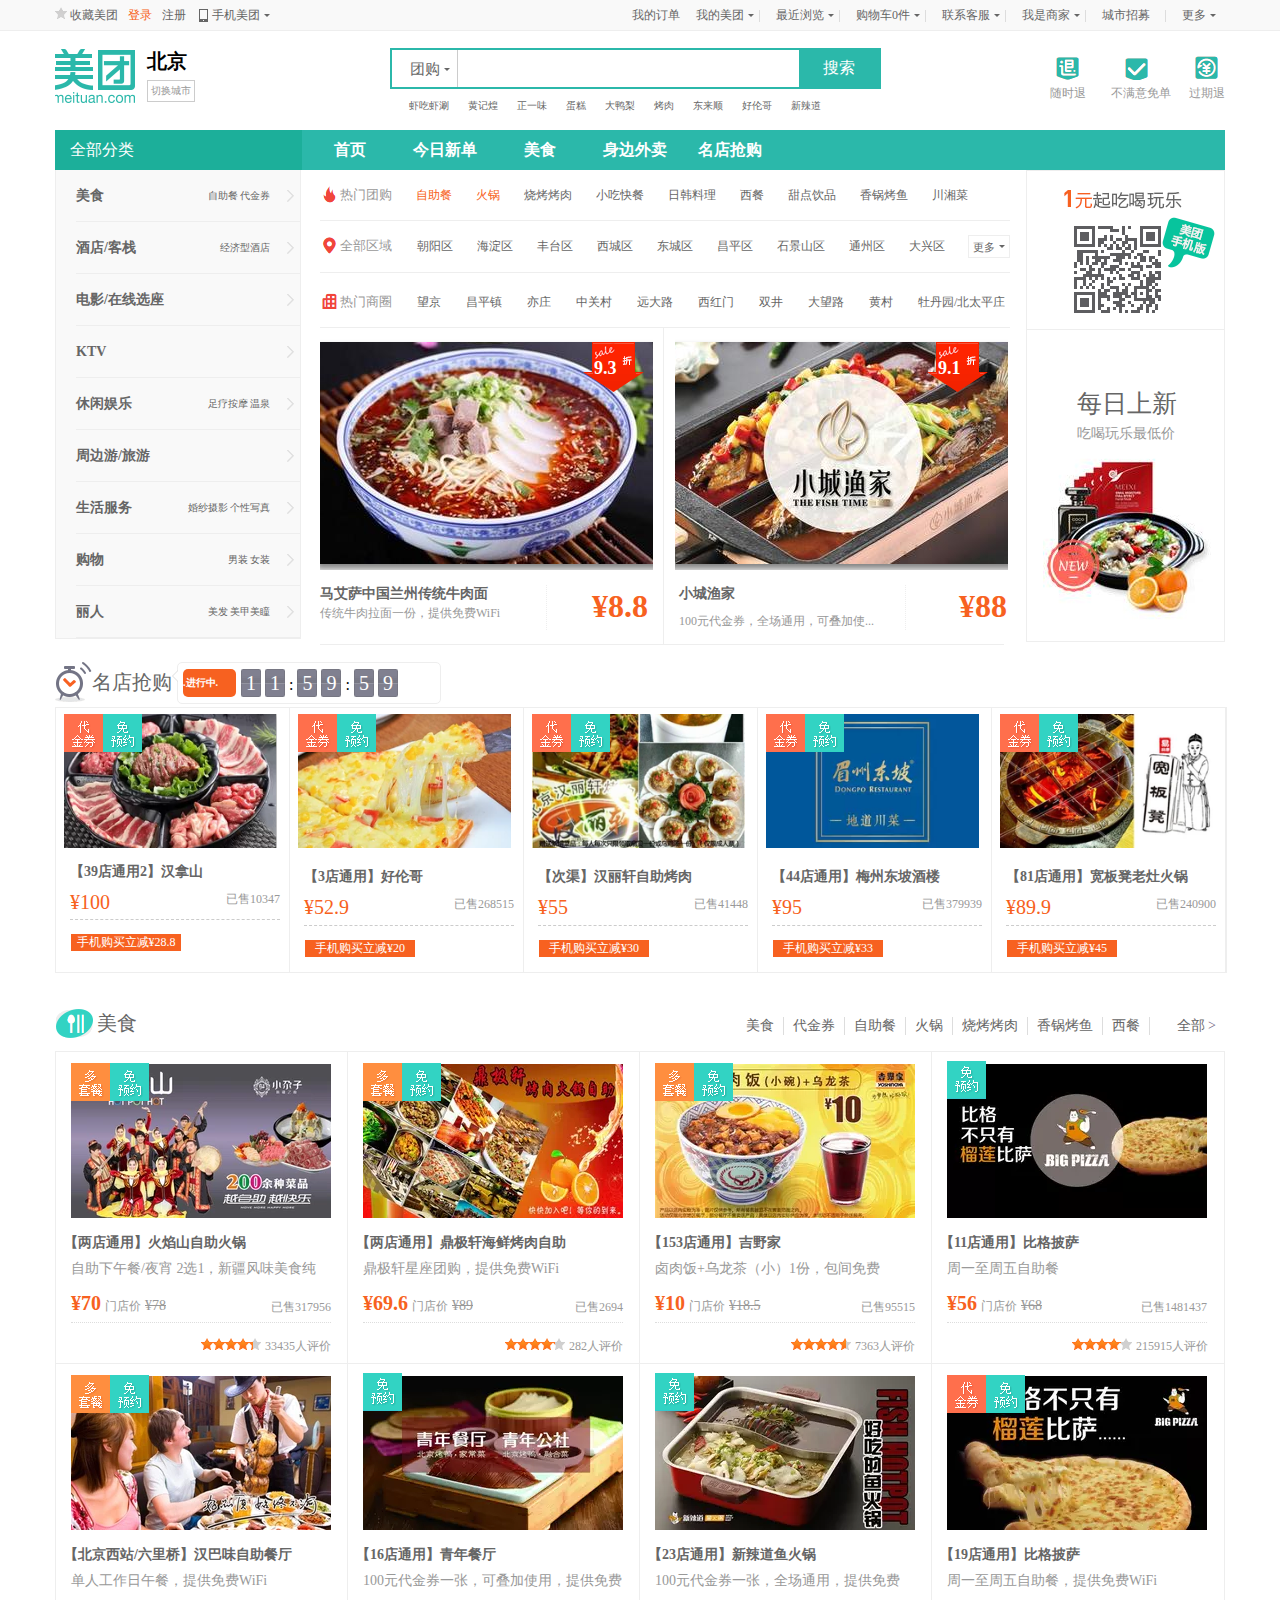
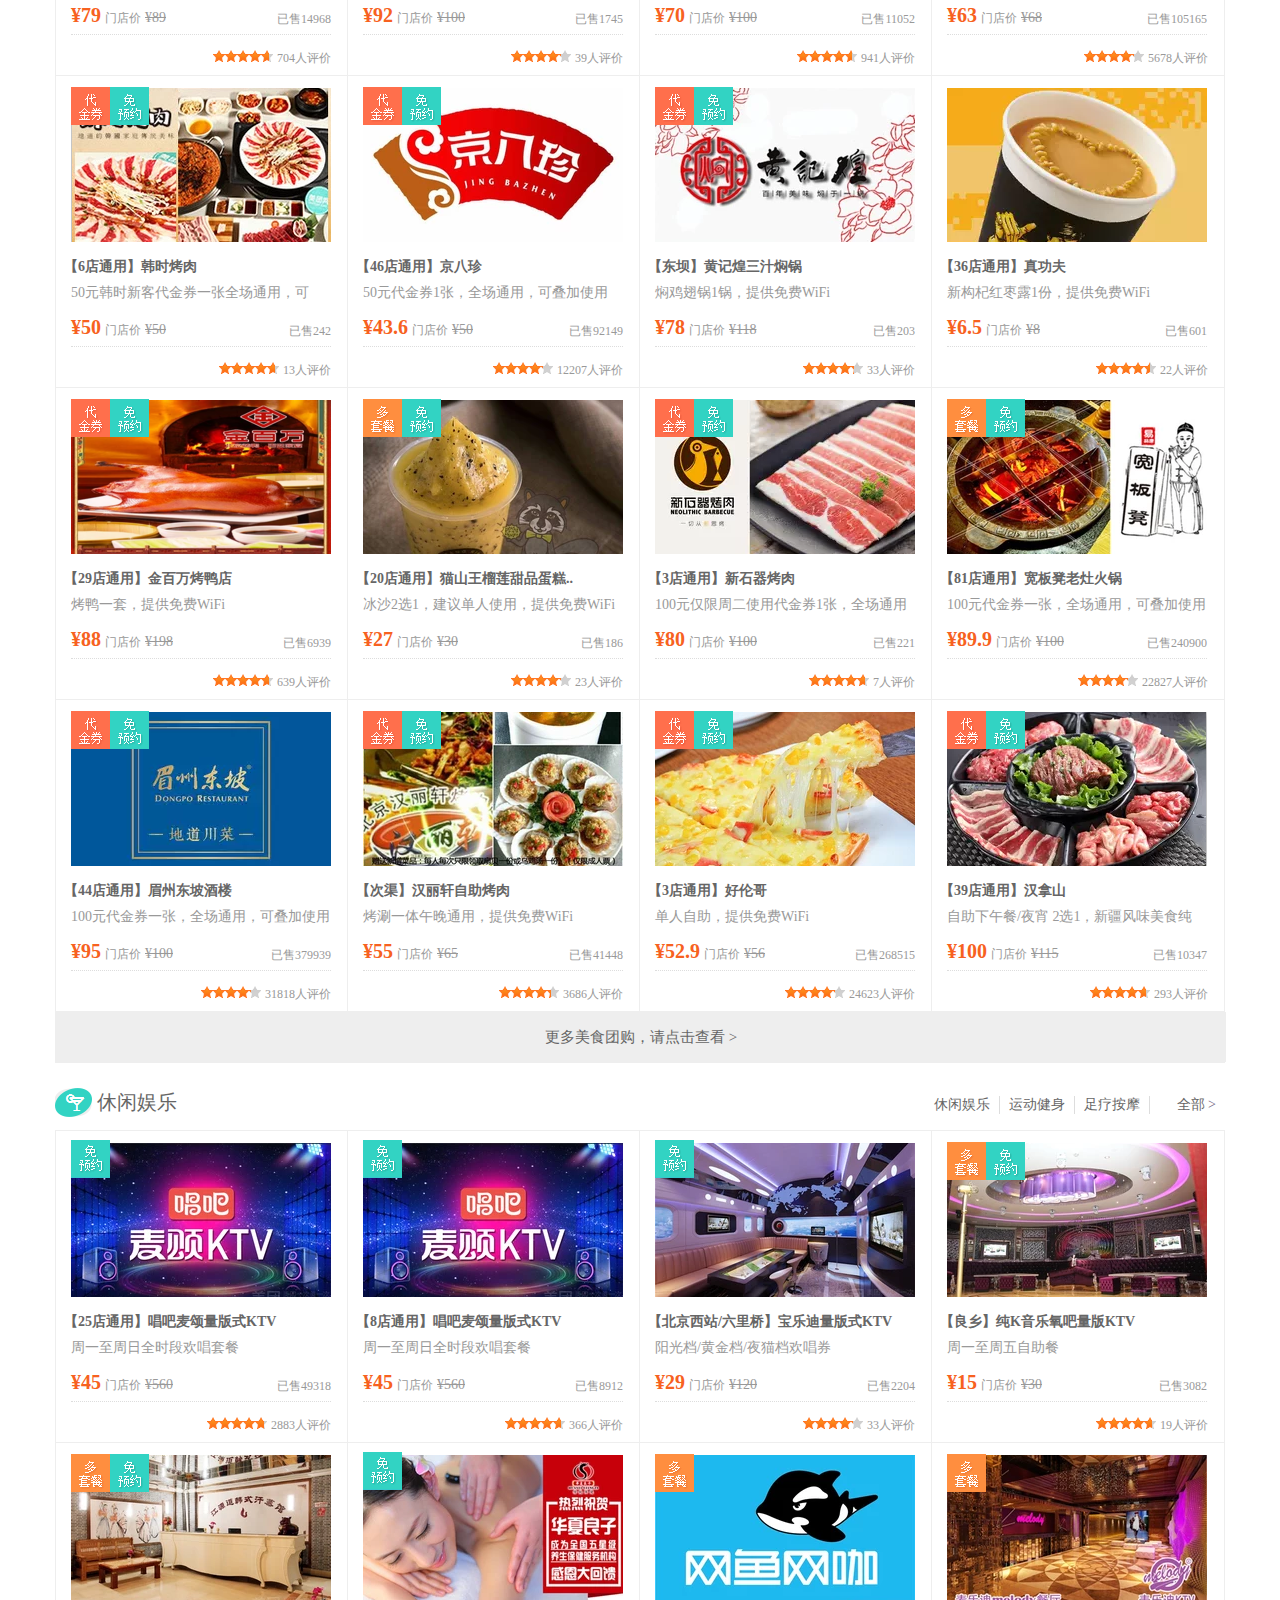
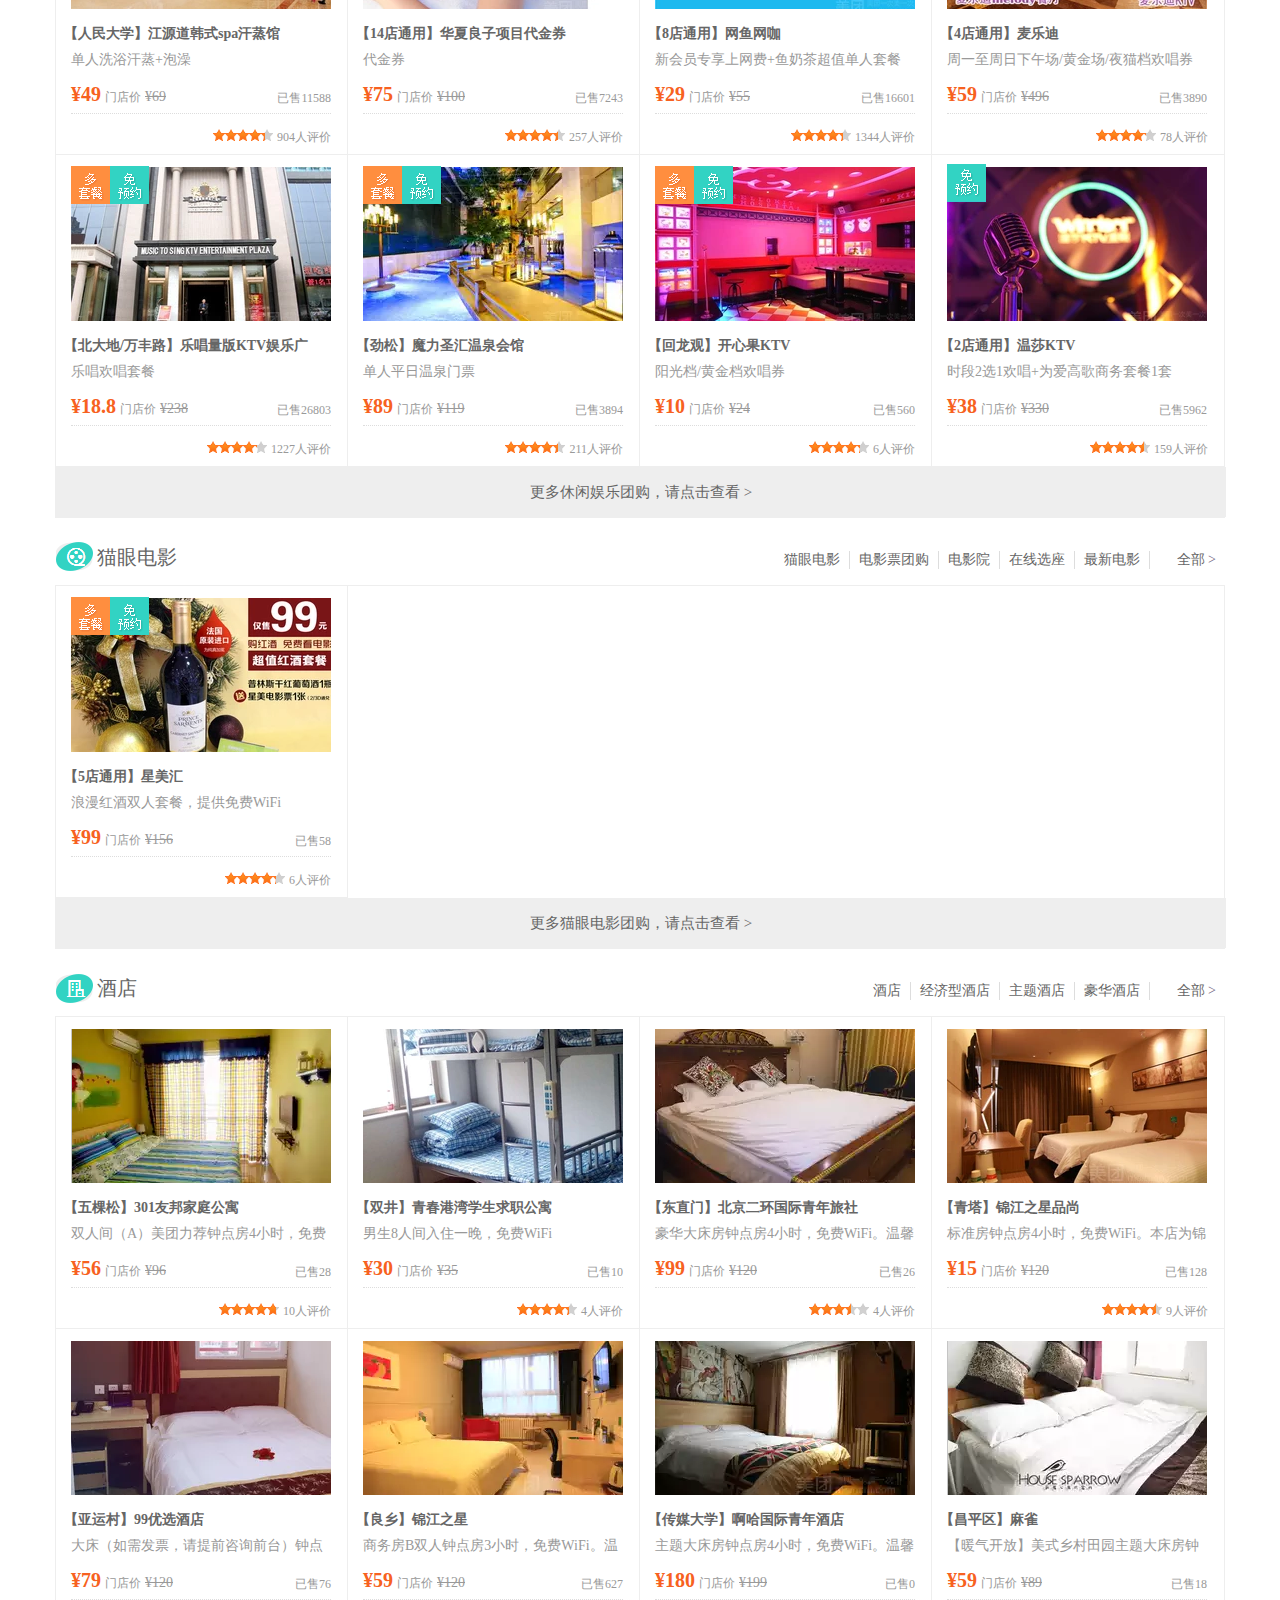
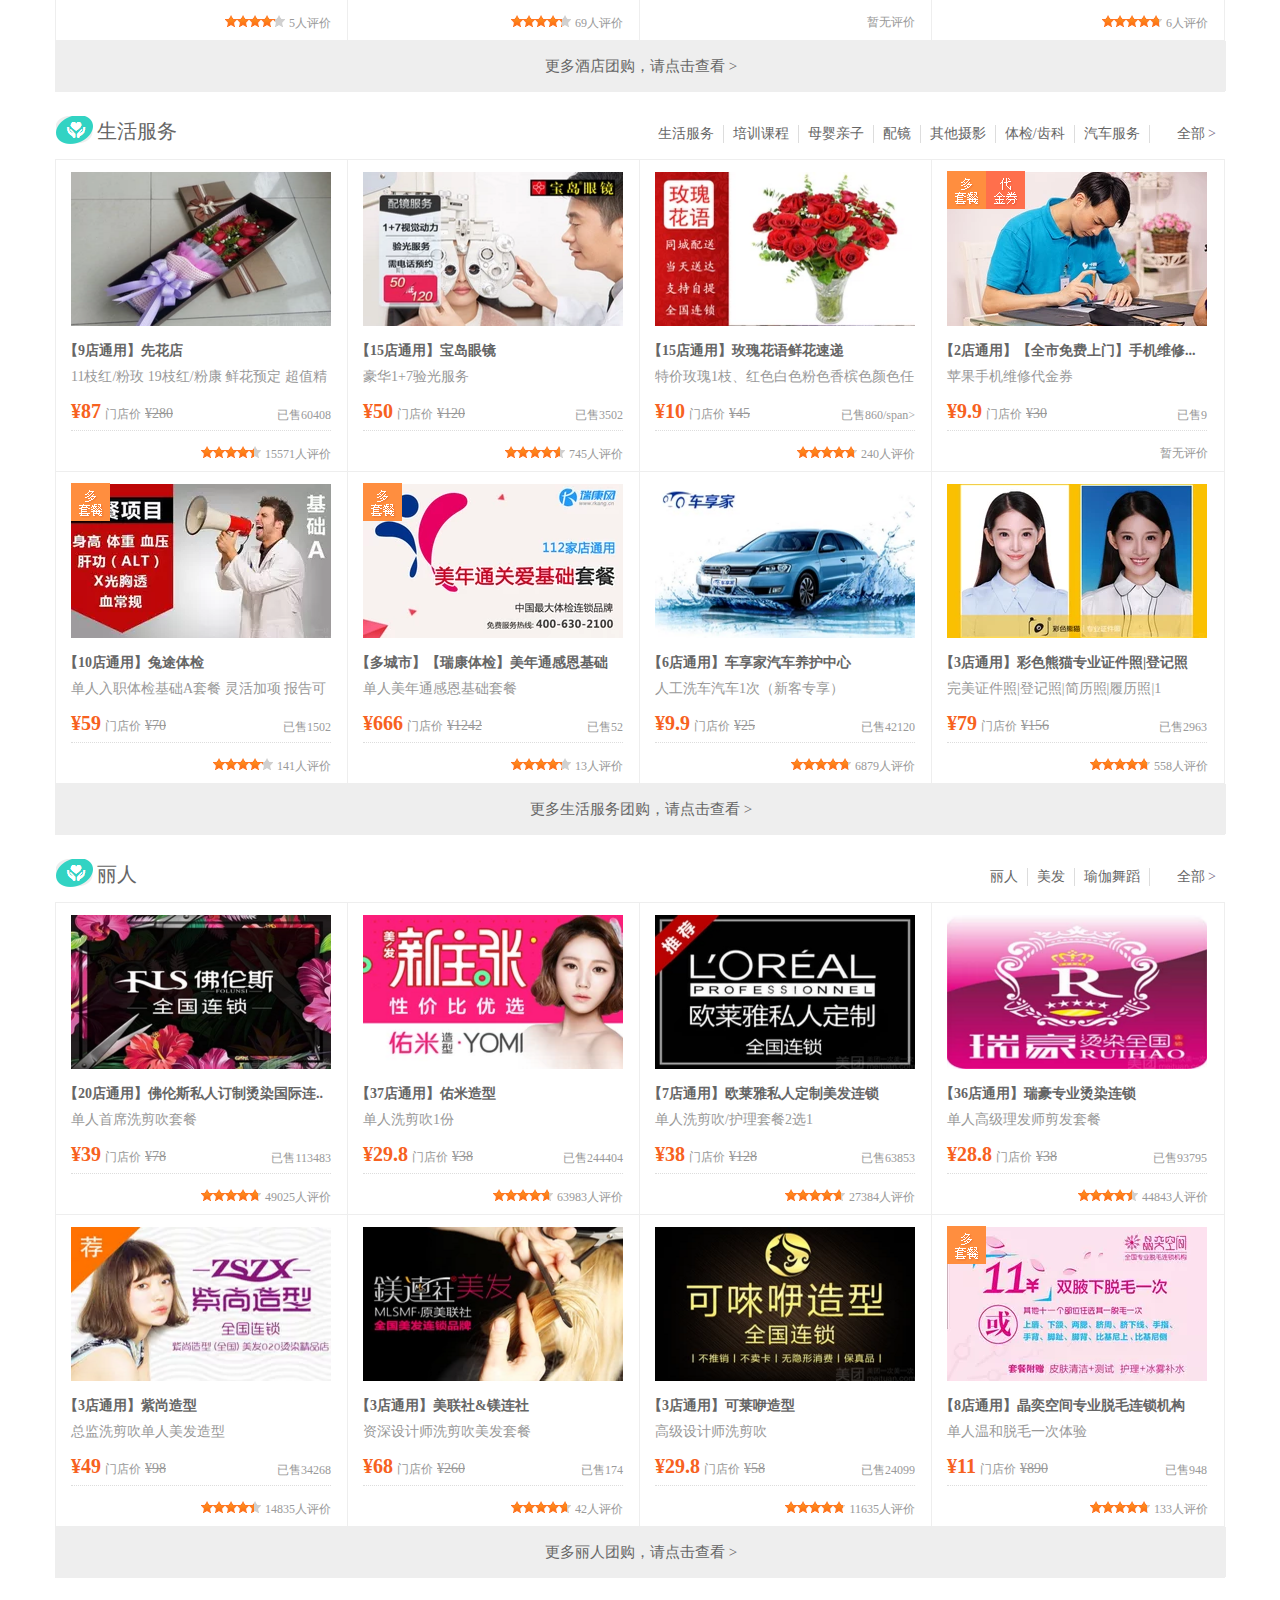
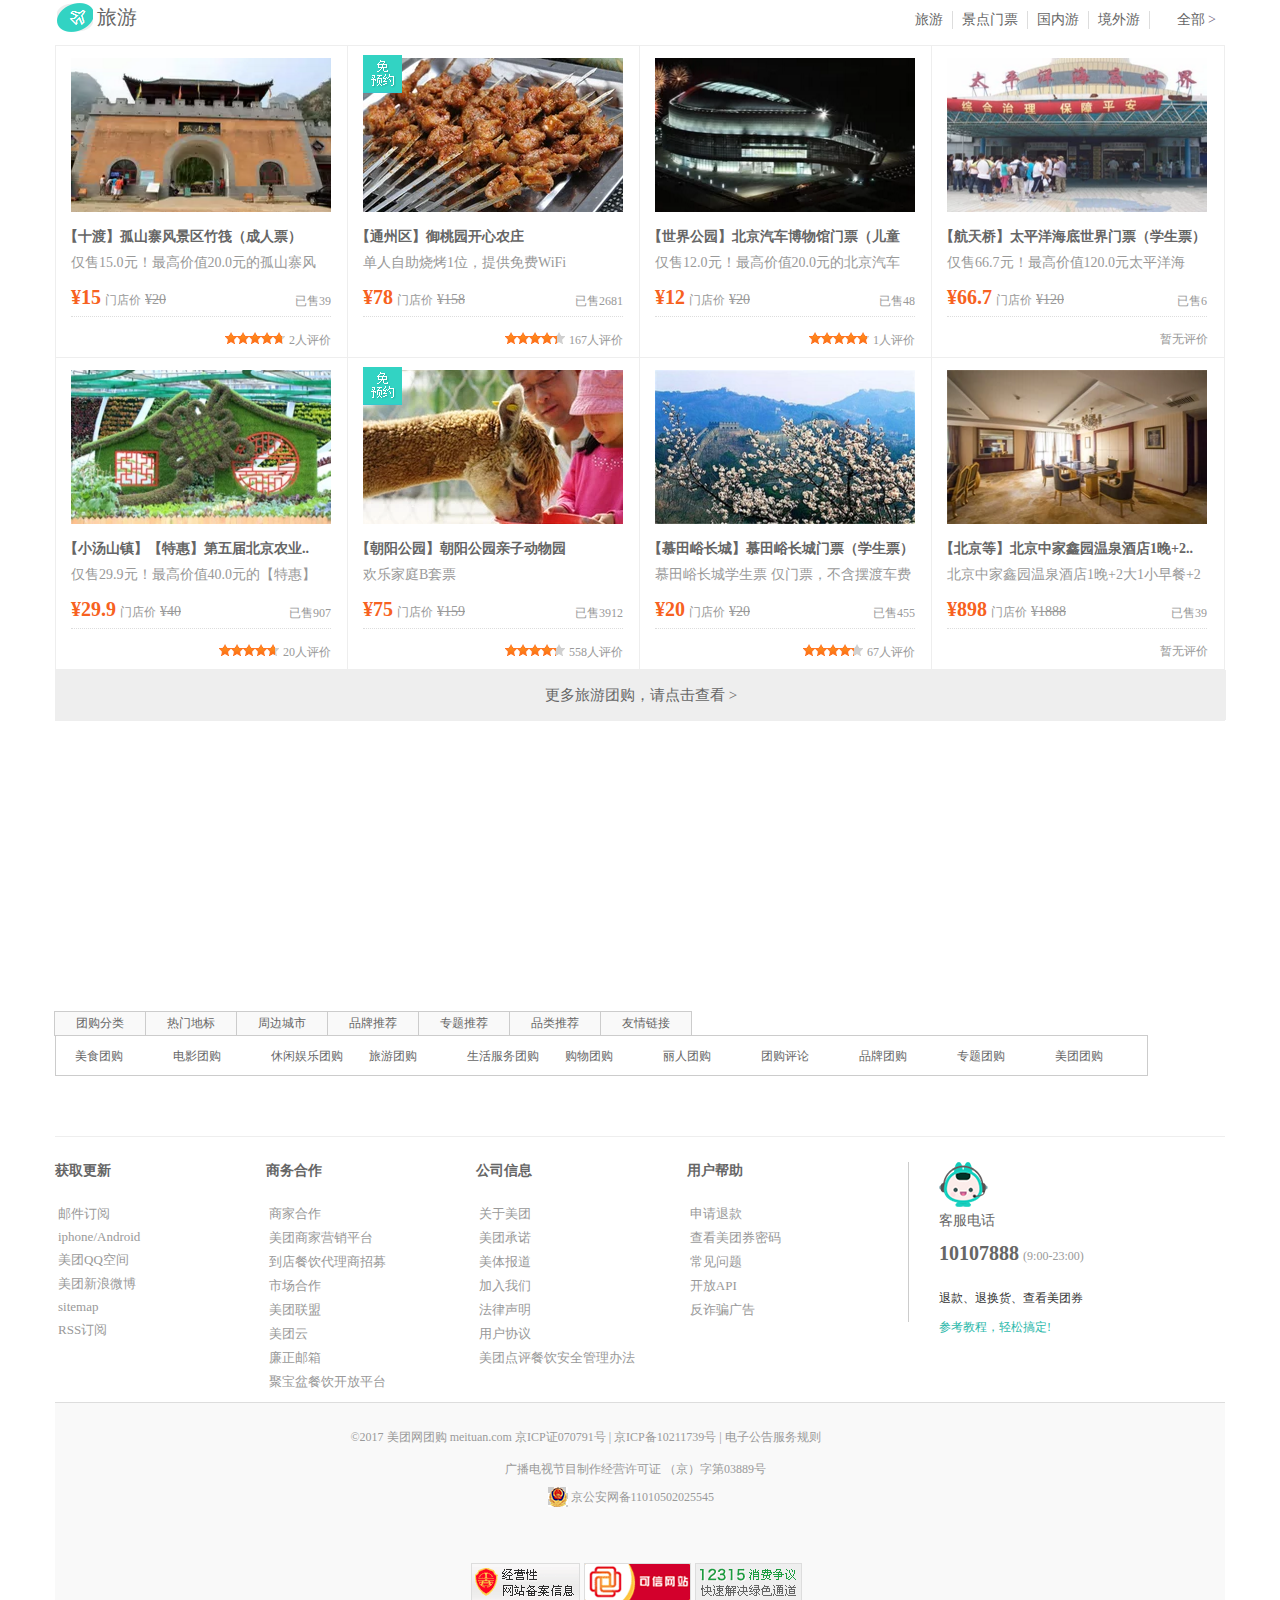
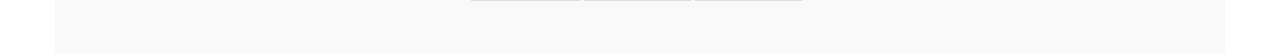
<file: index.html>
<!DOCTYPE html>
<html lang="en">
<head>
    <meta charset="UTF-8">
<title>美团网主页</title>
    <link rel="stylesheet" href="css/index.css" />
    <link rel="stylesheet" href="css/common.css" />
    <link rel="stylesheet" href="css/reset.css" />
    <link rel="stylesheet" href="css/header.css" />
    <link rel="stylesheet" href="css/footer.css" />
    <base target="_blank">
</head>
<body>
<!---导航栏开始-->
	<div class="topbox mb10">
		<div class="top sec1170">
        	<div class="basic fl">
            	<ul>
                	<li>
                    	<a href="">
                        	<i class="collect"></i>
                        	收藏美团
                            <i class="kong"></i>
                        </a>
                    </li>
                    <li>
                    	<a href="https://passport.meituan.com/account/unitivelogin?service=www&continue=http%3A%2F%2Fwww.meituan.com%2Faccount%2Fsettoken%3Fcontinue%3Dhttp%253A%252F%252Fbj.meituan.com%252F&mtt=1.index%2Ffloornew.0.0.ix17bg0u"  ">
                        	<div class="denglucolor">
                        		登录
                            	<i class="kong"></i>
                             </div>
                        </a>
                    </li>
                    <li>
                    	<a href="https://passport.meituan.com/account/unitivesignup?service=www&continue=http%3A%2F%2Fwww.meituan.com%2Faccount%2Fsettoken%3Fcontinue%3Dhttp%253A%252F%252Fbj.meituan.com%252F&mtt=1.index%2Ffloornew.0.0.ix1fjvtt"  ">
                        	注册
                            <i class="kong"></i>
                        </a>
                    </li>
                    <li id="li1" class="toggleli">
                    	<a class="togglea" href="">
                        	<i class="icon-phone"></i>
                        	手机美团
                            <i class="icon-tri"></i>
                        </a>
                        <div class="togglemenu">
                        	<div>
                        		<a href="">免费下载美团手机版</a>
                                <img src="images/weixin1.png" alt=""/>
                            </div>
                            <div>
                            	<a href="">免费下载猫眼电影手机版</a>
                                <img src="images/weixin1.png" alt=""/>
                            </div>
                        </div>
                    </li>
                </ul>
            </div>
            <div class="user fr">
            	<ul>
                	<li><a href="http://www.meituan.com/orders/?mtt=1.index%2Ffloornew.0.0.ix1fm1nf"  ">
                            我的订单
                        </a>
                    </li>
                    <li id="li2" class="toggleli ">
                    	<a class="togglea" href="http://www.meituan.com/orders/?mtt=1.orders%2Flist.0.0.ix1fmr63"  ">
                        	我的美团
                            <i class="icon-tri"></i>
                            <i class="vertical-line"></i>
                        </a>
                        <div class="togglemenu">
                        	<ul>
                            	<li><a href="http://www.meituan.com/orders/?mtt=1.orders%2Flist.0.0.ix1fn2h5"  ">我的订单</a></li>
                                <li><a href="http://www.meituan.com/rates/?mtt=1.orders%2Flist.0.0.ix1fnfo5"  " >我的评价</a></li>
                                <li><a href="http://www.meituan.com/collections/?mtt=1.rates%2Flist.0.0.ix1fntve"  ">我的收藏</a></li>
                                <li><a href="http://www.meituan.com/card/list?mtt=1.collections%2Flist.0.0.ix1foapw"  ">抵用卷</a></li>
                                <li><a href="http://www.meituan.com/account/credit?mtt=1.card%2Flist.0.0.ix1fored"  ">我的余额</a></li>
                                <li><a href="http://www.meituan.com/account/settings?mtt=1.account%2Fcredit.0.0.ix1fp727"  ">账户设置</a></li>
                            </ul>
                        </div>
                    </li>
                    <li id="li3" class="toggleli">
                    	<a class="togglea"  href="">
                        	最近浏览
                            <i class="icon-tri"></i>
                            <i class="vertical-line"></i>
                        </a>
                        <div class="togglemenu">
                        	<div class="togglekong">
                            	暂无浏览记录
                            </div>
                        </div>
                    </li>
                    <li id="li4" class="toggleli">
                    	<a class="togglea"  href="http://www.meituan.com/cart/?mtt=1.cart%2Fdefault.0.0.ix1fq9l4"  ">
                        	购物车0件
                            <i class="icon-tri"></i>
                            <i class="vertical-line"></i>
                        </a>
                        <div class="togglemenu">
                        	<div class="togglekong">
                            	暂时没有商品
                            </div>
                        </div>
                    </li>
                    <li id="li5" class="toggleli">
                    	<a class="togglea" href="http://www.meituan.com/help/selfservice?mtt=1.cart%2Fdefault.0.0.ix1fqdb8"  ">
                        	联系客服
                            <i class="icon-tri"></i>
                            <i class="vertical-line"></i>
                        </a>
                        <div class="togglemenu">
                        	<ul>
                            	<li><a href="http://www.meituan.com/help/selfservice?mtt=1.help%2Fselfservice.0.0.ix1fr2ou"  ">申请退款</a></li>
                                <li><a href="http://www.meituan.com/help/selfservice?tab=1&mtt=1.help%2Fselfservice.0.0.ix1frfh3"  ">申请退换货</a></li>
                                <li><a href="http://www.meituan.com/help/selfservice?tab=2&mtt=1.help%2Fselfservice.0.0.ix1frqax"  ">查看美团券</a></li>
                                <li><a href="http://www.meituan.com/help/selfservice?tab=3&mtt=1.help%2Fselfservice.0.0.ix1fs3dw"  ">绑定手机号</a></li>
                                <li><a href="http://www.meituan.com/help/faq?mtt=1.help%2Fselfservice.0.0.ix1fu069"  ">常见问题</a></li>
                            </ul>
                        </div>
                    </li>
                    <li id="li6" class="toggleli">
                    	<a class="togglea" href="">
                        	我是商家
                            <i class="icon-tri"></i>
                            <i class="vertical-line"></i>
                        </a>
                        <div class="togglemenu">
                        	<ul>
                            	<li><a href="https://epassport.meituan.com/account/login?service=ecom&continue=http%3A%2F%2Fe.meituan.com%2Faccount%2Fsettoken&mtt=1.help%2Ffaq.0.0.ix1fubhn"  ">登录商家中心</a></li>
                                <li><a href="http://emis.meishi.meituan.com/merchantsSettled?mtt=1.help%2Ffaq.0.0.ix1fvw9b"  ">我想合作</a></li>
                                <li><a href="http://e.meituan.com/mobile/?fr=tuantop&mtt=1.help%2Ffaq.0.0.ix1fwn89"  ">手机免费开店</a></li>
                                <li><a href="http://zhaoshang.meituan.com/?mtt=1.help%2Ffaq.0.0.ix1fwn89"  ">商家营销平台</a></li>
                            </ul>
                        </div>
                    </li>
                    <li>
                    	<a class="togglea" href="http://daili.meituan.com/?comeFrom=mtwebMenu&mtt=1.help%2Ffaq.0.0.ix1fxtnl"  ">
                        	城市招募
                            <i class="vertical-line"></i>
                        </a>
                    </li>
                    <li id="li7" class="toggleli">
                    	<a class="togglea" href="">
                        	更多
                            <i class="icon-tri"></i>
                        </a>
                        <div class="togglemenu">
                        	<ul>
                            	<li><a href="http://i.meituan.com/mobile/down/meituan?mtt=1.help%2Ffaq.0.0.ix1fxtnl"  ">手机版</a></li>
                                <li><a href="http://www.meituan.com/account/subscription?mtt=1.help%2Ffaq.0.0.ix1fxtnl"  ">邮件订阅</a></li>
                                <li><a href="http://www.meituan.com/account/referrals?mtt=1.account%2Fsubscription.0.0.ix1fyvl7"  ">邀请好友</a></li>
                            </ul>
                        </div>
                    </li>
                </ul>
            </div>
    	</div>
    </div>
<!--导航栏结束->


<!-logo开始-->	
    <div class="logo sec1170 mb10">
        <div class="logobox fl">
        	<a href="http://bj.meituan.com/?mtt=1.index%2Ffloornew.0.0.ix1fzme3"  "><div class="logoimg fl"></div></a>
            <div class="fl">
            	<h3><a href="http://bj.meituan.com/?mtt=1.index%2Ffloornew.0.0.ix1g86vt"  ">北京</a></h3>
                <span><a href="http://www.meituan.com/index/changecity/initiative?mtt=1.index%2Ffloornew.0.0.ix1g88mk"  ">切换城市</a></span>
            </div>
        </div>  
        <div class="searchbox fl">
        	<form action="">
            	<div class="fl searchbox-menu">
                		<a href="">团购
                            <i></i>
                        </a>
                        <div class="searchbox-a">
                           <a href=""> 商家</a>
                        </div>
                </div>
            	<input class="fl" type="text"/>
                <button><a href="http://bj.meituan.com/?mtt=1.s%2Fdefault.0.0.ix3g1n8l"  ">搜索</a></button>
            </form>
            <ul>
            	<li><a href="http://bj.meituan.com/s/?w=虾吃虾涮&mtt=1.s%2Fdefault.st.1.ix3fw5kj"  ">虾吃虾涮</a></li>
                <li><a href="http://bj.meituan.com/s/?w=黄记煌&mtt=1.s%2Fdefault.st.7.ix3g08xd"  ">黄记煌</a></li>
                <li><a href="http://bj.meituan.com/s/?w=正一味&mtt=1.s%2Fdefault.st.9.ix3fzsr4"  ">正一味</a></li>
                <li><a href="http://bj.meituan.com/s/?w=蛋糕&mtt=1.s%2Fdefault.st.8.ix3fzi8b"  ">蛋糕</a></li>
                <li><a href="http://bj.meituan.com/s/?w=大鸭梨&mtt=1.s%2Fdefault.st.2.ix3fxz5l"  ">大鸭梨</a></li>
                <li><a href="http://bj.meituan.com/s/?w=烤肉&mtt=1.s%2Fdefault.st.3.ix3fy0o2"  ">烤肉</a></li>
                <li><a href="http://bj.meituan.com/s/?w=东来顺&mtt=1.s%2Fdefault.st.5.ix3fyssf"  ">东来顺</a></li>
                <li><a href="http://bj.meituan.com/s/?w=好伦哥&mtt=1.s%2Fdefault.st.6.ix3fyxy8"  ">好伦哥</a></li>
                <li><a href="http://bj.meituan.com/s/?w=新辣道&mtt=1.s%2Fdefault.st.4.ix3fz8fv"  ">新辣道</a></li>
            </ul>
        </div>
        <div class="promise fr">
        	<div class="promise-img-box1">
        		<a href=""><img src="images/icon-return-big.png"   " alt="" /><span>随时退</span></a>
            </div>
            <div class="promise-img-box2">
            	<a href=""><img src="images/icon-free-big.png"   " alt="" /><span>不满意免单</span></a>
            </div>
            <div class="promise-img-box3">
            	<a href=""><img src="images/icon-expire-big.png"   " alt="" /><span>过期退</span></a>
            </div>
        </div>
    </div>
<!---logo结束-->
    

<!---全部分类开始-->
    <div class="nav sec1170 mb10">
    	<div class="navbox">
        	<div class="fl catbox">
            	<h2><a href="">全部分类</a></h2>
                <ul class="categroy" id="cateitemlist">
                	<li class="cateitem">
                    	<div class="level1">
                    		<a class="fl fs-14 " href="http://bj.meituan.com/category/meishi?mtt=1.index%2Ffloornew.nc.1.ix4sjulr" ">美食</a>
                            <i class="arrow-right fr"></i>
                        	<span class="fr mr10">
                        		<a href="http://bj.meituan.com/category/zizhucan?mtt=1.index%2Ffloornew.nc.2.ix4sqpx6" ">自助餐</a>
                        		<a href="http://bj.meituan.com/category/daijinquan_meishi?mtt=1.index%2Ffloornew.nc.3.ix4sr1lw" ">代金券</a>  
                        	</span>
                        </div>
                       	<div class="level2">
							<dl>
								<dt><a href="http://bj.meituan.com/category/meishi?mtt=1.index%2Ffloornew.nc.4.ix4srfee" ">美食</a></dt>
                                <dd><a href="http://bj.meituan.com/category/daijinquan_meishi?mtt=1.index%2Ffloornew.nc.5.ix4srrgs" ">代金券</a></dd>
								<dd><a href="http://bj.meituan.com/category/dangaotiandian?mtt=1.index%2Ffloornew.nc.6.ix4st9u0" ">甜点饮品</a></dd>
								<dd><a class="c-orange" href="http://bj.meituan.com/category/huoguo?mtt=1.index%2Ffloornew.nc.7.ix4stlqo" ">火锅</a></dd>
								<dd><a class="c-orange" href="http://bj.meituan.com/category/zizhucan?mtt=1.index%2Ffloornew.nc.8.ix4stxf0" ">自助餐</a></dd>
								<dd><a href="http://bj.meituan.com/category/kuaican?mtt=1.index%2Ffloornew.nc.9.ix4su8s4" ">小吃快餐</a></dd>
								<dd><a href="http://bj.meituan.com/category/ribenliaoli?mtt=1.index%2Ffloornew.nc.10.ix4suir9" ">日韩料理</a></dd>
								<dd><a href="http://bj.meituan.com/category/xican?mtt=1.index%2Ffloornew.nc.11.ix4sus07" ">西餐</a></dd>
								<dd><a href="http://bj.meituan.com/category/jucanyanqing?mtt=1.index%2Ffloornew.nc.12.ix4sv3cw" ">聚餐宴请</a></dd>
								<dd><a href="http://bj.meituan.com/category/kaorou?mtt=1.index%2Ffloornew.nc.13.ix4svfc9" ">烧烤烤肉</a></dd>
								<dd><a href="http://bj.meituan.com/category/dongbeicai?mtt=1.index%2Ffloornew.nc.14.ix4svpxz" ">东北菜</a></dd>
								<dd><a href="http://bj.meituan.com/category/chuancai?mtt=1.index%2Ffloornew.nc.15.ix4sw3l2" ">川湘菜</a></dd>
								<dd><a href="http://bj.meituan.com/category/jiangzhecai?mtt=1.index%2Ffloornew.nc.16.ix4swhe6" ">江浙菜</a></dd>
								<dd><a href="http://bj.meituan.com/category/xiangguokaoyu?mtt=1.index%2Ffloornew.nc.17.ix4swu6u" ">香锅烤鱼</a></dd>
								<dd><a href="http://bj.meituan.com/category/yuegangcai?mtt=1.index%2Ffloornew.nc.18.ix4sx5mw" ">粤港菜</a></dd>
								<dd><a href="http://bj.meituan.com/category/shaokaokaochuan?mtt=1.index%2Ffloornew.nc.19.ix4sxmkj" ">中式烧烤/烤串</a></dd>
								<dd><a href="http://bj.meituan.com/category/xibeicai?mtt=1.index%2Ffloornew.nc.20.ix4sxy33" ">西北菜</a></dd>
							</dl>
							<dl>
                            	<dt><a href=""></a></dt>
								<dd><a href="http://bj.meituan.com/category/kafeijiuba?mtt=1.index%2Ffloornew.nc.21.ix4sybim" ">咖啡酒吧茶馆</a></dd>
								<dd><a href="http://bj.meituan.com/category/yunguicai?mtt=1.index%2Ffloornew.nc.22.ix4sytt4" ">云贵菜</a></dd>
								<dd><a href="http://bj.meituan.com/category/dongnanya?mtt=1.index%2Ffloornew.nc.23.ix4sz92v" ">东南亚菜</a></dd>
								<dd><a href="http://bj.meituan.com/category/haixian?mtt=1.index%2Ffloornew.nc.24.ix4szrs1" ">海鲜</a></dd>
								<dd><a href="http://bj.meituan.com/category/sushi?mtt=1.index%2Ffloornew.nc.25.ix4t0891" ">素食</a></dd>
								<dd><a href="http://bj.meituan.com/category/taiwancai?mtt=1.index%2Ffloornew.nc.26.ix4t0qqu" ">台湾/客家菜</a></dd>
								<dd><a href="http://bj.meituan.com/category/chuangyicai?mtt=1.index%2Ffloornew.nc.27.ix4t14jj" ">创意菜</a></dd>
								<dd><a href="http://bj.meituan.com/category/zhoutangduncai?mtt=1.index%2Ffloornew.nc.28.ix4t1h46" ">汤/粥/炖菜</a></dd>
								<dd><a href="http://bj.meituan.com/category/mengcan?mtt=1.index%2Ffloornew.nc.29.ix4t1wzt" ">蒙餐</a></dd>
								<dd><a href="http://bj.meituan.com/category/xinjiangcai?mtt=1.index%2Ffloornew.nc.30.ix4t2ag9" ">新疆菜</a></dd>
								<dd><a href="http://bj.meituan.com/category/qitameishi?mtt=1.index%2Ffloornew.nc.31.ix4t2q9p" ">其他美食</a></dd>
								<dd><a href="http://bj.meituan.com/category/lucaibeijingcai?mtt=1.index%2Ffloornew.nc.32.ix4t34ys" ">京菜鲁菜</a></dd>
							</dl>
						</div>
                    </li>
                    <li class="cateitem ">
                    	<div class="level1">
                    			<a class="fl fs-14" href="http://hotel.meituan.com/beijing?mtt=1.index%2Ffloornew.nc.33.ix4t3kov" ">酒店/客栈</a>
                                <i class="arrow-right fr"></i>
                        		<span class="fr mr10">
                        			<a href="http://hotel.meituan.com/beijing/c-jingjijiudian?mtt=1.index%2Ffloornew.nc.35.ix4t4qqy" ">经济型酒店</a>
                        		</span> 
                            <div class="level2">
							<dl>
								<dt><a href="http://hotel.meituan.com/beijing?mtt=1.index%2Ffloornew.nc.36.ix4t5740" ">酒店</a></dt>
								<dd><a class="c-orange" href="http://hotel.meituan.com/beijing/c-jingjijiudian?mtt=1.index%2Ffloornew.nc.37.ix4t5mrb" ">经济型酒店</a></dd>
								<dd><a href="http://hotel.meituan.com/beijing/c-haohuajiudian?mtt=1.index%2Ffloornew.nc.38.ix4t62h6" ">豪华酒店</a></dd>
								<dd><a href="http://hotel.meituan.com/beijing/c-zhutijiudian?mtt=1.index%2Ffloornew.nc.39.ix4t6fm1" ">主题酒店</a></dd>
								<dd><a href="http://hotel.meituan.com/beijing/c-dujiajiudiandujiacun?mtt=1.index%2Ffloornew.nc.40.ix4t6rlr" ">度假酒店/度假村</a></dd>
								<dd><a href="http://hotel.meituan.com/beijing/c-gongyuxingjiudian?mtt=1.index%2Ffloornew.nc.41.ix4t72x4" ">公寓型酒店</a></dd>
								<dd><a href="http://hotel.meituan.com/beijing/c-kezhan" ">客栈</a></dd>
								<dd><a href="http://hotel.meituan.com/beijing/c-qingnianlvshe?mtt=1.index%2Ffloornew.nc.43.ix4t7pd6" ">青年旅社</a></dd>
							</dl>
						</div>            	
                    </li>
                    <li class="cateitem ">
                    	<div class="level1">
                    		<a class="fl fs-14" href="http://www.meituan.com/dianying/cinemalist/all/all/seat?mtt=1.index%2Ffloornew.nc.45.ix5n6lee" ">电影/在线选座</a>
                            <i class="arrow-right fr"></i>
                            <div class="level2">
							<dl>
								<dt><a href="http://bj.meituan.com/dianying/?mtt=1.index%2Ffloornew.nc.46.ix5n685p" ">当前热映</a></dt>
								<dd><a href="http://bj.meituan.com/dianying/246388?mtt=1.index%2Ffloornew.nc.47.ix5n726z" ">摆渡人</a></dd>
								<dd><a href="http://bj.meituan.com/dianying/248916?mtt=1.index%2Ffloornew.nc.48.ix5n7cpu" ">铁道飞虎</a></dd>
								<dd><a href="http://bj.meituan.com/dianying/246267?mtt=1.index%2Ffloornew.nc.49.ix5n7qm7" ">长城</a></dd>
								<dd><a href="http://bj.meituan.com/dianying/338349?mtt=1.index%2Ffloornew.nc.50.ix5n81s6" ">血战钢锯岭</a></dd>
								<dd><a href="http://bj.meituan.com/dianying/246261?mtt=1.index%2Ffloornew.nc.51.ix5n8ck2" ">罗曼蒂克消亡史</a></dd>
								<dd><a href="http://bj.meituan.com/dianying/246222?mtt=1.index%2Ffloornew.nc.54.ix5n8lyo" ">海洋奇缘</a></dd>
								<dd><a href="http://bj.meituan.com/dianying/344881?mtt=1.index%2Ffloornew.nc.52.ix5n92ef" ">你的名字</a></dd>
								<dd><a href="http://bj.meituan.com/dianying/531857?mtt=1.index%2Ffloornew.nc.53.ix5n9i7i" ">绝对控制</a></dd>
								<dd><a href="http://bj.meituan.com/dianying/342616?mtt=1.index%2Ffloornew.nc.55.ix5n9tpq" ">掠夺者</a></dd>
								<dd><a href="http://bj.meituan.com/dianying/342616?mtt=1.index%2Ffloornew.nc.55.ix5na440" ">掠夺者</a></dd>
							</dl>
							<dl>
                            	<dt><a href="">热门影院</a></dt>
								<dd><a href="http://bj.meituan.com/dianying/cinemalist/all/102642?mtt=1.index%2Ffloornew.nc.57-HotCinema_0.ix5nas4z" ">万达影城</a></dd>
								<dd><a href="http://bj.meituan.com/dianying/cinemalist/all/133085?mtt=1.index%2Ffloornew.nc.58-HotCinema_1.ix5nas4z" ">东都影城</a></dd>
								<dd><a href="http://bj.meituan.com/dianying/cinemalist/all/27617?mtt=1.index%2Ffloornew.nc.59-HotCinema_2.ix5nas4z" ">美嘉欢乐影城</a></dd>
								<dd><a href="http://bj.meituan.com/dianying/cinemalist/all/25181?mtt=1.index%2Ffloornew.nc.60-HotCinema_3.ix5nas4z" ">东环影城</a></dd>
								<dd><a href="http://bj.meituan.com/dianying/cinemalist/all/23854?mtt=1.index%2Ffloornew.nc.61-HotCinema_4.ix5nas4z" ">17.5影城</a></dd>
								<dd><a href="http://bj.meituan.com/dianying/cinemalist/all/125212?mtt=1.index%2Ffloornew.nc.62-HotCinema_5.ix5nas4z" ">东宫影剧院</a></dd>
								<dd><a href="http://bj.meituan.com/dianying/cinemalist/all/28916?mtt=1.index%2Ffloornew.nc.63-HotCinema_6.ix5nas4z" ">搜秀影城</a></dd>
								<dd><a href="http://bj.meituan.com/dianying/cinemalist/all/275830?mtt=1.index%2Ffloornew.nc.64-HotCinema_7.ix5nas4z" ">华谊兄弟影院</a></dd>
								<dd><a href="http://bj.meituan.com/dianying/cinemalist/all/252281?mtt=1.index%2Ffloornew.nc.65-HotCinema_8.ix5nas4z" ">劲松电影院</a></dd>
								<dd><a href="http://bj.meituan.com/dianying/cinemalist/all/302869?mtt=1.index%2Ffloornew.nc.66-HotCinema_9.ix5nas4z" ">古城电影院</a></dd>
							</dl>
						</div>
                    </li>
                    <li class="cateitem">
                    		<div class="level1">
                    		<a class="fl fs-14" href="http://bj.meituan.com/category/pc_ktv?mtt=1.index%2Ffloornew.nc.67.ix5nf1xs" ">KTV</a>
                            <i class="arrow-right fr"></i>
                    </li>
                    <li class="cateitem">
                    	<div class="level1">
                    		<a class="fl fs-14" href="http://bj.meituan.com/category/xiuxianyule?mtt=1.index%2Ffloornew.nc.68.ix5nas4z" ">休闲娱乐</a>
                            <i class="arrow-right fr"></i>
                        	<span class="fr mr10">
                        	<a href="http://bj.meituan.com/category/zuliaoxiuxian?mtt=1.index%2Ffloornew.nc.69.ix5nfccx" ">足疗按摩</a>
                            <a href="http://bj.meituan.com/category/wenquan?mtt=1.index%2Ffloornew.nc.70.ix5ngfbx" ">温泉</a>
                        	</span>  
                            <div class="level2">
							<dl>
								<dt><a href="http://bj.meituan.com/category/xiuxianyule?mtt=1.index%2Ffloornew.nc.71.ix5pjobw" ">休闲娱乐</a></dt>
								<dd><a class="c-orange" href="http://bj.meituan.com/category/pc_ktv?mtt=1.index%2Ffloornew.nc.72.ix5pk75l" ">KTV</a></dd>
								<dd><a href="http://bj.meituan.com/category/qitaxiuxian?mtt=1.index%2Ffloornew.nc.73.ix5pkiwj" ">其他娱乐</a></dd>
								<dd><a href="http://bj.meituan.com/category/yanchu?mtt=1.index%2Ffloornew.nc.74.ix5pkw87" ">演出赛事</a></dd>
								<dd><a href="http://bj.meituan.com/category/dianwan/youxiting?mtt=1.index%2Ffloornew.nc.75.ix5pl7br" ">电玩/游戏厅</a></dd>
								<dd><a href="http://bj.meituan.com/category/jianshen?mtt=1.index%2Ffloornew.nc.76.ix5plikw" ">运动健身</a></dd>
								<dd><a href="http://bj.meituan.com/category/sirenyingyuan?mtt=1.index%2Ffloornew.nc.77.ix5plthc" ">私人影院</a></dd>
								<dd><a href="http://bj.meituan.com/category/zuliaoxiuxian?mtt=1.index%2Ffloornew.nc.78.ix5pm6lh" ">足疗按摩</a></dd>
								<dd><a href="http://bj.meituan.com/category/xiyuhanzheng?mtt=1.index%2Ffloornew.nc.79.ix5pmiwk" ">洗浴/汗蒸</a></dd>
								<dd><a href="http://bj.meituan.com/category/zhongyiyangsheng?mtt=1.index%2Ffloornew.nc.80.ix5pn2h3" ">中医养生</a></dd>
								<dd><a href="http://bj.meituan.com/category/chaguan?mtt=1.index%2Ffloornew.nc.81.ix5pnvsq" ">茶馆</a></dd>
                                <dd><a href="http://bj.meituan.com/category/qipai?mtt=1.index%2Ffloornew.nc.82.ix5po80m" ">棋牌</a></dd>
								<dd><a href="http://bj.meituan.com/category/桌游?mtt=1.index%2Ffloornew.nc.83.ix5pokml" ">桌游</a></dd>
								<dd><a href="http://bj.meituan.com/category/hongpa?mtt=1.index%2Ffloornew.nc.84.ix5pp6zr" ">轰趴</a></dd>
								<dd><a href="http://bj.meituan.com/category/wenquan?mtt=1.index%2Ffloornew.nc.85.ix5poufy" ">温泉</a></dd>
								<dd><a href="http://bj.meituan.com/category/diy?mtt=1.index%2Ffloornew.nc.86.ix5ppgy1" ">DIY手工</a></dd>
								<dd><a href="http://bj.meituan.com/category/caizhai/nongjiale?mtt=1.index%2Ffloornew.nc.87.ix5ppze2" ">采摘/农家乐</a></dd>
							</dl>
							<dl>
                            	<dt><a href=""></a></dt>
								<dd><a href="http://bj.meituan.com/category/mishitaotuo?mtt=1.index%2Ffloornew.nc.88.ix5pqcgp" ">密室逃脱</a></dd>
								<dd><a href="http://bj.meituan.com/category/jiuba?mtt=1.index%2Ffloornew.nc.89.ix5pqqnn" ">酒吧</a></dd>
								<dd><a href="http://bj.meituan.com/category/zhenrencs?mtt=1.index%2Ffloornew.nc.90.ix5pr3hn" ">真人CS</a></dd>
							</dl>
						</div>           	
                    </li>
                    <li class="cateitem">
                    	<div class="level1">
                    		<a class="fl fs-14" href="http://trip.meituan.com/dujia/jingdianmenpiao" ">周边游/旅游</a>
                            <i class="arrow-right fr"></i>
                            <div class="level2">
							<dl>
								<dt><a href="http://bj.meituan.com/category/mobile_poi_zhoubianyou?mtt=1.index%2Ffloornew.nc.93.ix5psc6x" ">周边游</a></dt>
								<dd><a href="http://bj.meituan.com/category/youle?mtt=1.index%2Ffloornew.nc.94.ix5psr7s" ">景点</a></dd>
								<dd><a href="http://bj.meituan.com/category/wenquan?mtt=1.index%2Ffloornew.nc.95.ix5pt5ia" ">温泉</a></dd>
								<dd><a href="http://bj.meituan.com/category/zhutigongyuan?mtt=1.index%2Ffloornew.nc.96.ix5q3c7f" ">主题公园</a></dd>
								<dd><a href="http://bj.meituan.com/category/zhanlanguan?mtt=1.index%2Ffloornew.nc.97.ix5q6jtp" ">展览馆</a></dd>
								<dd><a href="http://bj.meituan.com/category/nongjiale?mtt=1.index%2Ffloornew.nc.98.ix5q6zvh" ">农家乐</a></dd>
								<dd><a href="http://bj.meituan.com/category/shuishangleyuan?mtt=1.index%2Ffloornew.nc.99.ix5q7euy" ">水上乐园</a></dd>
								<dd><a href="http://bj.meituan.com/category/dongzhiwuyuan?mtt=1.index%2Ffloornew.nc.100.ix5q8voi" ">动植物园</a></dd>
                                <dd><a href="http://bj.meituan.com/category/haiyangguan?mtt=1.index%2Ffloornew.nc.101.ix5q7q4p" ">海洋馆</a></dd>
								<dd><a href="http://bj.meituan.com/category/youchuan?mtt=1.index%2Ffloornew.nc.102.ix5q9dvd" ">游船</a></dd>
								<dd><a href="http://bj.meituan.com/category/gaokongguanjing?mtt=1.index%2Ffloornew.nc.103.ix5q9t42" ">高空观景</a></dd>
								<dd><a href="http://bj.meituan.com/category/zhenrencs?mtt=1.index%2Ffloornew.nc.104.ix5qa76j" ">真人CS</a></dd>
								<dd><a href="http://bj.meituan.com/category/danchechuzu?mtt=1.index%2Ffloornew.nc.105.ix5qaix4" ">单车出租</a></dd>
								<dd><a href="http://bj.meituan.com/category/piaoliu?mtt=1.index%2Ffloornew.nc.106.ix5qavm2" ">漂流</a></dd>
								<dd><a href="http://bj.meituan.com/category/qitayouwan?mtt=1.index%2Ffloornew.nc.107.ix5qb5w8" ">其他游戏</a></dd>
							</dl>
						</div>   	
                    </li>
                    <li class="cateitem">
                    	<div class="level1">
                    		<a class="fl fs-14" href="http://bj.meituan.com/category/shenghuo?mtt=1.index%2Ffloornew.nc.108.ix5qbuwm" ">生活服务</a>
                            <i class="arrow-right fr"></i>
                        	<span class="fr mr10">
                        	<a href="http://bj.meituan.com/category/hunshaphoto?mtt=1.index%2Ffloornew.nc.109.ix5qc67h" ">婚纱摄影</a>
                            <a href="http://bj.meituan.com/category/gexingxiezhen?mtt=1.index%2Ffloornew.nc.110.ix5qdf28" ">个性写真</a>
                        	</span>
                            <div class="level2">
							<dl>
								<dt><a href="http://bj.meituan.com/category/shenghuo?mtt=1.index%2Ffloornew.nc.111.ix5qe8gt" ">生活服务</a></dt>
								<dd><a href="http://bj.meituan.com/category/hunshaphoto?mtt=1.index%2Ffloornew.nc.112.ix5qeosw" ">婚纱摄影</a></dd>
								<dd><a href="http://bj.meituan.com/category/gexingxiezhen?mtt=1.index%2Ffloornew.nc.113.ix5qf6ta" ">个性写真</a></dd>
								<dd><a href="http://bj.meituan.com/category/ertongsheying?mtt=1.index%2Ffloornew.nc.114.ix5qfin1" ">亲子摄影</a></dd>
								<dd><a href="http://bj.meituan.com/category/sheying?mtt=1.index%2Ffloornew.nc.115.ix5qfxr1" ">其他摄影</a></dd>
								<dd><a href="http://bj.meituan.com/category/peixun?mtt=1.index%2Ffloornew.nc.116.ix5qgds0" ">培训课程</a></dd>
								<dd><a href="http://bj.meituan.com/category/qitashenghuo?mtt=1.index%2Ffloornew.nc.117.ix5qgusf" ">其他生活</a></dd>
								<dd><a href="http://bj.meituan.com/category/aiche?mtt=1.index%2Ffloornew.nc.118.ix5qh74l" ">汽车服务</a></dd>
                                <dd><a href="http://bj.meituan.com/category/tijian?mtt=1.index%2Ffloornew.nc.119.ix5qhift" ">体检/齿科</a></dd>
								<dd><a href="http://bj.meituan.com/category/yiwupijuxihu?mtt=1.index%2Ffloornew.nc.120.ix5qi8ch" ">衣物/皮具洗护</a></dd>
								<dd><a href="http://bj.meituan.com/category/xianhua?mtt=1.index%2Ffloornew.nc.121.ix5qilah" ">鲜花</a></dd>
								<dd><a href="http://bj.meituan.com/category/muyingqinzi?mtt=1.index%2Ffloornew.nc.122.ix5qmw42" ">母婴亲子</a></dd>
								<dd><a href="http://bj.meituan.com/category/peijing?mtt=1.index%2Ffloornew.nc.123.ix5qn8vp" ">配镜</a></dd>
								<dd><a href="http://bj.meituan.com/category/zhaopianchongyin?mtt=1.index%2Ffloornew.nc.124.ix5qniy5" ">照片冲印</a></dd>
								<dd><a href="http://bj.meituan.com/category/gouwuka?mtt=1.index%2Ffloornew.nc.125.ix5qnth3" ">商场购物卡</a></dd>
                                <dd><a href="http://bj.meituan.com/category/fushixiebao?mtt=1.index%2Ffloornew.nc.126.ix5qobwg" ">服饰鞋包</a></dd>
								<dd><a href="http://bj.meituan.com/category/dianqishuma?mtt=1.index%2Ffloornew.nc.127.ix5qom4l" ">电器数码</a></dd>
							</dl>
						</div>              	
                    </li>
                    <li class="cateitem">
                    	<div class="level1">
                    		<a class="fl fs-14" href="http://bj.meituan.com/category/wanggou?mtt=1.index%2Ffloornew.nc.128.ix5qoy3k" ">购物</a>
                            <i class="arrow-right fr"></i>
                        	<span class="fr mr10">
                        	<a href="http://bj.meituan.com/category/nanzhuang" ">男装</a>
                            <a href="http://bj.meituan.com/category/nvzhuang?mtt=1.index%2Ffloornew.nc.130.ix5qq0zp" ">女装</a>
                        	</span>  
                            <div class="level2">
							<dl>
								<dt><a href="http://bj.meituan.com/category/wanggou?mtt=1.index%2Ffloornew.nc.131.ix5qqba2" ">购物</a></dt>
								<dd><a href="http://bj.meituan.com/category/nvzhuang?mtt=1.index%2Ffloornew.nc.132.ix5qqmxq" ">女装</a></dd>
								<dd><a href="http://bj.meituan.com/category/nanzhuang?mtt=1.index%2Ffloornew.nc.133.ix5qqzdv" ">男装</a></dd>
								<dd><a href="http://bj.meituan.com/category/neiyi?mtt=1.index%2Ffloornew.nc.134.ix5qrcr0" ">内衣</a></dd>
								<dd><a href="http://bj.meituan.com/category/xiexue?mtt=1.index%2Ffloornew.nc.135.ix5qrnsi" ">鞋靴</a></dd>
								<dd><a href="http://bj.meituan.com/category/shipinyinliao?mtt=1.index%2Ffloornew.nc.136.ix5qrz2d" ">食品</a></dd>
								<dd><a href="http://bj.meituan.com/category/baihuo?mtt=1.index%2Ffloornew.nc.137.ix5qs97e" ">家具日用</a></dd>
								<dd><a href="http://bj.meituan.com/category/meizhuang?mtt=1.index%2Ffloornew.nc.138.ix5qsiee" ">美妆</a></dd>
                                <dd><a href="http://bj.meituan.com/category/yundonghuwai?mtt=1.index%2Ffloornew.nc.139.ix5qstpj" ">运动户外</a></dd>
								<dd><a href="http://bj.meituan.com/category/peishishoubiao?mtt=1.index%2Ffloornew.nc.140.ix5qt4ee" ">配饰手表</a></dd>
								<dd><a href="http://bj.meituan.com/category/muyingwanju?mtt=1.index%2Ffloornew.nc.141.ix5qu14l" ">母婴玩具</a></dd>
								<dd><a href="http://bj.meituan.com/category/jiafang?mtt=1.index%2Ffloornew.nc.142.ix5qufm3" ">家纺</a></dd>
								<dd><a href="http://bj.meituan.com/category/shumadianqi?mtt=1.index%2Ffloornew.nc.143.ix5qvb1t" ">数码电器</a></dd>
								<dd><a href="http://bj.meituan.com/category/jiajujiazhuang?mtt=1.index%2Ffloornew.nc.144.ix5quse5" ">家具家装</a></dd>
								<dd><a href="http://bj.meituan.com/category/qicheyongpin?mtt=1.index%2Ffloornew.nc.145.ix5qvvgw" ">汽车用品</a></dd>
                                <dd><a href="http://bj.meituan.com/category/bendigouwu?mtt=1.index%2Ffloornew.nc.146.ix5qwpx4" ">本地购物</a></dd>
							</dl>
						</div>           	
                    </li>
                    <li class="cateitem ">
                    	<div class="level1">
                    		<a class="fl fs-14" href="http://bj.meituan.com/category/jiankangliren?mtt=1.index%2Ffloornew.nc.147.ix5qx2w2" ">丽人</a>
                            <i class="arrow-right fr"></i>
                        	<span class="fr mr10">
                        	<a href="http://bj.meituan.com/category/meifa?mtt=1.index%2Ffloornew.nc.148.ix5qxr9z" ">美发</a>
                            <a href="http://bj.meituan.com/category/meijiameijie?mtt=1.index%2Ffloornew.nc.149.ix5qy15h" ">美甲美瞳</a>
                        	</span> 
                            <div class="level2">
							<dl>
								<dt><a href="http://bj.meituan.com/category/jiankangliren?mtt=1.index%2Ffloornew.nc.150.ix5qyaql" ">丽人</a></dt>
								<dd><a href="http://bj.meituan.com/category/meifa?mtt=1.index%2Ffloornew.nc.151.ix5qyr4j" ">美发</a></dd>
								<dd><a href="http://bj.meituan.com/category/meirongmeiti?mtt=1.index%2Ffloornew.nc.152.ix5qz563" ">美容美体</a></dd>
								<dd><a href="http://bj.meituan.com/category/meijiameijie?mtt=1.index%2Ffloornew.nc.153.ix5qznlw" ">美甲美瞳</a></dd>
								<dd><a href="http://bj.meituan.com/category/yujiawudao?mtt=1.index%2Ffloornew.nc.154.ix5r0fop" ">瑜伽舞蹈</a></dd>
								<dd><a href="http://bj.meituan.com/category/shoushenxianti?mtt=1.index%2Ffloornew.nc.155.ix5r0vps" ">瘦身纤体</a></dd>
								<dd><a href="http://bj.meituan.com/category/hanshidingzhuang?mtt=1.index%2Ffloornew.nc.156.ix5r16zo" ">韩式定妆</a></dd>
								<dd><a href="http://bj.meituan.com/category/qudou?mtt=1.index%2Ffloornew.nc.157.ix5r1l77" ">祛痘</a></dd>
                                <dd><a href="http://bj.meituan.com/category/wenshen?mtt=1.index%2Ffloornew.nc.158.ix5r1x00" ">纹身</a></dd>
							</dl>
						</div>            	
                    </li> 
                </ul>
            </div>
            
            <ul class="nav-right fl">
            	<li><a class="fs-16 nav-right1" href="http://bj.meituan.com/?mtt=1.hots%2Fdefault.lz.1-28222.ix4sk1l2" ">首页</a></li>
                <li><a class="fs-16 nav-right1" href="http://bj.meituan.com/category/new?mtt=1.index%2Ffloornew.lz.2-6947.ix4si6u2" ">今日新单</a></li>
                <li><a class="fs-16 nav-right1" href="http://bj.meituan.com/category/meishi?mtt=1.index%2Ffloornew.lz.3-38022.j11jmfuo">美食</a></li>
                <li><a class="fs-16 nav-right1" href="http://waimai.meituan.com/?utm_source=3001&utm_medium=shenbian&utm_campaign=normal&city=1&mtt=1.index%2Fdefault%2Ffilter.lz.4-19868.ix4sj6zu" ">身边外卖</a></li>
                <li><a class="fs-16 nav-right1" href="http://bj.meituan.com/hots/?mtt=1.index%2Ffloornew.lz.5-11287.ix4sjulr" ">名店抢购</a></li>
            </ul>   
        </div>

        <!---右边图片开始-->        
	    <div class="nav-rightbox fr">
                 <div class="nav-right-top">
                    <img src="images/1yuan.png" />
                 </div>
                 <div class="nav-right-bottom">
                    <span><a href="http://bj.meituan.com/category/new?mtt=1.index%2Ffloornew.ii.1-55980.ix90a0f4" ">每日上新</a></span>
                    <p ><a class="c-lgray" href="http://bj.meituan.com/category/new?mtt=1.index%2Ffloornew.ii.1-55980.ix90a0f4" ">吃喝玩乐最低价</a></p>
                 </div>
                 <a href="" class="new-foodbox" title="每日上新">
                    <img src="images/new-food.jpg" />
                 </a>
        </div>
        <!---右边图片结束-->

         <!--热门团购和商圈开始-->	
        <div class="middlebox">
    		<div class="hotbox ">
            	<i class="hot-groupbuy"></i>
    			<p class="fl c-lgray fs13">热门团购</p>
    			<ul class="hot-deals ">
        			<li><a class="c-orange" href="http://bj.meituan.com/category/zizhucan?mtt=1.index%2Ffloornew.0.0.ix7rqwx9" ">自助餐</a></li>
            		<li><a class="c-orange" href="http://bj.meituan.com/category/huoguo?mtt=1.index%2Ffloornew.0.0.ix7ruloq" ">火锅</a></li>
            		<li><a href="http://bj.meituan.com/category/kaorou?mtt=1.index%2Ffloornew.0.0.ix7rux01" ">烧烤烤肉</a></li>
            		<li><a href="http://bj.meituan.com/category/ribenliaoli?mtt=1.index%2Ffloornew.0.0.ix7rv9jv" ">小吃快餐</a></li>
            		<li><a href="http://bj.meituan.com/category/ribenliaoli?mtt=1.index%2Ffloornew.0.0.ix7rvydi" ">日韩料理</a></li>
            		<li><a href="http://bj.meituan.com/category/xican?mtt=1.index%2Ffloornew.0.0.ix7rvlx2" ">西餐</a></li>
            		<li><a href="http://bj.meituan.com/category/dangaotiandian?mtt=1.index%2Ffloornew.0.0.ix7rw99a" ">甜点饮品</a></li>
            		<li><a href="http://bj.meituan.com/category/xiangguokaoyu?mtt=1.index%2Ffloornew.0.0.ix7rwjy8" ">香锅烤鱼</a></li>
            		<li><a href="http://bj.meituan.com/category/chuancai?mtt=1.index%2Ffloornew.0.0.ix7rx7ce" ">川湘菜</a></li>
       	 		</ul>
    		</div>            
            <div class="allbox ">
                <div class="all-areas-img">
                    <i class="hot-position"></i>
            		<p class="fl c-lgray fs13">全部区域</p>
                </div>
            		<ul class="all-areas">
                		<li><a href="http://bj.meituan.com/category/all/chaoyangqu?mtt=1.index%2Ffloornew.0.0.ix7rxx6e">朝阳区</a></li>
                    	<li><a href="http://bj.meituan.com/category/all/haidianqu?mtt=1.index%2Ffloornew.0.0.ix7ryjoz">海淀区</a></li>
                    	<li><a href="http://bj.meituan.com/category/all/fengtaiqu?mtt=1.index%2Ffloornew.0.0.ix7ryupl">丰台区</a></li>
                    	<li><a href="http://bj.meituan.com/category/all/xichengqu?mtt=1.index%2Ffloornew.0.0.ix7rzea6">西城区</a></li>
                    	<li><a href="http://bj.meituan.com/category/all/dongchengqu?mtt=1.index%2Ffloornew.0.0.ix7rzpv5">东城区</a></li>
                    	<li><a href="http://bj.meituan.com/category/all/changpingqu?mtt=1.index%2Ffloornew.0.0.ix7rzzmh">昌平区</a></li>
                    	<li><a href="http://bj.meituan.com/category/all/shijingshanqu?mtt=1.index%2Ffloornew.0.0.ix7s091x">石景山区</a></li>
                    	<li><a href="http://bj.meituan.com/category/all/tongzhouqu?mtt=1.index%2Ffloornew.0.0.ix7s0gzg">通州区</a></li>
                    	<li><a href="http://bj.meituan.com/category/all/daxingqu?mtt=1.index%2Ffloornew.0.0.ix7s0q4y">大兴区</a></li>
               	 	</ul>
                    <span class="all-areas-more fr">
                        <p><a href="">更多<i></i></a></p>
                        <div class="allbox-hover ">
                            <div class="all-areas-img-hover">
                                <b class="hot-position-hover"></b>
                                <p class="fl c-lgray fs13">全部区域</p>
                            </div>
                            <ul class="all-areas-hover">
                                <li><a href="http://bj.meituan.com/category/all/chaoyangqu?mtt=1.index%2Ffloornew.0.0.ix7rxx6e">朝阳区</a></li>
                                <li><a href="http://bj.meituan.com/category/all/haidianqu?mtt=1.index%2Ffloornew.0.0.ix7ryjoz">海淀区</a></li>
                                <li><a href="http://bj.meituan.com/category/all/fengtaiqu?mtt=1.index%2Ffloornew.0.0.ix7ryupl">丰台区</a></li>
                                <li><a href="http://bj.meituan.com/category/all/xichengqu?mtt=1.index%2Ffloornew.0.0.ix7rzea6">西城区</a></li>
                                <li><a href="http://bj.meituan.com/category/all/dongchengqu?mtt=1.index%2Ffloornew.0.0.ix7rzpv5">东城区</a></li>
                                <li><a href="http://bj.meituan.com/category/all/changpingqu?mtt=1.index%2Ffloornew.0.0.ix7rzzmh">昌平区</a></li>
                                <li><a href="http://bj.meituan.com/category/all/shijingshanqu?mtt=1.index%2Ffloornew.0.0.ix7s091x">石景山区</a></li>
                                <li><a href="http://bj.meituan.com/category/all/tongzhouqu?mtt=1.index%2Ffloornew.0.0.ix7s0gzg">通州区</a></li>
                                <li><a href="http://bj.meituan.com/category/all/daxingqu?mtt=1.index%2Ffloornew.0.0.ix7s0q4y">大兴区</a></li>
                                <li><a href="http://bj.meituan.com/category/all/shunyi?mtt=1.index%2Ffloornew.0.0.j1nowbi0">顺义区</a></li>
                                <li><a href="http://bj.meituan.com/category/all/fangshan?mtt=1.index%2Ffloornew.0.0.j1npyd4j">房山区</a></li>
                                <li><a href="http://bj.meituan.com/category/all/miyunxian?mtt=1.index%2Ffloornew.0.0.j1npymg6">密云区</a></li>
                                <li><a href="http://bj.meituan.com/category/all/huairou?mtt=1.index%2Ffloornew.0.0.j1npyw3u">怀柔区</a></li>
                                <li><a href="http://bj.meituan.com/category/all/yanqingxian?mtt=1.index%2Ffloornew.0.0.j1npz6ff">延庆区</a></li>
                                <li><a href="http://bj.meituan.com/category/all/mentougou?mtt=1.index%2Ffloornew.0.0.j1npzf0u">门头沟</a></li>
                                <li><a href="http://bj.meituan.com/category/all/pinggu?mtt=1.index%2Ffloornew.0.0.j1npznqt">平谷区</a></li>
                            </ul>
                            <span class="all-areas-more-hover fr">
                                <a href="">更多<i></i></a>
                             </span>
                        </div>
                     </span>
        	</div>
             



            <div class="circlebox ">
            	<i class="hot-area"></i>
    			<p class="fl c-lgray fs13">热门商圈</p>
    			<ul class="business-circle ">
                    
        			<li><a href="http://bj.meituan.com/category/all/wangjing?mtt=1.index%2Ffloornew.0.0.ix7s14hz" ">望京</a></li>
            		<li><a href="http://bj.meituan.com/category/all/changpingzhen?mtt=1.index%2Ffloornew.0.0.ix7s1ddy" ">昌平镇</a></li>
            		<li><a href="http://bj.meituan.com/category/all/yizhuang?mtt=1.index%2Ffloornew.0.0.ix7s1tbf" ">亦庄</a></li>
            		<li><a href="http://bj.meituan.com/category/all/zhongguancun?mtt=1.index%2Ffloornew.0.0.ix7s21os" ">中关村</a></li>
            		<li><a href="http://bj.meituan.com/category/all/yuandalu?mtt=1.index%2Ffloornew.0.0.ix7s2nrx" ">远大路</a></li>
            		<li><a href="http://bj.meituan.com/category/all/xihongmen?mtt=1.index%2Ffloornew.0.0.ix7s2b0t" ">西红门</a></li>
            		<li><a href="http://bj.meituan.com/category/all/shuangjing?mtt=1.index%2Ffloornew.0.0.ix7s34zc" ">双井</a></li>
            		<li><a href="http://bj.meituan.com/category/all/dawanglu?mtt=1.index%2Ffloornew.0.0.ix7s3eaf" ">大望路</a></li>
            		<li><a href="http://bj.meituan.com/category/all/huangcun?mtt=1.index%2Ffloornew.0.0.ix7s3m7o" ">黄村</a></li>
					<li><a href="http://bj.meituan.com/category/all/beitaipingzhuang?mtt=1.index%2Ffloornew.0.0.ix7s3toq" ">牡丹园/北太平庄</a></li>
       	 		</ul>
    	</div>
            
         <!---热门团购和商圈结束-->
   
        
   
   
   
         <!---热门团购和商圈下面滚动条开始-->     
        	
        	<div class="img1box fl" href="">
         		<a href="http://bj.meituan.com/deal/42821376.html?mtt=1.index%2Ffloornew.ip.1.j0uwokh3" ">
            		<img src="./images/food-img1.png" alt="" />
           	 	</a>
                <i></i>
                <em>9.3</em>
                <div class="foodnamebox fl">
            		<p>
            			<a class="fs-14 fl " href="http://bj.meituan.com/deal/42821376.html?mtt=1.index%2Ffloornew.ip.1.j0uwokh3" ">马艾萨中国兰州传统牛肉面</a><br />
                		<span class="fs12 c-lgray f-l">传统牛肉拉面一份，提供免费WiFi</span>
                	</p>
                	<h1 class="fr c-orange fs-32">¥8.8</h1>
            	</div>   
       		</div>
        	<div class="img2box fl" href="">
        		<a href="http://www.meituan.com/deal/43721309.html?mtt=1.index%2Ffloornew.ip.2.j0uwokh3" ">
            		<img src="./images/food-img2.png" alt="" />
            	</a>
                <i></i>
                <em>9.1</em>
                <div class="foodnamebox2 fl">
            		<p>
            			<a class="fs-14 fl" href="http://www.meituan.com/deal/43721309.html?mtt=1.index%2Ffloornew.ip.2.j0uwokh3" ">小城渔家</a><br />
                		<span class="fs12 c-lgray fl">100元代金券，全场通用，可叠加使...</span>
                	</p>
                	<h1 class="fr c-orange fs-32">¥88</h1>
            	</div>
         	</div>  
        <!---热门团购和商圈下面滚动条结束--> 

    </div>
<!---全部分类结束-->


<!--famous(名店)开始-->  
    <div class="famous sec1170  mb25 mt20">
        <div class="famoustitle">
            <a href="http://www.meituan.com/hots/?mtt=1.index%2Ffloornew.md.1.ix963wc1">
                <img class="fl" src="images/clock.png" />
                <p class="fl fs20 inline">名店抢购</p>
            </a>
            <div class="famous-time"  id="timer">
                <i class="icon-triout">
                    <i class="icon-triin"></i>
                </i>
                <i class="time-bg-title">.进行中.</i>
                <span class="time-bg ml5 ">1</span>
                <span class="time-bg">1</span>
                <i>:</i>
                <span class="time-bg">5</span>
                <span class="time-bg">9</span>
                 <i>:</i>
                <span class="time-bg">5</span>
                <span class="time-bg">9</span>
            </div>
        </div>
        <div class="itemlist  clearfix">
            <ul id="itemlistul">
                <li>
                    <div class="item1">
                        <a class=" item1-imgbox" href="">
                            <img src="images/famous-img1.png" />
                            <i class="item1-icon-item1" title="代金券"></i>
                            <i class="item1-icon-item2" title="免预约"></i> 
                        </a>
                        <div class="famousmenu fl">
                            <a class="fs-14 f-l" href="" title="汉拿山">【39店通用1】汉拿山</a><br />
                            <span>
                                <p class="fl c-orange fs20">¥100 </p>
                                <i class="fr">已售10347</i>
                            </span>
                        </div>
                         <b class="fs12 fl">手机购买立减¥28.8</b>
                    </div>
                    <div class="item2">
                        <a class=" item2-imgbox" href="">
                            <img src="images/famous-img2.png" />
                            <i class="item2-icon-item1" title="代金券"></i>
                            <i class="item2-icon-item2" title="免预约"></i>
                        </a>
                        <div class="famousmenu fl">
                            <a class="fs-14 fl" href="" title="好伦哥">【3店通用】好伦哥</a><br />
                            <span>
                                <p class="fl c-orange fs20">¥52.9  </p>
                                <i class="fr">已售268515</i>
                            </span>
                        </div>
                         <b class="fs12 fl">手机购买立减¥20</b>
                    </div>
                    <div class="item3">
                        <a class=" item3-imgbox" href="">
                            <img src="images/famous-img3.png" />
                            <i class="item3-icon-item1" title="代金券"></i>
                            <i class="item3-icon-item2" title="免预约"></i>
                        </a>
                        <div class="famousmenu fl">
                            <a class="fs-14 fl" href="" title="【次渠】汉丽轩自助烤肉">【次渠】汉丽轩自助烤肉</a><br />
                            <span>
                                <p class="fl c-orange fs20">¥55  </p>
                                <i class="fr">已售41448</i>
                            </span>
                        </div>
                         <b class="fs12 fl">手机购买立减¥30</b>
                    </div>
                    <div class="item4">
                        <a class=" item4-imgbox" href="">
                            <img src="images/famous-img4.png" />
                            <i class="item4-icon-item1" title="代金券"></i>
                            <i class="item4-icon-item2" title="免预约"></i>
                        </a>
                        <div class="famousmenu fl">
                            <a class="fs-14 fl" href="" title="梅州东坡酒楼">【44店通用】梅州东坡酒楼</a><br />
                            <span>
                                <p class="fl c-orange fs20">¥95 </p>
                                <i class="fr">已售379939</i>
                            </span>
                        </div>
                         <b class="fs12 fl">手机购买立减¥33</b>
                    </div>
                    <div class="item5">
                        <a class=" item5-imgbox" href="">
                            <img src="images/famous-img5.png" />
                            <i class="item5-icon-item1" title="代金券"></i>
                            <i class="item5-icon-item2" title="免预约"></i>
                        </a>
                        <div class="famousmenu fl">
                            <a class="fs-14 fl" href="" title="宽板凳老灶火锅">【81店通用】宽板凳老灶火锅</a><br />
                            <span>
                                <p class="fl c-orange fs20">¥89.9  </p>
                                <i class="fr">已售240900</i>
                            </span>
                        </div>
                         <b class="fs12 fl">手机购买立减¥45</b>
                    </div>
                </li>

                <li>
                    <div class="item1">
                        <a class=" item1-imgbox" href="http://www.meituan.com/deal/43753721.html?mtt=1.index%2Ffloornew.im.67.j0uwokh3">
                            <img src="images/famous-img1.png" />
                            <i class="item1-icon-item1" title="代金券"></i>
                            <i class="item1-icon-item2" title="免预约"></i> 
                        </a>
                        <div class="famousmenu fl">
                            <a class="fs-14 f-l" href="http://www.meituan.com/deal/43753721.html?mtt=1.index%2Ffloornew.im.67.j0uwokh3" title="汉拿山">【39店通用2】汉拿山</a><br />
                            <span>
                                <p class="fl c-orange fs20">¥100 </p>
                                <i class="fr">已售10347</i>
                            </span>
                        </div>
                         <b class="fs12 fl">手机购买立减¥28.8</b>
                    </div>
                    <div class="item2">
                        <a class=" item2-imgbox" href="http://bj.meituan.com/deal/25985091.html?mtt=1.index%2Ffloornew.im.64.j0uwokh3">
                            <img src="images/famous-img2.png" />
                            <i class="item2-icon-item1" title="代金券"></i>
                            <i class="item2-icon-item2" title="免预约"></i>
                        </a>
                        <div class="famousmenu fl">
                            <a class="fs-14 fl" href="http://bj.meituan.com/deal/25985091.html?mtt=1.index%2Ffloornew.im.64.j0uwokh3" title="好伦哥">【3店通用】好伦哥</a><br />
                            <span>
                                <p class="fl c-orange fs20">¥52.9  </p>
                                <i class="fr">已售268515</i>
                            </span>
                        </div>
                         <b class="fs12 fl">手机购买立减¥20</b>
                    </div>
                    <div class="item3">
                        <a class=" item3-imgbox" href="http://bj.meituan.com/deal/31251033.html?mtt=1.index%2Ffloornew.im.61.j0uwokh3">
                            <img src="images/famous-img3.png" />
                            <i class="item3-icon-item1" title="代金券"></i>
                            <i class="item3-icon-item2" title="免预约"></i>
                        </a>
                        <div class="famousmenu fl">
                            <a class="fs-14 fl" href="http://bj.meituan.com/deal/31251033.html?mtt=1.index%2Ffloornew.im.61.j0uwokh3" title="【次渠】汉丽轩自助烤肉">【次渠】汉丽轩自助烤肉</a><br />
                            <span>
                                <p class="fl c-orange fs20">¥55  </p>
                                <i class="fr">已售41448</i>
                            </span>
                        </div>
                         <b class="fs12 fl">手机购买立减¥30</b>
                    </div>
                    <div class="item4">
                        <a class=" item4-imgbox" href="http://www.meituan.com/deal/29228986.html?mtt=1.index%2Ffloornew.im.58.j0uwokh3">
                            <img src="images/famous-img4.png" />
                            <i class="item4-icon-item1" title="代金券"></i>
                            <i class="item4-icon-item2" title="免预约"></i>
                        </a>
                        <div class="famousmenu fl">
                            <a class="fs-14 fl" href="http://www.meituan.com/deal/29228986.html?mtt=1.index%2Ffloornew.im.58.j0uwokh3" title="梅州东坡酒楼">【44店通用】梅州东坡酒楼</a><br />
                            <span>
                                <p class="fl c-orange fs20">¥95 </p>
                                <i class="fr">已售379939</i>
                            </span>
                        </div>
                         <b class="fs12 fl">手机购买立减¥33</b>
                    </div>
                    <div class="item5">
                        <a class=" item5-imgbox" href="http://www.meituan.com/deal/28203102.html?mtt=1.index%2Ffloornew.im.55.j0uwokh3">
                            <img src="images/famous-img5.png" />
                            <i class="item5-icon-item1" title="代金券"></i>
                            <i class="item5-icon-item2" title="免预约"></i>
                        </a>
                        <div class="famousmenu fl">
                            <a class="fs-14 fl" href="http://www.meituan.com/deal/28203102.html?mtt=1.index%2Ffloornew.im.55.j0uwokh3" title="宽板凳老灶火锅">【81店通用】宽板凳老灶火锅</a><br />
                            <span>
                                <p class="fl c-orange fs20">¥89.9  </p>
                                <i class="fr">已售240900</i>
                            </span>
                        </div>
                         <b class="fs12 fl">手机购买立减¥45</b>
                    </div>
                </li>

                <li>
                    <div class="item1">
                        <a class=" item1-imgbox" href="http://www.meituan.com/deal/44032543.html?mtt=1.index%2Ffloornew.im.52.j0uwokh3">
                            <img src="images/famous-img6.png" />
                            <i class="item1-icon-item1" title="代金券"></i>
                            <i class="item1-icon-item2" title="免预约"></i> 
                        </a>
                        <div class="famousmenu fl">
                            <a class="fs-14 f-l" href="http://www.meituan.com/deal/44032543.html?mtt=1.index%2Ffloornew.im.52.j0uwokh3" title="新石器烤肉">【3店通用3】新石器烤肉</a><br />
                            <span>
                                <p class="fl c-orange fs20">¥80 </p>
                                <i class="fr">已售221</i>
                            </span>
                        </div>
                         <b class="fs12 fl">手机购买立减¥19.5</b>
                    </div>
                    <div class="item2">
                        <a class=" item2-imgbox" href="http://www.meituan.com/deal/31250865.html?mtt=1.index%2Ffloornew.im.49.j0uwokh3">
                            <img src="images/famous-img7.png" />
                            <i class="item2-icon-item1" title="代金券"></i>
                            <i class="item2-icon-item2" title="免预约"></i>
                        </a>
                        <div class="famousmenu fl">
                            <a class="fs-14 fl" href="http://www.meituan.com/deal/31250865.html?mtt=1.index%2Ffloornew.im.49.j0uwokh3" title="猫山王榴莲甜品蛋糕">【20店通用】猫山王榴莲甜品蛋糕</a><br />
                            <span>
                                <p class="fl c-orange fs20">¥27  </p>
                                <i class="fr">已售186</i>
                            </span>
                        </div>
                         <b class="fs12 fl">手机购买立减¥15</b>
                    </div>
                    <div class="item3">
                        <a class=" item3-imgbox" href="http://bj.meituan.com/deal/43888348.html?mtt=1.index%2Ffloornew.im.46.j0uwokh3">
                            <img src="images/famous-img8.png" />
                            <i class="item3-icon-item1" title="代金券"></i>
                            <i class="item3-icon-item2" title="免预约"></i>
                        </a>
                        <div class="famousmenu fl">
                            <a class="fs-14 fl" href="http://bj.meituan.com/deal/43888348.html?mtt=1.index%2Ffloornew.im.46.j0uwokh3" title="金百万烤鸭店">【29店通用】金百万烤鸭店</a><br />
                            <span>
                                <p class="fl c-orange fs20">¥88</p>
                                <i class="fr">已售6939</i>
                            </span>
                        </div>
                         <b class="fs12 fl">手机购买立减¥20</b>
                    </div>
                    <div class="item4">
                        <a class=" item4-imgbox" href="http://www.meituan.com/deal/43895520.html?mtt=1.index%2Ffloornew.im.43.j0uwokh3">
                            <img src="images/famous-img9.png" />
                            <i class="item4-icon-item1" title="代金券"></i>
                            <i class="item4-icon-item2" title="免预约"></i>
                        </a>
                        <div class="famousmenu fl">
                            <a class="fs-14 fl" href="http://www.meituan.com/deal/43895520.html?mtt=1.index%2Ffloornew.im.43.j0uwokh3" title="真功夫">【36店通用】真功夫</a><br />
                            <span>
                                <p class="fl c-orange fs20">¥6.5 </p>
                                <i class="fr">已售601</i>
                            </span>
                        </div>
                         <b class="fs12 fl">手机购买立减¥23</b>
                    </div>
                    <div class="item5">
                        <a class=" item5-imgbox" href="http://bj.meituan.com/deal/37589448.html?mtt=1.index%2Ffloornew.im.40.j0uwokh3">
                            <img src="images/famous-img10.png" />
                            <i class="item5-icon-item1" title="代金券"></i>
                            <i class="item5-icon-item2" title="免预约"></i>
                        </a>
                        <div class="famousmenu fl">
                            <a class="fs-14 fl" href="http://bj.meituan.com/deal/37589448.html?mtt=1.index%2Ffloornew.im.40.j0uwokh3" title="黄记煌三汁焖锅">【东坝】黄记煌三汁焖锅</a><br />
                            <span>
                                <p class="fl c-orange fs20">¥78  </p>
                                <i class="fr">已售203</i>
                            </span>
                        </div>
                         <b class="fs12 fl">手机购买立减¥35</b>
                    </div>
                </li>

                <li>
                    <div class="item1">
                        <a class=" item1-imgbox" href="http://bj.meituan.com/deal/30938019.html?mtt=1.index%2Ffloornew.im.37.j0uwokh3">
                            <img src="images/famous-img11.png" />
                            <i class="item1-icon-item1" title="代金券"></i>
                            <i class="item1-icon-item2" title="免预约"></i> 
                        </a>
                        <div class="famousmenu fl">
                            <a class="fs-14 f-l" href="http://bj.meituan.com/deal/30938019.html?mtt=1.index%2Ffloornew.im.37.j0uwokh3" title="京八珍">【46店通用4】京八珍</a><br />
                            <span>
                                <p class="fl c-orange fs20">¥43.6 </p>
                                <i class="fr">已售92149</i>
                            </span>
                        </div>
                         <b class="fs12 fl">手机购买立减¥35</b>
                    </div>
                    <div class="item2">
                        <a class=" item2-imgbox" href="http://bj.meituan.com/deal/42852769.html?mtt=1.index%2Ffloornew.im.34.j0uwokh3">
                            <img src="images/famous-img12.png" />
                            <i class="item2-icon-item1" title="代金券"></i>
                            <i class="item2-icon-item2" title="免预约"></i>
                        </a>
                        <div class="famousmenu fl">
                            <a class="fs-14 fl" href="http://bj.meituan.com/deal/42852769.html?mtt=1.index%2Ffloornew.im.34.j0uwokh3" title="韩时烤肉">【6店通用】韩时烤肉</a><br />
                            <span>
                                <p class="fl c-orange fs20">¥50</p>
                                <i class="fr">已售242</i>
                            </span>
                        </div>
                         <b class="fs12 fl">手机购买立减¥30</b>
                    </div>
                    <div class="item3">
                        <a class=" item3-imgbox" href="http://bj.meituan.com/deal/28396152.html?mtt=1.index%2Ffloornew.im.31.j0uwokh3">
                            <img src="images/famous-img13.png" />
                            <i class="item3-icon-item1" title="代金券"></i>
                            <i class="item3-icon-item2" title="免预约"></i>
                        </a>
                        <div class="famousmenu fl">
                            <a class="fs-14 fl" href="http://bj.meituan.com/deal/28396152.html?mtt=1.index%2Ffloornew.im.31.j0uwokh3" title="比格披萨">【19店通用】比格披萨</a><br />
                            <span>
                                <p class="fl c-orange fs20">¥63  </p>
                                <i class="fr">已售105165</i>
                            </span>
                        </div>
                         <b class="fs12 fl">手机购买立减¥10</b>
                    </div>
                    <div class="item4">
                        <a class=" item4-imgbox" href="http://bj.meituan.com/deal/42664368.html?mtt=1.index%2Ffloornew.im.28.j0uwokh3">
                            <img src="images/famous-img14.png" />
                            <i class="item4-icon-item1" title="代金券"></i>
                            <i class="item4-icon-item2" title="免预约"></i>
                        </a>
                        <div class="famousmenu fl">
                            <a class="fs-14 fl" href="http://bj.meituan.com/deal/42664368.html?mtt=1.index%2Ffloornew.im.28.j0uwokh3" title="梅州东坡酒楼">【23店通用】新辣道鱼火锅</a><br />
                            <span>
                                <p class="fl c-orange fs20">¥70</p>
                                <i class="fr">已售11052</i>
                            </span>
                        </div>
                         <b class="fs12 fl">手机购买立减¥23</b>
                    </div>
                    <div class="item5">
                        <a class=" item5-imgbox" href="http://www.meituan.com/deal/44037435.html?mtt=1.index%2Ffloornew.im.25.j0uwokh3">
                            <img src="images/famous-img15.png" />
                            <i class="item5-icon-item1" title="代金券"></i>
                            <i class="item5-icon-item2" title="免预约"></i>
                        </a>
                        <div class="famousmenu fl">
                            <a class="fs-14 fl" href="http://www.meituan.com/deal/44037435.html?mtt=1.index%2Ffloornew.im.25.j0uwokh3" title="青年餐厅">【16店通用】青年餐厅</a><br />
                            <span>
                                <p class="fl c-orange fs20">¥92</p>
                                <i class="fr">已售1745</i>
                            </span>
                        </div>
                         <b class="fs12 fl">手机购买立减¥25</b>
                    </div>
                </li>
            </ul>                    
        </div>
    </div>  
<!--famous(名店)结束-->


<!--food开始-->
    <div class="food sec1170">
        <div class="foodtitle">
            <a href="http://bj.meituan.com/category/meishi?mtt=1.index%2Ffloornew.im.9.j0uj60b5"  ">
                <img src="images/food-title.png" alt="">
                <span>美食</span>
            </a>
            <ul class="fr foodul">
                <li><a href="http://bj.meituan.com/category/meishi?mtt=1.index%2Ffloornew.im.1.j0uj60b5"  ">美食</a></li>
                <li><a href="http://bj.meituan.com/category/daijinquan_meishi?mtt=1.index%2Ffloornew.im.2.j0uj60b5"  ">代金券</a></li>
                <li><a href="http://bj.meituan.com/category/zizhucan?mtt=1.index%2Ffloornew.im.3.j0uj60b5"  ">自助餐</a></li>
                <li><a href="http://bj.meituan.com/category/huoguo?mtt=1.index%2Ffloornew.im.4.j0uj60b5"  ">火锅</a></li>
                <li><a href="http://bj.meituan.com/category/kaorou?mtt=1.index%2Ffloornew.im.5.j0uj60b5"  ">烧烤烤肉</a></li>
                <li><a href="http://bj.meituan.com/category/xiangguokaoyu?mtt=1.index%2Ffloornew.im.6.j0uj60b5"  ">香锅烤鱼</a></li>
                <li><a href="http://bj.meituan.com/category/xican?mtt=1.index%2Ffloornew.im.7.j0uj60b5"  ">西餐</a></li>
                <li class="cur"><a href="http://bj.meituan.com/category/meishi?mtt=1.index%2Ffloornew.im.8.j0uj60b5" class="ml18"  ">全部</a> ></li>
            </ul>
        </div>
        <div class="foodbox">
            <div class="foodbox1 fl">
                <a  class="imgbox" href="http://bj.meituan.com/deal/11593430.html?mtt=1.index%2Ffloornew.im.14.j0uvxfbx"  ">
                    <img src="images/food1.png" alt="">
                    <i class="icon-item1" title="多套餐"></i>
                    <i class="icon-item2" title="免预约"></i>    
                </a>
                <a class="item-info" href="http://bj.meituan.com/deal/11593430.html?mtt=1.index%2Ffloornew.im.14.j0uvxfbx" title="火焰山自助火锅"  ">
                    <h3>【两店通用】火焰山自助火锅</h3>
                    <p>自助下午餐/夜宵 2选1，新疆风味美食纯</p>
                </a>
                <div class="item-extra">
                    <span class="fl">
                        <b class="fs-20 c-orange">¥70</b> 
                        <i class="fs12 c-lgray">门店价</i>
                        <i class="fs14 li-th c-lgray"> ¥78</i>
                    </span>
                    <span class="fr fs12 c-lgray  mt7">已售317956</span>
                </div>
                <a class="item-sale fr" href="http://bj.meituan.com/deal/11593430.html?mtt=1.index%2Ffloornew.im.15.j0uvxfbx#anchor-reviews"  ">
                    <span class="star-out1">
                        <span class="star-in1"></span>
                    </span>
                    <span class="fs12">33435人评价</span>
                </a>
            </div>
            <div class="foodbox2 fl">
                <a  class="imgbox" href="http://bj.meituan.com/deal/33558643.html?mtt=1.index%2Ffloornew.im.11.j0uvxfbx"  ">
                    <img src="images/food2.png" alt="">
                    <i class="icon-item1" title="多套餐"></i>
                    <i class="icon-item2" title="免预约"></i>    
                </a>
                <a class="item-info" href="http://bj.meituan.com/deal/33558643.html?mtt=1.index%2Ffloornew.im.11.j0uvxfbx" title="鼎极轩海鲜烤肉自助"  ">
                    <h3>【两店通用】鼎极轩海鲜烤肉自助</h3>
                    <p>鼎极轩星座团购，提供免费WiFi</p>
                </a>
                <div class="item-extra">
                    <span class="fl">
                        <b class="fs-20 c-orange">¥69.6</b> 
                        <i class="fs12 c-lgray">门店价</i>
                        <i class="fs14 li-th c-lgray"> ¥89</i>
                    </span>
                    <span class="fr fs12 c-lgray  mt7">已售2694</span>
                </div>
                <a class="item-sale fr" href="http://bj.meituan.com/deal/33558643.html?mtt=1.index%2Ffloornew.im.12.j0uvxfbx#anchor-reviews"  ">
                    <span class="star-out2">
                        <span class="star-in2"></span>
                    </span>
                    <span class="fs12">282人评价</span>
                </a>
            </div>
            <div class="foodbox3 fl">
                <a  class="imgbox" href="http://bj.meituan.com/deal/43164147.html?mtt=1.index%2Ffloornew.im.17.j0uvxfbx"  ">
                    <img src="images/food3.png" alt="">
                    <i class="icon-item1" title="多套餐"></i>
                    <i class="icon-item2" title="免预约"></i>    
                </a>
                <a class="item-info" href="http://bj.meituan.com/deal/43164147.html?mtt=1.index%2Ffloornew.im.17.j0uvxfbx" title="吉野家" ">
                    <h3>【153店通用】吉野家</h3>
                    <p>卤肉饭+乌龙茶（小）1份，包间免费</p>
                </a>
                <div class="item-extra">
                    <span class="fl">
                        <b class="fs-20 c-orange">¥10</b> 
                        <i class="fs12 c-lgray">门店价</i>
                        <i class="fs14 li-th c-lgray"> ¥18.5</i>
                    </span>
                    <span class="fr fs12 c-lgray  mt7">已售95515</span>
                </div>
                <a class="item-sale fr" href="http://bj.meituan.com/deal/43164147.html?mtt=1.index%2Ffloornew.im.18.j0uvxfbx#anchor-reviews" " >
                    <span class="star-out3">
                        <span class="star-in3"></span>
                    </span>
                    <span class="fs12">7363人评价</span>
                </a>
            </div>
            <div class="foodbox4 fl">
                <a  class="imgbox" href="http://www.meituan.com/deal/5847650.html?mtt=1.index%2Ffloornew.im.19.j0uwokh3" ">
                    <img src="images/food4.png" alt="">
                    <i class="foodbox4-icon-item1" title="免预约"></i>    
                </a>
                <a class="item-info" href="http://www.meituan.com/deal/5847650.html?mtt=1.index%2Ffloornew.im.19.j0uwokh3" title="比格披萨" ">
                    <h3>【11店通用】比格披萨</h3>
                    <p>周一至周五自助餐</p>
                </a>
                <div class="item-extra">
                    <span class="fl">
                        <b class="fs-20 c-orange">¥56</b> 
                        <i class="fs12 c-lgray">门店价</i>
                        <i class="fs14 li-th c-lgray"> ¥68</i>
                    </span>
                    <span class="fr fs12 c-lgray  mt7">已售1481437</span>
                </div>
                <a class="item-sale fr" href="http://www.meituan.com/deal/5847650.html?mtt=1.index%2Ffloornew.im.21.j0uwokh3#anchor-reviews" ">
                    <span class="star-out4">
                        <span class="star-in4"></span>
                    </span>
                    <span class="fs12">215915人评价</span>
                </a>
            </div>
            <div class="foodbox5 fl">
                <a  class="imgbox" href="http://bj.meituan.com/deal/40143283.html?mtt=1.index%2Ffloornew.im.22.j0uwokh3" ">
                    <img src="images/food5.png" alt="">
                    <i class="icon-item1" title="多套餐"></i>
                    <i class="icon-item2" title="免预约"></i>    
                </a>
                <a class="item-info" href="http://bj.meituan.com/deal/40143283.html?mtt=1.index%2Ffloornew.im.22.j0uwokh3" title="汉巴味自助餐厅" ">
                    <h3>【北京西站/六里桥】汉巴味自助餐厅</h3>
                    <p>单人工作日午餐，提供免费WiFi</p>
                </a>
                <div class="item-extra">
                    <span class="fl">
                        <b class="fs-20 c-orange">¥79</b> 
                        <i class="fs12 c-lgray">门店价</i>
                        <i class="fs14 li-th c-lgray"> ¥89</i>
                    </span>
                    <span class="fr fs12 c-lgray  mt7">已售14968</span>
                </div>
                <a class="item-sale fr" href="http://bj.meituan.com/deal/40143283.html?mtt=1.index%2Ffloornew.im.24.j0uwokh3#anchor-reviews" ">
                    <span class="star-out5">
                        <span class="star-in5"></span>
                    </span>
                    <span class="fs12">704人评价</span>
                </a>
            </div>
            <div class="foodbox6 fl">
                <a  class="imgbox" href="http://www.meituan.com/deal/44037435.html?mtt=1.index%2Ffloornew.im.25.j0uwokh3" ">
                    <img src="images/food6.png" alt="">
                    <i class="foodbox6-icon-item1" title="免预约"></i>   
                </a>
                <a class="item-info" href="http://www.meituan.com/deal/44037435.html?mtt=1.index%2Ffloornew.im.25.j0uwokh3" title="青年餐厅" ">
                    <h3>【16店通用】青年餐厅</h3>
                    <p>100元代金券一张，可叠加使用，提供免费</p>
                </a>
                <div class="item-extra">
                    <span class="fl">
                        <b class="fs-20 c-orange">¥92</b> 
                        <i class="fs12 c-lgray">门店价</i>
                        <i class="fs14 li-th c-lgray"> ¥100</i>
                    </span>
                    <span class="fr fs12 c-lgray  mt7">已售1745</span>
                </div>
                <a class="item-sale fr" href="http://www.meituan.com/deal/44037435.html?mtt=1.index%2Ffloornew.im.27.j0uwokh3#anchor-reviews" ">
                    <span class="star-out6">
                        <span class="star-in6"></span>
                    </span>
                    <span class="fs12">39人评价</span>
                </a>
            </div>
            <div class="foodbox7 fl">
                <a  class="imgbox" href="http://bj.meituan.com/deal/42664368.html?mtt=1.index%2Ffloornew.im.28.j0uwokh3" ">
                    <img src="images/food7.png" alt="">
                    <i class="foodbox7-icon-item1" title="免预约"></i>   
                </a>
                <a class="item-info" href="http://bj.meituan.com/deal/42664368.html?mtt=1.index%2Ffloornew.im.28.j0uwokh3" title="新辣道鱼火锅" ">
                    <h3>【23店通用】新辣道鱼火锅</h3>
                    <p>100元代金券一张，全场通用，提供免费</p>
                </a>
                <div class="item-extra">
                    <span class="fl">
                        <b class="fs-20 c-orange">¥70</b> 
                        <i class="fs12 c-lgray">门店价</i>
                        <i class="fs14 li-th c-lgray"> ¥100</i>
                    </span>
                    <span class="fr fs12 c-lgray  mt7">已售11052</span>
                </div>
                <a class="item-sale fr" href="http://bj.meituan.com/deal/42664368.html?mtt=1.index%2Ffloornew.im.30.j0uwokh3#anchor-reviews" ">
                    <span class="star-out7">
                        <span class="star-in7"></span>
                    </span>
                    <span class="fs12">941人评价</span>
                </a>
            </div>
            <div class="foodbox8 fl">
                <a  class="imgbox" href="http://bj.meituan.com/deal/28396152.html?mtt=1.index%2Ffloornew.im.31.j0uwokh3" ">
                    <img src="images/food8.png" alt="">
                    <i class="foodbox8-icon-item1" title="代金券"></i>
                    <i class="icon-item2" title="免预约"></i>    
                </a>
                <a class="item-info" href="http://bj.meituan.com/deal/28396152.html?mtt=1.index%2Ffloornew.im.31.j0uwokh3" title="比格披萨" ">
                    <h3>【19店通用】比格披萨</h3>
                    <p>周一至周五自助餐，提供免费WiFi</p>
                </a>
                <div class="item-extra">
                    <span class="fl">
                        <b class="fs-20 c-orange">¥63</b> 
                        <i class="fs12 c-lgray">门店价</i>
                        <i class="fs14 li-th c-lgray"> ¥68</i>
                    </span>
                    <span class="fr fs12 c-lgray  mt7">已售105165</span>
                </div>
                <a class="item-sale fr" href="http://bj.meituan.com/deal/28396152.html?mtt=1.index%2Ffloornew.im.33.j0uwokh3#anchor-reviews" ">
                    <span class="star-out8">
                        <span class="star-in8"></span>
                    </span>
                    <span class="fs12">5678人评价</span>
                </a>
            </div>
            <div class="foodbox9 fl">
                <a  class="imgbox" href="http://bj.meituan.com/deal/42852769.html?mtt=1.index%2Ffloornew.im.34.j0uwokh3" ">
                    <img src="images/food9.png" alt="">
                    <i class="foodbox9-icon-item1" title="代金券"></i>
                    <i class="icon-item2" title="免预约"></i>    
                </a>
                <a class="item-info" href="http://bj.meituan.com/deal/42852769.html?mtt=1.index%2Ffloornew.im.34.j0uwokh3" title="韩时烤肉" ">
                    <h3>【6店通用】韩时烤肉</h3>
                    <p>50元韩时新客代金券一张全场通用，可</p>
                </a>
                <div class="item-extra">
                    <span class="fl">
                        <b class="fs-20 c-orange">¥50</b> 
                        <i class="fs12 c-lgray">门店价</i>
                        <i class="fs14 li-th c-lgray"> ¥50</i>
                    </span>
                    <span class="fr fs12 c-lgray  mt7">已售242</span>
                </div>
                <a class="item-sale fr" href="http://bj.meituan.com/deal/42852769.html?mtt=1.index%2Ffloornew.im.36.j0uwokh3#anchor-reviews" ">
                    <span class="star-out9">
                        <span class="star-in9"></span>
                    </span>
                    <span class="fs12">13人评价</span>
                </a>
            </div>
            <div class="foodbox10 fl">
                <a  class="imgbox" href="http://bj.meituan.com/deal/30938019.html?mtt=1.index%2Ffloornew.im.37.j0uwokh3" ">
                    <img src="images/food10.png" alt="">
                    <i class="foodbox10-icon-item1" title="代金券"></i>
                    <i class="icon-item2" title="免预约"></i>    
                </a>
                <a class="item-info" href="http://bj.meituan.com/deal/30938019.html?mtt=1.index%2Ffloornew.im.37.j0uwokh3" title="京八珍" ">
                    <h3>【46店通用】京八珍</h3>
                    <p>50元代金券1张，全场通用，可叠加使用</p>
                </a>
                <div class="item-extra">
                    <span class="fl">
                        <b class="fs-20 c-orange">¥43.6</b> 
                        <i class="fs12 c-lgray">门店价</i>
                        <i class="fs14 li-th c-lgray"> ¥50</i>
                    </span>
                    <span class="fr fs12 c-lgray  mt7">已售92149</span>
                </div>
                <a class="item-sale fr" href="http://bj.meituan.com/deal/30938019.html?mtt=1.index%2Ffloornew.im.39.j0uwokh3#anchor-reviews" ">
                    <span class="star-out10">
                        <span class="star-in10"></span>
                    </span>
                    <span class="fs12">12207人评价</span>
                </a>
            </div>
            <div class="foodbox11 fl">
                <a  class="imgbox" href="http://bj.meituan.com/deal/37589448.html?mtt=1.index%2Ffloornew.im.40.j0uwokh3" "> 
                    <img src="images/food11.png" alt="">
                    <i class="foodbox11-icon-item1" title="代金券"></i>
                    <i class="icon-item2" title="免预约"></i>    
                </a>
                <a class="item-info" href="http://bj.meituan.com/deal/37589448.html?mtt=1.index%2Ffloornew.im.40.j0uwokh3" title="黄记煌三汁焖锅" ">
                    <h3>【东坝】黄记煌三汁焖锅</h3>
                    <p>焖鸡翅锅1锅，提供免费WiFi</p>
                </a>
                <div class="item-extra">
                    <span class="fl">
                        <b class="fs-20 c-orange">¥78</b> 
                        <i class="fs12 c-lgray">门店价</i>
                        <i class="fs14 li-th c-lgray"> ¥118</i>
                    </span>
                    <span class="fr fs12 c-lgray  mt7">已售203</span>
                </div>
                <a class="item-sale fr" href="http://bj.meituan.com/deal/37589448.html?mtt=1.index%2Ffloornew.im.42.j0uwokh3#anchor-reviews" ">
                    <span class="star-out11">
                        <span class="star-in11"></span>
                    </span>
                    <span class="fs12">33人评价</span>
                </a>
            </div>
            <div class="foodbox12 fl">
                <a  class="imgbox" href="http://www.meituan.com/deal/43895520.html?mtt=1.index%2Ffloornew.im.43.j0uwokh3" ">
                    <img src="images/food12.png" alt="">   
                </a>
                <a class="item-info" href="http://www.meituan.com/deal/43895520.html?mtt=1.index%2Ffloornew.im.43.j0uwokh3" title="真功夫" ">
                    <h3>【36店通用】真功夫</h3>
                    <p>新构杞红枣露1份，提供免费WiFi</p>
                </a>
                <div class="item-extra">
                    <span class="fl">
                        <b class="fs-20 c-orange">¥6.5</b> 
                        <i class="fs12 c-lgray">门店价</i>
                        <i class="fs14 li-th c-lgray"> ¥8</i>
                    </span>
                    <span class="fr fs12 c-lgray  mt7">已售601</span>
                </div>
                <a class="item-sale fr" href="http://www.meituan.com/deal/43895520.html?mtt=1.index%2Ffloornew.im.45.j0uwokh3#anchor-reviews" ">
                    <span class="star-out12">
                        <span class="star-in12"></span>
                    </span>
                    <span class="fs12">22人评价</span>
                </a>
            </div>
            <div class="foodbox13 fl">
                <a  class="imgbox" href="http://bj.meituan.com/deal/43888348.html?mtt=1.index%2Ffloornew.im.46.j0uwokh3" ">
                    <img src="images/food13.png" alt="">
                    <i class="foodbox13-icon-item1" title="代金券"></i>
                    <i class="icon-item2" title="免预约"></i>    
                </a>
                <a class="item-info" href="http://bj.meituan.com/deal/43888348.html?mtt=1.index%2Ffloornew.im.46.j0uwokh3" title="金百万烤鸭店" ">
                    <h3>【29店通用】金百万烤鸭店</h3>
                    <p>烤鸭一套，提供免费WiFi</p>
                </a>
                <div class="item-extra">
                    <span class="fl">
                        <b class="fs-20 c-orange">¥88</b> 
                        <i class="fs12 c-lgray">门店价</i>
                        <i class="fs14 li-th c-lgray"> ¥198</i>
                    </span>
                    <span class="fr fs12 c-lgray  mt7">已售6939</span>
                </div>
                <a class="item-sale fr" href="http://bj.meituan.com/deal/43888348.html?mtt=1.index%2Ffloornew.im.48.j0uwokh3#anchor-reviews" ">
                    <span class="star-out13">
                        <span class="star-in13"></span>
                    </span>
                    <span class="fs12">639人评价</span>
                </a>
            </div>
            <div class="foodbox14 fl">
                <a  class="imgbox" href="http://www.meituan.com/deal/31250865.html?mtt=1.index%2Ffloornew.im.49.j0uwokh3">
                    <img src="images/food14.png" alt="" ">
                    <i class="icon-item1" title="多套餐"></i>
                    <i class="icon-item2" title="免预约"></i>    
                </a>
                <a class="item-info" href="http://www.meituan.com/deal/31250865.html?mtt=1.index%2Ffloornew.im.49.j0uwokh3" title="猫山王榴莲甜品蛋糕" ">
                    <h3>【20店通用】猫山王榴莲甜品蛋糕..</h3>
                    <p>冰沙2选1，建议单人使用，提供免费WiFi</p>
                </a>
                <div class="item-extra">
                    <span class="fl">
                        <b class="fs-20 c-orange">¥27</b> 
                        <i class="fs12 c-lgray">门店价</i>
                        <i class="fs14 li-th c-lgray"> ¥30</i>
                    </span>
                    <span class="fr fs12 c-lgray  mt7">已售186</span>
                </div>
                <a class="item-sale fr" href="http://www.meituan.com/deal/31250865.html?mtt=1.index%2Ffloornew.im.51.j0uwokh3#anchor-reviews" ">
                    <span class="star-out14">
                        <span class="star-in14"></span>
                    </span>
                    <span class="fs12">23人评价</span>
                </a>
            </div>
            <div class="foodbox15 fl">
                <a  class="imgbox" href="http://www.meituan.com/deal/44032543.html?mtt=1.index%2Ffloornew.im.52.j0uwokh3" ">
                    <img src="images/food15.png" alt="">
                    <i class="foodbox15-icon-item1" title="代金券"></i>
                    <i class="icon-item2" title="免预约"></i>    
                </a>
                <a class="item-info" href="http://www.meituan.com/deal/44032543.html?mtt=1.index%2Ffloornew.im.52.j0uwokh3" title="新石器烤肉" ">
                    <h3>【3店通用】新石器烤肉</h3>
                    <p>100元仅限周二使用代金券1张，全场通用</p>
                </a>
                <div class="item-extra">
                    <span class="fl">
                        <b class="fs-20 c-orange">¥80</b> 
                        <i class="fs12 c-lgray">门店价</i>
                        <i class="fs14 li-th c-lgray"> ¥100</i>
                    </span>
                    <span class="fr fs12 c-lgray  mt7">已售221</span>
                </div>
                <a class="item-sale fr" href="http://www.meituan.com/deal/44032543.html?mtt=1.index%2Ffloornew.im.54.j0uwokh3#anchor-reviews" ">
                    <span class="star-out15">
                        <span class="star-in15"></span>
                    </span>
                    <span class="fs12">7人评价</span>
                </a>
            </div>
            <div class="foodbox16 fl">
                <a  class="imgbox" href="http://www.meituan.com/deal/28203102.html?mtt=1.index%2Ffloornew.im.55.j0uwokh3" ">
                    <img src="images/food16.png" alt="">
                    <i class="icon-item1" title="多套餐"></i>
                    <i class="icon-item2" title="免预约"></i>    
                </a>
                <a class="item-info" href="http://www.meituan.com/deal/28203102.html?mtt=1.index%2Ffloornew.im.55.j0uwokh3" title="宽板凳老灶火锅" ">
                    <h3>【81店通用】宽板凳老灶火锅</h3>
                    <p>100元代金券一张，全场通用，可叠加使用</p>
                </a>
                <div class="item-extra">
                    <span class="fl">
                        <b class="fs-20 c-orange">¥89.9</b> 
                        <i class="fs12 c-lgray">门店价</i>
                        <i class="fs14 li-th c-lgray"> ¥100</i>
                    </span>
                    <span class="fr fs12 c-lgray  mt7">已售240900</span>
                </div>
                <a class="item-sale fr" href="http://www.meituan.com/deal/28203102.html?mtt=1.index%2Ffloornew.im.57.j0uwokh3#anchor-reviews" ">
                    <span class="star-out16">
                        <span class="star-in16"></span>
                    </span>
                    <span class="fs12">22827人评价</span>
                </a>
            </div>
            <div class="foodbox17 fl">
                <a  class="imgbox" href="http://www.meituan.com/deal/29228986.html?mtt=1.index%2Ffloornew.im.58.j0uwokh3" ">
                    <img src="images/food17.png" alt="">
                    <i class="foodbox17-icon-item1" title="代金券"></i>
                    <i class="icon-item2" title="免预约"></i>    
                </a>
                <a class="item-info" href="http://www.meituan.com/deal/29228986.html?mtt=1.index%2Ffloornew.im.58.j0uwokh3" title="眉州东坡酒楼" ">
                    <h3>【44店通用】眉州东坡酒楼</h3>
                    <p>100元代金券一张，全场通用，可叠加使用</p>
                </a>
                <div class="item-extra">
                    <span class="fl">
                        <b class="fs-20 c-orange">¥95</b> 
                        <i class="fs12 c-lgray">门店价</i>
                        <i class="fs14 li-th c-lgray"> ¥100</i>
                    </span>
                    <span class="fr fs12 c-lgray  mt7">已售379939</span>
                </div>
                <a class="item-sale fr" href="http://www.meituan.com/deal/29228986.html?mtt=1.index%2Ffloornew.im.60.j0uwokh3#anchor-reviews" ">
                    <span class="star-out17">
                        <span class="star-in17"></span>
                    </span>
                    <span class="fs12">31818人评价</span>
                </a>
            </div>
            <div class="foodbox18 fl">
                <a  class="imgbox" href="http://bj.meituan.com/deal/31251033.html?mtt=1.index%2Ffloornew.im.61.j0uwokh3" ">
                    <img src="images/food18.png" alt="">
                    <i class="foodbox17-icon-item1" title="代金券"></i>
                    <i class="icon-item2" title="免预约"></i>    
                </a>
                <a class="item-info" href="http://bj.meituan.com/deal/31251033.html?mtt=1.index%2Ffloornew.im.61.j0uwokh3" title="汉丽轩自助烤肉" ">
                    <h3>【次渠】汉丽轩自助烤肉</h3>
                    <p>烤涮一体午晚通用，提供免费WiFi</p>
                </a>
                <div class="item-extra">
                    <span class="fl">
                        <b class="fs-20 c-orange">¥55</b> 
                        <i class="fs12 c-lgray">门店价</i>
                        <i class="fs14 li-th c-lgray"> ¥65</i>
                    </span>
                    <span class="fr fs12 c-lgray  mt7">已售41448</span>
                </div>
                <a class="item-sale fr" href="http://bj.meituan.com/deal/31251033.html?mtt=1.index%2Ffloornew.im.63.j0uwokh3#anchor-reviews" ">
                    <span class="star-out18">
                        <span class="star-in18"></span>
                    </span>
                    <span class="fs12">3686人评价</span>
                </a>
            </div>
            <div class="foodbox19 fl">
                <a  class="imgbox" href="http://bj.meituan.com/deal/25985091.html?mtt=1.index%2Ffloornew.im.64.j0uwokh3" ">
                    <img src="images/food19.png" alt="">
                    <i class="foodbox19-icon-item1" title="代金券"></i>
                    <i class="icon-item2" title="免预约"></i>    
                </a>
                <a class="item-info" href="http://bj.meituan.com/deal/25985091.html?mtt=1.index%2Ffloornew.im.64.j0uwokh3" title="好伦哥" ">
                    <h3>【3店通用】好伦哥</h3>
                    <p>单人自助，提供免费WiFi</p>
                </a>
                <div class="item-extra">
                    <span class="fl">
                        <b class="fs-20 c-orange">¥52.9</b> 
                        <i class="fs12 c-lgray">门店价</i>
                        <i class="fs14 li-th c-lgray"> ¥56</i>
                    </span>
                    <span class="fr fs12 c-lgray  mt7">已售268515</span>
                </div>
                <a class="item-sale fr" href="http://bj.meituan.com/deal/25985091.html?mtt=1.index%2Ffloornew.im.66.j0uwokh3#anchor-reviews" ">
                    <span class="star-out19">
                        <span class="star-in19"></span>
                    </span>
                    <span class="fs12">24623人评价</span>
                </a>
            </div>
            <div class="foodbox20 fl">
                <a  class="imgbox" href="http://www.meituan.com/deal/43753721.html?mtt=1.index%2Ffloornew.im.67.j0uwokh3" ">
                    <img src="images/food20.png" alt="">
                    <i class="foodbox20-icon-item1" title="代金券"></i>
                    <i class="icon-item2" title="免预约"></i>    
                </a>
                <a class="item-info" href="http://www.meituan.com/deal/43753721.html?mtt=1.index%2Ffloornew.im.67.j0uwokh3" title="汉拿山" ">
                    <h3>【39店通用】汉拿山</h3>
                    <p>自助下午餐/夜宵 2选1，新疆风味美食纯</p>
                </a>
                <div class="item-extra">
                    <span class="fl">
                        <b class="fs-20 c-orange">¥100</b> 
                        <i class="fs12 c-lgray">门店价</i>
                        <i class="fs14 li-th c-lgray"> ¥115</i>
                    </span>
                    <span class="fr fs12 c-lgray  mt7">已售10347</span>
                </div>
                <a class="item-sale fr" href="http://www.meituan.com/deal/43753721.html?mtt=1.index%2Ffloornew.im.69.j0uwokh3#anchor-reviews" ">
                    <span class="star-out20">
                        <span class="star-in20"></span>
                    </span>
                    <span class="fs12">293人评价</span>
                </a>
            </div>
            <div class="foodmore fl">
                <a href="http://bj.meituan.com/category/meishi?mtt=1.index%2Ffloornew.im.70.ixbk623o" ">  更多美食团购，请点击查看 >
                </a>
            </div>
        </div>
    </div> 
<!--food结束-->


<!--amusement 开始-->
    <div class="amusement sec1170">
        <div class="amusementtitle">
            <a href="http://bj.meituan.com/category/xiuxianyule?mtt=1.index%2Ffloornew.im.71.j0w8qirx"  ">
                <img src="images/amusement-title.png" alt="">
                <span>休闲娱乐</span>
            </a>
            <ul class="fr amusementul">
                <li><a href="http://bj.meituan.com/category/xiuxianyule?mtt=1.index%2Ffloornew.im.71.j0w8qirx"  ">休闲娱乐</a></li>
                <li><a href="http://bj.meituan.com/category/jianshen?mtt=1.index%2Ffloornew.im.72.j0w8qirx"  ">运动健身</a></li>
                <li><a href="http://bj.meituan.com/category/zuliaoxiuxian?mtt=1.index%2Ffloornew.im.73.j0w8qirx"  ">足疗按摩</a></li>
                <li class="cur"><a href="http://bj.meituan.com/category/xiuxianyule?mtt=1.index%2Ffloornew.im.74.j0w8qirx" class="ml18"  ">全部</a> ></li>
            </ul>
        </div>
        <div class="amusementbox">
            <div class="amusementbox1 fl">
                <a  class="imgbox" href="http://bj.meituan.com/deal/43700543.html?mtt=1.index%2Ffloornew.im.77.j0w8qirx"  ">
                    <img src="images/amusement1.png" alt="">
                    <i class="amusementbox1-icon-item1" title="免预约"></i>    
                </a>
                <a class="item-info" href="http://bj.meituan.com/deal/43700543.html?mtt=1.index%2Ffloornew.im.77.j0w8qirx" title="唱吧麦颂量版式KTV"  ">
                    <h3>【25店通用】唱吧麦颂量版式KTV</h3>
                    <p>周一至周日全时段欢唱套餐</p>
                </a>
                <div class="item-extra">
                    <span class="fl">
                        <b class="fs-20 c-orange">¥45</b> 
                        <i class="fs12 c-lgray">门店价</i>
                        <i class="fs14 li-th c-lgray"> ¥560</i>
                    </span>
                    <span class="fr fs12 c-lgray  mt7">已售49318</span>
                </div>
                <a class="item-sale fr" href="http://bj.meituan.com/deal/43700543.html?mtt=1.index%2Ffloornew.im.78.j0w8qirx#anchor-reviews"  ">
                    <span class="amusement-star-out1">
                        <span class="amusement-star-in1"></span>
                    </span>
                    <span class="fs12">2883人评价</span>
                </a>
            </div>
            <div class="amusementbox2 fl">
                <a  class="imgbox" href="http://bj.meituan.com/deal/43707851.html?mtt=1.index%2Ffloornew.im.79.j0w8qirx"  ">
                    <img src="images/amusement2.png" alt="">
                    <i class="amusementbox2-icon-item1" title="免预约"></i>    
                </a>
                <a class="item-info" href="http://bj.meituan.com/deal/43707851.html?mtt=1.index%2Ffloornew.im.79.j0w8qirx" title="唱吧麦颂量版式KTV"  ">
                    <h3>【8店通用】唱吧麦颂量版式KTV</h3>
                    <p>周一至周日全时段欢唱套餐</p>
                </a>
                <div class="item-extra">
                    <span class="fl">
                        <b class="fs-20 c-orange">¥45</b> 
                        <i class="fs12 c-lgray">门店价</i>
                        <i class="fs14 li-th c-lgray"> ¥560</i>
                    </span>
                    <span class="fr fs12 c-lgray  mt7">已售8912</span>
                </div>
                <a class="item-sale fr" href="http://bj.meituan.com/deal/43707851.html?mtt=1.index%2Ffloornew.im.81.j0w8qirx#anchor-reviews"  ">
                    <span class="amusement-star-out2">
                        <span class="amusement-star-in2"></span>
                    </span>
                    <span class="fs12">366人评价</span>
                </a>
            </div>
            <div class="amusementbox3 fl">
                <a  class="imgbox" href="http://bj.meituan.com/deal/43700912.html?mtt=1.index%2Ffloornew.im.85.j0w8qirx"  ">
                    <img src="images/amusement3.png" alt="">
                    <i class="amusementbox3-icon-item1" title="免预约"></i>    
                </a>
                <a class="item-info" href="http://bj.meituan.com/deal/43700912.html?mtt=1.index%2Ffloornew.im.85.j0w8qirx" title="宝乐迪量版式KTV" ">
                    <h3>【北京西站/六里桥】宝乐迪量版式KTV</h3>
                    <p>阳光档/黄金档/夜猫档欢唱券</p>
                </a>
                <div class="item-extra">
                    <span class="fl">
                        <b class="fs-20 c-orange">¥29</b> 
                        <i class="fs12 c-lgray">门店价</i>
                        <i class="fs14 li-th c-lgray"> ¥120</i>
                    </span>
                    <span class="fr fs12 c-lgray  mt7">已售2204</span>
                </div>
                <a class="item-sale fr" href="http://bj.meituan.com/deal/43700912.html?mtt=1.index%2Ffloornew.im.87.j0w8qirx#anchor-reviews" " >
                    <span class="amusement-star-out3">
                        <span class="amusement-star-in3"></span>
                    </span>
                    <span class="fs12">33人评价</span>
                </a>
            </div>
            <div class="amusementbox4 fl">
                <a  class="imgbox" href="http://bj.meituan.com/deal/43893137.html?mtt=1.index%2Ffloornew.im.109.j0w8qirx" ">
                    <img src="images/amusement4.png" alt="">
                    <i class="icon-item1" title="多套餐"></i>
                    <i class="icon-item2" title="免预约"></i>    
                </a>
                <a class="item-info" href="http://bj.meituan.com/deal/43893137.html?mtt=1.index%2Ffloornew.im.109.j0w8qirx" title="纯K音乐氧吧量版KTV" ">
                    <h3>【良乡】纯K音乐氧吧量版KTV</h3>
                    <p>周一至周五自助餐</p>
                </a>
                <div class="item-extra">
                    <span class="fl">
                        <b class="fs-20 c-orange">¥15</b> 
                        <i class="fs12 c-lgray">门店价</i>
                        <i class="fs14 li-th c-lgray"> ¥30</i>
                    </span>
                    <span class="fr fs12 c-lgray  mt7">已售3082</span>
                </div>
                <a class="item-sale fr" href="http://bj.meituan.com/deal/43893137.html?mtt=1.index%2Ffloornew.im.111.j0w8qirx#anchor-reviews" ">
                    <span class="amusement-star-out4">
                        <span class="amusement-star-in4"></span>
                    </span>
                    <span class="fs12">19人评价</span>
                </a>
            </div>
            <div class="amusementbox5 fl">
                <a  class="imgbox" href="http://bj.meituan.com/deal/36060153.html?mtt=1.index%2Ffloornew.im.88.j0w8qirx" ">
                    <img src="images/amusement5.png" alt="">
                    <i class="icon-item1" title="多套餐"></i>
                    <i class="icon-item2" title="免预约"></i>    
                </a>
                <a class="item-info" href="http://bj.meituan.com/deal/36060153.html?mtt=1.index%2Ffloornew.im.88.j0w8qirx" title="江源道韩式spa汗蒸馆" ">
                    <h3>【人民大学】江源道韩式spa汗蒸馆</h3>
                    <p>单人洗浴汗蒸+泡澡</p>
                </a>
                <div class="item-extra">
                    <span class="fl">
                        <b class="fs-20 c-orange">¥49</b> 
                        <i class="fs12 c-lgray">门店价</i>
                        <i class="fs14 li-th c-lgray"> ¥69</i>
                    </span>
                    <span class="fr fs12 c-lgray  mt7">已售11588</span>
                </div>
                <a class="item-sale fr" href="http://bj.meituan.com/deal/36060153.html?mtt=1.index%2Ffloornew.im.90.j0w8qirx#anchor-reviews" ">
                    <span class="amusement-star-out5">
                        <span class="amusement-star-in5"></span>
                    </span>
                    <span class="fs12">904人评价</span>
                </a>
            </div>
            <div class="amusementbox6 fl">
                <a  class="imgbox" href="http://www.meituan.com/deal/35995108.html?acm=UmyulwbW6878500579620545703.35995108.1.35995108.1&mtt=1.s%2Fdefault.0.0.j0wcwvad&cks=39336" ">
                    <img src="images/amusement6.png" alt="">
                    <i class="amusementbox6-icon-item1" title="免预约"></i>    
                </a>
                <a class="item-info" href="http://www.meituan.com/deal/35995108.html?acm=UmyulwbW6878500579620545703.35995108.1.35995108.1&mtt=1.s%2Fdefault.0.0.j0wcwvad&cks=39336" title="华夏良子项目代金券" ">
                    <h3>【14店通用】华夏良子项目代金券</h3>
                    <p>代金券</p>
                </a>
                <div class="item-extra">
                    <span class="fl">
                        <b class="fs-20 c-orange">¥75</b> 
                        <i class="fs12 c-lgray">门店价</i>
                        <i class="fs14 li-th c-lgray"> ¥100</i>
                    </span>
                    <span class="fr fs12 c-lgray  mt7">已售7243</span>
                </div>
                <a class="item-sale fr" href="http://www.meituan.com/deal/35995108.html?acm=UmyulwbW6878500579620545703.35995108.1.35995108.1&mtt=1.s%2Fdefault.0.0.j0wcwvad&cks=39336#anchor-reviews" ">
                    <span class="amusement-star-out6">
                        <span class="amusement-star-in6"></span>
                    </span>
                    <span class="fs12">257人评价</span>
                </a>
            </div>
            <div class="amusementbox7 fl">
                <a  class="imgbox" href="http://www.meituan.com/deal/42782891.html?mtt=1.index%2Ffloornew.im.82.j0w8qirx" ">
                    <img src="images/amusement7.png" alt="">
                    <i class="icon-item1" title="多套餐"></i>   
                </a>
                <a class="item-info" href="http://www.meituan.com/deal/42782891.html?mtt=1.index%2Ffloornew.im.82.j0w8qirx" title="网鱼网咖" ">
                    <h3>【8店通用】网鱼网咖</h3>
                    <p>新会员专享上网费+鱼奶茶超值单人套餐</p>
                </a>
                <div class="item-extra">
                    <span class="fl">
                        <b class="fs-20 c-orange">¥29</b> 
                        <i class="fs12 c-lgray">门店价</i>
                        <i class="fs14 li-th c-lgray"> ¥55</i>
                    </span>
                    <span class="fr fs12 c-lgray  mt7">已售16601</span>
                </div>
                <a class="item-sale fr" href="http://www.meituan.com/deal/42782891.html?mtt=1.index%2Ffloornew.im.84.j0w8qirx#anchor-reviews" ">
                    <span class="amusement-star-out7">
                        <span class="amusement-star-in7"></span>
                    </span>
                    <span class="fs12">1344人评价</span>
                </a>
            </div>
            <div class="amusementbox8 fl">
                <a  class="imgbox" href="http://bj.meituan.com/deal/43252453.html?mtt=1.index%2Ffloornew.im.94.j0w8qirx" ">
                    <img src="images/amusement8.png" alt="">
                    <i class="icon-item1" title="多套餐"></i>    
                </a>
                <a class="item-info" href="http://bj.meituan.com/deal/43252453.html?mtt=1.index%2Ffloornew.im.94.j0w8qirx" title="麦乐迪" ">
                    <h3>【4店通用】麦乐迪</h3>
                    <p>周一至周日下午场/黄金场/夜猫档欢唱券</p>
                </a>
                <div class="item-extra">
                    <span class="fl">
                        <b class="fs-20 c-orange">¥59</b> 
                        <i class="fs12 c-lgray">门店价</i>
                        <i class="fs14 li-th c-lgray"> ¥496</i>
                    </span>
                    <span class="fr fs12 c-lgray  mt7">已售3890</span>
                </div>
                <a class="item-sale fr" href="http://bj.meituan.com/deal/43252453.html?mtt=1.index%2Ffloornew.im.96.j0w8qirx#anchor-reviews" ">
                    <span class="amusement-star-out8">
                        <span class="amusement-star-in8"></span>
                    </span>
                    <span class="fs12">78人评价</span>
                </a>
            </div>
            <div class="amusementbox9 fl">
                <a  class="imgbox" href="http://bj.meituan.com/deal/35420341.html?mtt=1.index%2Ffloornew.im.106.j0w8qirx" ">
                    <img src="images/amusement9.png" alt="">
                    <i class="icon-item1" title="多套餐"></i>
                    <i class="icon-item2" title="免预约"></i>    
                </a>
                <a class="item-info" href="http://bj.meituan.com/deal/35420341.html?mtt=1.index%2Ffloornew.im.106.j0w8qirx" title="乐唱量版KTV娱乐广场" ">
                    <h3>【北大地/万丰路】乐唱量版KTV娱乐广</h3>
                    <p>乐唱欢唱套餐</p>
                </a>
                <div class="item-extra">
                    <span class="fl">
                        <b class="fs-20 c-orange">¥18.8</b> 
                        <i class="fs12 c-lgray">门店价</i>
                        <i class="fs14 li-th c-lgray"> ¥238</i>
                    </span>
                    <span class="fr fs12 c-lgray  mt7">已售26803</span>
                </div>
                <a class="item-sale fr" href="http://bj.meituan.com/deal/35420341.html?mtt=1.index%2Ffloornew.im.108.j0w8qirx#anchor-reviews" ">
                    <span class="amusement-star-out9">
                        <span class="amusement-star-in9"></span>
                    </span>
                    <span class="fs12">1227人评价</span>
                </a>
            </div>
            <div class="amusementbox10 fl">
                <a  class="imgbox" href="http://bj.meituan.com/deal/41512083.html?acm=UmyulwbVm_17974366536202311134.%E6%91%A9%E5%8A%9B%E5%9C%A3%E6%B1%87%E6%B8%A9%E6%B3%89%E4%BC%9A%E9%A6%86.4W4179100333931932933.41512083.9.41512083.1&mtt=1.s%2Fdefault.0.0.j0wd13uo&cks=6021" ">
                    <img src="images/amusement10.png" alt="">
                    <i class="icon-item1" title="多套餐"></i>
                    <i class="icon-item2" title="免预约"></i>    
                </a>
                <a class="item-info" href="http://bj.meituan.com/deal/41512083.html?acm=UmyulwbVm_17974366536202311134.%E6%91%A9%E5%8A%9B%E5%9C%A3%E6%B1%87%E6%B8%A9%E6%B3%89%E4%BC%9A%E9%A6%86.4W4179100333931932933.41512083.9.41512083.1&mtt=1.s%2Fdefault.0.0.j0wd13uo&cks=6021" title="魔力圣汇温泉会馆" ">
                    <h3>【劲松】魔力圣汇温泉会馆</h3>
                    <p>单人平日温泉门票</p>
                </a>
                <div class="item-extra">
                    <span class="fl">
                        <b class="fs-20 c-orange">¥89</b> 
                        <i class="fs12 c-lgray">门店价</i>
                        <i class="fs14 li-th c-lgray"> ¥119</i>
                    </span>
                    <span class="fr fs12 c-lgray  mt7">已售3894</span>
                </div>
                <a class="item-sale fr" href="http://bj.meituan.com/deal/41512083.html?acm=UmyulwbVm_17974366536202311134.%E6%91%A9%E5%8A%9B%E5%9C%A3%E6%B1%87%E6%B8%A9%E6%B3%89%E4%BC%9A%E9%A6%86.4W4179100333931932933.41512083.9.41512083.1&mtt=1.s%2Fdefault.0.0.j0wd13uo&cks=6021#anchor-reviews" ">
                    <span class="amusement-star-out10">
                        <span class="amusement-star-in10"></span>
                    </span>
                    <span class="fs12">211人评价</span>
                </a>
            </div>
            <div class="amusementbox11 fl">
                <a  class="imgbox" href="http://bj.meituan.com/deal/43854875.html?mtt=1.index%2Ffloornew.im.91.j0w8qirx" "> 
                    <img src="images/amusement11.png" alt="">
                    <i class="icon-item1" title="多套餐"></i>
                    <i class="icon-item2" title="免预约"></i>    
                </a>
                <a class="item-info" href="http://bj.meituan.com/deal/43854875.html?mtt=1.index%2Ffloornew.im.91.j0w8qirx" title="黄记煌三汁焖锅" ">
                    <h3>【回龙观】开心果KTV</h3>
                    <p>阳光档/黄金档欢唱券</p>
                </a>
                <div class="item-extra">
                    <span class="fl">
                        <b class="fs-20 c-orange">¥10</b> 
                        <i class="fs12 c-lgray">门店价</i>
                        <i class="fs14 li-th c-lgray"> ¥24</i>
                    </span>
                    <span class="fr fs12 c-lgray  mt7">已售560</span>
                </div>
                <a class="item-sale fr" href="http://bj.meituan.com/deal/43854875.html?mtt=1.index%2Ffloornew.im.93.j0w8qirx#anchor-reviews" ">
                    <span class="amusement-star-out11">
                        <span class="amusement-star-in11"></span>
                    </span>
                    <span class="fs12">6人评价</span>
                </a>
            </div>
            <div class="amusementbox12 fl">
                <a  class="imgbox" href="http://bj.meituan.com/deal/38635236.html?acm=UmyulwbVm_13216520386778735629.%E6%B8%A9%E8%8E%8EP.2W11018499762188833106.38635236.1.38635236.1&mtt=1.s%2Fdefault.0.0.j0wd3bg4&cks=7066" ">
                    <img src="images/amusement12.png" alt="">
                    <i class="amusementbox6-icon-item1" title="免预约"></i>    
                </a>
                <a class="item-info" href="http://bj.meituan.com/deal/38635236.html?acm=UmyulwbVm_13216520386778735629.%E6%B8%A9%E8%8E%8EP.2W11018499762188833106.38635236.1.38635236.1&mtt=1.s%2Fdefault.0.0.j0wd3bg4&cks=7066" title="温莎KTV" ">
                    <h3>【2店通用】温莎KTV</h3>
                    <p>时段2选1欢唱+为爱高歌商务套餐1套</p>
                </a>
                <div class="item-extra">
                    <span class="fl">
                        <b class="fs-20 c-orange">¥38</b> 
                        <i class="fs12 c-lgray">门店价</i>
                        <i class="fs14 li-th c-lgray"> ¥330</i>
                    </span>
                    <span class="fr fs12 c-lgray  mt7">已售5962</span>
                </div>
                <a class="item-sale fr" href="http://bj.meituan.com/deal/38635236.html?acm=UmyulwbVm_13216520386778735629.%E6%B8%A9%E8%8E%8EP.2W11018499762188833106.38635236.1.38635236.1&mtt=1.s%2Fdefault.0.0.j0wd3bg4&cks=7066#anchor-reviews" ">
                    <span class="amusement-star-out12">
                        <span class="amusement-star-in12"></span>
                    </span>
                    <span class="fs12">159人评价</span>
                </a>
            </div>
            <div class="amusementmore fl">
                <a href="http://bj.meituan.com/category/xiuxianyule?mtt=1.index%2Ffloornew.im.112.j0w8qirx" ">  更多休闲娱乐团购，请点击查看 >
                </a>
            </div>
        </div>
    </div> 
<!--amusement 结束-->


<!--movie 开始-->
    <div class="movie sec1170">
        <div class="movietitle">
            <a href="http://bj.meituan.com/dianying/?mtt=1.index%2Ffloornew.im.119.j0w8qirx"  ">
                <img src="images/movie-title.png" alt="">
                <span>猫眼电影</span>
            </a>
            <ul class="fr movieul">
                <li><a href="http://bj.meituan.com/dianying/?mtt=1.index%2Ffloornew.im.119.j0w8qirx"  ">猫眼电影</a></li>
                <li><a href="http://bj.meituan.com/dianying/cinemalist?mtt=1.index%2Ffloornew.im.115.j0w8qirx"  ">电影票团购</a></li>
                <li><a href="http://bj.meituan.com/dianying/cinemalist?mtt=1.index%2Ffloornew.im.115.j0w8qirx"  ">电影院</a></li>
                <li><a href="http://bj.meituan.com/dianying/cinemalist/all/all/seat?mtt=1.index%2Ffloornew.im.116.j0w8qirx"  ">在线选座</a></li>
                <li><a href="http://bj.meituan.com/dianying/zuixindianying?mtt=1.index%2Ffloornew.im.117.j0w8qirx"  ">最新电影</a></li>
                <li class="cur"><a href="http://bj.meituan.com/dianying/?mtt=1.index%2Ffloornew.im.118.j0w8qirx" class="ml18"  ">全部</a> ></li>
            </ul>
        </div>
        <div class="moviebox">
            <div class="moviebox1 fl">
                <a  class="imgbox" href="http://www.meituan.com/deal/33572765.html?mtt=1.index%2Ffloornew.im.120.j0w8qirx"  ">
                    <img src="images/movie1.png" alt="">
                    <i class="icon-item1" title="多套餐"></i>
                    <i class="icon-item2" title="免预约"></i>    
                </a>
                <a class="item-info" href="http://www.meituan.com/deal/33572765.html?mtt=1.index%2Ffloornew.im.120.j0w8qirx" title="星美汇"  ">
                    <h3>【5店通用】星美汇</h3>
                    <p>浪漫红酒双人套餐，提供免费WiFi</p>
                </a>
                <div class="item-extra">
                    <span class="fl">
                        <b class="fs-20 c-orange">¥99</b> 
                        <i class="fs12 c-lgray">门店价</i>
                        <i class="fs14 li-th c-lgray"> ¥156</i>
                    </span>
                    <span class="fr fs12 c-lgray  mt7">已售58</span>
                </div>
                <a class="item-sale fr" href="http://www.meituan.com/deal/33572765.html?mtt=1.index%2Ffloornew.im.122.j0w8qirx#anchor-reviews"  ">
                    <span class="movie-star-out1">
                        <span class="movie-star-in1"></span>
                    </span>
                    <span class="fs12">6人评价</span>
                </a>
            </div>
            <div class="moviemore fl">
                <a href="http://bj.meituan.com/dianying/?mtt=1.index%2Ffloornew.im.123.j0w8qirx" ">  更多猫眼电影团购，请点击查看 >
                </a>
            </div>
        </div>
    </div> 
<!--movie 结束-->


<!--hotel 开始-->
    <div class="hotel sec1170">
        <div class="hoteltitle">
            <a href="http://hotel.meituan.com/beijing?mtt=1.index%2Ffloornew.im.129.j0w8qirx"  ">
                <img src="images/hotel-title.png" alt="">
                <span>酒店</span>
            </a>
            <ul class="fr hotelul">
                <li><a href="http://hotel.meituan.com/beijing?mtt=1.index%2Ffloornew.im.129.j0w8qirx"  ">酒店</a></li>
                <li><a href="http://hotel.meituan.com/beijing/c-jingjijiudian?mtt=1.index%2Ffloornew.im.125.j0w8qirx"  ">经济型酒店</a></li>
                <li><a href="http://hotel.meituan.com/beijing/c-zhutijiudian?mtt=1.index%2Ffloornew.im.126.j0w8qirx"  ">主题酒店</a></li>
                 <li><a href="http://hotel.meituan.com/beijing/c-haohuajiudian?mtt=1.index%2Ffloornew.im.127.j0w8qirx"  ">豪华酒店</a></li>
                <li class="cur"><a href="http://hotel.meituan.com/beijing?mtt=1.index%2Ffloornew.im.128.j0w8qirx" class="ml18"  ">全部</a> ></li>
            </ul>
        </div>
        <div class="hotelbox">
            <div class="hotelbox1 fl">
                <a  class="imgbox" href="http://www.meituan.com/deal/39920244.html?mtt=1.index%2Ffloornew.im.130.j0w8qirx"  ">
                    <img src="images/hotel1.png" alt="">   
                </a>
                <a class="item-info" href="http://www.meituan.com/deal/39920244.html?mtt=1.index%2Ffloornew.im.130.j0w8qirx" title="301友邦家庭公寓"  ">
                    <h3>【五棵松】301友邦家庭公寓</h3>
                    <p>双人间（A）美团力荐钟点房4小时，免费</p>
                </a>
                <div class="item-extra">
                    <span class="fl">
                        <b class="fs-20 c-orange">¥56</b> 
                        <i class="fs12 c-lgray">门店价</i>
                        <i class="fs14 li-th c-lgray"> ¥96</i>
                    </span>
                    <span class="fr fs12 c-lgray  mt7">已售28</span>
                </div>
                <a class="item-sale fr" href="http://www.meituan.com/deal/39920244.html?mtt=1.index%2Ffloornew.im.132.j0w8qirx#anchor-reviews"  ">
                    <span class="hotel-star-out1">
                        <span class="hotel-star-in1"></span>
                    </span>
                    <span class="fs12">10人评价</span>
                </a>
            </div>
            <div class="hotelbox2 fl">
                <a  class="imgbox" href="http://www.meituan.com/deal/28881320.html?mtt=1.index%2Ffloornew.im.133.j0w8qirx"  ">
                    <img src="images/hotel2.png" alt="">   
                </a>
                <a class="item-info" href="http://www.meituan.com/deal/28881320.html?mtt=1.index%2Ffloornew.im.133.j0w8qirx" title="青春港湾学生求职公寓"  ">
                    <h3>【双井】青春港湾学生求职公寓</h3>
                    <p>男生8人间入住一晚，免费WiFi</p>
                </a>
                <div class="item-extra">
                    <span class="fl">
                        <b class="fs-20 c-orange">¥30</b> 
                        <i class="fs12 c-lgray">门店价</i>
                        <i class="fs14 li-th c-lgray"> ¥35</i>
                    </span>
                    <span class="fr fs12 c-lgray  mt7">已售10</span>
                </div>
                <a class="item-sale fr" href="http://www.meituan.com/deal/28881320.html?mtt=1.index%2Ffloornew.im.135.j0w8qirx#anchor-reviews"  ">
                    <span class="hotel-star-out2">
                        <span class="hotel-star-in2"></span>
                    </span>
                    <span class="fs12">4人评价</span>
                </a>
            </div>
            <div class="hotelbox3 fl">
                <a  class="imgbox" href="http://www.meituan.com/deal/37378287.html?mtt=1.index%2Ffloornew.im.136.j0w8qirx"  ">
                    <img src="images/hotel3.png" alt="">   
                </a>
                <a class="item-info" href="http://www.meituan.com/deal/37378287.html?mtt=1.index%2Ffloornew.im.136.j0w8qirx" title="北京二环国际青年旅社" ">
                    <h3>【东直门】北京二环国际青年旅社</h3>
                    <p>豪华大床房钟点房4小时，免费WiFi。温馨</p>
                </a>
                <div class="item-extra">
                    <span class="fl">
                        <b class="fs-20 c-orange">¥99</b> 
                        <i class="fs12 c-lgray">门店价</i>
                        <i class="fs14 li-th c-lgray"> ¥120</i>
                    </span>
                    <span class="fr fs12 c-lgray  mt7">已售26</span>
                </div>
                <a class="item-sale fr" href="http://www.meituan.com/deal/37378287.html?mtt=1.index%2Ffloornew.im.138.j0w8qirx#anchor-reviews" " >
                    <span class="hotel-star-out3">
                        <span class="hotel-star-in3"></span>
                    </span>
                    <span class="fs12">4人评价</span>
                </a>
            </div>
            <div class="hotelbox4 fl">
                <a  class="imgbox" href="http://bj.meituan.com/shop/63951790?ci=2017-03-30&co=2017-03-31&cityid=1&type=0&poiid=63951790&mtt=1.hotel%2Fsearch%2F2.ls.1-img-enter.j0wdjyjx" ">
                    <img src="images/hotel4.png" alt="">    
                </a>
                <a class="item-info" href="http://bj.meituan.com/shop/63951790?ci=2017-03-30&co=2017-03-31&cityid=1&type=0&poiid=63951790&mtt=1.hotel%2Fsearch%2F2.ls.1-img-enter.j0wdjyjx" title="锦江之星品尚" ">
                    <h3>【青塔】锦江之星品尚</h3>
                    <p>标准房钟点房4小时，免费WiFi。本店为锦</p>
                </a>
                <div class="item-extra">
                    <span class="fl">
                        <b class="fs-20 c-orange">¥15</b> 
                        <i class="fs12 c-lgray">门店价</i>
                        <i class="fs14 li-th c-lgray"> ¥120</i>
                    </span>
                    <span class="fr fs12 c-lgray  mt7">已售128</span>
                </div>
                <a class="item-sale fr" href="http://www.meituan.com/deal/31897709.html?ci=2017-03-30&co=2017-03-31&poiid=63951790&cityid=1&mtt=1.hotel%2Fsearch%2F2.ls.9.j0wdjyjx" ">
                    <span class="hotel-star-out4">
                        <span class="hotel-star-in4"></span>
                    </span>
                    <span class="fs12">9人评价</span>
                </a>
            </div>
            <div class="hotelbox5 fl">
                <a  class="imgbox" href="http://bj.meituan.com/shop/99380017?ci=2017-03-30&co=2017-03-31&cityid=1&type=0&poiid=99380017&mtt=1.hotel%2Fsearch%2F2.ls.1-img-enter.j0wdlwti" ">
                    <img src="images/hotel5.png" alt=""> 
                </a>
                <a class="item-info" href="http://bj.meituan.com/shop/99380017?ci=2017-03-30&co=2017-03-31&cityid=1&type=0&poiid=99380017&mtt=1.hotel%2Fsearch%2F2.ls.1-img-enter.j0wdlwti" title="99优选酒店" ">
                    <h3>【亚运村】99优选酒店</h3>
                    <p>大床（如需发票，请提前咨询前台）钟点</p>
                </a>
                <div class="item-extra">
                    <span class="fl">
                        <b class="fs-20 c-orange">¥79</b> 
                        <i class="fs12 c-lgray">门店价</i>
                        <i class="fs14 li-th c-lgray"> ¥120</i>
                    </span>
                    <span class="fr fs12 c-lgray  mt7">已售76</span>
                </div>
                <a class="item-sale fr" href="http://www.meituan.com/deal/39777654.html?ci=2017-03-30&co=2017-03-31&poiid=99380017&cityid=1&mtt=1.hotel%2Fsearch%2F2.ls.9.j0wdlwti" ">
                    <span class="hotel-star-out5">
                        <span class="hotel-star-in5"></span>
                    </span>
                    <span class="fs12">5人评价</span>
                </a>
            </div>
            <div class="hotelbox6 fl">
                <a  class="imgbox" href="http://bj.meituan.com/shop/63266587?ci=2017-03-30&co=2017-03-31&cityid=1&type=0&poiid=63266587&mtt=1.hotel%2Fsearch%2F2.ls.1-img-enter.j0wdnya2" ">
                    <img src="images/hotel6.png" alt="">    
                </a>
                <a class="item-info" href="http://bj.meituan.com/shop/63266587?ci=2017-03-30&co=2017-03-31&cityid=1&type=0&poiid=63266587&mtt=1.hotel%2Fsearch%2F2.ls.1-img-enter.j0wdnya2" title="锦江之星" ">
                    <h3>【良乡】锦江之星</h3>
                    <p>商务房B双人钟点房3小时，免费WiFi。温</p>
                </a>
                <div class="item-extra">
                    <span class="fl">
                        <b class="fs-20 c-orange">¥59</b> 
                        <i class="fs12 c-lgray">门店价</i>
                        <i class="fs14 li-th c-lgray"> ¥120</i>
                    </span>
                    <span class="fr fs12 c-lgray  mt7">已售627</span>
                </div>
                <a class="item-sale fr" href="http://www.meituan.com/deal/33373753.html?ci=2017-03-30&co=2017-03-31&poiid=63266587&cityid=1&mtt=1.hotel%2Fsearch%2F2.ls.9.j0wdnya2" ">
                    <span class="hotel-star-out6">
                        <span class="hotel-star-in6"></span>
                    </span>
                    <span class="fs12">69人评价</span>
                </a>
            </div>
            <div class="hotelbox7 fl">
                <a  class="imgbox" href="http://www.meituan.com/deal/41243982.html?mtt=1.index%2Ffloornew.im.148.j0w8qirx" ">
                    <img src="images/hotel7.png" alt="">   
                </a>
                <a class="item-info" href="http://www.meituan.com/deal/41243982.html?mtt=1.index%2Ffloornew.im.148.j0w8qirx" title="啊哈国际青年酒店" ">
                    <h3>【传媒大学】啊哈国际青年酒店</h3>
                    <p>主题大床房钟点房4小时，免费WiFi。温馨</p>
                </a>
                <div class="item-extra">
                    <span class="fl">
                        <b class="fs-20 c-orange">¥180</b> 
                        <i class="fs12 c-lgray">门店价</i>
                        <i class="fs14 li-th c-lgray"> ¥199</i>
                    </span>
                    <span class="fr fs12 c-lgray  mt7">已售0</span>
                </div>
                <a class="item-sale fr" href="" ">
                    <span class="fs12">暂无评价</span>
                </a>
            </div>
            <div class="hotelbox8 fl">
                <a  class="imgbox" href="http://www.meituan.com/deal/32236476.html?mtt=1.index%2Ffloornew.im.150.j0w8qirx" ">
                    <img src="images/hotel8.png" alt="">  
                </a>
                <a class="item-info" href="http://www.meituan.com/deal/32236476.html?mtt=1.index%2Ffloornew.im.150.j0w8qirx" title="麻雀" ">
                    <h3>【昌平区】麻雀</h3>
                    <p>【暖气开放】美式乡村田园主题大床房钟</p>
                </a>
                <div class="item-extra">
                    <span class="fl">
                        <b class="fs-20 c-orange">¥59</b> 
                        <i class="fs12 c-lgray">门店价</i>
                        <i class="fs14 li-th c-lgray"> ¥89</i>
                    </span>
                    <span class="fr fs12 c-lgray  mt7">已售18</span>
                </div>
                <a class="item-sale fr" href="http://www.meituan.com/deal/32236476.html?mtt=1.index%2Ffloornew.im.152.j0w8qirx#anchor-reviews" ">
                    <span class="hotel-star-out8">
                        <span class="hotel-star-in8"></span>
                    </span>
                    <span class="fs12">6人评价</span>
                </a>
            </div>
            <div class="hotelmore fl">
                <a href="http://hotel.meituan.com/beijing?mtt=1.index%2Ffloornew.im.153.j0w8qirx" ">  更多酒店团购，请点击查看 >
                </a>
            </div>
        </div>
    </div> 
<!--hotel 结束-->



<!--life 开始-->
    <div class="life sec1170">
        <div class="lifetitle">
            <a href="http://bj.meituan.com/category/shenghuo?mtt=1.index%2Ffloornew.im.161.j0xcvu20"  ">
                <img src="images/life-title.png" alt="">
                <span>生活服务</span>
            </a>
            <ul class="fr lifeul">
                <li><a href="http://bj.meituan.com/category/shenghuo?mtt=1.index%2Ffloornew.im.161.j0xcvu20"  ">生活服务</a></li>
                <li><a href="http://bj.meituan.com/category/peixun?mtt=1.index%2Ffloornew.im.154.j0xcvu20"  ">培训课程</a></li>
                <li><a href="http://bj.meituan.com/category/muyingqinzi?mtt=1.index%2Ffloornew.im.155.j0xcvu20"  ">母婴亲子</a></li>
                <li><a href="http://bj.meituan.com/category/peijing?mtt=1.index%2Ffloornew.im.156.j0xcvu20"  ">配镜</a></li>
                <li><a href="http://bj.meituan.com/category/sheying?mtt=1.index%2Ffloornew.im.157.j0xcvu20"  ">其他摄影</a></li>
                <li><a href="http://bj.meituan.com/category/tijian?mtt=1.index%2Ffloornew.im.158.j0xcvu20"  ">体检/齿科</a></li>
                <li><a href="http://bj.meituan.com/category/aiche?mtt=1.index%2Ffloornew.im.159.j0xcvu20"  ">汽车服务</a></li>
                <li class="cur"><a href="http://bj.meituan.com/category/shenghuo?mtt=1.index%2Ffloornew.im.160.j0xcvu20" class="ml18"  ">全部</a> ></li>
            </ul>
        </div>
        <div class="lifebox">
            <div class="lifebox1 fl">
                <a  class="imgbox" href="http://www.meituan.com/deal/34497317.html?mtt=1.index%2Ffloornew.im.162.j0xcvu20"  ">
                    <img src="images/life1.png" alt="">   
                </a>
                <a class="item-info" href="http://www.meituan.com/deal/34497317.html?mtt=1.index%2Ffloornew.im.162.j0xcvu20" title="先花店"  ">
                    <h3>【9店通用】先花店</h3>
                    <p>11枝红/粉玫 19枝红/粉康 鲜花预定 超值精</p>
                </a>
                <div class="item-extra">
                    <span class="fl">
                        <b class="fs-20 c-orange">¥87</b> 
                        <i class="fs12 c-lgray">门店价</i>
                        <i class="fs14 li-th c-lgray"> ¥280</i>
                    </span>
                    <span class="fr fs12 c-lgray  mt7">已售60408</span>
                </div>
                <a class="item-sale fr" href="http://www.meituan.com/deal/34497317.html?mtt=1.index%2Ffloornew.im.164.j0xcvu20#anchor-reviews"  ">
                    <span class="life-star-out1">
                        <span class="life-star-in1"></span>
                    </span>
                    <span class="fs12">15571人评价</span>
                </a>
            </div>
            <div class="lifebox2 fl">
                <a  class="imgbox" href="http://www.meituan.com/deal/35004969.html?mtt=1.index%2Ffloornew.im.165.j0xcvu20"  ">
                    <img src="images/life2.png" alt="">
                </a>
                <a class="item-info" href="http://www.meituan.com/deal/35004969.html?mtt=1.index%2Ffloornew.im.165.j0xcvu20" title="宝岛眼镜"  ">
                    <h3>【15店通用】宝岛眼镜</h3>
                    <p>豪华1+7验光服务</p>
                </a>
                <div class="item-extra">
                    <span class="fl">
                        <b class="fs-20 c-orange">¥50</b> 
                        <i class="fs12 c-lgray">门店价</i>
                        <i class="fs14 li-th c-lgray"> ¥120</i>
                    </span>
                    <span class="fr fs12 c-lgray  mt7">已售3502</span>
                </div>
                <a class="item-sale fr" href="http://www.meituan.com/deal/35004969.html?mtt=1.index%2Ffloornew.im.167.j0xcvu20#anchor-reviews"  ">
                    <span class="life-star-out2">
                        <span class="life-star-in2"></span>
                    </span>
                    <span class="fs12">745人评价</span>
                </a>
            </div>
            <div class="lifebox3 fl">
                <a  class="imgbox" href="http://www.meituan.com/deal/42754891.html?mtt=1.index%2Ffloornew.im.174.j0xcvu20"  ">
                    <img src="images/life3.png" alt="">
                </a>
                <a class="item-info" href="http://www.meituan.com/deal/42754891.html?mtt=1.index%2Ffloornew.im.174.j0xcvu20" title="玫瑰花语鲜花速递" ">
                    <h3>【15店通用】玫瑰花语鲜花速递</h3>
                    <p>特价玫瑰1枝、红色白色粉色香槟色颜色任</p>
                </a>
                <div class="item-extra">
                    <span class="fl">
                        <b class="fs-20 c-orange">¥10</b> 
                        <i class="fs12 c-lgray">门店价</i>
                        <i class="fs14 li-th c-lgray"> ¥45</i>
                    </span>
                    <span class="fr fs12 c-lgray  mt7">已售860/span>
                </div>
                <a class="item-sale fr" href="http://www.meituan.com/deal/42754891.html?mtt=1.index%2Ffloornew.im.176.j0xcvu20#anchor-reviews" " >
                    <span class="life-star-out3">
                        <span class="life-star-in3"></span>
                    </span>
                    <span class="fs12">240人评价</span>
                </a>
            </div>
            <div class="lifebox4 fl">
                <a  class="imgbox" href="http://www.meituan.com/deal/40011583.html?mtt=1.index%2Ffloornew.im.177.j0xcvu20" ">
                    <img src="images/life4.png" alt="">
                    <i class="icon-item1" title="免预约"></i>
                    <i class="lifebox4-icon-item2" title="代金券"></i>   
                </a>
                <a class="item-info" href="http://www.meituan.com/deal/40011583.html?mtt=1.index%2Ffloornew.im.177.j0xcvu20" title="【全市免费上门】手机维修,十分到家" ">
                    <h3>【2店通用】【全市免费上门】手机维修...</h3>
                    <p>苹果手机维修代金券</p>
                </a>
                <div class="item-extra">
                    <span class="fl">
                        <b class="fs-20 c-orange">¥9.9</b> 
                        <i class="fs12 c-lgray">门店价</i>
                        <i class="fs14 li-th c-lgray"> ¥30</i>
                    </span>
                    <span class="fr fs12 c-lgray  mt7">已售9</span>
                </div>
                <a class="item-sale fr" href="" ">
                    <span class="fs12">暂无评价</span>
                </a>
            </div>
            <div class="lifebox5 fl">
                <a  class="imgbox" href="http://bj.meituan.com/deal/39231616.html?mtt=1.index%2Ffloornew.im.171.j0xcvu20" ">
                    <img src="images/life5.png" alt="">
                    <i class="icon-item1" title="多套餐"></i>                
                </a>
                <a class="item-info" href="http://bj.meituan.com/deal/39231616.html?mtt=1.index%2Ffloornew.im.171.j0xcvu20" title="兔途体检" ">
                    <h3>【10店通用】兔途体检</h3>
                    <p>单人入职体检基础A套餐 灵活加项 报告可</p>
                </a>
                <div class="item-extra">
                    <span class="fl">
                        <b class="fs-20 c-orange">¥59</b> 
                        <i class="fs12 c-lgray">门店价</i>
                        <i class="fs14 li-th c-lgray"> ¥70</i>
                    </span>
                    <span class="fr fs12 c-lgray  mt7">已售1502</span>
                </div>
                <a class="item-sale fr" href="http://bj.meituan.com/deal/39231616.html?mtt=1.index%2Ffloornew.im.173.j0xcvu20#anchor-reviews" ">
                    <span class="life-star-out5">
                        <span class="life-star-in5"></span>
                    </span>
                    <span class="fs12">141人评价</span>
                </a>
            </div>
            <div class="lifebox6 fl">
                <a  class="imgbox" href="http://www.meituan.com/deal/40111390.html?acm=UmyulwbVm_11184499660925504047.%E7%91%9E%E5%BA%B7%E4%BD%93%E6%A3%80.2W1695044812047246572.40111390.3.40111390.1&mtt=1.s%2Fdefault.0.0.j0xciami&cks=47605" ">
                    <img src="images/life6.png" alt="">
                    <i class="icon-item1" title="多套餐"></i>  
                </a>
                <a class="item-info" href="http://www.meituan.com/deal/40111390.html?acm=UmyulwbVm_11184499660925504047.%E7%91%9E%E5%BA%B7%E4%BD%93%E6%A3%80.2W1695044812047246572.40111390.3.40111390.1&mtt=1.s%2Fdefault.0.0.j0xciami&cks=47605" title="【瑞康体检】美年通感恩基础" ">
                    <h3>【多城市】【瑞康体检】美年通感恩基础</h3>
                    <p>单人美年通感恩基础套餐</p>
                </a>
                <div class="item-extra">
                    <span class="fl">
                        <b class="fs-20 c-orange">¥666</b> 
                        <i class="fs12 c-lgray">门店价</i>
                        <i class="fs14 li-th c-lgray"> ¥1242</i>
                    </span>
                    <span class="fr fs12 c-lgray  mt7">已售52</span>
                </div>
                <a class="item-sale fr" href="http://www.meituan.com/deal/40111390.html?acm=UmyulwbVm_11184499660925504047.%E7%91%9E%E5%BA%B7%E4%BD%93%E6%A3%80.2W1695044812047246572.40111390.3.40111390.1&mtt=1.s%2Fdefault.0.0.j0xciami&cks=47605#anchor-reviews" ">
                    <span class="life-star-out6">
                        <span class="life-star-in6"></span>
                    </span>
                    <span class="fs12">13人评价</span>
                </a>
            </div>
            <div class="lifebox7 fl">
                <a  class="imgbox" href="http://www.meituan.com/deal/41603326.html?mtt=1.index%2Ffloornew.im.179.j0xcvu20" ">
                    <img src="images/life7.png" alt="">    
                </a>
                <a class="item-info" href="http://www.meituan.com/deal/41603326.html?mtt=1.index%2Ffloornew.im.179.j0xcvu20" title="车享家汽车养护中心" ">
                    <h3>【6店通用】车享家汽车养护中心</h3>
                    <p>人工洗车汽车1次（新客专享）</p>
                </a>
                <div class="item-extra">
                    <span class="fl">
                        <b class="fs-20 c-orange">¥9.9</b> 
                        <i class="fs12 c-lgray">门店价</i>
                        <i class="fs14 li-th c-lgray"> ¥25</i>
                    </span>
                    <span class="fr fs12 c-lgray  mt7">已售42120</span>
                </div>
                <a class="item-sale fr" href="http://www.meituan.com/deal/41603326.html?mtt=1.index%2Ffloornew.im.181.j0xcvu20#anchor-reviews" ">
                    <span class="life-star-out7">
                        <span class="life-star-in7"></span>
                    </span>
                    <span class="fs12">6879人评价</span>
                </a>
            </div>
            <div class="lifebox8 fl">
                <a  class="imgbox" href="http://www.meituan.com/deal/34531003.html?mtt=1.index%2Ffloornew.im.182.j0xcvu20" ">
                    <img src="images/life8.png" alt="">   
                </a>
                <a class="item-info" href="http://www.meituan.com/deal/34531003.html?mtt=1.index%2Ffloornew.im.182.j0xcvu20" title="彩色熊猫专业证件照|登记照" ">
                    <h3>【3店通用】彩色熊猫专业证件照|登记照</h3>
                    <p>完美证件照|登记照|简历照|履历照|1</p>
                </a>
                <div class="item-extra">
                    <span class="fl">
                        <b class="fs-20 c-orange">¥79</b> 
                        <i class="fs12 c-lgray">门店价</i>
                        <i class="fs14 li-th c-lgray"> ¥156</i>
                    </span>
                    <span class="fr fs12 c-lgray  mt7">已售2963</span>
                </div>
                <a class="item-sale fr" href="http://www.meituan.com/deal/34531003.html?mtt=1.index%2Ffloornew.im.184.j0xcvu20#anchor-reviews" ">
                    <span class="life-star-out8">
                        <span class="life-star-in8"></span>
                    </span>
                    <span class="fs12">558人评价</span>
                </a>
            </div>
            <div class="lifemore fl">
                <a href="http://bj.meituan.com/category/shenghuo?mtt=1.index%2Ffloornew.im.185.j0xcvu20" ">  更多生活服务团购，请点击查看 >
                </a>
            </div>
        </div>
    </div> 
<!--life 结束-->



<!--beauty 开始-->
    <div class="beauty sec1170">
        <div class="beautytitle">
            <a href="http://bj.meituan.com/category/jiankangliren?mtt=1.index%2Ffloornew.im.190.j0xcvu20"  ">
                <img src="images/life-title.png" alt="">
                <span>丽人</span>
            </a>
            <ul class="fr beautyul">
                <li><a href="http://bj.meituan.com/category/jiankangliren?mtt=1.index%2Ffloornew.im.190.j0xcvu20"  ">丽人</a></li>
                <li><a href="http://bj.meituan.com/category/meifa?mtt=1.index%2Ffloornew.im.187.j0xcvu20"  ">美发</a></li>
                <li><a href="http://bj.meituan.com/category/yujiawudao?mtt=1.index%2Ffloornew.im.188.j0xcvu20"  ">瑜伽舞蹈</a></li>
                <li class="cur"><a href="http://bj.meituan.com/category/jiankangliren?mtt=1.index%2Ffloornew.im.189.j0xcvu20" class="ml18"  ">全部</a> ></li>
            </ul>
        </div>
        <div class="beautybox">
            <div class="beautybox1 fl">
                <a  class="imgbox" href="http://www.meituan.com/deal/34886837.html?mtt=1.index%2Ffloornew.im.191.j0xet4ec"  ">
                    <img src="images/beauty1.png" alt=""> 
                </a>
                <a class="item-info" href="http://www.meituan.com/deal/34886837.html?mtt=1.index%2Ffloornew.im.191.j0xet4ec" title="佛伦斯私人订制烫染国际连锁"  ">
                    <h3>【20店通用】佛伦斯私人订制烫染国际连..</h3>
                    <p>单人首席洗剪吹套餐</p>
                </a>
                <div class="item-extra">
                    <span class="fl">
                        <b class="fs-20 c-orange">¥39</b> 
                        <i class="fs12 c-lgray">门店价</i>
                        <i class="fs14 li-th c-lgray"> ¥78</i>
                    </span>
                    <span class="fr fs12 c-lgray  mt7">已售113483</span>
                </div>
                <a class="item-sale fr" href="http://www.meituan.com/deal/34886837.html?mtt=1.index%2Ffloornew.im.193.j0xet4ec#anchor-reviews"  ">
                    <span class="beauty-star-out1">
                        <span class="beauty-star-in1"></span>
                    </span>
                    <span class="fs12">49025人评价</span>
                </a>
            </div>
            <div class="beautybox2 fl">
                <a  class="imgbox" href="http://www.meituan.com/deal/35258141.html?mtt=1.index%2Ffloornew.im.194.j0xet4ec"  ">
                    <img src="images/beauty2.png" alt="">
                </a>
                <a class="item-info" href="http://www.meituan.com/deal/35258141.html?mtt=1.index%2Ffloornew.im.194.j0xet4ec" title="佑米造型"  ">
                    <h3>【37店通用】佑米造型</h3>
                    <p>单人洗剪吹1份</p>
                </a>
                <div class="item-extra">
                    <span class="fl">
                        <b class="fs-20 c-orange">¥29.8</b> 
                        <i class="fs12 c-lgray">门店价</i>
                        <i class="fs14 li-th c-lgray"> ¥38</i>
                    </span>
                    <span class="fr fs12 c-lgray  mt7">已售244404</span>
                </div>
                <a class="item-sale fr" href="http://www.meituan.com/deal/35258141.html?mtt=1.index%2Ffloornew.im.196.j0xet4ec#anchor-reviews"  ">
                    <span class="beauty-star-out2">
                        <span class="beauty-star-in2"></span>
                    </span>
                    <span class="fs12">63983人评价</span>
                </a>
            </div>
            <div class="beautybox3 fl">
                <a  class="imgbox" href="http://www.meituan.com/deal/36467654.html?mtt=1.index%2Ffloornew.im.197.j0xet4ec"  ">
                    <img src="images/beauty3.png" alt="">   
                </a>
                <a class="item-info" href="http://www.meituan.com/deal/36467654.html?mtt=1.index%2Ffloornew.im.197.j0xet4ec" title="欧莱雅私人定制美发连锁" ">
                    <h3>【7店通用】欧莱雅私人定制美发连锁</h3>
                    <p>单人洗剪吹/护理套餐2选1</p>
                </a>
                <div class="item-extra">
                    <span class="fl">
                        <b class="fs-20 c-orange">¥38</b> 
                        <i class="fs12 c-lgray">门店价</i>
                        <i class="fs14 li-th c-lgray"> ¥128</i>
                    </span>
                    <span class="fr fs12 c-lgray  mt7">已售63853</span>
                </div>
                <a class="item-sale fr" href="http://www.meituan.com/deal/36467654.html?mtt=1.index%2Ffloornew.im.199.j0xet4ec#anchor-reviews" " >
                    <span class="beauty-star-out3">
                        <span class="beauty-star-in3"></span>
                    </span>
                    <span class="fs12">27384人评价</span>
                </a>
            </div>
            <div class="beautybox4 fl">
                <a  class="imgbox" href="http://www.meituan.com/deal/34621506.html?mtt=1.index%2Ffloornew.im.200.j0xet4ec" ">
                    <img src="images/beauty4.png" alt="">  
                </a>
                <a class="item-info" href="http://www.meituan.com/deal/34621506.html?mtt=1.index%2Ffloornew.im.200.j0xet4ec" title="瑞豪专业烫染连锁" ">
                    <h3>【36店通用】瑞豪专业烫染连锁</h3>
                    <p>单人高级理发师剪发套餐</p>
                </a>
                <div class="item-extra">
                    <span class="fl">
                        <b class="fs-20 c-orange">¥28.8</b> 
                        <i class="fs12 c-lgray">门店价</i>
                        <i class="fs14 li-th c-lgray"> ¥38</i>
                    </span>
                    <span class="fr fs12 c-lgray  mt7">已售93795</span>
                </div>
                <a class="item-sale fr" href="http://www.meituan.com/deal/34621506.html?mtt=1.index%2Ffloornew.im.202.j0xet4ec#anchor-reviews" ">
                    <span class="beauty-star-out4">
                        <span class="beauty-star-in4"></span>
                    </span>
                    <span class="fs12">44843人评价</span>
                </a>
            </div>
            <div class="beautybox5 fl">
                <a  class="imgbox" href="http://www.meituan.com/deal/35983836.html?mtt=1.index%2Ffloornew.im.203.j0xet4ec" ">
                    <img src="images/beauty5.png" alt=""> 
                </a>
                <a class="item-info" href="http://www.meituan.com/deal/35983836.html?mtt=1.index%2Ffloornew.im.203.j0xet4ec" title="紫尚造型" ">
                    <h3>【3店通用】紫尚造型</h3>
                    <p>总监洗剪吹单人美发造型</p>
                </a>
                <div class="item-extra">
                    <span class="fl">
                        <b class="fs-20 c-orange">¥49</b> 
                        <i class="fs12 c-lgray">门店价</i>
                        <i class="fs14 li-th c-lgray"> ¥98</i>
                    </span>
                    <span class="fr fs12 c-lgray  mt7">已售34268</span>
                </div>
                <a class="item-sale fr" href="http://www.meituan.com/deal/35983836.html?mtt=1.index%2Ffloornew.im.205.j0xet4ec#anchor-reviews" ">
                    <span class="beauty-star-out5">
                        <span class="beauty-star-in5"></span>
                    </span>
                    <span class="fs12">14835人评价</span>
                </a>
            </div>
            <div class="beautybox6 fl">
                <a  class="imgbox" href="http://www.meituan.com/deal/43050379.html?mtt=1.index%2Ffloornew.im.209.j0xet4ec" ">
                    <img src="images/beauty6.png" alt=""> 
                </a>
                <a class="item-info" href="http://www.meituan.com/deal/43050379.html?mtt=1.index%2Ffloornew.im.209.j0xet4ec" title="美联社&镁连社" ">
                    <h3>【3店通用】美联社&镁连社</h3>
                    <p>资深设计师洗剪吹美发套餐</p>
                </a>
                <div class="item-extra">
                    <span class="fl">
                        <b class="fs-20 c-orange">¥68</b> 
                        <i class="fs12 c-lgray">门店价</i>
                        <i class="fs14 li-th c-lgray"> ¥260</i>
                    </span>
                    <span class="fr fs12 c-lgray  mt7">已售174</span>
                </div>
                <a class="item-sale fr" href="http://www.meituan.com/deal/43050379.html?mtt=1.index%2Ffloornew.im.211.j0xet4ec#anchor-reviews" ">
                    <span class="beauty-star-out6">
                        <span class="beauty-star-in6"></span>
                    </span>
                    <span class="fs12">42人评价</span>
                </a>
            </div>
            <div class="beautybox7 fl">
                <a  class="imgbox" href="http://www.meituan.com/deal/34623243.html?mtt=1.index%2Ffloornew.im.206.j0xet4ec" ">
                    <img src="images/beauty7.png" alt="">   
                </a>
                <a class="item-info" href="http://www.meituan.com/deal/34623243.html?mtt=1.index%2Ffloornew.im.206.j0xet4ec" title="可莱咿造型" ">
                    <h3>【3店通用】可莱咿造型</h3>
                    <p>高级设计师洗剪吹</p>
                </a>
                <div class="item-extra">
                    <span class="fl">
                        <b class="fs-20 c-orange">¥29.8</b> 
                        <i class="fs12 c-lgray">门店价</i>
                        <i class="fs14 li-th c-lgray"> ¥58</i>
                    </span>
                    <span class="fr fs12 c-lgray  mt7">已售24099</span>
                </div>
                <a class="item-sale fr" href="http://www.meituan.com/deal/34623243.html?mtt=1.index%2Ffloornew.im.208.j0xet4ec#anchor-reviews" ">
                    <span class="beauty-star-out7">
                        <span class="beauty-star-in7"></span>
                    </span>
                    <span class="fs12">11635人评价</span>
                </a>
            </div>
            <div class="beautybox8 fl">
                <a  class="imgbox" href="http://www.meituan.com/deal/36091967.html?mtt=1.index%2Ffloornew.im.212.j0xet4ec" ">
                    <img src="images/beauty8.png" alt="">
                    <i class="icon-item1" title="免预约"></i>    
                </a>
                <a class="item-info" href="http://www.meituan.com/deal/36091967.html?mtt=1.index%2Ffloornew.im.212.j0xet4ec" title="晶奕空间专业脱毛连锁机构" ">
                    <h3>【8店通用】晶奕空间专业脱毛连锁机构</h3>
                    <p>单人温和脱毛一次体验</p>
                </a>
                <div class="item-extra">
                    <span class="fl">
                        <b class="fs-20 c-orange">¥11</b> 
                        <i class="fs12 c-lgray">门店价</i>
                        <i class="fs14 li-th c-lgray"> ¥890</i>
                    </span>
                    <span class="fr fs12 c-lgray  mt7">已售948</span>
                </div>
                <a class="item-sale fr" href="http://www.meituan.com/deal/36091967.html?mtt=1.index%2Ffloornew.im.214.j0xet4ec#anchor-reviews" ">
                    <span class="beauty-star-out8">
                        <span class="beauty-star-in8"></span>
                    </span>
                    <span class="fs12">133人评价</span>
                </a>
            </div>
            <div class="beautymore fl">
                <a href="http://bj.meituan.com/category/jiankangliren?mtt=1.index%2Ffloornew.im.215.j0xet4ec" ">  更多丽人团购，请点击查看 >
                </a>
            </div>
        </div>
    </div> 
<!--beauty 结束-->


<!--travel 开始-->
    <div class="travel sec1170">
        <div class="traveltitle">
            <a href="http://trip.meituan.com/dujia/jingdianmenpiao"  ">
                <img src="images/travel-title.png" alt="">
                <span>旅游</span>
            </a>
            <ul class="fr travelul">
                <li><a href="http://trip.meituan.com/dujia/jingdianmenpiao"  ">旅游</a></li>
                <li><a href="http://trip.meituan.com/dujia/jingdianmenpiao?mtt=1.index%2Ffloornew.im.217.j0xj25ms"  ">景点门票</a></li>
                <li><a href="http://trip.meituan.com/dujia/guoneiyou?mtt=1.index%2Ffloornew.im.218.j0xj25ms"  ">国内游</a></li>
                 <li><a href="http://trip.meituan.com/dujia/jingwaiyou?mtt=1.index%2Ffloornew.im.219.j0xj25ms"  ">境外游</a></li>
                <li class="cur"><a href="http://trip.meituan.com/dujia/jingdianmenpiao" class="ml18"  ">全部</a> ></li>
            </ul>
        </div>
        <div class="lifebox">
            <div class="travelbox1 fl">
                <a  class="imgbox" href="http://www.meituan.com/deal/39139423.html?mtt=1.index%2Ffloornew.im.222.j0xjmz1e"  ">
                    <img src="images/travel1.png" alt="">    
                </a>
                <a class="item-info" href="http://www.meituan.com/deal/39139423.html?mtt=1.index%2Ffloornew.im.222.j0xjmz1e" title="孤山寨风景区竹筏（成人票）"  ">
                    <h3>【十渡】孤山寨风景区竹筏（成人票）</h3>
                    <p>仅售15.0元！最高价值20.0元的孤山寨风</p>
                </a>
                <div class="item-extra">
                    <span class="fl">
                        <b class="fs-20 c-orange">¥15</b> 
                        <i class="fs12 c-lgray">门店价</i>
                        <i class="fs14 li-th c-lgray"> ¥20</i>
                    </span>
                    <span class="fr fs12 c-lgray  mt7">已售39</span>
                </div>
                <a class="item-sale fr" href="http://www.meituan.com/deal/39139423.html?mtt=1.index%2Ffloornew.im.224.j0xjmz1e#anchor-reviews"  ">
                    <span class="travel-star-out1">
                        <span class="travel-star-in1"></span>
                    </span>
                    <span class="fs12">2人评价</span>
                </a>
            </div>
            <div class="travelbox2 fl">
                <a  class="imgbox" href="http://www.meituan.com/deal/25629541.html?mtt=1.index%2Ffloornew.im.225.j0xjmz1e"  ">
                    <img src="images/travel2.png" alt=""> 
                    <i class="travelbox2-icon-item1" title="免预约"></i>  
                </a>
                <a class="item-info" href="http://www.meituan.com/deal/25629541.html?mtt=1.index%2Ffloornew.im.225.j0xjmz1e" title="御桃园开心农庄"  ">
                    <h3>【通州区】御桃园开心农庄</h3>
                    <p>单人自助烧烤1位，提供免费WiFi</p>
                </a>
                <div class="item-extra">
                    <span class="fl">
                        <b class="fs-20 c-orange">¥78</b> 
                        <i class="fs12 c-lgray">门店价</i>
                        <i class="fs14 li-th c-lgray"> ¥158</i>
                    </span>
                    <span class="fr fs12 c-lgray  mt7">已售2681</span>
                </div>
                <a class="item-sale fr" href="http://www.meituan.com/deal/25629541.html?mtt=1.index%2Ffloornew.im.227.j0xjmz1e#anchor-reviews"  ">
                    <span class="travel-star-out2">
                        <span class="travel-star-in2"></span>
                    </span>
                    <span class="fs12">167人评价</span>
                </a>
            </div>
            <div class="travelbox3 fl">
                <a  class="imgbox" href="http://www.meituan.com/deal/44099627.html?mtt=1.index%2Ffloornew.im.228.j0xjmz1e"  ">
                    <img src="images/travel3.png" alt="">  
                </a>
                <a class="item-info" href="http://www.meituan.com/deal/44099627.html?mtt=1.index%2Ffloornew.im.228.j0xjmz1e" title="北京汽车博物馆门票（儿童票）" ">
                    <h3>【世界公园】北京汽车博物馆门票（儿童</h3>
                    <p>仅售12.0元！最高价值20.0元的北京汽车</p>
                </a>
                <div class="item-extra">
                    <span class="fl">
                        <b class="fs-20 c-orange">¥12</b> 
                        <i class="fs12 c-lgray">门店价</i>
                        <i class="fs14 li-th c-lgray"> ¥20</i>
                    </span>
                    <span class="fr fs12 c-lgray  mt7">已售48</span>
                </div>
                <a class="item-sale fr" href="http://www.meituan.com/deal/44099627.html?mtt=1.index%2Ffloornew.im.230.j0xjmz1e#anchor-reviews" " >
                    <span class="travel-star-out3">
                        <span class="travel-star-in3"></span>
                    </span>
                    <span class="fs12">1人评价</span>
                </a>
            </div>
            <div class="travelbox4 fl">
                <a  class="imgbox" href="" ">
                    <img src="images/travel4.png" alt="">   
                </a>
                <a class="item-info" href="" title="太平洋海底世界门票（学生票）" ">
                    <h3>【航天桥】太平洋海底世界门票（学生票）</h3>
                    <p>仅售66.7元！最高价值120.0元太平洋海</p>
                </a>
                <div class="item-extra">
                    <span class="fl">
                        <b class="fs-20 c-orange">¥66.7</b> 
                        <i class="fs12 c-lgray">门店价</i>
                        <i class="fs14 li-th c-lgray"> ¥120</i>
                    </span>
                    <span class="fr fs12 c-lgray  mt7">已售6</span>
                </div>
                <a class="item-sale fr" href="" ">
                    <span class="fs12">暂无评价</span>
                </a>
            </div>
            <div class="travelbox5 fl">
                <a  class="imgbox" href="http://www.meituan.com/deal/44240462.html?mtt=1.index%2Ffloornew.im.233.j0xjmz1e" ">
                    <img src="images/travel5.png" alt="">   
                </a>
                <a class="item-info" href="http://www.meituan.com/deal/44240462.html?mtt=1.index%2Ffloornew.im.233.j0xjmz1e" title="【小汤山镇】【特惠】第五届北京农业嘉年华成人门票" ">
                    <h3>【小汤山镇】【特惠】第五届北京农业..</h3>
                    <p>仅售29.9元！最高价值40.0元的【特惠】</p>
                </a>
                <div class="item-extra">
                    <span class="fl">
                        <b class="fs-20 c-orange">¥29.9</b> 
                        <i class="fs12 c-lgray">门店价</i>
                        <i class="fs14 li-th c-lgray"> ¥40</i>
                    </span>
                    <span class="fr fs12 c-lgray  mt7">已售907</span>
                </div>
                <a class="item-sale fr" href="http://www.meituan.com/deal/44240462.html?mtt=1.index%2Ffloornew.im.235.j0xjmz1e#anchor-reviews" ">
                    <span class="travel-star-out5">
                        <span class="travel-star-in5"></span>
                    </span>
                    <span class="fs12">20人评价</span>
                </a>
            </div>
            <div class="travelbox6 fl">
                <a  class="imgbox" href="http://www.meituan.com/deal/27866137.html?mtt=1.index%2Ffloornew.im.236.j0xjmz1e" ">
                    <img src="images/travel6.png" alt="">
                    <i class="travelbox6-icon-item1" title="免预约"></i>   
                </a>
                <a class="item-info" href="http://www.meituan.com/deal/27866137.html?mtt=1.index%2Ffloornew.im.236.j0xjmz1e" title="朝阳公园亲子动物园" ">
                    <h3>【朝阳公园】朝阳公园亲子动物园</h3>
                    <p>欢乐家庭B套票</p>
                </a>
                <div class="item-extra">
                    <span class="fl">
                        <b class="fs-20 c-orange">¥75</b> 
                        <i class="fs12 c-lgray">门店价</i>
                        <i class="fs14 li-th c-lgray"> ¥159</i>
                    </span>
                    <span class="fr fs12 c-lgray  mt7">已售3912</span>
                </div>
                <a class="item-sale fr" href="http://www.meituan.com/deal/27866137.html?mtt=1.index%2Ffloornew.im.238.j0xjmz1e#anchor-reviews" ">
                    <span class="travel-star-out6">
                        <span class="travel-star-in6"></span>
                    </span>
                    <span class="fs12">558人评价</span>
                </a>
            </div>
            <div class="travelbox7 fl">
                <a  class="imgbox" href="http://www.meituan.com/deal/28939599.html?mtt=1.index%2Ffloornew.im.239.j0xjmz1e" ">
                    <img src="images/travel7.png" alt="">    
                </a>
                <a class="item-info" href="http://www.meituan.com/deal/28939599.html?mtt=1.index%2Ffloornew.im.239.j0xjmz1e" title="慕田峪长城门票（学生票）" ">
                    <h3>【慕田峪长城】慕田峪长城门票（学生票）</h3>
                    <p>慕田峪长城学生票 仅门票，不含摆渡车费</p>
                </a>
                <div class="item-extra">
                    <span class="fl">
                        <b class="fs-20 c-orange">¥20</b> 
                        <i class="fs12 c-lgray">门店价</i>
                        <i class="fs14 li-th c-lgray"> ¥20</i>
                    </span>
                    <span class="fr fs12 c-lgray  mt7">已售455</span>
                </div>
                <a class="item-sale fr" href="http://www.meituan.com/deal/28939599.html?mtt=1.index%2Ffloornew.im.241.j0xjmz1e#anchor-reviews" ">
                    <span class="travel-star-out6">
                        <span class="travel-star-in6"></span>
                    </span>
                    <span class="fs12">67人评价</span>
                </a>
            </div>
            <div class="travelbox8 fl">
                <a  class="imgbox" href="http://www.meituan.com/deal/43404557.html?mtt=1.index%2Ffloornew.im.242.j0xjmz1e" ">
                    <img src="images/travel8.png" alt="">    
                </a>
                <a class="item-info" href="http://www.meituan.com/deal/43404557.html?mtt=1.index%2Ffloornew.im.242.j0xjmz1e" title="、北京中家鑫园温泉酒店1晚+2大1小早餐+2大1小鑫悦温泉票（含简餐、鱼疗）+乐高儿童乐园1次+乒乓球1小时+游戏币20枚+健身房" ">
                    <h3>【北京等】北京中家鑫园温泉酒店1晚+2..</h3>
                    <p>北京中家鑫园温泉酒店1晚+2大1小早餐+2</p>
                </a>
                <div class="item-extra">
                    <span class="fl">
                        <b class="fs-20 c-orange">¥898</b> 
                        <i class="fs12 c-lgray">门店价</i>
                        <i class="fs14 li-th c-lgray"> ¥1888</i>
                    </span>
                    <span class="fr fs12 c-lgray  mt7">已售39</span>
                </div>
                <a class="item-sale fr" href="" ">
                    <span class="fs12">暂无评价</span>
                </a>
            </div>
            <div class="travelmore fl">
                <a href="http://trip.meituan.com/dujia/jingdianmenpiao" ">  更多旅游团购，请点击查看 >
                </a>
            </div>
        </div>
    </div> 
<!--travel 结束-->



<!--底部团购分类开始-->
  	<div class="links sec1170" id="linknav">
        <ul class="linknav">
            <li><a href="javascript:void(0);">团购分类</a></li>
            <li><a href="javascript:void(0);">热门地标</a></li>
            <li><a href="javascript:void(0);">周边城市</a></li>
            <li><a href="javascript:void(0);">品牌推荐</a></li>
            <li><a href="javascript:void(0);">专题推荐</a></li>
            <li><a href="javascript:void(0);">品类推荐</a></li>
            <li><a href="javascript:void(0);">友情链接</a></li>
        </ul>
        <div >
        	<a class="cur" href="http://bj.meituan.com/category/meishi?mtt=1.index%2Ffloornew.0.0.ix4pbqi9 " title="美食团购">美食团购</a>
            <a href="http://bj.meituan.com/dianying/?mtt=1.index%2Ffloornew.0.0.ix4sckmk" title="电影团购">电影团购</a>
            <a href="http://bj.meituan.com/category/xuxianyule?mtt=1.index%2Ffloornew.0.0.ix4sd068" title="休闲娱乐团购">休闲娱乐团购</a>
            <a href="http://trip.meituan.com/dujia/jingdianmenpiao" title="旅游团购">旅游团购</a>
            <a href="http://bj.meituan.com/category/shenghuo?mtt=1.index%2Ffloornew.0.0.ix4sdt3e" title="生活服务团购">生活服务团购</a>
            <a href="http://bj.meituan.com/category/wanggou?mtt=1.index%2Ffloornew.0.0.ix4se6k9" title="购物团购">购物团购</a>
            <a href="http://bj.meituan.com/category/jiangkangliren?mtt=1.index%2Ffloornew.0.0.ix4seieb" title="丽人团购">丽人团购</a>
            <a href="http://www.meituan.com/sitemap/comment/?mtt=1.index%2Ffloornew.0.0.ix4sf1fg" title="团购评论">团购评论</a>
            <a href="http://www.meituan.com/brandsitemap/?mtt=1.index%2Ffloornew.0.0.ix4sfch1" title="品牌团购">品牌团购</a>
            <a href="http://www.meituan.com/zhao.meituan.com/attached/sitemap/all.xml?mtt=1.index%2Ffloornew.0.0.ix4sftsd" title="专题团购">专题团购</a>
            <a href="http://i.meituan.com/s/?mtt=1.index%2Ffloornew.0.0.ix4sgjab" title="美团团购">美团团购</a>
        </div>
        <div  style="display:none;">
			<a class="cur" href="http://bj.meituan.com/category/all/shibalidian?mtt=1.index%2Ffloornew.0.0.ix5r282l" title="十八里店团购">十八里店团购</a>
			<a href="http://bj.meituan.com/category/all/wangjing?mtt=1.index%2Ffloornew.0.0.ix5r4a7o" title="望京团购">望京团购</a>
			<a href="http://bj.meituan.com/category/all/yayuncun?mtt=1.index%2Ffloornew.0.0.ix5r4tqe" title="亚运村团购">亚运村团购</a>
			<a href="http://bj.meituan.com/category/all/wudaokou?mtt=1.index%2Ffloornew.0.0.ix5r5uqc" title="五道口团购">五道口团购</a>
			<a href="http://bj.meituan.com/category/all/zhongguancun?mtt=1.index%2Ffloornew.0.0.ix5r59nl" title="中关村团购">中关村团购</a>
			<a href="http://bj.meituan.com/category/all/huilongguan?mtt=1.index%2Ffloornew.0.0.ix5r68ys" title="回龙观团购">回龙观团购</a>
			<a href="http://bj.meituan.com/category/all/xidan?mtt=1.index%2Ffloornew.0.0.ix5r6oqz" title="西单团购">西单团购</a>
			<a href="http://bj.meituan.com/category/all/andingmen?mtt=1.index%2Ffloornew.0.0.ix5r734q" title="安定门团购">安定门团购</a>
			<a href="http://bj.meituan.com/category/all/tiantongyuan?mtt=1.index%2Ffloornew.0.0.ix5r7wjc" title="天通苑团购">天通苑团购</a>
			<a href="http://bj.meituan.com/category/all/changpingzhen?mtt=1.index%2Ffloornew.0.0.ix5r89vf" title="昌平镇团购">昌平镇团购</a>
			<a href="http://bj.meituan.com/category/all/shilipu?mtt=1.index%2Ffloornew.0.0.ix5r8xyf" title="十里堡团购">十里堡团购</a>
            <a class="cur" href="http://bj.meituan.com/category/all/chaoyangdayuecheng?mtt=1.index%2Ffloornew.0.0.ix5r9ekg" title="朝阳大悦城团购">朝阳大悦城团购</a>
			<a href="http://bj.meituan.com/category/all/chaowaidajie?mtt=1.index%2Ffloornew.0.0.ix5r9wzk" title="朝外大街团购">朝外大街团购</a>
			<a href="http://bj.meituan.com/category/all/yuandalu?mtt=1.index%2Ffloornew.0.0.ix5rac39" title="远大路团购">远大路团购</a>
			<a href="http://bj.meituan.com/category/all/dongzhim?mtt=1.index%2Ffloornew.0.0.ix5rapf8" title="东直门团购">东直门团购</a>
			<a href="http://bj.meituan.com/category/all/wangfujingdongdan?mtt=1.index%2Ffloornew.0.0.ix5rb3mf" title="王府井/东单...">王府井/东单...</a>
			<a href="http://bj.meituan.com/category/all/qinghe?mtt=1.index%2Ffloornew.0.0.ix5rbjz5" title="清河团购">清河团购</a>
			<a href="http://bj.meituan.com/category/all/xizhimendongwuyuan?mtt=1.index%2Ffloornew.0.0.ix5rc0au" title="西直门/动物园团购">西直门/动物...</a>
			<a href="http://bj.meituan.com/category/all/gongzhufenwanshoulu?mtt=1.index%2Ffloornew.0.0.ix5rciiu" title="公主坟/万寿路团购">公主坟/万寿...</a>
			<a href="http://bj.meituan.com/category/all/dawanglu?mtt=1.index%2Ffloornew.0.0.ix5rd4fp" title="大望路团购">大望路团购</a>
			<a href="http://bj.meituan.com/category/all/weigongcun?mtt=1.index%2Ffloornew.0.0.ix5rdznl" title="魏公村团购">魏公村团购</a>
			<a href="http://bj.meituan.com/category/all/jinsong?mtt=1.index%2Ffloornew.0.0.ix5rdhcj" title="劲松团购">劲松团购</a>
            <a class="cur" href="http://bj.meituan.com/category/all/shuangjing?mtt=1.index%2Ffloornew.0.0.ix5redtw" title="双井团购">双井团购</a>
			<a href="http://bj.meituan.com/category/all/guanzhuang?mtt=1.index%2Ffloornew.0.0.ix5reun2" title="管庄团购">管庄团购</a>
			<a href="http://bj.meituan.com/category/all/hangtianqiao?mtt=1.index%2Ffloornew.0.0.ix5rh6lk" title="航天桥团购">航天桥团购</a>
			<a href="http://bj.meituan.com/category/all/yangqiaomuxiyuan?mtt=1.index%2Ffloornew.0.0.ix5rgdsw" title="洋桥/木樨园团购">洋桥/木樨园...</a>
			<a href="http://bj.meituan.com/category/all/jianguomenbeijingzhan?mtt=1.index%2Ffloornew.0.0.ix5rhrlo" title="建国门/北京路团购">建国门/北京...</a>
			<a href="http://bj.meituan.com/category/all/anzhen?mtt=1.index%2Ffloornew.0.0.ix5ri6g4" title="安贞团购">安贞团购</a>
			<a href="http://bj.meituan.com/category/all/tiantan?mtt=1.index%2Ffloornew.0.0.ix5rik7e" title="天坛团购">天坛团购</a>
			<a href="http://bj.meituan.com/category/all/wukesong?mtt=1.index%2Ffloornew.0.0.ix5rj0pt" title="五棵松团购">五棵松团购</a>
			<a href="http://bj.meituan.com/category/all/chongwenmen?mtt=1.index%2Ffloornew.0.0.ix5rjctj" title="崇文门团购">崇文门团购</a>
			<a href="http://bj.meituan.com/style="display:none"/?mtt=1.index%2Ffloornew.0.0.ix5rpq7c" title="style团购">style团购</a>
			<a href="http://bj.meituan.com/团购/?mtt=1.index%2Ffloornew.0.0.ix5rq3pt" title="titleSuffix团购">titleSuffix团购</a>
		</div>
        <div  style="display:none;">
			<a class="cur" href="http://sh.meituan.com/?mtt=1.index%2Ffloornew.0.0.ix5uav3q" title="上海团购">上海团购</a>
			<a href="http://gz.meituan.com/?mtt=1.index%2Ffloornew.0.0.ix5ubckp" title="广州团购">广州团购</a>
			<a href="http://sz.meituan.com/?mtt=1.index%2Ffloornew.0.0.ix5ubtbk" title="深圳团购">深圳团购</a>
			<a href="http://tj.meituan.com/?mtt=1.index%2Ffloornew.0.0.ix5uc6q8" title="天津团购">天津团购</a>
			<a href="http://xa.meituan.com/?mtt=1.index%2Ffloornew.0.0.ix5udsfi" title="西安团购">西安团购</a>
			<a href="http://fz.meituan.com/?mtt=1.index%2Ffloornew.0.0.ix5udai6" title="福州团购">福州团购</a>
			<a href="http://cq.meituan.com/?mtt=1.index%2Ffloornew.0.0.ix5udwpf" title="重庆团购">重庆团购</a>
			<a href="http://hz.meituan.com/?mtt=1.index%2Ffloornew.0.0.ix5ukwle" title="杭州团购">杭州团购</a>
			<a href="http://nb.meituan.com/?mtt=1.index%2Ffloornew.0.0.ix5uleq3" title="宁波团购">宁波团购</a>
			<a href="http://wx.meituan.com/?mtt=1.index%2Ffloornew.0.0.ix5um1za" title="无锡团购">无锡团购</a>
            <a href="http://nj.meituan.com/?mtt=1.index%2Ffloornew.0.0.ix5umil3" title="南京团购">南京团购</a>
			<a class="cur" href="http://hf.meituan.com/?mtt=1.index%2Ffloornew.0.0.ix5umvew" title="合肥团购">合肥团购</a>
			<a href="http://wh.meituan.com/?mtt=1.index%2Ffloornew.0.0.ix5un62h" title="武汉团购">武汉团购</a>
			<a href="http://cd.meituan.com/?mtt=1.index%2Ffloornew.0.0.ix5unf87" title="成都团购">成都团购</a>
			<a href="http://qd.meituan.com/?mtt=1.index%2Ffloornew.0.0.ix5unqh0" title="青岛团购">青岛团购</a>
			<a href="http://xm.meituan.com/?mtt=1.index%2Ffloornew.0.0.ix5uo4oj" title="厦门团购">厦门团购</a>
			<a href="http://dl.meituan.com/?mtt=1.index%2Ffloornew.0.0.ix5uof5q" title="大连团购">大连团购</a>
			<a href="http://sy.meituan.com/?mtt=1.index%2Ffloornew.0.0.ix5uop02" title="沈阳团购">沈阳团购</a>
			<a href="http://chs.meituan.com/?mtt=1.index%2Ffloornew.0.0.ix5w2hk7" title="长沙团购">长沙团购</a>
			<a href="http://zz.meituan.com/?mtt=1.index%2Ffloornew.0.0.ix5w2sbo" title="郑州团购">郑州团购</a>
			<a href="http://sjz.meituan.com/?mtt=1.index%2Ffloornew.0.0.ix5w38ac" title="石家庄团购">石家庄团购</a>
            <a href="http://su.meituan.com/?mtt=1.index%2Ffloornew.0.0.ix5w3ng3" title="苏州团购">苏州团购</a>
			<a class="cur" href="http://zb.meituan.com/?mtt=1.index%2Ffloornew.0.0.ix5w4467" title="淄博团购">淄博团购</a>
			<a href="http://nt.meituan.com/?mtt=1.index%2Ffloornew.0.0.ix5w75z5" title="南通团购">南通团购</a>
			<a href="http://nc.meituan.com/?mtt=1.index%2Ffloornew.0.0.ix5w7rrx" title="南昌团购">南昌团购</a>
			<a href="http://bd.meituan.com/?mtt=1.index%2Ffloornew.0.0.ix5wa9dm" title="保定团购">保定团购</a>
			<a href="http://bj.meituan.com/style="display:none"/?mtt=1.index%2Ffloornew.0.0.ix5wiqt8" title="style">style</a>
		</div>
        <div  style="display:none;">
			<a class="cur" href="http://bj.meituan.com/" title="ONEMORE">ONEMORE</a>
			<a href="http://www.meituan.com/brand/yijiayoudian?mtt=1.index%2Ffloornew.0.0.ix5wjglf" title="益家优点">益家优点</a>
			<a href="http://www.meituan.com/brand/hushidapanji?mtt=1.index%2Ffloornew.0.0.ix5wk87x" title="胡氏大盘鸡">胡氏大盘鸡</a>
			<a href="http://www.meituan.com/brand/dezhuang?mtt=1.index%2Ffloornew.0.0.ix5wmylv" title="德庄">德庄</a>
			<a href="http://www.meituan.com/brand/gosselincakegeselin?mtt=1.index%2Ffloornew.0.0.ix5wndpq" title="GOSSELINcak">GOSSELINcak...</a>
			<a href="http://www.meituan.com/brand/zhenweiliaozizhuwuyanshaokao?mtt=1.index%2Ffloornew.0.0.ix5wnq97" title="真品味自助无">真品味自助无...</a>
			<a href="http://www.meituan.com/brand/zhugekaoyu?mtt=1.index%2Ffloornew.0.0.ix5wo5y7" title="诸葛烤鱼">诸葛烤鱼</a>
			<a href="http://www.meituan.com/brand/jiuyuehongbeigongfang?mtt=1.index%2Ffloornew.0.0.ix5wp4fj" title="九月烘培工坊">九月烘培工坊</a>
			<a href="http://www.meituan.com/brand/dongjingsigujiangtaigong?mtt=1.index%2Ffloornew.0.0.ix5wolus" title="东京四谷姜太公">东京四谷姜太公</a>
			<a href="http://www.meituan.com/brand/jinikafei?mtt=1.index%2Ffloornew.0.0.ix5wphp8" title="吉尼咖啡">吉尼咖啡</a>
            <a href="http://www.meituan.com/brand/ouyiqiankelibing?mtt=1.index%2Ffloornew.0.0.ix5wpyi2" title="欧依茜可丽饼">欧依茜可丽饼</a>
			<a class="cur" href="http://www.meituan.com/brand/goubuli?mtt=1.index%2Ffloornew.0.0.ix5wqflm" title="狗不理">狗不理</a>
			<a href="http://www.meituan.com/brand/weierdeke?mtt=1.index%2Ffloornew.0.0.ix5wr035" title="维尔德克">维尔德克</a>
			<a href="http://www.meituan.com/brand/huatingzizhubaihui?mtt=1.index%2Ffloornew.0.0.ix5wrcol" title="华庭自助百汇">华庭自助百汇</a>
			<a href="http://www.meituan.com/brand/jinchengdajiudian?mtt=1.index%2Ffloornew.0.0.ix5wrqk6" title="锦城大酒店">锦城大酒店</a>
			<a href="http://www.meituan.com/brand/mianbaoxinyu?mtt=1.index%2Ffloornew.0.0.ix5ws6k6" title="面包新语">面包新语</a>
			<a href="http://www.meituan.com/brand/haocaijiujia?mtt=1.index%2Ffloornew.0.0.ix5wslv2" title="好彩酒家">好彩酒家</a>
			<a href="http://www.meituan.com/brand/benniuniupai?mtt=1.index%2Ffloornew.0.0.ix61nxjx" title="笨牛牛排">笨牛牛排</a>
			<a href="http://www.meituan.com/brand/hongduomatou?mtt=1.index%2Ffloornew.0.0.ix61ol68" title="红舵码头">红舵码头</a>
			<a href="http://www.meituan.com/brand/baicaotang?mtt=1.index%2Ffloornew.0.0.ix61pa7u" title="百草堂">百草堂</a>
			<a href="http://www.meituan.com/brand/fengtaifangjindingdapaidang?mtt=1.index%2Ffloornew.0.0.ix61psxj" title="风台坊金鼎大">风台坊金鼎大...</a>
            <a href="http://www.meituan.com/brand/fengtaifangjindingdapaidang?mtt=1.index%2Ffloornew.0.0.ix61qdat" title="老北京绿豆饼">老北京绿豆饼</a>
			<a class="cur" href="http://www.meituan.com/brand/kubakeyanchengqijiandian?mtt=1.index%2Ffloornew.0.0.ix61s0qp" title="酷巴客盐城旗">酷巴客盐城旗...</a>
			<a href="http://www.meituan.com/brand/500cc?mtt=1.index%2Ffloornew.0.0.ix61sdgf" title="新寺洞韩国烤肉">新寺洞韩国烤肉</a>
			<a href="http://www.meituan.com/brand/500cc?mtt=1.index%2Ffloornew.0.0.ix61swqt" title="500CC">500CC</a>
			<a href="http://www.meituan.com/brand/oukaiteniurouhuoguo?mtt=1.index%2Ffloornew.0.0.ix61teik" title="欧凯特牛肉火锅">欧凯特牛肉火锅</a>
			<a href="http://www.meituan.com/brand/chunmianlilingtxu?mtt=1.index%2Ffloornew.0.0.ix61ty05" title="纯棉立领T恤">纯棉立领T恤</a>
            <a href="http://www.meituan.com/brand/yanhechunjiulou?mtt=1.index%2Ffloornew.0.0.ix61udvz" title="宴和春酒楼">宴和春酒楼</a>
			<a href="http://www.meituan.com/brand/juchensheyinggongzuoshi?mtt=1.index%2Ffloornew.0.0.ix61v8du" title="聚晨摄影工作室">聚晨摄影工作室</a>
			<a href="http://www.meituan.com/brand/jinjiangzhixingliansuojiudian?mtt=1.index%2Ffloornew.0.0.ix61upn0" title="锦江之星连锁酒店">锦江之星连锁...</a>
			<a href="http://www.meituan.com/brand/jinpingguodangao?mtt=1.index%2Ffloornew.0.0.ix61vp6z" title="金苹果蛋糕">金苹果蛋糕</a>
			<a href="http://www.meituan.com/brand/xidiankafei?mtt=1.index%2Ffloornew.0.0.ix61w7dh" title="西典咖啡">西典咖啡</a>
			<a href="http://www.meituan.com/brand/shankeyangshenghuisuo?mtt=1.index%2Ffloornew.0.0.ix61wu5r" title="善客养生会所">善客养生会所</a>
            <a class="cur" href="http://www.meituan.com/brand/kaiyuekafei?mtt=1.index%2Ffloornew.0.0.ix61xbdm" title="凯悦咖啡">凯悦咖啡</a>
			<a href="http://www.meituan.com/brand/tiantianxiangshang?mtt=1.index%2Ffloornew.0.0.ix61yc02" title="甜甜向上">甜甜向上</a>
			<a href="http://www.meituan.com/brand/dapaidang?mtt=1.index%2Ffloornew.0.0.ix61xsyj" title="大排档">大排档</a>
			<a href="http://bj.meituan.com/style="display:none"/?mtt=1.index%2Ffloornew.0.0.ix61yscw" title="style">style</a>
		</div>
        <div  style="display:none;">
			<a class="cur" href="http://www.meituan.com/ztgljdmptg?mtt=1.index%2Ffloornew.0.0.ix61zkn7" title="桂林景点门票">桂林景点门票...</a>
			<a href="http://www.meituan.com/404/" title="无忧团购导航网">无忧团购导航网</a>
			<a href="http://www.meituan.com/ztmxtg?mtt=1.index%2Ffloornew.0.0.ix620iuh" title="爱心团购">爱心团购</a>
			<a href="http://www.meituan.com/ztshtg?mtt=1.index%2Ffloornew.0.0.ix621m7i" title="实惠团购">实惠团购</a>
			<a href="http://www.meituan.com/ztxztgwz?mtt=1.index%2Ffloornew.0.0.ix6210g0" title="胶州团购网站">胶州团购网站</a>
			<a href="http://www.meituan.com/ztlsdyptg?mtt=1.index%2Ffloornew.0.0.ix621zwq" title="乐山电影票">乐山电影票...</a>
			<a href="http://www.meituan.com/ztkdgcmstg?mtt=1.index%2Ffloornew.0.0.ix622qxt" title="凯德广场美食">凯德广场美食...</a>
			<a href="http://www.meituan.com/ztsjzhgtg?mtt=1.index%2Ffloornew.0.0.ix622cv8" title="石家庄火锅团购">石家庄火锅团购</a>
			<a href="http://www.meituan.com/zthdmptg?mtt=1.index%2Ffloornew.0.0.ix6236ml" title="横店门票团购">横店门票团购</a>
			<a href="http://www.meituan.com/ztszjdtg?mtt=1.index%2Ffloornew.0.0.ix6243wb" title="宿州酒店团购">宿州酒店团购</a>
            <a href="http://www.meituan.com/ztgzslgtg?mtt=1.index%2Ffloornew.0.0.ix623ncm" title="广州水疗馆团购">广州水疗馆团购</a>
			<a class="cur" href="http://www.meituan.com/ztcmsjttg?mtt=1.index%2Ffloornew.0.0.ix624i4j" title="纯棉四件套团购">纯棉四件套团购</a>
			<a href="http://www.meituan.com/ztzdtgw?mtt=1.index%2Ffloornew.0.0.ix624xts" title="最大团购网">最大团购网</a>
			<a href="http://www.meituan.com/ztsyyfgtg?mtt=1.index%2Ffloornew.0.0.ix6259yd" title="丝域养发馆团购">丝域养发馆团购</a>
			<a href="http://www.meituan.com/ztdgtggz?mtt=1.index%2Ffloornew.0.0.ix625mef" title="蛋糕团购广州">蛋糕团购广州</a>
			<a href="http://www.meituan.com/ztgsytg?mtt=1.index%2Ffloornew.0.0.ix6263kc" title="古摄影团购">古摄影团购</a>
			<a href="http://www.meituan.com/zthzlctg?mtt=1.index%2Ffloornew.0.0.ix626hzt" title="杭州绿茶团购">杭州绿茶团购</a>
			<a href="http://www.meituan.com/ztynctg?mtt=1.index%2Ffloornew.0.0.ix627yfg" title="云南茶团购">云南茶团购</a>
			<a href="http://www.meituan.com/ztnbmstgw?mtt=1.index%2Ffloornew.0.0.ix6289zj" title="宁波美食团购网">宁波美食团购网</a>
			<a href="http://www.meituan.com/ztxazdftg?mtt=1.index%2Ffloornew.0.0.ix628lcv" title="西安钟点房团购">西安钟点房团购</a>
			<a href="http://www.meituan.com/ztsstg?mtt=1.index%2Ffloornew.0.0.ix628yw7" title="三上团购">三上团购</a>
            <a href="http://www.meituan.com/ztmjtgw?mtt=1.index%2Ffloornew.0.0.ix629aok" title="美甲团购网">美甲团购网</a>
			<a class="cur" href="http://www.meituan.com/zthlztg?mtt=1.index%2Ffloornew.0.0.ix62a2yy" title="红蜡烛团购">红蜡烛团购</a>
			<a href="http://www.meituan.com/ztdyptgw?mtt=1.index%2Ffloornew.0.0.ix62aisv" title="电影票团购网">电影票团购网</a>
			<a href="http://www.meituan.com/ztsmxyytg?mtt=1.index%2Ffloornew.0.0.ix62awsm" title="厦门小鱿鱼团购">厦门小鱿鱼团购</a>
			<a href="http://www.meituan.com/zttpytgw?mtt=1.index%2Ffloornew.0.0.ix62bbuf" title="太平洋团购网">太平洋团购网</a>
			<a href="http://www.meituan.com/ztdqtgw?mtt=1.index%2Ffloornew.0.0.ix62bt6t" title="大千团购网">大千团购网</a>
            <a href="http://www.meituan.com/zttgtg?mtt=1.index%2Ffloornew.0.0.ix62c84e" title="途观团购">途观团购</a>
			<a href="http://www.meituan.com/ztftqtg?mtt=1.index%2Ffloornew.0.0.ix62cp06" title="佛跳墙团购">佛跳墙团购</a>
			<a href="http://www.meituan.com/ztmndjktjzxtg?mtt=1.index%2Ffloornew.0.0.ix62d1j0"  title="美年大健康体">美年大健康体...</a>
			<a href="http://www.meituan.com/ztyfsrtg?mtt=1.index%2Ffloornew.0.0.ix62en03" title="阳坊涮肉团购">阳坊涮肉团购</a>
			<a href="http://www.meituan.com/404/" title="香港美食团购">香港美食团购</a>
			<a href="http://www.meituan.com/ztetyytg?mtt=1.index%2Ffloornew.0.0.ix62dot0" title="儿童游泳团购">儿童游泳团购</a>
            <a class="cur" href="http://www.meituan.com/ztmwgstg?mtt=1.index%2Ffloornew.0.0.ix62f44m" title="美味故事团购">美味故事团购</a>
			<a href="http://www.meituan.com/ztyjptg?mtt=1.index%2Ffloornew.0.0.ix62fiws" title="杨家坪团购">杨家坪团购</a>
			<a href="http://www.meituan.com/ztjfsmptg?mtt=1.index%2Ffloornew.0.0.ix62fw7k" title="金佛山门票团购">金佛山门票团购</a>
			<a href="http://bj.meituan.com/style="display:none"/?mtt=1.index%2Ffloornew.0.0.ix62gaa2" title="style">style</a>
		</div>
        <div  style="display:none;">
			<a class="cur" href="http://sh.meituan.com/category/qitameishi?mtt=1.index%2Ffloornew.0.0.ix62gqv0" title="上海其他美食">上海其他美食</a>
			<a href="http://sh.meituan.com/category/gexingxiezhen?mtt=1.index%2Ffloornew.0.0.ix62h5at" title="上海个性写真">上海个性写真</a>
			<a href="http://sh.meituan.com/category/fushi?mtt=1.index%2Ffloornew.0.0.ix62hiiv" title="上海服装">上海服装</a>
			<a href="http://sh.meituan.com/category/zhoubianyou?mtt=1.index%2Ffloornew.0.0.ix62z4i7" title="上海本地">上海本地/周...</a>
			<a href="http://sh.meituan.com/category/huazhuangpin?mtt=1.index%2Ffloornew.0.0.ix62zl1t" title="上海个护化妆">上海个护化妆</a>
			<a href="http://hotel.meituan.com/shanghai?mtt=1.index%2Ffloornew.0.0.ix62ykvq" title="上海豪华酒店">上海豪华酒店</a>
			<a href="http://sh.meituan.com/category/haixian?mtt=1.index%2Ffloornew.0.0.ix636czq" title="上海海鲜">上海海鲜</a>
			<a href="http://sh.meituan.com/category/kafeijiuba?mtt=1.index%2Ffloornew.0.0.ix636upo" title="上海咖啡酒吧">上海咖啡酒吧</a>
            <a href="http://sh.meituan.com/category/xiangguokaoyu?mtt=1.index%2Ffloornew.0.0.ix6378zv title="上海香锅烤鱼">上海香锅烤鱼</a>
			<a href="http://sh.meituan.com/category/yujiawudao?mtt=1.index%2Ffloornew.0.0.ix637pzd" title="上海瑜伽/舞蹈">上海瑜伽/舞蹈</a>
			<a href="http://sh.meituan.com/category/taiwancai?mtt=1.index%2Ffloornew.0.0.ix63845f" title="上海台湾菜">上海台湾菜/...</a>
            <a class="cur" href="http://sh.meituan.com/category/jiangzhecai?mtt=1.index%2Ffloornew.0.0.ix638ica" title="上海江浙菜">上海江浙菜</a>
			<a href="http://sh.meituan.com/category/dongnanya?mtt=1.index%2Ffloornew.0.0.ix638xcq" title="上海东南亚菜">上海东南亚菜</a>
			<a href="http://sh.meituan.com/category/huoguo?mtt=1.index%2Ffloornew.0.0.ix639kx1" title="上海火锅">上海火锅</a>
			<a href="http://sh.meituan.com/category/zhuoyou?mtt=1.index%2Ffloornew.0.0.ix63akc7" title="上海桌游/电玩">上海桌游/电玩</a>
			<a href="http://sh.meituan.com/category/mengcan?mtt=1.index%2Ffloornew.0.0.ix639yx5" title="上海蒙餐">上海蒙餐</a>
			<a href="http://trip.meituan.com/dujia/guoneiyou?mtt=1.index%2Ffloornew.0.0.ix63b49q" title="上海国内游">上海国内游</a>
			<a href="http://sh.meituan.com/category/hanguoliaoli?mtt=1.index%2Ffloornew.0.0.ix63bkh0" title="上海韩国料理">上海韩国料理</a>
			<a href="http://sh.meituan.com/category/zhoutangduncai?mtt=1.index%2Ffloornew.0.0.ix63bx95" title="上海汤/粥/炖菜">上海汤/粥/炖菜</a>
			<a href="http://sh.meituan.com/category/dongbeicai?mtt=1.index%2Ffloornew.0.0.ix63ccys" title="上海东北菜">上海东北菜</a>
			<a href="http://sh.meituan.com/category/zuliaoxiuxian?mtt=1.index%2Ffloornew.0.0.ix63cz2r" title="上海足疗按摩">上海足疗按摩</a>
			<a href="http://sh.meituan.com/category/xianhua?mtt=1.index%2Ffloornew.0.0.ix63dhzq" title="上海鲜花婚庆">上海鲜花婚庆</a>
            <a class="cur" href="http://sh.meituan.com/category/jiachangcai?mtt=1.index%2Ffloornew.0.0.ix63dxs7" title="上海家常菜">上海家常菜</a>
			<a href="http://sh.meituan.com/category/ribenliaoli?mtt=1.index%2Ffloornew.0.0.ix63ecox" title="上海日本料理">上海日本料理</a>
			<a href="http://sh.meituan.com/category/xiyuhanzheng?mtt=1.index%2Ffloornew.0.0.ix63evsf" title="上海洗浴/">上海洗浴/汗蒸</a>
			<a href="http://sh.meituan.com/category/zhenrencs?mtt=1.index%2Ffloornew.0.0.ix63ff35" title="上海真人CS">上海真人CS</a>
			<a href="http://sh.meituan.com/category/yunguicai?mtt=1.index%2Ffloornew.0.0.ix63fw89" title="上海云贵菜">上海云贵菜</a>
			<a href="http://sh.meituan.com/category/huwai?mtt=1.index%2Ffloornew.0.0.ix63g9v1" title="上海运动/户外">上海运动/户外</a>
            <a href="http://sh.meituan.com/category/meirong?mtt=1.index%2Ffloornew.0.0.ix63h1kz" title="上海美容美体">上海美容美体</a>
			<a href="http://sh.meituan.com/category/shipin?mtt=1.index%2Ffloornew.0.0.ix63hefz" title="上海食品">上海食品</a>
			<a href="http://sh.meituan.com/category/yuegangcai?mtt=1.index%2Ffloornew.0.0.ix63hv8i" title="上海粤港菜">上海粤港菜</a>
			<a href="http://sh.meituan.com/category/sirenyingyuan?mtt=1.index%2Ffloornew.0.0.ix63i8mf" title="上海私人影院">上海私人影院</a>
			<a href="http://sh.meituan.com/category/dangao?mtt=1.index%2Ffloornew.0.0.ix63im6z" title="上海蛋糕">上海蛋糕</a>
			<a class="cur" href="http://sh.meituan.com/category/peixun?mtt=1.index%2Ffloornew.0.0.ix63iziq" title="上海培训课程">上海培训课程</a>
            <a href="http://sh.meituan.com/dianying/?mtt=1.index%2Ffloornew.0.0.ix63jl1q" title="上海全部">上海全部</a>
			<a href="http://sh.meituan.com/category/aiche?mtt=1.index%2Ffloornew.0.0.ix63k2db" title="上海汽车服务">上海汽车服务</a>
			<a href="http://bj.meituan.com/style="display:none"/?mtt=1.index%2Ffloornew.0.0.ix63kjbd" title="style">style</a>
		</div>
        <div  style="display:none;">
			<a class="cur" href="http://www.dianping.com/citylist" title="大众点评网">大众点评网</a>
			<a href="http://www.dianping.com/events/m/index.htm" title="大众点评下载">大众点评下载</a>
			<a href="http://www.dianping.com/shanghai/baby" title="亲子">亲子</a>
			<a href="http://www.dianping.com/shanghai/home" title="家装">家装</a>
			<a href="http://www.dianping.com/shanghai/wedding" title="结婚">结婚</a>
			<a href="http://www.dianping.com/shanghai/education" title="教育">教育</a>
			<a href="http://www.dianping.com/shanghai/hall" title="宴会">宴会</a>
			<a href="http://bj.meituan.com/style="display:none"/?mtt=1.index%2Ffloornew.0.0.ix63nhfw" title="style">style</a>
		</div>   
    </div>
<!--底部团购分类结束-->
    

<!--底部footer1开始-->
    <div class="footer1 sec1170 mt20"> 
        <dl>
        	<dt>获取更新</dt>
            <dd><a href="https://passport.meituan.com/account/unitivelogin?service=www&continue=http%3A%2F%2Fwww.meituan.com%2Faccount%2Fsettoken%3Fcontinue%3Dhttp%253A%252F%252Fwww.meituan.com%252Fmaillist%252Fsubscribe%253Fmtt%253D1.index%25252Ffloornew.0.0.ix78tnfd&mtt=1.index%2Ffloornew.0.0.ix78tnfd" ">邮件订阅</a></dd>
            <dd><a href="http://i.meituan.com/mobile/down/meituan?mtt=1.index%2Ffloornew.0.0.ix78u8ik" ">iphone/Android</a></dd>
            <dd><a href="http://user.qzone.qq.com/97231705" ">美团QQ空间</a></dd>
            <dd><a href="http://weibo.com/meituanbj" ">美团新浪微博</a></dd>
            <dd><a href="http://www.meituan.com/sitemap/citysitemap.php?mtt=1.index%2Ffloornew.0.0.ix78ul4f" ">sitemap</a></dd>
            <dd><a href="http://bj.meituan.com/feed/beijing?mtt=1.index%2Ffloornew.0.0.ix78ul4f" ">RSS订阅</a></dd>
        </dl>
        <dl>
        	<dt>商务合作</dt>
            <dd><a href="http://emis.meishi.meituan.com/merchantsSettled?mtt=1.index%2Ffloornew.0.0.ix78ul4f" ">商家合作</a></dd>
            <dd><a href="http://zhaoshang.meituan.com/?mtt=1.index%2Ffloornew.0.0.ix78wz48" ">美团商家营销平台</a></dd>
            <dd><a href="http://daili.meituan.com/?comeFrom=mtwebBusinesscoopd&mtt=1.index%2Ffloornew.0.0.ix78y9cc" ">到店餐饮代理商招募</a></dd>
            <dd><a href="http://www.meituan.com/about/?mtt=1.index%2Ffloornew.0.0.ix78y9cc#contact" ">市场合作</a></dd>
            <dd><a href="http://union.meituan.com/?mtt=1.index%2Ffloornew.0.0.ix78yy0j" ">美团联盟</a></dd>
            <dd><a href="https://mos.meituan.com/?mtt=1.index%2Ffloornew.0.0.ix78yy0j?mtt=1.index%2Ffloornew.0.0.ix78yy0j" ">美团云</a></dd>
            <dd><a href="mailto:lianzheng@meituan.com" ">廉正邮箱</a></dd>
            <dd><a href="http://developer.meituan.com/home?applyFrom=meituan_c_pc_home&mtt=1.index%2Ffloornew.0.0.ix78yy0j" ">聚宝盆餐饮开放平台</a></dd>
        </dl>
        <dl>
        	<dt>公司信息</dt>
            <dd><a href="http://www.meituan.com/about/?mtt=1.index%2Ffloornew.0.0.ix78yy0j" ">关于美团</a></dd>
            <dd><a href="http://www.meituan.com/commitment/" ">美团承诺</a></dd>
            <dd><a href="http://www.meituan.com/about/press" ">美体报道</a></dd>
            <dd><a href="http://zhaopin.meituan.com/?mtt=1.index%2Ffloornew.0.0.ix791q42" ">加入我们</a></dd>
            <dd><a href="http://www.meituan.com/about/law?mtt=1.index%2Ffloornew.0.0.ix7920hc" ">法律声明</a></dd>
            <dd><a href="http://www.meituan.com/about/terms?mtt=1.index%2Ffloornew.0.0.ix7929ti" ">用户协议</a></dd>
            <dd><a href="http://www.meituan.com/about/saferule?mtt=1.index%2Ffloornew.0.0.ix792j8u" ">美团点评餐饮安全管理办法</a></dd>
        </dl>
        <dl>
        	<dt>用户帮助</dt>
            <dd><a href="http://www.meituan.com/help/selfservice?mtt=1.index%2Ffloornew.0.0.ix792s6j" ">申请退款</a></dd>
            <dd><a href="http://www.meituan.com/help/selfservice?tab=2&mtt=1.index%2Ffloornew.0.0.ix79339p" ">查看美团券密码</a></dd>
            <dd><a href="http://www.meituan.com/help/faq?mtt=1.index%2Ffloornew.0.0.ix793d0m" ">常见问题</a></dd>
            <dd><a href="http://www.meituan.com/help/api?mtt=1.index%2Ffloornew.0.0.ix793lzr" ">开放API</a></dd>
            <dd><a href="http://www.meituan.com/about/anticheat?mtt=1.index%2Ffloornew.0.0.ix793v8h" ">反诈骗广告</a></dd>
        </dl>
 		<div>
        	<i class="icon-server ml30">
            	客服电话
            </i>
            <p class="mb25 ml30">
            	<span class="fs-20 c-gray">10107888</span> <span class="c-lgray fs12">(9:00-23:00)</span>
            </p>
			 

			<p class="mb10 c-dgray ml30 fs12">退款、退换货、查看美团券</p>
			<p><a href="http://www.meituan.com/help/selfservice?mtt=1.index%2Ffloornew.0.0.ix79473h" class="c-blue ml30 fs12" ">参考教程，轻松搞定!</a></p>
        </div>
    </div>
<!--底部footer1结束-->


<!--底部footer2开始-->
    <div class="footer2">
    	<ul class="footer2-ul"> 
            <li>©2017 </li>
            <li><a href="http://bj.meituan.com/?mtt=1.index%2Ffloornew.0.0.j0yxftir"> 美团网团购</a></li>
            <li> meituan.com</li>
            <li><a href="http://www.beianbeian.com/beianxinxi/283f39a9-4c00-427a-97ef-3c7a9e1e0af1.html"> 京ICP证070791号</a></li>
            <li> | </span>
            <li><a href="http://www.miitbeian.gov.cn/"> 京ICP备10211739号</a></li>
            <li> | </li>
            <li><a href="http://www.meituan.com/about/rules?mtt=1.index%2Ffloornew.0.0.j0yyfeem"> 电子公告服务规则</a></li>
        </ul>
        <p>
            <a href="http://www.beian.gov.cn/portal/registerSystemInfo?recordcode=11010502025545">广播电视节目制作经营许可证 （京）字第03889号</a>
        </p>
        <div class="footer2-police">
            <a href="http://www.beian.gov.cn/portal/registerSystemInfo?recordcode=11010502025545"><img src="images/footer2-police-img.png" alt=""></a>
            <a href="http://www.beian.gov.cn/portal/registerSystemInfo?recordcode=11010502025545">京公安网备11010502025545</a>
        </div>
        <div class="footer2-img">
            <a href="http://www.meituan.com/about/openinfo?mtt=1.index%2Ffloornew.0.0.j0yyfeem" class="footer2-img1"></a>
            <a href="http://t.knet.cn/index_new.jsp" class="footer2-img2"></a>
            <a href="http://www.bj315.org/xfwq/lstd/201209/t20120910_3344.shtml?dnrpluojqxbceiqq" class="footer2-img3"></a>
        </div>
    </div>
<!--底部footer2结束-->


    <script src="js/common.js"></script>
    <script src="js/time.js"></script>
    <script src="js/slipe.js"></script>
    <script src="js/control.js"></script>
</body>
</html>
</file>
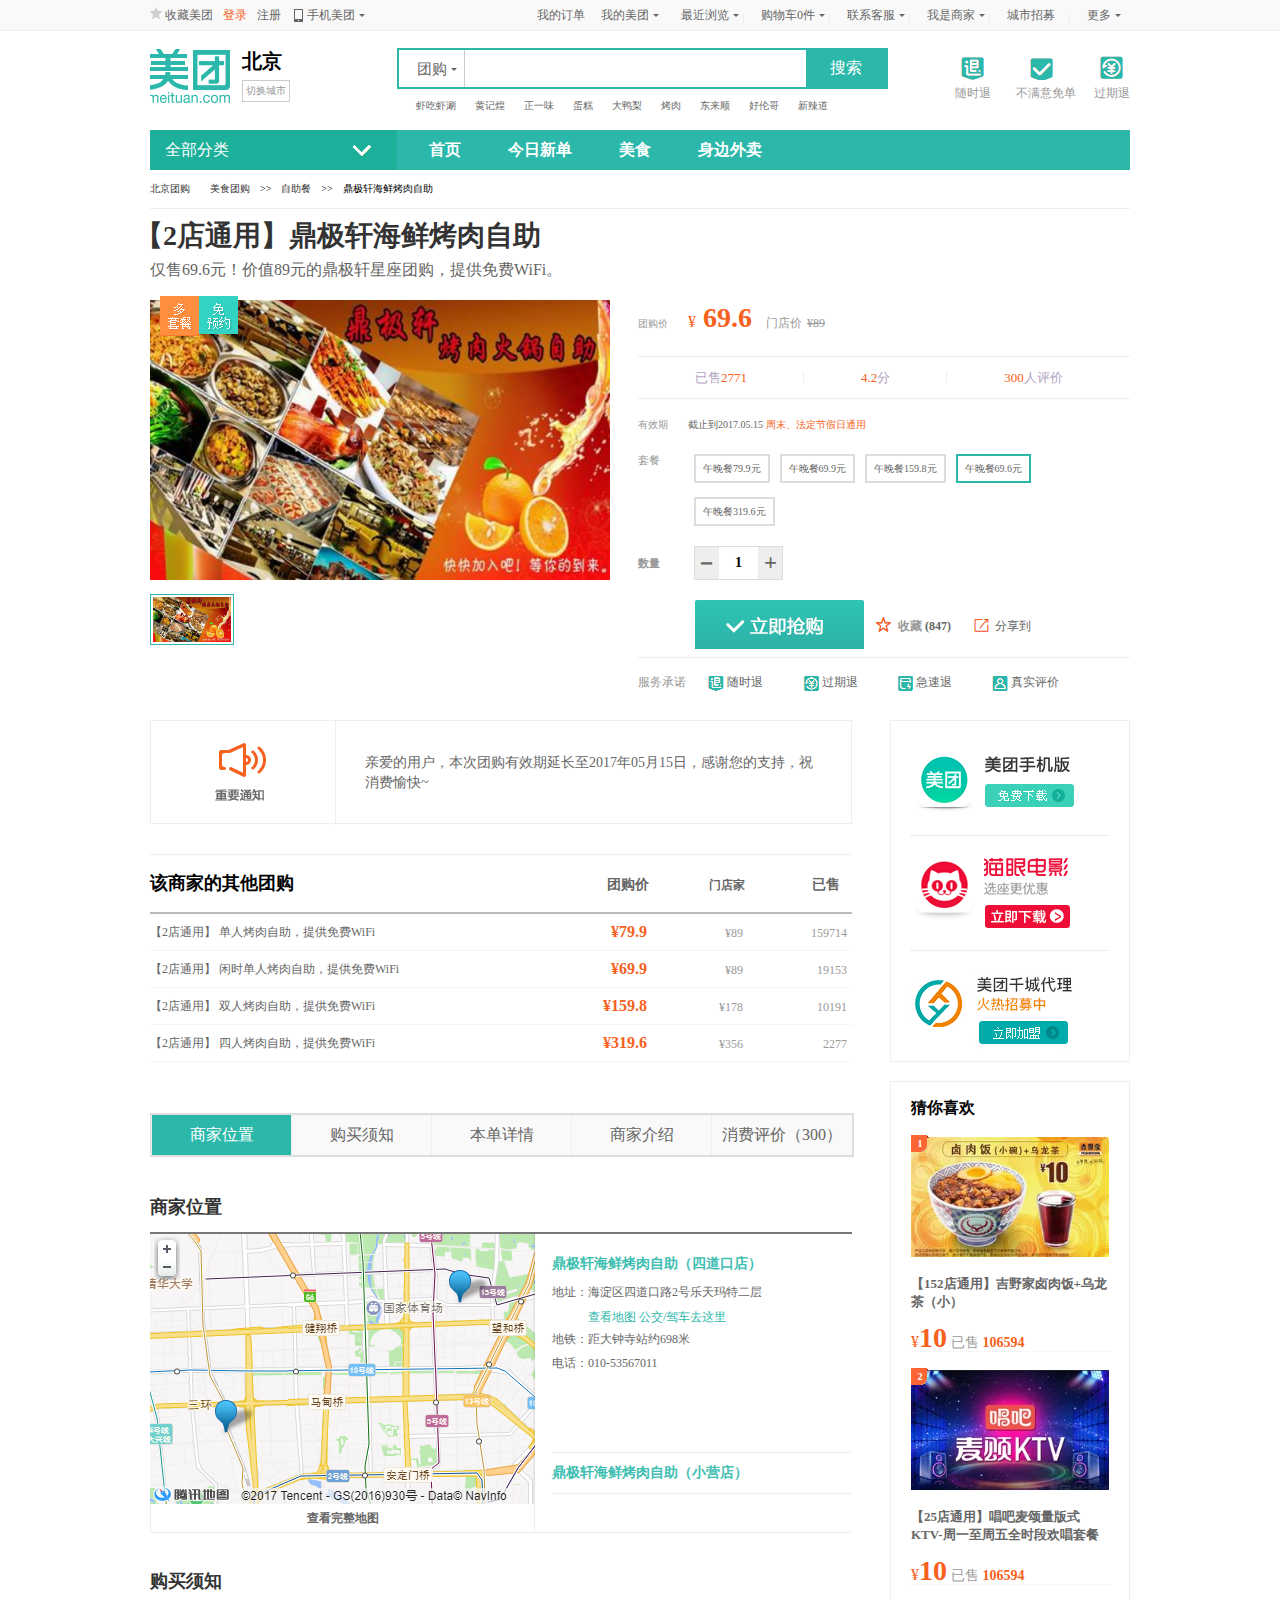
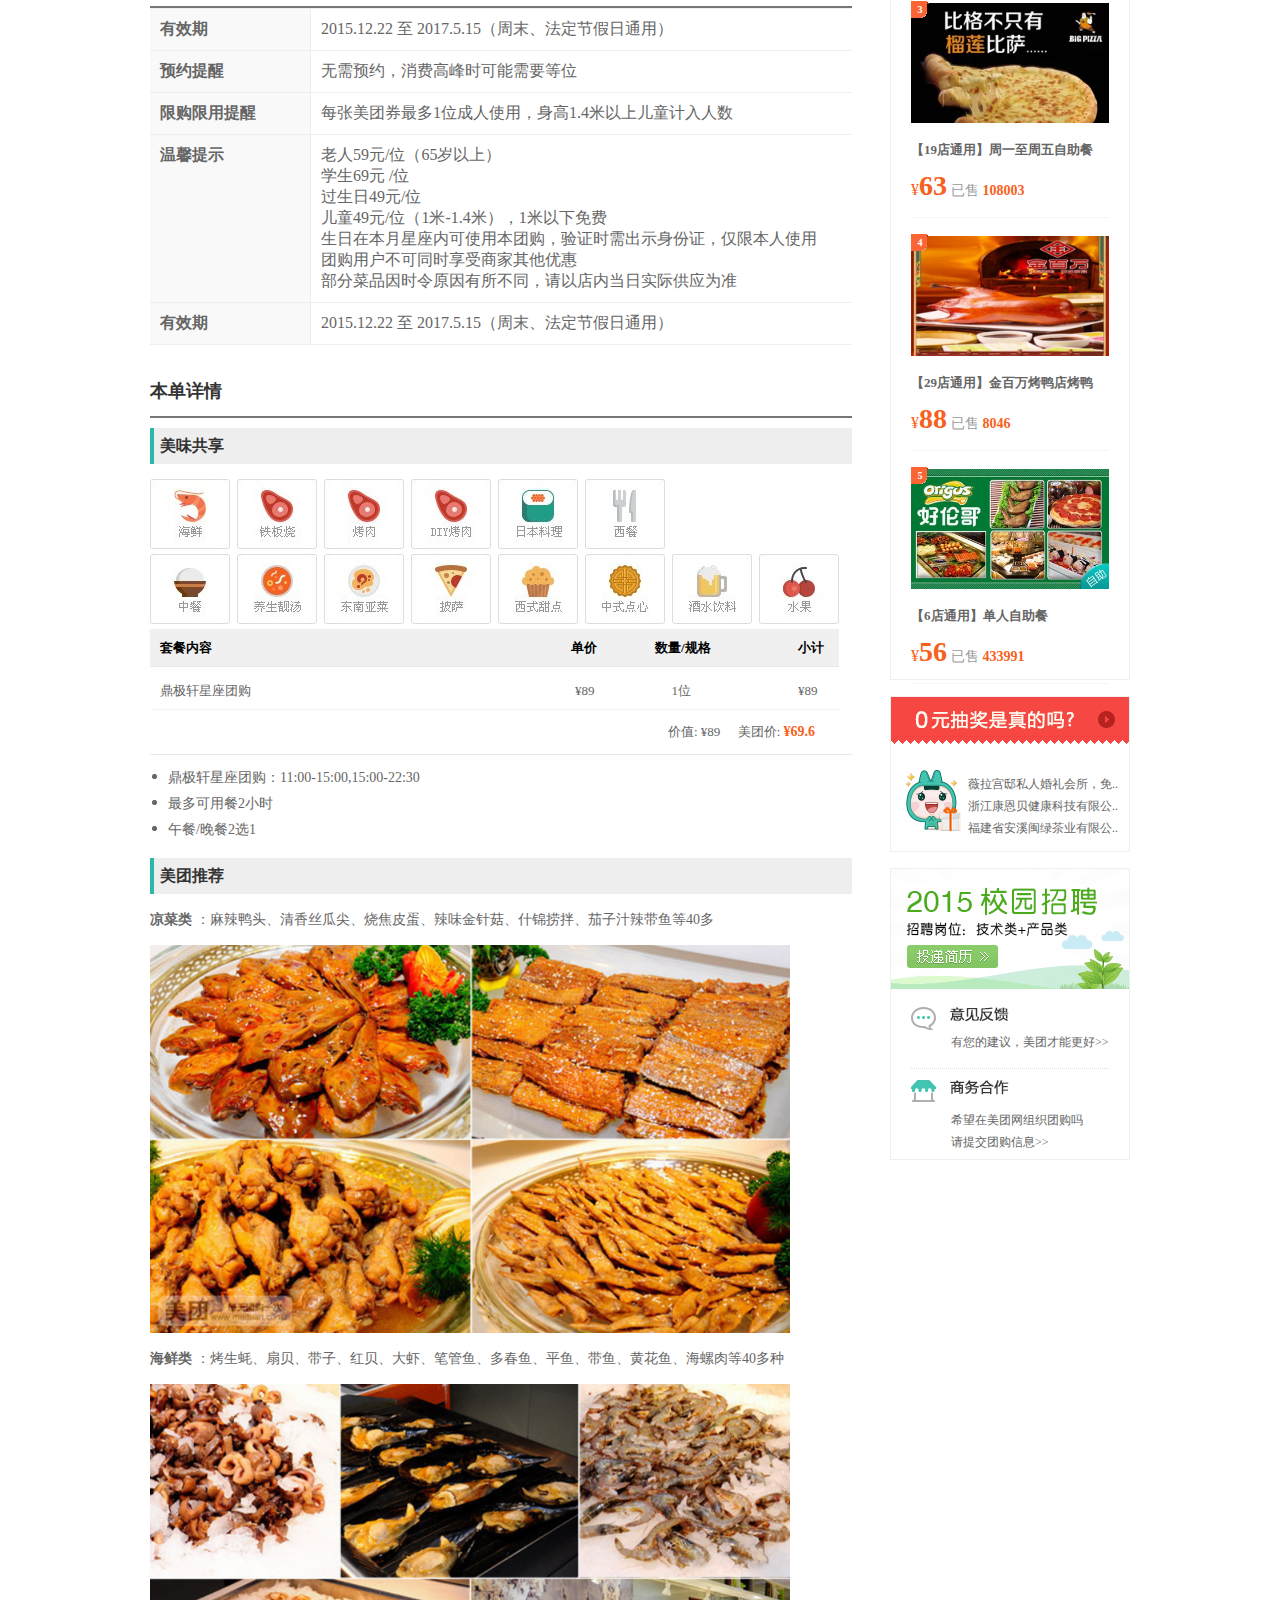
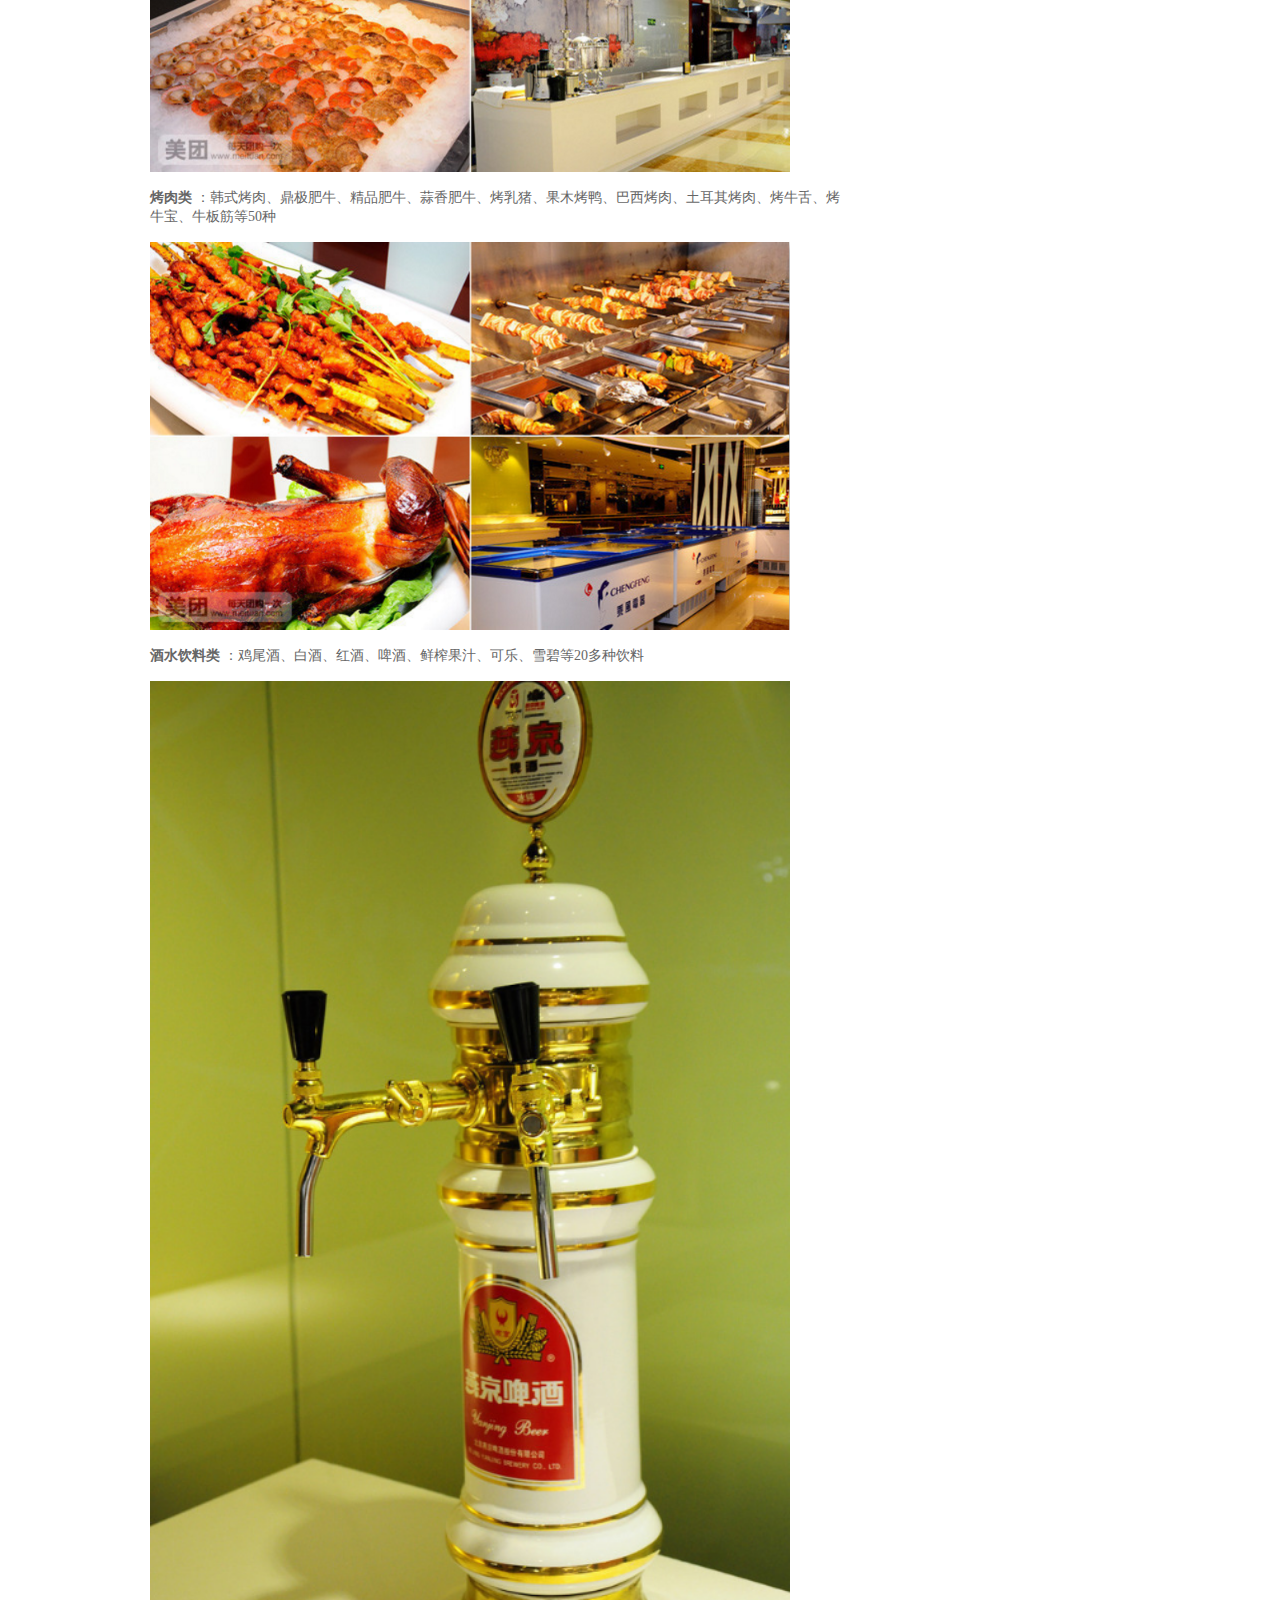
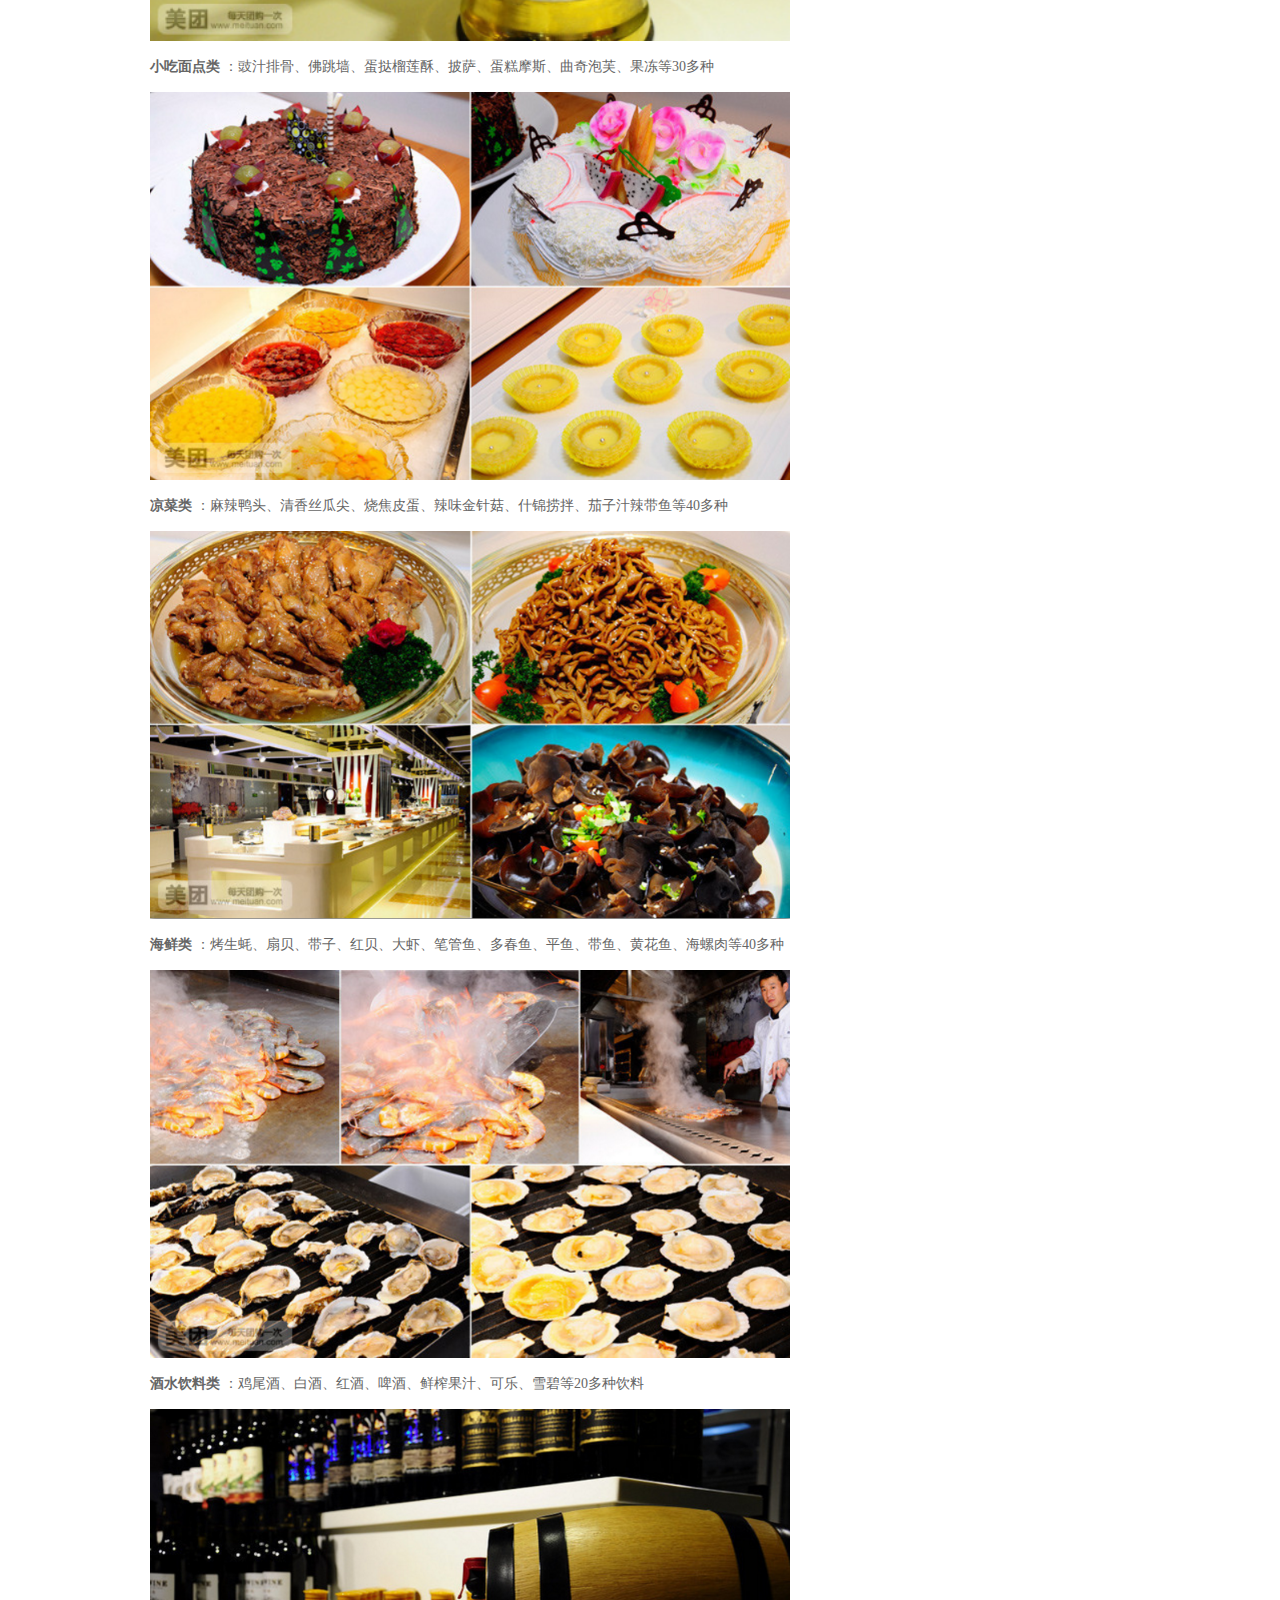
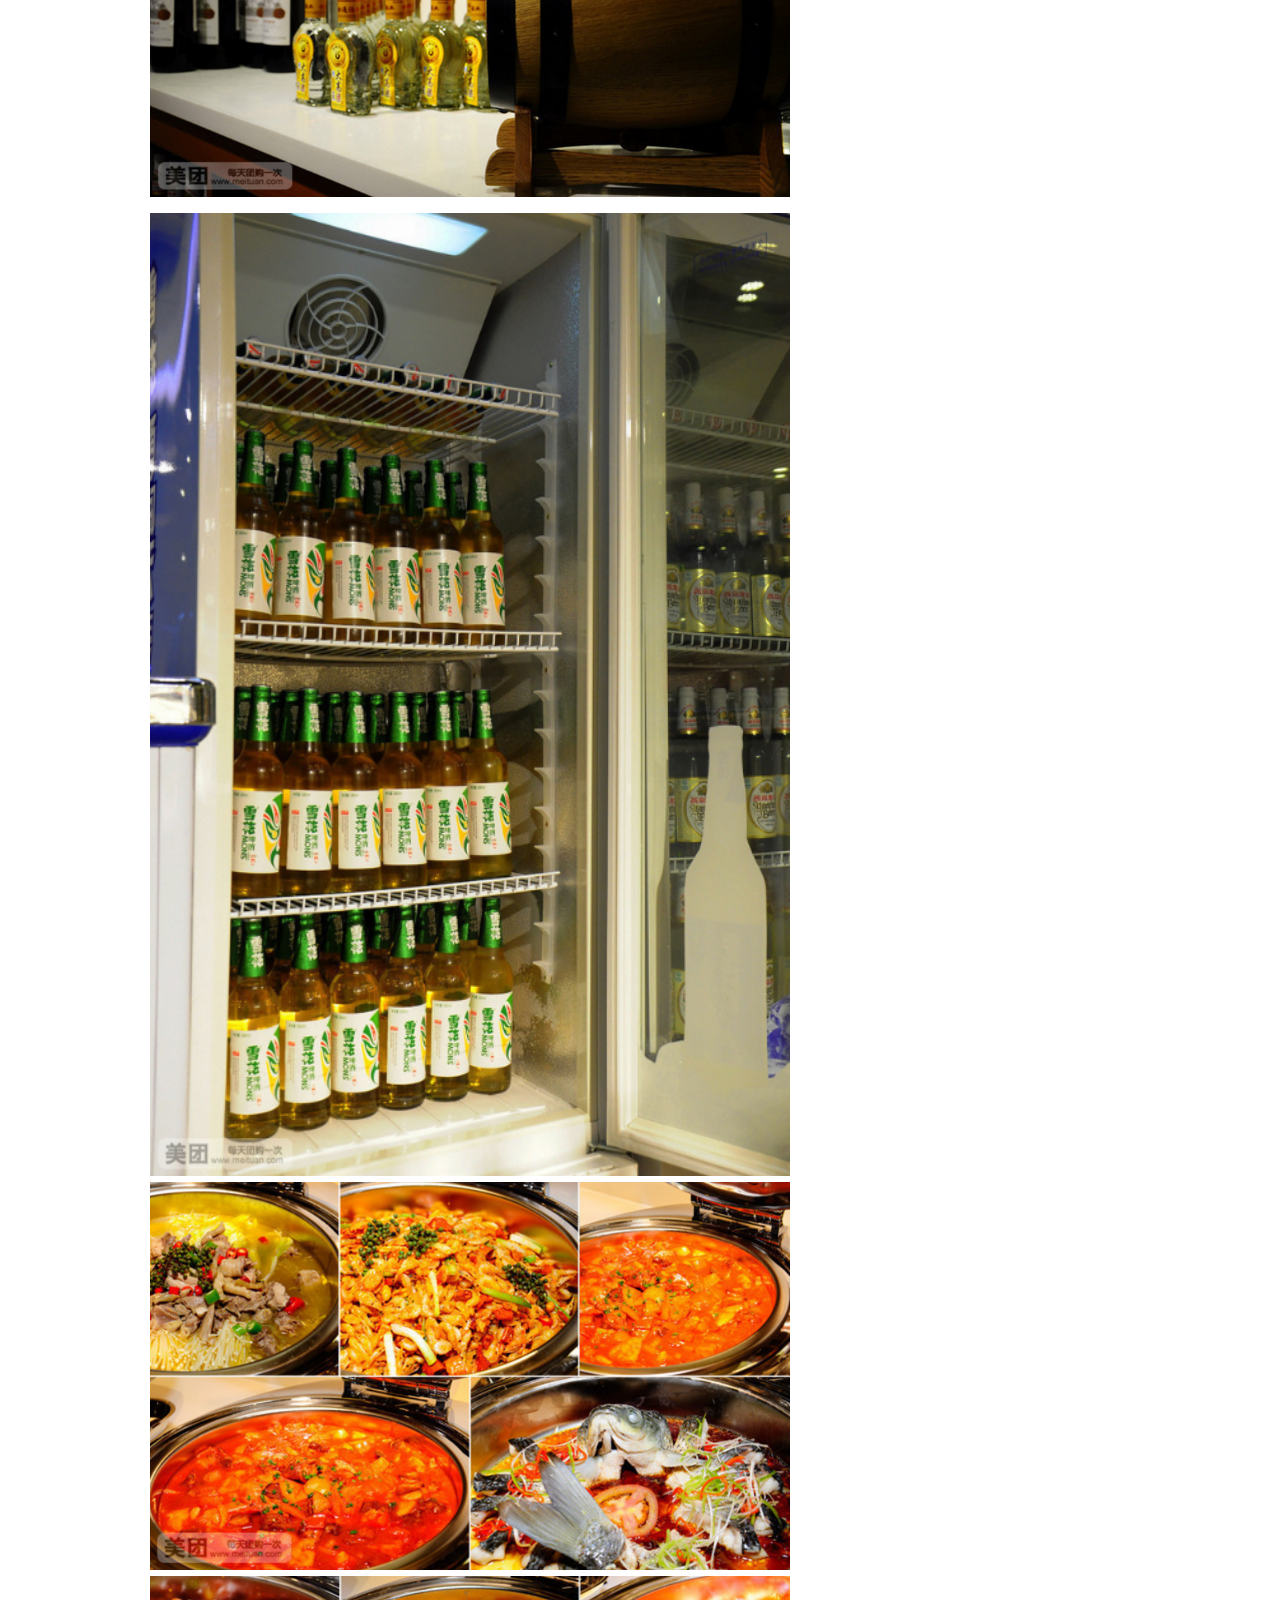
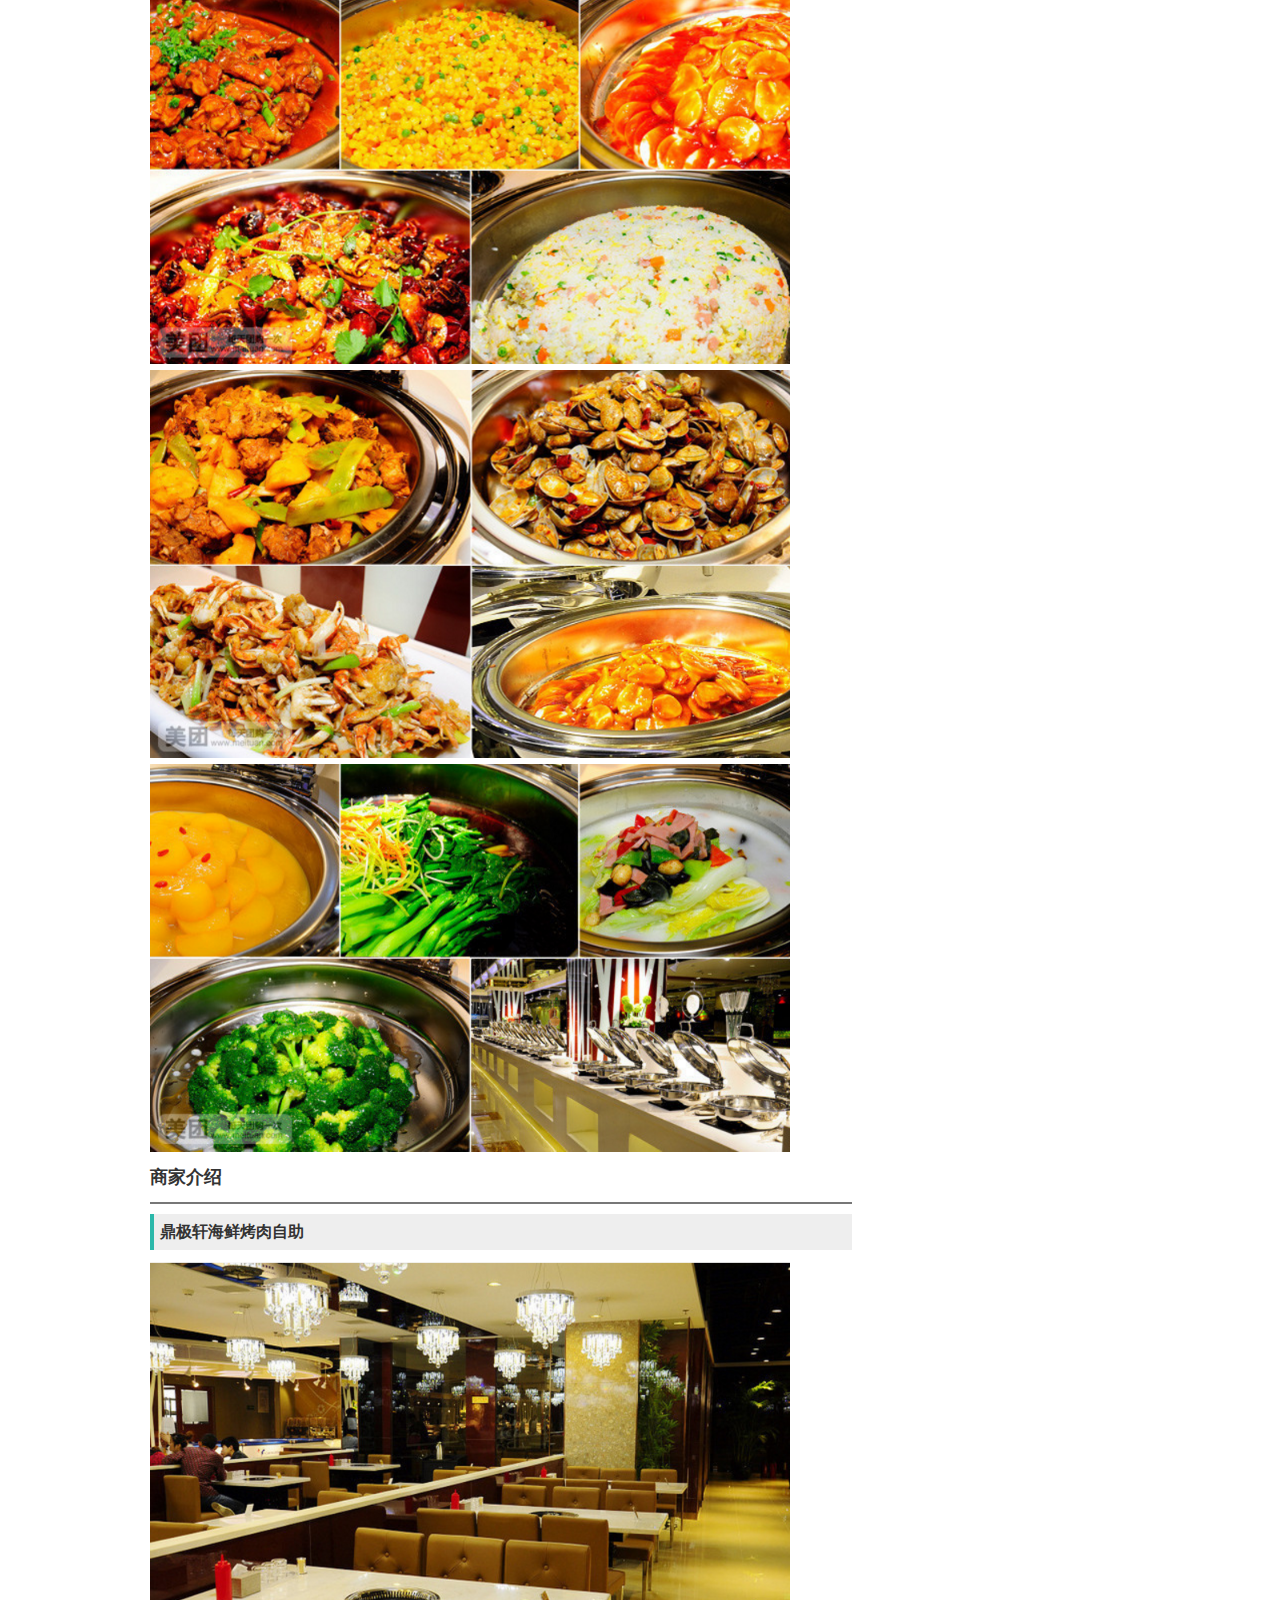
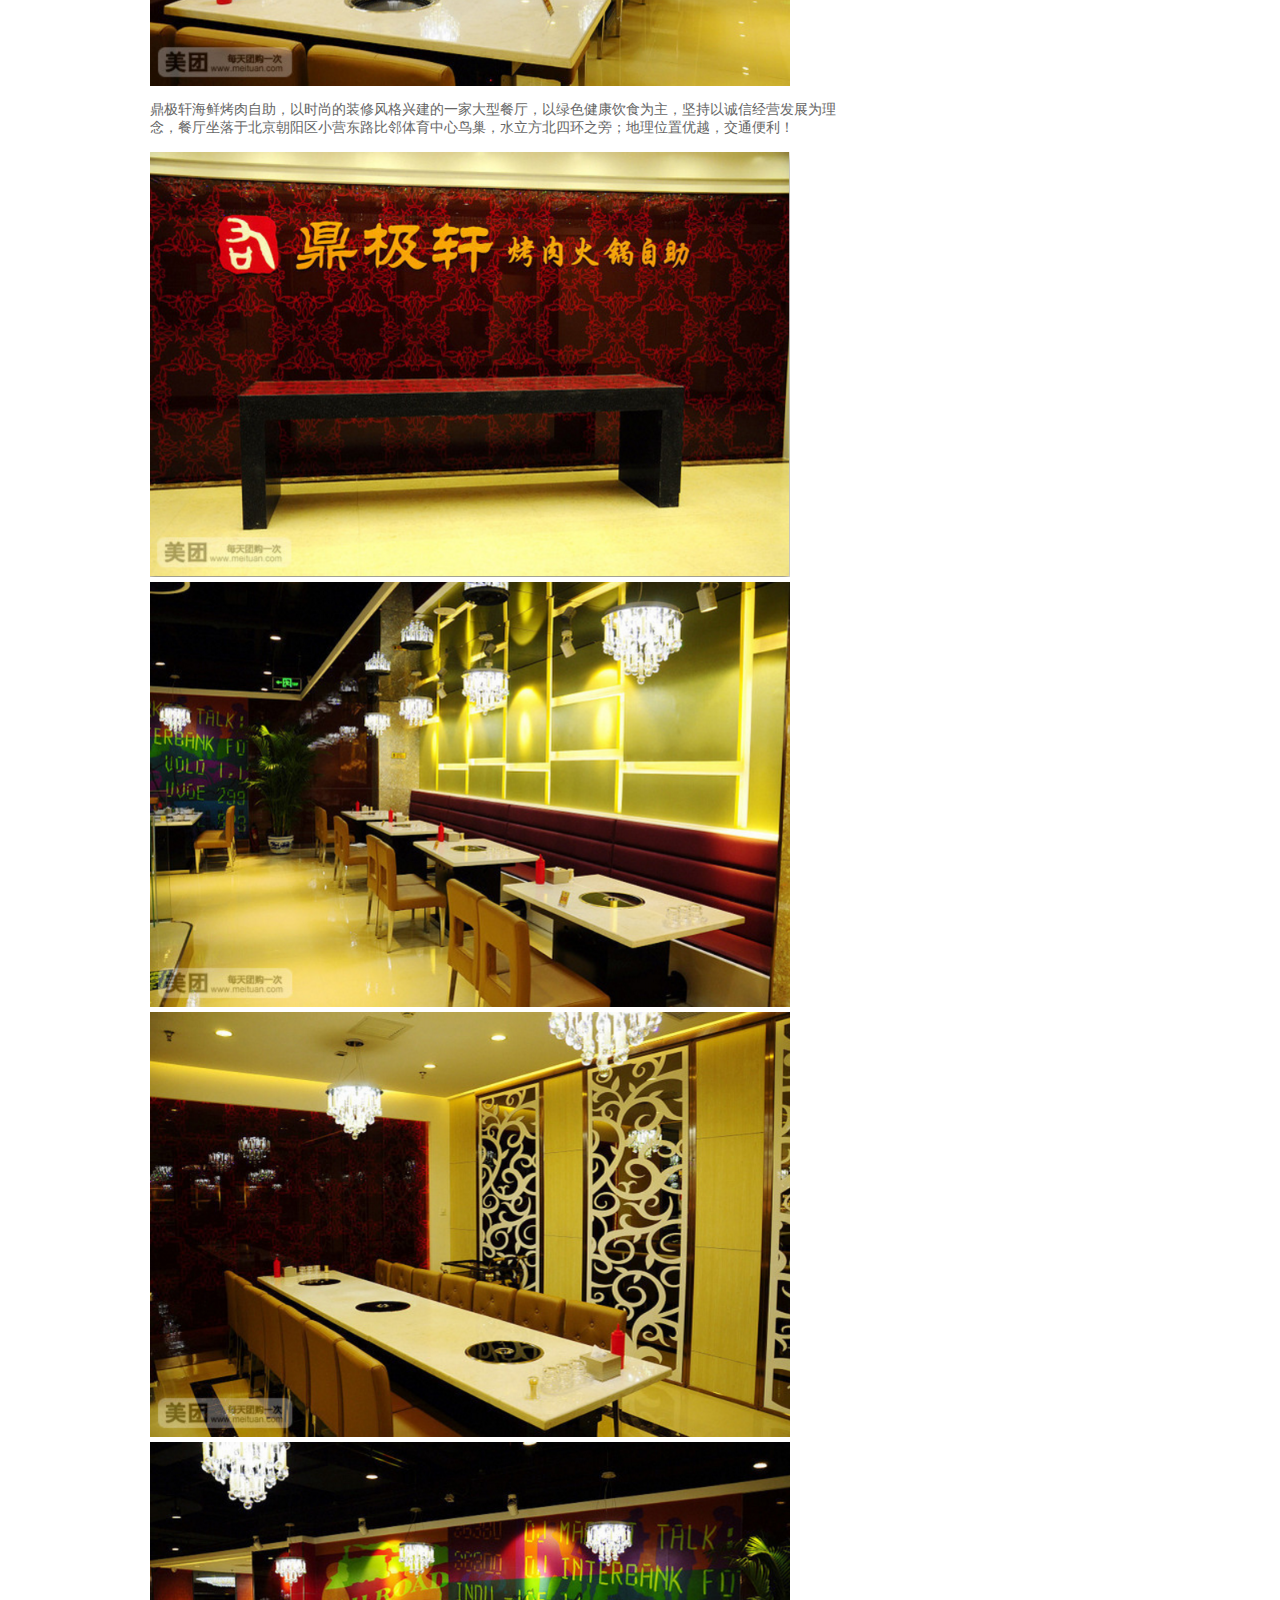
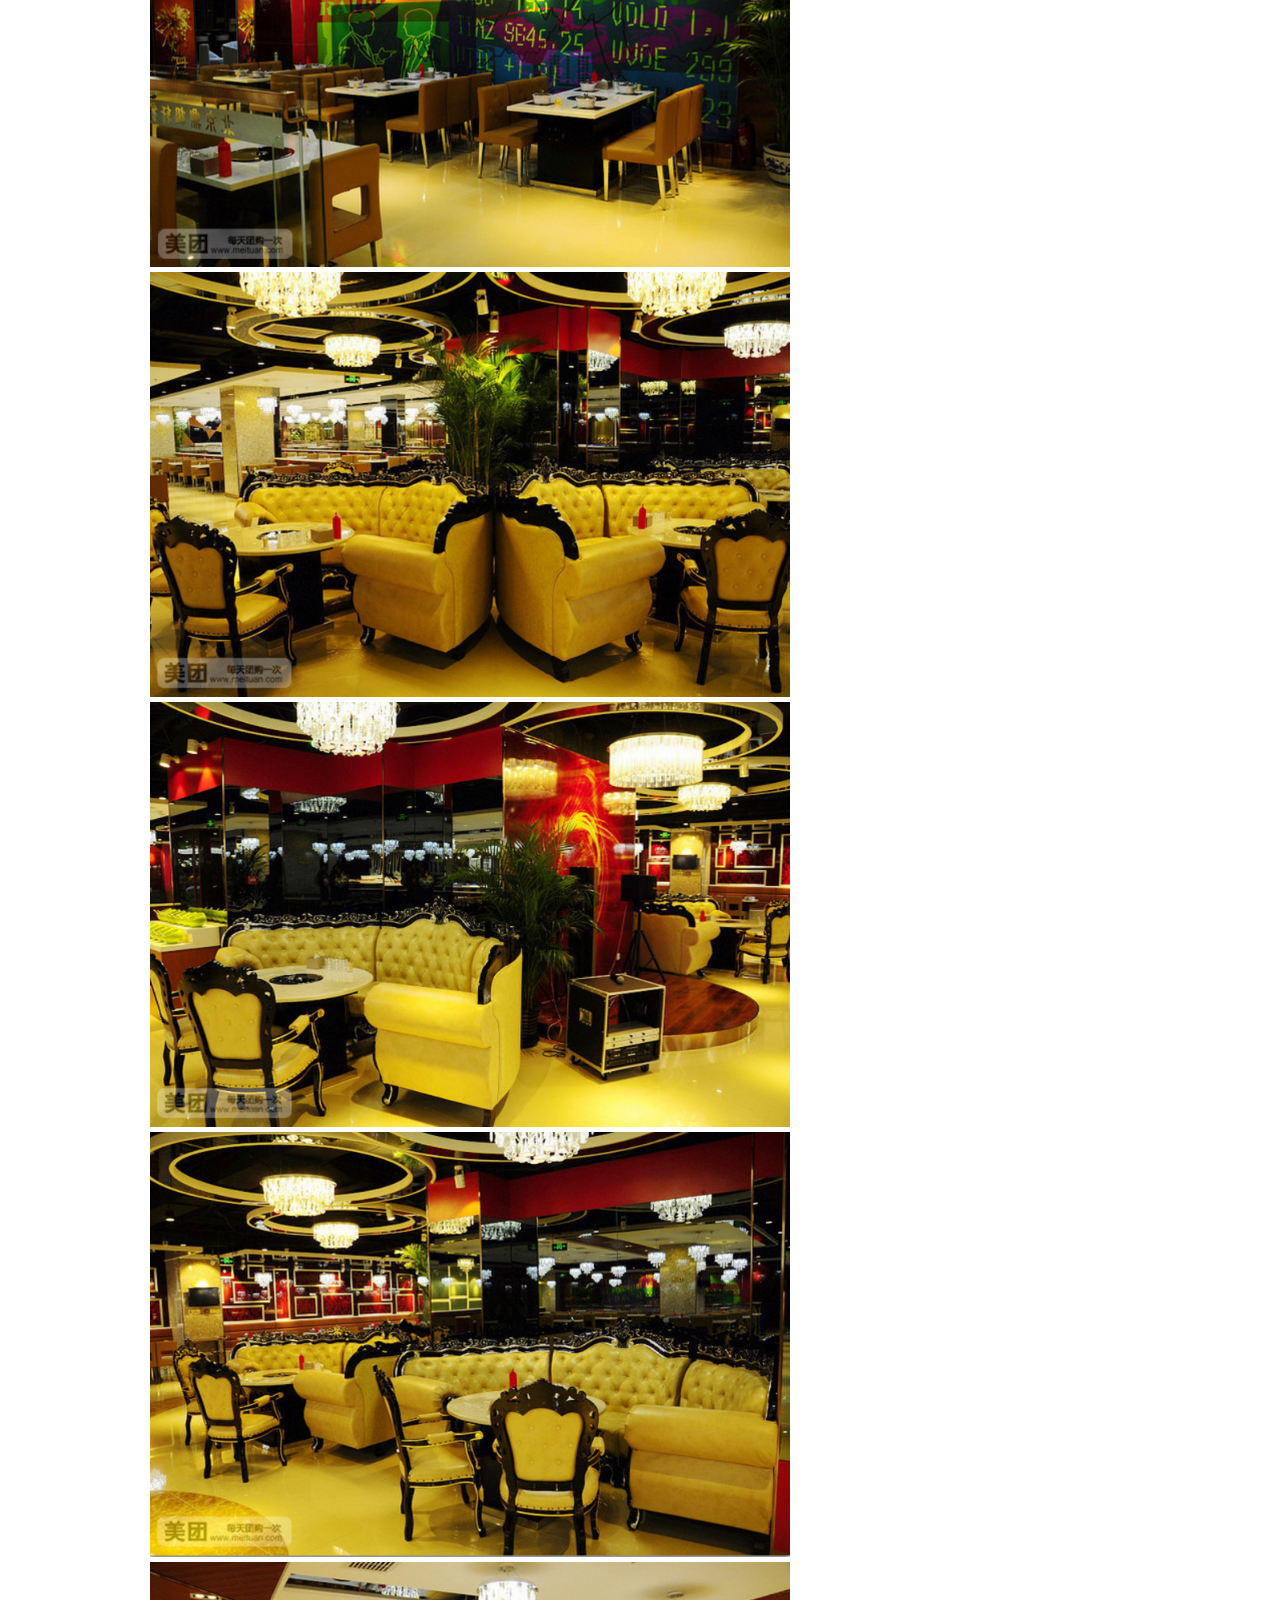
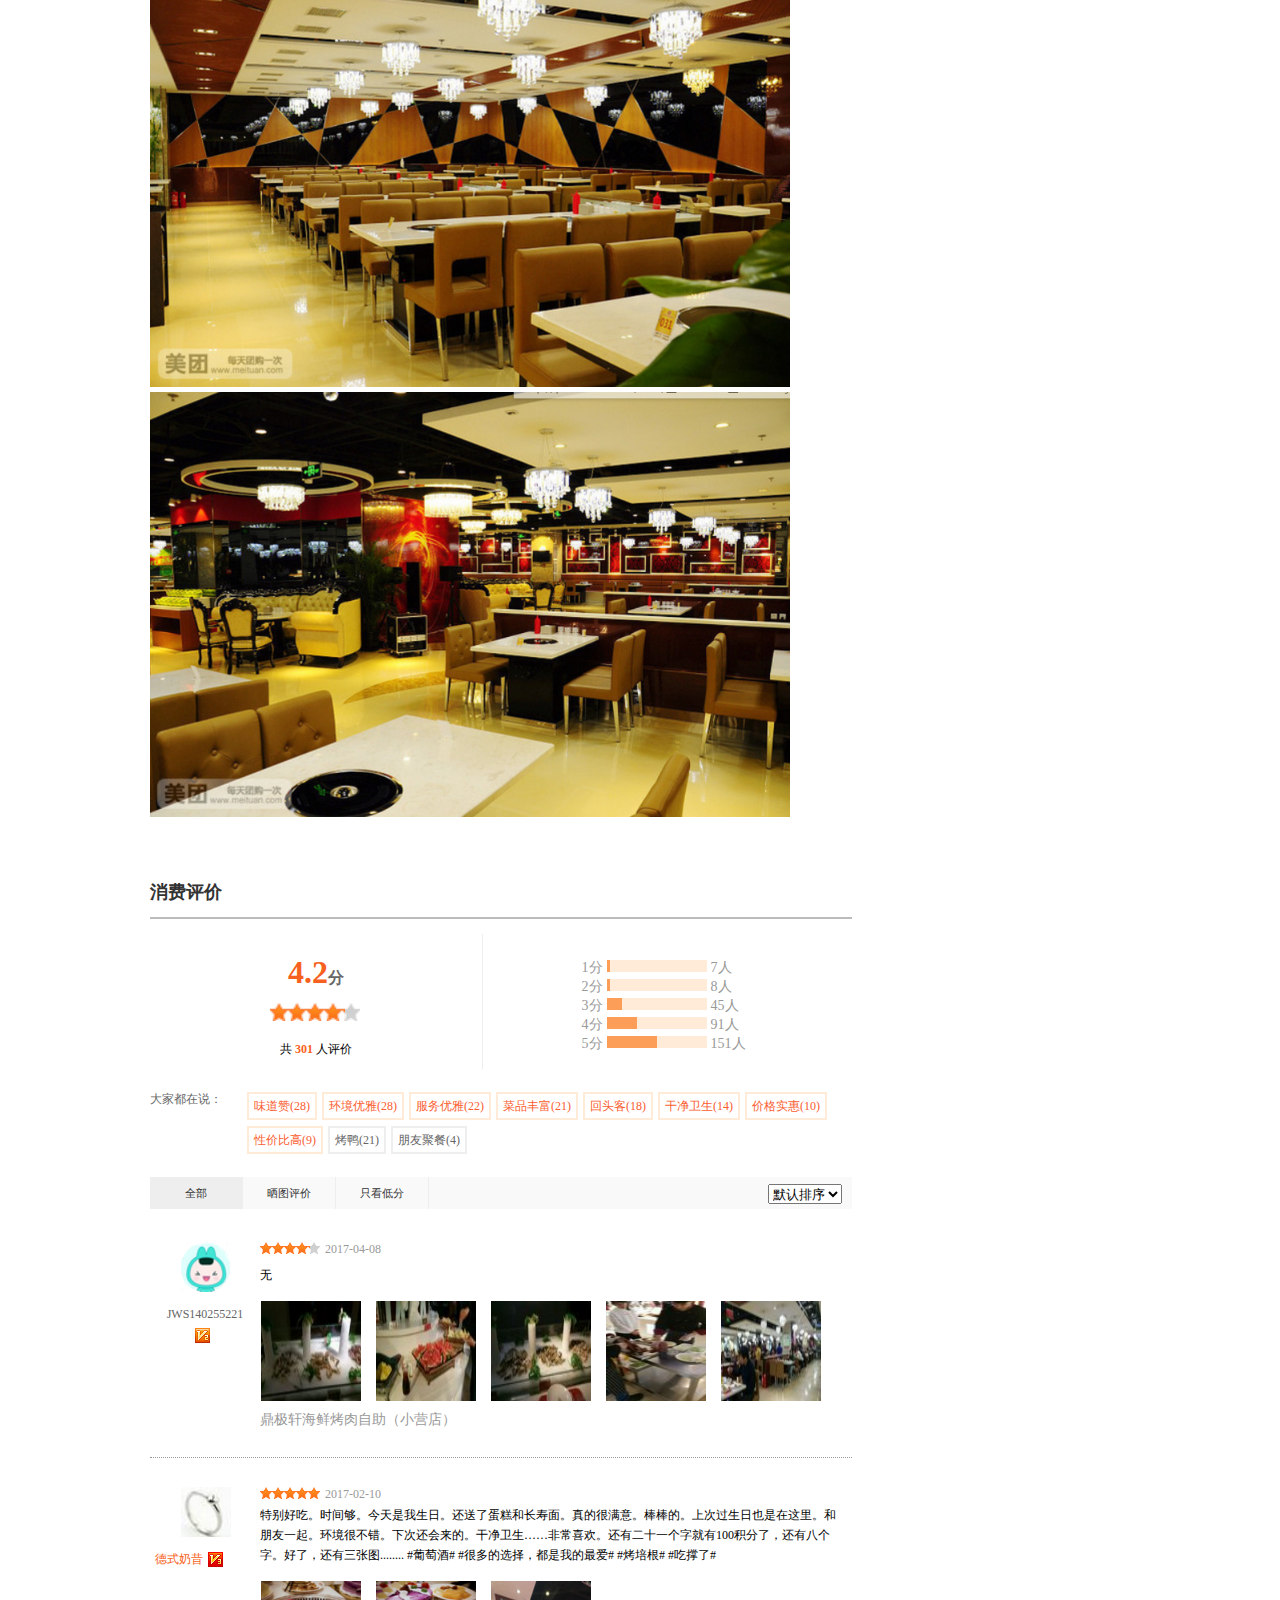
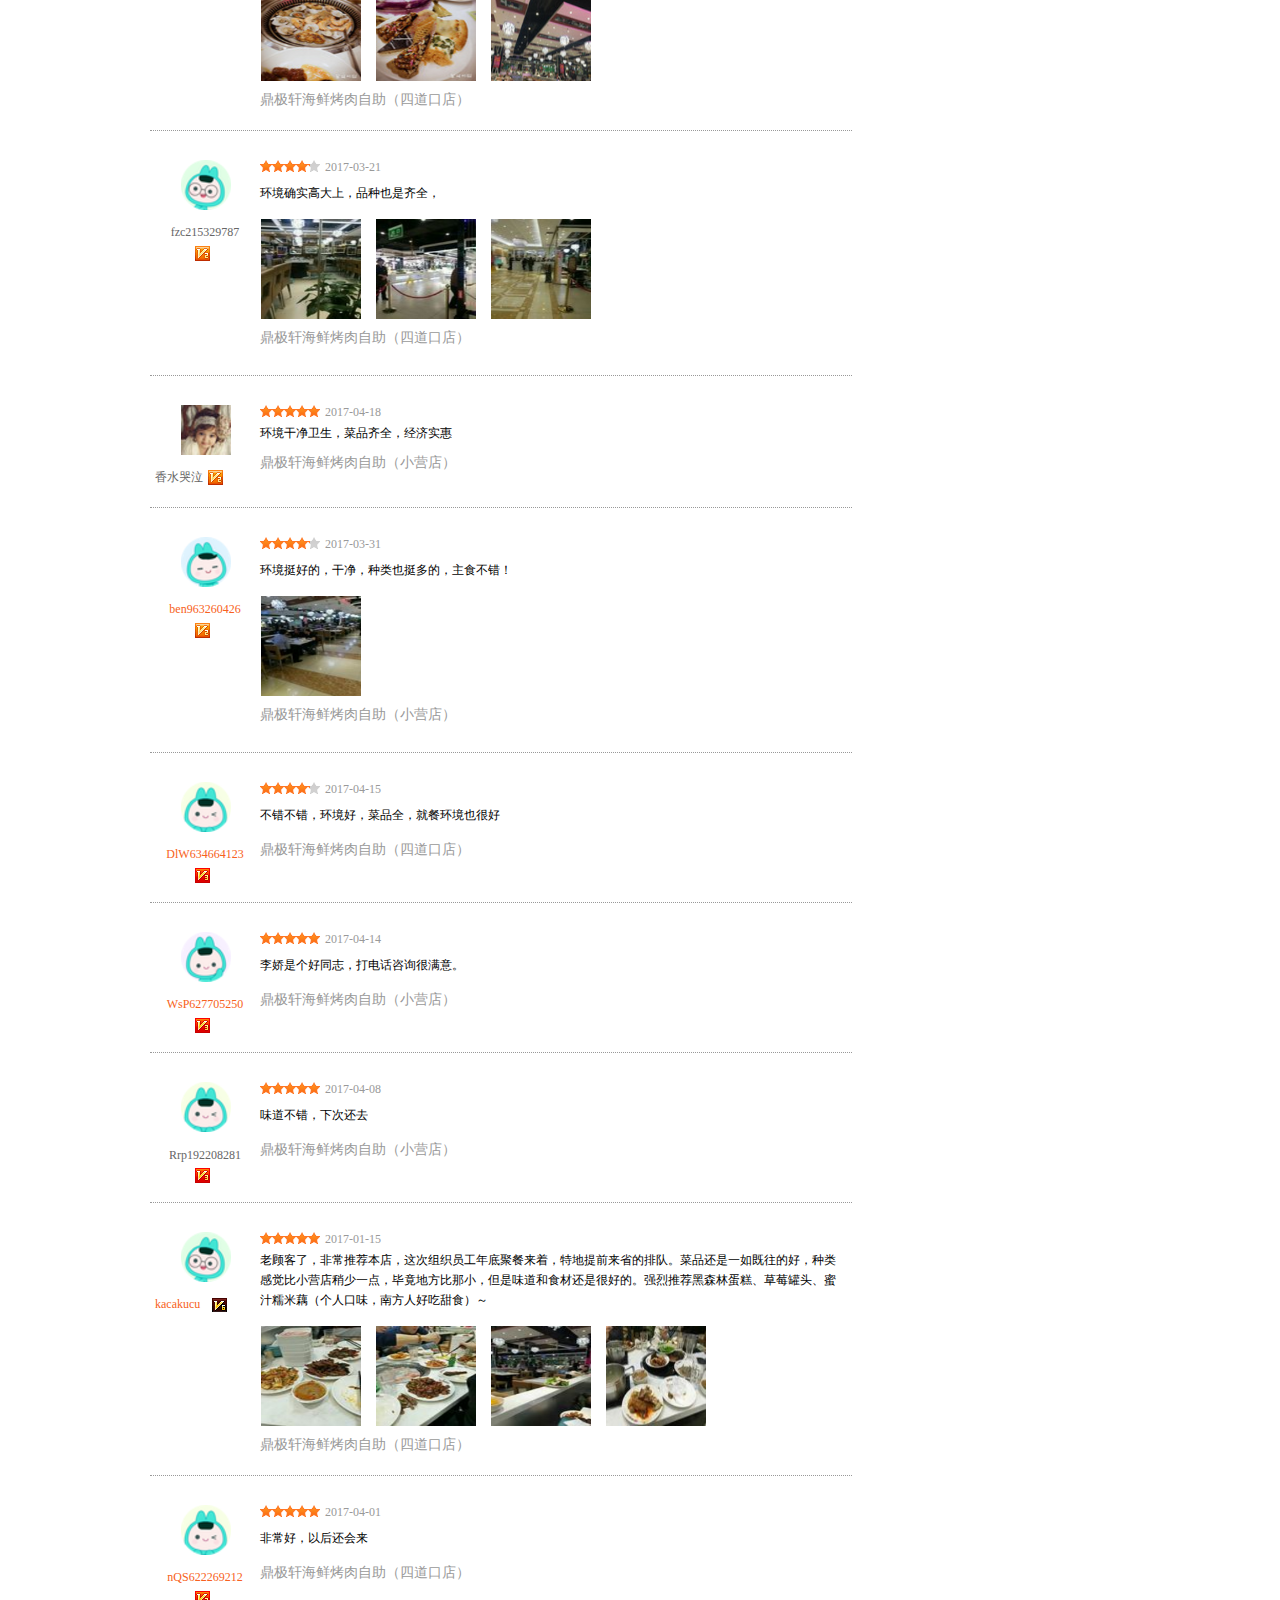
<file: detail.html>
<!DOCTYPE html>
<html lang="en">
<head>
    <meta charset="UTF-8">
<title>美团网详情页</title>
    <link rel="stylesheet" href="css/common.css" />
    <link rel="stylesheet" href="css/reset.css" />
    <link rel="stylesheet" href="css/header.css" />
    <link rel="stylesheet" href="css/footer.css" />
    <link rel="stylesheet" href="css/detail.css" />
    <base target="_blank">
</head>
<body>
<!---导航栏开始-->
	<div class="topbox mb10">
		<div class="top sec980">
        	<div class="basic fl">
            	<ul>
                	<li>
                    	<a href="">
                        	<i class="collect"></i>
                        	收藏美团
                            <i class="kong"></i>
                        </a>
                    </li>
                    <li>
                    	<a href="https://passport.meituan.com/account/unitivelogin?service=www&continue=http%3A%2F%2Fwww.meituan.com%2Faccount%2Fsettoken%3Fcontinue%3Dhttp%253A%252F%252Fbj.meituan.com%252F&mtt=1.index%2Ffloornew.0.0.ix17bg0u"  ">
                        	<div class="denglucolor">
                        		登录
                            	<i class="kong"></i>
                             </div>
                        </a>
                    </li>
                    <li>
                    	<a href="https://passport.meituan.com/account/unitivesignup?service=www&continue=http%3A%2F%2Fwww.meituan.com%2Faccount%2Fsettoken%3Fcontinue%3Dhttp%253A%252F%252Fbj.meituan.com%252F&mtt=1.index%2Ffloornew.0.0.ix1fjvtt"  ">
                        	注册
                            <i class="kong"></i>
                        </a>
                    </li>
                    <li id="li1" class="toggleli">
                    	<a class="togglea" href="">
                        	<i class="icon-phone"></i>
                        	手机美团
                            <i class="icon-tri"></i>
                        </a>
                        <div class="togglemenu">
                        	<div>
                        		<a href="">免费下载美团手机版</a>
                                <img src="images/weixin1.png" alt=""/>
                            </div>
                            <div>
                            	<a href="">免费下载猫眼电影手机版</a>
                                <img src="images/weixin1.png" alt=""/>
                            </div>
                        </div>
                    </li>
                </ul>
            </div>
            <div class="user fr">
            	<ul>
                	<li><a href="http://www.meituan.com/orders/?mtt=1.index%2Ffloornew.0.0.ix1fm1nf"  ">我的订单</a></li>
                    <li id="li2" class="toggleli ">
                    	<a class="togglea" href="http://www.meituan.com/orders/?mtt=1.orders%2Flist.0.0.ix1fmr63"  ">
                        	我的美团
                            <i class="icon-tri"></i>
                        </a>
                        <div class="togglemenu">
                        	<ul>
                            	<li><a href="http://www.meituan.com/orders/?mtt=1.orders%2Flist.0.0.ix1fn2h5"  ">我的订单</a></li>
                                <li><a href="http://www.meituan.com/rates/?mtt=1.orders%2Flist.0.0.ix1fnfo5"  " >我的评价</a></li>
                                <li><a href="http://www.meituan.com/collections/?mtt=1.rates%2Flist.0.0.ix1fntve"  ">我的收藏</a></li>
                                <li><a href="http://www.meituan.com/card/list?mtt=1.collections%2Flist.0.0.ix1foapw"  ">抵用卷</a></li>
                                <li><a href="http://www.meituan.com/account/credit?mtt=1.card%2Flist.0.0.ix1fored"  ">我的余额</a></li>
                                <li><a href="http://www.meituan.com/account/settings?mtt=1.account%2Fcredit.0.0.ix1fp727"  ">账户设置</a></li>
                            </ul>
                        </div>
                    </li>
                    <li id="li3" class="toggleli">
                    	<a class="togglea"  href="">
                        	最近浏览
                            <i class="icon-tri"></i>
                            <i class="vertical-line"></i>
                        </a>
                        <div class="togglemenu">
                        	<div class="togglekong">
                            	暂无浏览记录
                            </div>
                        </div>
                    </li>
                    <li id="li4" class="toggleli">
                    	<a class="togglea"  href="http://www.meituan.com/cart/?mtt=1.cart%2Fdefault.0.0.ix1fq9l4"  ">
                        	购物车0件
                            <i class="icon-tri"></i>
                            <i class="vertical-line"></i>
                        </a>
                        <div class="togglemenu">
                        	<div class="togglekong">
                            	暂时没有商品
                            </div>
                        </div>
                    </li>
                    <li id="li5" class="toggleli">
                    	<a class="togglea" href="http://www.meituan.com/help/selfservice?mtt=1.cart%2Fdefault.0.0.ix1fqdb8"  ">
                        	联系客服
                            <i class="icon-tri"></i>
                            <i class="vertical-line"></i>
                        </a>
                        <div class="togglemenu">
                        	<ul>
                            	<li><a href="http://www.meituan.com/help/selfservice?mtt=1.help%2Fselfservice.0.0.ix1fr2ou"  ">申请退款</a></li>
                                <li><a href="http://www.meituan.com/help/selfservice?tab=1&mtt=1.help%2Fselfservice.0.0.ix1frfh3"  ">申请退换货</a></li>
                                <li><a href="http://www.meituan.com/help/selfservice?tab=2&mtt=1.help%2Fselfservice.0.0.ix1frqax"  ">查看美团券</a></li>
                                <li><a href="http://www.meituan.com/help/selfservice?tab=3&mtt=1.help%2Fselfservice.0.0.ix1fs3dw"  ">绑定手机号</a></li>
                                <li><a href="http://www.meituan.com/help/faq?mtt=1.help%2Fselfservice.0.0.ix1fu069"  ">常见问题</a></li>
                            </ul>
                        </div>
                    </li>
                    <li id="li6" class="toggleli">
                    	<a class="togglea" href="">
                        	我是商家
                            <i class="icon-tri"></i>
                            <i class="vertical-line"></i>
                        </a>
                        <div class="togglemenu">
                        	<ul>
                            	<li><a href="https://epassport.meituan.com/account/login?service=ecom&continue=http%3A%2F%2Fe.meituan.com%2Faccount%2Fsettoken&mtt=1.help%2Ffaq.0.0.ix1fubhn"  ">登录商家中心</a></li>
                                <li><a href="http://emis.meishi.meituan.com/merchantsSettled?mtt=1.help%2Ffaq.0.0.ix1fvw9b"  ">我想合作</a></li>
                                <li><a href="http://e.meituan.com/mobile/?fr=tuantop&mtt=1.help%2Ffaq.0.0.ix1fwn89"  ">手机免费开店</a></li>
                                <li><a href="http://zhaoshang.meituan.com/?mtt=1.help%2Ffaq.0.0.ix1fwn89"  ">商家营销平台</a></li>
                            </ul>
                        </div>
                    </li>
                    <li>
                    	<a class="togglea" href="http://daili.meituan.com/?comeFrom=mtwebMenu&mtt=1.help%2Ffaq.0.0.ix1fxtnl"  ">
                        	城市招募
                            <i class="vertical-line"></i>
                        </a>
                    </li>
                    <li id="li7" class="toggleli">
                    	<a class="togglea" href="">
                        	更多
                            <i class="icon-tri"></i>
                        </a>
                        <div class="togglemenu">
                        	<ul>
                            	<li><a href="http://i.meituan.com/mobile/down/meituan?mtt=1.help%2Ffaq.0.0.ix1fxtnl"  ">手机版</a></li>
                                <li><a href="http://www.meituan.com/account/subscription?mtt=1.help%2Ffaq.0.0.ix1fxtnl"  ">邮件订阅</a></li>
                                <li><a href="http://www.meituan.com/account/referrals?mtt=1.account%2Fsubscription.0.0.ix1fyvl7"  ">邀请好友</a></li>
                            </ul>
                        </div>
                    </li>
                </ul>
            </div>
    	</div>
    </div>
<!--导航栏结束->


<!-logo开始-->	
    <div class="logo sec980 mb10">
        <div class="logobox fl">
        	<a href="http://bj.meituan.com/?mtt=1.index%2Ffloornew.0.0.ix1fzme3"  "><div class="logoimg fl"></div></a>
            <div class="fl">
            	<h3><a href="http://bj.meituan.com/?mtt=1.index%2Ffloornew.0.0.ix1g86vt"  ">北京</a></h3>
                <span><a href="http://www.meituan.com/index/changecity/initiative?mtt=1.index%2Ffloornew.0.0.ix1g88mk"  ">切换城市</a></span>
            </div>
        </div>  
        <div class="searchbox fl">
        	<form action="">
                <div class="fl searchbox-menu">
                        <a href="">团购
                            <i></i>
                        </a>
                        <div class="searchbox-a">
                           <a href=""> 商家</a>
                        </div>
                </div>
            	<input class="fl" type="text"/>
                <button><a href="http://bj.meituan.com/?mtt=1.s%2Fdefault.0.0.ix3g1n8l"  ">搜索</a></button>
            </form>
            <ul>
            	<li><a href="http://bj.meituan.com/s/?w=虾吃虾涮&mtt=1.s%2Fdefault.st.1.ix3fw5kj"  ">虾吃虾涮</a></li>
                <li><a href="http://bj.meituan.com/s/?w=黄记煌&mtt=1.s%2Fdefault.st.7.ix3g08xd"  ">黄记煌</a></li>
                <li><a href="http://bj.meituan.com/s/?w=正一味&mtt=1.s%2Fdefault.st.9.ix3fzsr4"  ">正一味</a></li>
                <li><a href="http://bj.meituan.com/s/?w=蛋糕&mtt=1.s%2Fdefault.st.8.ix3fzi8b"  ">蛋糕</a></li>
                <li><a href="http://bj.meituan.com/s/?w=大鸭梨&mtt=1.s%2Fdefault.st.2.ix3fxz5l"  ">大鸭梨</a></li>
                <li><a href="http://bj.meituan.com/s/?w=烤肉&mtt=1.s%2Fdefault.st.3.ix3fy0o2"  ">烤肉</a></li>
                <li><a href="http://bj.meituan.com/s/?w=东来顺&mtt=1.s%2Fdefault.st.5.ix3fyssf"  ">东来顺</a></li>
                <li><a href="http://bj.meituan.com/s/?w=好伦哥&mtt=1.s%2Fdefault.st.6.ix3fyxy8"  ">好伦哥</a></li>
                <li><a href="http://bj.meituan.com/s/?w=新辣道&mtt=1.s%2Fdefault.st.4.ix3fz8fv"  ">新辣道</a></li>
            </ul>
        </div>
        <div class="promise fr">
        	<div class="promise-img-box1">
        		<a href=""><img src="images/icon-return-big.png"   " alt="" /><span>随时退</span></a>
            </div>
            <div class="promise-img-box2">
            	<a href=""><img src="images/icon-free-big.png"   " alt="" /><span>不满意免单</span></a>
            </div>
            <div class="promise-img-box3">
            	<a href=""><img src="images/icon-expire-big.png"   " alt="" /><span>过期退</span></a>
            </div>
        </div>
    </div>
<!---logo结束-->
    

<!---全部分类开始-->
    <div class="navbox sec980">
        <div class="fl catbox" id="catebox">
                <h2>
                    <a href="">全部分类</a>
                </h2>
                <i></i>
                <ul class="categroy" id="cateitemlist">
                    <li class="cateitem">
                        <div class="level1">
                            <a class="fl fs-14 " href="http://bj.meituan.com/category/meishi?mtt=1.index%2Ffloornew.nc.1.ix4sjulr" ">美食</a>
                            <b class="arrow-right fr"></b>
                            <span class="fr mr10">
                                <a href="http://bj.meituan.com/category/zizhucan?mtt=1.index%2Ffloornew.nc.2.ix4sqpx6" ">自助餐</a>
                                <a href="http://bj.meituan.com/category/daijinquan_meishi?mtt=1.index%2Ffloornew.nc.3.ix4sr1lw" ">代金券</a>  
                            </span>
                        </div>
                        <div class="level2">
                            <dl>
                                <dt><a href="http://bj.meituan.com/category/meishi?mtt=1.index%2Ffloornew.nc.4.ix4srfee" ">美食</a></dt>
                                <dd><a href="http://bj.meituan.com/category/daijinquan_meishi?mtt=1.index%2Ffloornew.nc.5.ix4srrgs" ">代金券</a></dd>
                                <dd><a href="http://bj.meituan.com/category/dangaotiandian?mtt=1.index%2Ffloornew.nc.6.ix4st9u0" ">甜点饮品</a></dd>
                                <dd><a class="c-orange" href="http://bj.meituan.com/category/huoguo?mtt=1.index%2Ffloornew.nc.7.ix4stlqo" ">火锅</a></dd>
                                <dd><a class="c-orange" href="http://bj.meituan.com/category/zizhucan?mtt=1.index%2Ffloornew.nc.8.ix4stxf0" ">自助餐</a></dd>
                                <dd><a href="http://bj.meituan.com/category/kuaican?mtt=1.index%2Ffloornew.nc.9.ix4su8s4" ">小吃快餐</a></dd>
                                <dd><a href="http://bj.meituan.com/category/ribenliaoli?mtt=1.index%2Ffloornew.nc.10.ix4suir9" ">日韩料理</a></dd>
                                <dd><a href="http://bj.meituan.com/category/xican?mtt=1.index%2Ffloornew.nc.11.ix4sus07" ">西餐</a></dd>
                                <dd><a href="http://bj.meituan.com/category/jucanyanqing?mtt=1.index%2Ffloornew.nc.12.ix4sv3cw" ">聚餐宴请</a></dd>
                                <dd><a href="http://bj.meituan.com/category/kaorou?mtt=1.index%2Ffloornew.nc.13.ix4svfc9" ">烧烤烤肉</a></dd>
                                <dd><a href="http://bj.meituan.com/category/dongbeicai?mtt=1.index%2Ffloornew.nc.14.ix4svpxz" ">东北菜</a></dd>
                                <dd><a href="http://bj.meituan.com/category/chuancai?mtt=1.index%2Ffloornew.nc.15.ix4sw3l2" ">川湘菜</a></dd>
                                <dd><a href="http://bj.meituan.com/category/jiangzhecai?mtt=1.index%2Ffloornew.nc.16.ix4swhe6" ">江浙菜</a></dd>
                                <dd><a href="http://bj.meituan.com/category/xiangguokaoyu?mtt=1.index%2Ffloornew.nc.17.ix4swu6u" ">香锅烤鱼</a></dd>
                                <dd><a href="http://bj.meituan.com/category/yuegangcai?mtt=1.index%2Ffloornew.nc.18.ix4sx5mw" ">粤港菜</a></dd>
                                <dd><a href="http://bj.meituan.com/category/shaokaokaochuan?mtt=1.index%2Ffloornew.nc.19.ix4sxmkj" ">中式烧烤/烤串</a></dd>
                                <dd><a href="http://bj.meituan.com/category/xibeicai?mtt=1.index%2Ffloornew.nc.20.ix4sxy33" ">西北菜</a></dd>
                            </dl>
                            <dl>
                                <dt><a href=""></a></dt>
                                <dd><a href="http://bj.meituan.com/category/kafeijiuba?mtt=1.index%2Ffloornew.nc.21.ix4sybim" ">咖啡酒吧茶馆</a></dd>
                                <dd><a href="http://bj.meituan.com/category/yunguicai?mtt=1.index%2Ffloornew.nc.22.ix4sytt4" ">云贵菜</a></dd>
                                <dd><a href="http://bj.meituan.com/category/dongnanya?mtt=1.index%2Ffloornew.nc.23.ix4sz92v" ">东南亚菜</a></dd>
                                <dd><a href="http://bj.meituan.com/category/haixian?mtt=1.index%2Ffloornew.nc.24.ix4szrs1" ">海鲜</a></dd>
                                <dd><a href="http://bj.meituan.com/category/sushi?mtt=1.index%2Ffloornew.nc.25.ix4t0891" ">素食</a></dd>
                                <dd><a href="http://bj.meituan.com/category/taiwancai?mtt=1.index%2Ffloornew.nc.26.ix4t0qqu" ">台湾/客家菜</a></dd>
                                <dd><a href="http://bj.meituan.com/category/chuangyicai?mtt=1.index%2Ffloornew.nc.27.ix4t14jj" ">创意菜</a></dd>
                                <dd><a href="http://bj.meituan.com/category/zhoutangduncai?mtt=1.index%2Ffloornew.nc.28.ix4t1h46" ">汤/粥/炖菜</a></dd>
                                <dd><a href="http://bj.meituan.com/category/mengcan?mtt=1.index%2Ffloornew.nc.29.ix4t1wzt" ">蒙餐</a></dd>
                                <dd><a href="http://bj.meituan.com/category/xinjiangcai?mtt=1.index%2Ffloornew.nc.30.ix4t2ag9" ">新疆菜</a></dd>
                                <dd><a href="http://bj.meituan.com/category/qitameishi?mtt=1.index%2Ffloornew.nc.31.ix4t2q9p" ">其他美食</a></dd>
                                <dd><a href="http://bj.meituan.com/category/lucaibeijingcai?mtt=1.index%2Ffloornew.nc.32.ix4t34ys" ">京菜鲁菜</a></dd>
                            </dl>
                        </div>
                    </li>
                    <li class="cateitem ">
                        <div class="level1">
                                <a class="fl fs-14" href="http://hotel.meituan.com/beijing?mtt=1.index%2Ffloornew.nc.33.ix4t3kov" ">酒店/客栈</a>
                                 <b class="arrow-right fr"></b>
                                <span class="fr mr10">
                                    <a href="http://hotel.meituan.com/beijing/c-jingjijiudian?mtt=1.index%2Ffloornew.nc.35.ix4t4qqy" ">经济型酒店</a>
                                </span> 
                            <div class="level2">
                            <dl>
                                <dt><a href="http://hotel.meituan.com/beijing?mtt=1.index%2Ffloornew.nc.36.ix4t5740" ">酒店</a></dt>
                                <dd><a class="c-orange" href="http://hotel.meituan.com/beijing/c-jingjijiudian?mtt=1.index%2Ffloornew.nc.37.ix4t5mrb" ">经济型酒店</a></dd>
                                <dd><a href="http://hotel.meituan.com/beijing/c-haohuajiudian?mtt=1.index%2Ffloornew.nc.38.ix4t62h6" ">豪华酒店</a></dd>
                                <dd><a href="http://hotel.meituan.com/beijing/c-zhutijiudian?mtt=1.index%2Ffloornew.nc.39.ix4t6fm1" ">主题酒店</a></dd>
                                <dd><a href="http://hotel.meituan.com/beijing/c-dujiajiudiandujiacun?mtt=1.index%2Ffloornew.nc.40.ix4t6rlr" ">度假酒店/度假村</a></dd>
                                <dd><a href="http://hotel.meituan.com/beijing/c-gongyuxingjiudian?mtt=1.index%2Ffloornew.nc.41.ix4t72x4" ">公寓型酒店</a></dd>
                                <dd><a href="http://hotel.meituan.com/beijing/c-kezhan" ">客栈</a></dd>
                                <dd><a href="http://hotel.meituan.com/beijing/c-qingnianlvshe?mtt=1.index%2Ffloornew.nc.43.ix4t7pd6" ">青年旅社</a></dd>
                            </dl>
                        </div>              
                    </li>
                    <li class="cateitem ">
                        <div class="level1">
                            <a class="fl fs-14" href="http://www.meituan.com/dianying/cinemalist/all/all/seat?mtt=1.index%2Ffloornew.nc.45.ix5n6lee" ">电影/在线选座</a>
                             <b class="arrow-right fr"></b>
                            <div class="level2">
                            <dl>
                                <dt><a href="http://bj.meituan.com/dianying/?mtt=1.index%2Ffloornew.nc.46.ix5n685p" ">当前热映</a></dt>
                                <dd><a href="http://bj.meituan.com/dianying/246388?mtt=1.index%2Ffloornew.nc.47.ix5n726z" ">摆渡人</a></dd>
                                <dd><a href="http://bj.meituan.com/dianying/248916?mtt=1.index%2Ffloornew.nc.48.ix5n7cpu" ">铁道飞虎</a></dd>
                                <dd><a href="http://bj.meituan.com/dianying/246267?mtt=1.index%2Ffloornew.nc.49.ix5n7qm7" ">长城</a></dd>
                                <dd><a href="http://bj.meituan.com/dianying/338349?mtt=1.index%2Ffloornew.nc.50.ix5n81s6" ">血战钢锯岭</a></dd>
                                <dd><a href="http://bj.meituan.com/dianying/246261?mtt=1.index%2Ffloornew.nc.51.ix5n8ck2" ">罗曼蒂克消亡史</a></dd>
                                <dd><a href="http://bj.meituan.com/dianying/246222?mtt=1.index%2Ffloornew.nc.54.ix5n8lyo" ">海洋奇缘</a></dd>
                                <dd><a href="http://bj.meituan.com/dianying/344881?mtt=1.index%2Ffloornew.nc.52.ix5n92ef" ">你的名字</a></dd>
                                <dd><a href="http://bj.meituan.com/dianying/531857?mtt=1.index%2Ffloornew.nc.53.ix5n9i7i" ">绝对控制</a></dd>
                                <dd><a href="http://bj.meituan.com/dianying/342616?mtt=1.index%2Ffloornew.nc.55.ix5n9tpq" ">掠夺者</a></dd>
                                <dd><a href="http://bj.meituan.com/dianying/342616?mtt=1.index%2Ffloornew.nc.55.ix5na440" ">掠夺者</a></dd>
                            </dl>
                            <dl>
                                <dt><a href="">热门影院</a></dt>
                                <dd><a href="http://bj.meituan.com/dianying/cinemalist/all/102642?mtt=1.index%2Ffloornew.nc.57-HotCinema_0.ix5nas4z" ">万达影城</a></dd>
                                <dd><a href="http://bj.meituan.com/dianying/cinemalist/all/133085?mtt=1.index%2Ffloornew.nc.58-HotCinema_1.ix5nas4z" ">东都影城</a></dd>
                                <dd><a href="http://bj.meituan.com/dianying/cinemalist/all/27617?mtt=1.index%2Ffloornew.nc.59-HotCinema_2.ix5nas4z" ">美嘉欢乐影城</a></dd>
                                <dd><a href="http://bj.meituan.com/dianying/cinemalist/all/25181?mtt=1.index%2Ffloornew.nc.60-HotCinema_3.ix5nas4z" ">东环影城</a></dd>
                                <dd><a href="http://bj.meituan.com/dianying/cinemalist/all/23854?mtt=1.index%2Ffloornew.nc.61-HotCinema_4.ix5nas4z" ">17.5影城</a></dd>
                                <dd><a href="http://bj.meituan.com/dianying/cinemalist/all/125212?mtt=1.index%2Ffloornew.nc.62-HotCinema_5.ix5nas4z" ">东宫影剧院</a></dd>
                                <dd><a href="http://bj.meituan.com/dianying/cinemalist/all/28916?mtt=1.index%2Ffloornew.nc.63-HotCinema_6.ix5nas4z" ">搜秀影城</a></dd>
                                <dd><a href="http://bj.meituan.com/dianying/cinemalist/all/275830?mtt=1.index%2Ffloornew.nc.64-HotCinema_7.ix5nas4z" ">华谊兄弟影院</a></dd>
                                <dd><a href="http://bj.meituan.com/dianying/cinemalist/all/252281?mtt=1.index%2Ffloornew.nc.65-HotCinema_8.ix5nas4z" ">劲松电影院</a></dd>
                                <dd><a href="http://bj.meituan.com/dianying/cinemalist/all/302869?mtt=1.index%2Ffloornew.nc.66-HotCinema_9.ix5nas4z" ">古城电影院</a></dd>
                            </dl>
                        </div>
                    </li>
                    <li class="cateitem">
                            <div class="level1">
                            <a class="fl fs-14" href="http://bj.meituan.com/category/pc_ktv?mtt=1.index%2Ffloornew.nc.67.ix5nf1xs" ">KTV</a>
                             <b class="arrow-right fr"></b>
                    </li>
                    <li class="cateitem">
                        <div class="level1">
                            <a class="fl fs-14" href="http://bj.meituan.com/category/xiuxianyule?mtt=1.index%2Ffloornew.nc.68.ix5nas4z" ">休闲娱乐</a>
                             <b class="arrow-right fr"></b>
                            <span class="fr mr10">
                            <a href="http://bj.meituan.com/category/zuliaoxiuxian?mtt=1.index%2Ffloornew.nc.69.ix5nfccx" ">足疗按摩</a>
                            <a href="http://bj.meituan.com/category/wenquan?mtt=1.index%2Ffloornew.nc.70.ix5ngfbx" ">温泉</a>
                            </span>  
                            <div class="level2">
                            <dl>
                                <dt><a href="http://bj.meituan.com/category/xiuxianyule?mtt=1.index%2Ffloornew.nc.71.ix5pjobw" ">休闲娱乐</a></dt>
                                <dd><a class="c-orange" href="http://bj.meituan.com/category/pc_ktv?mtt=1.index%2Ffloornew.nc.72.ix5pk75l" ">KTV</a></dd>
                                <dd><a href="http://bj.meituan.com/category/qitaxiuxian?mtt=1.index%2Ffloornew.nc.73.ix5pkiwj" ">其他娱乐</a></dd>
                                <dd><a href="http://bj.meituan.com/category/yanchu?mtt=1.index%2Ffloornew.nc.74.ix5pkw87" ">演出赛事</a></dd>
                                <dd><a href="http://bj.meituan.com/category/dianwan/youxiting?mtt=1.index%2Ffloornew.nc.75.ix5pl7br" ">电玩/游戏厅</a></dd>
                                <dd><a href="http://bj.meituan.com/category/jianshen?mtt=1.index%2Ffloornew.nc.76.ix5plikw" ">运动健身</a></dd>
                                <dd><a href="http://bj.meituan.com/category/sirenyingyuan?mtt=1.index%2Ffloornew.nc.77.ix5plthc" ">私人影院</a></dd>
                                <dd><a href="http://bj.meituan.com/category/zuliaoxiuxian?mtt=1.index%2Ffloornew.nc.78.ix5pm6lh" ">足疗按摩</a></dd>
                                <dd><a href="http://bj.meituan.com/category/xiyuhanzheng?mtt=1.index%2Ffloornew.nc.79.ix5pmiwk" ">洗浴/汗蒸</a></dd>
                                <dd><a href="http://bj.meituan.com/category/zhongyiyangsheng?mtt=1.index%2Ffloornew.nc.80.ix5pn2h3" ">中医养生</a></dd>
                                <dd><a href="http://bj.meituan.com/category/chaguan?mtt=1.index%2Ffloornew.nc.81.ix5pnvsq" ">茶馆</a></dd>
                                <dd><a href="http://bj.meituan.com/category/qipai?mtt=1.index%2Ffloornew.nc.82.ix5po80m" ">棋牌</a></dd>
                                <dd><a href="http://bj.meituan.com/category/桌游?mtt=1.index%2Ffloornew.nc.83.ix5pokml" ">桌游</a></dd>
                                <dd><a href="http://bj.meituan.com/category/hongpa?mtt=1.index%2Ffloornew.nc.84.ix5pp6zr" ">轰趴</a></dd>
                                <dd><a href="http://bj.meituan.com/category/wenquan?mtt=1.index%2Ffloornew.nc.85.ix5poufy" ">温泉</a></dd>
                                <dd><a href="http://bj.meituan.com/category/diy?mtt=1.index%2Ffloornew.nc.86.ix5ppgy1" ">DIY手工</a></dd>
                                <dd><a href="http://bj.meituan.com/category/caizhai/nongjiale?mtt=1.index%2Ffloornew.nc.87.ix5ppze2" ">采摘/农家乐</a></dd>
                            </dl>
                            <dl>
                                <dt><a href=""></a></dt>
                                <dd><a href="http://bj.meituan.com/category/mishitaotuo?mtt=1.index%2Ffloornew.nc.88.ix5pqcgp" ">密室逃脱</a></dd>
                                <dd><a href="http://bj.meituan.com/category/jiuba?mtt=1.index%2Ffloornew.nc.89.ix5pqqnn" ">酒吧</a></dd>
                                <dd><a href="http://bj.meituan.com/category/zhenrencs?mtt=1.index%2Ffloornew.nc.90.ix5pr3hn" ">真人CS</a></dd>
                            </dl>
                        </div>              
                    </li>
                    <li class="cateitem">
                        <div class="level1">
                            <a class="fl fs-14" href="http://trip.meituan.com/dujia/jingdianmenpiao" ">周边游/旅游</a>
                             <b class="arrow-right fr"></b>
                            <div class="level2">
                            <dl>
                                <dt><a href="http://bj.meituan.com/category/mobile_poi_zhoubianyou?mtt=1.index%2Ffloornew.nc.93.ix5psc6x" ">周边游</a></dt>
                                <dd><a href="http://bj.meituan.com/category/youle?mtt=1.index%2Ffloornew.nc.94.ix5psr7s" ">景点</a></dd>
                                <dd><a href="http://bj.meituan.com/category/wenquan?mtt=1.index%2Ffloornew.nc.95.ix5pt5ia" ">温泉</a></dd>
                                <dd><a href="http://bj.meituan.com/category/zhutigongyuan?mtt=1.index%2Ffloornew.nc.96.ix5q3c7f" ">主题公园</a></dd>
                                <dd><a href="http://bj.meituan.com/category/zhanlanguan?mtt=1.index%2Ffloornew.nc.97.ix5q6jtp" ">展览馆</a></dd>
                                <dd><a href="http://bj.meituan.com/category/nongjiale?mtt=1.index%2Ffloornew.nc.98.ix5q6zvh" ">农家乐</a></dd>
                                <dd><a href="http://bj.meituan.com/category/shuishangleyuan?mtt=1.index%2Ffloornew.nc.99.ix5q7euy" ">水上乐园</a></dd>
                                <dd><a href="http://bj.meituan.com/category/dongzhiwuyuan?mtt=1.index%2Ffloornew.nc.100.ix5q8voi" ">动植物园</a></dd>
                                <dd><a href="http://bj.meituan.com/category/haiyangguan?mtt=1.index%2Ffloornew.nc.101.ix5q7q4p" ">海洋馆</a></dd>
                                <dd><a href="http://bj.meituan.com/category/youchuan?mtt=1.index%2Ffloornew.nc.102.ix5q9dvd" ">游船</a></dd>
                                <dd><a href="http://bj.meituan.com/category/gaokongguanjing?mtt=1.index%2Ffloornew.nc.103.ix5q9t42" ">高空观景</a></dd>
                                <dd><a href="http://bj.meituan.com/category/zhenrencs?mtt=1.index%2Ffloornew.nc.104.ix5qa76j" ">真人CS</a></dd>
                                <dd><a href="http://bj.meituan.com/category/danchechuzu?mtt=1.index%2Ffloornew.nc.105.ix5qaix4" ">单车出租</a></dd>
                                <dd><a href="http://bj.meituan.com/category/piaoliu?mtt=1.index%2Ffloornew.nc.106.ix5qavm2" ">漂流</a></dd>
                                <dd><a href="http://bj.meituan.com/category/qitayouwan?mtt=1.index%2Ffloornew.nc.107.ix5qb5w8" ">其他游戏</a></dd>
                            </dl>
                        </div>      
                    </li>
                    <li class="cateitem">
                        <div class="level1">
                            <a class="fl fs-14" href="http://bj.meituan.com/category/shenghuo?mtt=1.index%2Ffloornew.nc.108.ix5qbuwm" ">生活服务</a>
                             <b class="arrow-right fr"></b>
                            <span class="fr mr10">
                            <a href="http://bj.meituan.com/category/hunshaphoto?mtt=1.index%2Ffloornew.nc.109.ix5qc67h" ">婚纱摄影</a>
                            <a href="http://bj.meituan.com/category/gexingxiezhen?mtt=1.index%2Ffloornew.nc.110.ix5qdf28" ">个性写真</a>
                            </span>
                            <div class="level2">
                            <dl>
                                <dt><a href="http://bj.meituan.com/category/shenghuo?mtt=1.index%2Ffloornew.nc.111.ix5qe8gt" ">生活服务</a></dt>
                                <dd><a href="http://bj.meituan.com/category/hunshaphoto?mtt=1.index%2Ffloornew.nc.112.ix5qeosw" ">婚纱摄影</a></dd>
                                <dd><a href="http://bj.meituan.com/category/gexingxiezhen?mtt=1.index%2Ffloornew.nc.113.ix5qf6ta" ">个性写真</a></dd>
                                <dd><a href="http://bj.meituan.com/category/ertongsheying?mtt=1.index%2Ffloornew.nc.114.ix5qfin1" ">亲子摄影</a></dd>
                                <dd><a href="http://bj.meituan.com/category/sheying?mtt=1.index%2Ffloornew.nc.115.ix5qfxr1" ">其他摄影</a></dd>
                                <dd><a href="http://bj.meituan.com/category/peixun?mtt=1.index%2Ffloornew.nc.116.ix5qgds0" ">培训课程</a></dd>
                                <dd><a href="http://bj.meituan.com/category/qitashenghuo?mtt=1.index%2Ffloornew.nc.117.ix5qgusf" ">其他生活</a></dd>
                                <dd><a href="http://bj.meituan.com/category/aiche?mtt=1.index%2Ffloornew.nc.118.ix5qh74l" ">汽车服务</a></dd>
                                <dd><a href="http://bj.meituan.com/category/tijian?mtt=1.index%2Ffloornew.nc.119.ix5qhift" ">体检/齿科</a></dd>
                                <dd><a href="http://bj.meituan.com/category/yiwupijuxihu?mtt=1.index%2Ffloornew.nc.120.ix5qi8ch" ">衣物/皮具洗护</a></dd>
                                <dd><a href="http://bj.meituan.com/category/xianhua?mtt=1.index%2Ffloornew.nc.121.ix5qilah" ">鲜花</a></dd>
                                <dd><a href="http://bj.meituan.com/category/muyingqinzi?mtt=1.index%2Ffloornew.nc.122.ix5qmw42" ">母婴亲子</a></dd>
                                <dd><a href="http://bj.meituan.com/category/peijing?mtt=1.index%2Ffloornew.nc.123.ix5qn8vp" ">配镜</a></dd>
                                <dd><a href="http://bj.meituan.com/category/zhaopianchongyin?mtt=1.index%2Ffloornew.nc.124.ix5qniy5" ">照片冲印</a></dd>
                                <dd><a href="http://bj.meituan.com/category/gouwuka?mtt=1.index%2Ffloornew.nc.125.ix5qnth3" ">商场购物卡</a></dd>
                                <dd><a href="http://bj.meituan.com/category/fushixiebao?mtt=1.index%2Ffloornew.nc.126.ix5qobwg" ">服饰鞋包</a></dd>
                                <dd><a href="http://bj.meituan.com/category/dianqishuma?mtt=1.index%2Ffloornew.nc.127.ix5qom4l" ">电器数码</a></dd>
                            </dl>
                        </div>                  
                    </li>
                    <li class="cateitem">
                        <div class="level1">
                            <a class="fl fs-14" href="http://bj.meituan.com/category/wanggou?mtt=1.index%2Ffloornew.nc.128.ix5qoy3k" ">购物</a>
                             <b class="arrow-right fr"></b>
                            <span class="fr mr10">
                            <a href="http://bj.meituan.com/category/nanzhuang" ">男装</a>
                            <a href="http://bj.meituan.com/category/nvzhuang?mtt=1.index%2Ffloornew.nc.130.ix5qq0zp" ">女装</a>
                            </span>  
                            <div class="level2">
                            <dl>
                                <dt><a href="http://bj.meituan.com/category/wanggou?mtt=1.index%2Ffloornew.nc.131.ix5qqba2" ">购物</a></dt>
                                <dd><a href="http://bj.meituan.com/category/nvzhuang?mtt=1.index%2Ffloornew.nc.132.ix5qqmxq" ">女装</a></dd>
                                <dd><a href="http://bj.meituan.com/category/nanzhuang?mtt=1.index%2Ffloornew.nc.133.ix5qqzdv" ">男装</a></dd>
                                <dd><a href="http://bj.meituan.com/category/neiyi?mtt=1.index%2Ffloornew.nc.134.ix5qrcr0" ">内衣</a></dd>
                                <dd><a href="http://bj.meituan.com/category/xiexue?mtt=1.index%2Ffloornew.nc.135.ix5qrnsi" ">鞋靴</a></dd>
                                <dd><a href="http://bj.meituan.com/category/shipinyinliao?mtt=1.index%2Ffloornew.nc.136.ix5qrz2d" ">食品</a></dd>
                                <dd><a href="http://bj.meituan.com/category/baihuo?mtt=1.index%2Ffloornew.nc.137.ix5qs97e" ">家具日用</a></dd>
                                <dd><a href="http://bj.meituan.com/category/meizhuang?mtt=1.index%2Ffloornew.nc.138.ix5qsiee" ">美妆</a></dd>
                                <dd><a href="http://bj.meituan.com/category/yundonghuwai?mtt=1.index%2Ffloornew.nc.139.ix5qstpj" ">运动户外</a></dd>
                                <dd><a href="http://bj.meituan.com/category/peishishoubiao?mtt=1.index%2Ffloornew.nc.140.ix5qt4ee" ">配饰手表</a></dd>
                                <dd><a href="http://bj.meituan.com/category/muyingwanju?mtt=1.index%2Ffloornew.nc.141.ix5qu14l" ">母婴玩具</a></dd>
                                <dd><a href="http://bj.meituan.com/category/jiafang?mtt=1.index%2Ffloornew.nc.142.ix5qufm3" ">家纺</a></dd>
                                <dd><a href="http://bj.meituan.com/category/shumadianqi?mtt=1.index%2Ffloornew.nc.143.ix5qvb1t" ">数码电器</a></dd>
                                <dd><a href="http://bj.meituan.com/category/jiajujiazhuang?mtt=1.index%2Ffloornew.nc.144.ix5quse5" ">家具家装</a></dd>
                                <dd><a href="http://bj.meituan.com/category/qicheyongpin?mtt=1.index%2Ffloornew.nc.145.ix5qvvgw" ">汽车用品</a></dd>
                                <dd><a href="http://bj.meituan.com/category/bendigouwu?mtt=1.index%2Ffloornew.nc.146.ix5qwpx4" ">本地购物</a></dd>
                            </dl>
                        </div>              
                    </li>
                    <li class="cateitem ">
                        <div class="level1">
                            <a class="fl fs-14" href="http://bj.meituan.com/category/jiankangliren?mtt=1.index%2Ffloornew.nc.147.ix5qx2w2" ">丽人</a>
                             <b class="arrow-right fr"></b>
                            <span class="fr mr10">
                            <a href="http://bj.meituan.com/category/meifa?mtt=1.index%2Ffloornew.nc.148.ix5qxr9z" ">美发</a>
                            <a href="http://bj.meituan.com/category/meijiameijie?mtt=1.index%2Ffloornew.nc.149.ix5qy15h" ">美甲美瞳</a>
                            </span> 
                            <div class="level2">
                            <dl>
                                <dt><a href="http://bj.meituan.com/category/jiankangliren?mtt=1.index%2Ffloornew.nc.150.ix5qyaql" ">丽人</a></dt>
                                <dd><a href="http://bj.meituan.com/category/meifa?mtt=1.index%2Ffloornew.nc.151.ix5qyr4j" ">美发</a></dd>
                                <dd><a href="http://bj.meituan.com/category/meirongmeiti?mtt=1.index%2Ffloornew.nc.152.ix5qz563" ">美容美体</a></dd>
                                <dd><a href="http://bj.meituan.com/category/meijiameijie?mtt=1.index%2Ffloornew.nc.153.ix5qznlw" ">美甲美瞳</a></dd>
                                <dd><a href="http://bj.meituan.com/category/yujiawudao?mtt=1.index%2Ffloornew.nc.154.ix5r0fop" ">瑜伽舞蹈</a></dd>
                                <dd><a href="http://bj.meituan.com/category/shoushenxianti?mtt=1.index%2Ffloornew.nc.155.ix5r0vps" ">瘦身纤体</a></dd>
                                <dd><a href="http://bj.meituan.com/category/hanshidingzhuang?mtt=1.index%2Ffloornew.nc.156.ix5r16zo" ">韩式定妆</a></dd>
                                <dd><a href="http://bj.meituan.com/category/qudou?mtt=1.index%2Ffloornew.nc.157.ix5r1l77" ">祛痘</a></dd>
                                <dd><a href="http://bj.meituan.com/category/wenshen?mtt=1.index%2Ffloornew.nc.158.ix5r1x00" ">纹身</a></dd>
                            </dl>
                        </div>              
                    </li> 
                </ul>
        </div>
            
        <ul class="nav-right fl">
                <li><a class="fs-16 nav-right1" href="http://bj.meituan.com/?mtt=1.hots%2Fdefault.lz.1-28222.ix4sk1l2">首页</a></li>
                <li><a class="fs-16 nav-right1" href="http://bj.meituan.com/category/new?mtt=1.index%2Ffloornew.lz.2-6947.ix4si6u2">今日新单</a></li>
                <li><a class="fs-16 nav-right1 " href="http://bj.meituan.com/category/meishi?mtt=1.index%2Ffloornew.lz.3-38022.j11jmfuo">美食</a></li>
                <li><a class="fs-16 nav-right1" href="http://waimai.meituan.com/?utm_source=3001&utm_medium=shenbian&utm_campaign=normal&city=1&mtt=1.index%2Fdefault%2Ffilter.lz.4-19868.ix4sj6zu">身边外卖</a></li>
        </ul>   
    </div>	
<!---全部分类结束-->



<!---详情页主体部分开始-->
    <div class="item sec980">
        <div class="item-title">
            <ul>
                <li class="cur"><a href="http://bj.meituan.com/?mtt=1.deal%2Fdefault.0.0.j202tkuk">北京团购</a></li>
                <li><a href="http://bj.meituan.com/category/meishi?mtt=1.deal%2Fdefault.0.0.j202tsz7">美食团购</a>>></li>
                <li><a href="http://bj.meituan.com/category/zizhucan?mtt=1.deal%2Fdefault.0.0.j202uu1k">自助餐</a>>></li>
                <li>鼎极轩海鲜烤肉自助</li>
            </ul>
        </div>
        <h1>【2店通用】鼎极轩海鲜烤肉自助</h1>
        <p>仅售69.6元！价值89元的鼎极轩星座团购，提供免费WiFi。</p>
        <div class="item-img">
            <img src="images/item-img.png" alt="">
            <i class="icon-item1" title="多套餐"></i>
            <i class="icon-item2" title="免预约"></i> 
            <a href="">
                <img src="images/item-img.png" alt="">
            </a>
        </div>
        <div class="item-menu">
            <div class="item-bulk">
                <span class="c-lgray fs10">团购价</span>
                <span class="c-orange ml16">¥<b class="fs-28"> 69.6</b></span>
                <span class="c-lgray fs12 ml10">门店价<s class="ml5">¥89</s></span>
            </div>
            <div class="item-sale">
                <ul>
                    <li>已售<i class="c-orange">2771</i>
                        <i class="vertical-line"></i>
                    </li>

                    <li>
                        <a href="http://bj.meituan.com/deal/33558643.html?mtt=1.index%2Ffloornew.im.13.j1zrnysf#anchor-reviews"><i class="c-orange">4.2</i>分</a>
                        <i class="vertical-line"></i>
                    </li>
                    <li><a href="http://bj.meituan.com/deal/33558643.html?mtt=1.index%2Ffloornew.im.13.j1zrnysf#anchor-reviews"><i class="c-orange">300</i>人评价</a></li>
                </ul>
            </div>
            <div class="item-effective">
                <span class="fs10 c-lgray mr16">有效期</span>
                <span class="fs10 c-gray mr16">截止到2017.05.15 <span class="c-orange"> 周末、法定节假日通用</span> </span>
            </div>
            <div class="item-package">
                <span class="item-package-span">套餐</span>
                <ul class="item-package-ul">
                    <li><a href="http://bj.meituan.com/deal/32719884.html?mtt=1.deal%2Fdefault.dx.1.j202va53">午晚餐79.9元</a></li>
                    <li><a href="http://bj.meituan.com/deal/32719877.html?mtt=1.deal%2Fdefault.dx.2.j202wxws">午晚餐69.9元</a></li>
                    <li><a href="http://bj.meituan.com/deal/40159192.html?mtt=1.deal%2Fdefault.dx.3.j202x9rp">午晚餐159.8元</a></li>
                    <li><a href="http://bj.meituan.com/deal/33558643.html?mtt=1.deal%2Fdefault.dx.4.j202xkkn" class="cur">午晚餐69.6元</a></li>
                    <li><a href="http://bj.meituan.com/deal/40159240.html?mtt=1.deal%2Fdefault.dx.5.j202xyw5">午晚餐319.6元</a></li>
                </ul>
            </div>
            <div class="item-number">
                <b>数量</b>
                <div class="item-number-increase">
                    <a href="" class="fl">－</a>
                    <span>1</span>
                    <a href="" class="fr">+</a>
                </div>
            </div>
            <div class="item-purchase">
                <div class="item-purchase-box">
                    <a href="http://bj.meituan.com/deal/buy/40159240?q=1&dealgoodsid=0&mtt=1.deal%2Fdefault.0.0.j202y09v"></a>
                </div>
                <div href="" class="item-purchase-collect">
                    <a href="">
                        <img src="images/collect-ico.png" alt="">
                        <b class="fs12 c-lgray">收藏<i class="c-gray"> (847)</i></b>
                    </a>
                </div>
                <div href="" class="item-purchase-share">
                    <a href="">
                        <img src="images/share-ico.png" alt="">
                        <span class="fs12">分享到</span>
                    </a>
                </div>
            </div>
            <div class="item-promise">
                <span>服务承诺</span>
                <div class="item-promise-ul">
                    <ul>
                        <li><a href="http://www.meituan.com/commitment/?mtt=1.deal%2Fdefault.da.1.j203071q#anytime" title="未消费，随时退款"><img src="images/promise-min1.png" alt="">随时退</a></li>
                        <li><a href="http://www.meituan.com/commitment/?mtt=1.deal%2Fdefault.da.2.j203071q#expire" title="过期未消费，无条件退款"><img src="images/promise-min2.png" alt="">过期退</a></li>
                        <li><a href="http://www.meituan.com/commitment/?mtt=1.deal%2Fdefault.da.3.j203071q#topspeed" title="无需等待，退款立即到账"><img src="images/promise-min3.png" alt="">急速退</a></li>
                        <li title="真实消费后的用户评价"><img src="images/promise-min4.png" alt="">真实评价</li>
                    </ul>
                </div>
            </div>
        </div>
    </div>
<!---详情页主体部分结束-->



<!---详情页展开部分开始-->
    <div class="detail sec980">
        <div class="detail-left">
            <div class="detail-notice">
                <img src="images/detail-notice.png" alt="">
                <span>亲爱的用户，本次团购有效期延长至2017年05月15日，感谢您的支持，祝消费愉快~</span>
            </div>
            <div class="detail-other">
                <div class="detail-right-box">
                    <h2 class="fl fs-18">该商家的其他团购</h2>
                    <div class="fr detail-right-list">
                        <span>团购价</span>
                        <em>门店家</em>
                        <i>已售</i>
                    </div>
                </div>
                <a href="http://bj.meituan.com/deal/32719884.html?mtt=1.deal%2Fdefault.do.1.j203795r" class="detail-right-a fl">
                    <h2 class="fl fs12">【2店通用】 单人烤肉自助，提供免费WiFi</h2>
                    <div class="fr detail-right-menu">
                        <span>¥79.9</span>
                        <em>¥89</em>
                        <i>159714</i>
                    </div>
                </a>
                <a href="http://bj.meituan.com/deal/32719877.html?mtt=1.deal%2Fdefault.do.2.j203795r" class="detail-right-a fl">
                    <h2 class="fl fs12">【2店通用】 闲时单人烤肉自助，提供免费WiFi</h2>
                    <div class="fr detail-right-menu">
                        <span>¥69.9</span>
                        <em>¥89</em>
                        <i>19153</i>
                    </div>
                </a>
                <a href="http://bj.meituan.com/deal/40159192.html?mtt=1.deal%2Fdefault.do.3.j203795r" class="detail-right-a fl">
                    <h2 class="fl fs12">【2店通用】 双人烤肉自助，提供免费WiFi</h2>
                    <div class="fr detail-right-menu">
                        <span>¥159.8</span>
                        <em>¥178</em>
                        <i>10191</i>
                    </div>
                </a>
                <a href="http://bj.meituan.com/deal/33558643.html?mtt=1.deal%2Fdefault.do.4.j203795r" class="detail-right-a fl">
                    <h2 class="fl fs12">【2店通用】 四人烤肉自助，提供免费WiFi</h2>
                    <div class="fr detail-right-menu">
                        <span>¥319.6</span>
                        <em>¥356</em>
                        <i>2277</i>
                    </div>
                </a>
            </div>
            <div class="detail-navbar">
                <ul>
                    <li><a href="" class="cur">商家位置</a></li>
                    <li><a href="">购买须知</a></li>
                    <li><a href="">本单详情</a></li>
                    <li><a href="">商家介绍</a></li>
                    <li><a href="">消费评价（300）</a></li>
                </ul>
            </div>
            <div class="detail-location">
                <span>商家位置</span>
                <div class="detail-location-left fl">
                    <a href="">
                       <img src="images/business location.png" alt="">
                    </a>
                    <a href="" title="点击查看完整地图">
                        <b>查看完整地图 </b>
                    </a>
                </div>
                <div class="detail-location-right fr">
                    <div class="detail-location-font">
                        <a href="http://bj.meituan.com/shop/41031617?mtt=1.deal%2Fdefault.0.0.j203795r" title="鼎极轩海鲜烤肉自助（四道口店）">
                            鼎极轩海鲜烤肉自助（四道口店）
                        </a>
                    </div>
                    <p class="c-gray fs12" title="鼎极轩海鲜烤肉自助（四道口店）">地址：海淀区四道口路2号乐天玛特二层</p>
                    <div class="detail-location-map">
                        <a href="">
                            查看地图
                         </a>
                         <a href="">
                            公交/驾车去这里
                        </a>
                    </div>
                    <p class="c-gray fs12" >地铁：距大钟寺站约698米</p>
                    <p class="c-gray fs12 mt7" >电话：010-53567011</p>
                    <div class="detail-location-size">
                        鼎极轩海鲜烤肉自助（小营店）
                    </div>
                </div>
            </div>
            <div class="detail-instructions">
                <h2>购买须知</h2>
                <dl>
                    <dt>有效期</dt>
                    <dd>2015.12.22 至 2017.5.15（周末、法定节假日通用）</dd>
                    <dt>预约提醒</dt>
                    <dd>无需预约，消费高峰时可能需要等位</dd>
                    <dt>限购限用提醒</dt>
                    <dd>每张美团券最多1位成人使用，身高1.4米以上儿童计入人数</dd>
                    <dt class="cur">温馨提示</dt>
                    <dd><p>老人59元/位（65岁以上）</p>
                        <p>学生69元 /位</p>
                        <p>过生日49元/位</p>
                        <p>儿童49元/位（1米-1.4米），1米以下免费</p>
                        <p>生日在本月星座内可使用本团购，验证时需出示身份证，仅限本人使用</p>
                        <p>团购用户不可同时享受商家其他优惠</p>
                        <p>部分菜品因时令原因有所不同，请以店内当日实际供应为准</p>
                    </dd>
                    <dt>有效期</dt>
                    <dd>2015.12.22 至 2017.5.15（周末、法定节假日通用）</dd>
                </dl>
            </div>
            <div class="detail-single">
                <h2>本单详情</h2>
                <h3>美味共享</h3>
                <div class="detail-share">
                    <ul>
                        <li><img src="images/detail-share1.png" alt=""></li>
                        <li><img src="images/detail-share2.png" alt=""></li>
                        <li><img src="images/detail-share3.png" alt=""></li>
                        <li><img src="images/detail-share4.png" alt=""></li>
                        <li><img src="images/detail-share5.png" alt=""></li>
                        <li><img src="images/detail-share6.png" alt=""></li>
                    </ul>
                    <ul>
                        <li><img src="images/detail-share7.png" alt=""></li>
                        <li><img src="images/detail-share8.png" alt=""></li>
                        <li><img src="images/detail-share9.png" alt=""></li>
                        <li><img src="images/detail-share10.png" alt=""></li>
                        <li><img src="images/detail-share11.png" alt=""></li>
                        <li><img src="images/detail-share12.png" alt=""></li>
                        <li><img src="images/detail-share13.png" alt=""></li>
                        <li><img src="images/detail-share14.png" alt=""></li>
                    </ul>
                </div>
                <div class="detail-share-menu">
                        <span>套餐内容</span>      
                        <em>单价</em>
                        <i>数量/规格</i>
                        <p>小计</p>
                </div>
                <div class="detail-share-content">
                        <span>鼎极轩星座团购</span>            
                        <em>¥89</em>
                        <i>1位</i>
                        <p>¥89</p>
                </div>
                <div class="detail-share-price">
                        <span>价值: ¥89</span>            
                        <em class="ml14"> 美团价:</em>
                        <i class="fs-14 c-orange">¥69.6</i>
                </div>
                <div class="detail-share-time">
                    <ul>
                        <li><img src="images/detail-share-time.png" alt="">鼎极轩星座团购：11:00-15:00,15:00-22:30</li>
                        <li><img src="images/detail-share-time.png" alt="">最多可用餐2小时</li>
                        <li><img src="images/detail-share-time.png" alt="">午餐/晚餐2选1</li>
                    </ul>
                </div>
            </div>
            <div class="detail-recommend">
                <h3>美团推荐</h3> 
                <div class="detail-recommend-img1">
                    <span class="fs-14 c-gray ">凉菜类</span>
                    <i class="fs14 c-gray ">：麻辣鸭头、清香丝瓜尖、烧焦皮蛋、辣味金针菇、什锦捞拌、茄子汁辣带鱼等40多</i>
                    <img src="images/detail-recommend1.png" alt="">
                </div>
                <div class="detail-recommend-img1">
                    <span class="fs-14 c-gray ">海鲜类</span>
                    <i class="fs14 c-gray ">：烤生蚝、扇贝、带子、红贝、大虾、笔管鱼、多春鱼、平鱼、带鱼、黄花鱼、海螺肉等40多种</i>
                    <img src="images/detail-recommend2.png" alt="">
                </div>
                <div class="detail-recommend-img1">
                    <span class="fs-14 c-gray ">烤肉类</span>
                    <i class="fs14 c-gray ">：韩式烤肉、鼎极肥牛、精品肥牛、蒜香肥牛、烤乳猪、果木烤鸭、巴西烤肉、土耳其烤肉、烤牛舌、烤牛宝、牛板筋等50种</i>
                    <img src="images/detail-recommend3.png" alt="">
                </div>
                <div class="detail-recommend-img2">
                    <span class="fs-14 c-gray ">酒水饮料类</span>
                    <i class="fs14 c-gray ">：鸡尾酒、白酒、红酒、啤酒、鲜榨果汁、可乐、雪碧等20多种饮料</i>
                    <img src="images/detail-recommend4.png" alt="">
                </div>
                <div class="detail-recommend-img1">
                    <span class="fs-14 c-gray ">小吃面点类</span>
                    <i class="fs14 c-gray ">：豉汁排骨、佛跳墙、蛋挞榴莲酥、披萨、蛋糕摩斯、曲奇泡芙、果冻等30多种</i>
                    <img src="images/detail-recommend5.png" alt="">
                </div>
                <div class="detail-recommend-img1">
                    <span class="fs-14 c-gray ">凉菜类</span>
                    <i class="fs14 c-gray ">：麻辣鸭头、清香丝瓜尖、烧焦皮蛋、辣味金针菇、什锦捞拌、茄子汁辣带鱼等40多种</i>
                    <img src="images/detail-recommend6.png" alt="">
                </div>
                <div class="detail-recommend-img1">
                    <span class="fs-14 c-gray ">海鲜类</span>
                    <i class="fs14 c-gray ">：烤生蚝、扇贝、带子、红贝、大虾、笔管鱼、多春鱼、平鱼、带鱼、黄花鱼、海螺肉等40多种</i>
                    <img src="images/detail-recommend7.png" alt="">
                </div>
                <div class="detail-recommend-img1">
                    <span class="fs-14 c-gray ">酒水饮料类</span>
                    <i class="fs14 c-gray ">：鸡尾酒、白酒、红酒、啤酒、鲜榨果汁、可乐、雪碧等20多种饮料</i>
                    <img src="images/detail-recommend8.png" alt="">
                </div>
                <div class="detail-recommend-img3">
                    <img src="images/detail-recommen9.png" alt="">
                </div>
                <div class="detail-recommend-img4">
                    <img src="images/detail-recommen10.png" alt="">
                    <img src="images/detail-recommen11.png" alt="">
                    <img src="images/detail-recommen12.png" alt="">
                    <img src="images/detail-recommen13.png" alt="">
                </div>
            </div>
            <div class="detail-introduce">
                <h2>商家介绍</h2>
                <h3>鼎极轩海鲜烤肉自助</h3>
                <div class="detail-introduce-img1">
                    <img src="images/detail-introduce1.png" alt="">
                </div>
                <i class="fs14 c-gray ">鼎极轩海鲜烤肉自助，以时尚的装修风格兴建的一家大型餐厅，以绿色健康饮食为主，坚持以诚信经营发展为理念，餐厅坐落于北京朝阳区小营东路比邻体育中心鸟巢，水立方北四环之旁；地理位置优越，交通便利！</i>
                <div class="detail-introduce-img2">
                    <img src="images/detail-introduce2.png" alt="">
                    <img src="images/detail-introduce3.png" alt="">
                    <img src="images/detail-introduce4.png" alt="">
                    <img src="images/detail-introduce5.png" alt="">
                    <img src="images/detail-introduce6.png" alt="">
                    <img src="images/detail-introduce7.png" alt="">
                    <img src="images/detail-introduce8.png" alt="">
                    <img src="images/detail-introduce9.png" alt="">
                    <img src="images/detail-introduce10.png" alt="">
                </div>
            </div>
            <div class="detail-evaluation">
                <h2>消费评价</h2>
                <div class="detail-score">
                    <div class="detail-score-left">
                        <span><i class="fs-32 c-orange">4.2</i>分</span>
                        <div class="star-out">
                            <div class="star-in"></div>
                        </div>
                        <p>共 <i class="c-orange fs-12">301 </i>人评价</p>
                    </div>
                    <div class="detail-score-right">
                        <div class="detail-score-width">
                            <div class="detail-score-min">
                                <i class="fs14 c-lgray">1分</i>
                                <span class="width-in">
                                    <span class="width-out1">
                                    </span>
                                </span>
                                <em class="fs14 c-lgray">7人</em>
                            </div>
                            <div class="detail-score-min">
                                <i class="fs14 c-lgray">2分</i>
                                <span class="width-in">
                                    <span class="width-out1">
                                    </span>
                                </span>
                                <em class="fs14 c-lgray">8人</em>
                            </div>
                            <div class="detail-score-min">
                                <i class="fs14 c-lgray">3分</i>
                                <span class="width-in">
                                    <span class="width-out3">
                                    </span>
                                </span>
                                <em class="fs14 c-lgray">45人</em>
                            </div>
                            <div class="detail-score-min">
                                <i class="fs14 c-lgray">4分</i>
                                <span class="width-in">
                                    <span class="width-out4">
                                    </span>
                                </span>
                                <em class="fs14 c-lgray">91人</em>
                            </div>
                            <div class="detail-score-min">
                                <i class="fs14 c-lgray">5分</i>
                                <span class="width-in">
                                    <span class="width-out5">
                                    </span>
                                </span>
                                <em class="fs14 c-lgray">151人</em>
                            </div>
                        </div>

                    </div>
                </div>
            </div>
            <div class="detail-comments">
                <div class="detail-comments-left">
                    <span>大家都在说：</span>
                </div>
                <div class="detail-comments-right">
                    <ul>
                        <li><a href="">味道赞(28)</a></li>
                        <li><a href="">环境优雅(28)</a></li>
                        <li><a href="">服务优雅(22)</a></li>
                        <li><a href="">菜品丰富(21)</a></li>
                        <li><a href="">回头客(18)</a></li>
                        <li><a href="">干净卫生(14)</a></li>
                        <li><a href="">价格实惠(10)</a></li>
                        <li><a href="">性价比高(9)</a></li>
                        <li class="cur"><a href="">烤鸭(21)</a></li>
                        <li class="cur"><a href="">朋友聚餐(4)</a></li>
                    </ul>
                </div>
            </div>
            <div class="detail-all">
                <div class="detail-all-title">
                    <ul>
                        <li><a href="" class="cur">全部</a></li>
                        <li><a href="">晒图评价</a></li>
                        <li><a href="">只看低分</a></li>
                    </ul>
                    <select>
                        <option value="">默认排序</option>
                        <option value="">时间排序</option>
                    </select>
                </div>
                <div class="detail-box1">
                    <div class="detail-box1-left">
                        <img src="images/detail-box1.png" alt="">
                        <span>JWS140255221</span>
                        <i></i>
                    </div>
                    <div class="detail-box1-right">
                        <span class="star-out1">
                            <span class="star-in1"></span>
                        </span>
                        <i>2017-04-08</i>
                        <p>无</p>
                        <div class="detail-box1-img">
                            <ul>
                                <li><a href=""><img src="images/detail-box1-img1.png" alt=""></a></li>
                                <li><a href=""><img src="images/detail-box1-img2.png" alt=""></a></li>
                                <li><a href=""><img src="images/detail-box1-img3.png" alt=""></a></li>
                                <li><a href=""><img src="images/detail-box1-img4.png" alt=""></a></li>
                                <li><a href=""><img src="images/detail-box1-img5.png" alt=""></a></li>
                            </ul>
                        </div>
                        <em>鼎极轩海鲜烤肉自助（小营店）</em>
                    </div>
                </div>
                <div class="detail-box2">
                    <div class="detail-box2-left">
                        <img src="images/detail-box2.png" alt="">
                        <span>德式奶昔</span>
                        <i></i>
                    </div>
                    <div class="detail-box2-right">
                        <span class="star-out2">
                            <span class="star-in2"></span>
                        </span>
                        <i>2017-02-10</i>
                        <p>特别好吃。时间够。今天是我生日。还送了蛋糕和长寿面。真的很满意。棒棒的。上次过生日也是在这里。和朋友一起。环境很不错。下次还会来的。干净卫生……非常喜欢。还有二十一个字就有100积分了，还有八个字。好了，还有三张图........ #葡萄酒# #很多的选择，都是我的最爱# #烤培根# #吃撑了#</p>
                        <div class="detail-box2-img">
                            <ul>
                                <li><a href=""><img src="images/detail-box2-img1.png" alt=""></a></li>
                                <li><a href=""><img src="images/detail-box2-img2.png" alt=""></a></li>
                                <li><a href=""><img src="images/detail-box2-img3.png" alt=""></a></li>
                            </ul>
                        </div>
                        <em>鼎极轩海鲜烤肉自助（四道口店）</em>
                    </div>
                </div>
                <div class="detail-box3">
                    <div class="detail-box3-left">
                        <img src="images/detail-box3.png" alt="">
                        <span>fzc215329787</span>
                        <i></i>
                    </div>
                    <div class="detail-box3-right">
                        <span class="star-out3">
                            <span class="star-in3"></span>
                        </span>
                        <i>2017-03-21</i>
                        <p>环境确实高大上，品种也是齐全，</p>
                        <div class="detail-box3-img">
                            <ul>
                                <li><a href=""><img src="images/detail-box3-img1.png" alt=""></a></li>
                                <li><a href=""><img src="images/detail-box3-img2.png" alt=""></a></li>
                                <li><a href=""><img src="images/detail-box3-img3.png" alt=""></a></li>
                            </ul>
                        </div>
                        <em>鼎极轩海鲜烤肉自助（四道口店）</em>
                    </div>
                </div>
                <div class="detail-box4">
                    <div class="detail-box4-left">
                        <img src="images/detail-box4.png" alt="">
                        <span>香水哭泣</span>
                        <i></i>
                    </div>
                    <div class="detail-box4-right">
                        <span class="star-out4">
                            <span class="star-in4"></span>
                        </span>
                        <i>2017-04-18</i>
                        <p>环境干净卫生，菜品齐全，经济实惠</p>
                        <em>鼎极轩海鲜烤肉自助（小营店）</em>
                    </div>
                </div>
                <div class="detail-box5">
                    <div class="detail-box5-left">
                        <img src="images/detail-box5.png" alt="">
                        <span>ben963260426</span>
                        <i></i>
                    </div>
                    <div class="detail-box5-right">
                        <span class="star-out5">
                            <span class="star-in5"></span>
                        </span>
                        <i>2017-03-31</i>
                        <p>环境挺好的，干净，种类也挺多的，主食不错！</p>
                        <div class="detail-box5-img">
                            <ul>
                                <li><a href=""><img src="images/detail-box5-img1.png" alt=""></a></li>
                            </ul>
                        </div>
                        <em>鼎极轩海鲜烤肉自助（小营店）</em>
                    </div>
                </div>
                <div class="detail-box6">
                    <div class="detail-box6-left">
                        <img src="images/detail-box6.png" alt="">
                        <span>DlW634664123</span>
                        <i></i>
                    </div>
                    <div class="detail-box6-right">
                        <span class="star-out6">
                            <span class="star-in6"></span>
                        </span>
                        <i>2017-04-15</i>
                        <p>不错不错，环境好，菜品全，就餐环境也很好</p>
                        <em>鼎极轩海鲜烤肉自助（四道口店）</em>
                    </div>
                </div>
                <div class="detail-box7">
                    <div class="detail-box7-left">
                        <img src="images/detail-box7.png" alt="">
                        <span>WsP627705250</span>
                        <i></i>
                    </div>
                    <div class="detail-box7-right">
                        <span class="star-out7">
                            <span class="star-in7"></span>
                        </span>
                        <i>2017-04-14</i>
                        <p>李娇是个好同志，打电话咨询很满意。</p>
                        <em>鼎极轩海鲜烤肉自助（小营店）</em>
                    </div>
                </div>
                <div class="detail-box8">
                    <div class="detail-box8-left">
                        <img src="images/detail-box8.png" alt="">
                        <span>Rrp192208281</span>
                        <i></i>
                    </div>
                    <div class="detail-box8-right">
                        <span class="star-out8">
                            <span class="star-in8"></span>
                        </span>
                        <i>2017-04-08</i>
                        <p>味道不错，下次还去</p>
                        <em>鼎极轩海鲜烤肉自助（小营店）</em>
                    </div>
                </div>
                <div class="detail-box9">
                    <div class="detail-box9-left">
                        <img src="images/detail-box9.png" alt="">
                        <span>kacakucu</span>
                        <i></i>
                    </div>
                    <div class="detail-box9-right">
                        <span class="star-out9">
                            <span class="star-in9"></span>
                        </span>
                        <i>2017-01-15</i>
                        <p>老顾客了，非常推荐本店，这次组织员工年底聚餐来着，特地提前来省的排队。菜品还是一如既往的好，种类感觉比小营店稍少一点，毕竟地方比那小，但是味道和食材还是很好的。强烈推荐黑森林蛋糕、草莓罐头、蜜汁糯米藕（个人口味，南方人好吃甜食）～</p>
                        <div class="detail-box9-img">
                            <ul>
                                <li><a href=""><img src="images/detail-box9-img1.png" alt=""></a></li>
                                <li><a href=""><img src="images/detail-box9-img2.png" alt=""></a></li>
                                <li><a href=""><img src="images/detail-box9-img3.png" alt=""></a></li>
                                <li><a href=""><img src="images/detail-box9-img4.png" alt=""></a></li>
                            </ul>
                        </div>
                        <em>鼎极轩海鲜烤肉自助（四道口店）</em>
                    </div>
                </div>
                <div class="detail-box10">
                    <div class="detail-box10-left">
                        <img src="images/detail-box10.png" alt="">
                        <span>nQS622269212</span>
                        <i></i>
                    </div>
                    <div class="detail-box10-right">
                        <span class="star-out10">
                            <span class="star-in10"></span>
                        </span>
                        <i>2017-04-01</i>
                        <p>非常好，以后还会来</p>
                        <em>鼎极轩海鲜烤肉自助（四道口店）</em>
                    </div>
                </div>
                <div class="detail-options">
                    <ul>
                        <li class="cur">首页</li>
                        <li class="cur"><em></em>上一页</li>
                        <li class="cur bac">1</li>
                        <li><a href="">2</a></li>
                        <li><a href="">3</a></li>
                        <li><a href="">下一页<i></i></a></li>
                        <li><a href="">尾页</a></li>
                    </ul>
                </div>
                <div class="detail-snap">
                    <div class="detail-snap-left">
                        <span>¥<i class="fs-32 "> 69.6</i></span>
                        <div class="detail-snap-price">
                            <em>门店价</em>
                            <s>¥89</s>
                        </div>
                        <div class="detail-snap-sale">
                            <em>已售</em>
                            <h4>2788</h4>
                        </div>
                    </div>
                    <div class="detail-snap-button">
                        <a href="http://bj.meituan.com/deal/buy/33558643?mtt=1.deal%2Fdefault.0.0.j202h9ly">抢购</a>
                    </div>
                </div>
                <div class="detail-img">
                    <a href="http://i.meituan.com/mobile/down/dealbottom?mtt=1.deal%2Fdefault.0.0.j202h9ly" title="下载美团app"><img src="images/phone-img.png" alt=""></a>
                </div>
            </div>
        </div>
        <div class="itembar">
            <div class="itembar-extension">
                <a class="itembar-extension-phone" href="http://i.meituan.com/mobile/down/meituan?mtt=1.index%2Fdefault%2Fpoi.rm.1.j14phem8">
                </a>
                <a class="itembar-extension-movie" href="http://maoyan.com/">
                </a>
                <a class="itembar-extension-agency" href="http://daili.meituan.com/?comeFrom=mtwebRBT&mtt=1.index%2Fdefault%2Fpoi.0.0.j14phem8">
                </a>
            </div>
            <div class="itembar-guess">
                <h3>猜你喜欢</h3>
                <div class="itembar-guessbox">
                    <a href="">
                        <img src="images/food3.png" alt="">
                        <i>1</i>
                    </a>
                    <a href="">
                        <p>【152店通用】吉野家卤肉饭+乌龙茶（小）</p>
                    </a>
                    <div class="itembar-info">
                        <span class="c-orange">¥<em class="c-orange fs-28">10</em></span>
                        <span class="c-lgray fs14"> 已售<b class="c-orange fs14"> 106594</b></span>
                    </div>
                </div>
                <div class="itembar-guessbox">
                    <a href="">
                        <img src="images/amusement1.png" alt="">
                        <i>2</i>
                    </a>
                    <a href="">
                        <p>【25店通用】唱吧麦颂量版式KTV-周一至周五全时段欢唱套餐</p>
                    </a>
                    <div class="itembar-info">
                        <span class="c-orange">¥<em class="c-orange fs-28">10</em></span>
                        <span class="c-lgray fs14"> 已售<b class="c-orange fs14"> 106594</b></span>
                    </div>
                </div>
                <div class="itembar-guessbox">
                    <a href="">
                        <img src="images/food8.png" alt="">
                        <i>3</i>
                    </a>
                    <a href="">
                        <p>【19店通用】周一至周五自助餐</p>
                    </a>
                    <div class="itembar-info">
                        <span class="c-orange">¥<em class="c-orange fs-28">63</em></span>
                        <span class="c-lgray fs14"> 已售<b class="c-orange fs14"> 108003</b></span>
                    </div>
                </div>
                <div class="itembar-guessbox">
                    <a href="">
                        <img src="images/food13.png" alt="">
                        <i>4</i>
                    </a>
                    <a href="">
                        <p>【29店通用】金百万烤鸭店烤鸭</p>
                    </a>
                    <div class="itembar-info">
                        <span class="c-orange">¥<em class="c-orange fs-28">88</em></span>
                        <span class="c-lgray fs14"> 已售<b class="c-orange fs14"> 8046</b></span>
                    </div>
                </div>
                <div class="itembar-guessbox">
                    <a href="">
                        <img src="images/item-box29.png" alt="">
                        <i>5</i>
                    </a>
                    <a href="">
                        <p>【6店通用】单人自助餐</p>
                    </a>
                    <div class="itembar-info">
                        <span class="c-orange">¥<em class="c-orange fs-28">56</em></span>
                        <span class="c-lgray fs14"> 已售<b class="c-orange fs14"> 433991</b></span>
                    </div>
                </div>
            </div>
            <div class="itembar-prize">
                <a href="http://www.meituan.com/lottery/past?mtt=1.index%2Fdefault%2Fpoi.rd.1.j162fbxr"></a>
                <span>
                    <i></i>
                    <p>
                      <em>薇拉宫邸私人婚礼会所，免..</em> 
                      <em>浙江康恩贝健康科技有限公..</em>
                      <em>福建省安溪闽绿茶业有限公..</em> 
                    </p>
                </span>
            </div>
            <div class="itembar-recruitment">
                <a href="http://campus.meituan.com/?mtt=1.index%2Fdefault%2Fpoi.0.0.j162fbxr#/"><em></em></a>
                <div class="itembar-recruitment-opinion">
                    <span class="span1">
                        <a href="http://www.meituan.com/feedback/default/?mtt=1.index%2Fdefault%2Fpoi.0.0.j167qhxo">
                            <i></i>
                            <p>有您的建议，美团才能更好>></p>
                        </a>
                    </span>
                    <span class="span2">
                        <a href="http://emis.meishi.meituan.com/merchantsSettled?mtt=1.index%2Fdefault%2Fpoi.0.0.j167qhxo">
                            <b></b>
                            <span>希望在美团网组织团购吗</span>
                            <p>请提交团购信息>></p>
                        </a>
                    </span>
                </div>
            </div>
        </div>
    </div>
<!---详情页展开部分结束-->



<!--底部footer1开始-->
    <div class="footer1 sec980 mt20"> 
        <dl>
        	<dt>获取更新</dt>
            <dd><a href="https://passport.meituan.com/account/unitivelogin?service=www&continue=http%3A%2F%2Fwww.meituan.com%2Faccount%2Fsettoken%3Fcontinue%3Dhttp%253A%252F%252Fwww.meituan.com%252Fmaillist%252Fsubscribe%253Fmtt%253D1.index%25252Ffloornew.0.0.ix78tnfd&mtt=1.index%2Ffloornew.0.0.ix78tnfd" ">邮件订阅</a></dd>
            <dd><a href="http://i.meituan.com/mobile/down/meituan?mtt=1.index%2Ffloornew.0.0.ix78u8ik" ">iphone/Android</a></dd>
            <dd><a href="http://user.qzone.qq.com/97231705" ">美团QQ空间</a></dd>
            <dd><a href="http://weibo.com/meituanbj" ">美团新浪微博</a></dd>
            <dd><a href="http://www.meituan.com/sitemap/citysitemap.php?mtt=1.index%2Ffloornew.0.0.ix78ul4f" ">sitemap</a></dd>
            <dd><a href="http://bj.meituan.com/feed/beijing?mtt=1.index%2Ffloornew.0.0.ix78ul4f" ">RSS订阅</a></dd>
        </dl>
        <dl>
        	<dt>商务合作</dt>
            <dd><a href="http://emis.meishi.meituan.com/merchantsSettled?mtt=1.index%2Ffloornew.0.0.ix78ul4f" ">商家合作</a></dd>
            <dd><a href="http://zhaoshang.meituan.com/?mtt=1.index%2Ffloornew.0.0.ix78wz48" ">美团商家营销平台</a></dd>
            <dd><a href="http://daili.meituan.com/?comeFrom=mtwebBusinesscoopd&mtt=1.index%2Ffloornew.0.0.ix78y9cc" ">到店餐饮代理商招募</a></dd>
            <dd><a href="http://www.meituan.com/about/?mtt=1.index%2Ffloornew.0.0.ix78y9cc#contact" ">市场合作</a></dd>
            <dd><a href="http://union.meituan.com/?mtt=1.index%2Ffloornew.0.0.ix78yy0j" ">美团联盟</a></dd>
            <dd><a href="https://mos.meituan.com/?mtt=1.index%2Ffloornew.0.0.ix78yy0j?mtt=1.index%2Ffloornew.0.0.ix78yy0j" ">美团云</a></dd>
            <dd><a href="mailto:lianzheng@meituan.com" ">廉正邮箱</a></dd>
            <dd><a href="http://developer.meituan.com/home?applyFrom=meituan_c_pc_home&mtt=1.index%2Ffloornew.0.0.ix78yy0j" ">聚宝盆餐饮开放平台</a></dd>
        </dl>
        <dl>
        	<dt>公司信息</dt>
            <dd><a href="http://www.meituan.com/about/?mtt=1.index%2Ffloornew.0.0.ix78yy0j" ">关于美团</a></dd>
            <dd><a href="http://www.meituan.com/commitment/" ">美团承诺</a></dd>
            <dd><a href="http://www.meituan.com/about/press" ">美体报道</a></dd>
            <dd><a href="http://zhaopin.meituan.com/?mtt=1.index%2Ffloornew.0.0.ix791q42" ">加入我们</a></dd>
            <dd><a href="http://www.meituan.com/about/law?mtt=1.index%2Ffloornew.0.0.ix7920hc" ">法律声明</a></dd>
            <dd><a href="http://www.meituan.com/about/terms?mtt=1.index%2Ffloornew.0.0.ix7929ti" ">用户协议</a></dd>
            <dd><a href="http://www.meituan.com/about/saferule?mtt=1.index%2Ffloornew.0.0.ix792j8u" ">美团点评餐饮安全管理办法</a></dd>
        </dl>
        <dl>
        	<dt>用户帮助</dt>
            <dd><a href="http://www.meituan.com/help/selfservice?mtt=1.index%2Ffloornew.0.0.ix792s6j" ">申请退款</a></dd>
            <dd><a href="http://www.meituan.com/help/selfservice?tab=2&mtt=1.index%2Ffloornew.0.0.ix79339p" ">查看美团券密码</a></dd>
            <dd><a href="http://www.meituan.com/help/faq?mtt=1.index%2Ffloornew.0.0.ix793d0m" ">常见问题</a></dd>
            <dd><a href="http://www.meituan.com/help/api?mtt=1.index%2Ffloornew.0.0.ix793lzr" ">开放API</a></dd>
            <dd><a href="http://www.meituan.com/about/anticheat?mtt=1.index%2Ffloornew.0.0.ix793v8h" ">反诈骗广告</a></dd>
        </dl>
 		<div>
        	<i class="icon-server ml30">
            	客服电话
            </i>
            <p class="mb25 ml30">
            	<span class="fs-20 c-gray">10107888</span> <span class="c-lgray fs12">(9:00-23:00)</span>
            </p>
			 

			<p class="mb10 c-dgray ml30 fs12">退款、退换货、查看美团券</p>
			<p><a href="http://www.meituan.com/help/selfservice?mtt=1.index%2Ffloornew.0.0.ix79473h" class="c-blue ml30 fs12" ">参考教程，轻松搞定!</a></p>
        </div>
    </div>
<!--底部footer1结束-->



<!--底部footer2开始-->
    <div class="footer2">
    	<ul class="footer2-ul"> 
            <li>©2017 </li>
            <li><a href="http://bj.meituan.com/?mtt=1.index%2Ffloornew.0.0.j0yxftir"> 美团网团购</a></li>
            <li> meituan.com</li>
            <li><a href="http://www.beianbeian.com/beianxinxi/283f39a9-4c00-427a-97ef-3c7a9e1e0af1.html"> 京ICP证070791号</a></li>
            <li> | </span>
            <li><a href="http://www.miitbeian.gov.cn/"> 京ICP备10211739号</a></li>
            <li> | </li>
            <li><a href="http://www.meituan.com/about/rules?mtt=1.index%2Ffloornew.0.0.j0yyfeem"> 电子公告服务规则</a></li>
        </ul>
        <p>
            <a href="http://www.beian.gov.cn/portal/registerSystemInfo?recordcode=11010502025545">广播电视节目制作经营许可证 （京）字第03889号</a>
        </p>
        <div class="footer2-police">
            <a href="http://www.beian.gov.cn/portal/registerSystemInfo?recordcode=11010502025545"><img src="images/footer2-police-img.png" alt=""></a>
            <a href="http://www.beian.gov.cn/portal/registerSystemInfo?recordcode=11010502025545">京公安网备11010502025545</a>
        </div>
        <div class="footer2-img">
            <a href="http://www.meituan.com/about/openinfo?mtt=1.index%2Ffloornew.0.0.j0yyfeem" class="footer2-img1"></a>
            <a href="http://t.knet.cn/index_new.jsp" class="footer2-img2"></a>
            <a href="http://www.bj315.org/xfwq/lstd/201209/t20120910_3344.shtml?dnrpluojqxbceiqq" class="footer2-img3"></a>
        </div>
    </div>
<!--底部footer2结束-->



    <script src="js/list.js"></script>
    <script src="js/common.js"></script>
</body>
</html>
</file>
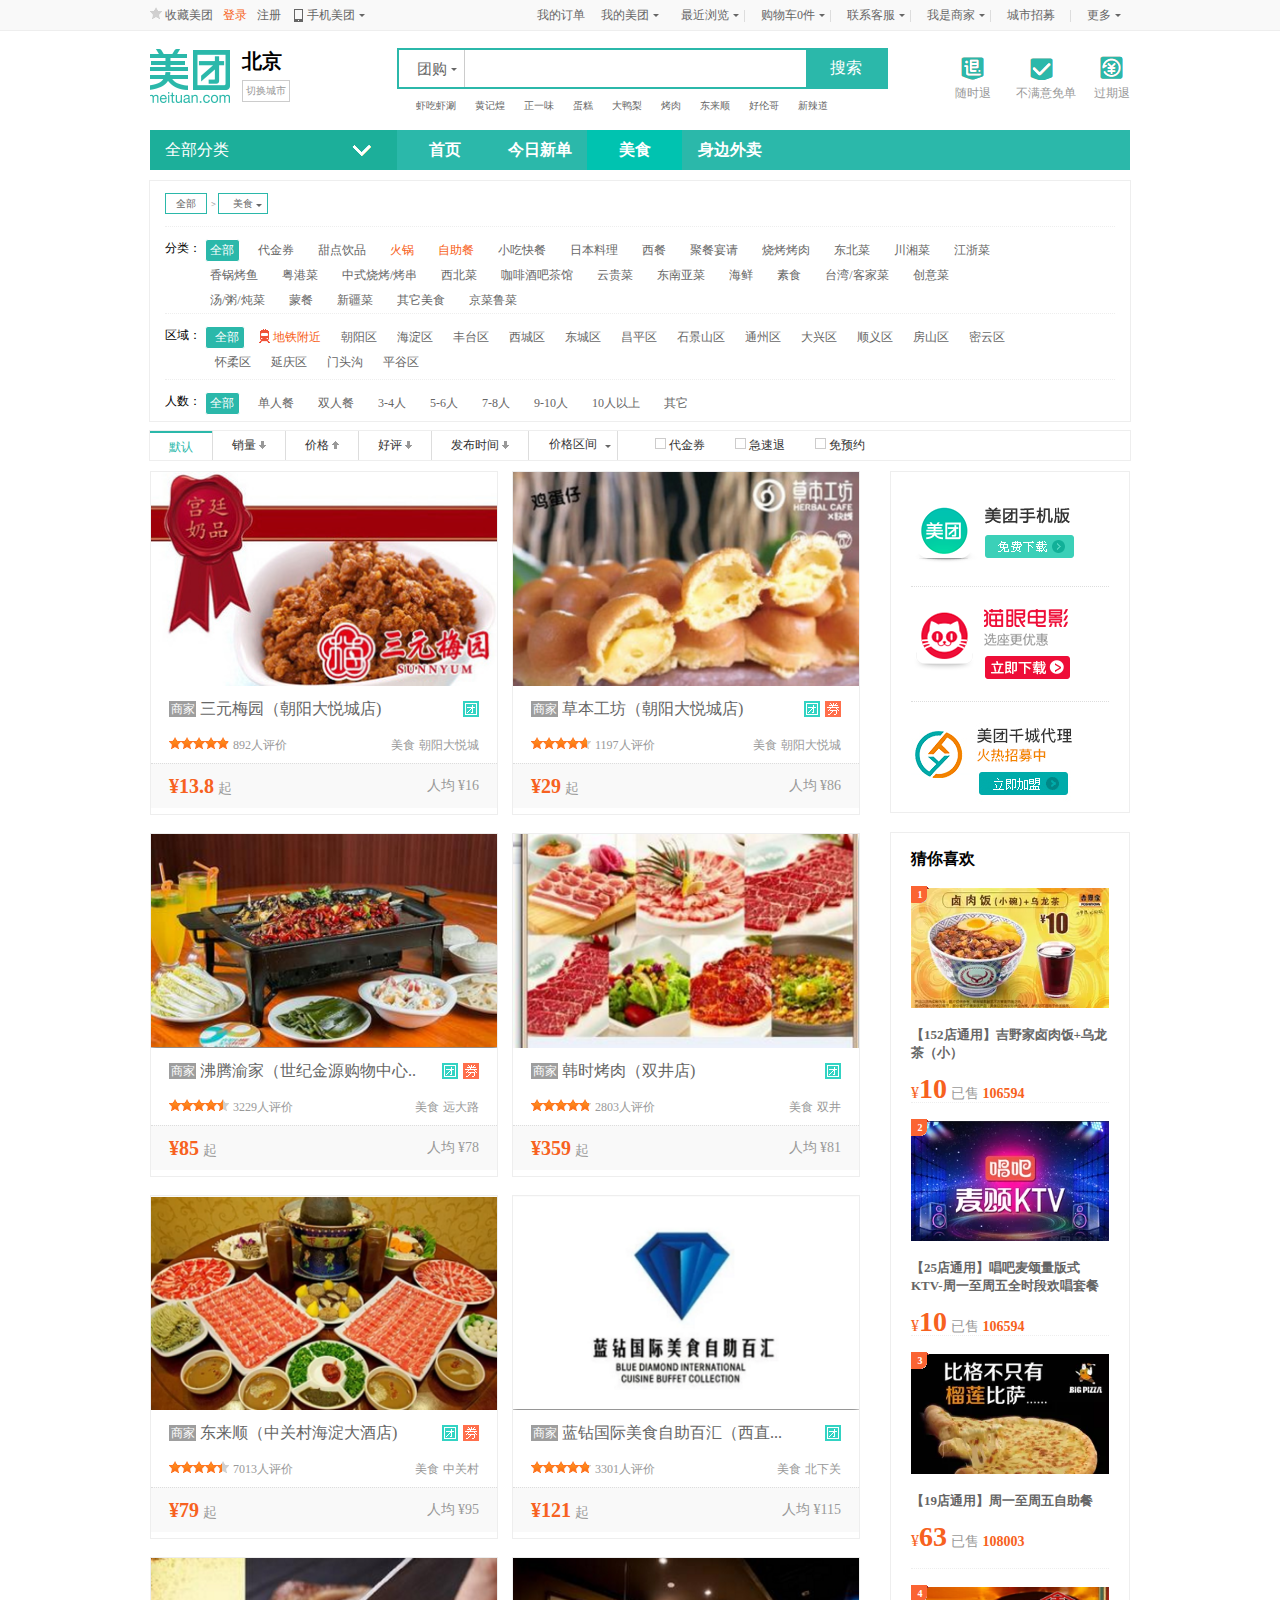
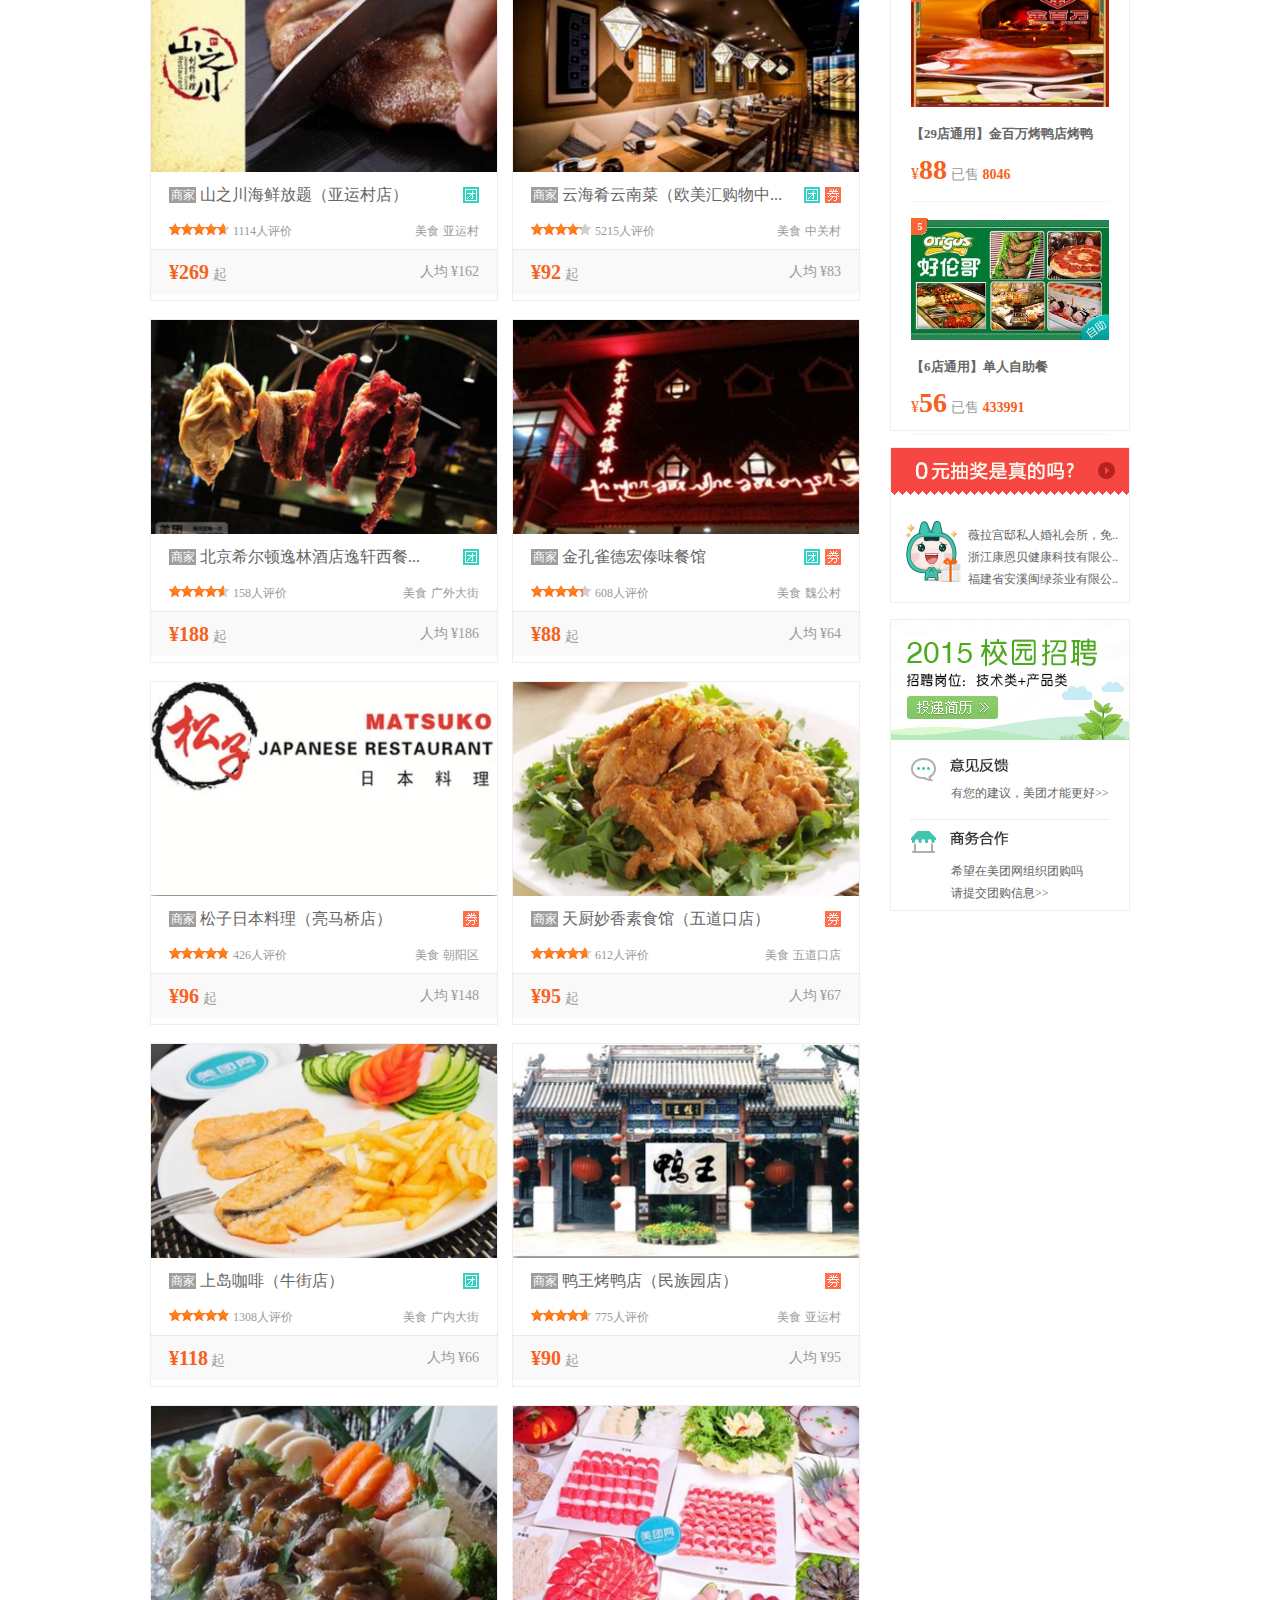
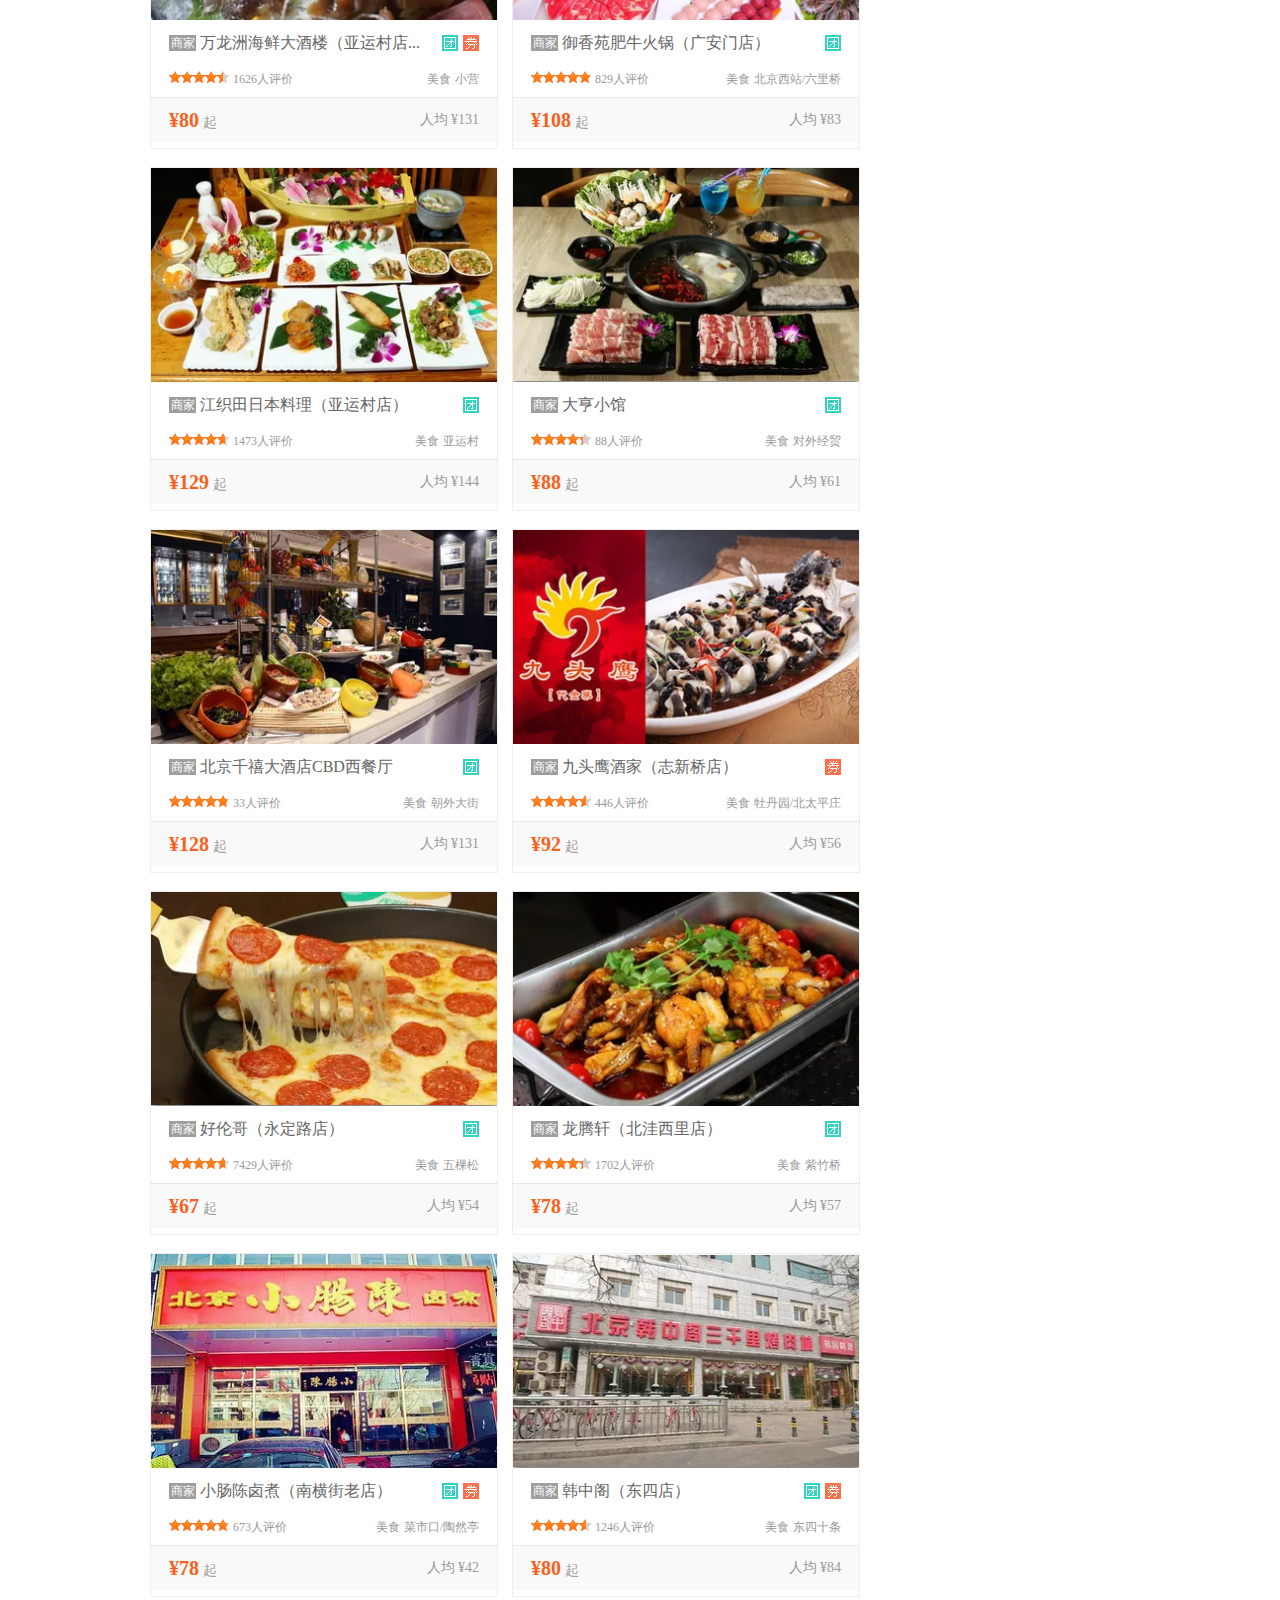
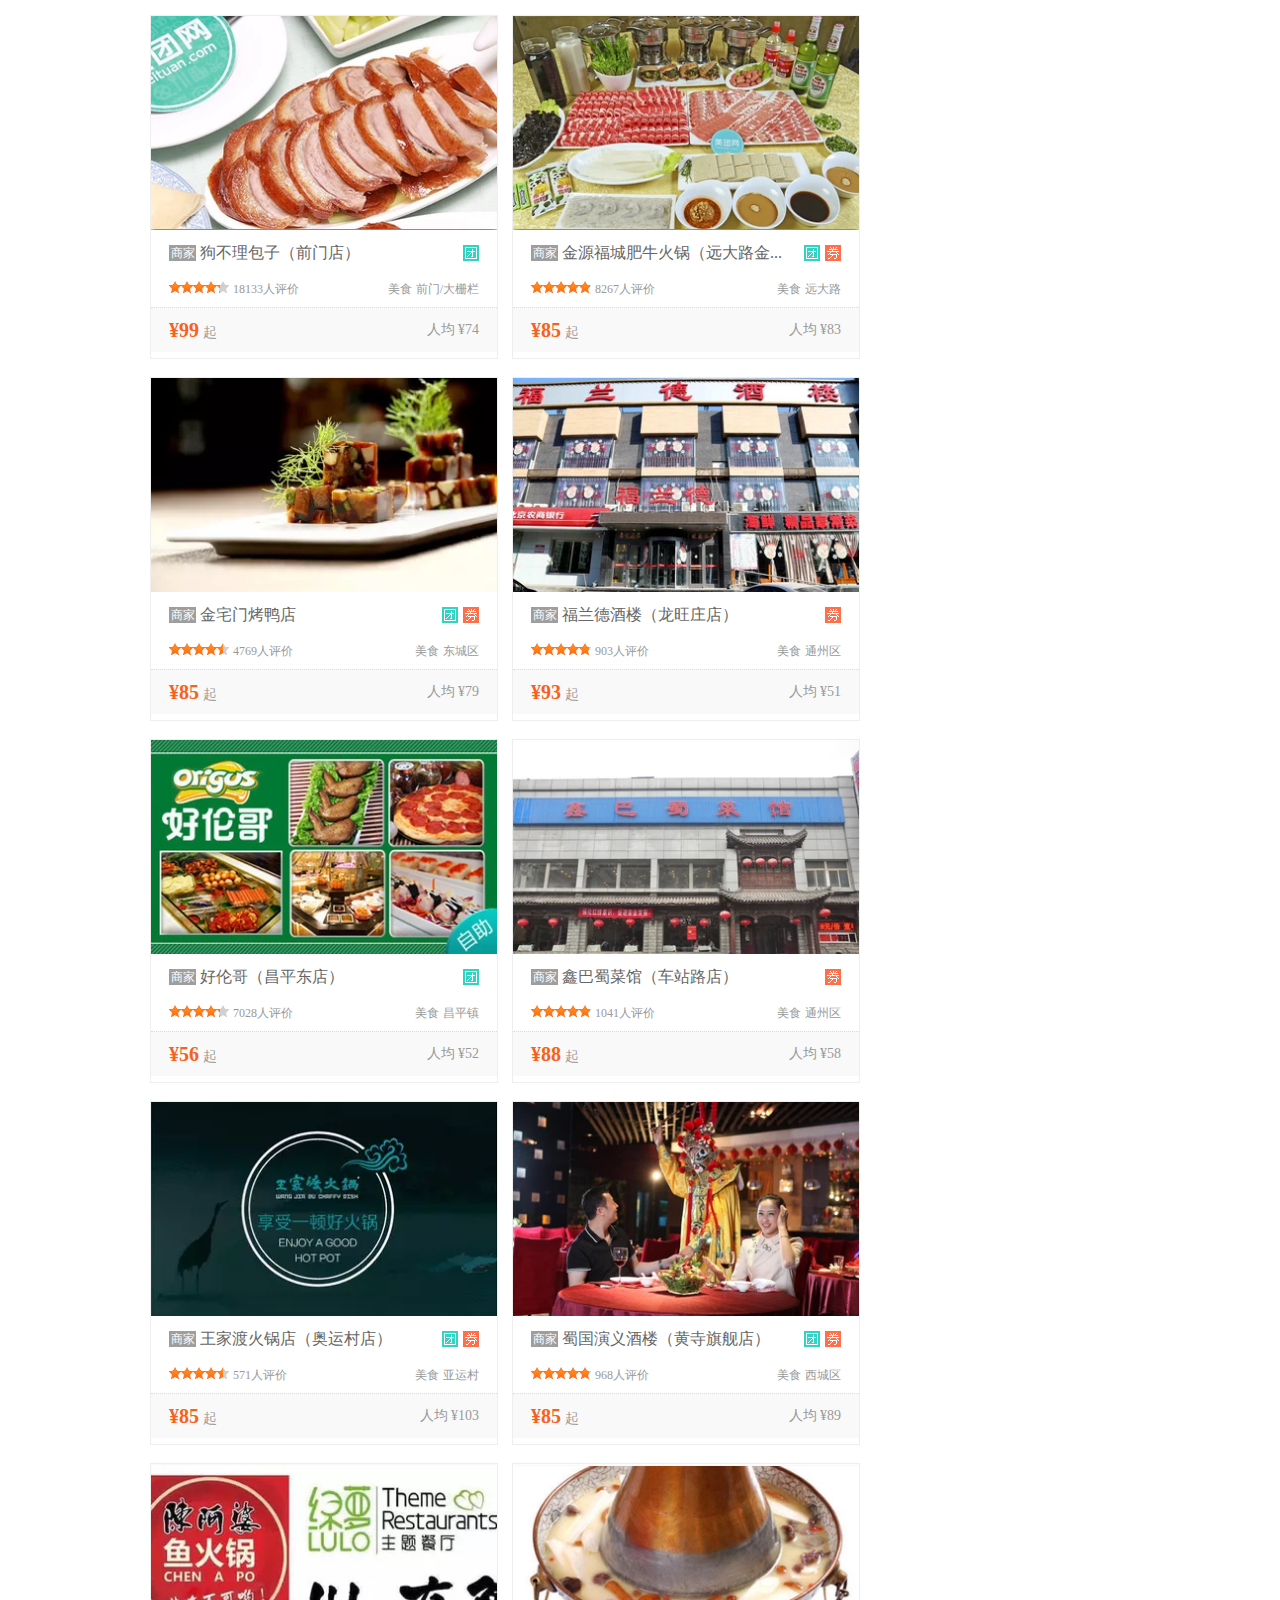
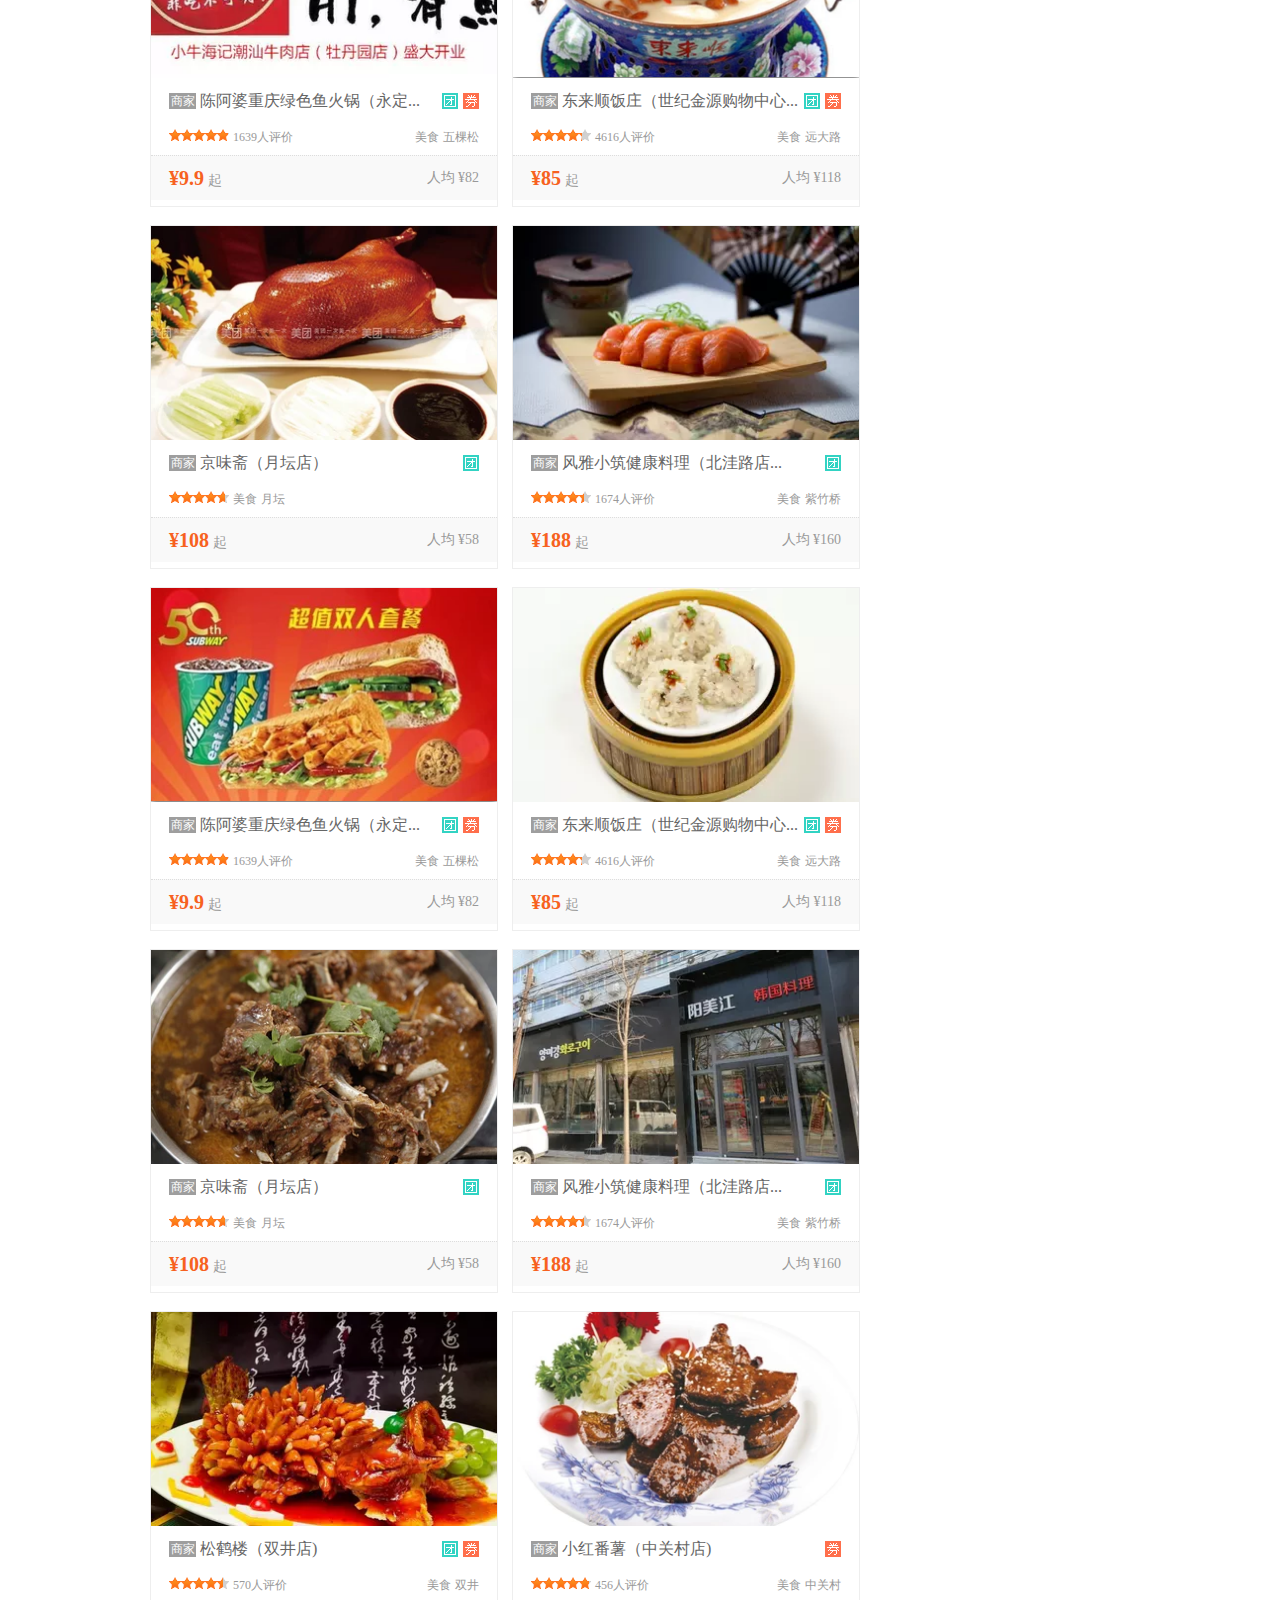
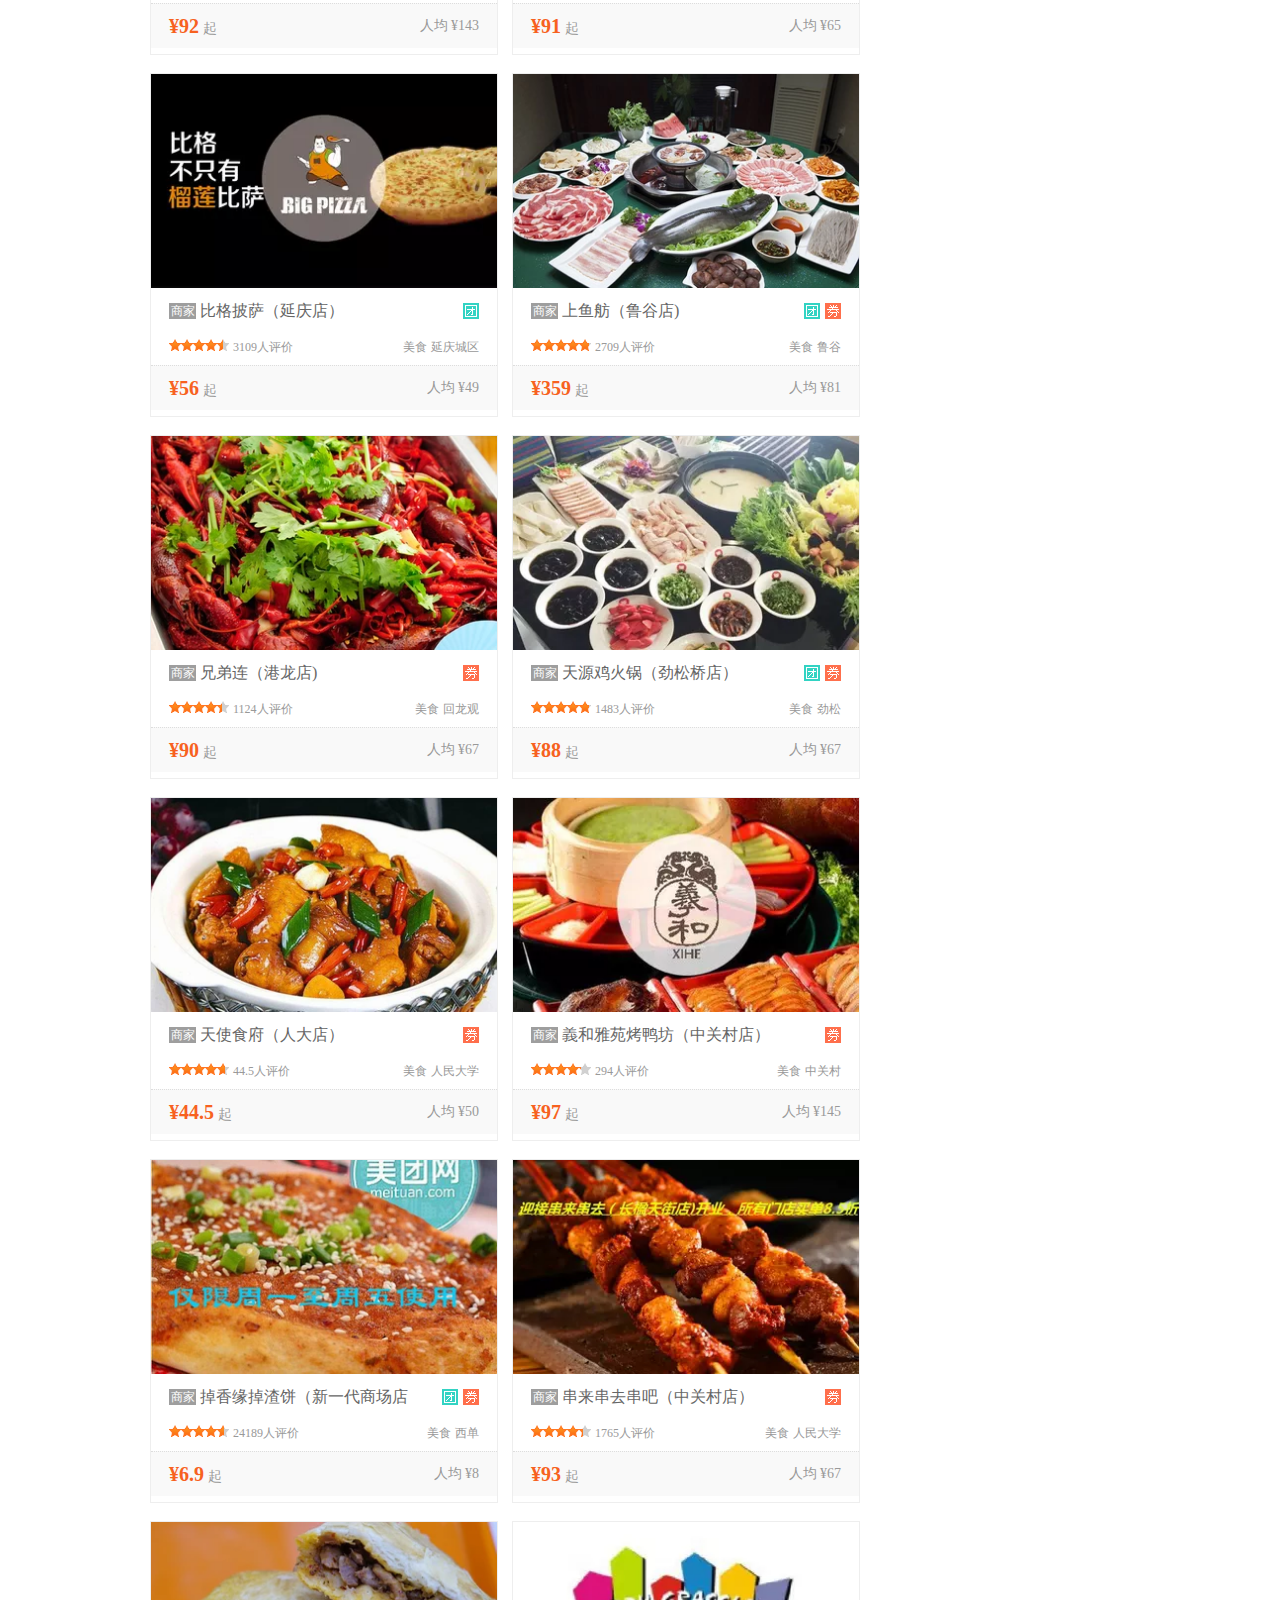
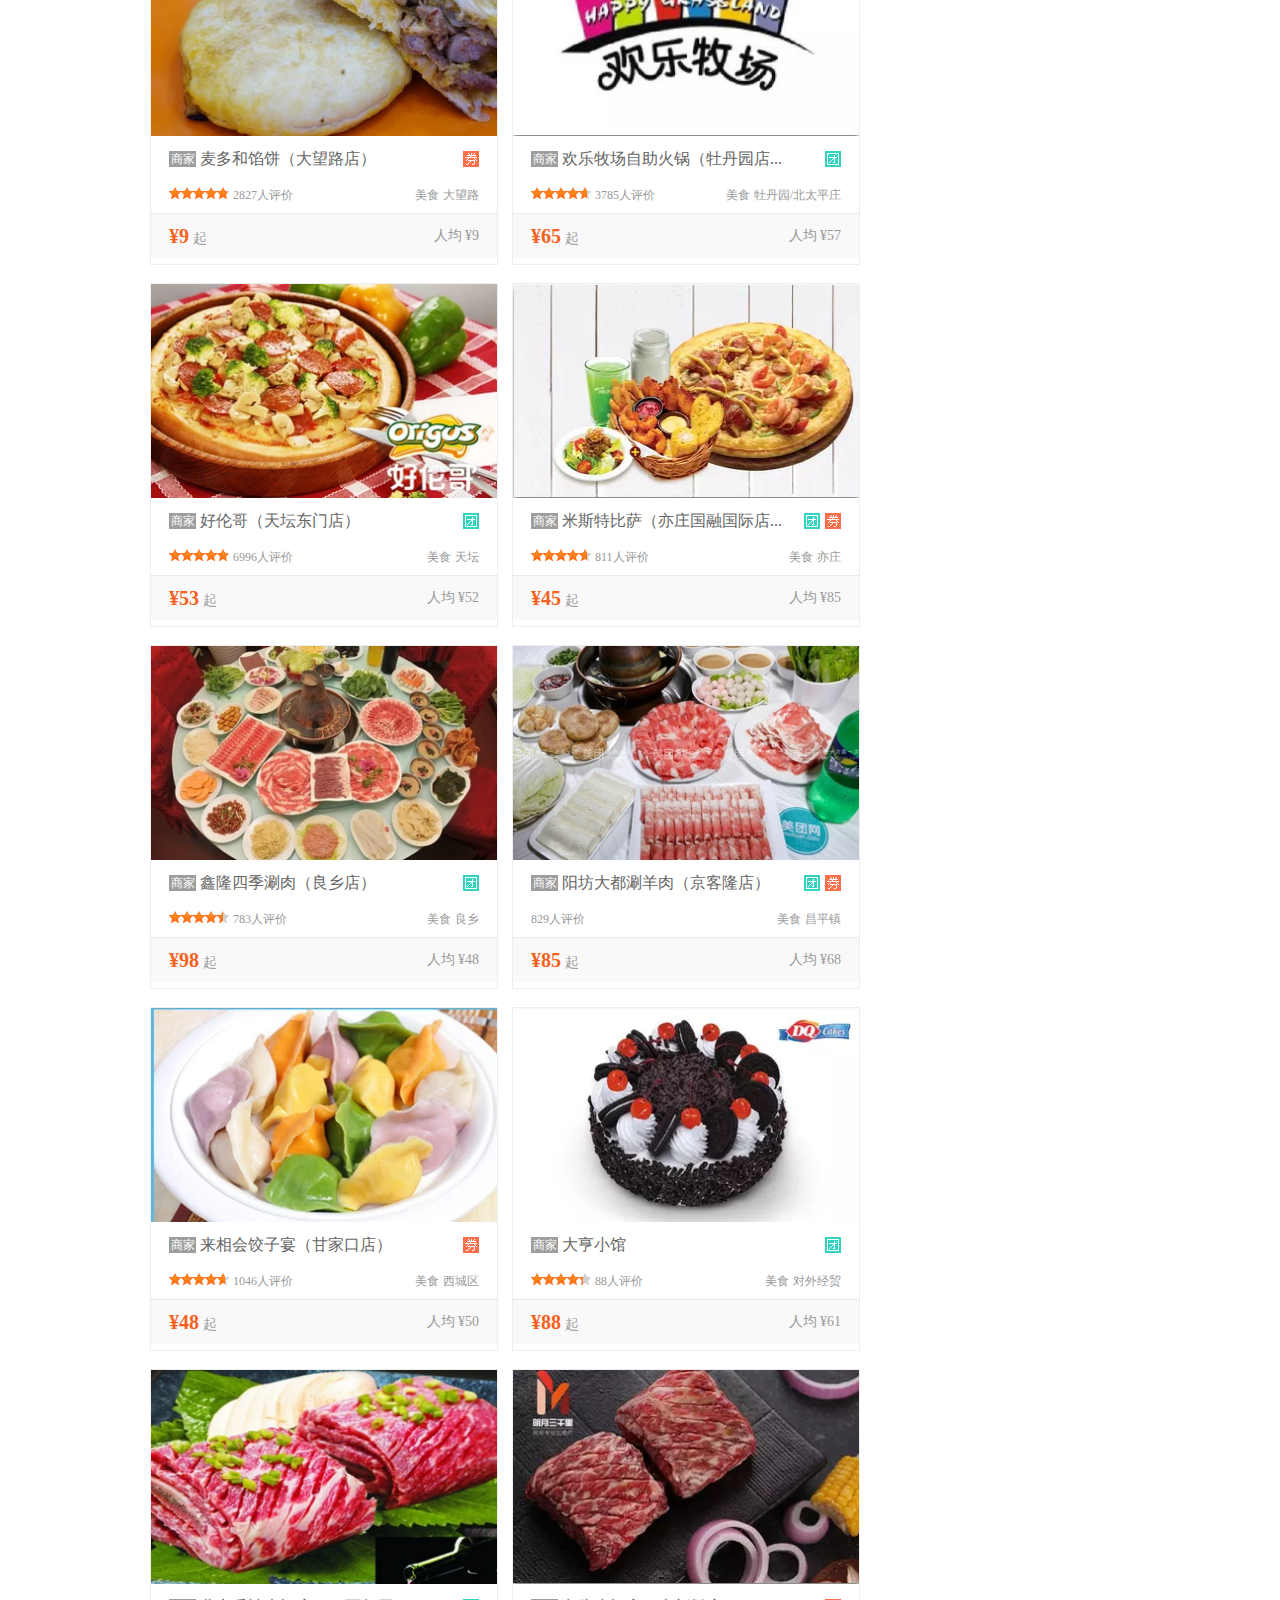
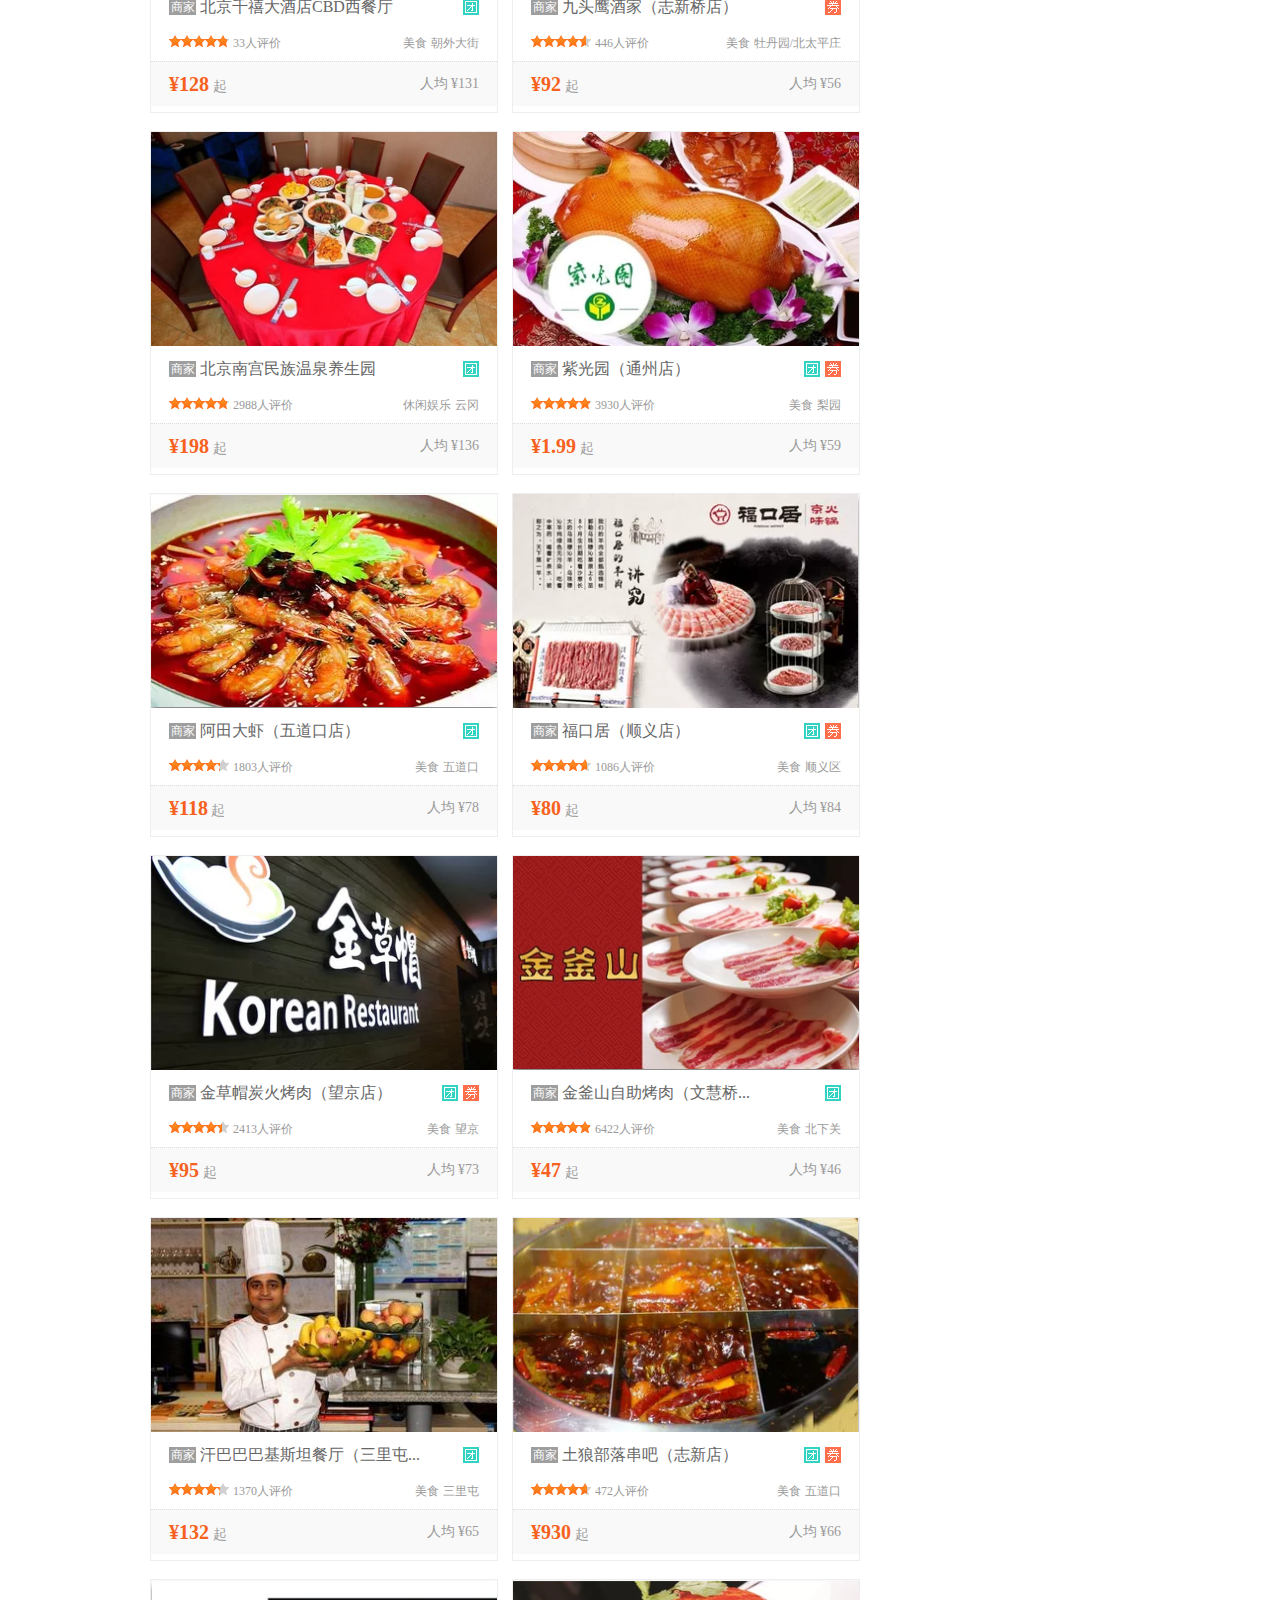
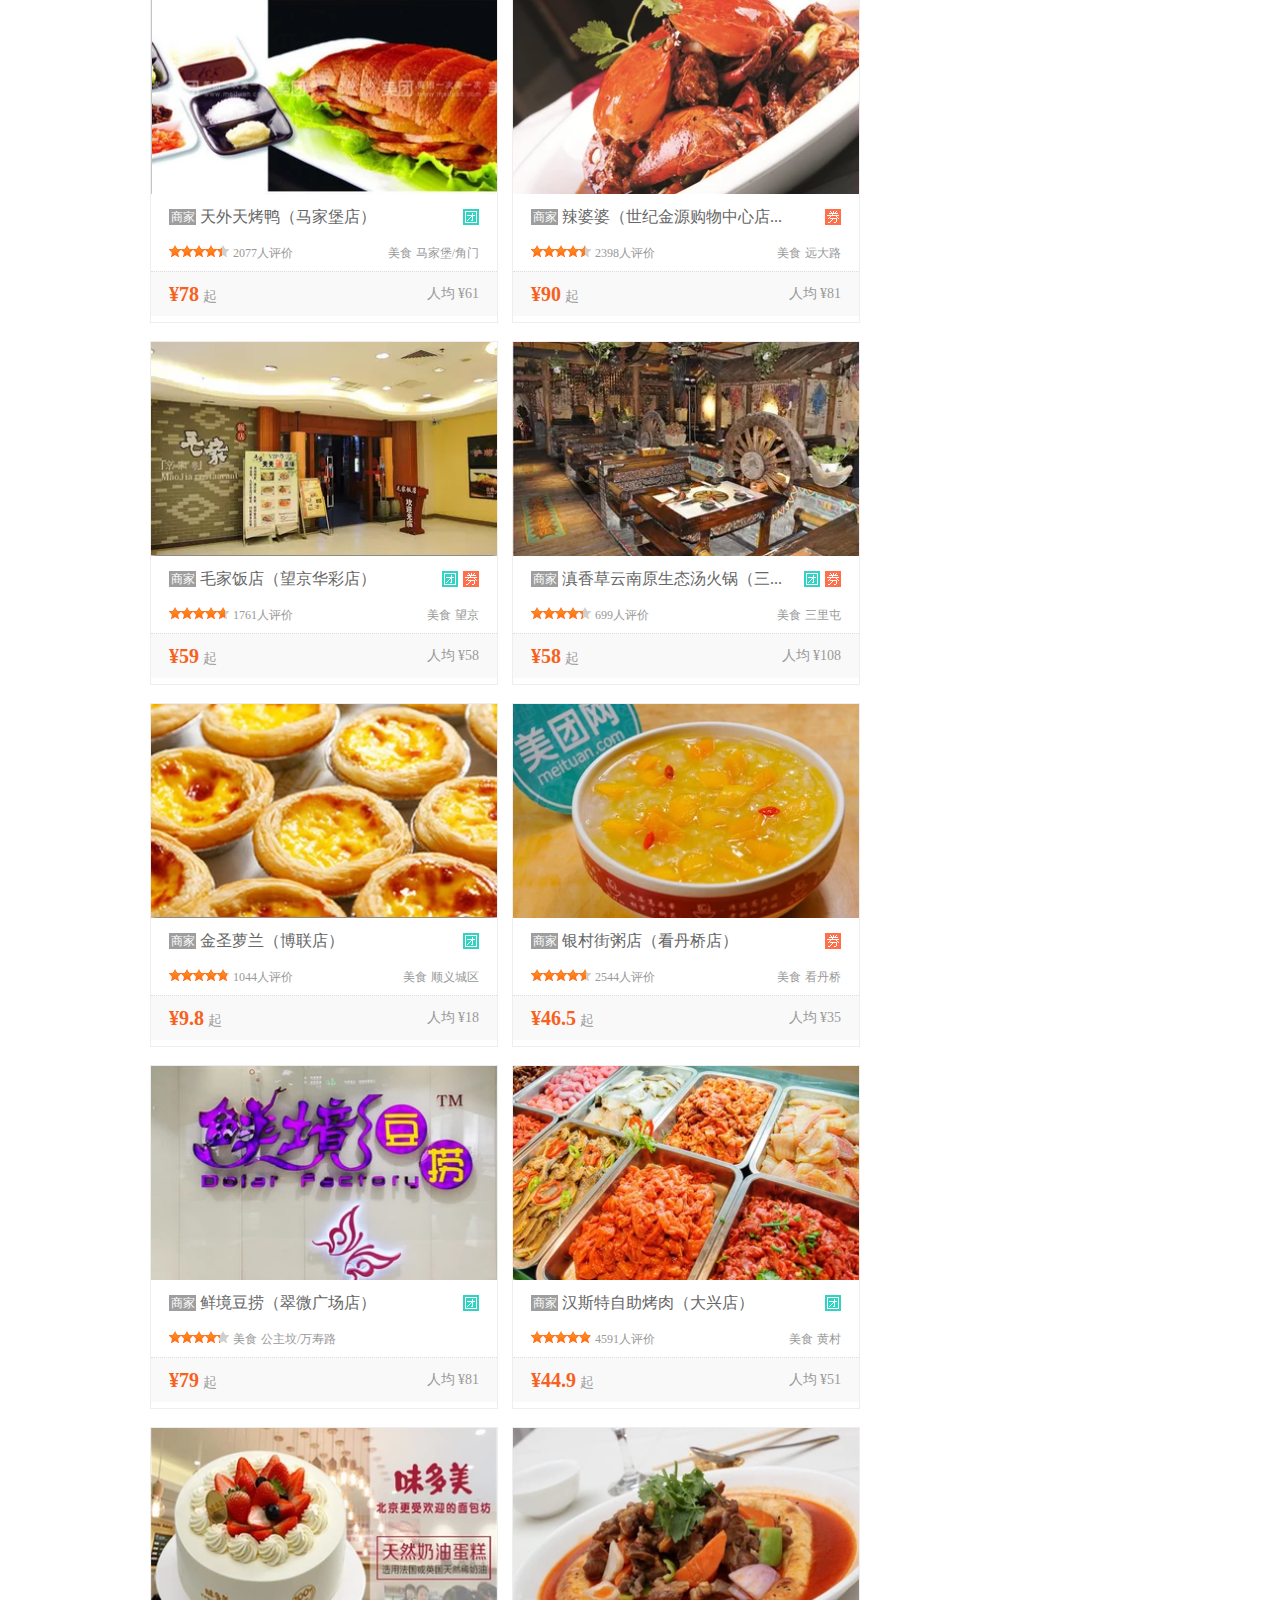
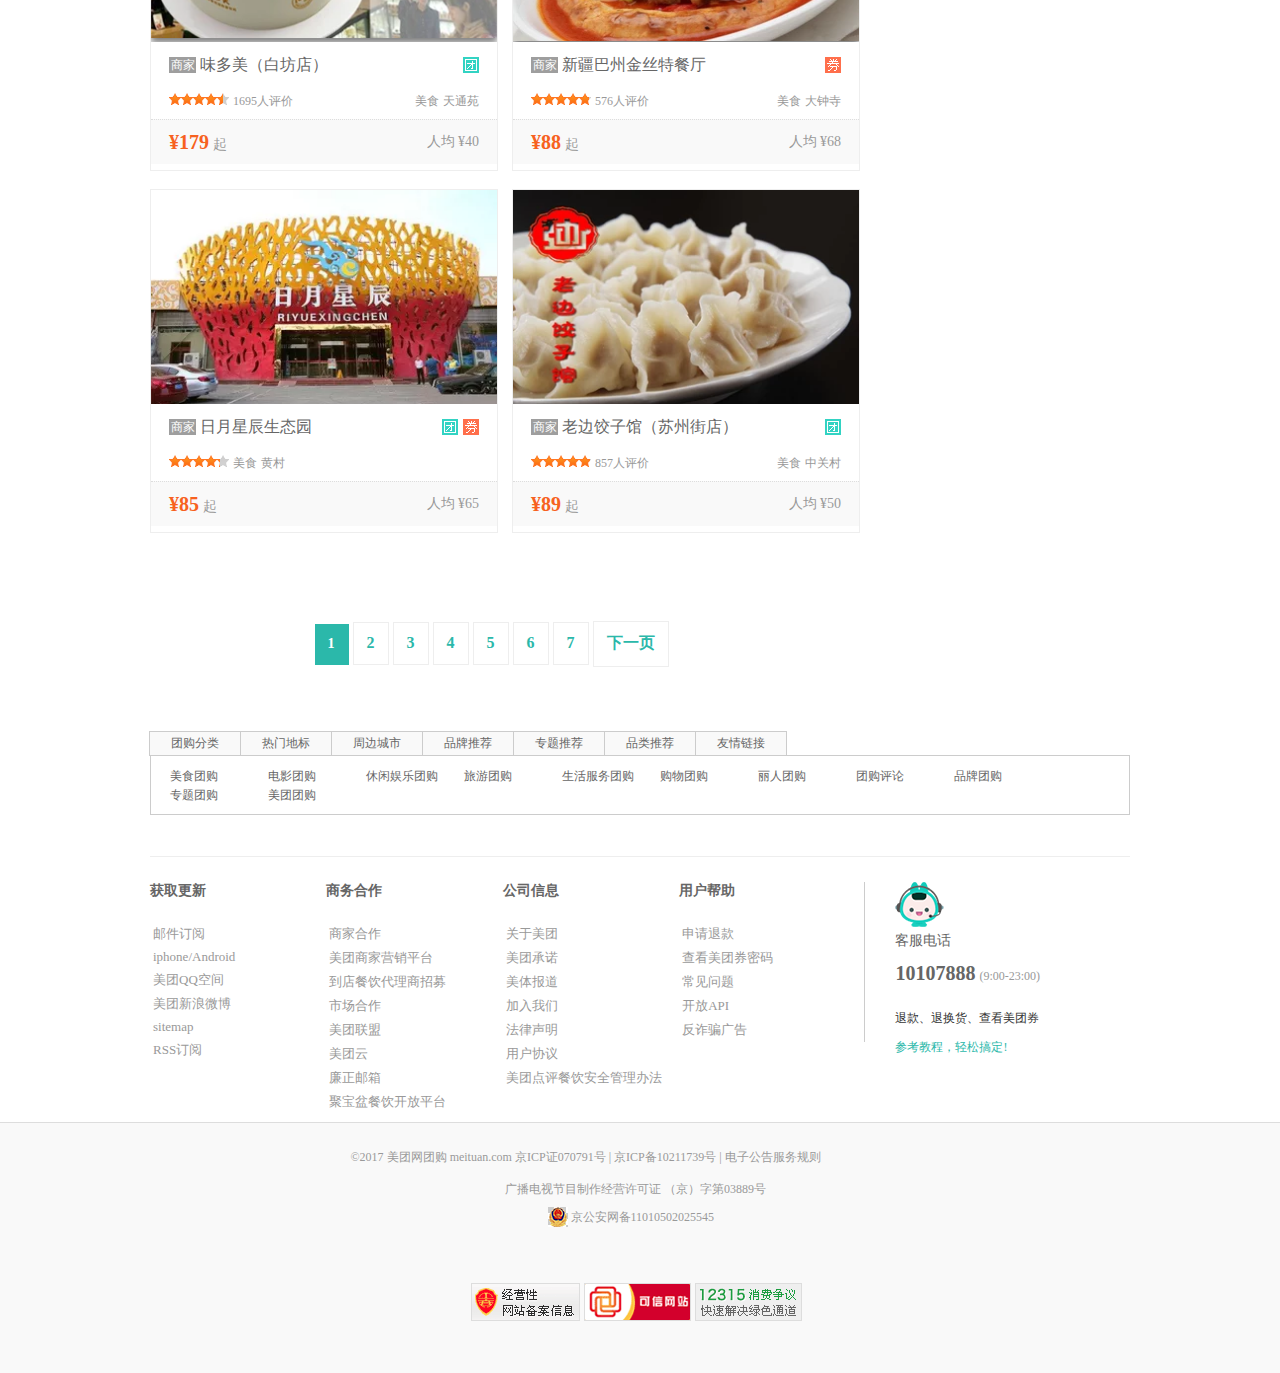
<file: list.html>
<!DOCTYPE html>
<html lang="en">
<head>
    <meta charset="UTF-8">
<title>美团网列表页</title>
    <link rel="stylesheet" href="css/common.css" />
    <link rel="stylesheet" href="css/reset.css" />
    <link rel="stylesheet" href="css/header.css" />
    <link rel="stylesheet" href="css/footer.css" />
    <link rel="stylesheet" href="css/list.css" />
    <base target="_blank">
</head>
<body>
<!---导航栏开始-->
	<div class="topbox mb10">
		<div class="top sec980">
        	<div class="basic fl">
            	<ul>
                	<li>
                    	<a href="">
                        	<i class="collect"></i>
                        	收藏美团
                            <i class="kong"></i>
                        </a>
                    </li>
                    <li>
                    	<a href="https://passport.meituan.com/account/unitivelogin?service=www&continue=http%3A%2F%2Fwww.meituan.com%2Faccount%2Fsettoken%3Fcontinue%3Dhttp%253A%252F%252Fbj.meituan.com%252F&mtt=1.index%2Ffloornew.0.0.ix17bg0u"  ">
                        	<div class="denglucolor">
                        		登录
                            	<i class="kong"></i>
                             </div>
                        </a>
                    </li>
                    <li>
                    	<a href="https://passport.meituan.com/account/unitivesignup?service=www&continue=http%3A%2F%2Fwww.meituan.com%2Faccount%2Fsettoken%3Fcontinue%3Dhttp%253A%252F%252Fbj.meituan.com%252F&mtt=1.index%2Ffloornew.0.0.ix1fjvtt"  ">
                        	注册
                            <i class="kong"></i>
                        </a>
                    </li>
                    <li id="li1" class="toggleli">
                    	<a class="togglea" href="">
                        	<i class="icon-phone"></i>
                        	手机美团
                            <i class="icon-tri"></i>
                        </a>
                        <div class="togglemenu">
                        	<div>
                        		<a href="">免费下载美团手机版</a>
                                <img src="images/weixin1.png" alt=""/>
                            </div>
                            <div>
                            	<a href="">免费下载猫眼电影手机版</a>
                                <img src="images/weixin1.png" alt=""/>
                            </div>
                        </div>
                    </li>
                </ul>
            </div>
            <div class="user fr">
            	<ul>
                	<li><a href="http://www.meituan.com/orders/?mtt=1.index%2Ffloornew.0.0.ix1fm1nf"  ">我的订单</a></li>
                    <li id="li2" class="toggleli ">
                    	<a class="togglea" href="http://www.meituan.com/orders/?mtt=1.orders%2Flist.0.0.ix1fmr63"  ">
                        	我的美团
                            <i class="icon-tri"></i>
                        </a>
                        <div class="togglemenu">
                        	<ul>
                            	<li><a href="http://www.meituan.com/orders/?mtt=1.orders%2Flist.0.0.ix1fn2h5"  ">我的订单</a></li>
                                <li><a href="http://www.meituan.com/rates/?mtt=1.orders%2Flist.0.0.ix1fnfo5"  " >我的评价</a></li>
                                <li><a href="http://www.meituan.com/collections/?mtt=1.rates%2Flist.0.0.ix1fntve"  ">我的收藏</a></li>
                                <li><a href="http://www.meituan.com/card/list?mtt=1.collections%2Flist.0.0.ix1foapw"  ">抵用卷</a></li>
                                <li><a href="http://www.meituan.com/account/credit?mtt=1.card%2Flist.0.0.ix1fored"  ">我的余额</a></li>
                                <li><a href="http://www.meituan.com/account/settings?mtt=1.account%2Fcredit.0.0.ix1fp727"  ">账户设置</a></li>
                            </ul>
                        </div>
                    </li>
                    <li id="li3" class="toggleli">
                    	<a class="togglea"  href="">
                        	最近浏览
                            <i class="icon-tri"></i>
                            <i class="vertical-line"></i>
                        </a>
                        <div class="togglemenu">
                        	<div class="togglekong">
                            	暂无浏览记录
                            </div>
                        </div>
                    </li>
                    <li id="li4" class="toggleli">
                    	<a class="togglea"  href="http://www.meituan.com/cart/?mtt=1.cart%2Fdefault.0.0.ix1fq9l4"  ">
                        	购物车0件
                            <i class="icon-tri"></i>
                            <i class="vertical-line"></i>
                        </a>
                        <div class="togglemenu">
                        	<div class="togglekong">
                            	暂时没有商品
                            </div>
                        </div>
                    </li>
                    <li id="li5" class="toggleli">
                    	<a class="togglea" href="http://www.meituan.com/help/selfservice?mtt=1.cart%2Fdefault.0.0.ix1fqdb8"  ">
                        	联系客服
                            <i class="icon-tri"></i>
                            <i class="vertical-line"></i>
                        </a>
                        <div class="togglemenu">
                        	<ul>
                            	<li><a href="http://www.meituan.com/help/selfservice?mtt=1.help%2Fselfservice.0.0.ix1fr2ou"  ">申请退款</a></li>
                                <li><a href="http://www.meituan.com/help/selfservice?tab=1&mtt=1.help%2Fselfservice.0.0.ix1frfh3"  ">申请退换货</a></li>
                                <li><a href="http://www.meituan.com/help/selfservice?tab=2&mtt=1.help%2Fselfservice.0.0.ix1frqax"  ">查看美团券</a></li>
                                <li><a href="http://www.meituan.com/help/selfservice?tab=3&mtt=1.help%2Fselfservice.0.0.ix1fs3dw"  ">绑定手机号</a></li>
                                <li><a href="http://www.meituan.com/help/faq?mtt=1.help%2Fselfservice.0.0.ix1fu069"  ">常见问题</a></li>
                            </ul>
                        </div>
                    </li>
                    <li id="li6" class="toggleli">
                    	<a class="togglea" href="">
                        	我是商家
                            <i class="icon-tri"></i>
                            <i class="vertical-line"></i>
                        </a>
                        <div class="togglemenu">
                        	<ul>
                            	<li><a href="https://epassport.meituan.com/account/login?service=ecom&continue=http%3A%2F%2Fe.meituan.com%2Faccount%2Fsettoken&mtt=1.help%2Ffaq.0.0.ix1fubhn"  ">登录商家中心</a></li>
                                <li><a href="http://emis.meishi.meituan.com/merchantsSettled?mtt=1.help%2Ffaq.0.0.ix1fvw9b"  ">我想合作</a></li>
                                <li><a href="http://e.meituan.com/mobile/?fr=tuantop&mtt=1.help%2Ffaq.0.0.ix1fwn89"  ">手机免费开店</a></li>
                                <li><a href="http://zhaoshang.meituan.com/?mtt=1.help%2Ffaq.0.0.ix1fwn89"  ">商家营销平台</a></li>
                            </ul>
                        </div>
                    </li>
                    <li>
                    	<a class="togglea" href="http://daili.meituan.com/?comeFrom=mtwebMenu&mtt=1.help%2Ffaq.0.0.ix1fxtnl"  ">
                        	城市招募
                            <i class="vertical-line"></i>
                        </a>
                    </li>
                    <li id="li7" class="toggleli">
                    	<a class="togglea" href="">
                        	更多
                            <i class="icon-tri"></i>
                        </a>
                        <div class="togglemenu">
                        	<ul>
                            	<li><a href="http://i.meituan.com/mobile/down/meituan?mtt=1.help%2Ffaq.0.0.ix1fxtnl"  ">手机版</a></li>
                                <li><a href="http://www.meituan.com/account/subscription?mtt=1.help%2Ffaq.0.0.ix1fxtnl"  ">邮件订阅</a></li>
                                <li><a href="http://www.meituan.com/account/referrals?mtt=1.account%2Fsubscription.0.0.ix1fyvl7"  ">邀请好友</a></li>
                            </ul>
                        </div>
                    </li>
                </ul>
            </div>
    	</div>
    </div>
<!--导航栏结束->


<!-logo开始-->	
    <div class="logo sec980 mb10">
        <div class="logobox fl">
        	<a href="http://bj.meituan.com/?mtt=1.index%2Ffloornew.0.0.ix1fzme3"  "><div class="logoimg fl"></div></a>
            <div class="fl">
            	<h3><a href="http://bj.meituan.com/?mtt=1.index%2Ffloornew.0.0.ix1g86vt"  ">北京</a></h3>
                <span><a href="http://www.meituan.com/index/changecity/initiative?mtt=1.index%2Ffloornew.0.0.ix1g88mk"  ">切换城市</a></span>
            </div>
        </div>  
        <div class="searchbox fl">
        	<form action="">
                <div class="fl searchbox-menu">
                        <a href="">团购
                            <i></i>
                        </a>
                        <div class="searchbox-a">
                           <a href=""> 商家</a>
                        </div>
                </div>
            	<input class="fl" type="text"/>
                <button><a href="http://bj.meituan.com/?mtt=1.s%2Fdefault.0.0.ix3g1n8l"  ">搜索</a></button>
            </form>
            <ul>
            	<li><a href="http://bj.meituan.com/s/?w=虾吃虾涮&mtt=1.s%2Fdefault.st.1.ix3fw5kj"  ">虾吃虾涮</a></li>
                <li><a href="http://bj.meituan.com/s/?w=黄记煌&mtt=1.s%2Fdefault.st.7.ix3g08xd"  ">黄记煌</a></li>
                <li><a href="http://bj.meituan.com/s/?w=正一味&mtt=1.s%2Fdefault.st.9.ix3fzsr4"  ">正一味</a></li>
                <li><a href="http://bj.meituan.com/s/?w=蛋糕&mtt=1.s%2Fdefault.st.8.ix3fzi8b"  ">蛋糕</a></li>
                <li><a href="http://bj.meituan.com/s/?w=大鸭梨&mtt=1.s%2Fdefault.st.2.ix3fxz5l"  ">大鸭梨</a></li>
                <li><a href="http://bj.meituan.com/s/?w=烤肉&mtt=1.s%2Fdefault.st.3.ix3fy0o2"  ">烤肉</a></li>
                <li><a href="http://bj.meituan.com/s/?w=东来顺&mtt=1.s%2Fdefault.st.5.ix3fyssf"  ">东来顺</a></li>
                <li><a href="http://bj.meituan.com/s/?w=好伦哥&mtt=1.s%2Fdefault.st.6.ix3fyxy8"  ">好伦哥</a></li>
                <li><a href="http://bj.meituan.com/s/?w=新辣道&mtt=1.s%2Fdefault.st.4.ix3fz8fv"  ">新辣道</a></li>
            </ul>
        </div>
        <div class="promise fr">
        	<div class="promise-img-box1">
        		<a href=""><img src="images/icon-return-big.png"   " alt="" /><span>随时退</span></a>
            </div>
            <div class="promise-img-box2">
            	<a href=""><img src="images/icon-free-big.png"   " alt="" /><span>不满意免单</span></a>
            </div>
            <div class="promise-img-box3">
            	<a href=""><img src="images/icon-expire-big.png"   " alt="" /><span>过期退</span></a>
            </div>
        </div>
    </div>
<!---logo结束-->
    

<!---全部分类开始-->
    <div class="navbox sec980 mb10">
        <div class="fl catbox" id="catebox">
                <h2>
                    <a href="">全部分类</a>
                </h2>
                <i></i>
                <ul class="categroy" id="cateitemlist">
                    <li class="cateitem">
                        <div class="level1">
                            <a class="fl fs-14 " href="http://bj.meituan.com/category/meishi?mtt=1.index%2Ffloornew.nc.1.ix4sjulr" ">美食</a>
                             <b class="arrow-right fr"></b>
                            <span class="fr mr10">
                                <a href="http://bj.meituan.com/category/zizhucan?mtt=1.index%2Ffloornew.nc.2.ix4sqpx6" ">自助餐</a>
                                <a href="http://bj.meituan.com/category/daijinquan_meishi?mtt=1.index%2Ffloornew.nc.3.ix4sr1lw" ">代金券</a>  
                            </span>
                        </div>
                        <div class="level2">
                            <dl>
                                <dt><a href="http://bj.meituan.com/category/meishi?mtt=1.index%2Ffloornew.nc.4.ix4srfee" ">美食</a></dt>
                                <dd><a href="http://bj.meituan.com/category/daijinquan_meishi?mtt=1.index%2Ffloornew.nc.5.ix4srrgs" ">代金券</a></dd>
                                <dd><a href="http://bj.meituan.com/category/dangaotiandian?mtt=1.index%2Ffloornew.nc.6.ix4st9u0" ">甜点饮品</a></dd>
                                <dd><a class="c-orange" href="http://bj.meituan.com/category/huoguo?mtt=1.index%2Ffloornew.nc.7.ix4stlqo" ">火锅</a></dd>
                                <dd><a class="c-orange" href="http://bj.meituan.com/category/zizhucan?mtt=1.index%2Ffloornew.nc.8.ix4stxf0" ">自助餐</a></dd>
                                <dd><a href="http://bj.meituan.com/category/kuaican?mtt=1.index%2Ffloornew.nc.9.ix4su8s4" ">小吃快餐</a></dd>
                                <dd><a href="http://bj.meituan.com/category/ribenliaoli?mtt=1.index%2Ffloornew.nc.10.ix4suir9" ">日韩料理</a></dd>
                                <dd><a href="http://bj.meituan.com/category/xican?mtt=1.index%2Ffloornew.nc.11.ix4sus07" ">西餐</a></dd>
                                <dd><a href="http://bj.meituan.com/category/jucanyanqing?mtt=1.index%2Ffloornew.nc.12.ix4sv3cw" ">聚餐宴请</a></dd>
                                <dd><a href="http://bj.meituan.com/category/kaorou?mtt=1.index%2Ffloornew.nc.13.ix4svfc9" ">烧烤烤肉</a></dd>
                                <dd><a href="http://bj.meituan.com/category/dongbeicai?mtt=1.index%2Ffloornew.nc.14.ix4svpxz" ">东北菜</a></dd>
                                <dd><a href="http://bj.meituan.com/category/chuancai?mtt=1.index%2Ffloornew.nc.15.ix4sw3l2" ">川湘菜</a></dd>
                                <dd><a href="http://bj.meituan.com/category/jiangzhecai?mtt=1.index%2Ffloornew.nc.16.ix4swhe6" ">江浙菜</a></dd>
                                <dd><a href="http://bj.meituan.com/category/xiangguokaoyu?mtt=1.index%2Ffloornew.nc.17.ix4swu6u" ">香锅烤鱼</a></dd>
                                <dd><a href="http://bj.meituan.com/category/yuegangcai?mtt=1.index%2Ffloornew.nc.18.ix4sx5mw" ">粤港菜</a></dd>
                                <dd><a href="http://bj.meituan.com/category/shaokaokaochuan?mtt=1.index%2Ffloornew.nc.19.ix4sxmkj" ">中式烧烤/烤串</a></dd>
                                <dd><a href="http://bj.meituan.com/category/xibeicai?mtt=1.index%2Ffloornew.nc.20.ix4sxy33" ">西北菜</a></dd>
                            </dl>
                            <dl>
                                <dt><a href=""></a></dt>
                                <dd><a href="http://bj.meituan.com/category/kafeijiuba?mtt=1.index%2Ffloornew.nc.21.ix4sybim" ">咖啡酒吧茶馆</a></dd>
                                <dd><a href="http://bj.meituan.com/category/yunguicai?mtt=1.index%2Ffloornew.nc.22.ix4sytt4" ">云贵菜</a></dd>
                                <dd><a href="http://bj.meituan.com/category/dongnanya?mtt=1.index%2Ffloornew.nc.23.ix4sz92v" ">东南亚菜</a></dd>
                                <dd><a href="http://bj.meituan.com/category/haixian?mtt=1.index%2Ffloornew.nc.24.ix4szrs1" ">海鲜</a></dd>
                                <dd><a href="http://bj.meituan.com/category/sushi?mtt=1.index%2Ffloornew.nc.25.ix4t0891" ">素食</a></dd>
                                <dd><a href="http://bj.meituan.com/category/taiwancai?mtt=1.index%2Ffloornew.nc.26.ix4t0qqu" ">台湾/客家菜</a></dd>
                                <dd><a href="http://bj.meituan.com/category/chuangyicai?mtt=1.index%2Ffloornew.nc.27.ix4t14jj" ">创意菜</a></dd>
                                <dd><a href="http://bj.meituan.com/category/zhoutangduncai?mtt=1.index%2Ffloornew.nc.28.ix4t1h46" ">汤/粥/炖菜</a></dd>
                                <dd><a href="http://bj.meituan.com/category/mengcan?mtt=1.index%2Ffloornew.nc.29.ix4t1wzt" ">蒙餐</a></dd>
                                <dd><a href="http://bj.meituan.com/category/xinjiangcai?mtt=1.index%2Ffloornew.nc.30.ix4t2ag9" ">新疆菜</a></dd>
                                <dd><a href="http://bj.meituan.com/category/qitameishi?mtt=1.index%2Ffloornew.nc.31.ix4t2q9p" ">其他美食</a></dd>
                                <dd><a href="http://bj.meituan.com/category/lucaibeijingcai?mtt=1.index%2Ffloornew.nc.32.ix4t34ys" ">京菜鲁菜</a></dd>
                            </dl>
                        </div>
                    </li>
                    <li class="cateitem ">
                        <div class="level1">
                                <a class="fl fs-14" href="http://hotel.meituan.com/beijing?mtt=1.index%2Ffloornew.nc.33.ix4t3kov" ">酒店/客栈</a>
                                 <b class="arrow-right fr"></b>
                                <span class="fr mr10">
                                    <a href="http://hotel.meituan.com/beijing/c-jingjijiudian?mtt=1.index%2Ffloornew.nc.35.ix4t4qqy" ">经济型酒店</a>
                                </span> 
                            <div class="level2">
                            <dl>
                                <dt><a href="http://hotel.meituan.com/beijing?mtt=1.index%2Ffloornew.nc.36.ix4t5740" ">酒店</a></dt>
                                <dd><a class="c-orange" href="http://hotel.meituan.com/beijing/c-jingjijiudian?mtt=1.index%2Ffloornew.nc.37.ix4t5mrb" ">经济型酒店</a></dd>
                                <dd><a href="http://hotel.meituan.com/beijing/c-haohuajiudian?mtt=1.index%2Ffloornew.nc.38.ix4t62h6" ">豪华酒店</a></dd>
                                <dd><a href="http://hotel.meituan.com/beijing/c-zhutijiudian?mtt=1.index%2Ffloornew.nc.39.ix4t6fm1" ">主题酒店</a></dd>
                                <dd><a href="http://hotel.meituan.com/beijing/c-dujiajiudiandujiacun?mtt=1.index%2Ffloornew.nc.40.ix4t6rlr" ">度假酒店/度假村</a></dd>
                                <dd><a href="http://hotel.meituan.com/beijing/c-gongyuxingjiudian?mtt=1.index%2Ffloornew.nc.41.ix4t72x4" ">公寓型酒店</a></dd>
                                <dd><a href="http://hotel.meituan.com/beijing/c-kezhan" ">客栈</a></dd>
                                <dd><a href="http://hotel.meituan.com/beijing/c-qingnianlvshe?mtt=1.index%2Ffloornew.nc.43.ix4t7pd6" ">青年旅社</a></dd>
                            </dl>
                        </div>              
                    </li>
                    <li class="cateitem ">
                        <div class="level1">
                            <a class="fl fs-14" href="http://www.meituan.com/dianying/cinemalist/all/all/seat?mtt=1.index%2Ffloornew.nc.45.ix5n6lee" ">电影/在线选座</a>
                             <b class="arrow-right fr"></b>
                            <div class="level2">
                            <dl>
                                <dt><a href="http://bj.meituan.com/dianying/?mtt=1.index%2Ffloornew.nc.46.ix5n685p" ">当前热映</a></dt>
                                <dd><a href="http://bj.meituan.com/dianying/246388?mtt=1.index%2Ffloornew.nc.47.ix5n726z" ">摆渡人</a></dd>
                                <dd><a href="http://bj.meituan.com/dianying/248916?mtt=1.index%2Ffloornew.nc.48.ix5n7cpu" ">铁道飞虎</a></dd>
                                <dd><a href="http://bj.meituan.com/dianying/246267?mtt=1.index%2Ffloornew.nc.49.ix5n7qm7" ">长城</a></dd>
                                <dd><a href="http://bj.meituan.com/dianying/338349?mtt=1.index%2Ffloornew.nc.50.ix5n81s6" ">血战钢锯岭</a></dd>
                                <dd><a href="http://bj.meituan.com/dianying/246261?mtt=1.index%2Ffloornew.nc.51.ix5n8ck2" ">罗曼蒂克消亡史</a></dd>
                                <dd><a href="http://bj.meituan.com/dianying/246222?mtt=1.index%2Ffloornew.nc.54.ix5n8lyo" ">海洋奇缘</a></dd>
                                <dd><a href="http://bj.meituan.com/dianying/344881?mtt=1.index%2Ffloornew.nc.52.ix5n92ef" ">你的名字</a></dd>
                                <dd><a href="http://bj.meituan.com/dianying/531857?mtt=1.index%2Ffloornew.nc.53.ix5n9i7i" ">绝对控制</a></dd>
                                <dd><a href="http://bj.meituan.com/dianying/342616?mtt=1.index%2Ffloornew.nc.55.ix5n9tpq" ">掠夺者</a></dd>
                                <dd><a href="http://bj.meituan.com/dianying/342616?mtt=1.index%2Ffloornew.nc.55.ix5na440" ">掠夺者</a></dd>
                            </dl>
                            <dl>
                                <dt><a href="">热门影院</a></dt>
                                <dd><a href="http://bj.meituan.com/dianying/cinemalist/all/102642?mtt=1.index%2Ffloornew.nc.57-HotCinema_0.ix5nas4z" ">万达影城</a></dd>
                                <dd><a href="http://bj.meituan.com/dianying/cinemalist/all/133085?mtt=1.index%2Ffloornew.nc.58-HotCinema_1.ix5nas4z" ">东都影城</a></dd>
                                <dd><a href="http://bj.meituan.com/dianying/cinemalist/all/27617?mtt=1.index%2Ffloornew.nc.59-HotCinema_2.ix5nas4z" ">美嘉欢乐影城</a></dd>
                                <dd><a href="http://bj.meituan.com/dianying/cinemalist/all/25181?mtt=1.index%2Ffloornew.nc.60-HotCinema_3.ix5nas4z" ">东环影城</a></dd>
                                <dd><a href="http://bj.meituan.com/dianying/cinemalist/all/23854?mtt=1.index%2Ffloornew.nc.61-HotCinema_4.ix5nas4z" ">17.5影城</a></dd>
                                <dd><a href="http://bj.meituan.com/dianying/cinemalist/all/125212?mtt=1.index%2Ffloornew.nc.62-HotCinema_5.ix5nas4z" ">东宫影剧院</a></dd>
                                <dd><a href="http://bj.meituan.com/dianying/cinemalist/all/28916?mtt=1.index%2Ffloornew.nc.63-HotCinema_6.ix5nas4z" ">搜秀影城</a></dd>
                                <dd><a href="http://bj.meituan.com/dianying/cinemalist/all/275830?mtt=1.index%2Ffloornew.nc.64-HotCinema_7.ix5nas4z" ">华谊兄弟影院</a></dd>
                                <dd><a href="http://bj.meituan.com/dianying/cinemalist/all/252281?mtt=1.index%2Ffloornew.nc.65-HotCinema_8.ix5nas4z" ">劲松电影院</a></dd>
                                <dd><a href="http://bj.meituan.com/dianying/cinemalist/all/302869?mtt=1.index%2Ffloornew.nc.66-HotCinema_9.ix5nas4z" ">古城电影院</a></dd>
                            </dl>
                        </div>
                    </li>
                    <li class="cateitem">
                            <div class="level1">
                            <a class="fl fs-14" href="http://bj.meituan.com/category/pc_ktv?mtt=1.index%2Ffloornew.nc.67.ix5nf1xs" ">KTV</a>
                             <b class="arrow-right fr"></b>
                    </li>
                    <li class="cateitem">
                        <div class="level1">
                            <a class="fl fs-14" href="http://bj.meituan.com/category/xiuxianyule?mtt=1.index%2Ffloornew.nc.68.ix5nas4z" ">休闲娱乐</a>
                             <b class="arrow-right fr"></b>
                            <span class="fr mr10">
                            <a href="http://bj.meituan.com/category/zuliaoxiuxian?mtt=1.index%2Ffloornew.nc.69.ix5nfccx" ">足疗按摩</a>
                            <a href="http://bj.meituan.com/category/wenquan?mtt=1.index%2Ffloornew.nc.70.ix5ngfbx" ">温泉</a>
                            </span>  
                            <div class="level2">
                            <dl>
                                <dt><a href="http://bj.meituan.com/category/xiuxianyule?mtt=1.index%2Ffloornew.nc.71.ix5pjobw" ">休闲娱乐</a></dt>
                                <dd><a class="c-orange" href="http://bj.meituan.com/category/pc_ktv?mtt=1.index%2Ffloornew.nc.72.ix5pk75l" ">KTV</a></dd>
                                <dd><a href="http://bj.meituan.com/category/qitaxiuxian?mtt=1.index%2Ffloornew.nc.73.ix5pkiwj" ">其他娱乐</a></dd>
                                <dd><a href="http://bj.meituan.com/category/yanchu?mtt=1.index%2Ffloornew.nc.74.ix5pkw87" ">演出赛事</a></dd>
                                <dd><a href="http://bj.meituan.com/category/dianwan/youxiting?mtt=1.index%2Ffloornew.nc.75.ix5pl7br" ">电玩/游戏厅</a></dd>
                                <dd><a href="http://bj.meituan.com/category/jianshen?mtt=1.index%2Ffloornew.nc.76.ix5plikw" ">运动健身</a></dd>
                                <dd><a href="http://bj.meituan.com/category/sirenyingyuan?mtt=1.index%2Ffloornew.nc.77.ix5plthc" ">私人影院</a></dd>
                                <dd><a href="http://bj.meituan.com/category/zuliaoxiuxian?mtt=1.index%2Ffloornew.nc.78.ix5pm6lh" ">足疗按摩</a></dd>
                                <dd><a href="http://bj.meituan.com/category/xiyuhanzheng?mtt=1.index%2Ffloornew.nc.79.ix5pmiwk" ">洗浴/汗蒸</a></dd>
                                <dd><a href="http://bj.meituan.com/category/zhongyiyangsheng?mtt=1.index%2Ffloornew.nc.80.ix5pn2h3" ">中医养生</a></dd>
                                <dd><a href="http://bj.meituan.com/category/chaguan?mtt=1.index%2Ffloornew.nc.81.ix5pnvsq" ">茶馆</a></dd>
                                <dd><a href="http://bj.meituan.com/category/qipai?mtt=1.index%2Ffloornew.nc.82.ix5po80m" ">棋牌</a></dd>
                                <dd><a href="http://bj.meituan.com/category/桌游?mtt=1.index%2Ffloornew.nc.83.ix5pokml" ">桌游</a></dd>
                                <dd><a href="http://bj.meituan.com/category/hongpa?mtt=1.index%2Ffloornew.nc.84.ix5pp6zr" ">轰趴</a></dd>
                                <dd><a href="http://bj.meituan.com/category/wenquan?mtt=1.index%2Ffloornew.nc.85.ix5poufy" ">温泉</a></dd>
                                <dd><a href="http://bj.meituan.com/category/diy?mtt=1.index%2Ffloornew.nc.86.ix5ppgy1" ">DIY手工</a></dd>
                                <dd><a href="http://bj.meituan.com/category/caizhai/nongjiale?mtt=1.index%2Ffloornew.nc.87.ix5ppze2" ">采摘/农家乐</a></dd>
                            </dl>
                            <dl>
                                <dt><a href=""></a></dt>
                                <dd><a href="http://bj.meituan.com/category/mishitaotuo?mtt=1.index%2Ffloornew.nc.88.ix5pqcgp" ">密室逃脱</a></dd>
                                <dd><a href="http://bj.meituan.com/category/jiuba?mtt=1.index%2Ffloornew.nc.89.ix5pqqnn" ">酒吧</a></dd>
                                <dd><a href="http://bj.meituan.com/category/zhenrencs?mtt=1.index%2Ffloornew.nc.90.ix5pr3hn" ">真人CS</a></dd>
                            </dl>
                        </div>              
                    </li>
                    <li class="cateitem">
                        <div class="level1">
                            <a class="fl fs-14" href="http://trip.meituan.com/dujia/jingdianmenpiao" ">周边游/旅游</a>
                             <b class="arrow-right fr"></b>
                            <div class="level2">
                            <dl>
                                <dt><a href="http://bj.meituan.com/category/mobile_poi_zhoubianyou?mtt=1.index%2Ffloornew.nc.93.ix5psc6x" ">周边游</a></dt>
                                <dd><a href="http://bj.meituan.com/category/youle?mtt=1.index%2Ffloornew.nc.94.ix5psr7s" ">景点</a></dd>
                                <dd><a href="http://bj.meituan.com/category/wenquan?mtt=1.index%2Ffloornew.nc.95.ix5pt5ia" ">温泉</a></dd>
                                <dd><a href="http://bj.meituan.com/category/zhutigongyuan?mtt=1.index%2Ffloornew.nc.96.ix5q3c7f" ">主题公园</a></dd>
                                <dd><a href="http://bj.meituan.com/category/zhanlanguan?mtt=1.index%2Ffloornew.nc.97.ix5q6jtp" ">展览馆</a></dd>
                                <dd><a href="http://bj.meituan.com/category/nongjiale?mtt=1.index%2Ffloornew.nc.98.ix5q6zvh" ">农家乐</a></dd>
                                <dd><a href="http://bj.meituan.com/category/shuishangleyuan?mtt=1.index%2Ffloornew.nc.99.ix5q7euy" ">水上乐园</a></dd>
                                <dd><a href="http://bj.meituan.com/category/dongzhiwuyuan?mtt=1.index%2Ffloornew.nc.100.ix5q8voi" ">动植物园</a></dd>
                                <dd><a href="http://bj.meituan.com/category/haiyangguan?mtt=1.index%2Ffloornew.nc.101.ix5q7q4p" ">海洋馆</a></dd>
                                <dd><a href="http://bj.meituan.com/category/youchuan?mtt=1.index%2Ffloornew.nc.102.ix5q9dvd" ">游船</a></dd>
                                <dd><a href="http://bj.meituan.com/category/gaokongguanjing?mtt=1.index%2Ffloornew.nc.103.ix5q9t42" ">高空观景</a></dd>
                                <dd><a href="http://bj.meituan.com/category/zhenrencs?mtt=1.index%2Ffloornew.nc.104.ix5qa76j" ">真人CS</a></dd>
                                <dd><a href="http://bj.meituan.com/category/danchechuzu?mtt=1.index%2Ffloornew.nc.105.ix5qaix4" ">单车出租</a></dd>
                                <dd><a href="http://bj.meituan.com/category/piaoliu?mtt=1.index%2Ffloornew.nc.106.ix5qavm2" ">漂流</a></dd>
                                <dd><a href="http://bj.meituan.com/category/qitayouwan?mtt=1.index%2Ffloornew.nc.107.ix5qb5w8" ">其他游戏</a></dd>
                            </dl>
                        </div>      
                    </li>
                    <li class="cateitem">
                        <div class="level1">
                            <a class="fl fs-14" href="http://bj.meituan.com/category/shenghuo?mtt=1.index%2Ffloornew.nc.108.ix5qbuwm" ">生活服务</a>
                             <b class="arrow-right fr"></b>
                            <span class="fr mr10">
                            <a href="http://bj.meituan.com/category/hunshaphoto?mtt=1.index%2Ffloornew.nc.109.ix5qc67h" ">婚纱摄影</a>
                            <a href="http://bj.meituan.com/category/gexingxiezhen?mtt=1.index%2Ffloornew.nc.110.ix5qdf28" ">个性写真</a>
                            </span>
                            <div class="level2">
                            <dl>
                                <dt><a href="http://bj.meituan.com/category/shenghuo?mtt=1.index%2Ffloornew.nc.111.ix5qe8gt" ">生活服务</a></dt>
                                <dd><a href="http://bj.meituan.com/category/hunshaphoto?mtt=1.index%2Ffloornew.nc.112.ix5qeosw" ">婚纱摄影</a></dd>
                                <dd><a href="http://bj.meituan.com/category/gexingxiezhen?mtt=1.index%2Ffloornew.nc.113.ix5qf6ta" ">个性写真</a></dd>
                                <dd><a href="http://bj.meituan.com/category/ertongsheying?mtt=1.index%2Ffloornew.nc.114.ix5qfin1" ">亲子摄影</a></dd>
                                <dd><a href="http://bj.meituan.com/category/sheying?mtt=1.index%2Ffloornew.nc.115.ix5qfxr1" ">其他摄影</a></dd>
                                <dd><a href="http://bj.meituan.com/category/peixun?mtt=1.index%2Ffloornew.nc.116.ix5qgds0" ">培训课程</a></dd>
                                <dd><a href="http://bj.meituan.com/category/qitashenghuo?mtt=1.index%2Ffloornew.nc.117.ix5qgusf" ">其他生活</a></dd>
                                <dd><a href="http://bj.meituan.com/category/aiche?mtt=1.index%2Ffloornew.nc.118.ix5qh74l" ">汽车服务</a></dd>
                                <dd><a href="http://bj.meituan.com/category/tijian?mtt=1.index%2Ffloornew.nc.119.ix5qhift" ">体检/齿科</a></dd>
                                <dd><a href="http://bj.meituan.com/category/yiwupijuxihu?mtt=1.index%2Ffloornew.nc.120.ix5qi8ch" ">衣物/皮具洗护</a></dd>
                                <dd><a href="http://bj.meituan.com/category/xianhua?mtt=1.index%2Ffloornew.nc.121.ix5qilah" ">鲜花</a></dd>
                                <dd><a href="http://bj.meituan.com/category/muyingqinzi?mtt=1.index%2Ffloornew.nc.122.ix5qmw42" ">母婴亲子</a></dd>
                                <dd><a href="http://bj.meituan.com/category/peijing?mtt=1.index%2Ffloornew.nc.123.ix5qn8vp" ">配镜</a></dd>
                                <dd><a href="http://bj.meituan.com/category/zhaopianchongyin?mtt=1.index%2Ffloornew.nc.124.ix5qniy5" ">照片冲印</a></dd>
                                <dd><a href="http://bj.meituan.com/category/gouwuka?mtt=1.index%2Ffloornew.nc.125.ix5qnth3" ">商场购物卡</a></dd>
                                <dd><a href="http://bj.meituan.com/category/fushixiebao?mtt=1.index%2Ffloornew.nc.126.ix5qobwg" ">服饰鞋包</a></dd>
                                <dd><a href="http://bj.meituan.com/category/dianqishuma?mtt=1.index%2Ffloornew.nc.127.ix5qom4l" ">电器数码</a></dd>
                            </dl>
                        </div>                  
                    </li>
                    <li class="cateitem">
                        <div class="level1">
                            <a class="fl fs-14" href="http://bj.meituan.com/category/wanggou?mtt=1.index%2Ffloornew.nc.128.ix5qoy3k" ">购物</a>
                             <b class="arrow-right fr"></b>
                            <span class="fr mr10">
                            <a href="http://bj.meituan.com/category/nanzhuang" ">男装</a>
                            <a href="http://bj.meituan.com/category/nvzhuang?mtt=1.index%2Ffloornew.nc.130.ix5qq0zp" ">女装</a>
                            </span>  
                            <div class="level2">
                            <dl>
                                <dt><a href="http://bj.meituan.com/category/wanggou?mtt=1.index%2Ffloornew.nc.131.ix5qqba2" ">购物</a></dt>
                                <dd><a href="http://bj.meituan.com/category/nvzhuang?mtt=1.index%2Ffloornew.nc.132.ix5qqmxq" ">女装</a></dd>
                                <dd><a href="http://bj.meituan.com/category/nanzhuang?mtt=1.index%2Ffloornew.nc.133.ix5qqzdv" ">男装</a></dd>
                                <dd><a href="http://bj.meituan.com/category/neiyi?mtt=1.index%2Ffloornew.nc.134.ix5qrcr0" ">内衣</a></dd>
                                <dd><a href="http://bj.meituan.com/category/xiexue?mtt=1.index%2Ffloornew.nc.135.ix5qrnsi" ">鞋靴</a></dd>
                                <dd><a href="http://bj.meituan.com/category/shipinyinliao?mtt=1.index%2Ffloornew.nc.136.ix5qrz2d" ">食品</a></dd>
                                <dd><a href="http://bj.meituan.com/category/baihuo?mtt=1.index%2Ffloornew.nc.137.ix5qs97e" ">家具日用</a></dd>
                                <dd><a href="http://bj.meituan.com/category/meizhuang?mtt=1.index%2Ffloornew.nc.138.ix5qsiee" ">美妆</a></dd>
                                <dd><a href="http://bj.meituan.com/category/yundonghuwai?mtt=1.index%2Ffloornew.nc.139.ix5qstpj" ">运动户外</a></dd>
                                <dd><a href="http://bj.meituan.com/category/peishishoubiao?mtt=1.index%2Ffloornew.nc.140.ix5qt4ee" ">配饰手表</a></dd>
                                <dd><a href="http://bj.meituan.com/category/muyingwanju?mtt=1.index%2Ffloornew.nc.141.ix5qu14l" ">母婴玩具</a></dd>
                                <dd><a href="http://bj.meituan.com/category/jiafang?mtt=1.index%2Ffloornew.nc.142.ix5qufm3" ">家纺</a></dd>
                                <dd><a href="http://bj.meituan.com/category/shumadianqi?mtt=1.index%2Ffloornew.nc.143.ix5qvb1t" ">数码电器</a></dd>
                                <dd><a href="http://bj.meituan.com/category/jiajujiazhuang?mtt=1.index%2Ffloornew.nc.144.ix5quse5" ">家具家装</a></dd>
                                <dd><a href="http://bj.meituan.com/category/qicheyongpin?mtt=1.index%2Ffloornew.nc.145.ix5qvvgw" ">汽车用品</a></dd>
                                <dd><a href="http://bj.meituan.com/category/bendigouwu?mtt=1.index%2Ffloornew.nc.146.ix5qwpx4" ">本地购物</a></dd>
                            </dl>
                        </div>              
                    </li>
                    <li class="cateitem ">
                        <div class="level1">
                            <a class="fl fs-14" href="http://bj.meituan.com/category/jiankangliren?mtt=1.index%2Ffloornew.nc.147.ix5qx2w2" ">丽人</a>
                            <b class="arrow-right fr"></b>
                            <span class="fr mr10">
                            <a href="http://bj.meituan.com/category/meifa?mtt=1.index%2Ffloornew.nc.148.ix5qxr9z" ">美发</a>
                            <a href="http://bj.meituan.com/category/meijiameijie?mtt=1.index%2Ffloornew.nc.149.ix5qy15h" ">美甲美瞳</a>
                            </span> 
                            <div class="level2">
                            <dl>
                                <dt><a href="http://bj.meituan.com/category/jiankangliren?mtt=1.index%2Ffloornew.nc.150.ix5qyaql" ">丽人</a></dt>
                                <dd><a href="http://bj.meituan.com/category/meifa?mtt=1.index%2Ffloornew.nc.151.ix5qyr4j" ">美发</a></dd>
                                <dd><a href="http://bj.meituan.com/category/meirongmeiti?mtt=1.index%2Ffloornew.nc.152.ix5qz563" ">美容美体</a></dd>
                                <dd><a href="http://bj.meituan.com/category/meijiameijie?mtt=1.index%2Ffloornew.nc.153.ix5qznlw" ">美甲美瞳</a></dd>
                                <dd><a href="http://bj.meituan.com/category/yujiawudao?mtt=1.index%2Ffloornew.nc.154.ix5r0fop" ">瑜伽舞蹈</a></dd>
                                <dd><a href="http://bj.meituan.com/category/shoushenxianti?mtt=1.index%2Ffloornew.nc.155.ix5r0vps" ">瘦身纤体</a></dd>
                                <dd><a href="http://bj.meituan.com/category/hanshidingzhuang?mtt=1.index%2Ffloornew.nc.156.ix5r16zo" ">韩式定妆</a></dd>
                                <dd><a href="http://bj.meituan.com/category/qudou?mtt=1.index%2Ffloornew.nc.157.ix5r1l77" ">祛痘</a></dd>
                                <dd><a href="http://bj.meituan.com/category/wenshen?mtt=1.index%2Ffloornew.nc.158.ix5r1x00" ">纹身</a></dd>
                            </dl>
                        </div>              
                    </li> 
                </ul>
        </div>
            
        <ul class="nav-right fl">
                <li><a class="fs-16 nav-right1" href="http://bj.meituan.com/?mtt=1.hots%2Fdefault.lz.1-28222.ix4sk1l2">首页</a></li>
                <li><a class="fs-16 nav-right1" href="http://bj.meituan.com/category/new?mtt=1.index%2Ffloornew.lz.2-6947.ix4si6u2">今日新单</a></li>
                <li><a class="fs-16 nav-right1 cur" href="http://bj.meituan.com/category/meishi?mtt=1.index%2Ffloornew.lz.3-38022.j11jmfuo">美食</a></li>
                <li><a class="fs-16 nav-right1" href="http://waimai.meituan.com/?utm_source=3001&utm_medium=shenbian&utm_campaign=normal&city=1&mtt=1.index%2Fdefault%2Ffilter.lz.4-19868.ix4sj6zu">身边外卖</a></li>
        </ul>   
    </div>	
<!---全部分类结束-->


<!--food导航栏开始-->
    <div class="foodnav sec980">
        <div class="foodtotal" >
            <span class="foodtotal-all">
                <a href="http://bj.meituan.com/category/?mtt=1.index%2Fdefault%2Fpoi.0.0.j126y56u">全部</a>
            </span>
            <span class="fs-9 c-lgray"> > </span>
            <div class="foodtotal-cate" >
                <a href="" class="foodtotal-cate-a ">
                    美食
                    <i class="icon-tri1"></i>
                </a>
                <div class="foodtotalmenu">
                    <ul>
                        <li><a href="">全部</a>|</li>
                        <li><a href="">美食</a>|</li>
                        <li><a href="">酒店</a>|</li>
                        <li><a href="">周边游</a>|</li>
                        <li><a href="">休闲娱乐</a></li>
                        <li><a href="">今日新单</a>|</li>
                        <li><a href="">生活服务</a>|</li>
                        <li><a href="">猫眼电影</a>|</li>
                        <li><a href="">旅游</a></li>
                        <li><a href="">购物</a>|</li>
                        <li><a href="">丽人</a>|</li>
                    </ul>
                </div>
            </div>           
            <span>
                <a href=""></a>
            </span>
        </div>
        <div class="foodclass">
            <span>分类：</span>
            <ul>
                <li class="cur"><a href="http://bj.meituan.com/category/meishi?mtt=1.index%2Fdefault%2Fpoi.0.0.j1272l1v">全部</a></li>
                <li><a href="http://bj.meituan.com/category/daijinquan_meishi?mtt=1.index%2Fdefault%2Fpoi.0.0.j1272wl1">代金券</a></li>
                <li><a href="http://bj.meituan.com/category/dangaotiandian?mtt=1.index%2Fdefault%2Fpoi.0.0.j1273tkv">甜点饮品</a></li>
                <li class="redsize"><a href="http://bj.meituan.com/category/huoguo?mtt=1.index%2Fdefault%2Fpoi.0.0.j12748gs">火锅</a></li>
                <li class="redsize"><a href="http://bj.meituan.com/category/zizhucan?mtt=1.index%2Fdefault%2Fpoi.0.0.j12755h6">自助餐</a></li>
                <li><a href="http://bj.meituan.com/category/kuaican?mtt=1.index%2Fdefault%2Fpoi.0.0.j1275tap">小吃快餐</a></li>
                <li><a href="http://bj.meituan.com/category/ribenliaoli?mtt=1.index%2Fdefault%2Fpoi.0.0.j12765kx">日本料理</a></li>
                <li><a href="http://bj.meituan.com/category/xican?mtt=1.index%2Fdefault%2Fpoi.0.0.j1276os0">西餐</a></li>
                <li><a href="http://bj.meituan.com/category/jucanyanqing?mtt=1.index%2Fdefault%2Fpoi.0.0.j1277134">聚餐宴请</a></li>
                <li><a href="http://bj.meituan.com/category/kaorou?mtt=1.index%2Fdefault%2Fpoi.0.0.j1277c32">烧烤烤肉</a></li>
                <li><a href="http://bj.meituan.com/category/dongbeicai?mtt=1.index%2Fdefault%2Fpoi.0.0.j1277nc5">东北菜</a></li>
                <li><a href="http://bj.meituan.com/category/chuancai?mtt=1.index%2Fdefault%2Fpoi.0.0.j1277yyx">川湘菜</a></li>
                <li><a href="http://bj.meituan.com/category/jiangzhecai?mtt=1.index%2Fdefault%2Fpoi.0.0.j1278eqg">江浙菜</a></li>
                <li><a href="http://bj.meituan.com/category/xiangguokaoyu?mtt=1.index%2Fdefault%2Fpoi.0.0.j127edsf">香锅烤鱼</a></li>
                <li><a href="http://bj.meituan.com/category/yuegangcai?mtt=1.index%2Fdefault%2Fpoi.0.0.j127esoj">粤港菜</a></li>
                <li><a href="http://bj.meituan.com/category/shaokaokaochuan?mtt=1.index%2Fdefault%2Fpoi.0.0.j127f72l">中式烧烤/烤串</a></li>
                <li><a href="http://bj.meituan.com/category/xibeicai?mtt=1.index%2Fdefault%2Fpoi.0.0.j127fkuu">西北菜</a></li>
                <li><a href="http://bj.meituan.com/category/kafeijiuba?mtt=1.index%2Fdefault%2Fpoi.0.0.j127fy8b">咖啡酒吧茶馆</a></li>
                <li><a href="http://bj.meituan.com/category/yunguicai?mtt=1.index%2Fdefault%2Fpoi.0.0.j127g8xs">云贵菜</a></li>
                <li><a href="http://bj.meituan.com/category/dongnanya?mtt=1.index%2Fdefault%2Fpoi.0.0.j127gn3w">东南亚菜</a></li>
                <li><a href="http://bj.meituan.com/category/haixian?mtt=1.index%2Fdefault%2Fpoi.0.0.j127gyq0">海鲜</a></li>
                <li><a href="http://bj.meituan.com/category/sushi?mtt=1.index%2Fdefault%2Fpoi.0.0.j127h9t9">素食</a></li>
                <li><a href="http://bj.meituan.com/category/taiwancai?mtt=1.index%2Fdefault%2Fpoi.0.0.j127hisr">台湾/客家菜</a></li>
                <li><a href="http://bj.meituan.com/category/chuangyicai?mtt=1.index%2Fdefault%2Fpoi.0.0.j127hrew">创意菜</a></li>
                <li><a href="http://bj.meituan.com/category/zhoutangduncai?mtt=1.index%2Fdefault%2Fpoi.0.0.j127i3wn">汤/粥/炖菜</a></li>
                <li><a href="http://bj.meituan.com/category/mengcan?mtt=1.index%2Fdefault%2Fpoi.0.0.j127ifoy">蒙餐</a></li>
                <li><a href="http://bj.meituan.com/category/xinjiangcai?mtt=1.index%2Fdefault%2Fpoi.0.0.j127iqic">新疆菜</a></li>
                <li><a href="http://bj.meituan.com/category/qitameishi?mtt=1.index%2Fdefault%2Fpoi.0.0.j127j067">其它美食</a></li>
                <li><a href="http://bj.meituan.com/category/lucaibeijingcai?mtt=1.index%2Fdefault%2Fpoi.0.0.j127jda3">京菜鲁菜</a></li>
            </ul>
        </div>
        <div class="foodarea">
            <span>区域：</span>
            <ul>
                <li class="cur"><a href="http://bj.meituan.com/category/meishi?mtt=1.index%2Fdefault%2Fpoi.0.0.j127kjhd">全部</a></li>
                <li class="redsize">
                    <a href="http://bj.meituan.com/category/meishi/subway?mtt=1.index%2Fdefault%2Fpoi.0.0.j127kxg0">
                        <i></i>
                        地铁附近
                    </a>
                </li>
                <li><a href="http://bj.meituan.com/category/meishi/chaoyangqu?mtt=1.index%2Fdefault%2Fpoi.0.0.j127lf3b">朝阳区</a></li>
                <li><a href="http://bj.meituan.com/category/meishi/haidianqu?mtt=1.index%2Fdefault%2Fpoi.0.0.j127lpxf">海淀区</a></li>
                <li><a href="http://bj.meituan.com/category/meishi/fengtaiqu?mtt=1.index%2Fdefault%2Fpoi.0.0.j127m79x">丰台区</a></li>
                <li><a href="http://bj.meituan.com/category/meishi/xichengqu?mtt=1.index%2Fdefault%2Fpoi.0.0.j127mhbt">西城区</a></li>
                <li><a href="http://bj.meituan.com/category/meishi/dongchengqu?mtt=1.index%2Fdefault%2Fpoi.0.0.j127mqsm">东城区</a></li>
                <li><a href="http://bj.meituan.com/category/meishi/changpingqu?mtt=1.index%2Fdefault%2Fpoi.0.0.j127mz9j">昌平区</a></li>
                <li><a href="http://bj.meituan.com/category/meishi/shijingshanqu?mtt=1.index%2Fdefault%2Fpoi.0.0.j127n9er">石景山区</a></li>
                <li><a href="http://bj.meituan.com/category/meishi/tongzhouqu?mtt=1.index%2Fdefault%2Fpoi.0.0.j127nnr3">通州区</a></li>
                <li><a href="http://bj.meituan.com/category/meishi/daxingqu?mtt=1.index%2Fdefault%2Fpoi.0.0.j127nwkk">大兴区</a></li>
                <li><a href="http://bj.meituan.com/category/meishi/shunyi?mtt=1.index%2Fdefault%2Fpoi.0.0.j127o5yw">顺义区</a></li>
                <li><a href="http://bj.meituan.com/category/meishi/fangshan?mtt=1.index%2Fdefault%2Fpoi.0.0.j127ogjc">房山区</a></li>
                <li><a href="http://bj.meituan.com/category/meishi/miyunxian?mtt=1.index%2Fdefault%2Fpoi.0.0.j127oqhw">密云区</a></li>
                <li><a href="http://bj.meituan.com/category/meishi/huairou?mtt=1.index%2Fdefault%2Fpoi.0.0.j127ozb4">怀柔区</a></li>
                <li><a href="http://bj.meituan.com/category/meishi/yanqingxian?mtt=1.index%2Fdefault%2Fpoi.0.0.j127pc5q">延庆区</a></li>
                <li><a href="http://bj.meituan.com/category/meishi/mentougou?mtt=1.index%2Fdefault%2Fpoi.0.0.j127pm1t">门头沟</a></li>
                <li><a href="http://bj.meituan.com/category/meishi/pinggu?mtt=1.index%2Fdefault%2Fpoi.0.0.j127pv4y">平谷区</a></li>
            </ul>
        </div>
        <div class="foodpeople">
            <span>人数：</span>
            <ul>
                <li class="cur"><a href="http://bj.meituan.com/category/meishi?mtt=1.index%2Fdefault%2Fpoi.0.0.j1272l1v">全部</a></li>
                <li><a href="http://bj.meituan.com/category/meishi?attrs=65%3A152&mtt=1.index%2Fdefault%2Fpoi.0.0.j127qgf2">单人餐</a></li>
                <li><a href="http://bj.meituan.com/category/meishi?attrs=65%3A153&mtt=1.index%2Fdefault%2Fpoi.0.0.j127qumf">双人餐</a></li>
                <li><a href="http://bj.meituan.com/category/meishi?attrs=65%3A154&mtt=1.index%2Fdefault%2Fpoi.0.0.j127rld8">3-4人</a></li>
                <li><a href="http://bj.meituan.com/category/meishi?attrs=65%3A155&mtt=1.index%2Fdefault%2Fpoi.0.0.j127ruin">5-6人</a></li>
                <li><a href="http://bj.meituan.com/category/meishi?attrs=65%3A156&mtt=1.index%2Fdefault%2Fpoi.0.0.j127s38t">7-8人</a></li>
                <li><a href="http://bj.meituan.com/category/meishi?attrs=65%3A157&mtt=1.index%2Fdefault%2Fpoi.0.0.j127se9m">9-10人</a></li>
                <li><a href="http://bj.meituan.com/category/meishi?attrs=65%3A158&mtt=1.index%2Fdefault%2Fpoi.0.0.j127sn6s">10人以上</a></li>
                <li><a href="http://bj.meituan.com/category/meishi?attrs=65%3A159&mtt=1.index%2Fdefault%2Fpoi.0.0.j127szq3">其它</a></li>
            </ul>
        </div>
    </div>
<!--food导航栏结束-->


<!--food默认栏开始-->
    <div class="foodsort sec980">
        <ul>
            <li class="cur"><a href="" title="默认排序">默认</a></li>
            <li>
                <a href="" title="销量从高到底">
                    销量
                    <i></i>
                </a>
            </li>
            <li>
                <a href="" title="价格从低到高">
                    价格
                    <b></b>
                </a>
            </li>
            <li>
                <a href="" title="评分从高到低">
                    好评
                    <i></i>
                </a>
            </li>
            <li>
                <a href="" title="发布时间从新到旧">
                    发布时间
                    <i></i>
                </a>
            </li>
            <li  class="toggleli" >
                <a class="toggle-a" href="" title="消费价格区间选择">
                    价格区间
                    <em class="icon-tri"></em>
                </a>
                <div class="togglemenu1">
                    <dl>
                        <dd><a href="">50元以下</a></dd>
                        <dd><a href="">50-100元</a></dd>
                        <dd><a href="">100-150元</a></dd>
                        <dd><a href="">150-200元</a></dd>
                        <dd><a href="">200-500元</a></dd>
                        <dd><a href="">500元以上</a></dd>
                    </dl>
                </div>
            </li>
        </ul>
        <span>
            <a href="http://bj.meituan.com/category/meishi?attrs=72%3A191&mtt=1.index%2Fdefault%2Fpoi.0.0.j138kt1r">
                <i></i>
                代金券
            </a>
        </span>
        <span>
            <a href="http://bj.meituan.com/category/meishi?attrs=58%3A139&mtt=1.index%2Fdefault%2Fpoi.0.0.j13cr1fz">
                <i></i>
                急速退
            </a>
        </span>
        <span>
            <a href="http://bj.meituan.com/category/meishi?attrs=23%3A107&mtt=1.index%2Fdefault%2Fpoi.0.0.j13crcbu">
                <i></i>
                免预约
            </a>
        </span>
    </div>
<!--food默认栏结束-->


<!--item开始-->
    <div class="item sec980 mt10">
        <div class="itembox">

            <div class="item-box1">
                <a href="http://bj.meituan.com/shop/11130?acm=UwunyailsW1640081696100674272.11130.1&mtt=1.index%2Fdefault%2Fpoi.pz.1.j138kt1r&cks=52874#bdw">
                    <img src="images/item-box1.png" alt="">
                </a>
                <div class="item-menu">
                    <span>商家</span>
                    <a href="http://bj.meituan.com/shop/11130?acm=UwunyailsW1640081696100674272.11130.1&mtt=1.index%2Fdefault%2Fpoi.pz.2.j138kt1r&cks=52874">
                       <p> 三元梅园（朝阳大悦城店) </p>
                    </a>
                    <a href="http://bj.meituan.com/shop/11130?acm=UwunyailsW1640081696100674272.11130.1&mtt=1.index%2Fdefault%2Fpoi.pz.3.j138kt1r&cks=52874#anchor-salelist">
                       <i class="icon-item1"></i>
                    </a>
                </div>
                <div class="item-info">
                    <span class="item-box1-star-out1">
                        <span class="item-box1-star-in1"></span>
                    </span>
                    <a href="http://bj.meituan.com/shop/11130?acm=UwunyailsW1640081696100674272.11130.1&mtt=1.index%2Fdefault%2Fpoi.pz.6.j138kt1r&cks=52874#evaluate-box">892人评价</a>
                    <span class="fr">
                        <a href="http://bj.meituan.com/category/meishi?acm=UwunyailsW1640081696100674272.11130.1&mtt=1.index%2Fdefault%2Fpoi.pz.4.j138kt1r&cks=52874">美食</a>
                        <a href="http://bj.meituan.com/category/all/chaoyangdayuecheng?acm=UwunyailsW1640081696100674272.11130.1&mtt=1.index%2Fdefault%2Fpoi.pz.5.j138kt1r&cks=52874">朝阳大悦城</a>
                    </span>
                </div>
                <div class="item-extra">
                    <a href="http://bj.meituan.com/shop/11130?acm=UwunyailsW1640081696100674272.11130.1&mtt=1.index%2Fdefault%2Fpoi.pz.7.j138kt1r&cks=52874#anchor-salelist">
                        <i class="c-orange fs-20">¥13.8</i> 起
                    </a>
                    <span class="fr">人均 ¥16</span>
                </div>
            </div>
            <div class="item-box2">
                <a href="http://bj.meituan.com/shop/13562?acm=UwunyailsW1640081696100674272.13562.2&mtt=1.index%2Fdefault%2Fpoi.pz.8.j138kt1r&cks=662#bdw">
                    <img src="images/item-box2.png" alt="">
                </a>
                <div class="item-menu">
                    <span>商家</span>
                    <a href="http://bj.meituan.com/shop/13562?acm=UwunyailsW1640081696100674272.13562.2&mtt=1.index%2Fdefault%2Fpoi.pz.9.j138kt1r&cks=662">
                       <p> 草本工坊（朝阳大悦城店) </p>
                    </a>
                    <a href="http://bj.meituan.com/shop/13562?acm=UwunyailsW1640081696100674272.13562.2&mtt=1.index%2Fdefault%2Fpoi.pz.10.j138kt1r&cks=662#anchor-salelist">
                       <i class="icon-item2-1"></i>
                       <i class="icon-item2-2"></i>
                    </a>
                </div>
                <div class="item-info">
                    <span class="item-box2-star-out1">
                        <span class="item-box2-star-in1"></span>
                    </span>
                    <a href="http://bj.meituan.com/shop/13562?acm=UwunyailsW1640081696100674272.13562.2&mtt=1.index%2Fdefault%2Fpoi.pz.14.j138kt1r&cks=662#evaluate-box">1197人评价</a>
                    <span class="fr">
                        <a href="http://bj.meituan.com/category/meishi?acm=UwunyailsW1640081696100674272.13562.2&mtt=1.index%2Fdefault%2Fpoi.pz.12.j138kt1r&cks=662">美食</a>
                        <a href="http://bj.meituan.com/category/all/chaoyangdayuecheng?acm=UwunyailsW1640081696100674272.13562.2&mtt=1.index%2Fdefault%2Fpoi.pz.13.j138kt1r&cks=662">朝阳大悦城</a>
                    </span>
                </div>
                <div class="item-extra">
                    <a href="http://bj.meituan.com/shop/13562?acm=UwunyailsW1640081696100674272.13562.2&mtt=1.index%2Fdefault%2Fpoi.pz.15.j138kt1r&cks=662#anchor-salelist">
                        <i class="c-orange fs-20">¥29</i> 起
                    </a>
                    <span class="fr">人均 ¥86</span>
                </div>
            </div>
            <div class="item-box1">
                <a href="http://bj.meituan.com/shop/30743?acm=UwunyailsW1640081696100674272.30743.3&mtt=1.index%2Fdefault%2Fpoi.pz.16.j138kt1r&cks=1175#bdw">
                    <img src="images/item-box3.png" alt="">
                </a>
                <div class="item-menu">
                    <span>商家</span>
                    <a href="http://bj.meituan.com/shop/30743?acm=UwunyailsW1640081696100674272.30743.3&mtt=1.index%2Fdefault%2Fpoi.pz.17.j138kt1r&cks=1175">
                       <p> 沸腾渝家（世纪金源购物中心.. </p>
                    </a>
                    <a href="http://bj.meituan.com/shop/30743?acm=UwunyailsW1640081696100674272.30743.3&mtt=1.index%2Fdefault%2Fpoi.pz.18.j138kt1r&cks=1175#anchor-salelist">
                       <i class="icon-item2-1"></i>
                       <i class="icon-item2-2"></i>
                    </a>
                </div>
                <div class="item-info">
                    <span class="item-box3-star-out1">
                        <span class="item-box3-star-in1"></span>
                    </span>
                    <a href="http://bj.meituan.com/shop/30743?acm=UwunyailsW1640081696100674272.30743.3&mtt=1.index%2Fdefault%2Fpoi.pz.22.j138kt1r&cks=1175#evaluate-box">3229人评价</a>
                    <span class="fr">
                        <a href="http://bj.meituan.com/category/meishi?acm=UwunyailsW1640081696100674272.30743.3&mtt=1.index%2Fdefault%2Fpoi.pz.20.j138kt1r&cks=1175">美食</a>
                        <a href="http://bj.meituan.com/category/all/yuandalu?acm=UwunyailsW1640081696100674272.30743.3&mtt=1.index%2Fdefault%2Fpoi.pz.21.j138kt1r&cks=1175">远大路</a>
                    </span>
                </div>
                <div class="item-extra">
                    <a href="http://bj.meituan.com/shop/30743?acm=UwunyailsW1640081696100674272.30743.3&mtt=1.index%2Fdefault%2Fpoi.pz.23.j138kt1r&cks=1175#anchor-salelist">
                        <i class="c-orange fs-20">¥85</i> 起
                    </a>
                    <span class="fr">人均 ¥78</span>
                </div>
            </div>
            <div class="item-box2">
                <a href="http://bj.meituan.com/shop/348595?acm=UwunyailsW1640081696100674272.348595.77&mtt=1.index%2Fdefault%2Fpoi.pz.24.j138kt1r&cks=12564#bdw">
                    <img src="images/item-box4.png" alt="">
                </a>
                <div class="item-menu">
                    <span>商家</span>
                    <a href="http://bj.meituan.com/shop/348595?acm=UwunyailsW1640081696100674272.348595.77&mtt=1.index%2Fdefault%2Fpoi.pz.25.j138kt1r&cks=12564">
                       <p> 韩时烤肉（双井店) </p>
                    </a>
                    <a href="http://bj.meituan.com/shop/348595?acm=UwunyailsW1640081696100674272.348595.77&mtt=1.index%2Fdefault%2Fpoi.pz.26.j138kt1r&cks=12564#anchor-salelist">
                       <i class="icon-item1"></i>
                    </a>
                </div>
                <div class="item-info">
                    <span class="item-box4-star-out1">
                        <span class="item-box4-star-in1"></span>
                    </span>
                    <a href="http://bj.meituan.com/shop/348595?acm=UwunyailsW1640081696100674272.348595.77&mtt=1.index%2Fdefault%2Fpoi.pz.29.j138kt1r&cks=12564#evaluate-box">2803人评价</a>
                    <span class="fr">
                        <a href="http://bj.meituan.com/category/meishi?acm=UwunyailsW1640081696100674272.348595.77&mtt=1.index%2Fdefault%2Fpoi.pz.27.j138kt1r&cks=12564">美食</a>
                        <a href="http://bj.meituan.com/category/all/shuangjing?acm=UwunyailsW1640081696100674272.348595.77&mtt=1.index%2Fdefault%2Fpoi.pz.28.j138kt1r&cks=12564">双井</a>
                    </span>
                </div>
                <div class="item-extra">
                    <a href="http://bj.meituan.com/shop/348595?acm=UwunyailsW1640081696100674272.348595.77&mtt=1.index%2Fdefault%2Fpoi.pz.30.j138kt1r&cks=12564#anchor-salelist">
                        <i class="c-orange fs-20">¥359</i> 起
                    </a>
                    <span class="fr">人均 ¥81</span>
                </div>
            </div>
            
            <!--从第4个开始-->

            <div class="item-box1">
                <a href="http://bj.meituan.com/shop/36235?acm=UwunyailsW1640081696100674272.36235.4&mtt=1.index%2Fdefault%2Fpoi.pz.31.j138kt1r&cks=4762#bdw">
                    <img src="images/item-box5.png" alt="">
                </a>
                <div class="item-menu">
                    <span>商家</span>
                    <a href="http://bj.meituan.com/shop/36235?acm=UwunyailsW1640081696100674272.36235.4&mtt=1.index%2Fdefault%2Fpoi.pz.32.j138kt1r&cks=4762">
                       <p> 东来顺（中关村海淀大酒店) </p>
                    </a>
                    <a href="http://bj.meituan.com/shop/36235?acm=UwunyailsW1640081696100674272.36235.4&mtt=1.index%2Fdefault%2Fpoi.pz.33.j138kt1r&cks=4762#anchor-salelist">
                       <i class="icon-item2-1"></i>
                       <i class="icon-item2-2"></i>
                    </a>
                </div>
                <div class="item-info">
                    <span class="item-box5-star-out1">
                        <span class="item-box5-star-in1"></span>
                    </span>
                    <a href="http://bj.meituan.com/shop/36235?acm=UwunyailsW1640081696100674272.36235.4&mtt=1.index%2Fdefault%2Fpoi.pz.37.j138kt1r&cks=4762#evaluate-box">7013人评价</a>
                    <span class="fr">
                        <a href="http://bj.meituan.com/category/meishi?acm=UwunyailsW1640081696100674272.36235.4&mtt=1.index%2Fdefault%2Fpoi.pz.35.j138kt1r&cks=4762">美食</a>
                        <a href="http://bj.meituan.com/category/all/zhongguancun?acm=UwunyailsW1640081696100674272.36235.4&mtt=1.index%2Fdefault%2Fpoi.pz.36.j138kt1r&cks=4762">中关村</a>
                    </span>
                </div>
                <div class="item-extra">
                    <a href="http://bj.meituan.com/shop/36235?acm=UwunyailsW1640081696100674272.36235.4&mtt=1.index%2Fdefault%2Fpoi.pz.38.j138kt1r&cks=4762#smh:anchor-salelist">
                        <i class="c-orange fs-20">¥79</i> 起
                    </a>
                    <span class="fr">人均 ¥95</span>
                </div>
            </div>
            <div class="item-box2">
                <a href="http://bj.meituan.com/shop/37353?acm=UwunyailsW1640081696100674272.37353.5&mtt=1.index%2Fdefault%2Fpoi.pz.39.j138kt1r&cks=8349#smh:bdw">
                    <img src="images/item-box6.png" alt="">
                </a>
                <div class="item-menu">
                    <span>商家</span>
                    <a href="http://bj.meituan.com/shop/37353?acm=UwunyailsW1640081696100674272.37353.5&mtt=1.index%2Fdefault%2Fpoi.pz.40.j138kt1r&cks=8349">
                       <p> 蓝钻国际美食自助百汇（西直... </p>
                    </a>
                    <a href="http://bj.meituan.com/shop/37353?acm=UwunyailsW1640081696100674272.37353.5&mtt=1.index%2Fdefault%2Fpoi.pz.41.j138kt1r&cks=8349#anchor-salelist">
                       <i class="icon-item1"></i>
                    </a>
                </div>
                <div class="item-info">
                    <span class="item-box6-star-out1">
                        <span class="item-box6-star-in1"></span>
                    </span>
                    <a href="http://bj.meituan.com/shop/37353?acm=UwunyailsW1640081696100674272.37353.5&mtt=1.index%2Fdefault%2Fpoi.pz.44.j138kt1r&cks=8349#evaluate-box">3301人评价</a>
                    <span class="fr">
                        <a href="http://bj.meituan.com/category/meishi?acm=UwunyailsW1640081696100674272.37353.5&mtt=1.index%2Fdefault%2Fpoi.pz.42.j138kt1r&cks=8349">美食</a>
                        <a href="http://bj.meituan.com/category/all/beixiaguan?acm=UwunyailsW1640081696100674272.37353.5&mtt=1.index%2Fdefault%2Fpoi.pz.43.j138kt1r&cks=8349">北下关</a>
                    </span>
                </div>
                <div class="item-extra">
                    <a href="http://bj.meituan.com/shop/37353?acm=UwunyailsW1640081696100674272.37353.5&mtt=1.index%2Fdefault%2Fpoi.pz.45.j138kt1r&cks=8349#anchor-salelist">
                        <i class="c-orange fs-20">¥121</i> 起
                    </a>
                    <span class="fr">人均 ¥115</span>
                </div>
            </div>
            <div class="item-box1">
                <a href="http://bj.meituan.com/shop/69788?acm=UwunyailsW1640081696100674272.69788.6&mtt=1.index%2Fdefault%2Fpoi.pz.46.j138kt1r&cks=29103#smh:bdw">
                    <img src="images/item-box7.png" alt="">
                </a>
                <div class="item-menu">
                    <span>商家</span>
                    <a href="http://bj.meituan.com/shop/69788?acm=UwunyailsW1640081696100674272.69788.6&mtt=1.index%2Fdefault%2Fpoi.pz.47.j138kt1r&cks=29103">
                       <p> 山之川海鲜放题（亚运村店） </p>
                    </a>
                    <a href="http://bj.meituan.com/shop/69788?acm=UwunyailsW1640081696100674272.69788.6&mtt=1.index%2Fdefault%2Fpoi.pz.48.j138kt1r&cks=29103#anchor-salelist">
                       <i class="icon-item1"></i>
                    </a>
                </div>
                <div class="item-info">
                    <span class="item-box7-star-out1">
                        <span class="item-box7-star-in1"></span>
                    </span>
                    <a href="http://bj.meituan.com/shop/69788?acm=UwunyailsW1640081696100674272.69788.6&mtt=1.index%2Fdefault%2Fpoi.pz.51.j138kt1r&cks=29103#evaluate-box">1114人评价</a>
                    <span class="fr">
                        <a href="http://bj.meituan.com/category/meishi?acm=UwunyailsW1640081696100674272.37353.5&mtt=1.index%2Fdefault%2Fpoi.pz.42.j138kt1r&cks=8349">美食</a>
                        <a href="http://bj.meituan.com/category/all/yayuncun?acm=UwunyailsW1640081696100674272.69788.6&mtt=1.index%2Fdefault%2Fpoi.pz.50.j138kt1r&cks=29103">亚运村</a>
                    </span>
                </div>
                <div class="item-extra">
                    <a href="http://bj.meituan.com/shop/69788?acm=UwunyailsW1640081696100674272.69788.6&mtt=1.index%2Fdefault%2Fpoi.pz.52.j138kt1r&cks=29103#anchor-salelist">
                        <i class="c-orange fs-20">¥269</i> 起
                    </a>
                    <span class="fr">人均 ¥162</span>
                </div>
            </div>
            <div class="item-box2">
                <a href="http://bj.meituan.com/shop/74361?acm=UwunyailsW1640081696100674272.74361.7&mtt=1.index%2Fdefault%2Fpoi.pz.53.j138kt1r&cks=10911#bdw">
                    <img src="images/item-box8.png" alt="">
                </a>
                <div class="item-menu">
                    <span>商家</span>
                    <a href="http://bj.meituan.com/shop/74361?acm=UwunyailsW1640081696100674272.74361.7&mtt=1.index%2Fdefault%2Fpoi.pz.54.j138kt1r&cks=10911">
                       <p> 云海肴云南菜（欧美汇购物中... </p>
                    </a>
                    <a href="http://bj.meituan.com/shop/74361?acm=UwunyailsW1640081696100674272.74361.7&mtt=1.index%2Fdefault%2Fpoi.pz.55.j138kt1r&cks=10911#anchor-salelist">
                       <i class="icon-item2-1"></i>
                       <i class="icon-item2-2"></i>
                    </a>
                </div>
                <div class="item-info">
                    <span class="item-box8-star-out1">
                        <span class="item-box8-star-in1"></span>
                    </span>
                    <a href="http://bj.meituan.com/shop/74361?acm=UwunyailsW1640081696100674272.74361.7&mtt=1.index%2Fdefault%2Fpoi.pz.59.j138kt1r&cks=10911#evaluate-box">5215人评价</a>
                    <span class="fr">
                        <a href="http://bj.meituan.com/category/meishi?acm=UwunyailsW1640081696100674272.37353.5&mtt=1.index%2Fdefault%2Fpoi.pz.42.j138kt1r&cks=8349">美食</a>
                        <a href="http://bj.meituan.com/category/all/zhongguancun?acm=UwunyailsW1640081696100674272.74361.7&mtt=1.index%2Fdefault%2Fpoi.pz.58.j138kt1r&cks=10911">中关村</a>
                    </span>
                </div>
                <div class="item-extra">
                    <a href="">
                        <i class="c-orange fs-20">¥92</i> 起
                    </a>
                    <span class="fr">人均 ¥83</span>
                </div>
            </div>

            <!--从第8个开始-->
            <div class="item-box1">
                <a href="http://bj.meituan.com/shop/299457?acm=UwunyailsW1640081696100674272.299457.443&mtt=1.index%2Fdefault%2Fpoi.pz.61.j138kt1r&cks=32579#bdw">
                    <img src="images/item-box9.png" alt="">
                </a>
                <div class="item-menu">
                    <span>商家</span>
                    <a href="http://bj.meituan.com/shop/299457?acm=UwunyailsW1640081696100674272.299457.443&mtt=1.index%2Fdefault%2Fpoi.pz.62.j138kt1r&cks=32579">
                       <p> 北京希尔顿逸林酒店逸轩西餐... </p>
                    </a>
                    <a href="http://bj.meituan.com/shop/299457?acm=UwunyailsW1640081696100674272.299457.443&mtt=1.index%2Fdefault%2Fpoi.pz.63.j138kt1r&cks=32579#anchor-salelist">
                       <i class="icon-item1"></i>
                    </a>
                </div>
                <div class="item-info">
                    <span class="item-box9-star-out1">
                        <span class="item-box9-star-in1"></span>
                    </span>
                    <a href="http://bj.meituan.com/shop/299457?acm=UwunyailsW1640081696100674272.299457.443&mtt=1.index%2Fdefault%2Fpoi.pz.66.j138kt1r&cks=32579#evaluate-box">158人评价</a>
                    <span class="fr">
                        <a href="http://bj.meituan.com/category/meishi?acm=UwunyailsW1640081696100674272.37353.5&mtt=1.index%2Fdefault%2Fpoi.pz.42.j138kt1r&cks=8349">美食</a>
                        <a href="http://bj.meituan.com/category/all/guangwaidajie?acm=UwunyailsW1640081696100674272.299457.443&mtt=1.index%2Fdefault%2Fpoi.pz.65.j138kt1r&cks=32579">广外大街</a>
                    </span>
                </div>
                <div class="item-extra">
                    <a href="http://bj.meituan.com/shop/299457?acm=UwunyailsW1640081696100674272.299457.443&mtt=1.index%2Fdefault%2Fpoi.pz.67.j138kt1r&cks=32579#anchor-salelist">
                        <i class="c-orange fs-20">¥188</i> 起
                    </a>
                    <span class="fr">人均 ¥186</span>
                </div>
            </div>
            <div class="item-box2">
                <a href="http://bj.meituan.com/shop/262522?acm=UwunyailsW1640081696100674272.262522.8&mtt=1.index%2Fdefault%2Fpoi.pz.68.j138kt1r&cks=56014#smh:bdw">
                    <img src="images/item-box10.png" alt="">
                </a>
                <div class="item-menu">
                    <span>商家</span>
                    <a href="http://bj.meituan.com/shop/262522?acm=UwunyailsW1640081696100674272.262522.8&mtt=1.index%2Fdefault%2Fpoi.pz.69.j138kt1r&cks=56014">
                       <p> 金孔雀德宏傣味餐馆 </p>
                    </a>
                    <a href="http://bj.meituan.com/shop/262522?acm=UwunyailsW1640081696100674272.262522.8&mtt=1.index%2Fdefault%2Fpoi.pz.70.j138kt1r&cks=56014#anchor-salelist">
                       <i class="icon-item2-1"></i>
                       <i class="icon-item2-2"></i>
                    </a>
                </div>
                <div class="item-info">
                    <span class="item-box10-star-out1">
                        <span class="item-box10-star-in1"></span>
                    </span>
                    <a href="http://bj.meituan.com/shop/262522?acm=UwunyailsW1640081696100674272.262522.8&mtt=1.index%2Fdefault%2Fpoi.pz.74.j138kt1r&cks=56014#evaluate-box">608人评价</a>
                    <span class="fr">
                        <a href="http://bj.meituan.com/category/meishi?acm=UwunyailsW1640081696100674272.37353.5&mtt=1.index%2Fdefault%2Fpoi.pz.42.j138kt1r&cks=8349">美食</a>
                        <a href="http://bj.meituan.com/category/all/weigongcun?acm=UwunyailsW1640081696100674272.262522.8&mtt=1.index%2Fdefault%2Fpoi.pz.73.j138kt1r&cks=56014">魏公村</a>
                    </span>
                </div>
                <div class="item-extra">
                    <a href="http://bj.meituan.com/shop/262522?acm=UwunyailsW1640081696100674272.262522.8&mtt=1.index%2Fdefault%2Fpoi.pz.75.j138kt1r&cks=56014#anchor-salelist">
                        <i class="c-orange fs-20">¥88</i> 起
                    </a>
                    <span class="fr">人均 ¥64</span>
                </div>
            </div>
            <div class="item-box1">
                <a href="http://bj.meituan.com/shop/262982?acm=UwunyailsW1640081696100674272.262982.9&mtt=1.index%2Fdefault%2Fpoi.pz.76.j138kt1r&cks=2265#bdw">
                    <img src="images/item-box11.png" alt="">
                </a>
                <div class="item-menu">
                    <span>商家</span>
                    <a href="http://bj.meituan.com/shop/262982?acm=UwunyailsW1640081696100674272.262982.9&mtt=1.index%2Fdefault%2Fpoi.pz.77.j138kt1r&cks=2265">
                       <p> 松子日本料理（亮马桥店） </p>
                    </a>
                    <a href="http://bj.meituan.com/shop/262982?acm=UwunyailsW1640081696100674272.262982.9&mtt=1.index%2Fdefault%2Fpoi.pz.78.j138kt1r&cks=2265#anchor-salelist">
                       <i class="icon-item2"></i>
                    </a>
                </div>
                <div class="item-info">
                    <span class="item-box11-star-out1">
                        <span class="item-box11-star-in1"></span>
                    </span>
                    <a href="">426人评价</a>
                    <span class="fr">
                        <a href="http://bj.meituan.com/category/meishi?acm=UwunyailsW1640081696100674272.37353.5&mtt=1.index%2Fdefault%2Fpoi.pz.42.j138kt1r&cks=8349">美食</a>
                        <a href="http://bj.meituan.com/category/all/chaoyangqu?acm=UwunyailsW1640081696100674272.262982.9&mtt=1.index%2Fdefault%2Fpoi.pz.80.j138kt1r&cks=2265">朝阳区</a>
                    </span>
                </div>
                <div class="item-extra">
                    <a href="http://bj.meituan.com/shop/262982?acm=UwunyailsW1640081696100674272.262982.9&mtt=1.index%2Fdefault%2Fpoi.pz.82.j138kt1r&cks=2265#anchor-salelist">
                        <i class="c-orange fs-20">¥96</i> 起
                    </a>
                    <span class="fr">人均 ¥148</span>
                </div>
            </div>
            <div class="item-box2">
                <a href="http://bj.meituan.com/shop/263430?acm=UwunyailsW1640081696100674272.263430.10&mtt=1.index%2Fdefault%2Fpoi.pz.83.j138kt1r&cks=51702#bdw">
                    <img src="images/item-box12.png" alt="">
                </a>
                <div class="item-menu">
                    <span>商家</span>
                    <a href="http://bj.meituan.com/shop/263430?acm=UwunyailsW1640081696100674272.263430.10&mtt=1.index%2Fdefault%2Fpoi.pz.84.j138kt1r&cks=51702">
                       <p> 天厨妙香素食馆（五道口店） </p>
                    </a>
                    <a href="http://bj.meituan.com/shop/263430?acm=UwunyailsW1640081696100674272.263430.10&mtt=1.index%2Fdefault%2Fpoi.pz.85.j138kt1r&cks=51702#anchor-salelist">
                       <i class="icon-item2"></i>
                    </a>
                </div>
                <div class="item-info">
                    <span class="item-box12-star-out1">
                        <span class="item-box12-star-in1"></span>
                    </span>
                    <a href="">612人评价</a>
                    <span class="fr">
                        <a href="http://bj.meituan.com/category/meishi?acm=UwunyailsW1640081696100674272.37353.5&mtt=1.index%2Fdefault%2Fpoi.pz.42.j138kt1r&cks=8349">美食</a>
                        <a href="http://bj.meituan.com/category/all/wudaokou?acm=UwunyailsW7328362181589427894.263430.10&mtt=1.index%2Fdefault%2Fpoi.pz.87.j13crqyu&cks=47634">五道口店</a>
                    </span>
                </div>
                <div class="item-extra">
                    <a href="http://bj.meituan.com/shop/263430?acm=UwunyailsW7328362181589427894.263430.10&mtt=1.index%2Fdefault%2Fpoi.pz.89.j13crqyu&cks=47634#anchor-salelist">
                        <i class="c-orange fs-20">¥95</i> 起
                    </a>
                    <span class="fr">人均 ¥67</span>
                </div>
            </div>
            <!--从第12个开始-->

            <div class="item-box1">
                <a href="http://bj.meituan.com/shop/263800?acm=UwunyailsW7328362181589427894.263800.11&mtt=1.index%2Fdefault%2Fpoi.pz.90.j13crqyu&cks=50196#bdw">
                    <img src="images/item-box13.png" alt="">
                </a>
                <div class="item-menu">
                    <span>商家</span>
                    <a href="http://bj.meituan.com/shop/263800?acm=UwunyailsW7328362181589427894.263800.11&mtt=1.index%2Fdefault%2Fpoi.pz.91.j13crqyu&cks=50196">
                       <p> 上岛咖啡（牛街店）</p>
                    </a>
                    <a href="http://bj.meituan.com/shop/263800?acm=UwunyailsW17236010628986088267.263800.11&mtt=1.index%2Fdefault%2Fpoi.pz.92.j13e07jf&cks=63805#anchor-salelist">
                       <i class="icon-item1"></i>
                    </a>
                </div>
                <div class="item-info">
                    <span class="item-box13-star-out1">
                        <span class="item-box13-star-in1"></span>
                    </span>
                    <a href="">1308人评价</a>
                    <span class="fr">
                        <a href="http://bj.meituan.com/category/meishi?acm=UwunyailsW1640081696100674272.37353.5&mtt=1.index%2Fdefault%2Fpoi.pz.42.j138kt1r&cks=8349">美食</a>
                        <a href="http://bj.meituan.com/category/all/guangneidajie?acm=UwunyailsW17236010628986088267.263800.11&mtt=1.index%2Fdefault%2Fpoi.pz.94.j13e07jf&cks=63805">广内大街</a>
                    </span>
                </div>
                <div class="item-extra">
                    <a href="http://bj.meituan.com/shop/263800?acm=UwunyailsW17236010628986088267.263800.11&mtt=1.index%2Fdefault%2Fpoi.pz.96.j13e07jf&cks=63805#anchor-salelist">
                        <i class="c-orange fs-20">¥118</i> 起
                    </a>
                    <span class="fr">人均 ¥66</span>
                </div>
            </div>
            <div class="item-box2">
                <a href="http://bj.meituan.com/shop/263828?acm=UwunyailsW17236010628986088267.263828.12&mtt=1.index%2Fdefault%2Fpoi.pz.97.j13e07jf&cks=9544#bdw">
                    <img src="images/item-box14.png" alt="">
                </a>
                <div class="item-menu">
                    <span>商家</span>
                    <a href="http://bj.meituan.com/shop/263828?acm=UwunyailsW17236010628986088267.263828.12&mtt=1.index%2Fdefault%2Fpoi.pz.98.j13e07jf&cks=9544">
                       <p> 鸭王烤鸭店（民族园店） </p>
                    </a>
                    <a href="http://www.meituan.com/shop/263828?acm=UwunyailsW16595403506748274650.263828.12&mtt=1.index%2Fdefault%2Fpoi.pz.99.j13e0xwf&cks=30021#smh:anchor-salelist">
                       <i class="icon-item2"></i>
                    </a>
                </div>
                <div class="item-info">
                    <span class="item-box14-star-out1">
                        <span class="item-box14-star-in1"></span>
                    </span>
                    <a href="http://www.meituan.com/shop/263828?acm=UwunyailsW16595403506748274650.263828.12&mtt=1.index%2Fdefault%2Fpoi.pz.102.j13e0xwf&cks=30021#evaluate-box">775人评价</a>
                    <span class="fr">
                        <a href="http://bj.meituan.com/category/meishi?acm=UwunyailsW1640081696100674272.37353.5&mtt=1.index%2Fdefault%2Fpoi.pz.42.j138kt1r&cks=8349">美食</a>
                        <a href="http://bj.meituan.com/category/all/yayuncun?acm=UwunyailsW16595403506748274650.263828.12&mtt=1.index%2Fdefault%2Fpoi.pz.101.j13e0xwf&cks=30021">亚运村</a>
                    </span>
                </div>
                <div class="item-extra">
                    <a href="http://www.meituan.com/shop/263828?acm=UwunyailsW16595403506748274650.263828.12&mtt=1.index%2Fdefault%2Fpoi.pz.103.j13e0xwf&cks=30021#smh:anchor-salelist">
                        <i class="c-orange fs-20">¥90</i> 起
                    </a>
                    <span class="fr">人均 ¥95</span>
                </div>
            </div>
            <div class="item-box1">
                <a href="http://www.meituan.com/shop/263848?acm=UwunyailsW16595403506748274650.263848.13&mtt=1.index%2Fdefault%2Fpoi.pz.104.j13e0xwf&cks=32840#smh:bdw">
                    <img src="images/item-box15.png" alt="">
                </a>
                <div class="item-menu">
                    <span>商家</span>
                    <a href="http://www.meituan.com/shop/263848?acm=UwunyailsW16595403506748274650.263848.13&mtt=1.index%2Fdefault%2Fpoi.pz.105.j13e0xwf&cks=32840">
                       <p> 万龙洲海鲜大酒楼（亚运村店... </p>
                    </a>
                    <a href="http://www.meituan.com/shop/263848?acm=UwunyailsW16595403506748274650.263848.13&mtt=1.index%2Fdefault%2Fpoi.pz.107.j13e0xwf&cks=32840#smh:anchor-salelist">
                       <i class="icon-item2-1"></i>
                       <i class="icon-item2-2"></i>
                    </a>
                </div>
                <div class="item-info">
                    <span class="item-box15-star-out1">
                        <span class="item-box15-star-in1"></span>
                    </span>
                    <a href="http://www.meituan.com/shop/263848?acm=UwunyailsW16595403506748274650.263848.13&mtt=1.index%2Fdefault%2Fpoi.pz.110.j13e0xwf&cks=32840#evaluate-box">1626人评价</a>
                    <span class="fr">
                        <a href="http://bj.meituan.com/category/meishi?acm=UwunyailsW1640081696100674272.37353.5&mtt=1.index%2Fdefault%2Fpoi.pz.42.j138kt1r&cks=8349">美食</a>
                        <a href="http://bj.meituan.com/category/all/xiaoying?acm=UwunyailsW6418939561919593569.263848.12&mtt=1.index%2Fdefault%2Fpoi.pz.110.j14h4epw&cks=63020">小营</a>
                    </span>
                </div>
                <div class="item-extra">
                    <a href="http://bj.meituan.com/shop/263848?acm=UwunyailsW6418939561919593569.263848.12&mtt=1.index%2Fdefault%2Fpoi.pz.112.j14h4epw&cks=63020#smh:anchor-salelist">
                        <i class="c-orange fs-20">¥80</i> 起
                    </a>
                    <span class="fr">人均 ¥131</span>
                </div>
            </div>
            <div class="item-box2">
                <a href="http://bj.meituan.com/shop/263902?acm=UwunyailsW6418939561919593569.263902.13&mtt=1.index%2Fdefault%2Fpoi.pz.113.j14h4epw&cks=53540#bdw">
                    <img src="images/item-box16.png" alt="">
                </a>
                <div class="item-menu">
                    <span>商家</span>
                    <a href="http://bj.meituan.com/shop/263902?acm=UwunyailsW6418939561919593569.263902.13&mtt=1.index%2Fdefault%2Fpoi.pz.114.j14h4epw&cks=53540">
                       <p> 御香苑肥牛火锅（广安门店） </p>
                    </a>
                    <a href="http://bj.meituan.com/shop/263902?acm=UwunyailsW6418939561919593569.263902.13&mtt=1.index%2Fdefault%2Fpoi.pz.115.j14h4epw&cks=53540#smh:anchor-salelist">
                       <i class="icon-item1"></i>
                    </a>
                </div>
                <div class="item-info">
                    <span class="item-box16-star-out1">
                        <span class="item-box16-star-in1"></span>
                    </span>
                    <a href="http://bj.meituan.com/shop/263902?acm=UwunyailsW6418939561919593569.263902.13&mtt=1.index%2Fdefault%2Fpoi.pz.118.j14h4epw&cks=53540#evaluate-box">829人评价</a>
                    <span class="fr">
                        <a href="http://bj.meituan.com/category/meishi?acm=UwunyailsW1640081696100674272.37353.5&mtt=1.index%2Fdefault%2Fpoi.pz.42.j138kt1r&cks=8349">美食</a>
                        <a href="http://bj.meituan.com/category/all/beijingxizhanliuliqiao?acm=UwunyailsW6418939561919593569.263902.13&mtt=1.index%2Fdefault%2Fpoi.pz.117.j14h4epw&cks=53540">北京西站/六里桥</a>
                    </span>
                </div>
                <div class="item-extra">
                    <a href="http://bj.meituan.com/shop/263902?acm=UwunyailsW6418939561919593569.263902.13&mtt=1.index%2Fdefault%2Fpoi.pz.119.j14h4epw&cks=53540#anchor-salelist">
                        <i class="c-orange fs-20">¥108</i> 起
                    </a>
                    <span class="fr">人均 ¥83</span>
                </div>
            </div>
            <!--从第16个开始-->
            

            <div class="item-box1">
                <a href="http://bj.meituan.com/shop/263904?acm=UwunyailsW6418939561919593569.263904.14&mtt=1.index%2Fdefault%2Fpoi.pz.120.j14h4epw&cks=55847#bdw">
                    <img src="images/item-box17.png" alt="">
                </a>
                <div class="item-menu">
                    <span>商家</span>
                    <a href="http://bj.meituan.com/shop/263904?acm=UwunyailsW6418939561919593569.263904.14&mtt=1.index%2Fdefault%2Fpoi.pz.121.j14h4epw&cks=55847">
                       <p> 江织田日本料理（亚运村店）</p>
                    </a>
                    <a href="http://bj.meituan.com/shop/263904?acm=UwunyailsW6418939561919593569.263904.14&mtt=1.index%2Fdefault%2Fpoi.pz.122.j14h4epw&cks=55847#smh:anchor-salelist">
                       <i class="icon-item1"></i>
                    </a>
                </div>
                <div class="item-info">
                    <span class="item-box17-star-out1">
                        <span class="item-box17-star-in1"></span>
                    </span>
                    <a href="http://bj.meituan.com/shop/263904?acm=UwunyailsW6418939561919593569.263904.14&mtt=1.index%2Fdefault%2Fpoi.pz.125.j14h4epw&cks=55847#evaluate-box">1473人评价</a>
                    <span class="fr">
                        <a href="http://bj.meituan.com/category/meishi?acm=UwunyailsW1640081696100674272.37353.5&mtt=1.index%2Fdefault%2Fpoi.pz.42.j138kt1r&cks=8349">美食</a>
                        <a href="http://bj.meituan.com/category/all/yayuncun?acm=UwunyailsW6418939561919593569.263904.14&mtt=1.index%2Fdefault%2Fpoi.pz.124.j14h4epw&cks=55847">亚运村</a>
                    </span>
                </div>
                <div class="item-extra">
                    <a href="http://www.meituan.com/shop/263904?acm=UwunyailsW6418939561919593569.263904.14&mtt=1.index%2Fdefault%2Fpoi.pz.126.j14h4epw&cks=55847#smh:anchor-salelist">
                        <i class="c-orange fs-20">¥129</i> 起
                    </a>
                    <span class="fr">人均 ¥144</span>
                </div>
            </div>
            <div class="item-box2">
                <a href="http://www.meituan.com/shop/263928?acm=UwunyailsW6418939561919593569.263928.15&mtt=1.index%2Fdefault%2Fpoi.pz.127.j14h4epw&cks=62766#smh:bdw">
                    <img src="images/item-box18.png" alt="">
                </a>
                <div class="item-menu">
                    <span>商家</span>
                    <a href="">
                       <p> 大亨小馆 </p>
                    </a>
                    <a href="">
                       <i class="icon-item1"></i>
                    </a>
                </div>
                <div class="item-info">
                    <span class="item-box18-star-out1">
                        <span class="item-box18-star-in1"></span>
                    </span>
                    <a href="">88人评价</a>
                    <span class="fr">
                        <a href="http://bj.meituan.com/category/meishi?acm=UwunyailsW1640081696100674272.37353.5&mtt=1.index%2Fdefault%2Fpoi.pz.42.j138kt1r&cks=8349">美食</a>
                        <a href="">对外经贸</a>
                    </span>
                </div>
                <div class="item-extra">
                    <a href="">
                        <i class="c-orange fs-20">¥88</i> 起
                    </a>
                    <span class="fr">人均 ¥61</span>
                </div>
            </div>
            <div class="item-box1">
                <a href="">
                    <img src="images/item-box19.png" alt="">
                </a>
                <div class="item-menu">
                    <span>商家</span>
                    <a href="">
                       <p> 北京千禧大酒店CBD西餐厅 </p>
                    </a>
                    <a href="">
                       <i class="icon-item1"></i>
                    </a>
                </div>
                <div class="item-info">
                    <span class="item-box19-star-out1">
                        <span class="item-box19-star-in1"></span>
                    </span>
                    <a href="">33人评价</a>
                    <span class="fr">
                        <a href="http://bj.meituan.com/category/meishi?acm=UwunyailsW1640081696100674272.37353.5&mtt=1.index%2Fdefault%2Fpoi.pz.42.j138kt1r&cks=8349">美食</a>
                        <a href="">朝外大街</a>
                    </span>
                </div>
                <div class="item-extra">
                    <a href="">
                        <i class="c-orange fs-20">¥128</i> 起
                    </a>
                    <span class="fr">人均 ¥131</span>
                </div>
            </div>
            <div class="item-box2">
                <a href="">
                    <img src="images/item-box20.png" alt="">
                </a>
                <div class="item-menu">
                    <span>商家</span>
                    <a href="">
                       <p> 九头鹰酒家（志新桥店） </p>
                    </a>
                    <a href="">
                       <i class="icon-item2"></i>
                    </a>
                </div>
                <div class="item-info">
                    <span class="item-box20-star-out1">
                        <span class="item-box20-star-in1"></span>
                    </span>
                    <a href="">446人评价</a>
                    <span class="fr">
                        <a href="http://bj.meituan.com/category/meishi?acm=UwunyailsW1640081696100674272.37353.5&mtt=1.index%2Fdefault%2Fpoi.pz.42.j138kt1r&cks=8349">美食</a>
                        <a href="">牡丹园/北太平庄</a>
                    </span>
                </div>
                <div class="item-extra">
                    <a href="">
                        <i class="c-orange fs-20">¥92</i> 起
                    </a>
                    <span class="fr">人均 ¥56</span>
                </div>
            </div>
            <!--从第20个开始-->


            <div class="item-box1">
                <a href="">
                    <img src="images/item-box21.png" alt="">
                </a>
                <div class="item-menu">
                    <span>商家</span>
                    <a href="">
                       <p> 好伦哥（永定路店）</p>
                    </a>
                    <a href="">
                       <i class="icon-item1"></i>
                    </a>
                </div>
                <div class="item-info">
                    <span class="item-box21-star-out1">
                        <span class="item-box21-star-in1"></span>
                    </span>
                    <a href="">7429人评价</a>
                    <span class="fr">
                        <a href="http://bj.meituan.com/category/meishi?acm=UwunyailsW1640081696100674272.37353.5&mtt=1.index%2Fdefault%2Fpoi.pz.42.j138kt1r&cks=8349">美食</a>
                        <a href="">五棵松</a>
                    </span>
                </div>
                <div class="item-extra">
                    <a href="">
                        <i class="c-orange fs-20">¥67</i> 起
                    </a>
                    <span class="fr">人均 ¥54</span>
                </div>
            </div>
            <div class="item-box2">
                <a href="">
                    <img src="images/item-box22.png" alt="">
                </a>
                <div class="item-menu">
                    <span>商家</span>
                    <a href="">
                       <p> 龙腾轩（北洼西里店） </p>
                    </a>
                    <a href="">
                       <i class="icon-item1"></i>
                    </a>
                </div>
                <div class="item-info">
                    <span class="item-box22-star-out1">
                        <span class="item-box22-star-in1"></span>
                    </span>
                    <a href="">1702人评价</a>
                    <span class="fr">
                        <a href="http://bj.meituan.com/category/meishi?acm=UwunyailsW1640081696100674272.37353.5&mtt=1.index%2Fdefault%2Fpoi.pz.42.j138kt1r&cks=8349">美食</a>
                        <a href="">紫竹桥</a>
                    </span>
                </div>
                <div class="item-extra">
                    <a href="">
                        <i class="c-orange fs-20">¥78</i> 起
                    </a>
                    <span class="fr">人均 ¥57</span>
                </div>
            </div>
            <div class="item-box1">
                <a href="">
                    <img src="images/item-box23.png" alt="">
                </a>
                <div class="item-menu">
                    <span>商家</span>
                    <a href="">
                       <p> 小肠陈卤煮（南横街老店） </p>
                    </a>
                    <a href="">
                       <i class="icon-item2-1"></i>
                       <i class="icon-item2-2"></i>
                    </a>
                </div>
                <div class="item-info">
                    <span class="item-box23-star-out1">
                        <span class="item-box23-star-in1"></span>
                    </span>
                    <a href="">673人评价</a>
                    <span class="fr">
                        <a href="http://bj.meituan.com/category/meishi?acm=UwunyailsW1640081696100674272.37353.5&mtt=1.index%2Fdefault%2Fpoi.pz.42.j138kt1r&cks=8349">美食</a>
                        <a href="">菜市口/陶然亭</a>
                    </span>
                </div>
                <div class="item-extra">
                    <a href="">
                        <i class="c-orange fs-20">¥78</i> 起
                    </a>
                    <span class="fr">人均 ¥42</span>
                </div>
            </div>
            <div class="item-box2">
                <a href="">
                    <img src="images/item-box24.png" alt="">
                </a>
                <div class="item-menu">
                    <span>商家</span>
                    <a href="">
                       <p> 韩中阁（东四店） </p>
                    </a>
                    <a href="">
                       <i class="icon-item2-1"></i>
                       <i class="icon-item2-2"></i>
                    </a>
                </div>
                <div class="item-info">
                    <span class="item-box24-star-out1">
                        <span class="item-box24-star-in1"></span>
                    </span>
                    <a href="">1246人评价</a>
                    <span class="fr">
                        <a href="http://bj.meituan.com/category/meishi?acm=UwunyailsW1640081696100674272.37353.5&mtt=1.index%2Fdefault%2Fpoi.pz.42.j138kt1r&cks=8349">美食</a>
                        <a href="">东四十条</a>
                    </span>
                </div>
                <div class="item-extra">
                    <a href="">
                        <i class="c-orange fs-20">¥80</i> 起
                    </a>
                    <span class="fr">人均 ¥84</span>
                </div>
            </div>
            <!--从第24个开始-->


            <div class="item-box1">
                <a href="">
                    <img src="images/item-box25.png" alt="">
                </a>
                <div class="item-menu">
                    <span>商家</span>
                    <a href="">
                       <p> 狗不理包子（前门店）</p>
                    </a>
                    <a href="">
                       <i class="icon-item1"></i>
                    </a>
                </div>
                <div class="item-info">
                    <span class="item-box25-star-out1">
                        <span class="item-box25-star-in1"></span>
                    </span>
                    <a href="">18133人评价</a>
                    <span class="fr">
                        <a href="http://bj.meituan.com/category/meishi?acm=UwunyailsW1640081696100674272.37353.5&mtt=1.index%2Fdefault%2Fpoi.pz.42.j138kt1r&cks=8349">美食</a>
                        <a href="">前门/大栅栏</a>
                    </span>
                </div>
                <div class="item-extra">
                    <a href="">
                        <i class="c-orange fs-20">¥99</i> 起
                    </a>
                    <span class="fr">人均 ¥74</span>
                </div>
            </div>
            <div class="item-box2">
                <a href="">
                    <img src="images/item-box26.png" alt="">
                </a>
                <div class="item-menu">
                    <span>商家</span>
                    <a href="">
                       <p> 金源福城肥牛火锅（远大路金... </p>
                    </a>
                    <a href="">
                       <i class="icon-item2-1"></i>
                       <i class="icon-item2-2"></i>
                    </a>
                </div>
                <div class="item-info">
                    <span class="item-box26-star-out1">
                        <span class="item-box26-star-in1"></span>
                    </span>
                    <a href="">8267人评价</a>
                    <span class="fr">
                        <a href="http://bj.meituan.com/category/meishi?acm=UwunyailsW1640081696100674272.37353.5&mtt=1.index%2Fdefault%2Fpoi.pz.42.j138kt1r&cks=8349">美食</a>
                        <a href="">远大路</a>
                    </span>
                </div>
                <div class="item-extra">
                    <a href="">
                        <i class="c-orange fs-20">¥85</i> 起
                    </a>
                    <span class="fr">人均 ¥83</span>
                </div>
            </div>
            <div class="item-box1">
                <a href="">
                    <img src="images/item-box27.png" alt="">
                </a>
                <div class="item-menu">
                    <span>商家</span>
                    <a href="">
                       <p> 金宅门烤鸭店 </p>
                    </a>
                    <a href="">
                       <i class="icon-item2-1"></i>
                       <i class="icon-item2-2"></i>
                    </a>
                </div>
                <div class="item-info">
                    <span class="item-box27-star-out1">
                        <span class="item-box27-star-in1"></span>
                    </span>
                    <a href="">4769人评价</a>
                    <span class="fr">
                        <a href="http://bj.meituan.com/category/meishi?acm=UwunyailsW1640081696100674272.37353.5&mtt=1.index%2Fdefault%2Fpoi.pz.42.j138kt1r&cks=8349">美食</a>
                        <a href="">东城区</a>
                    </span>
                </div>
                <div class="item-extra">
                    <a href="">
                        <i class="c-orange fs-20">¥85</i> 起
                    </a>
                    <span class="fr">人均 ¥79</span>
                </div>
            </div>
            <div class="item-box2">
                <a href="">
                    <img src="images/item-box28.png" alt="">
                </a>
                <div class="item-menu">
                    <span>商家</span>
                    <a href="">
                       <p> 福兰德酒楼（龙旺庄店） </p>
                    </a>
                    <a href="">
                       <i class="icon-item2"></i>
                    </a>
                </div>
                <div class="item-info">
                    <span class="item-box28-star-out1">
                        <span class="item-box28-star-in1"></span>
                    </span>
                    <a href="">903人评价</a>
                    <span class="fr">
                        <a href="http://bj.meituan.com/category/meishi?acm=UwunyailsW1640081696100674272.37353.5&mtt=1.index%2Fdefault%2Fpoi.pz.42.j138kt1r&cks=8349">美食</a>
                        <a href="">通州区</a>
                    </span>
                </div>
                <div class="item-extra">
                    <a href="">
                        <i class="c-orange fs-20">¥93</i> 起
                    </a>
                    <span class="fr">人均 ¥51</span>
                </div>
            </div>
            <!--从第28个开始-->

            <div class="item-box1">
                <a href="">
                    <img src="images/item-box29.png" alt="">
                </a>
                <div class="item-menu">
                    <span>商家</span>
                    <a href="">
                       <p> 好伦哥（昌平东店）</p>
                    </a>
                    <a href="">
                       <i class="icon-item1"></i>
                    </a>
                </div>
                <div class="item-info">
                    <span class="item-box29-star-out1">
                        <span class="item-box29-star-in1"></span>
                    </span>
                    <a href="">7028人评价</a>
                    <span class="fr">
                        <a href="http://bj.meituan.com/category/meishi?acm=UwunyailsW1640081696100674272.37353.5&mtt=1.index%2Fdefault%2Fpoi.pz.42.j138kt1r&cks=8349">美食</a>
                        <a href="">昌平镇</a>
                    </span>
                </div>
                <div class="item-extra">
                    <a href="">
                        <i class="c-orange fs-20">¥56</i> 起
                    </a>
                    <span class="fr">人均 ¥52</span>
                </div>
            </div>
            <div class="item-box2">
                <a href="">
                    <img src="images/item-box30.png" alt="">
                </a>
                <div class="item-menu">
                    <span>商家</span>
                    <a href="">
                       <p> 鑫巴蜀菜馆（车站路店） </p>
                    </a>
                    <a href="">
                       <i class="icon-item2"></i>
                    </a>
                </div>
                <div class="item-info">
                    <span class="item-box30-star-out1">
                        <span class="item-box30-star-in1"></span>
                    </span>
                    <a href="">1041人评价</a>
                    <span class="fr">
                        <a href="http://bj.meituan.com/category/meishi?acm=UwunyailsW1640081696100674272.37353.5&mtt=1.index%2Fdefault%2Fpoi.pz.42.j138kt1r&cks=8349">美食</a>
                        <a href="">通州区</a>
                    </span>
                </div>
                <div class="item-extra">
                    <a href="">
                        <i class="c-orange fs-20">¥88</i> 起
                    </a>
                    <span class="fr">人均 ¥58</span>
                </div>
            </div>
            <div class="item-box1">
                <a href="">
                    <img src="images/item-box31.png" alt="">
                </a>
                <div class="item-menu">
                    <span>商家</span>
                    <a href="">
                       <p> 王家渡火锅店（奥运村店） </p>
                    </a>
                    <a href="">
                       <i class="icon-item2-1"></i>
                       <i class="icon-item2-2"></i>
                    </a>
                </div>
                <div class="item-info">
                    <span class="item-box31-star-out1">
                        <span class="item-box31-star-in1"></span>
                    </span>
                    <a href="">571人评价</a>
                    <span class="fr">
                        <a href="http://bj.meituan.com/category/meishi?acm=UwunyailsW1640081696100674272.37353.5&mtt=1.index%2Fdefault%2Fpoi.pz.42.j138kt1r&cks=8349">美食</a>
                        <a href="">亚运村</a>
                    </span>
                </div>
                <div class="item-extra">
                    <a href="">
                        <i class="c-orange fs-20">¥85</i> 起
                    </a>
                    <span class="fr">人均 ¥103</span>
                </div>
            </div>
            <div class="item-box2">
                <a href="">
                    <img src="images/item-box32.png" alt="">
                </a>
                <div class="item-menu">
                    <span>商家</span>
                    <a href="">
                       <p> 蜀国演义酒楼（黄寺旗舰店） </p>
                    </a>
                    <a href="">
                       <i class="icon-item2-1"></i>
                       <i class="icon-item2-2"></i>
                    </a>
                </div>
                <div class="item-info">
                    <span class="item-box32-star-out1">
                        <span class="item-box32-star-in1"></span>
                    </span>
                    <a href="">968人评价</a>
                    <span class="fr">
                        <a href="http://bj.meituan.com/category/meishi?acm=UwunyailsW1640081696100674272.37353.5&mtt=1.index%2Fdefault%2Fpoi.pz.42.j138kt1r&cks=8349">美食</a>
                        <a href="">西城区</a>
                    </span>
                </div>
                <div class="item-extra">
                    <a href="">
                        <i class="c-orange fs-20">¥85</i> 起
                    </a>
                    <span class="fr">人均 ¥89</span>
                </div>
            </div>
            <!--从第32个开始-->    
            

            <div class="item-box1">
                <a href="">
                    <img src="images/item-box33.png" alt="">
                </a>
                <div class="item-menu">
                    <span>商家</span>
                    <a href="">
                       <p> 陈阿婆重庆绿色鱼火锅（永定...</p>
                    </a>
                    <a href="">
                       <i class="icon-item2-1"></i>
                       <i class="icon-item2-2"></i>
                    </a>
                </div>
                <div class="item-info">
                    <span class="item-box33-star-out1">
                        <span class="item-box33-star-in1"></span>
                    </span>
                    <a href="">1639人评价</a>
                    <span class="fr">
                        <a href="http://bj.meituan.com/category/meishi?acm=UwunyailsW1640081696100674272.37353.5&mtt=1.index%2Fdefault%2Fpoi.pz.42.j138kt1r&cks=8349">美食</a>
                        <a href="">五棵松</a>
                    </span>
                </div>
                <div class="item-extra">
                    <a href="">
                        <i class="c-orange fs-20">¥9.9</i> 起
                    </a>
                    <span class="fr">人均 ¥82</span>
                </div>
            </div>
            <div class="item-box2">
                <a href="">
                    <img src="images/item-box34.png" alt="">
                </a>
                <div class="item-menu">
                    <span>商家</span>
                    <a href="">
                       <p> 东来顺饭庄（世纪金源购物中心... </p>
                    </a>
                    <a href="">
                       <i class="icon-item2-1"></i>
                       <i class="icon-item2-2"></i>
                    </a>
                </div>
                <div class="item-info">
                    <span class="item-box34-star-out1">
                        <span class="item-box34-star-in1"></span>
                    </span>
                    <a href="">4616人评价</a>
                    <span class="fr">
                        <a href="http://bj.meituan.com/category/meishi?acm=UwunyailsW1640081696100674272.37353.5&mtt=1.index%2Fdefault%2Fpoi.pz.42.j138kt1r&cks=8349">美食</a>
                        <a href="">远大路</a>
                    </span>
                </div>
                <div class="item-extra">
                    <a href="">
                        <i class="c-orange fs-20">¥85</i> 起
                    </a>
                    <span class="fr">人均 ¥118</span>
                </div>
            </div>
            <div class="item-box1">
                <a href="">
                    <img src="images/item-box35.png" alt="">
                </a>
                <div class="item-menu">
                    <span>商家</span>
                    <a href="">
                       <p> 京味斋（月坛店） </p>
                    </a>
                    <a href="">
                       <i class="icon-item1"></i>
                    </a>
                </div>
                <div class="item-info">
                    <span class="item-box35-star-out1">
                        <span class="item-box35-star-in1"></span>
                    </span>
                    <a href=""3651人评价</a>
                    <span class="fr">
                        <a href="http://bj.meituan.com/category/meishi?acm=UwunyailsW1640081696100674272.37353.5&mtt=1.index%2Fdefault%2Fpoi.pz.42.j138kt1r&cks=8349">美食</a>
                        <a href="">月坛</a>
                    </span>
                </div>
                <div class="item-extra">
                    <a href="">
                        <i class="c-orange fs-20">¥108</i> 起
                    </a>
                    <span class="fr">人均 ¥58</span>
                </div>
            </div>
            <div class="item-box2">
                <a href="">
                    <img src="images/item-box36.png" alt="">
                </a>
                <div class="item-menu">
                    <span>商家</span>
                    <a href="">
                       <p> 风雅小筑健康料理（北洼路店... </p>
                    </a>
                    <a href="">
                       <i class="icon-item1"></i>
                    </a>
                </div>
                <div class="item-info">
                    <span class="item-box36-star-out1">
                        <span class="item-box36-star-in1"></span>
                    </span>
                    <a href="">1674人评价</a>
                    <span class="fr">
                        <a href="http://bj.meituan.com/category/meishi?acm=UwunyailsW1640081696100674272.37353.5&mtt=1.index%2Fdefault%2Fpoi.pz.42.j138kt1r&cks=8349">美食</a>
                        <a href="">紫竹桥</a>
                    </span>
                </div>
                <div class="item-extra">
                    <a href="">
                        <i class="c-orange fs-20">¥188</i> 起
                    </a>
                    <span class="fr">人均 ¥160</span>
                </div>
            </div>
            <!--从第36个开始-->


            <div class="item-box1">
                <a href="">
                    <img src="images/item-box37.png" alt="">
                </a>
                <div class="item-menu">
                    <span>商家</span>
                    <a href="">
                       <p> 陈阿婆重庆绿色鱼火锅（永定...</p>
                    </a>
                    <a href="">
                       <i class="icon-item2-1"></i>
                       <i class="icon-item2-2"></i>
                    </a>
                </div>
                <div class="item-info">
                    <span class="item-box37-star-out1">
                        <span class="item-box37-star-in1"></span>
                    </span>
                    <a href="">1639人评价</a>
                    <span class="fr">
                        <a href="http://bj.meituan.com/category/meishi?acm=UwunyailsW1640081696100674272.37353.5&mtt=1.index%2Fdefault%2Fpoi.pz.42.j138kt1r&cks=8349">美食</a>
                        <a href="">五棵松</a>
                    </span>
                </div>
                <div class="item-extra">
                    <a href="">
                        <i class="c-orange fs-20">¥9.9</i> 起
                    </a>
                    <span class="fr">人均 ¥82</span>
                </div>
            </div>
            <div class="item-box2">
                <a href="">
                    <img src="images/item-box38.png" alt="">
                </a>
                <div class="item-menu">
                    <span>商家</span>
                    <a href="">
                       <p> 东来顺饭庄（世纪金源购物中心... </p>
                    </a>
                    <a href="">
                       <i class="icon-item2-1"></i>
                       <i class="icon-item2-2"></i>
                    </a>
                </div>
                <div class="item-info">
                    <span class="item-box38-star-out1">
                        <span class="item-box38-star-in1"></span>
                    </span>
                    <a href="">4616人评价</a>
                    <span class="fr">
                        <a href="http://bj.meituan.com/category/meishi?acm=UwunyailsW1640081696100674272.37353.5&mtt=1.index%2Fdefault%2Fpoi.pz.42.j138kt1r&cks=8349">美食</a>
                        <a href="">远大路</a>
                    </span>
                </div>
                <div class="item-extra">
                    <a href="">
                        <i class="c-orange fs-20">¥85</i> 起
                    </a>
                    <span class="fr">人均 ¥118</span>
                </div>
            </div>
            <div class="item-box1">
                <a href="">
                    <img src="images/item-box39.png" alt="">
                </a>
                <div class="item-menu">
                    <span>商家</span>
                    <a href="">
                       <p> 京味斋（月坛店） </p>
                    </a>
                    <a href="">
                       <i class="icon-item1"></i>
                    </a>
                </div>
                <div class="item-info">
                    <span class="item-box39-star-out1">
                        <span class="item-box39-star-in1"></span>
                    </span>
                    <a href=""3651人评价</a>
                    <span class="fr">
                        <a href="http://bj.meituan.com/category/meishi?acm=UwunyailsW1640081696100674272.37353.5&mtt=1.index%2Fdefault%2Fpoi.pz.42.j138kt1r&cks=8349">美食</a>
                        <a href="">月坛</a>
                    </span>
                </div>
                <div class="item-extra">
                    <a href="">
                        <i class="c-orange fs-20">¥108</i> 起
                    </a>
                    <span class="fr">人均 ¥58</span>
                </div>
            </div>
            <div class="item-box2">
                <a href="">
                    <img src="images/item-box40.png" alt="">
                </a>
                <div class="item-menu">
                    <span>商家</span>
                    <a href="">
                       <p> 风雅小筑健康料理（北洼路店... </p>
                    </a>
                    <a href="">
                       <i class="icon-item1"></i>
                    </a>
                </div>
                <div class="item-info">
                    <span class="item-box40-star-out1">
                        <span class="item-box40-star-in1"></span>
                    </span>
                    <a href="">1674人评价</a>
                    <span class="fr">
                        <a href="http://bj.meituan.com/category/meishi?acm=UwunyailsW1640081696100674272.37353.5&mtt=1.index%2Fdefault%2Fpoi.pz.42.j138kt1r&cks=8349">美食</a>
                        <a href="">紫竹桥</a>
                    </span>
                </div>
                <div class="item-extra">
                    <a href="">
                        <i class="c-orange fs-20">¥188</i> 起
                    </a>
                    <span class="fr">人均 ¥160</span>
                </div>
            </div>
            <!--从第40个开始-->


            <div class="item-box1">
                <a href="http://bj.meituan.com/shop/277471?acm=UwunyailsW13805384249504449289.277471.38&mtt=1.index%2Fdefault%2Fpoi.pz.298.j18raklg&cks=30801#bdw">
                    <img src="images/item-box41.png" alt="">
                </a>
                <div class="item-menu">
                    <span>商家</span>
                    <a href="http://bj.meituan.com/shop/277471?acm=UwunyailsW13805384249504449289.277471.38&mtt=1.index%2Fdefault%2Fpoi.pz.299.j18raklg&cks=30801">
                       <p> 松鹤楼（双井店) </p>
                    </a>
                    <a href="http://bj.meituan.com/shop/277471?acm=UwunyailsW13805384249504449289.277471.38&mtt=1.index%2Fdefault%2Fpoi.pz.301.j18raklg&cks=30801#anchor-salelist">
                       <i class="icon-item2-1"></i>
                       <i class="icon-item2-2"></i>
                    </a>
                </div>
                <div class="item-info">
                    <span class="item-box41-star-out1">
                        <span class="item-box41-star-in1"></span>
                    </span>
                    <a href="http://bj.meituan.com/shop/277471?acm=UwunyailsW13805384249504449289.277471.38&mtt=1.index%2Fdefault%2Fpoi.pz.304.j18raklg&cks=30801#evaluate-box">570人评价</a>
                    <span class="fr">
                        <a href="http://bj.meituan.com/category/meishi?acm=UwunyailsW1640081696100674272.11130.1&mtt=1.index%2Fdefault%2Fpoi.pz.4.j138kt1r&cks=52874">美食</a>
                        <a href="http://bj.meituan.com/category/all/shuangjing?acm=UwunyailsW13805384249504449289.277471.38&mtt=1.index%2Fdefault%2Fpoi.pz.303.j18raklg&cks=30801">双井</a>
                    </span>
                </div>
                <div class="item-extra">
                    <a href="http://bj.meituan.com/shop/277471?acm=UwunyailsW13805384249504449289.277471.38&mtt=1.index%2Fdefault%2Fpoi.pz.305.j18raklg&cks=30801#anchor-salelist">
                        <i class="c-orange fs-20">¥92</i> 起
                    </a>
                    <span class="fr">人均 ¥143</span>
                </div>
            </div>
            <div class="item-box2">
                <a href="http://bj.meituan.com/shop/278285?acm=UwunyailsW13805384249504449289.278285.39&mtt=1.index%2Fdefault%2Fpoi.pz.306.j18raklg&cks=35158#smh:bdw">
                    <img src="images/item-box42.png" alt="">
                </a>
                <div class="item-menu">
                    <span>商家</span>
                    <a href="http://bj.meituan.com/shop/278285?acm=UwunyailsW13805384249504449289.278285.39&mtt=1.index%2Fdefault%2Fpoi.pz.307.j18raklg&cks=35158">
                       <p> 小红番薯（中关村店) </p>
                    </a>
                    <a href="http://bj.meituan.com/shop/278285?acm=UwunyailsW13805384249504449289.278285.39&mtt=1.index%2Fdefault%2Fpoi.pz.308.j18raklg&cks=35158#smh:anchor-salelist">
                       <i class="icon-item2"></i>
                    </a>
                </div>
                <div class="item-info">
                    <span class="item-box42-star-out1">
                        <span class="item-box42-star-in1"></span>
                    </span>
                    <a href="http://bj.meituan.com/shop/278285?acm=UwunyailsW13805384249504449289.278285.39&mtt=1.index%2Fdefault%2Fpoi.pz.311.j18raklg&cks=35158#evaluate-box">456人评价</a>
                    <span class="fr">
                        <a href="http://bj.meituan.com/category/meishi?acm=UwunyailsW1640081696100674272.13562.2&mtt=1.index%2Fdefault%2Fpoi.pz.12.j138kt1r&cks=662">美食</a>
                        <a href="http://bj.meituan.com/category/all/zhongguancun?acm=UwunyailsW13805384249504449289.278285.39&mtt=1.index%2Fdefault%2Fpoi.pz.310.j18raklg&cks=35158">中关村</a>
                    </span>
                </div>
                <div class="item-extra">
                    <a href="http://bj.meituan.com/shop/278285?acm=UwunyailsW11409962886586664796.278285.39&mtt=1.index%2Fdefault%2Fpoi.pz.304.j18xyosi&cks=62057#anchor-salelist">
                        <i class="c-orange fs-20">¥91</i> 起
                    </a>
                    <span class="fr">人均 ¥65</span>
                </div>
            </div>
            <div class="item-box1">
                <a href="http://bj.meituan.com/shop/278455?acm=UwunyailsW11409962886586664796.278455.40&mtt=1.index%2Fdefault%2Fpoi.pz.305.j18xyosi&cks=59488#bdw">
                    <img src="images/item-box43.png" alt="">
                </a>
                <div class="item-menu">
                    <span>商家</span>
                    <a href="http://bj.meituan.com/shop/278455?acm=UwunyailsW11409962886586664796.278455.40&mtt=1.index%2Fdefault%2Fpoi.pz.306.j18xyosi&cks=59488">
                       <p> 比格披萨（延庆店） </p>
                    </a>
                    <a href="http://bj.meituan.com/shop/278455?acm=UwunyailsW11409962886586664796.278455.40&mtt=1.index%2Fdefault%2Fpoi.pz.307.j18xyosi&cks=59488#anchor-salelist">
                       <i class="icon-item1"></i>
                    </a>
                </div>
                <div class="item-info">
                    <span class="item-box43-star-out1">
                        <span class="item-box43-star-in1"></span>
                    </span>
                    <a href="http://bj.meituan.com/shop/278455?acm=UwunyailsW11409962886586664796.278455.40&mtt=1.index%2Fdefault%2Fpoi.pz.310.j18xyosi&cks=59488#evaluate-box">3109人评价</a>
                    <span class="fr">
                        <a href="http://bj.meituan.com/category/meishi?acm=UwunyailsW1640081696100674272.30743.3&mtt=1.index%2Fdefault%2Fpoi.pz.20.j138kt1r&cks=1175">美食</a>
                        <a href="http://bj.meituan.com/category/all/yanqingchengqu?acm=UwunyailsW11409962886586664796.278455.40&mtt=1.index%2Fdefault%2Fpoi.pz.309.j18xyosi&cks=59488">延庆城区</a>
                    </span>
                </div>
                <div class="item-extra">
                    <a href="http://bj.meituan.com/shop/278455?acm=UwunyailsW11409962886586664796.278455.40&mtt=1.index%2Fdefault%2Fpoi.pz.311.j18xyosi&cks=59488#anchor-salelist">
                        <i class="c-orange fs-20">¥56</i> 起
                    </a>
                    <span class="fr">人均 ¥49</span>
                </div>
            </div>
            <div class="item-box2">
                <a href="http://bj.meituan.com/shop/278608?acm=UwunyailsW11409962886586664796.278608.41&mtt=1.index%2Fdefault%2Fpoi.pz.312.j18xyosi&cks=59489#smh:bdw">
                    <img src="images/item-box44.png" alt="">
                </a>
                <div class="item-menu">
                    <span>商家</span>
                    <a href="http://bj.meituan.com/shop/278608?acm=UwunyailsW11409962886586664796.278608.41&mtt=1.index%2Fdefault%2Fpoi.pz.313.j18xyosi&cks=59489">
                       <p> 上鱼舫（鲁谷店) </p>
                    </a>
                    <a href="">
                       <i class="icon-item2-1"></i>
                       <i class="icon-item2-2"></i>
                    </a>
                </div>
                <div class="item-info">
                    <span class="item-box44-star-out1">
                        <span class="item-box44-star-in1"></span>
                    </span>
                    <a href="">2709人评价</a>
                    <span class="fr">
                        <a href="http://bj.meituan.com/category/meishi?acm=UwunyailsW1640081696100674272.348595.77&mtt=1.index%2Fdefault%2Fpoi.pz.27.j138kt1r&cks=12564">美食</a>
                        <a href="">鲁谷</a>
                    </span>
                </div>
                <div class="item-extra">
                    <a href="">
                        <i class="c-orange fs-20">¥359</i> 起
                    </a>
                    <span class="fr">人均 ¥81</span>
                </div>
            </div>
            <!--从第44个开始-->

            <div class="item-box1">
                <a href="">
                    <img src="images/item-box45.png" alt="">
                </a>
                <div class="item-menu">
                    <span>商家</span>
                    <a href="">
                       <p> 兄弟连（港龙店) </p>
                    </a>
                    <a href="">
                       <i class="icon-item2"></i>
                    </a>
                </div>
                <div class="item-info">
                    <span class="item-box45-star-out1">
                        <span class="item-box45-star-in1"></span>
                    </span>
                    <a href="">1124人评价</a>
                    <span class="fr">
                        <a href="http://bj.meituan.com/category/meishi?acm=UwunyailsW1640081696100674272.36235.4&mtt=1.index%2Fdefault%2Fpoi.pz.35.j138kt1r&cks=4762">美食</a>
                        <a href="">回龙观</a>
                    </span>
                </div>
                <div class="item-extra">
                    <a href="">
                        <i class="c-orange fs-20">¥90</i> 起
                    </a>
                    <span class="fr">人均 ¥67</span>
                </div>
            </div>
            <div class="item-box2">
                <a href="">
                    <img src="images/item-box46.png" alt="">
                </a>
                <div class="item-menu">
                    <span>商家</span>
                    <a href="">
                       <p> 天源鸡火锅（劲松桥店） </p>
                    </a>
                    <a href="">
                       <i class="icon-item2-1"></i>
                       <i class="icon-item2-2"></i>
                    </a>
                </div>
                <div class="item-info">
                    <span class="item-box46-star-out1">
                        <span class="item-box46-star-in1"></span>
                    </span>
                    <a href="">1483人评价</a>
                    <span class="fr">
                        <a href="http://bj.meituan.com/category/meishi?acm=UwunyailsW1640081696100674272.37353.5&mtt=1.index%2Fdefault%2Fpoi.pz.42.j138kt1r&cks=8349">美食</a>
                        <a href="">劲松</a>
                    </span>
                </div>
                <div class="item-extra">
                    <a href="">
                        <i class="c-orange fs-20">¥88</i> 起
                    </a>
                    <span class="fr">人均 ¥67</span>
                </div>
            </div>
            <div class="item-box1">
                <a href="">
                    <img src="images/item-box47.png" alt="">
                </a>
                <div class="item-menu">
                    <span>商家</span>
                    <a href="">
                       <p> 天使食府（人大店） </p>
                    </a>
                    <a href="">
                       <i class="icon-item2"></i>
                    </a>
                </div>
                <div class="item-info">
                    <span class="item-box47-star-out1">
                        <span class="item-box47-star-in1"></span>
                    </span>
                    <a href="">44.5人评价</a>
                    <span class="fr">
                        <a href="http://bj.meituan.com/category/meishi?acm=UwunyailsW1640081696100674272.37353.5&mtt=1.index%2Fdefault%2Fpoi.pz.42.j138kt1r&cks=8349">美食</a>
                        <a href="">人民大学</a>
                    </span>
                </div>
                <div class="item-extra">
                    <a href="">
                        <i class="c-orange fs-20">¥44.5</i> 起
                    </a>
                    <span class="fr">人均 ¥50</span>
                </div>
            </div>
            <div class="item-box2">
                <a href="">
                    <img src="images/item-box48.png" alt="">
                </a>
                <div class="item-menu">
                    <span>商家</span>
                    <a href="">
                       <p> 義和雅苑烤鸭坊（中关村店） </p>
                    </a>
                    <a href="">
                       <i class="icon-item2"></i>
                    </a>
                </div>
                <div class="item-info">
                    <span class="item-box48-star-out1">
                        <span class="item-box48-star-in1"></span>
                    </span>
                    <a href="">294人评价</a>
                    <span class="fr">
                        <a href="">美食</a>
                        <a href="">中关村</a>
                    </span>
                </div>
                <div class="item-extra">
                    <a href="">
                        <i class="c-orange fs-20">¥97</i> 起
                    </a>
                    <span class="fr">人均 ¥145</span>
                </div>
            </div>

            <!--从第48个开始-->
            <div class="item-box1">
                <a href="">
                    <img src="images/item-box49.png" alt="">
                </a>
                <div class="item-menu">
                    <span>商家</span>
                    <a href="">
                       <p> 掉香缘掉渣饼（新一代商场店 </p>
                    </a>
                    <a href="">
                       <i class="icon-item2-1"></i>
                       <i class="icon-item2-2"></i>
                    </a>
                </div>
                <div class="item-info">
                    <span class="item-box49-star-out1">
                        <span class="item-box49-star-in1"></span>
                    </span>
                    <a href="">24189人评价</a>
                    <span class="fr">
                        <a href="http://bj.meituan.com/category/meishi?acm=UwunyailsW1640081696100674272.37353.5&mtt=1.index%2Fdefault%2Fpoi.pz.42.j138kt1r&cks=8349">美食</a>
                        <a href="">西单</a>
                    </span>
                </div>
                <div class="item-extra">
                    <a href="">
                        <i class="c-orange fs-20">¥6.9</i> 起
                    </a>
                    <span class="fr">人均 ¥8</span>
                </div>
            </div>
            <div class="item-box2">
                <a href="">
                    <img src="images/item-box50.png" alt="">
                </a>
                <div class="item-menu">
                    <span>商家</span>
                    <a href="">
                       <p> 串来串去串吧（中关村店） </p>
                    </a>
                    <a href="">
                       <i class="icon-item2"></i>
                    </a>
                </div>
                <div class="item-info">
                    <span class="item-box50-star-out1">
                        <span class="item-box50-star-in1"></span>
                    </span>
                    <a href="">1765人评价</a>
                    <span class="fr">
                        <a href="http://bj.meituan.com/category/meishi?acm=UwunyailsW1640081696100674272.37353.5&mtt=1.index%2Fdefault%2Fpoi.pz.42.j138kt1r&cks=8349">美食</a>
                        <a href="">人民大学</a>
                    </span>
                </div>
                <div class="item-extra">
                    <a href="">
                        <i class="c-orange fs-20">¥93</i> 起
                    </a>
                    <span class="fr">人均 ¥67</span>
                </div>
            </div>
            <div class="item-box1">
                <a href="">
                    <img src="images/item-box51.png" alt="">
                </a>
                <div class="item-menu">
                    <span>商家</span>
                    <a href="">
                       <p> 麦多和馅饼（大望路店） </p>
                    </a>
                    <a href="">
                       <i class="icon-item2"></i>
                    </a>
                </div>
                <div class="item-info">
                    <span class="item-box51-star-out1">
                        <span class="item-box51-star-in1"></span>
                    </span>
                    <a href="">2827人评价</a>
                    <span class="fr">
                        <a href="http://bj.meituan.com/category/meishi?acm=UwunyailsW1640081696100674272.37353.5&mtt=1.index%2Fdefault%2Fpoi.pz.42.j138kt1r&cks=8349">美食</a>
                        <a href="">大望路</a>
                    </span>
                </div>
                <div class="item-extra">
                    <a href="">
                        <i class="c-orange fs-20">¥9</i> 起
                    </a>
                    <span class="fr">人均 ¥9</span>
                </div>
            </div>
            <div class="item-box2">
                <a href="">
                    <img src="images/item-box52.png" alt="">
                </a>
                <div class="item-menu">
                    <span>商家</span>
                    <a href="">
                       <p> 欢乐牧场自助火锅（牡丹园店... </p>
                    </a>
                    <a href="t">
                       <i class="icon-item1"></i>
                    </a>
                </div>
                <div class="item-info">
                    <span class="item-box52-star-out1">
                        <span class="item-box52-star-in1"></span>
                    </span>
                    <a href="">3785人评价</a>
                    <span class="fr">
                        <a href="http://bj.meituan.com/category/meishi?acm=UwunyailsW1640081696100674272.37353.5&mtt=1.index%2Fdefault%2Fpoi.pz.42.j138kt1r&cks=8349">美食</a>
                        <a href="">牡丹园/北太平庄</a>
                    </span>
                </div>
                <div class="item-extra">
                    <a href="">
                        <i class="c-orange fs-20">¥65</i> 起
                    </a>
                    <span class="fr">人均 ¥57</span>
                </div>
            </div>
            <!--从第52个开始-->

            <div class="item-box1">
                <a href="">
                    <img src="images/item-box53.png" alt="">
                </a>
                <div class="item-menu">
                    <span>商家</span>
                    <a href="">
                       <p> 好伦哥（天坛东门店）</p>
                    </a>
                    <a href="">
                       <i class="icon-item1"></i>
                    </a>
                </div>
                <div class="item-info">
                    <span class="item-box53-star-out1">
                        <span class="item-box53-star-in1"></span>
                    </span>
                    <a href="">6996人评价</a>
                    <span class="fr">
                        <a href="http://bj.meituan.com/category/meishi?acm=UwunyailsW1640081696100674272.37353.5&mtt=1.index%2Fdefault%2Fpoi.pz.42.j138kt1r&cks=8349">美食</a>
                        <a href="">天坛</a>
                    </span>
                </div>
                <div class="item-extra">
                    <a href="">
                        <i class="c-orange fs-20">¥53</i> 起
                    </a>
                    <span class="fr">人均 ¥52</span>
                </div>
            </div>
            <div class="item-box2">
                <a href="">
                    <img src="images/item-box54.png" alt="">
                </a>
                <div class="item-menu">
                    <span>商家</span>
                    <a href="">
                       <p> 米斯特比萨（亦庄国融国际店...</p>
                    </a>
                    <a href="">
                       <i class="icon-item2-1"></i>
                       <i class="icon-item2-2"></i>
                    </a>
                </div>
                <div class="item-info">
                    <span class="item-box54-star-out1">
                        <span class="item-box54-star-in1"></span>
                    </span>
                    <a href="">811人评价</a>
                    <span class="fr">
                        <a href="http://bj.meituan.com/category/meishi?acm=UwunyailsW1640081696100674272.37353.5&mtt=1.index%2Fdefault%2Fpoi.pz.42.j138kt1r&cks=8349">美食</a>
                        <a href="">亦庄</a>
                    </span>
                </div>
                <div class="item-extra">
                    <a href="">
                        <i class="c-orange fs-20">¥45</i> 起
                    </a>
                    <span class="fr">人均 ¥85</span>
                </div>
            </div>
            <div class="item-box1">
                <a href="">
                    <img src="images/item-box55.png" alt="">
                </a>
                <div class="item-menu">
                    <span>商家</span>
                    <a href="">
                       <p> 鑫隆四季涮肉（良乡店） </p>
                    </a>
                    <a href="">
                       <i class="icon-item1"></i>
                    </a>
                </div>
                <div class="item-info">
                    <span class="item-box55-star-out1">
                        <span class="item-box55-star-in1"></span>
                    </span>
                    <a href="">783人评价</a>
                    <span class="fr">
                        <a href="http://bj.meituan.com/category/meishi?acm=UwunyailsW1640081696100674272.37353.5&mtt=1.index%2Fdefault%2Fpoi.pz.42.j138kt1r&cks=8349">美食</a>
                        <a href="">良乡</a>
                    </span>
                </div>
                <div class="item-extra">
                    <a href="">
                        <i class="c-orange fs-20">¥98</i> 起
                    </a>
                    <span class="fr">人均 ¥48</span>
                </div>
            </div>
            <div class="item-box2">
                <a href="">
                    <img src="images/item-box56.png" alt="">
                </a>
                <div class="item-menu">
                    <span>商家</span>
                    <a href="">
                       <p> 阳坊大都涮羊肉（京客隆店） </p>
                    </a>
                    <a href="">
                       <i class="icon-item2-1"></i>
                       <i class="icon-item2-2"></i>
                    </a>
                </div>
                <div class="item-info">
                    <span class="item-box556-star-out1">
                        <span class="item-box556-star-in1"></span>
                    </span>
                    <a href="">829人评价</a>
                    <span class="fr">
                        <a href="http://bj.meituan.com/category/meishi?acm=UwunyailsW1640081696100674272.37353.5&mtt=1.index%2Fdefault%2Fpoi.pz.42.j138kt1r&cks=8349">美食</a>
                        <a href="">昌平镇</a>
                    </span>
                </div>
                <div class="item-extra">
                    <a href="">
                        <i class="c-orange fs-20">¥85</i> 起
                    </a>
                    <span class="fr">人均 ¥68</span>
                </div>
            </div>
            <!--从第56个开始-->
            

            <div class="item-box1">
                <a href="">
                    <img src="images/item-box57.png" alt="">
                </a>
                <div class="item-menu">
                    <span>商家</span>
                    <a href="">
                       <p> 来相会饺子宴（甘家口店）</p>
                    </a>
                    <a href="">
                       <i class="icon-item2"></i>
                    </a>
                </div>
                <div class="item-info">
                    <span class="item-box57-star-out1">
                        <span class="item-box57-star-in1"></span>
                    </span>
                    <a href="">1046人评价</a>
                    <span class="fr">
                        <a href="http://bj.meituan.com/category/meishi?acm=UwunyailsW1640081696100674272.37353.5&mtt=1.index%2Fdefault%2Fpoi.pz.42.j138kt1r&cks=8349">美食</a>
                        <a href="">西城区</a>
                    </span>
                </div>
                <div class="item-extra">
                    <a href="">
                        <i class="c-orange fs-20">¥48</i> 起
                    </a>
                    <span class="fr">人均 ¥50</span>
                </div>
            </div>
            <div class="item-box2">
                <a href="http://www.meituan.com/shop/263928?acm=UwunyailsW6418939561919593569.263928.15&mtt=1.index%2Fdefault%2Fpoi.pz.127.j14h4epw&cks=62766#smh:bdw">
                    <img src="images/item-box58.png" alt="">
                </a>
                <div class="item-menu">
                    <span>商家</span>
                    <a href="">
                       <p> 大亨小馆 </p>
                    </a>
                    <a href="">
                       <i class="icon-item1"></i>
                    </a>
                </div>
                <div class="item-info">
                    <span class="item-box58-star-out1">
                        <span class="item-box58-star-in1"></span>
                    </span>
                    <a href="">88人评价</a>
                    <span class="fr">
                        <a href="http://bj.meituan.com/category/meishi?acm=UwunyailsW1640081696100674272.37353.5&mtt=1.index%2Fdefault%2Fpoi.pz.42.j138kt1r&cks=8349">美食</a>
                        <a href="">对外经贸</a>
                    </span>
                </div>
                <div class="item-extra">
                    <a href="">
                        <i class="c-orange fs-20">¥88</i> 起
                    </a>
                    <span class="fr">人均 ¥61</span>
                </div>
            </div>
            <div class="item-box1">
                <a href="">
                    <img src="images/item-box59.png" alt="">
                </a>
                <div class="item-menu">
                    <span>商家</span>
                    <a href="">
                       <p> 北京千禧大酒店CBD西餐厅 </p>
                    </a>
                    <a href="">
                       <i class="icon-item1"></i>
                    </a>
                </div>
                <div class="item-info">
                    <span class="item-box59-star-out1">
                        <span class="item-box59-star-in1"></span>
                    </span>
                    <a href="">33人评价</a>
                    <span class="fr">
                        <a href="http://bj.meituan.com/category/meishi?acm=UwunyailsW1640081696100674272.37353.5&mtt=1.index%2Fdefault%2Fpoi.pz.42.j138kt1r&cks=8349">美食</a>
                        <a href="">朝外大街</a>
                    </span>
                </div>
                <div class="item-extra">
                    <a href="">
                        <i class="c-orange fs-20">¥128</i> 起
                    </a>
                    <span class="fr">人均 ¥131</span>
                </div>
            </div>
            <div class="item-box2">
                <a href="">
                    <img src="images/item-box60.png" alt="">
                </a>
                <div class="item-menu">
                    <span>商家</span>
                    <a href="">
                       <p> 九头鹰酒家（志新桥店） </p>
                    </a>
                    <a href="">
                       <i class="icon-item2"></i>
                    </a>
                </div>
                <div class="item-info">
                    <span class="item-box60-star-out1">
                        <span class="item-box60-star-in1"></span>
                    </span>
                    <a href="">446人评价</a>
                    <span class="fr">
                        <a href="http://bj.meituan.com/category/meishi?acm=UwunyailsW1640081696100674272.37353.5&mtt=1.index%2Fdefault%2Fpoi.pz.42.j138kt1r&cks=8349">美食</a>
                        <a href="">牡丹园/北太平庄</a>
                    </span>
                </div>
                <div class="item-extra">
                    <a href="">
                        <i class="c-orange fs-20">¥92</i> 起
                    </a>
                    <span class="fr">人均 ¥56</span>
                </div>
            </div>
            <!--从第60个开始-->


            <div class="item-box1">
                <a href="">
                    <img src="images/item-box61.png" alt="">
                </a>
                <div class="item-menu">
                    <span>商家</span>
                    <a href="">
                       <p> 北京南宫民族温泉养生园 </p>
                    </a>
                    <a href="">
                       <i class="icon-item1"></i>
                    </a>
                </div>
                <div class="item-info">
                    <span class="item-box61-star-out1">
                        <span class="item-box61-star-in1"></span>
                    </span>
                    <a href="">2988人评价</a>
                    <span class="fr">
                        <a href="">休闲娱乐</a>
                        <a href="">云冈</a>
                    </span>
                </div>
                <div class="item-extra">
                    <a href="">
                        <i class="c-orange fs-20">¥198</i> 起
                    </a>
                    <span class="fr">人均 ¥136</span>
                </div>
            </div>
            <div class="item-box2">
                <a href="">
                    <img src="images/item-box62.png" alt="">
                </a>
                <div class="item-menu">
                    <span>商家</span>
                    <a href="">
                       <p> 紫光园（通州店） </p>
                    </a>
                    <a href="">
                       <i class="icon-item2-1"></i>
                       <i class="icon-item2-2"></i>
                    </a>
                </div>
                <div class="item-info">
                    <span class="item-box62-star-out1">
                        <span class="item-box62-star-in1"></span>
                    </span>
                    <a href="">3930人评价</a>
                    <span class="fr">
                        <a href="http://bj.meituan.com/category/meishi?acm=UwunyailsW1640081696100674272.37353.5&mtt=1.index%2Fdefault%2Fpoi.pz.42.j138kt1r&cks=8349">美食</a>
                        <a href="">梨园</a>
                    </span>
                </div>
                <div class="item-extra">
                    <a href="">
                        <i class="c-orange fs-20">¥1.99</i> 起
                    </a>
                    <span class="fr">人均 ¥59</span>
                </div>
            </div>
            <div class="item-box1">
                <a href="">
                    <img src="images/item-box63.png" alt="">
                </a>
                <div class="item-menu">
                    <span>商家</span>
                    <a href="">
                       <p> 阿田大虾（五道口店） </p>
                    </a>
                    <a href="">
                       <i class="icon-item1"></i>
                    </a>
                </div>
                <div class="item-info">
                    <span class="item-box63-star-out1">
                        <span class="item-box63-star-in1"></span>
                    </span>
                    <a href="">1803人评价</a>
                    <span class="fr">
                        <a href="http://bj.meituan.com/category/meishi?acm=UwunyailsW1640081696100674272.37353.5&mtt=1.index%2Fdefault%2Fpoi.pz.42.j138kt1r&cks=8349">美食</a>
                        <a href="">五道口</a>
                    </span>
                </div>
                <div class="item-extra">
                    <a href="">
                        <i class="c-orange fs-20">¥118</i> 起
                    </a>
                    <span class="fr">人均 ¥78</span>
                </div>
            </div>
            <div class="item-box2">
                <a href="">
                    <img src="images/item-box64.png" alt="">
                </a>
                <div class="item-menu">
                    <span>商家</span>
                    <a href="">
                       <p> 福口居（顺义店） </p>
                    </a>
                    <a href="">
                       <i class="icon-item2-1"></i>
                       <i class="icon-item2-2"></i>
                    </a>
                </div>
                <div class="item-info">
                    <span class="item-box64-star-out1">
                        <span class="item-box64-star-in1"></span>
                    </span>
                    <a href="">1086人评价</a>
                    <span class="fr">
                        <a href="http://bj.meituan.com/category/meishi?acm=UwunyailsW1640081696100674272.37353.5&mtt=1.index%2Fdefault%2Fpoi.pz.42.j138kt1r&cks=8349">美食</a>
                        <a href="">顺义区</a>
                    </span>
                </div>
                <div class="item-extra">
                    <a href="">
                        <i class="c-orange fs-20">¥80</i> 起
                    </a>
                    <span class="fr">人均 ¥84</span>
                </div>
            </div>
            <!--从第64个开始-->


            <div class="item-box1">
                <a href="">
                    <img src="images/item-box65.png" alt="">
                </a>
                <div class="item-menu">
                    <span>商家</span>
                    <a href="">
                       <p> 金草帽炭火烤肉（望京店）</p>
                    </a>
                    <a href="">
                       <i class="icon-item2-1"></i>
                       <i class="icon-item2-2"></i>
                    </a>
                </div>
                <div class="item-info">
                    <span class="item-box65-star-out1">
                        <span class="item-box65-star-in1"></span>
                    </span>
                    <a href="">2413人评价</a>
                    <span class="fr">
                        <a href="http://bj.meituan.com/category/meishi?acm=UwunyailsW1640081696100674272.37353.5&mtt=1.index%2Fdefault%2Fpoi.pz.42.j138kt1r&cks=8349">美食</a>
                        <a href="">望京</a>
                    </span>
                </div>
                <div class="item-extra">
                    <a href="">
                        <i class="c-orange fs-20">¥95</i> 起
                    </a>
                    <span class="fr">人均 ¥73</span>
                </div>
            </div>
            <div class="item-box2">
                <a href="">
                    <img src="images/item-box66.png" alt="">
                </a>
                <div class="item-menu">
                    <span>商家</span>
                    <a href="">
                       <p> 金釜山自助烤肉（文慧桥... </p>
                    </a>
                    <a href="">
                       <i class="icon-item1"></i>
                    </a>
                </div>
                <div class="item-info">
                    <span class="item-box66-star-out1">
                        <span class="item-box66-star-in1"></span>
                    </span>
                    <a href="">6422人评价</a>
                    <span class="fr">
                        <a href="http://bj.meituan.com/category/meishi?acm=UwunyailsW1640081696100674272.37353.5&mtt=1.index%2Fdefault%2Fpoi.pz.42.j138kt1r&cks=8349">美食</a>
                        <a href="">北下关</a>
                    </span>
                </div>
                <div class="item-extra">
                    <a href="">
                        <i class="c-orange fs-20">¥47</i> 起
                    </a>
                    <span class="fr">人均 ¥46</span>
                </div>
            </div>
            <div class="item-box1">
                <a href="">
                    <img src="images/item-box67.png" alt="">
                </a>
                <div class="item-menu">
                    <span>商家</span>
                    <a href="">
                       <p> 汗巴巴巴基斯坦餐厅（三里屯... </p>
                    </a>
                    <a href="">
                       <i class="icon-item1"></i>
                    </a>
                </div>
                <div class="item-info">
                    <span class="item-box67-star-out1">
                        <span class="item-box67-star-in1"></span>
                    </span>
                    <a href="">1370人评价</a>
                    <span class="fr">
                        <a href="http://bj.meituan.com/category/meishi?acm=UwunyailsW1640081696100674272.37353.5&mtt=1.index%2Fdefault%2Fpoi.pz.42.j138kt1r&cks=8349">美食</a>
                        <a href="">三里屯</a>
                    </span>
                </div>
                <div class="item-extra">
                    <a href="">
                        <i class="c-orange fs-20">¥132</i> 起
                    </a>
                    <span class="fr">人均 ¥65</span>
                </div>
            </div>
            <div class="item-box2">
                <a href="">
                    <img src="images/item-box68.png" alt="">
                </a>
                <div class="item-menu">
                    <span>商家</span>
                    <a href="">
                       <p> 土狼部落串吧（志新店） </p>
                    </a>
                    <a href="">
                       <i class="icon-item2-1"></i>
                       <i class="icon-item2-2"></i>
                    </a>
                </div>
                <div class="item-info">
                    <span class="item-box68-star-out1">
                        <span class="item-box68-star-in1"></span>
                    </span>
                    <a href="">472人评价</a>
                    <span class="fr">
                        <a href="http://bj.meituan.com/category/meishi?acm=UwunyailsW1640081696100674272.37353.5&mtt=1.index%2Fdefault%2Fpoi.pz.42.j138kt1r&cks=8349">美食</a>
                        <a href="">五道口</a>
                    </span>
                </div>
                <div class="item-extra">
                    <a href="">
                        <i class="c-orange fs-20">¥930</i> 起
                    </a>
                    <span class="fr">人均 ¥66</span>
                </div>
            </div>
            <!--从第68个开始-->

            <div class="item-box1">
                <a href="">
                    <img src="images/item-box69.png" alt="">
                </a>
                <div class="item-menu">
                    <span>商家</span>
                    <a href="">
                       <p> 天外天烤鸭（马家堡店）</p>
                    </a>
                    <a href="">
                       <i class="icon-item1"></i>
                    </a>
                </div>
                <div class="item-info">
                    <span class="item-box69-star-out1">
                        <span class="item-box69-star-in1"></span>
                    </span>
                    <a href="">2077人评价</a>
                    <span class="fr">
                        <a href="http://bj.meituan.com/category/meishi?acm=UwunyailsW1640081696100674272.37353.5&mtt=1.index%2Fdefault%2Fpoi.pz.42.j138kt1r&cks=8349">美食</a>
                        <a href="">马家堡/角门</a>
                    </span>
                </div>
                <div class="item-extra">
                    <a href="">
                        <i class="c-orange fs-20">¥78</i> 起
                    </a>
                    <span class="fr">人均 ¥61</span>
                </div>
            </div>
            <div class="item-box2">
                <a href="">
                    <img src="images/item-box70.png" alt="">
                </a>
                <div class="item-menu">
                    <span>商家</span>
                    <a href="">
                       <p> 辣婆婆（世纪金源购物中心店... </p>
                    </a>
                    <a href="">
                       <i class="icon-item2"></i>
                    </a>
                </div>
                <div class="item-info">
                    <span class="item-box70-star-out1">
                        <span class="item-box70-star-in1"></span>
                    </span>
                    <a href="">2398人评价</a>
                    <span class="fr">
                        <a href="http://bj.meituan.com/category/meishi?acm=UwunyailsW1640081696100674272.37353.5&mtt=1.index%2Fdefault%2Fpoi.pz.42.j138kt1r&cks=8349">美食</a>
                        <a href="">远大路</a>
                    </span>
                </div>
                <div class="item-extra">
                    <a href="">
                        <i class="c-orange fs-20">¥90</i> 起
                    </a>
                    <span class="fr">人均 ¥81</span>
                </div>
            </div>
            <div class="item-box1">
                <a href="">
                    <img src="images/item-box71.png" alt="">
                </a>
                <div class="item-menu">
                    <span>商家</span>
                    <a href="">
                       <p> 毛家饭店（望京华彩店） </p>
                    </a>
                    <a href="">
                       <i class="icon-item2-1"></i>
                       <i class="icon-item2-2"></i>
                    </a>
                </div>
                <div class="item-info">
                    <span class="item-box71-star-out1">
                        <span class="item-box71-star-in1"></span>
                    </span>
                    <a href="">1761人评价</a>
                    <span class="fr">
                        <a href="http://bj.meituan.com/category/meishi?acm=UwunyailsW1640081696100674272.37353.5&mtt=1.index%2Fdefault%2Fpoi.pz.42.j138kt1r&cks=8349">美食</a>
                        <a href="">望京</a>
                    </span>
                </div>
                <div class="item-extra">
                    <a href="">
                        <i class="c-orange fs-20">¥59</i> 起
                    </a>
                    <span class="fr">人均 ¥58</span>
                </div>
            </div>
            <div class="item-box2">
                <a href="">
                    <img src="images/item-box72.png" alt="">
                </a>
                <div class="item-menu">
                    <span>商家</span>
                    <a href="">
                       <p>滇香草云南原生态汤火锅（三... </p>
                    </a>
                    <a href="">
                       <i class="icon-item2-1"></i>
                       <i class="icon-item2-2"></i>
                    </a>
                </div>
                <div class="item-info">
                    <span class="item-box72-star-out1">
                        <span class="item-box72-star-in1"></span>
                    </span>
                    <a href="">699人评价</a>
                    <span class="fr">
                        <a href="http://bj.meituan.com/category/meishi?acm=UwunyailsW1640081696100674272.37353.5&mtt=1.index%2Fdefault%2Fpoi.pz.42.j138kt1r&cks=8349">美食</a>
                        <a href="">三里屯</a>
                    </span>
                </div>
                <div class="item-extra">
                    <a href="">
                        <i class="c-orange fs-20">¥58</i> 起
                    </a>
                    <span class="fr">人均 ¥108</span>
                </div>
            </div>
            <!--从第72个开始-->    
            

            <div class="item-box1">
                <a href="">
                    <img src="images/item-box73.png" alt="">
                </a>
                <div class="item-menu">
                    <span>商家</span>
                    <a href="">
                       <p> 金圣萝兰（博联店）</p>
                    </a>
                    <a href="">
                       <i class="icon-item1"></i>
                    </a>
                </div>
                <div class="item-info">
                    <span class="item-box73-star-out1">
                        <span class="item-box73-star-in1"></span>
                    </span>
                    <a href="">1044人评价</a>
                    <span class="fr">
                        <a href="http://bj.meituan.com/category/meishi?acm=UwunyailsW1640081696100674272.37353.5&mtt=1.index%2Fdefault%2Fpoi.pz.42.j138kt1r&cks=8349">美食</a>
                        <a href="">顺义城区</a>
                    </span>
                </div>
                <div class="item-extra">
                    <a href="">
                        <i class="c-orange fs-20">¥9.8</i> 起
                    </a>
                    <span class="fr">人均 ¥18</span>
                </div>
            </div>
            <div class="item-box2">
                <a href="">
                    <img src="images/item-box74.png" alt="">
                </a>
                <div class="item-menu">
                    <span>商家</span>
                    <a href="">
                       <p> 银村街粥店（看丹桥店） </p>
                    </a>
                    <a href="">
                       <i class="icon-item2"></i>
                    </a>
                </div>
                <div class="item-info">
                    <span class="item-box74-star-out1">
                        <span class="item-box74-star-in1"></span>
                    </span>
                    <a href="">2544人评价</a>
                    <span class="fr">
                        <a href="http://bj.meituan.com/category/meishi?acm=UwunyailsW1640081696100674272.37353.5&mtt=1.index%2Fdefault%2Fpoi.pz.42.j138kt1r&cks=8349">美食</a>
                        <a href="">看丹桥</a>
                    </span>
                </div>
                <div class="item-extra">
                    <a href="">
                        <i class="c-orange fs-20">¥46.5</i> 起
                    </a>
                    <span class="fr">人均 ¥35</span>
                </div>
            </div>
            <div class="item-box1">
                <a href="">
                    <img src="images/item-box75.png" alt="">
                </a>
                <div class="item-menu">
                    <span>商家</span>
                    <a href="">
                       <p> 鲜境豆捞（翠微广场店） </p>
                    </a>
                    <a href="">
                       <i class="icon-item1"></i>
                    </a>
                </div>
                <div class="item-info">
                    <span class="item-box75-star-out1">
                        <span class="item-box75-star-in1"></span>
                    </span>
                    <a href=""2544人评价</a>
                    <span class="fr">
                        <a href="http://bj.meituan.com/category/meishi?acm=UwunyailsW1640081696100674272.37353.5&mtt=1.index%2Fdefault%2Fpoi.pz.42.j138kt1r&cks=8349">美食</a>
                        <a href="">公主坟/万寿路</a>
                    </span>
                </div>
                <div class="item-extra">
                    <a href="">
                        <i class="c-orange fs-20">¥79</i> 起
                    </a>
                    <span class="fr">人均 ¥81</span>
                </div>
            </div>
            <div class="item-box2">
                <a href="">
                    <img src="images/item-box76.png" alt="">
                </a>
                <div class="item-menu">
                    <span>商家</span>
                    <a href="">
                       <p> 汉斯特自助烤肉（大兴店） </p>
                    </a>
                    <a href="">
                       <i class="icon-item1"></i>
                    </a>
                </div>
                <div class="item-info">
                    <span class="item-box76-star-out1">
                        <span class="item-box76-star-in1"></span>
                    </span>
                    <a href="">4591人评价</a>
                    <span class="fr">
                        <a href="http://bj.meituan.com/category/meishi?acm=UwunyailsW1640081696100674272.37353.5&mtt=1.index%2Fdefault%2Fpoi.pz.42.j138kt1r&cks=8349">美食</a>
                        <a href="">黄村</a>
                    </span>
                </div>
                <div class="item-extra">
                    <a href="">
                        <i class="c-orange fs-20">¥44.9</i> 起
                    </a>
                    <span class="fr">人均 ¥51</span>
                </div>
            </div>
            <!--从第76个开始-->


            <div class="item-box1">
                <a href="">
                    <img src="images/item-box77.png" alt="">
                </a>
                <div class="item-menu">
                    <span>商家</span>
                    <a href="">
                       <p> 味多美（白坊店）</p>
                    </a>
                    <a href="">
                       <i class="icon-item1"></i>
                    </a>
                </div>
                <div class="item-info">
                    <span class="item-box77-star-out1">
                        <span class="item-box77-star-in1"></span>
                    </span>
                    <a href="">1695人评价</a>
                    <span class="fr">
                        <a href="http://bj.meituan.com/category/meishi?acm=UwunyailsW1640081696100674272.37353.5&mtt=1.index%2Fdefault%2Fpoi.pz.42.j138kt1r&cks=8349">美食</a>
                        <a href="">天通苑</a>
                    </span>
                </div>
                <div class="item-extra">
                    <a href="">
                        <i class="c-orange fs-20">¥179</i> 起
                    </a>
                    <span class="fr">人均 ¥40</span>
                </div>
            </div>
            <div class="item-box2">
                <a href="">
                    <img src="images/item-box78.png" alt="">
                </a>
                <div class="item-menu">
                    <span>商家</span>
                    <a href="">
                       <p> 新疆巴州金丝特餐厅 </p>
                    </a>
                    <a href="">
                       <i class="icon-item2"></i>
                    </a>
                </div>
                <div class="item-info">
                    <span class="item-box78-star-out1">
                        <span class="item-box78-star-in1"></span>
                    </span>
                    <a href="">576人评价</a>
                    <span class="fr">
                        <a href="http://bj.meituan.com/category/meishi?acm=UwunyailsW1640081696100674272.37353.5&mtt=1.index%2Fdefault%2Fpoi.pz.42.j138kt1r&cks=8349">美食</a>
                        <a href="">大钟寺</a>
                    </span>
                </div>
                <div class="item-extra">
                    <a href="">
                        <i class="c-orange fs-20">¥88</i> 起
                    </a>
                    <span class="fr">人均 ¥68</span>
                </div>
            </div>
            <div class="item-box1">
                <a href="http://bj.meituan.com/shop/284512?acm=UwunyailsW13624972707471546146.284512.114&mtt=1.index%2Fdefault%2Fpoi.pz.266.j1a7za93&cks=41584#smh:bdw">
                    <img src="images/item-box79.png" alt="">
                </a>
                <div class="item-menu">
                    <span>商家</span>
                    <a href="http://bj.meituan.com/shop/284512?acm=UwunyailsW13624972707471546146.284512.114&mtt=1.index%2Fdefault%2Fpoi.pz.267.j1a7za93&cks=41584">
                       <p> 日月星辰生态园 </p>
                    </a>
                    <a href="">
                       <i class="icon-item2-1"></i>
                       <i class="icon-item2-2"></i>
                    </a>
                </div>
                <div class="item-info">
                    <span class="item-box79-star-out1">
                        <span class="item-box79-star-in1"></span>
                    </span>
                    <a href=""514人评价</a>
                    <span class="fr">
                        <a href="http://bj.meituan.com/category/meishi?acm=UwunyailsW1640081696100674272.37353.5&mtt=1.index%2Fdefault%2Fpoi.pz.42.j138kt1r&cks=8349">美食</a>
                        <a href="">黄村</a>
                    </span>
                </div>
                <div class="item-extra">
                    <a href="">
                        <i class="c-orange fs-20">¥85</i> 起
                    </a>
                    <span class="fr">人均 ¥65</span>
                </div>
            </div>
            <div class="item-box2">
                <a href="http://bj.meituan.com/shop/262890?acm=UwunyailsW13624972707471546146.262890.121&mtt=1.index%2Fdefault%2Fpoi.pz.305.j1a7za93&cks=47731#bdw">
                    <img src="images/item-box80.png" alt="">
                </a>
                <div class="item-menu">
                    <span>商家</span>
                    <a href="http://bj.meituan.com/shop/262890?acm=UwunyailsW13624972707471546146.262890.121&mtt=1.index%2Fdefault%2Fpoi.pz.306.j1a7za93&cks=47731">
                       <p> 老边饺子馆（苏州街店） </p>
                    </a>
                    <a href="http://bj.meituan.com/shop/262890?acm=UwunyailsW13624972707471546146.262890.121&mtt=1.index%2Fdefault%2Fpoi.pz.307.j1a7za93&cks=47731#anchor-salelist">
                       <i class="icon-item1"></i>
                    </a>
                </div>
                <div class="item-info">
                    <span class="item-box80-star-out1">
                        <span class="item-box80-star-in1"></span>
                    </span>
                    <a href="http://bj.meituan.com/shop/262890?acm=UwunyailsW13624972707471546146.262890.121&mtt=1.index%2Fdefault%2Fpoi.pz.310.j1a7za93&cks=47731#evaluate-box">857人评价</a>
                    <span class="fr">
                        <a href="http://bj.meituan.com/category/meishi?acm=UwunyailsW1640081696100674272.37353.5&mtt=1.index%2Fdefault%2Fpoi.pz.42.j138kt1r&cks=8349">美食</a>
                        <a href="http://bj.meituan.com/category/all/zhongguancun?acm=UwunyailsW13624972707471546146.262890.121&mtt=1.index%2Fdefault%2Fpoi.pz.309.j1a7za93&cks=47731">中关村</a>
                    </span>
                </div>
                <div class="item-extra">
                    <a href="http://bj.meituan.com/shop/262890?acm=UwunyailsW13624972707471546146.262890.121&mtt=1.index%2Fdefault%2Fpoi.pz.311.j1a7za93&cks=47731#anchor-salelist">
                        <i class="c-orange fs-20">¥89</i> 起
                    </a>
                    <span class="fr">人均 ¥50</span>
                </div>
            </div>
            <!--第80个--> 
            

            <div class="item-footer">
                <ul>
                    <li class="cur">1</li>
                    <li><a href="http://bj.meituan.com/category/meishi/all/page2?mtt=1.index%2Fdefault%2Fpoi.0.0.j14p818r">2</a></li>
                    <li><a href="http://bj.meituan.com/category/meishi/all/page3?mtt=1.index%2Fdefault%2Fpoi.0.0.j14p8qwi">3</a></li>
                    <li><a href="http://bj.meituan.com/category/meishi/all/page4?mtt=1.index%2Fdefault%2Fpoi.0.0.j14p9aub">4</a></li>
                    <li><a href="http://bj.meituan.com/category/meishi/all/page5?mtt=1.index%2Fdefault%2Fpoi.0.0.j14p9nri">5</a></li>
                    <li><a href="http://bj.meituan.com/category/meishi/all/page6?mtt=1.index%2Fdefault%2Fpoi.0.0.j14pa6k1">6</a></li>
                    <li><a href="http://bj.meituan.com/category/meishi/all/page7?mtt=1.index%2Fdefault%2Fpoi.0.0.j14v0o6t">7</a></li>
                    <li><a href="http://bj.meituan.com/category/meishi/all/page2?mtt=1.index%2Fdefault%2Fpoi.0.0.j14phmdu">下一页</a></li>
                </ul>
            </div>
        </div>

        <div class="itembar">
            <div class="itembar-extension">
                <a class="itembar-extension-phone" href="http://i.meituan.com/mobile/down/meituan?mtt=1.index%2Fdefault%2Fpoi.rm.1.j14phem8">
                </a>
                <a class="itembar-extension-movie" href="http://maoyan.com/">
                </a>
                <a class="itembar-extension-agency" href="http://daili.meituan.com/?comeFrom=mtwebRBT&mtt=1.index%2Fdefault%2Fpoi.0.0.j14phem8">
                </a>
            </div>
            <div class="itembar-guess">
                <h3>猜你喜欢</h3>
                <div class="itembar-guessbox">
                    <a href="">
                        <img src="images/food3.png" alt="">
                        <i>1</i>
                    </a>
                    <a href="">
                        <p>【152店通用】吉野家卤肉饭+乌龙茶（小）</p>
                    </a>
                    <div class="itembar-info">
                        <span class="c-orange">¥<em class="c-orange fs-28">10</em></span>
                        <span class="c-lgray fs14"> 已售<b class="c-orange fs14"> 106594</b></span>
                    </div>
                </div>
                <div class="itembar-guessbox">
                    <a href="">
                        <img src="images/amusement1.png" alt="">
                        <i>2</i>
                    </a>
                    <a href="">
                        <p>【25店通用】唱吧麦颂量版式KTV-周一至周五全时段欢唱套餐</p>
                    </a>
                    <div class="itembar-info">
                        <span class="c-orange">¥<em class="c-orange fs-28">10</em></span>
                        <span class="c-lgray fs14"> 已售<b class="c-orange fs14"> 106594</b></span>
                    </div>
                </div>
                <div class="itembar-guessbox">
                    <a href="">
                        <img src="images/food8.png" alt="">
                        <i>3</i>
                    </a>
                    <a href="">
                        <p>【19店通用】周一至周五自助餐</p>
                    </a>
                    <div class="itembar-info">
                        <span class="c-orange">¥<em class="c-orange fs-28">63</em></span>
                        <span class="c-lgray fs14"> 已售<b class="c-orange fs14"> 108003</b></span>
                    </div>
                </div>
                <div class="itembar-guessbox">
                    <a href="">
                        <img src="images/food13.png" alt="">
                        <i>4</i>
                    </a>
                    <a href="">
                        <p>【29店通用】金百万烤鸭店烤鸭</p>
                    </a>
                    <div class="itembar-info">
                        <span class="c-orange">¥<em class="c-orange fs-28">88</em></span>
                        <span class="c-lgray fs14"> 已售<b class="c-orange fs14"> 8046</b></span>
                    </div>
                </div>
                <div class="itembar-guessbox">
                    <a href="">
                        <img src="images/item-box29.png" alt="">
                        <i>5</i>
                    </a>
                    <a href="">
                        <p>【6店通用】单人自助餐</p>
                    </a>
                    <div class="itembar-info">
                        <span class="c-orange">¥<em class="c-orange fs-28">56</em></span>
                        <span class="c-lgray fs14"> 已售<b class="c-orange fs14"> 433991</b></span>
                    </div>
                </div>
            </div>
            <div class="itembar-prize">
                <a href="http://www.meituan.com/lottery/past?mtt=1.index%2Fdefault%2Fpoi.rd.1.j162fbxr"></a>
                <span>
                    <i></i>
                    <p>
                      <em>薇拉宫邸私人婚礼会所，免..</em> 
                      <em>浙江康恩贝健康科技有限公..</em>
                      <em>福建省安溪闽绿茶业有限公..</em> 
                    </p>
                </span>
            </div>
            <div class="itembar-recruitment">
                <a href="http://campus.meituan.com/?mtt=1.index%2Fdefault%2Fpoi.0.0.j162fbxr#/"><em></em></a>
                <div class="itembar-recruitment-opinion">
                    <span class="span1">
                        <a href="http://www.meituan.com/feedback/default/?mtt=1.index%2Fdefault%2Fpoi.0.0.j167qhxo">
                            <i></i>
                            <p>有您的建议，美团才能更好>></p>
                        </a>
                    </span>
                    <span class="span2">
                        <a href="http://emis.meishi.meituan.com/merchantsSettled?mtt=1.index%2Fdefault%2Fpoi.0.0.j167qhxo">
                            <b></b>
                            <span>希望在美团网组织团购吗</span>
                            <p>请提交团购信息>></p>
                        </a>
                    </span>
                </div>
            </div>
        </div>
    </div>
<!--item结束-->


<!--底部团购分类开始-->
  	<div class="links sec980" id="linknav">
        <ul class="linknav">
            <li><a href="javascript:void(0);">团购分类</a></li>
            <li><a href="javascript:void(0);">热门地标</a></li>
            <li><a href="javascript:void(0);">周边城市</a></li>
            <li><a href="javascript:void(0);">品牌推荐</a></li>
            <li><a href="javascript:void(0);">专题推荐</a></li>
            <li><a href="javascript:void(0);">品类推荐</a></li>
            <li><a href="javascript:void(0);">友情链接</a></li>
        </ul>
        <div >
        	<a class="cur" href="http://bj.meituan.com/category/meishi?mtt=1.index%2Ffloornew.0.0.ix4pbqi9 " title="美食团购">美食团购</a>
            <a href="http://bj.meituan.com/dianying/?mtt=1.index%2Ffloornew.0.0.ix4sckmk" title="电影团购">电影团购</a>
            <a href="http://bj.meituan.com/category/xuxianyule?mtt=1.index%2Ffloornew.0.0.ix4sd068" title="休闲娱乐团购">休闲娱乐团购</a>
            <a href="http://trip.meituan.com/dujia/jingdianmenpiao" title="旅游团购">旅游团购</a>
            <a href="http://bj.meituan.com/category/shenghuo?mtt=1.index%2Ffloornew.0.0.ix4sdt3e" title="生活服务团购">生活服务团购</a>
            <a href="http://bj.meituan.com/category/wanggou?mtt=1.index%2Ffloornew.0.0.ix4se6k9" title="购物团购">购物团购</a>
            <a href="http://bj.meituan.com/category/jiangkangliren?mtt=1.index%2Ffloornew.0.0.ix4seieb" title="丽人团购">丽人团购</a>
            <a href="http://www.meituan.com/sitemap/comment/?mtt=1.index%2Ffloornew.0.0.ix4sf1fg" title="团购评论">团购评论</a>
            <a href="http://www.meituan.com/brandsitemap/?mtt=1.index%2Ffloornew.0.0.ix4sfch1" title="品牌团购">品牌团购</a>
            <a class="cur" href="http://www.meituan.com/zhao.meituan.com/attached/sitemap/all.xml?mtt=1.index%2Ffloornew.0.0.ix4sftsd" title="专题团购">专题团购</a>
            <a href="http://i.meituan.com/s/?mtt=1.index%2Ffloornew.0.0.ix4sgjab" title="美团团购">美团团购</a>
        </div>
        <div  style="display:none;">
			<a class="cur" href="http://bj.meituan.com/category/all/shibalidian?mtt=1.index%2Ffloornew.0.0.ix5r282l" title="十八里店团购">十八里店团购</a>
			<a href="http://bj.meituan.com/category/all/wangjing?mtt=1.index%2Ffloornew.0.0.ix5r4a7o" title="望京团购">望京团购</a>
			<a href="http://bj.meituan.com/category/all/yayuncun?mtt=1.index%2Ffloornew.0.0.ix5r4tqe" title="亚运村团购">亚运村团购</a>
			<a href="http://bj.meituan.com/category/all/wudaokou?mtt=1.index%2Ffloornew.0.0.ix5r5uqc" title="五道口团购">五道口团购</a>
			<a href="http://bj.meituan.com/category/all/zhongguancun?mtt=1.index%2Ffloornew.0.0.ix5r59nl" title="中关村团购">中关村团购</a>
			<a href="http://bj.meituan.com/category/all/huilongguan?mtt=1.index%2Ffloornew.0.0.ix5r68ys" title="回龙观团购">回龙观团购</a>
			<a href="http://bj.meituan.com/category/all/xidan?mtt=1.index%2Ffloornew.0.0.ix5r6oqz" title="西单团购">西单团购</a>
			<a href="http://bj.meituan.com/category/all/andingmen?mtt=1.index%2Ffloornew.0.0.ix5r734q" title="安定门团购">安定门团购</a>
			<a href="http://bj.meituan.com/category/all/tiantongyuan?mtt=1.index%2Ffloornew.0.0.ix5r7wjc" title="天通苑团购">天通苑团购</a>
			<a class="cur" href="http://bj.meituan.com/category/all/changpingzhen?mtt=1.index%2Ffloornew.0.0.ix5r89vf" title="昌平镇团购">昌平镇团购</a>
			<a href="http://bj.meituan.com/category/all/shilipu?mtt=1.index%2Ffloornew.0.0.ix5r8xyf" title="十里堡团购">十里堡团购</a>
            <a class="cur" href="http://bj.meituan.com/category/all/chaoyangdayuecheng?mtt=1.index%2Ffloornew.0.0.ix5r9ekg" title="朝阳大悦城团购">朝阳大悦城团购</a>
			<a href="http://bj.meituan.com/category/all/chaowaidajie?mtt=1.index%2Ffloornew.0.0.ix5r9wzk" title="朝外大街团购">朝外大街团购</a>
			<a href="http://bj.meituan.com/category/all/yuandalu?mtt=1.index%2Ffloornew.0.0.ix5rac39" title="远大路团购">远大路团购</a>
			<a href="http://bj.meituan.com/category/all/dongzhim?mtt=1.index%2Ffloornew.0.0.ix5rapf8" title="东直门团购">东直门团购</a>
			<a href="http://bj.meituan.com/category/all/wangfujingdongdan?mtt=1.index%2Ffloornew.0.0.ix5rb3mf" title="王府井/东单...">王府井/东单...</a>
			<a href="http://bj.meituan.com/category/all/qinghe?mtt=1.index%2Ffloornew.0.0.ix5rbjz5" title="清河团购">清河团购</a>
			<a href="http://bj.meituan.com/category/all/xizhimendongwuyuan?mtt=1.index%2Ffloornew.0.0.ix5rc0au" title="西直门/动物园团购">西直门/动物...</a>
			<a class="cur" href="http://bj.meituan.com/category/all/gongzhufenwanshoulu?mtt=1.index%2Ffloornew.0.0.ix5rciiu" title="公主坟/万寿路团购">公主坟/万寿...</a>
			<a href="http://bj.meituan.com/category/all/dawanglu?mtt=1.index%2Ffloornew.0.0.ix5rd4fp" title="大望路团购">大望路团购</a>
			<a href="http://bj.meituan.com/category/all/weigongcun?mtt=1.index%2Ffloornew.0.0.ix5rdznl" title="魏公村团购">魏公村团购</a>
			<a href="http://bj.meituan.com/category/all/jinsong?mtt=1.index%2Ffloornew.0.0.ix5rdhcj" title="劲松团购">劲松团购</a>
            <a class="cur" href="http://bj.meituan.com/category/all/shuangjing?mtt=1.index%2Ffloornew.0.0.ix5redtw" title="双井团购">双井团购</a>
			<a href="http://bj.meituan.com/category/all/guanzhuang?mtt=1.index%2Ffloornew.0.0.ix5reun2" title="管庄团购">管庄团购</a>
			<a href="http://bj.meituan.com/category/all/hangtianqiao?mtt=1.index%2Ffloornew.0.0.ix5rh6lk" title="航天桥团购">航天桥团购</a>
			<a href="http://bj.meituan.com/category/all/yangqiaomuxiyuan?mtt=1.index%2Ffloornew.0.0.ix5rgdsw" title="洋桥/木樨园团购">洋桥/木樨园...</a>
			<a href="http://bj.meituan.com/category/all/jianguomenbeijingzhan?mtt=1.index%2Ffloornew.0.0.ix5rhrlo" title="建国门/北京路团购">建国门/北京...</a>
			<a class="cur" href="http://bj.meituan.com/category/all/anzhen?mtt=1.index%2Ffloornew.0.0.ix5ri6g4" title="安贞团购">安贞团购</a>
			<a href="http://bj.meituan.com/category/all/tiantan?mtt=1.index%2Ffloornew.0.0.ix5rik7e" title="天坛团购">天坛团购</a>
			<a href="http://bj.meituan.com/category/all/wukesong?mtt=1.index%2Ffloornew.0.0.ix5rj0pt" title="五棵松团购">五棵松团购</a>
			<a href="http://bj.meituan.com/category/all/chongwenmen?mtt=1.index%2Ffloornew.0.0.ix5rjctj" title="崇文门团购">崇文门团购</a>
			<a href="http://bj.meituan.com/style="display:none"/?mtt=1.index%2Ffloornew.0.0.ix5rpq7c" title="style团购">style团购</a>
			<a href="http://bj.meituan.com/团购/?mtt=1.index%2Ffloornew.0.0.ix5rq3pt" title="titleSuffix团购">titleSuffix团购</a>
		</div>
        <div  style="display:none;">
			<a class="cur" href="http://sh.meituan.com/?mtt=1.index%2Ffloornew.0.0.ix5uav3q" title="上海团购">上海团购</a>
			<a href="http://gz.meituan.com/?mtt=1.index%2Ffloornew.0.0.ix5ubckp" title="广州团购">广州团购</a>
			<a href="http://sz.meituan.com/?mtt=1.index%2Ffloornew.0.0.ix5ubtbk" title="深圳团购">深圳团购</a>
			<a href="http://tj.meituan.com/?mtt=1.index%2Ffloornew.0.0.ix5uc6q8" title="天津团购">天津团购</a>
			<a href="http://xa.meituan.com/?mtt=1.index%2Ffloornew.0.0.ix5udsfi" title="西安团购">西安团购</a>
			<a href="http://fz.meituan.com/?mtt=1.index%2Ffloornew.0.0.ix5udai6" title="福州团购">福州团购</a>
			<a href="http://cq.meituan.com/?mtt=1.index%2Ffloornew.0.0.ix5udwpf" title="重庆团购">重庆团购</a>
			<a href="http://hz.meituan.com/?mtt=1.index%2Ffloornew.0.0.ix5ukwle" title="杭州团购">杭州团购</a>
			<a href="http://nb.meituan.com/?mtt=1.index%2Ffloornew.0.0.ix5uleq3" title="宁波团购">宁波团购</a>
			<a class="cur" href="http://wx.meituan.com/?mtt=1.index%2Ffloornew.0.0.ix5um1za" title="无锡团购">无锡团购</a>
            <a href="http://nj.meituan.com/?mtt=1.index%2Ffloornew.0.0.ix5umil3" title="南京团购">南京团购</a>
			<a class="cur" href="http://hf.meituan.com/?mtt=1.index%2Ffloornew.0.0.ix5umvew" title="合肥团购">合肥团购</a>
			<a href="http://wh.meituan.com/?mtt=1.index%2Ffloornew.0.0.ix5un62h" title="武汉团购">武汉团购</a>
			<a href="http://cd.meituan.com/?mtt=1.index%2Ffloornew.0.0.ix5unf87" title="成都团购">成都团购</a>
			<a href="http://qd.meituan.com/?mtt=1.index%2Ffloornew.0.0.ix5unqh0" title="青岛团购">青岛团购</a>
			<a href="http://xm.meituan.com/?mtt=1.index%2Ffloornew.0.0.ix5uo4oj" title="厦门团购">厦门团购</a>
			<a href="http://dl.meituan.com/?mtt=1.index%2Ffloornew.0.0.ix5uof5q" title="大连团购">大连团购</a>
			<a href="http://sy.meituan.com/?mtt=1.index%2Ffloornew.0.0.ix5uop02" title="沈阳团购">沈阳团购</a>
			<a class="cur" href="http://chs.meituan.com/?mtt=1.index%2Ffloornew.0.0.ix5w2hk7" title="长沙团购">长沙团购</a>
			<a href="http://zz.meituan.com/?mtt=1.index%2Ffloornew.0.0.ix5w2sbo" title="郑州团购">郑州团购</a>
			<a href="http://sjz.meituan.com/?mtt=1.index%2Ffloornew.0.0.ix5w38ac" title="石家庄团购">石家庄团购</a>
            <a href="http://su.meituan.com/?mtt=1.index%2Ffloornew.0.0.ix5w3ng3" title="苏州团购">苏州团购</a>
			<a class="cur" href="http://zb.meituan.com/?mtt=1.index%2Ffloornew.0.0.ix5w4467" title="淄博团购">淄博团购</a>
			<a href="http://nt.meituan.com/?mtt=1.index%2Ffloornew.0.0.ix5w75z5" title="南通团购">南通团购</a>
			<a href="http://nc.meituan.com/?mtt=1.index%2Ffloornew.0.0.ix5w7rrx" title="南昌团购">南昌团购</a>
			<a href="http://bd.meituan.com/?mtt=1.index%2Ffloornew.0.0.ix5wa9dm" title="保定团购">保定团购</a>
			<a href="http://bj.meituan.com/style="display:none"/?mtt=1.index%2Ffloornew.0.0.ix5wiqt8" title="style">style</a>
		</div>
        <div  style="display:none;">
			<a class="cur" href="http://bj.meituan.com/" title="ONEMORE">ONEMORE</a>
			<a href="http://www.meituan.com/brand/yijiayoudian?mtt=1.index%2Ffloornew.0.0.ix5wjglf" title="益家优点">益家优点</a>
			<a href="http://www.meituan.com/brand/hushidapanji?mtt=1.index%2Ffloornew.0.0.ix5wk87x" title="胡氏大盘鸡">胡氏大盘鸡</a>
			<a href="http://www.meituan.com/brand/dezhuang?mtt=1.index%2Ffloornew.0.0.ix5wmylv" title="德庄">德庄</a>
			<a href="http://www.meituan.com/brand/gosselincakegeselin?mtt=1.index%2Ffloornew.0.0.ix5wndpq" title="GOSSELINcak">GOSSELINcak...</a>
			<a href="http://www.meituan.com/brand/zhenweiliaozizhuwuyanshaokao?mtt=1.index%2Ffloornew.0.0.ix5wnq97" title="真品味自助无">真品味自助无...</a>
			<a href="http://www.meituan.com/brand/zhugekaoyu?mtt=1.index%2Ffloornew.0.0.ix5wo5y7" title="诸葛烤鱼">诸葛烤鱼</a>
			<a href="http://www.meituan.com/brand/jiuyuehongbeigongfang?mtt=1.index%2Ffloornew.0.0.ix5wp4fj" title="九月烘培工坊">九月烘培工坊</a>
			<a href="http://www.meituan.com/brand/dongjingsigujiangtaigong?mtt=1.index%2Ffloornew.0.0.ix5wolus" title="东京四谷姜太公">东京四谷姜太公</a>
			<a class="cur" href="http://www.meituan.com/brand/jinikafei?mtt=1.index%2Ffloornew.0.0.ix5wphp8" title="吉尼咖啡">吉尼咖啡</a>
            <a href="http://www.meituan.com/brand/ouyiqiankelibing?mtt=1.index%2Ffloornew.0.0.ix5wpyi2" title="欧依茜可丽饼">欧依茜可丽饼</a>
			<a class="cur" href="http://www.meituan.com/brand/goubuli?mtt=1.index%2Ffloornew.0.0.ix5wqflm" title="狗不理">狗不理</a>
			<a href="http://www.meituan.com/brand/weierdeke?mtt=1.index%2Ffloornew.0.0.ix5wr035" title="维尔德克">维尔德克</a>
			<a href="http://www.meituan.com/brand/huatingzizhubaihui?mtt=1.index%2Ffloornew.0.0.ix5wrcol" title="华庭自助百汇">华庭自助百汇</a>
			<a href="http://www.meituan.com/brand/jinchengdajiudian?mtt=1.index%2Ffloornew.0.0.ix5wrqk6" title="锦城大酒店">锦城大酒店</a>
			<a href="http://www.meituan.com/brand/mianbaoxinyu?mtt=1.index%2Ffloornew.0.0.ix5ws6k6" title="面包新语">面包新语</a>
			<a href="http://www.meituan.com/brand/haocaijiujia?mtt=1.index%2Ffloornew.0.0.ix5wslv2" title="好彩酒家">好彩酒家</a>
			<a href="http://www.meituan.com/brand/benniuniupai?mtt=1.index%2Ffloornew.0.0.ix61nxjx" title="笨牛牛排">笨牛牛排</a>
			<a class="cur" href="http://www.meituan.com/brand/hongduomatou?mtt=1.index%2Ffloornew.0.0.ix61ol68" title="红舵码头">红舵码头</a>
			<a href="http://www.meituan.com/brand/baicaotang?mtt=1.index%2Ffloornew.0.0.ix61pa7u" title="百草堂">百草堂</a>
			<a href="http://www.meituan.com/brand/fengtaifangjindingdapaidang?mtt=1.index%2Ffloornew.0.0.ix61psxj" title="风台坊金鼎大">风台坊金鼎大...</a>
            <a href="http://www.meituan.com/brand/fengtaifangjindingdapaidang?mtt=1.index%2Ffloornew.0.0.ix61qdat" title="老北京绿豆饼">老北京绿豆饼</a>
			<a class="cur" href="http://www.meituan.com/brand/kubakeyanchengqijiandian?mtt=1.index%2Ffloornew.0.0.ix61s0qp" title="酷巴客盐城旗">酷巴客盐城旗...</a>
			<a href="http://www.meituan.com/brand/500cc?mtt=1.index%2Ffloornew.0.0.ix61sdgf" title="新寺洞韩国烤肉">新寺洞韩国烤肉</a>
			<a href="http://www.meituan.com/brand/500cc?mtt=1.index%2Ffloornew.0.0.ix61swqt" title="500CC">500CC</a>
			<a href="http://www.meituan.com/brand/oukaiteniurouhuoguo?mtt=1.index%2Ffloornew.0.0.ix61teik" title="欧凯特牛肉火锅">欧凯特牛肉火锅</a>
			<a href="http://www.meituan.com/brand/chunmianlilingtxu?mtt=1.index%2Ffloornew.0.0.ix61ty05" title="纯棉立领T恤">纯棉立领T恤</a>
            <a class="cur" href="http://www.meituan.com/brand/yanhechunjiulou?mtt=1.index%2Ffloornew.0.0.ix61udvz" title="宴和春酒楼">宴和春酒楼</a>
			<a href="http://www.meituan.com/brand/juchensheyinggongzuoshi?mtt=1.index%2Ffloornew.0.0.ix61v8du" title="聚晨摄影工作室">聚晨摄影工作室</a>
			<a href="http://www.meituan.com/brand/jinjiangzhixingliansuojiudian?mtt=1.index%2Ffloornew.0.0.ix61upn0" title="锦江之星连锁酒店">锦江之星连锁...</a>
			<a href="http://www.meituan.com/brand/jinpingguodangao?mtt=1.index%2Ffloornew.0.0.ix61vp6z" title="金苹果蛋糕">金苹果蛋糕</a>
			<a href="http://www.meituan.com/brand/xidiankafei?mtt=1.index%2Ffloornew.0.0.ix61w7dh" title="西典咖啡">西典咖啡</a>
			<a href="http://www.meituan.com/brand/shankeyangshenghuisuo?mtt=1.index%2Ffloornew.0.0.ix61wu5r" title="善客养生会所">善客养生会所</a>
            <a class="cur" href="http://www.meituan.com/brand/kaiyuekafei?mtt=1.index%2Ffloornew.0.0.ix61xbdm" title="凯悦咖啡">凯悦咖啡</a>
			<a href="http://www.meituan.com/brand/tiantianxiangshang?mtt=1.index%2Ffloornew.0.0.ix61yc02" title="甜甜向上">甜甜向上</a>
			<a href="http://www.meituan.com/brand/dapaidang?mtt=1.index%2Ffloornew.0.0.ix61xsyj" title="大排档">大排档</a>
			<a class="cur" href="http://bj.meituan.com/style="display:none"/?mtt=1.index%2Ffloornew.0.0.ix61yscw" title="style">style</a>
		</div>
        <div  style="display:none;">
			<a class="cur" href="http://www.meituan.com/ztgljdmptg?mtt=1.index%2Ffloornew.0.0.ix61zkn7" title="桂林景点门票">桂林景点门票...</a>
			<a href="http://www.meituan.com/404/" title="无忧团购导航网">无忧团购导航网</a>
			<a href="http://www.meituan.com/ztmxtg?mtt=1.index%2Ffloornew.0.0.ix620iuh" title="爱心团购">爱心团购</a>
			<a href="http://www.meituan.com/ztshtg?mtt=1.index%2Ffloornew.0.0.ix621m7i" title="实惠团购">实惠团购</a>
			<a href="http://www.meituan.com/ztxztgwz?mtt=1.index%2Ffloornew.0.0.ix6210g0" title="胶州团购网站">胶州团购网站</a>
			<a href="http://www.meituan.com/ztlsdyptg?mtt=1.index%2Ffloornew.0.0.ix621zwq" title="乐山电影票">乐山电影票...</a>
			<a href="http://www.meituan.com/ztkdgcmstg?mtt=1.index%2Ffloornew.0.0.ix622qxt" title="凯德广场美食">凯德广场美食...</a>
			<a href="http://www.meituan.com/ztsjzhgtg?mtt=1.index%2Ffloornew.0.0.ix622cv8" title="石家庄火锅团购">石家庄火锅团购</a>
			<a href="http://www.meituan.com/zthdmptg?mtt=1.index%2Ffloornew.0.0.ix6236ml" title="横店门票团购">横店门票团购</a>
			<a class="cur" href="http://www.meituan.com/ztszjdtg?mtt=1.index%2Ffloornew.0.0.ix6243wb" title="宿州酒店团购">宿州酒店团购</a>
            <a href="http://www.meituan.com/ztgzslgtg?mtt=1.index%2Ffloornew.0.0.ix623ncm" title="广州水疗馆团购">广州水疗馆团购</a>
			<a class="cur" href="http://www.meituan.com/ztcmsjttg?mtt=1.index%2Ffloornew.0.0.ix624i4j" title="纯棉四件套团购">纯棉四件套团购</a>
			<a href="http://www.meituan.com/ztzdtgw?mtt=1.index%2Ffloornew.0.0.ix624xts" title="最大团购网">最大团购网</a>
			<a href="http://www.meituan.com/ztsyyfgtg?mtt=1.index%2Ffloornew.0.0.ix6259yd" title="丝域养发馆团购">丝域养发馆团购</a>
			<a href="http://www.meituan.com/ztdgtggz?mtt=1.index%2Ffloornew.0.0.ix625mef" title="蛋糕团购广州">蛋糕团购广州</a>
			<a href="http://www.meituan.com/ztgsytg?mtt=1.index%2Ffloornew.0.0.ix6263kc" title="古摄影团购">古摄影团购</a>
			<a href="http://www.meituan.com/zthzlctg?mtt=1.index%2Ffloornew.0.0.ix626hzt" title="杭州绿茶团购">杭州绿茶团购</a>
			<a href="http://www.meituan.com/ztynctg?mtt=1.index%2Ffloornew.0.0.ix627yfg" title="云南茶团购">云南茶团购</a>
			<a class="cur" href="http://www.meituan.com/ztnbmstgw?mtt=1.index%2Ffloornew.0.0.ix6289zj" title="宁波美食团购网">宁波美食团购网</a>
			<a href="http://www.meituan.com/ztxazdftg?mtt=1.index%2Ffloornew.0.0.ix628lcv" title="西安钟点房团购">西安钟点房团购</a>
			<a href="http://www.meituan.com/ztsstg?mtt=1.index%2Ffloornew.0.0.ix628yw7" title="三上团购">三上团购</a>
            <a href="http://www.meituan.com/ztmjtgw?mtt=1.index%2Ffloornew.0.0.ix629aok" title="美甲团购网">美甲团购网</a>
			<a class="cur" href="http://www.meituan.com/zthlztg?mtt=1.index%2Ffloornew.0.0.ix62a2yy" title="红蜡烛团购">红蜡烛团购</a>
			<a href="http://www.meituan.com/ztdyptgw?mtt=1.index%2Ffloornew.0.0.ix62aisv" title="电影票团购网">电影票团购网</a>
			<a href="http://www.meituan.com/ztsmxyytg?mtt=1.index%2Ffloornew.0.0.ix62awsm" title="厦门小鱿鱼团购">厦门小鱿鱼团购</a>
			<a href="http://www.meituan.com/zttpytgw?mtt=1.index%2Ffloornew.0.0.ix62bbuf" title="太平洋团购网">太平洋团购网</a>
			<a href="http://www.meituan.com/ztdqtgw?mtt=1.index%2Ffloornew.0.0.ix62bt6t" title="大千团购网">大千团购网</a>
            <a class="cur" href="http://www.meituan.com/zttgtg?mtt=1.index%2Ffloornew.0.0.ix62c84e" title="途观团购">途观团购</a>
			<a href="http://www.meituan.com/ztftqtg?mtt=1.index%2Ffloornew.0.0.ix62cp06" title="佛跳墙团购">佛跳墙团购</a>
			<a href="http://www.meituan.com/ztmndjktjzxtg?mtt=1.index%2Ffloornew.0.0.ix62d1j0"  title="美年大健康体">美年大健康体...</a>
			<a href="http://www.meituan.com/ztyfsrtg?mtt=1.index%2Ffloornew.0.0.ix62en03" title="阳坊涮肉团购">阳坊涮肉团购</a>
			<a href="http://www.meituan.com/404/" title="香港美食团购">香港美食团购</a>
			<a href="http://www.meituan.com/ztetyytg?mtt=1.index%2Ffloornew.0.0.ix62dot0" title="儿童游泳团购">儿童游泳团购</a>
            <a class="cur" href="http://www.meituan.com/ztmwgstg?mtt=1.index%2Ffloornew.0.0.ix62f44m" title="美味故事团购">美味故事团购</a>
			<a href="http://www.meituan.com/ztyjptg?mtt=1.index%2Ffloornew.0.0.ix62fiws" title="杨家坪团购">杨家坪团购</a>
			<a href="http://www.meituan.com/ztjfsmptg?mtt=1.index%2Ffloornew.0.0.ix62fw7k" title="金佛山门票团购">金佛山门票团购</a>
			<a class="cur" href="http://bj.meituan.com/style="display:none"/?mtt=1.index%2Ffloornew.0.0.ix62gaa2" title="style">style</a>
		</div>
        <div  style="display:none;">
			<a class="cur" href="http://sh.meituan.com/category/qitameishi?mtt=1.index%2Ffloornew.0.0.ix62gqv0" title="上海其他美食">上海其他美食</a>
			<a href="http://sh.meituan.com/category/gexingxiezhen?mtt=1.index%2Ffloornew.0.0.ix62h5at" title="上海个性写真">上海个性写真</a>
			<a href="http://sh.meituan.com/category/fushi?mtt=1.index%2Ffloornew.0.0.ix62hiiv" title="上海服装">上海服装</a>
			<a href="http://sh.meituan.com/category/zhoubianyou?mtt=1.index%2Ffloornew.0.0.ix62z4i7" title="上海本地">上海本地/周...</a>
			<a href="http://sh.meituan.com/category/huazhuangpin?mtt=1.index%2Ffloornew.0.0.ix62zl1t" title="上海个护化妆">上海个护化妆</a>
			<a href="http://hotel.meituan.com/shanghai?mtt=1.index%2Ffloornew.0.0.ix62ykvq" title="上海豪华酒店">上海豪华酒店</a>
			<a href="http://sh.meituan.com/category/haixian?mtt=1.index%2Ffloornew.0.0.ix636czq" title="上海海鲜">上海海鲜</a>
			<a href="http://sh.meituan.com/category/kafeijiuba?mtt=1.index%2Ffloornew.0.0.ix636upo" title="上海咖啡酒吧">上海咖啡酒吧</a>
            <a href="http://sh.meituan.com/category/xiangguokaoyu?mtt=1.index%2Ffloornew.0.0.ix6378zv title="上海香锅烤鱼">上海香锅烤鱼</a>
			<a class="cur" href="http://sh.meituan.com/category/yujiawudao?mtt=1.index%2Ffloornew.0.0.ix637pzd" title="上海瑜伽/舞蹈">上海瑜伽/舞蹈</a>
			<a href="http://sh.meituan.com/category/taiwancai?mtt=1.index%2Ffloornew.0.0.ix63845f" title="上海台湾菜">上海台湾菜/...</a>
            <a class="cur" href="http://sh.meituan.com/category/jiangzhecai?mtt=1.index%2Ffloornew.0.0.ix638ica" title="上海江浙菜">上海江浙菜</a>
			<a href="http://sh.meituan.com/category/dongnanya?mtt=1.index%2Ffloornew.0.0.ix638xcq" title="上海东南亚菜">上海东南亚菜</a>
			<a href="http://sh.meituan.com/category/huoguo?mtt=1.index%2Ffloornew.0.0.ix639kx1" title="上海火锅">上海火锅</a>
			<a href="http://sh.meituan.com/category/zhuoyou?mtt=1.index%2Ffloornew.0.0.ix63akc7" title="上海桌游/电玩">上海桌游/电玩</a>
			<a href="http://sh.meituan.com/category/mengcan?mtt=1.index%2Ffloornew.0.0.ix639yx5" title="上海蒙餐">上海蒙餐</a>
			<a href="http://trip.meituan.com/dujia/guoneiyou?mtt=1.index%2Ffloornew.0.0.ix63b49q" title="上海国内游">上海国内游</a>
			<a href="http://sh.meituan.com/category/hanguoliaoli?mtt=1.index%2Ffloornew.0.0.ix63bkh0" title="上海韩国料理">上海韩国料理</a>
			<a class="cur" href="http://sh.meituan.com/category/zhoutangduncai?mtt=1.index%2Ffloornew.0.0.ix63bx95" title="上海汤/粥/炖菜">上海汤/粥/炖菜</a>
			<a href="http://sh.meituan.com/category/dongbeicai?mtt=1.index%2Ffloornew.0.0.ix63ccys" title="上海东北菜">上海东北菜</a>
			<a href="http://sh.meituan.com/category/zuliaoxiuxian?mtt=1.index%2Ffloornew.0.0.ix63cz2r" title="上海足疗按摩">上海足疗按摩</a>
			<a href="http://sh.meituan.com/category/xianhua?mtt=1.index%2Ffloornew.0.0.ix63dhzq" title="上海鲜花婚庆">上海鲜花婚庆</a>
            <a class="cur" href="http://sh.meituan.com/category/jiachangcai?mtt=1.index%2Ffloornew.0.0.ix63dxs7" title="上海家常菜">上海家常菜</a>
			<a href="http://sh.meituan.com/category/ribenliaoli?mtt=1.index%2Ffloornew.0.0.ix63ecox" title="上海日本料理">上海日本料理</a>
			<a href="http://sh.meituan.com/category/xiyuhanzheng?mtt=1.index%2Ffloornew.0.0.ix63evsf" title="上海洗浴/">上海洗浴/汗蒸</a>
			<a href="http://sh.meituan.com/category/zhenrencs?mtt=1.index%2Ffloornew.0.0.ix63ff35" title="上海真人CS">上海真人CS</a>
			<a href="http://sh.meituan.com/category/yunguicai?mtt=1.index%2Ffloornew.0.0.ix63fw89" title="上海云贵菜">上海云贵菜</a>
			<a class="cur" href="http://sh.meituan.com/category/huwai?mtt=1.index%2Ffloornew.0.0.ix63g9v1" title="上海运动/户外">上海运动/户外</a>
            <a href="http://sh.meituan.com/category/meirong?mtt=1.index%2Ffloornew.0.0.ix63h1kz" title="上海美容美体">上海美容美体</a>
			<a href="http://sh.meituan.com/category/shipin?mtt=1.index%2Ffloornew.0.0.ix63hefz" title="上海食品">上海食品</a>
			<a href="http://sh.meituan.com/category/yuegangcai?mtt=1.index%2Ffloornew.0.0.ix63hv8i" title="上海粤港菜">上海粤港菜</a>
			<a href="http://sh.meituan.com/category/sirenyingyuan?mtt=1.index%2Ffloornew.0.0.ix63i8mf" title="上海私人影院">上海私人影院</a>
			<a href="http://sh.meituan.com/category/dangao?mtt=1.index%2Ffloornew.0.0.ix63im6z" title="上海蛋糕">上海蛋糕</a>
			<a class="cur" href="http://sh.meituan.com/category/peixun?mtt=1.index%2Ffloornew.0.0.ix63iziq" title="上海培训课程">上海培训课程</a>
            <a href="http://sh.meituan.com/dianying/?mtt=1.index%2Ffloornew.0.0.ix63jl1q" title="上海全部">上海全部</a>
			<a href="http://sh.meituan.com/category/aiche?mtt=1.index%2Ffloornew.0.0.ix63k2db" title="上海汽车服务">上海汽车服务</a>
			<a class="cur" href="http://bj.meituan.com/style="display:none"/?mtt=1.index%2Ffloornew.0.0.ix63kjbd" title="style">style</a>
		</div>
        <div  style="display:none;">
			<a class="cur" href="http://www.dianping.com/citylist" title="大众点评网">大众点评网</a>
			<a href="http://www.dianping.com/events/m/index.htm" title="大众点评下载">大众点评下载</a>
			<a href="http://www.dianping.com/shanghai/baby" title="亲子">亲子</a>
			<a href="http://www.dianping.com/shanghai/home" title="家装">家装</a>
			<a href="http://www.dianping.com/shanghai/wedding" title="结婚">结婚</a>
			<a href="http://www.dianping.com/shanghai/education" title="教育">教育</a>
			<a href="http://www.dianping.com/shanghai/hall" title="宴会">宴会</a>
			<a href="http://bj.meituan.com/style="display:none"/?mtt=1.index%2Ffloornew.0.0.ix63nhfw" title="style">style</a>
		</div>   
    </div>
<!--底部团购分类结束-->
    

<!--底部footer1开始-->
    <div class="footer1 sec980 mt20"> 
        <dl>
        	<dt>获取更新</dt>
            <dd><a href="https://passport.meituan.com/account/unitivelogin?service=www&continue=http%3A%2F%2Fwww.meituan.com%2Faccount%2Fsettoken%3Fcontinue%3Dhttp%253A%252F%252Fwww.meituan.com%252Fmaillist%252Fsubscribe%253Fmtt%253D1.index%25252Ffloornew.0.0.ix78tnfd&mtt=1.index%2Ffloornew.0.0.ix78tnfd" ">邮件订阅</a></dd>
            <dd><a href="http://i.meituan.com/mobile/down/meituan?mtt=1.index%2Ffloornew.0.0.ix78u8ik" ">iphone/Android</a></dd>
            <dd><a href="http://user.qzone.qq.com/97231705" ">美团QQ空间</a></dd>
            <dd><a href="http://weibo.com/meituanbj" ">美团新浪微博</a></dd>
            <dd><a href="http://www.meituan.com/sitemap/citysitemap.php?mtt=1.index%2Ffloornew.0.0.ix78ul4f" ">sitemap</a></dd>
            <dd><a href="http://bj.meituan.com/feed/beijing?mtt=1.index%2Ffloornew.0.0.ix78ul4f" ">RSS订阅</a></dd>
        </dl>
        <dl>
        	<dt>商务合作</dt>
            <dd><a href="http://emis.meishi.meituan.com/merchantsSettled?mtt=1.index%2Ffloornew.0.0.ix78ul4f" ">商家合作</a></dd>
            <dd><a href="http://zhaoshang.meituan.com/?mtt=1.index%2Ffloornew.0.0.ix78wz48" ">美团商家营销平台</a></dd>
            <dd><a href="http://daili.meituan.com/?comeFrom=mtwebBusinesscoopd&mtt=1.index%2Ffloornew.0.0.ix78y9cc" ">到店餐饮代理商招募</a></dd>
            <dd><a href="http://www.meituan.com/about/?mtt=1.index%2Ffloornew.0.0.ix78y9cc#contact" ">市场合作</a></dd>
            <dd><a href="http://union.meituan.com/?mtt=1.index%2Ffloornew.0.0.ix78yy0j" ">美团联盟</a></dd>
            <dd><a href="https://mos.meituan.com/?mtt=1.index%2Ffloornew.0.0.ix78yy0j?mtt=1.index%2Ffloornew.0.0.ix78yy0j" ">美团云</a></dd>
            <dd><a href="mailto:lianzheng@meituan.com" ">廉正邮箱</a></dd>
            <dd><a href="http://developer.meituan.com/home?applyFrom=meituan_c_pc_home&mtt=1.index%2Ffloornew.0.0.ix78yy0j" ">聚宝盆餐饮开放平台</a></dd>
        </dl>
        <dl>
        	<dt>公司信息</dt>
            <dd><a href="http://www.meituan.com/about/?mtt=1.index%2Ffloornew.0.0.ix78yy0j" ">关于美团</a></dd>
            <dd><a href="http://www.meituan.com/commitment/" ">美团承诺</a></dd>
            <dd><a href="http://www.meituan.com/about/press" ">美体报道</a></dd>
            <dd><a href="http://zhaopin.meituan.com/?mtt=1.index%2Ffloornew.0.0.ix791q42" ">加入我们</a></dd>
            <dd><a href="http://www.meituan.com/about/law?mtt=1.index%2Ffloornew.0.0.ix7920hc" ">法律声明</a></dd>
            <dd><a href="http://www.meituan.com/about/terms?mtt=1.index%2Ffloornew.0.0.ix7929ti" ">用户协议</a></dd>
            <dd><a href="http://www.meituan.com/about/saferule?mtt=1.index%2Ffloornew.0.0.ix792j8u" ">美团点评餐饮安全管理办法</a></dd>
        </dl>
        <dl>
        	<dt>用户帮助</dt>
            <dd><a href="http://www.meituan.com/help/selfservice?mtt=1.index%2Ffloornew.0.0.ix792s6j" ">申请退款</a></dd>
            <dd><a href="http://www.meituan.com/help/selfservice?tab=2&mtt=1.index%2Ffloornew.0.0.ix79339p" ">查看美团券密码</a></dd>
            <dd><a href="http://www.meituan.com/help/faq?mtt=1.index%2Ffloornew.0.0.ix793d0m" ">常见问题</a></dd>
            <dd><a href="http://www.meituan.com/help/api?mtt=1.index%2Ffloornew.0.0.ix793lzr" ">开放API</a></dd>
            <dd><a href="http://www.meituan.com/about/anticheat?mtt=1.index%2Ffloornew.0.0.ix793v8h" ">反诈骗广告</a></dd>
        </dl>
 		<div>
        	<i class="icon-server ml30">
            	客服电话
            </i>
            <p class="mb25 ml30">
            	<span class="fs-20 c-gray">10107888</span> <span class="c-lgray fs12">(9:00-23:00)</span>
            </p>
			 

			<p class="mb10 c-dgray ml30 fs12">退款、退换货、查看美团券</p>
			<p><a href="http://www.meituan.com/help/selfservice?mtt=1.index%2Ffloornew.0.0.ix79473h" class="c-blue ml30 fs12" ">参考教程，轻松搞定!</a></p>
        </div>
    </div>
<!--底部footer1结束-->

<!--底部footer2开始-->
    <div class="footer2">
    	<ul class="footer2-ul"> 
            <li>©2017 </li>
            <li><a href="http://bj.meituan.com/?mtt=1.index%2Ffloornew.0.0.j0yxftir"> 美团网团购</a></li>
            <li> meituan.com</li>
            <li><a href="http://www.beianbeian.com/beianxinxi/283f39a9-4c00-427a-97ef-3c7a9e1e0af1.html"> 京ICP证070791号</a></li>
            <li> | </span>
            <li><a href="http://www.miitbeian.gov.cn/"> 京ICP备10211739号</a></li>
            <li> | </li>
            <li><a href="http://www.meituan.com/about/rules?mtt=1.index%2Ffloornew.0.0.j0yyfeem"> 电子公告服务规则</a></li>
        </ul>
        <p>
            <a href="http://www.beian.gov.cn/portal/registerSystemInfo?recordcode=11010502025545">广播电视节目制作经营许可证 （京）字第03889号</a>
        </p>
        <div class="footer2-police">
            <a href="http://www.beian.gov.cn/portal/registerSystemInfo?recordcode=11010502025545"><img src="images/footer2-police-img.png" alt=""></a>
            <a href="http://www.beian.gov.cn/portal/registerSystemInfo?recordcode=11010502025545">京公安网备11010502025545</a>
        </div>
        <div class="footer2-img">
            <a href="http://www.meituan.com/about/openinfo?mtt=1.index%2Ffloornew.0.0.j0yyfeem" class="footer2-img1"></a>
            <a href="http://t.knet.cn/index_new.jsp" class="footer2-img2"></a>
            <a href="http://www.bj315.org/xfwq/lstd/201209/t20120910_3344.shtml?dnrpluojqxbceiqq" class="footer2-img3"></a>
        </div>
    </div>
<!--底部footer2结束-->

    <script src="js/list.js"></script>
    <script src="js/common.js"></script>
    <script src="js/control.js"></script>
    
</body>
</html>
</file>
<file: css/index.css>
@charset "utf-8";

<---------------------famous(名店)开始--->  
.famous{		/*famous(名店)总体样式*/
	height:313px;	
}

.famous .itemlist {  /*整体的用来包含ul块的那个div*/
	position: relative;
	height:264px;
}
.famous ul{
	position: absolute;
	width: 4680px; /*(3+1)*1170;*/
	height:264px;
}
.famous li{
	overflow: hidden;
	display:inline-block;
	float:left;
}
.famoustitle{	/*famous(名店)标题栏样式*/
	height:40px;
	width:415px;	
}
.famoustitle p{/*famous(名店)标题栏“名店抢购”样式*/
	height:40px;
	line-height:40px;
}
.famoustitle a:hover{/*famous(名店)标题栏“名店抢购”鼠标覆盖样式*/
	color:#333;
}
.famous-time{	/*famous(名店)标题栏‘时间模块’样式*/
	height:40px;
	width:262px;
	border:1px solid #eeeeee;
	border-radius:5px;
	margin-left:5px;
	display:inline-block;
	position:relative;
}
.icon-triout{	/*famous(名店)标题栏‘时间模块’边上三角形样式*/
	border:6px solid transparent;
	border-right-color:#ddd;
	position:absolute;
	top:7px;
	left:-12px;
}
.icon-triin{	/*famous(名店)标题栏‘时间模块’边上三角形样式*/
	border:6px solid transparent;
	border-right-color:#fff;
	position:absolute;
	top:-6px;
	left:-5px;
}
.famoustitle .time-bg-title{/*famous(名店)标题栏‘时间模块’黄色背景样式*/
	width:53px;
	height:28px;
	background:#f76120;
	font-weight:bold;
	font-size:10px;
	color:#FFF;
	float:left;
	margin-left:5px;
	border-radius:5px;
	display:inline-block;
	line-height:28px;
	margin-top:6px;
}
.famoustitle .time-bg{/*famous(名店)标题栏‘时间模块’灰
	3色+84/7背景样式*/
	width:20px;
	height:28px;
	background:url("../images/time-bg.png") no-repeat;
	display:inline-block;
	text-align:center;
	line-height:28px;
	color:#FFF;
	font-size:20px;
	margin-top:6px;
}
.itemlist{			/*famous(名店)box样式*/
	height:264px;
	width:1170px;
	border:1px solid #eeeeee;
	margin-top:5px;
	margin-bottom:35px;
}
.item1{	/*famous(名店)box里面第一个样式*/
	height:264px;
	width:233px;
	border-right:1px solid #eeeeee;
	position:relative;
	float:left;
}
.item1 img{/*famous(名店)box里面第一个图片样式*/
	width:213px;
	height:134px;
	margin-top:6px;
	margin-left:8px;
}
.item1-imgbox{			/*box1的图片样式*/
	width:213px;
	height:134px;
	display:inline-block;
	
}
 .item1 .item1-icon-item1{		/*foodbox1图片上特殊小图片样式*/
	background:url("../images/base.png") 0 -618px no-repeat;
	position:absolute;
	width:40px;
	height:40px;
	display:inline-block;
	top:4px;
	left:7px;
}
.item1 .item1-icon-item2{		/*foodbox1图片上特殊小图片样式*/
	background:url("../images/base.png") 0 -450px no-repeat;
	position:absolute;
	width:40px;
	height:40px;
	display:inline-block;
	top:4px;
	left:46px;
}
.famousmenu {	/*famous(名店)box里面菜单栏样式*/
	width:210px;
	height:57px;
	border-bottom:1px dashed #CCC;
	margin-top:20px;
	margin-left:14px;
}
.famousmenu span{/*famous(名店)box里面价格栏样式*/
	margin-top:10px;
	width:210px;
	height:30px;
	display:inline-block;
}
.famousmenu a{/*famous(名店)box里面超链接样式*/
	display:inline-block;
}
.famousmenu a:hover{/*famous(名店)box里面超链接鼠标覆盖样式*/
	color:#333;
	text-decoration:none;
}
.famousmenu i{/*famous(名店)box里面“已售数量”样式*/
	font-style:normal;
	color:#999;
	font-size:12px;
}
.item1 b{/*famous(名店)item1里面“手机购买立减”样式*/
	width:110px;
	height:17px;
	background:#f76120;
	color:#FFF;
	font-weight:100;
	line-height:17px;
	margin-left:15px;
	margin-top:14px;
	text-align:center;
}


.item2{	/*famous(名店)item2里面第一个样式*/
	height:264px;
	width:233px;
	border-right:1px solid #eeeeee;
	position:relative;
	float:left;
}
.item2 img{/*famous(名店)item2里面第一个图片样式*/
	width:213px;
	height:134px;
	margin-top:6px;
	margin-left:8px;
}
.item2 .item2-icon-item1{		/*foodbox2图片上特殊小图片样式*/
	background:url("../images/base.png") 0 -618px no-repeat;
	position:absolute;
	width:40px;
	height:40px;
	display:inline-block;
	top:4px;
	left:7px;
}
.item2 .item2-icon-item2{		/*foodbox2图片上特殊小图片样式*/
	background:url("../images/base.png") 0 -450px no-repeat;
	position:absolute;
	width:40px;
	height:40px;
	display:inline-block;
	top:4px;
	left:46px;
}
.item2 b{/*famous(名店)item2里面“手机购买立减”样式*/
	width:110px;
	height:17px;
	background:#f76120;
	color:#FFF;
	font-weight:100;
	line-height:17px;
	margin-left:15px;
	margin-top:14px;
	text-align:center;
}


.item3{	/*famous(名店)item3里面第一个样式*/
	height:264px;
	width:233px;
	border-right:1px solid #eeeeee;
	position:relative;
	float:left;
}
.item3 img{/*famous(名店)item3里面第一个图片样式*/
	width:213px;
	height:134px;
	margin-top:6px;
	margin-left:8px;
}
.item3 .item3-icon-item1{		/*foodbox3图片上特殊小图片样式*/
	background:url("../images/base.png") 0 -618px no-repeat;
	position:absolute;
	width:40px;
	height:40px;
	display:inline-block;
	top:4px;
	left:7px;
}
.item3 .item3-icon-item2{		/*foodbox3图片上特殊小图片样式*/
	background:url("../images/base.png") 0 -450px no-repeat;
	position:absolute;
	width:40px;
	height:40px;
	display:inline-block;
	top:4px;
	left:46px;
}
.item3 b{/*famous(名店)item3里面“手机购买立减”样式*/
	width:110px;
	height:17px;
	background:#f76120;
	color:#FFF;
	font-weight:100;
	line-height:17px;
	margin-left:15px;
	margin-top:14px;
	text-align:center;
}



.item4{	/*famous(名店)item4里面第一个样式*/
	height:264px;
	width:233px;
	border-right:1px solid #eeeeee;
	position:relative;
	float:left;
}
.item4 img{/*famous(名店)item4里面第一个图片样式*/
	width:213px;
	height:134px;
	margin-top:6px;
	margin-left:8px;
}
.item4 .item4-icon-item1{		/*foodbox4图片上特殊小图片样式*/
	background:url("../images/base.png") 0 -618px no-repeat;
	position:absolute;
	width:40px;
	height:40px;
	display:inline-block;
	top:4px;
	left:7px;
}
.item4 .item4-icon-item2{		/*foodbox4图片上特殊小图片样式*/
	background:url("../images/base.png") 0 -450px no-repeat;
	position:absolute;
	width:40px;
	height:40px;
	display:inline-block;
	top:4px;
	left:46px;
}
.item4 b{/*famous(名店)item4里面“手机购买立减”样式*/
	width:110px;
	height:17px;
	background:#f76120;
	color:#FFF;
	font-weight:100;
	line-height:17px;
	margin-left:15px;
	margin-top:14px;
	text-align:center;
}

.item5{	/*famous(名店)item5里面第一个样式*/
	height:264px;
	width:233px;
	border-right:1px solid #eeeeee;
	position:relative;
	float:left;
}
.item5 img{/*famous(名店)box里面第一个图片样式*/
	width:213px;
	height:134px;
	margin-top:6px;
	margin-left:8px;
}
.item5 .item5-icon-item1{		/*foodbox5图片上特殊小图片样式*/
	background:url("../images/base.png") 0 -618px no-repeat;
	position:absolute;
	width:40px;
	height:40px;
	display:inline-block;
	top:4px;
	left:7px;
}
.item5 .item5-icon-item2{		/*foodbox5图片上特殊小图片样式*/
	background:url("../images/base.png") 0 -450px no-repeat;
	position:absolute;
	width:40px;
	height:40px;
	display:inline-block;
	top:4px;
	left:46px;
}
.item5 b{/*famous(名店)item5里面“手机购买立减”样式*/
	width:110px;
	height:17px;
	background:#f76120;
	color:#FFF;
	font-weight:100;
	line-height:17px;
	margin-left:15px;
	margin-top:14px;
	text-align:center;
}

 <!------------------------------------------------------famous(名店)结束---> 



 <!------------------------------------------------------food  开始---> 
 .food{					/*food整体样式*/
	 display:inline-block;
 }
 .foodtitle{			/*food上方导航栏整体样式*/
	 width:1170px;
	 height:30px;
	 display:inline-block;
}
.foodtitle span{		/*food上方导航栏左边文字样式*/
	font-size:20px;
	line-height:30px;
}
.foodtitle a:hover{		/*food上方导航栏左边文字鼠标覆盖的样式*/
	color:#666;
	text-decoration:none;
}
.foodul a:hover{		/*food上方导航栏右边单个文字鼠标覆盖的样式*/
	color:#2bb8aa;
	text-decoration:none;
}
 .foodul li{			/*food上方导航栏右边单个文字样式*/
	float:left;
	color:#CCC;
	font-size:14px;
	padding:0 9px;
	border-right:1px solid #DDDDDD;
	margin-top:9px;
}
.foodul li.cur{			/*food上方导航栏右边单个文字“全部”独特样式*/
	border-right:none;
	color:#6F6682;

}
.foodbox {				/*food下方整体样式*/
	 height:1610px;
	 width:1168px;
	 border:1px solid #eeeeee;
	 margin-top:13px;
}
.foodbox1{			/*foodbox1的整体样式*/
	width:291px;
	height:311px;
	border-right:1px solid #EEEEEE;
	border-bottom:1px solid #EEEEEE;
}
.imgbox{			/*box1的图片样式*/
	width:260px;
	height:154px;
	display:inline-block;
	padding:12px 16px 0px 15px;
	position:relative;
}
 .imgbox .icon-item1{		/*项目中所有的单个box里图片上小图片样式*/
	background:url("../images/base.png") 0 -492px no-repeat;
	position:absolute;
	width:40px;
	height:40px;
	display:inline-block;
	top:9px;
	left:14px;

}
.imgbox .icon-item2{		/*项目中所有的单个box里图片上小图片样式*/
	background:url("../images/base.png") 0 -450px no-repeat;
	position:absolute;
	width:40px;
	height:40px;
	display:inline-block;
	top:9px;
	left:53px;

}
.food a:hover{			/*food中所有超链接鼠标覆盖上去无下划线*/
	text-decoration:none;
}
.item-info{				/*项目中所有的单个box里item-info样式*/
	height:42px;
	display:inline-block;
	margin-top:16px;
	margin-left:8px;
}
.item-info h3{			/*项目中所有的单个box里item-info里h3的样式*/
	font-weight:bold;
	color:#666666;
}
.item-info p{			/*项目中所有的单个box里item-info里p的样式*/
	color:#999999;
	font-size:14px;
	margin-top:8px;
	margin-left:7px;
}
.item-info p:hover{		/*项目中所有的单个box里item-info里p鼠标覆盖上的样式*/
	color:#333333;
}
.item-extra{		/*项目中所有的单个box里item-extra里的样式*/
	height:20px;
	width:260px;
	display:inline-block;
	border-bottom: 1px dotted #ddd;
	margin-left:15px;
	margin-top:15px;
	padding-bottom:10px;
}
.item-sale{		/*项目中所有的单个box里item-sale里的样式*/
	height:12px;
	line-height:12px;
	margin-left:15px;
	margin-right:16px;
	margin-top:11px;
	display:inline-block;
	color:#999;
}
.star-out1{		/*foodbox1中评价栏目星星灰色图片样式*/
	background:url("../images/star.png");
	width:60px;
	height:12px;
	display:inline-block;
}
.star-in1{		/*foodbox1中评价栏目星星橘黄色图片样式*/
	background:url("../images/star-hover.png");
	width:52px;
	height:12px;
	display:inline-block;
}

.foodbox2{		/*foodbox2的整体样式*/
	width:291px;
	height:311px;
	border-right:1px solid #EEEEEE;
	border-bottom:1px solid #EEEEEE;
}
.star-out2{		/*foodbox2中评价栏目星星灰色图片样式*/
	background:url("../images/star.png");
	width:60px;
	height:12px;
	display:inline-block;
}
.star-in2{		/*foodbox2中评价栏目星星橘黄色图片样式*/
	background:url("../images/star-hover.png");
	width:50px;
	height:12px;
	display:inline-block;
}
.foodbox3{		/*foodbox3的整体样式*/
	width:291px;
	height:311px;
	border-right:1px solid #EEEEEE;
	border-bottom:1px solid #EEEEEE;
}
.star-out3{		/*foodbox3中评价栏目星星灰色图片样式*/
	background:url("../images/star.png");
	width:60px;
	height:12px;
	display:inline-block;
}
.star-in3{		/*foodbox3中评价栏目星星橘黄色图片样式*/
	background:url("../images/star-hover.png");
	width:55px;
	height:12px;
	display:inline-block;
}
.foodbox4{		/*foodbox4的整体样式*/
	width:292px;
	height:311px;
	border-bottom:1px solid #EEEEEE;
}
 .imgbox .foodbox4-icon-item1{		/*foodbox4图片上特殊小图片样式*/
	background:url("../images/base.png") 0 -454px no-repeat;
	position:absolute;
	width:40px;
	height:40px;
	display:inline-block;
	top:9px;
	left:14px;

}
.star-out4{		/*foodbox4中评价栏目星星灰色图片样式*/
	background:url("../images/star.png");
	width:60px;
	height:12px;
	display:inline-block;
}
.star-in4{		/*foodbox4中评价栏目星星橘黄色图片样式*/
	background:url("../images/star-hover.png");
	width:49px;
	height:12px;
	display:inline-block;
}

.foodbox5{		/*foodbox5的整体样式*/
	width:291px;
	height:311px;
	border-right:1px solid #EEEEEE;
	border-bottom:1px solid #EEEEEE;
}

.star-out5{		/*foodbox5中评价栏目星星灰色图片样式*/
	background:url("../images/star.png");
	width:60px;
	height:12px;
	display:inline-block;
}
.star-in5{		/*foodbox5中评价栏目星星橘黄色图片样式*/
	background:url("../images/star-hover.png");
	width:56px;
	height:12px;
	display:inline-block;
}
.foodbox6{		/*foodbox6的整体样式*/
	width:291px;
	height:311px;
	border-right:1px solid #EEEEEE;
	border-bottom:1px solid #EEEEEE;
}
.imgbox .foodbox6-icon-item1{	/*foodbox6图片上特殊小图片样式*/
	background:url("../images/base.png") 0 -454px no-repeat;
	position:absolute;
	width:40px;
	height:40px;
	display:inline-block;
	top:9px;
	left:14px;

}
.star-out6{			/*foodbox6中评价栏目星星灰色图片样式*/
	background:url("../images/star.png");
	width:60px;
	height:12px;
	display:inline-block;
}
.star-in6{			/*foodbox6中评价栏目星星橘黄色图片样式*/
	background:url("../images/star-hover.png");
	width:50px;
	height:12px;
	display:inline-block;
}
.foodbox7{		/*foodbox7的整体样式*/
	width:291px;
	height:311px;
	border-right:1px solid #EEEEEE;
	border-bottom:1px solid #EEEEEE;
}
.imgbox .foodbox7-icon-item1{		/*foodbox7图片上特殊小图片样式*/
	background:url("../images/base.png") 0 -454px no-repeat;
	position:absolute;
	width:40px;
	height:40px;
	display:inline-block;
	top:9px;
	left:14px;

}
.star-out7{		/*foodbox7中评价栏目星星灰色图片样式*/
	background:url("../images/star.png");
	width:60px;
	height:12px;
	display:inline-block;
}
.star-in7{		/*foodbox7中评价栏目星星橘黄色图片样式*/
	background:url("../images/star-hover.png");
	width:55px;
	height:12px;
	display:inline-block;
}
.foodbox8{		/*foodbox8的整体样式*/
	width:292px;
	height:311px;
	border-bottom:1px solid #EEEEEE;
}
.imgbox .foodbox8-icon-item1{		/*foodbox8图片上特殊小图片样式*/
	background:url("../images/base.png") 0 -618px no-repeat;
	position:absolute;
	width:40px;
	height:40px;
	display:inline-block;
	top:9px;
	left:14px;

}
.star-out8{		/*foodbox8中评价栏目星星灰色图片样式*/
	background:url("../images/star.png");
	width:60px;
	height:12px;
	display:inline-block;
}
.star-in8{		/*foodbox8中评价栏目星星橘黄色图片样式*/
	background:url("../images/star-hover.png");
	width:50px;
	height:12px;
	display:inline-block;
}
.foodbox9{		/*foodbox9的整体样式*/
	width:291px;
	height:311px;
	border-right:1px solid #EEEEEE;
	border-bottom:1px solid #EEEEEE;
}
.imgbox .foodbox9-icon-item1{		/*foodbox9图片上特殊小图片样式*/
	background:url("../images/base.png") 0 -618px no-repeat;
	position:absolute;
	width:40px;
	height:40px;
	display:inline-block;
	top:9px;
	left:14px;

}
.star-out9{		/*foodbox9中评价栏目星星灰色图片样式*/
	background:url("../images/star.png");
	width:60px;
	height:12px;
	display:inline-block;
}
.star-in9{		/*foodbox9中评价栏目星星橘黄色图片样式*/
	background:url("../images/star-hover.png");
	width:56px;
	height:12px;
	display:inline-block;
}
.foodbox10{		/*foodbox10的整体样式*/
	width:291px;
	height:311px;
	border-right:1px solid #EEEEEE;
	border-bottom:1px solid #EEEEEE;
}
.imgbox .foodbox10-icon-item1{		/*foodbox10图片上特殊小图片样式*/
	background:url("../images/base.png") 0 -618px no-repeat;
	position:absolute;
	width:40px;
	height:40px;
	display:inline-block;
	top:9px;
	left:14px;

}
.star-out10{		/*foodbox10中评价栏目星星灰色图片样式*/
	background:url("../images/star.png");
	width:60px;
	height:12px;
	display:inline-block;
}
.star-in10{		/*foodbox10中评价栏目星星橘黄色图片样式*/
	background:url("../images/star-hover.png");
	width:50px;
	height:12px;
	display:inline-block;
}
.foodbox11{		/*foodbox11的整体样式*/
	width:291px;
	height:311px;
	border-right:1px solid #EEEEEE;
	border-bottom:1px solid #EEEEEE;
}
.imgbox .foodbox11-icon-item1{		/*foodbox11图片上特殊小图片样式*/
	background:url("../images/base.png") 0 -618px no-repeat;
	position:absolute;
	width:40px;
	height:40px;
	display:inline-block;
	top:9px;
	left:14px;

}
.star-out11{		/*foodbox11中评价栏目星星灰色图片样式*/
	background:url("../images/star.png");
	width:60px;
	height:12px;
	display:inline-block;
}
.star-in11{		/*foodbox11中评价栏目星星橘黄色图片样式*/
	background:url("../images/star-hover.png");
	width:51px;
	height:12px;
	display:inline-block;
}
.foodbox12{		/*foodbox12的整体样式*/
	width:292px;
	height:311px;
	border-bottom:1px solid #EEEEEE;
}
.star-out12{		/*foodbox12中评价栏目星星灰色图片样式*/
	background:url("../images/star.png");
	width:60px;
	height:12px;
	display:inline-block;
}
.star-in12{		/*foodbox12中评价栏目星星橘黄色图片样式*/
	background:url("../images/star-hover.png");
	width:54px;
	height:12px;
	display:inline-block;
}
.foodbox13{		/*foodbox13的整体样式*/
	width:291px;
	height:311px;
	border-right:1px solid #EEEEEE;
	border-bottom:1px solid #EEEEEE;
}
.imgbox .foodbox13-icon-item1{		/*foodbox13图片上特殊小图片样式*/
	background:url("../images/base.png") 0 -618px no-repeat;
	position:absolute;
	width:40px;
	height:40px;
	display:inline-block;
	top:9px;
	left:14px;

}
.star-out13{		/*foodbox13中评价栏目星星灰色图片样式*/
	background:url("../images/star.png");
	width:60px;
	height:12px;
	display:inline-block;
}
.star-in13{		/*foodbox13中评价栏目星星橘黄色图片样式*/
	background:url("../images/star-hover.png");
	width:56px;
	height:12px;
	display:inline-block;
}
.foodbox14{		/*foodbox14的整体样式*/
	width:291px;
	height:311px;
	border-right:1px solid #EEEEEE;
	border-bottom:1px solid #EEEEEE;
}
.star-out14{		/*foodbox14中评价栏目星星灰色图片样式*/
	background:url("../images/star.png");
	width:60px;
	height:12px;
	display:inline-block;
}
.star-in14{		/*foodbox14中评价栏目星星橘黄色图片样式*/
	background:url("../images/star-hover.png");
	width:50px;
	height:12px;
	display:inline-block;
}
.foodbox15{		/*foodbox15的整体样式*/
	width:291px;
	height:311px;
	border-right:1px solid #EEEEEE;
	border-bottom:1px solid #EEEEEE;
}
.imgbox .foodbox15-icon-item1{		/*foodbox15图片上特殊小图片样式*/
	background:url("../images/base.png") 0 -618px no-repeat;
	position:absolute;
	width:40px;
	height:40px;
	display:inline-block;
	top:9px;
	left:14px;

}
.star-out15{		/*foodbox15中评价栏目星星灰色图片样式*/
	background:url("../images/star.png");
	width:60px;
	height:12px;
	display:inline-block;
}
.star-in15{		/*foodbox15中评价栏目星星橘黄色图片样式*/
	background:url("../images/star-hover.png");
	width:56px;
	height:12px;
	display:inline-block;
}
.foodbox16{		/*foodbox16的整体样式*/
	width:292px;
	height:311px;
	border-bottom:1px solid #EEEEEE;
}
.star-out16{		/*foodbox16中评价栏目星星灰色图片样式*/
	background:url("../images/star.png");
	width:60px;
	height:12px;
	display:inline-block;
}
.star-in16{		/*foodbox16中评价栏目星星橘黄色图片样式*/
	background:url("../images/star-hover.png");
	width:50px;
	height:12px;
	display:inline-block;
}
.foodbox17{		/*foodbox17的整体样式*/
	width:291px;
	height:311px;
	border-right:1px solid #EEEEEE;
	border-bottom:1px solid #EEEEEE;
}
.imgbox .foodbox17-icon-item1{		/*foodbox17图片上特殊小图片样式*/
	background:url("../images/base.png") 0 -618px no-repeat;
	position:absolute;
	width:40px;
	height:40px;
	display:inline-block;
	top:9px;
	left:14px;

}
.star-out17{		/*foodbox17中评价栏目星星灰色图片样式*/
	background:url("../images/star.png");
	width:60px;
	height:12px;
	display:inline-block;
}
.star-in17{		/*foodbox17中评价栏目星星橘黄色图片样式*/
	background:url("../images/star-hover.png");
	width:50px;
	height:12px;
	display:inline-block;
}
.foodbox18{		/*foodbox18的整体样式*/
	width:291px;
	height:311px;
	border-right:1px solid #EEEEEE;
	border-bottom:1px solid #EEEEEE;
}
.imgbox .foodbox18-icon-item1{		/*foodbox18图片上特殊小图片样式*/
	background:url("../images/base.png") 0 -618px no-repeat;
	position:absolute;
	width:40px;
	height:40px;
	display:inline-block;
	top:9px;
	left:14px;

}
.star-out18{		/*foodbox18中评价栏目星星灰色图片样式*/
	background:url("../images/star.png");
	width:60px;
	height:12px;
	display:inline-block;
}
.star-in18{		/*foodbox18中评价栏目星星橘黄色图片样式*/
	background:url("../images/star-hover.png");
	width:52px;
	height:12px;
	display:inline-block;
}
.foodbox19{		/*foodbox19的整体样式*/
	width:291px;
	height:311px;
	border-right:1px solid #EEEEEE;
	border-bottom:1px solid #EEEEEE;
}
.imgbox .foodbox19-icon-item1{		/*foodbox19图片上特殊小图片样式*/
	background:url("../images/base.png") 0 -618px no-repeat;
	position:absolute;
	width:40px;
	height:40px;
	display:inline-block;
	top:9px;
	left:14px;

}
.star-out19{		/*foodbox19中评价栏目星星灰色图片样式*/
	background:url("../images/star.png");
	width:60px;
	height:12px;
	display:inline-block;
}
.star-in19{		/*foodbox19中评价栏目星星橘黄色图片样式*/
	background:url("../images/star-hover.png");
	width:50px;
	height:12px;
	display:inline-block;
}
.foodbox20{		/*foodbox20的整体样式*/
	width:292px;
	height:311px;
	border-bottom:1px solid #EEEEEE;
}
.imgbox .foodbox20-icon-item1{		/*foodbox20图片上特殊小图片样式*/
	background:url("../images/base.png") 0 -618px no-repeat;
	position:absolute;
	width:40px;
	height:40px;
	display:inline-block;
	top:9px;
	left:14px;

}
.star-out20{		/*foodbox20中评价栏目星星灰色图片样式*/
	background:url("../images/star.png");
	width:60px;
	height:12px;
	display:inline-block;
}
.star-in20{		/*foodbox20中评价栏目星星橘黄色图片样式*/
	background:url("../images/star-hover.png");
	width:56px;
	height:12px;
	display:inline-block;
}

.foodmore{		/*foodmore样式*/
	width:1170px;
	height:50px;
	background:#eeeeee;
	line-height:50px;
	text-align:center;
	font-size:15px;
	color:#666;
	margin-bottom:25px;
	display:inline-block;
}
.foodmore a:hover{	/*foodmore里的鼠标覆盖上去无下划线样式*/
	text-decoration:none;
}
 <!------------------------------------------------------food  结束--->  
  







  <!------------------------------------------------------amusement 开始---> 
 .amusement{					/*amusement整体样式*/
	 display:inline-block;
 }
 .amusementtitle{			/*amusement上方导航栏整体样式*/
	 width:1170px;
	 height:30px;
	 display:inline-block;
}
.amusementtitle span{		/*amusement上方导航栏左边文字样式*/
	font-size:20px;
	line-height:30px;
}
.amusementtitle a:hover{		/*amusement上方导航栏左边文字鼠标覆盖的样式*/
	color:#666;
	text-decoration:none;
}
.amusementul a:hover{		/*amusement上方导航栏右边单个文字鼠标覆盖的样式*/
	color:#2bb8aa;
	text-decoration:none;
}
 .amusementul li{			/*amusement上方导航栏右边单个文字样式*/
	float:left;
	color:#CCC;
	font-size:14px;
	padding:0 9px;
	border-right:1px solid #DDDDDD;
	margin-top:9px;
}
.amusementul li.cur{		/*amusement上方导航栏右边单个文字“全部”独特样式*/
	border-right:none;
	color:#6F6682;

}
.amusementbox {				/*amusement下方整体样式*/
	 height:986px;
	 width:1168px;
	 border:1px solid #eeeeee;
	 margin-top:13px;
}
.amusementbox1{			/*amusementbox1的整体样式*/
	width:291px;
	height:311px;
	border-right:1px solid #EEEEEE;
	border-bottom:1px solid #EEEEEE;
}
.imgbox .amusementbox1-icon-item1{		/*amusementbox1图片上特殊小图片样式*/
	background:url("../images/base.png") 0 -454px no-repeat;
	position:absolute;
	width:40px;
	height:40px;
	display:inline-block;
	top:9px;
	left:14px;

}
.amusement a:hover{		/*amusement里所有的a鼠标覆盖上无下划线效果*/
	text-decoration:none;
}
.amusement-star-out1{		/*amusementbox1中评价栏目星星灰色图片样式*/
	background:url("../images/star.png");
	width:60px;
	height:12px;
	display:inline-block;
}
.amusement-star-in1{		/*amusementbox1中评价栏目星星橘黄色图片样式*/
	background:url("../images/star-hover.png");
	width:57px;
	height:12px;
	display:inline-block;
}

.amusementbox2{		/*amusementbox2的整体样式*/
	width:291px;
	height:311px;
	border-right:1px solid #EEEEEE;
	border-bottom:1px solid #EEEEEE;
}
.imgbox .amusementbox2-icon-item1{		/*amusementbox2图片上特殊小图片样式*/
	background:url("../images/base.png") 0 -454px no-repeat;
	position:absolute;
	width:40px;
	height:40px;
	display:inline-block;
	top:9px;
	left:14px;

}
.amusement-star-out2{	/*amusementbox2中评价栏目星星灰色图片样式*/
	background:url("../images/star.png");
	width:60px;
	height:12px;
	display:inline-block;
}
.amusement-star-in2{	/*amusementbox2中评价栏目星星橘黄色图片样式*/
	background:url("../images/star-hover.png");
	width:56px;
	height:12px;
	display:inline-block;
}
.amusementbox3{		/*amusementbox3的整体样式*/
	width:291px;
	height:311px;
	border-right:1px solid #EEEEEE;
	border-bottom:1px solid #EEEEEE;
}
.imgbox .amusementbox3-icon-item1{		/*amusementbox3图片上特殊小图片样式*/
	background:url("../images/base.png") 0 -454px no-repeat;
	position:absolute;
	width:40px;
	height:40px;
	display:inline-block;
	top:9px;
	left:14px;

}
.amusement-star-out3{		/*amusementbox3中评价栏目星星灰色图片样式*/
	background:url("../images/star.png");
	width:60px;
	height:12px;
	display:inline-block;
}
.amusement-star-in3{		/*amusementbox3中评价栏目星星橘黄色图片样式*/
	background:url("../images/star-hover.png");
	width:50px;
	height:12px;
	display:inline-block;
}
.amusementbox4{		/*amusementbox4的整体样式*/
	width:292px;
	height:311px;
	border-bottom:1px solid #EEEEEE;
}
.amusement-star-out4{		/*amusementbox4中评价栏目星星灰色图片样式*/
	background:url("../images/star.png");
	width:60px;
	height:12px;
	display:inline-block;
}
.amusement-star-in4{		/*amusementbox4中评价栏目星星橘黄色图片样式*/
	background:url("../images/star-hover.png");
	width:56px;
	height:12px;
	display:inline-block;
}

.amusementbox5{		/*amusementbox5的整体样式*/
	width:291px;
	height:311px;
	border-right:1px solid #EEEEEE;
	border-bottom:1px solid #EEEEEE;
}
.amusement-star-out5{		/*amusementbox5中评价栏目星星灰色图片样式*/
	background:url("../images/star.png");
	width:60px;
	height:12px;
	display:inline-block;
}
.amusement-star-in5{		/*amusementbox5中评价栏目星星橘黄色图片样式*/
	background:url("../images/star-hover.png");
	width:52px;
	height:12px;
	display:inline-block;
}
.amusementbox6{		/*amusementbox6的整体样式*/
	width:291px;
	height:311px;
	border-right:1px solid #EEEEEE;
	border-bottom:1px solid #EEEEEE;
}
.imgbox .amusementbox6-icon-item1{		/*amusementbox6图片上特殊小图片样式*/
	background:url("../images/base.png") 0 -454px no-repeat;
	position:absolute;
	width:40px;
	height:40px;
	display:inline-block;
	top:9px;
	left:14px;

}
.amusement-star-out6{		/*amusementbox6中评价栏目星星灰色图片样式*/
	background:url("../images/star.png");
	width:60px;
	height:12px;
	display:inline-block;
}
.amusement-star-in6{		/*amusementbox6中评价栏目星星橘黄色图片样式*/
	background:url("../images/star-hover.png");
	width:53px;
	height:12px;
	display:inline-block;
}
.amusementbox7{		/*amusementbox7的整体样式*/
	width:291px;
	height:311px;
	border-right:1px solid #EEEEEE;
	border-bottom:1px solid #EEEEEE;
}
.amusement-star-out7{		/*amusementbox7中评价栏目星星灰色图片样式*/
	background:url("../images/star.png");
	width:60px;
	height:12px;
	display:inline-block;
}
.amusement-star-in7{		/*amusementbox7中评价栏目星星橘黄色图片样式*/
	background:url("../images/star-hover.png");
	width:52px;
	height:12px;
	display:inline-block;
}
.amusementbox8{		/*amusementbox8的整体样式*/
	width:292px;
	height:311px;
	border-bottom:1px solid #EEEEEE;
}
.amusement-star-out8{		/*amusementbox8中评价栏目星星灰色图片样式*/
	background:url("../images/star.png");
	width:60px;
	height:12px;
	display:inline-block;
}
.amusement-star-in8{		/*amusementbox8中评价栏目星星橘黄色图片样式*/
	background:url("../images/star-hover.png");
	width:50px;
	height:12px;
	display:inline-block;
}
.amusementbox9{		/*amusementbox9的整体样式*/
	width:291px;
	height:311px;
	border-right:1px solid #EEEEEE;
	border-bottom:1px solid #EEEEEE;
}
.amusement-star-out9{		/*amusementbox9中评价栏目星星灰色图片样式*/
	background:url("../images/star.png");
	width:60px;
	height:12px;
	display:inline-block;
}
.amusement-star-in9{		/*amusementbox9中评价栏目星星橘黄色图片样式*/
	background:url("../images/star-hover.png");
	width:50px;
	height:12px;
	display:inline-block;
}
.amusementbox10{		/*amusementbox10的整体样式*/
	width:291px;
	height:311px;
	border-right:1px solid #EEEEEE;
	border-bottom:1px solid #EEEEEE;
}
.amusement-star-out10{		/*amusement10中评价栏目星星灰色图片样式*/
	background:url("../images/star.png");
	width:60px;
	height:12px;
	display:inline-block;
}
.amusement-star-in10{		/*amusement10中评价栏目星星橘黄色图片样式*/
	background:url("../images/star-hover.png");
	width:53px;
	height:12px;
	display:inline-block;
}
.amusementbox11{		/*amusementbox11的整体样式*/
	width:291px;
	height:311px;
	border-right:1px solid #EEEEEE;
	border-bottom:1px solid #EEEEEE;
}
.amusement-star-out11{		/*amusementbox11中评价栏目星星灰色图片样式*/
	background:url("../images/star.png");
	width:60px;
	height:12px;
	display:inline-block;
}
.amusement-star-in11{		/*amusementbox11中评价栏目星星橘黄色图片样式*/
	background:url("../images/star-hover.png");
	width:51px;
	height:12px;
	display:inline-block;
}
.amusementbox12{		/*amusementbox12的整体样式*/
	width:292px;
	height:311px;
	border-bottom:1px solid #EEEEEE;
}
.imgbox .amusementbox12-icon-item1{		/*amusementbox12图片上特殊小图片样式*/
	background:url("../images/base.png") 0 -454px no-repeat;
	position:absolute;
	width:40px;
	height:40px;
	display:inline-block;
	top:9px;
	left:14px;

}
.amusement-star-out12{		/*amusementbox12中评价栏目星星灰色图片样式*/
	background:url("../images/star.png");
	width:60px;
	height:12px;
	display:inline-block;
}
.amusement-star-in12{		/*amusementbox12中评价栏目星星橘黄色图片样式*/
	background:url("../images/star-hover.png");
	width:54px;
	height:12px;
	display:inline-block;
}


.amusementmore{			/*amusementmore样式*/	
	width:1170px;
	height:50px;
	background:#eeeeee;
	line-height:50px;
	text-align:center;
	font-size:15px;
	color:#666;
	margin-bottom:25px;
	display:inline-block;
}
.amusementmore a:hover{			/*amusementmore里的鼠标覆盖上去无下划线样式*/
	text-decoration:none;
}
 <!------------------------------------------------------amusement 结束--->  






 <!------------------------------------------------------amusement 开始---> 
 .movie{					/*amusement整体样式*/
	 display:inline-block;
 }
 .movietitle{			/*amusement上方导航栏整体样式*/
	 width:1170px;
	 height:30px;
	 display:inline-block;
}
.movietitle span{		/*amusement上方导航栏左边文字样式*/
	font-size:20px;
	line-height:30px;
}
.movietitle a:hover{		/*amusement上方导航栏左边文字鼠标覆盖的样式*/
	color:#666;
	text-decoration:none;
}
.movieul a:hover{		/*amusement上方导航栏右边单个文字鼠标覆盖的样式*/
	color:#2bb8aa;
	text-decoration:none;
}
 .movieul li{			/*amusement上方导航栏右边单个文字样式*/
	float:left;
	color:#CCC;
	font-size:14px;
	padding:0 9px;
	border-right:1px solid #DDDDDD;
	margin-top:9px;
}
.movieul li.cur{		/*movie上方导航栏右边单个文字“全部”独特样式*/
	border-right:none;
	border-right:none;
	color:#6F6682;

}
.moviebox {				/*amusement下方整体样式*/
	 height:362px;
	 width:1168px;
	 border:1px solid #eeeeee;
	 margin-top:13px;
}
.moviebox1{			/*moviebox1的整体样式*/
	width:291px;
	height:311px;
	border-right:1px solid #EEEEEE;
	border-bottom:1px solid #EEEEEE;
}
.movie a:hover{		/*movie里所有的a鼠标覆盖上无下划线效果*/
	text-decoration:none;
}
.movie-star-out1{		/*moviebox1中评价栏目星星灰色图片样式*/
	background:url("../images/star.png");
	width:60px;
	height:12px;
	display:inline-block;
}
.movie-star-in1{		/*moviebox1中评价栏目星星橘黄色图片样式*/
	background:url("../images/star-hover.png");
	width:51px;
	height:12px;
	display:inline-block;
}
.moviemore{			/*moviemore样式*/
	width:1170px;
	height:50px;
	background:#eeeeee;
	line-height:50px;
	text-align:center;
	font-size:15px;
	color:#666;
	margin-bottom:25px;
	display:inline-block;
}
.moviemore a:hover{			/*moviemore里的鼠标覆盖上去无下划线样式*/
	text-decoration:none;
}
 <!------------------------------------------------------movie 结束--->  
  
  








  <!------------------------------------------------------hotel 开始---> 
 .hotel{					/*amusement整体样式*/
	 display:inline-block;
 }
 .hoteltitle{			/*amusement上方导航栏整体样式*/
	 width:1170px;
	 height:30px;
	 display:inline-block;
}
.hoteltitle span{		/*amusement上方导航栏左边文字样式*/
	font-size:20px;
	line-height:30px;
}
.hoteltitle a:hover{		/*amusement上方导航栏左边文字鼠标覆盖的样式*/
	color:#666;
	text-decoration:none;
}
.hotelul a:hover{		/*amusement上方导航栏右边单个文字鼠标覆盖的样式*/
	color:#2bb8aa;
	text-decoration:none;
}
 .hotelul li{			/*amusement上方导航栏右边单个文字样式*/
	float:left;
	color:#CCC;
	font-size:14px;
	padding:0 9px;
	border-right:1px solid #DDDDDD;
	margin-top:9px;
}
.hotelul li.cur{		/*hotel上方导航栏右边单个文字“全部”独特样式*/
	border-right:none;
	color:#6F6682;

}
.hotelbox {				/*hotelbox下方整体样式*/
	 height:674px;
	 width:1168px;
	 border:1px solid #eeeeee;
	 margin-top:13px;
}
.hotelbox1{			/*hotelbox1的整体样式*/
	width:291px;
	height:311px;
	border-right:1px solid #EEEEEE;
	border-bottom:1px solid #EEEEEE;
}
.hotel a:hover{		/*hotel里所有的a鼠标覆盖上无下划线效果*/
	text-decoration:none;
}
.hotel-star-out1{		/*hotelbox1中评价栏目星星灰色图片样式*/
	background:url("../images/star.png");
	width:60px;
	height:12px;
	display:inline-block;
}
.hotel-star-in1{		/*hotelbox1中评价栏目星星橘黄色图片样式*/
	background:url("../images/star-hover.png");
	width:57px;
	height:12px;
	display:inline-block;
}

.hotelbox2{		/*hotelbox2的整体样式*/
	width:291px;
	height:311px;
	border-right:1px solid #EEEEEE;
	border-bottom:1px solid #EEEEEE;
}
.hotel-star-out2{		/*hotelbox2中评价栏目星星灰色图片样式*/
	background:url("../images/star.png");
	width:60px;
	height:12px;
	display:inline-block;
}
.hotel-star-in2{		/*hotelbox2中评价栏目星星橘黄色图片样式*/
	background:url("../images/star-hover.png");
	width:52px;
	height:12px;
	display:inline-block;
}
.hotelbox3{		/*hotelbox3的整体样式*/
	width:291px;
	height:311px;
	border-right:1px solid #EEEEEE;
	border-bottom:1px solid #EEEEEE;
}
.hotel-star-out3{		/*hotelbox3中评价栏目星星灰色图片样式*/
	background:url("../images/star.png");
	width:60px;
	height:12px;
	display:inline-block;
}
.hotel-star-in3{		/*hotelbox3中评价栏目星星橘黄色图片样式*/
	background:url("../images/star-hover.png");
	width:42px;
	height:12px;
	display:inline-block;
}
.hotelbox4{		/*hotelbox4的整体样式*/
	width:292px;
	height:311px;
	border-bottom:1px solid #EEEEEE;
}
.hotel-star-out4{		/*hotelbox4中评价栏目星星灰色图片样式*/
	background:url("../images/star.png");
	width:60px;
	height:12px;
	display:inline-block;
}
.hotel-star-in4{		/*hotelbox4中评价栏目星星橘黄色图片样式*/
	background:url("../images/star-hover.png");
	width:54px;
	height:12px;
	display:inline-block;
}

.hotelbox5{		/*hotelbox5的整体样式*/
	width:291px;
	height:311px;
	border-right:1px solid #EEEEEE;
	border-bottom:1px solid #EEEEEE;
}
.hotel-star-out5{		/*hotelbox5中评价栏目星星灰色图片样式*/
	background:url("../images/star.png");
	width:60px;
	height:12px;
	display:inline-block;
}
.hotel-star-in5{		/*hotelbox5中评价栏目星星橘黄色图片样式*/
	background:url("../images/star-hover.png");
	width:50px;
	height:12px;
	display:inline-block;
}
.hotelbox6{		/*hotelbox6的整体样式*/
	width:291px;
	height:311px;
	border-right:1px solid #EEEEEE;
	border-bottom:1px solid #EEEEEE;
}
.hotel-star-out6{		/*hotelbox6中评价栏目星星灰色图片样式*/
	background:url("../images/star.png");
	width:60px;
	height:12px;
	display:inline-block;
}
.hotel-star-in6{		/*hotelbox6中评价栏目星星橘黄色图片样式*/
	background:url("../images/star-hover.png");
	width:51px;
	height:12px;
	display:inline-block;
}
.hotelbox7{		/*hotelbox7的整体样式*/
	width:291px;
	height:311px;
	border-right:1px solid #EEEEEE;
	border-bottom:1px solid #EEEEEE;
}
.hotelbox8{		/*hotelbox8的整体样式*/
	width:292px;
	height:311px;
	border-bottom:1px solid #EEEEEE;
}
.hotel-star-out8{		/*hotelbox8中评价栏目星星灰色图片样式*/
	background:url("../images/star.png");
	width:60px;
	height:12px;
	display:inline-block;
}
.hotel-star-in8{		/*hotelbox8中评价栏目星星橘黄色图片样式*/
	background:url("../images/star-hover.png");
	width:57px;
	height:12px;
	display:inline-block;
}

.hotelmore{		/*hotelmore样式*/
	width:1170px;
	height:50px;
	background:#eeeeee;
	line-height:50px;
	text-align:center;
	font-size:15px;
	color:#666;
	margin-bottom:25px;
	display:inline-block;
}
.hotelmore a:hover{		/*hotelmore里的鼠标覆盖上去无下划线样式*/
	text-decoration:none;
}
 <!------------------------------------------------------hotel 结束--->  






  <!------------------------------------------------------life 开始---> 
 .life{					/*.life整体样式*/
	 display:inline-block;
 }
 .lifetitle{			/*.life上方导航栏整体样式*/
	 width:1170px;
	 height:30px;
	 display:inline-block;
}
.lifetitle span{		/*.life上方导航栏左边文字样式*/
	font-size:20px;
	line-height:30px;
}
.lifetitle a:hover{		/*.life上方导航栏左边文字鼠标覆盖的样式*/
	color:#666;
	text-decoration:none;
}
.lifeul a:hover{		/*.life上方导航栏右边单个文字鼠标覆盖的样式*/
	color:#2bb8aa;
	text-decoration:none;
}
 .lifeul li{			/*.life上方导航栏右边单个文字样式*/
	float:left;
	color:#CCC;
	font-size:14px;
	padding:0 9px;
	border-right:1px solid #DDDDDD;
	margin-top:9px;
}
.lifeul li.cur{
	border-right:none;
	color:#6F6682;

}
.lifebox {				/*.life下方整体样式*/
	 height:674px;
	 width:1168px;
	 border:1px solid #eeeeee;
	 margin-top:13px;
}
.lifebox1{			/*lifebox1的整体样式*/
	width:291px;
	height:311px;
	border-right:1px solid #EEEEEE;
	border-bottom:1px solid #EEEEEE;
}
.life a:hover{
	text-decoration:none;
}
.life-star-out1{
	background:url("../images/star.png");
	width:60px;
	height:12px;
	display:inline-block;
}
.life-star-in1{
	background:url("../images/star-hover.png");
	width:53px;
	height:12px;
	display:inline-block;
}

.lifebox2{
	width:291px;
	height:311px;
	border-right:1px solid #EEEEEE;
	border-bottom:1px solid #EEEEEE;
}
.life-star-out2{
	background:url("../images/star.png");
	width:60px;
	height:12px;
	display:inline-block;
}
.life-star-in2{
	background:url("../images/star-hover.png");
	width:55px;
	height:12px;
	display:inline-block;
}
.lifebox3{
	width:291px;
	height:311px;
	border-right:1px solid #EEEEEE;
	border-bottom:1px solid #EEEEEE;
}
.life-star-out3{
	background:url("../images/star.png");
	width:60px;
	height:12px;
	display:inline-block;
}
.life-star-in3{
	background:url("../images/star-hover.png");
	width:57px;
	height:12px;
	display:inline-block;
}
.lifebox4{
	width:292px;
	height:311px;
	border-bottom:1px solid #EEEEEE;
}
.imgbox .lifebox4-icon-item2{
	background:url("../images/base.png") 0 -618px no-repeat;
	position:absolute;
	width:40px;
	height:40px;
	display:inline-block;
	top:9px;
	left:53px;

}
.lifebox5{			/*box1的整体样式*/
	width:291px;
	height:311px;
	border-right:1px solid #EEEEEE;
	border-bottom:1px solid #EEEEEE;
}

.life-star-out5{
	background:url("../images/star.png");
	width:60px;
	height:12px;
	display:inline-block;
}
.life-star-in5{
	background:url("../images/star-hover.png");
	width:50px;
	height:12px;
	display:inline-block;
}
.lifebox6{
	width:291px;
	height:311px;
	border-right:1px solid #EEEEEE;
	border-bottom:1px solid #EEEEEE;
}
.life-star-out6{
	background:url("../images/star.png");
	width:60px;
	height:12px;
	display:inline-block;
}
.life-star-in6{
	background:url("../images/star-hover.png");
	width:51px;
	height:12px;
	display:inline-block;
}
.lifebox7{
	width:291px;
	height:311px;
	border-right:1px solid #EEEEEE;
	border-bottom:1px solid #EEEEEE;
}
.life-star-out7{
	background:url("../images/star.png");
	width:60px;
	height:12px;
	display:inline-block;
}
.life-star-in7{
	background:url("../images/star-hover.png");
	width:57px;
	height:12px;
	display:inline-block;
}
.lifebox8{
	width:292px;
	height:311px;
	border-bottom:1px solid #EEEEEE;
}
.life-star-out8{
	background:url("../images/star.png");
	width:60px;
	height:12px;
	display:inline-block;
}
.life-star-in8{
	background:url("../images/star-hover.png");
	width:57px;
	height:12px;
	display:inline-block;
}

.lifemore{
	width:1170px;
	height:50px;
	background:#eeeeee;
	line-height:50px;
	text-align:center;
	font-size:15px;
	color:#666;
	margin-bottom:25px;
	display:inline-block;
}
.lifemore a:hover{
	text-decoration:none;
}
 <!------------------------------------------------------life 结束--->  







  <!------------------------------------------------------beauty 开始---> 
 .beauty{					/*amusement整体样式*/
	 display:inline-block;
 }
 .beautytitle{			/*amusement上方导航栏整体样式*/
	 width:1170px;
	 height:30px;
	 display:inline-block;
}
.beautytitle span{		/*amusement上方导航栏左边文字样式*/
	font-size:20px;
	line-height:30px;
}
.beautytitle a:hover{		/*amusement上方导航栏左边文字鼠标覆盖的样式*/
	color:#666;
	text-decoration:none;
}
.beautyul a:hover{		/*amusement上方导航栏右边单个文字鼠标覆盖的样式*/
	color:#2bb8aa;
	text-decoration:none;
}
 .beautyul li{			/*amusement上方导航栏右边单个文字样式*/
	float:left;
	color:#CCC;
	font-size:14px;
	padding:0 9px;
	border-right:1px solid #DDDDDD;
	margin-top:9px;
}
.beautyul li.cur{
	border-right:none;
	color:#6F6682;

}
.beautybox {				/*amusement下方整体样式*/
	 height:674px;
	 width:1168px;
	 border:1px solid #eeeeee;
	 margin-top:13px;
}
.beautybox1{			/*amusement1的整体样式*/
	width:291px;
	height:311px;
	border-right:1px solid #EEEEEE;
	border-bottom:1px solid #EEEEEE;
}
.beauty a:hover{
	text-decoration:none;
}
.beauty-star-out1{
	background:url("../images/star.png");
	width:60px;
	height:12px;
	display:inline-block;
}
.beauty-star-in1{
	background:url("../images/star-hover.png");
	width:57px;
	height:12px;
	display:inline-block;
}
.beautybox2{
	width:291px;
	height:311px;
	border-right:1px solid #EEEEEE;
	border-bottom:1px solid #EEEEEE;
}
.beauty-star-out2{
	background:url("../images/star.png");
	width:60px;
	height:12px;
	display:inline-block;
}
.beauty-star-in2{
	background:url("../images/star-hover.png");
	width:56px;
	height:12px;
	display:inline-block;
}
.beautybox3{
	width:291px;
	height:311px;
	border-right:1px solid #EEEEEE;
	border-bottom:1px solid #EEEEEE;
}
.beauty-star-out3{
	background:url("../images/star.png");
	width:60px;
	height:12px;
	display:inline-block;
}
.beauty-star-in3{
	background:url("../images/star-hover.png");
	width:56px;
	height:12px;
	display:inline-block;
}
.beautybox4{
	width:292px;
	height:311px;
	border-bottom:1px solid #EEEEEE;
}
.beauty-star-out4{
	background:url("../images/star.png");
	width:60px;
	height:12px;
	display:inline-block;
}
.beauty-star-in4{
	background:url("../images/star-hover.png");
	width:54px;
	height:12px;
	display:inline-block;
}

.beautybox5{			/*box1的整体样式*/
	width:291px;
	height:311px;
	border-right:1px solid #EEEEEE;
	border-bottom:1px solid #EEEEEE;
}
.beauty-star-out5{
	background:url("../images/star.png");
	width:60px;
	height:12px;
	display:inline-block;
}
.beauty-star-in5{
	background:url("../images/star-hover.png");
	width:53px;
	height:12px;
	display:inline-block;
}
.beautybox6{
	width:291px;
	height:311px;
	border-right:1px solid #EEEEEE;
	border-bottom:1px solid #EEEEEE;
}
.beauty-star-out6{
	background:url("../images/star.png");
	width:60px;
	height:12px;
	display:inline-block;
}
.beauty-star-in6{
	background:url("../images/star-hover.png");
	width:56px;
	height:12px;
	display:inline-block;
}
.beautybox7{
	width:291px;
	height:311px;
	border-right:1px solid #EEEEEE;
	border-bottom:1px solid #EEEEEE;
}
.beauty-star-out7{
	background:url("../images/star.png");
	width:60px;
	height:12px;
	display:inline-block;
}
.beauty-star-in7{
	background:url("../images/star-hover.png");
	width:58px;
	height:12px;
	display:inline-block;
}
.beautybox8{
	width:292px;
	height:311px;
	border-bottom:1px solid #EEEEEE;
}
.beauty-star-out8{
	background:url("../images/star.png");
	width:60px;
	height:12px;
	display:inline-block;
}
.beauty-star-in8{
	background:url("../images/star-hover.png");
	width:57px;
	height:12px;
	display:inline-block;
}

.beautymore{
	width:1170px;
	height:50px;
	background:#eeeeee;
	line-height:50px;
	text-align:center;
	font-size:15px;
	color:#666;
	margin-bottom:25px;
	display:inline-block;
}
.beautymore a:hover{
	text-decoration:none;
}
 <!------------------------------------------------------beauty 结束--->  








  <!------------------------------------------------------travel 开始---> 
 .travel{					/*amusement整体样式*/
	 display:inline-block;
 }
 .traveltitle{			/*amusement上方导航栏整体样式*/
	 width:1170px;
	 height:30px;
	 display:inline-block;
}
.traveltitle span{		/*amusement上方导航栏左边文字样式*/
	font-size:20px;
	line-height:30px;
}
.traveltitle a:hover{		/*amusement上方导航栏左边文字鼠标覆盖的样式*/
	color:#666;
	text-decoration:none;
}
.travelul a:hover{		/*amusement上方导航栏右边单个文字鼠标覆盖的样式*/
	color:#2bb8aa;
	text-decoration:none;
}
 .travelul li{			/*amusement上方导航栏右边单个文字样式*/
	float:left;
	color:#CCC;
	font-size:14px;
	padding:0 9px;
	border-right:1px solid #DDDDDD;
	margin-top:9px;
}
.travelul li.cur{
	border-right:none;
	color:#6F6682;

}
.travelbox {				/*amusement下方整体样式*/
	 height:674px;
	 width:1168px;
	 border:1px solid #eeeeee;
	 margin-top:13px;
}
.travelbox1{			/*amusement1的整体样式*/
	width:291px;
	height:311px;
	border-right:1px solid #EEEEEE;
	border-bottom:1px solid #EEEEEE;
}
.travel a:hover{
	text-decoration:none;
}
.travel-star-out1{
	background:url("../images/star.png");
	width:60px;
	height:12px;
	display:inline-block;
}
.travel-star-in1{
	background:url("../images/star-hover.png");
	width:57px;
	height:12px;
	display:inline-block;
}

.travelbox2{
	width:291px;
	height:311px;
	border-right:1px solid #EEEEEE;
	border-bottom:1px solid #EEEEEE;
}
.imgbox .travelbox2-icon-item1{
	background:url("../images/base.png") 0 -454px no-repeat;
	position:absolute;
	width:40px;
	height:40px;
	display:inline-block;
	top:9px;
	left:14px;

}
.travel-star-out2{
	background:url("../images/star.png");
	width:60px;
	height:12px;
	display:inline-block;
}
.travel-star-in2{
	background:url("../images/star-hover.png");
	width:52px;
	height:12px;
	display:inline-block;
}
.travelbox3{
	width:291px;
	height:311px;
	border-right:1px solid #EEEEEE;
	border-bottom:1px solid #EEEEEE;
}
.travel-star-out3{
	background:url("../images/star.png");
	width:60px;
	height:12px;
	display:inline-block;
}
.travel-star-in3{
	background:url("../images/star-hover.png");
	width:58px;
	height:12px;
	display:inline-block;
}
.travelbox4{
	width:292px;
	height:311px;
	border-bottom:1px solid #EEEEEE;
}
.travel-star-out4{
	background:url("../images/star.png");
	width:60px;
	height:12px;
	display:inline-block;
}
.travel-star-in4{
	background:url("../images/star-hover.png");
	width:54px;
	height:12px;
	display:inline-block;
}

.travelbox5{			/*box1的整体样式*/
	width:291px;
	height:311px;
	border-right:1px solid #EEEEEE;
	border-bottom:1px solid #EEEEEE;
}
.travel-star-out5{
	background:url("../images/star.png");
	width:60px;
	height:12px;
	display:inline-block;
}
.travel-star-in5{
	background:url("../images/star-hover.png");
	width:56px;
	height:12px;
	display:inline-block;
}
.travelbox6{
	width:291px;
	height:311px;
	border-right:1px solid #EEEEEE;
	border-bottom:1px solid #EEEEEE;
}
.imgbox .travelbox6-icon-item1{
	background:url("../images/base.png") 0 -454px no-repeat;
	position:absolute;
	width:40px;
	height:40px;
	display:inline-block;
	top:9px;
	left:14px;

}
.travel-star-out6{
	background:url("../images/star.png");
	width:60px;
	height:12px;
	display:inline-block;
}
.travel-star-in6{
	background:url("../images/star-hover.png");
	width:51px;
	height:12px;
	display:inline-block;
}
.travelbox7{
	width:291px;
	height:311px;
	border-right:1px solid #EEEEEE;
	border-bottom:1px solid #EEEEEE;
}
.travel-star-out7{
	background:url("../images/star.png");
	width:60px;
	height:12px;
	display:inline-block;
}
.travel-star-in7{
	background:url("../images/star-hover.png");
	width:54px;
	height:12px;
	display:inline-block;
}
.travelbox8{
	width:292px;
	height:311px;
	border-bottom:1px solid #EEEEEE;
}
.travel-star-out8{
	background:url("../images/star.png");
	width:60px;
	height:12px;
	display:inline-block;
}
.travel-star-in8{
	background:url("../images/star-hover.png");
	width:57px;
	height:12px;
	display:inline-block;
}

.travelmore{
	width:1170px;
	height:50px;
	background:#eeeeee;
	line-height:50px;
	text-align:center;
	font-size:15px;
	color:#666;
	margin-bottom:25px;
	display:inline-block;
}
.travelmore a:hover{
	text-decoration:none;
}
 <!------------------------------------------------------travel 结束--->
</file>
<file: css/common.css>
@charset "utf-8";
/* common.css */
.topbox{		/*导航栏大的区块样式*/
	width: 100%;
	background: #f9f9f9;
	border-bottom: 1px solid #eee;
	height: 30px;
	margin-bottom:17px;
}
.sec1170{		/*给所有的大的区块一个统一的样式*/
	width:1170px;
	margin:0 auto;
}
.sec980{		/*列表页，详细页 给所有的大的区块一个统一的样式*/
	width:980px;
	margin:0 auto;
}
.fl{	/*导航栏左边左浮动*/
	float:left;
}
.fr{	/*导航栏右边右浮动*/
	float:right;
}
/* 项目中要用到的颜色*/
.c-orange{
	color:#f76120;/*橘黄色*/
}
.c-blue{
	color:#2bb8aa;/*蓝色*/
}
.c-gray{
	color:#666;/*灰色*/
}
.c-dgray{
	color:#333;/*深灰色*/
}
.c-lgray{
	color:#999;/*浅灰色*/
}


/*----------项目中要用到的边距----------------------*/
.mt7{
	margin-top:7px;	/*距离顶部7像素*/
}
.mt10{
	margin-top:10px;	/*距离顶部10像素*/
}
.mt15{
	margin-top:15px;	/*距离顶部15像素*/
}
.mt18{
	margin-top:18px;	/*距离顶部18像素*/
}
.mt20{
	margin-top:20px;	/*距离顶部20像素*/
}
.mb10{
	margin-bottom:10px;	/*距离底部10像素*/
}
.mb25{
	margin-bottom:25px;	/*距离底部25像素*/
}
.mr4{
	margin-right:4px;	/*距离右4像素*/
}
.mr10{
	margin-right:10px;	/*距离右边10像素*/
}
.mr16{
	margin-right:16px;	/*距离右边16像素*/
}
.ml5{
	margin-left:5px;	/*距离左边5像素*/
}
.ml10{
	margin-left:10px;	/*距离左边10像素*/
}
.ml12{
	margin-left:12px;	/*距离左边12像素*/
}
.ml14{
	margin-left:14px;	/*距离左边14像素*/
}
.ml16{
	margin-left:16px;	/*距离左边16像素*/
}
.ml18{
	margin-left:18px;	/*距离左边18像素*/
}
.ml30{
	margin-left:30px;	/*距离左边30像素*/
}



.fs-9{
	font-size:9px;		/*字体为9号字体，并且加粗*/
	font-weight:bolder;
}
.fs-12{
	font-size:12px;		/*字体为12号字体，并且加粗*/
	font-weight:bolder;
}
.fs-14{					/*字体为14号字体，并且加粗*/
	font-size:14px;
	font-weight:bolder;
}
.fs-16{					/*字体为16号字体，并且加粗*/
	font-size:16px;
	font-weight:bolder;
}
.fs-18{					/*字体为18号字体，并且加粗*/
	font-size:18px;
	font-weight:bolder;
}
.fs-20{					/*字体为20号字体，并且加粗*/
	font-size:20px;
	font-weight:bolder;
}
.fs-24{					/*字体为24号字体，并且加粗*/
	font-size:24px;
	font-weight:bolder;
}
.fs-28{					/*字体为28号字体，并且加粗*/
	font-size:28px;
	font-weight:bolder;
}
.fs-32{					/*字体为32号字体，并且加粗*/
	font-size:32px;
	font-weight:bolder;
}
.fs10{					/*字体为10号字体*/
	font-size:10px;
}
.fs12{					/*字体为12号字体*/
	font-size:12px;
}
.fs13{					/*字体为13号字体*/
	font-size:13px;
}
.fs14{					/*字体为14号字体*/
	font-size:14px;
}
.fs16{					/*字体为16号字体*/
	font-size:16px;
}						/*字体为20号字体*/
.fs20{
	font-size:20px;
}						/*字体为23号字体*/
.fs23{
	font-size:23px;
}

a{
	color:#666;
}
a:hover{
	color:#2bb8aa;
}
.none a{
	text-decoration: none;
}
.li-th{
	text-decoration:line-through;
}

.inline{ 
	display:inline-block;
}
.clearfix{   /*用于清除父级元素因子元素浮动而产生的高度为0的情况 */
	overflow: hidden;
}
</file>
<file: css/header.css>
@charset "utf-8";
/*整个项目中头部的样式*/

/*head.css
整个项目中头部的样式 */
/*-------------------------------------------------------顶部的导航*/
.top{										/*top总体高度*/
	height: 30px;
}
.basic li,.user li{							/*top两边总体样式*/
	height: 30px;
	line-height: 30px;
	float: left;
	font-size:12px;
}	
.user{
	height: 30px;
	width:593px;
}
.collect{									/*收藏美团鼠标未覆盖图片*/
	background: url("../images/star.png") no-repeat;	
	width: 12px;
	height: 12px;
	display: inline-block;
}
.top a:hover{	/*top里所有的a鼠标覆盖样式*/
	text-decoration: none;
}
a:hover .collect{							/*收藏美团鼠标未覆盖图片*/
	background: url("../images/star-hover.png") no-repeat;
}
.denglucolor{						/*“登录”特殊字体颜色*/
	color:#f76120;
}
a:hover .denglucolor{			/*“登录”特殊字体颜色*/
	color:#f76120;
	text-decoration:underline;
}
.toggleli{				/*表示一个有下拉内容的li*/
	position:relative;
}
.togglea{  					 /*表示一个有下拉内容的a*/
	display: inline-block;
	position:relative;
	z-index:40;
	height: 30px;
	border-left: 1px solid transparent;
	border-right: 1px solid transparent;
	padding:0 15px;
}
.togglemenu{  						/*表示下拉内容*/
	display: none;       /*默认隐藏*/
	background: #fff;
	position: absolute;
	top:29px;
	left:0px;
	white-space: nowrap; /*不要换行*/
	border:1px solid #ddd;
	padding: 0 20px 10px 20px;
	z-index:35;
}
.user .togglemenu{		/*top右边右对齐*/
	right:0;
	left:auto;
}
.user .togglekong{		/*导航栏里下拉框的大小*/
	width:190px;
	height:62px;
	line-height:72px;
}
.kong{					/*导航条右边间隙*/
	margin-left:10px;
}
.togglemenu img{		/*将下拉框转换成盒子*/
	display: block;
}
.on .togglea{ 			/*1.改变a标记的背景色，边框*/
	background: #fff;
	border-left: 1px solid #ddd;
	border-right: 1px solid #ddd;
}
.on .togglemenu{			/*2.把togglemenu显示出来*/
	display: block;
}
.on .icon-phone{ 		/*3.更改手机图片*/
	background:url("../images/sp-main.png") -334px -161px no-repeat;
	top:5px;
}
.on .icon-tri{  /*4.更改三角形*/
	border:3px solid transparent;
	border-bottom-color:#2BB8AA;
	top:10px;
	right:5px;
}
.icon-phone{		/*手机图标*/
	background:url("../images/sp-main.png") -334px -141px no-repeat;
	width: 15px;
	height: 20px;
	display: inline-block;
	position: absolute;
	top:9px;
	left:2px;
}
.icon-tri{				/*三角图标*/	
	border:3px solid transparent;
	border-top-color:#666;
	width: 0;
	height: 0;
	display: inline-block;
	position: absolute;
	top:14px;
	right:5px;
}
.vertical-line{	/*垂直的线条*/
	height: 12px;
	width: 1px;
	background: #ddd;
	display: inline-block;
	position: absolute;
	top:10px;
	right:-1px;
}
/*-------------------------------------------------------顶部的导航 end*/


/*-------------------------------------------------------logo开始 */
.logo{		/*logo的整体高度*/
	height: 72px;
	margin-top:17px;
}
.logobox{		/*logo左边样式*/
	width:335px;
	height:55px;
}
.sec980 .logobox{
	width:247px;
}
.searchbox{		/*logo中间样式*/
	width:488px;
	height:70px;	
}
.promise{		/*logo右边样式*/
	width:175px;
	height:45px;
}
.logoimg{		/*logo左边图片*/
	background:url("../images/sp-main.png") -260px -44px no-repeat;
	width:85px;
	height:55px;
	display:inline-block;
	text-indent: -9999px;
}
.logobox h3{	/*logo里面左边的“北京”位置*/
	margin-left:7px;
	display:inline-block;
	font-weight:bold;
	font-size: 20px;	
}
.logobox span{	/*logo里面左边的“	切换城市”位置*/
	font-size:10px;
	margin-left:7px;
	border:1px solid #CCC;
	padding:3px;
	margin-top:5px;
	display: block;	
}
.logobox span a{	/*logo里面左边的“	切换城市”鼠标未覆盖字体颜色*/
	color:#999;
}
.logobox span a:hover{/*logo里面左边的“切换城市”鼠标覆盖字体颜色和样式*/
	color:#2bb8aa;
	text-decoration: none;
}
.logobox h3 a{	/*logo里面左边的“	北京”鼠标未覆盖字体颜色*/
	color:#000;
}
.logobox h3 a:hover{/*logo里面左边的“北京”鼠标覆盖字体颜色和样式*/
	text-decoration: none;
}
.searchbox ul{	/*logo里面中间下面字体总体样式*/
	margin-top:10px;
}
.searchbox li{	/*logo里面中间下面每个词组字体总体样式*/
	float:left;
	font-size:10px;
	margin-left:19px;
}
.searchbox-menu{	/*“团购”定位*/
	position: relative;
}
.searchbox-menu a{	/*“团购”样式*/
	font-size:15px;
	padding:9px 17px;
}
.searchbox-menu i{	/*“团购”旁边星星样式*/
	border:3px solid transparent;
	border-top-color:#666;
	width: 0;
	height: 0;
	display: inline-block;
	position: absolute;
	top:18px;
	right:7px;
}
.searchbox-menu a:hover i{	/*“团购”旁边星星鼠标覆盖样式*/
	border:3px solid transparent;
	border-bottom-color:#2BB8AA;
	width: 0;
	height: 0;
	display: inline-block;
	position: absolute;
	top:15px;
	right:7px;
}
.searchbox-menu a:hover{	/*“团购”鼠标覆盖样式*/
	color:#666;
	text-decoration: none;
	background: #F9F9F9;
}
.searchbox-menu:hover .searchbox-a{		/*“团购”下拉框鼠标覆盖样式*/
	display: block;
	border-top:0;
}
.searchbox-a{	/*下拉框文字样式*/
	font-size:15px;
	border:1px solid #DDDDDD;
	position: absolute;
	display:none;
	top:38px;
	left:-1px;
	background: #fff;
	z-index:2;
}


.searchbox form{	/*logo里面中间上面表单总体样式*/
	width:487px;
	height:37px;
	border:2px solid #2bb8aa;
}
.searchbox form button{	/*logo里面中间上面按钮总体样式*/
	height:37px;
	width:80px;
	font-size:16px;
	background-color:#2bb8aa;
	float:right;
	color:#FFF;
	text-align:center;
	border:none;
}
.searchbox form button:hover{	/*logo里面中间上面按钮背景鼠标覆盖样式*/
	background: #00C3B0;
}
.searchbox form button a{	/*logo里面中间上面按钮字体鼠标未覆盖样式*/
	color:#FFF;
}
.searchbox form button a:hover{		/*logo里面中间上面按钮字体鼠标覆盖样式*/
	text-decoration: none;
}
.searchbox form input{		/*logo里面中间上面输入框样式*/
	height:37px;
	width:321px;
	padding-left:20px;
	border:none;
}
.searchbox form div{	/*logo里面中间上面”团购“所在样式*/
	width:65px;
	height:37px;
	line-height:37px;
	border-right:1px solid #CCC;
	text-align:center;
}
.promise img{		/*logo里面右边图片总体样式*/
	display:block;
	margin-top:8px;
	
}

.promise span{	/*logo里面右边文字总体样式*/
	display:block;
	font-size:12px;
	margin-top:5px;
	color:#999999;
}
.promise a:hover span{	/*logo里面右边文字鼠标覆盖样式*/
	color:#999999;	
}
.promise a:hover{		/*logo里面右边文字鼠标覆盖样式*/
	text-decoration: none;
}
.promise-img-box1{	/*logo里面右边第一个图片加文字总体样式*/
	margin-right:15px;
	display:inline-block;
	float:left;
}
.promise-img-box2{	/*logo里面右边第二个图片加文字总体样式*/
	margin-left:10px;
	display:inline-block;
	float:left;
}
.promise-img-box2 img{	/*logo里面右边第二个图片单独样式*/	
	display:inline-block;
	margin-left:8px;
}
.promise-img-box3{	/*logo里面右边第三个图片单独样式*/
	display:inline-block;
	float:right;
}
/*-------------------------------------------------------logo结束 */


/*------------------------------------------------------全部分类开始*/
.nav{			/*nav div全部样式*/
	height:520px;
}
.navbox{		/*navbox所在导航样式*/
	height:40px;
	background:#2bb8aa;
	position:relative;
}

.navbox h2{		/*”全部分类“所在导航样式*/
	width:232px;
	height:40px;
	line-height:40px;
	padding-left:15px;
	background:#1caf9a;
}
.sec980 .catbox i{
	width:19px;
	height:11px;
	background: url('../images/nav-honer-down.png') no-repeat;
	position: absolute;
	top:15px;
	left:202px;
}
.sec980 .catbox:hover i{
	width:19px;
	height:11px;
	background: url('../images/nav-honer-up.png') no-repeat;
	position: absolute;
	top:15px;
	left:202px;
}
.navbox h2 a{			/*”全部分类"鼠标未覆盖字体效果*/
	font-size:16px;
	color:#fff;
}
.navbox h2 a:hover{		/*”全部分类"鼠标覆盖字体效果*/
	text-decoration: none;
}
.nav-right li{			/*美食一栏样式*/
	float:left;
	line-height:40px;
	font-weight:bolder;
}
.nav-right1 {			/*全部分类样式*/
	width:95px;
	background:#2bb8aa;
	display:inline-block;
	text-align:center;
}
.nav-right1:hover{		/*首页一栏鼠标覆盖背景颜色*/
	background:#00c3b0;
}
.nav-right li a{		/*首页一栏鼠标未覆盖字体颜色*/
	color:#FFF;
	text-decoration: none;
}
.sec980 .nav-right1.cur{
	background:#00c3b0;
}
.catebox{	/*用于包含整个列表的div*/
	position:relative;
}

ul.categroy{	/*下拉列表的内容*/
	position:absolute;
	width:245px;
	border-bottom:1px solid #eeeeee;
	border-left:1px solid #eeeeee;
	background:#f9f9f9;
	z-index: 10;
}
.sec980 ul.categroy{
	display:none;
}
.cateitem{				/*首页一栏总体样式*/
	height:52px;
	line-height:52px;
	border-right:1px solid #eeeeee;
}
.cateitem span{		/*首页一栏字体样式*/	
	font-size:10px;
}
.cateitem a:hover{		/*首页一栏鼠标覆盖无下划线*/
	text-decoration: none;
}
/*
对于每一个li，当鼠标获得焦点时，做如下事情：
1，改变自己的背景色#fff;去掉右边框；
2，显示level2的内容；
*/
.on{		/*鼠标覆盖样式*/
	background:#FFF;
	border-right:1px solid transparent;/*去掉右边框*/
	
}
.on .level2{
	display:block;/*2，显示level2的内容；*/
}
.on .arrow-right{		/*把箭头图片隐藏起来*/
	visibility:hidden;
}
.level1{				/*美食栏目样式*/
	height:51px;
	border-bottom:1px solid #eeeeee;
	margin-left:20px;
}

.level2{				/*鼠标覆盖美食栏目样式*/
	white-space:nowrap;
	height:468px;
	border-bottom:1px solid #eeeeee;
	border-right:1px solid #eeeeee;
	left:245px;
	position:absolute;/*它的父级定位元素是整个的下拉列表的内容。categroy*/
	top:0;
	display:none;
	padding-right:30px;
	background:#FFF;
}
.level2 dl{			/*鼠标覆盖美食栏目样式*/
	display:inline-block;
	margin-left:20px;
	vertical-align:top;/*两个dl上对齐*/
	
}
.level2 dl dt{		/*第一个自定义表格样式*/
	height:52px;
	line-height:52px;
	font-size:21px;
}
.level2 dl dd{		/*第一个自定义表格样式*/
	height:25px;
	line-height:25px;
	font-size:12px;
	
}
.arrow-right{			/*鼠标覆盖小箭头变化*/
	background:url("../images/arrow-right.png") no-repeat;
	height:20px;
	width:20px;
	display:inline-block;
	position:relative;
	top:16px;
}
/*------------------------------------------------------全部分类结束*/





/*------------------------------------------------------热门团购和商圈开始*/
.middlebox{				/*中间整个样式*/
	width:926px;
	height:472px;
	margin-left:245px;
	position: relative;
}
.hotbox{			/*热门团购一栏样式*/
	width:690px;
	height:50px;
	line-height:50px;
	border-bottom:1px solid #eeeeee;
	margin-left:20px;
	
}

.hotbox li{			/*热门团购一栏单个样式*/
	float:left;
	font-size:12px;
	margin-left:24px;
}
.hotbox li a:hover{	/*热门团购一栏单个a鼠标覆盖样式*/
	text-decoration: none;
}
.hot-groupbuy{			/*热门团购前面图片样式*/
	background:url("../images/hot-groupbuy.png") no-repeat;
	height:20px;
	width:20px;
	display:inline-block;
	margin-top:16px;
	float:left;
	
}








.allbox{		/*全部区域一栏样式*/
	width:690px;
	line-height:50px;
	border-bottom:1px solid #eeeeee;
	margin-left:20px;
	display: inline-block;
}
.hot-position{		/*全部区域一栏前面图片样式*/
	background:url("../images/hot-position.png") no-repeat;
	height:20px;
	width:20px;
	display:inline-block;
	margin-top:14px;
	float:left;
}
.allbox li{		/*全部区域一栏单个样式样式*/
	float:left;
	font-size:12px;
	margin-left:24px;
}
.allbox li a:hover{	/*全部区域一栏单个a鼠标覆盖样式*/
	text-decoration: none;
}
.all-areas-img{
	width:73px;

	float: left;
}
.all-areas{
	width:573px;
	float:left;
}
.all-areas-more{
	position: relative;
	display: inline-block;
}
.all-areas-more p a{
	font-size:11px;
	border:1px solid #EEEEEE;
	padding:5px 14px 4px 4px;
}
.all-areas-more i{				/*三角图标*/	
	border:3px solid transparent;
	border-top-color:#666;
	width: 0;
	height: 0;
	display: inline-block;
	position: absolute;
	top:24px;
	right:5px;
}
.all-areas-more a:hover{
	text-decoration: none;
}
.all-areas-more a:hover i{
	border:3px solid transparent;
	border-top-color:#2BB8AA;
	width: 0;
	height: 0;
	display: inline-block;
	position: absolute;
	top:24px;
	right:5px;
}
.all-areas-more:hover .allbox-hover{
	display: block;
}




.allbox-hover{		/*全部区域一栏样式*/
	width:690px;
	line-height:30px;
	border-bottom:1px solid #eeeeee;
	margin-left:20px;
	display: none;
	position: absolute;
	top:-1px;
	left:-676px;
	border:1px solid #eeeeee;
	padding:10px 9px;
	background: #fff;
}
.hot-position-hover{		/*全部区域一栏前面图片样式*/
	background:url("../images/hot-position.png") no-repeat;
	height:20px;
	width:20px;
	display:inline-block;
	margin-top:4px;
	float:left;
}
.allbox-hover li{		/*全部区域一栏单个样式样式*/
	float:left;
	font-size:12px;
	margin-left:24px;
}
.allbox-hover li a:hover{	/*全部区域一栏单个a鼠标覆盖样式*/
	text-decoration: none;
}
.all-areas-img-hover{
	width:73px;
	float: left;
}
.all-areas-hover{
	width:573px;
	float:left;
}
.all-areas-more-hover{
	position: relative;
	display: inline-block;
}
.all-areas-more-hover a{
	font-size:11px;
	border:1px solid #EEEEEE;
	padding:5px 14px 4px 4px;
}
.all-areas-more-hover i{				/*三角图标*/	
	border:3px solid transparent;
	border-top-color:#666;
	width: 0;
	height: 0;
	display: inline-block;
	position: absolute;
	top:14px;
	right:5px;
}
.all-areas-more-hover a:hover{
	text-decoration: none;
}
.all-areas-more-hover a:hover i{
	border:3px solid transparent;
	border-top-color:#2BB8AA;
	width: 0;
	height: 0;
	display: inline-block;
	position: absolute;
	top:14px;
	right:5px;
}







.circlebox{			/*热门商圈一栏样式*/
	width:690px;
	height:50px;
	line-height:50px;
	border-bottom:1px solid #eeeeee;
	margin-left:20px;
}
.circlebox li{		/*热门商圈一栏单个样式*/
	float:left;
	font-size:12px;
	margin-left:25px;
}
.circlebox li a:hover{	/*热门商圈一栏单个a鼠标覆盖样式*/
	text-decoration: none;
}
.hot-area{			/*热门商圈一栏前面图片样式*/
	background:url("../images/hot-area.png") no-repeat;
	height:20px;
	width:20px;
	display:inline-block;
	margin-top:14px;
	float:left;
}
/*------------------------------------------------------热门团购和商圈结束*/



/*------------------------------------------------------热门团购和商圈下面滚动条开始*/
.img1box{			/*猫山王榴莲甜品box样式*/
	width:343px;
	height:316px;
	border-right:1px solid #eeeeee;
	margin-left:20px;
	border-bottom:1px solid #eeeeee;
	position:relative;
}
.img1box img{		/*猫山王榴莲甜品图片样式*/
	
	margin-top:10px;
}
.img1box i{
	background: url(../images/base.png) no-repeat 0 -831px;
	width:62px;
	height:50px;
	position:absolute;
	top:14px;
	left:262px;
}
.img1box em{
	font-size:18px;
	font-weight:bold;
	position:absolute;
	top:30px;
	left:274px;
	color:#fff;
}
.img2box{	/*星炭烤串box样式*/
	width:340px;
	height:316px;
	border-bottom:1px solid #eeeeee;
	position:relative;
}
.img2box i{
	background: url(../images/base.png) no-repeat 0 -831px;
	width:62px;
	height:50px;
	position:absolute;
	top:14px;
	left:262px;
}
.img2box em{
	font-size:18px;
	font-weight:bold;
	position:absolute;
	top:30px;
	left:274px;
	color:#fff;
}	

.img2box img{	/*星炭烤串图片样式*/
	margin-left:11px;
	margin-top:10px;
}
.foodnamebox{		/*猫山王榴莲甜品图片下面左边文字样式*/
	width:328px;
	height:72px;
	
}
.foodnamebox p{		/*猫山王榴莲甜品图片下面左上边文字样式*/
	width:226px;
	height:45px;
	margin-top:15px;
	display:inline-block;
	border-right:1px dotted #EEEEEE;
	
}
.foodnamebox span{	/*猫山王榴莲甜品图片下面左下边文字样式*/
	margin-top:10px;
}
.foodnamebox a:hover{	/*猫山王榴莲甜品图片下面左下边文字鼠标覆盖样式*/
	color:#666;
}
.foodnamebox h1{		/*猫山王榴莲甜品图片下面右边文字样式*/
	line-height:72px;
	display:inline-block;
}
.foodnamebox2{		/*星炭烤串图片下面左边文字样式*/
	width:328px;
	height:72px;
	margin-left:15px;
}
.foodnamebox2 a:hover{	/*星炭烤串图片下面左上边文字鼠标覆盖效果样式*/
	color:#666;
}
.foodnamebox2 p{	/*星炭烤串图片下面左边样式*/
	width:226px;
	height:45px;
	margin-top:15px;
	display:inline-block;
	border-right:1px dotted #EEEEEE;
	
}
.foodnamebox2 span{		/*星炭烤串图片左下面左边样式*/
	margin-top:10px;
}
.foodnamebox2 h1{		/*星炭烤串图片下面右面左边样式*/
	line-height:72px;
	display:inline-block;
}
/*------------------------------------------------------热门团购和商圈下面滚动条结束--*/


/*------------------------------------------------------nav右边开始--*/
.nav-rightbox{		/*右边box样式*/
	width:197px;
	height:470px;
	border:1px solid #eeeeee;
}
.nav-right-top{		/*右上边图片样式*/
	width:197px;
	height:158px;
	border-bottom:1px solid #eeeeee;
}
.nav-right-bottom span{/*右下边文字样式*/
	margin-top:57px;
	margin-left:50px;
	font-size:25px;
	display:inline-block;
}
.nav-right-bottom span a:hover{		/*右下边文字鼠标覆盖样式*/
	color:#666;
	text-decoration:none;
}
.nav-right-bottom p a:hover{	/*右下边文字鼠标覆盖样式*/
	color:#999;
	text-decoration:none;
}

.nav-right-bottom p{	/*右下边文字样式*/
	margin-top:5px;
	margin-left:50px;
	font-size:14px;
	display:inline-block;
}
.new-foodbox{			/*右下边图片样式*/
	margin-top:7px;
	margin-left:16px;
}
/*------------------------------------------------------nav右边结束--*/
</file>
<file: css/footer.css>
@charset "utf-8";
/*底部样式*/

/*------------------------------------------------------底部团购分类开始*/
.links{
	height:105px;
	margin-top:290px;
}
.links ul.linknav{		/*底部团购导航栏总体样式*/
	height:25px;
	float:left;
}
.links ul.linknav li{		/*底部团购单个导航栏总体样式*/
	float:left;
	height:23px;
	width:70px;
	line-height:23px;
	text-align:center;
	border:1px solid #CCC;
	padding:0 10px;
	margin-left:-1px;		/*让当前的块状元素把左边的元素覆盖1个px*/
	font-size:12px;
	background:#f9f9f9;
}
.links div{					/*底部团购单个导航栏总体样式*/
	border:1px solid #CCC;
	padding:10px 0px;
	margin-top:-1px;
	float:left;
}
.sec980 .links div{
	border:1px solid #CCC;
	padding:10px 0px;
	margin-top:-1px;
	float:left;
	width:980px;
}
.links div a{				/*底部团购单个下拉框样式*/
	margin:3px 1px;
	font-size:12px;
	border:1px solid #FFF;
	height:10px;
	line-height:10px;
	width:90px;
	display: inline-block;
}
.links div a.cur{
	padding-left:17px;
}
.links div a:hover{		/*底部团购鼠标覆盖单个下拉框样式*/
	color:#666666;

}
.links ul.linknav li a:hover{	/*底部团购鼠标覆盖单个导航栏总体样式*/
	color:#666666;
}
/*------------------------------------------------------底部团购分类结束*/





/*------------------------------------------------------底部footer1开始*/
.footer1{					
	height:175px;
	padding:25px 0;
	margin-bottom:40px;
	border-top:1px solid #EEEEEE;
}
.footer1 dl{				/*底部左边自定义列表样式*/
	width:18%;
	height:160px;
	float:left;
}
.footer1 dl dt{
	font-size:14px;
	font-weight:bold;
	height:40px;
	color:#666;
}
.footer1 dl dd{
	font-size:13px;
	padding:3px;
	
}
.footer1 dl dd a{
	color:#999;
}
.footer1 div{						/*底部右边样式*/
	border-left:1px solid #CCC;
	width:27%;
	height:160px;
	float:right;
}
.icon-server{
	background:url("../images/icon-customer-service.png") no-repeat;
	height: 30px; /*文字的高度*/
	padding-top: 50px; /*为给图片留空间*/
	display: inline-block;
	font-size:14px;
	font-style:normal;
	color:#666;
}

/*----------------------------------------------------------------底部footer1结束*/
.footer2{			/*footer2整体样式*/
	height:250px;
	width:100%;
	background:#F9F9F9;
	border-top:1px solid #DDDDDD;
}
.footer2 ul li{		/*footer2每个li样式*/
	height:12px;
	line-height: 12px;
	font-size:12px;
	float:left;
	color:#999999;
	padding-left:3px;
}
.footer2 ul li a{		/*footer2每个li下面超链接样式*/
	color:#999999;
}
.footer2 .footer2-ul{		/*footer2下面footer2-ul整体样式*/
	margin:0 auto;
	width:585px;
	height:12px;
	margin-top:28px;
}
.footer2 p{		/*footer2下面p文字样式*/
	height:12px;
	line-height:12px;
	width:270px;
	margin:0 auto;
	font-size:12px;
	color:#999999;
	margin-top:20px;
}
.footer2 p a{	/*footer2下面p文字超链接样式*/
	color:#999999;
}
.footer2 .footer2-police{/*footer2下面footer2-police整体样式*/
	height:20px;
	line-height:20px;
	width:185px;
	margin:0 auto;
	font-size:12px;
	margin-top:12px;
}
.footer2 .footer2-police a{/*footer2下面footer2-police里的a样式*/
	color:#999999;
}
.footer2 .footer2-police a:hover{/*footer2下面footer2-police里的a鼠标覆盖样式*/
	text-decoration: none;
}
.footer2-img{	/*footer2下面img整体样式*/
	height:38px;
	width:339px;
	margin:0 auto;
	margin-top:56px;
}
.footer2 .footer2-img1{	/*footer2下面img1样式*/
	height:38px;
	width:109px;
	display: inline-block;
	background: url(../images/sp-footer.png) no-repeat 0 -167px;
}
.footer2 .footer2-img2{	/*footer2下面img2样式*/
	height:38px;
	width:107px;
	display: inline-block;
	background: url(../images/sp-footer.png) no-repeat 0 -127px;
}
.footer2 .footer2-img3{		/*footer2下面img3样式*/
	height:38px;
	width:107px;
	display: inline-block;
	background: url(../images/sp-footer.png) no-repeat 0 -40px;
}
</file>
<file: css/detail.css>
@charset "utf-8";
/* detail.css */
.item{
	height:550px;
}
.item-title{
	height:38px;
	width:980px;
	line-height: 38px;
	border-bottom:1px solid #EEEEEE;
}
.item-title ul li{
	float: left;
	font-size:10px;
	margin:0 5px;
}
.item-title .cur{
	margin-left:0;
}
.item-title ul li a{
	color: #333333;
	margin-right:10px;
}
.item-title ul li a:hover{
	color:#2bb8aa;
}
.item h1{
	font-size:28px;
	font-weight: bold;
	color:#333333;
	margin-top:8px;
	margin-left:-15px;
}
.item p{
	color:#666666;
	margin-top:5px;
	font-size:16px;
	margin-bottom: 19px;
}
.item-img{
	width:460px;
	height:420px;
	position: relative;
	float: left;
}
.item-img img{
	width:460px;
	height:280px;
}
.item-img a{
	border:1px solid #2BB8AA;
	width:78px;
	height:45px;
	padding:2px;
	display: inline-block;
	margin-top:14px;
}
.item-img a img{
	width:78px;
	height:45px;
}
.item-img .icon-item1{		/*foodbox1图片上特殊小图片样式*/
	background:url("../images/base.png") 0 -494px no-repeat;
	position:absolute;
	width:40px;
	height:40px;
	display:inline-block;
	top:-4px;
	left:9px;
}
.item-img .icon-item2{		/*foodbox1图片上特殊小图片样式*/
	background:url("../images/base.png") 0 -450px no-repeat;
	position:absolute;
	width:40px;
	height:40px;
	display:inline-block;
	top:-6px;
	left:48px;
}
.item-menu{
	height:380px;
	width:492px;
	float: right;
}
.item-bulk{
	width:492px;
	height:36px;
	line-height: 36px;
	padding-bottom:20px;
	border-bottom:1px solid #EEEEEE;
}
.item-sale{
	width:492px;
	height:41px;
	line-height: 41px;
	border-bottom:1px solid #EEEEEE;
	
}
.item-sale ul li{
	float: left;
	padding:0 57px;
	font-size: 13px;
	color:#B2A5C2;
	position: relative;
}
.item-sale ul li a{
	color:#B2A5C2;
}
.item-sale ul li a:hover{
	text-decoration: none;
}
.item-sale ul li a:hover i{
	text-decoration: underline;
}
.vertical-line{	/*垂直的线条*/
	height: 12px;
	width: 1px;
	background: #EEEEEE;
	display: inline-block;
	position: absolute;
	top:14px;
	right:0px;
}
.item-effective{
	height:48px;
	width:492px;
	line-height: 48px;
}
.item-package{
	height:80px;
	width:492px;
}
.item-package-ul{
	width:450px;
}
.item-package-span{
	width:56px;
	height:80px;
	float: left;
	color:#999999;
	font-size: 11px;
	margin-top:6px;
}
.item-package ul li{
	float: left;
}
.item-package ul li a{
	font-size: 10px;
	border:2px solid #DDDDDD;
	padding:7px;
	margin-right:10px;
	line-height: 43px;
}
.item-package ul li a:hover{
	border:2px solid #2bb8aa;
	color:#666666;
	text-decoration: none;
}
.item-package .cur{
	border:2px solid #2bb8aa;
}
.item-number{
	height:34px;
	width:492px;
	margin-top:19px;
}
.item-number b{
	width:56px;
	height:34px;
	line-height: 34px;
	color:#999999;
	font-size: 11px;
	float: left;
}
.item-number-increase{
	height:32px;
	width:87px;
	float: left;
	border:1px solid #DDDDDD;
}
.item-number-increase a{
	height:32px;
	line-height: 32px;
	text-align: center;
	width:23px;
	font-size:23px;
	font-weight: bold;
	background: #EEEEEE;
}
.item-number-increase a:hover{
	text-decoration: none;
	background: #DDDDDD;
	color: #666666;
}
.item-number-increase span{
	height:32px;
	line-height: 32px;
	text-align: center;
	width:39px;
	font-size:14px;
	font-weight: bold;
	float: left;
	border-left:1px dotted #DDDDDD;
	border-right:1px dotted #DDDDDD;
}
.item-purchase{
	height:49px;
	width:492px;
	padding-top:20px;
	padding-bottom:8px;
	border-bottom:1px solid #EEEEEE;
}
.item-purchase-box{
	height:49px;
	width:169px;
	line-height: 49px;
	text-align: center;
	float: left;
	margin-left:57px;
	position: relative;
}
.item-purchase-box a{
	height:49px;
	width:169px;
	position: absolute;
	background: url('../images/mt-sp5.png') no-repeat 0px -25px;
	top:0px;
	left:0;
}
.item-purchase-box a:hover{
	background: url('../images/mt-sp5.png') no-repeat 0px -131px;
}
.item-purchase-collect{
	width:87px;
	height:49px;
	line-height: 49px;
	float: left;
	margin-left:10px;
}
.item-purchase-collect img{
	padding-top:15px;
}
.item-purchase-collect a:hover{
	text-decoration: none;
}
.item-purchase-share{
	width:94px;
	height:49px;
	line-height: 49px;
	float: left;
	margin-left:10px;
}
.item-purchase-share img{
	padding-top:15px;
}
.item-purchase-share a:hover{
	color:#2BB8AA;
	text-decoration: none;
}
.item-promise{
	height:49px;
	width:492px;
}
.item-promise span{
	height:49px;
	width:70px;
	line-height: 49px;
	background: #fff;
	font-size: 12px;
	color:#999;
	float: left;
}
.item-promise-ul{
	height:49px;
	width:422px;
	line-height: 49px;
	float: left;
	position: relative;
}
.item-promise-ul ul li{
	float: left;
	font-size:12px;
	color:#666666;
}
.item-promise-ul ul li a{
	color:#666666;
	margin-right:40px;
}
.item-promise-ul img{
	margin-top:18px;
	margin-right:3px;
}
.item-promise-ul ul li a:hover{
	color:#2BB8AA;
	text-decoration: none;
}
.detail{
	height:15960px;
}
.detail-left{
	height:15960px;
	width:702px;
	float: left;
	display: inline-block;
}
.itembar{
	width:240px;
	height:15960px;
	float: right;
}



.itembar-extension{		/*item侧边栏第一个box样式*/
	height:340px;
	width:198px;
	border:1px solid #EEEEEE;
	display: inline-block;
	padding:0 20px;
}
.itembar-extension-phone{	/*item侧边栏第一个box里“手机美团”图片样式*/
	background: url(../images/sidebar1.png) no-repeat;
	height:110px;
	width:198px;
	display: inline-block;
}
.itembar-extension-movie{		/*item侧边栏第一个box里“猫眼电影”图片样式*/
	background: url(../images/sidebar2.png) no-repeat;
	height:110px;
	width:198px;
	display: inline-block;
	border-top:1px dotted #ddd;
}
.itembar-extension-agency{		/*item侧边栏第一个box里“美团千城代理”图片样式*/
	background: url(../images/sidebar3.png) no-repeat;
	height:110px;
	width:198px;
	display: inline-block;
	border-top:1px dotted #ddd;
}


.itembar-guess{		/*item侧边栏第二个box“猜你喜欢”总体样式*/
	height:1197px;
	width:198px;
	border:1px solid #EEEEEE;
	display: inline-block;
	padding:0 20px;
	margin-top:16px;
}
.itembar-guess h3{		/*item侧边栏第二个box“猜你喜欢”文字样式*/
	font-size:16px;
	font-weight:bold;
	margin-top:16px;
}
.itembar-guessbox{		/*item侧边栏第二个box“猜你喜欢”文字样式*/
	height:214px;
	width:198px;
	border-bottom:1px dotted #EEEEEE;
	display: inline-block;
	margin-top:18px;
	position: relative;
}
.itembar-guess img{		/*item侧边栏第二个box“猜你喜欢”里图片样式*/
	height:120px;
	width:198px;
}
.itembar-guessbox i{	/*item侧边栏第二个box“猜你喜欢”里图片上面小图标样式*/
	width:18px;
	height:17px;
	display: inline-block;
	background: url(../images/mt-sp2.png) no-repeat 0 -209px;
	top:-2px;
	left:0;
	position: absolute;
	color:#fff;
	font-size:10px;
	font-weight:bold;
	line-height: 17px;
	text-align: center;
}
.itembar-guessbox p{		/*item侧边栏第二个box“猜你喜欢”里菜单文字样式*/
	font-size:13px;
	font-weight:bold;
	margin-top:18px;
}
.itembar-guessbox a:hover {		/*item侧边栏第二个box“猜你喜欢”里菜单文字超链接鼠标覆盖上去样式*/
	text-decoration:none;
	color:#2bb8aa;
}
.itembar-info{		/*item侧边栏第二个box“猜你喜欢”里价格文字样式*/
	margin-top:11px;
	height:18px;
	display:inline-block;
}


.itembar-prize{		/*item侧边栏第三个box“0元抽奖”总体样式*/
	height:154px;
	width:238px;
	border:1px solid #EEEEEE;
	display: inline-block;
	margin-top:16px;
}
.itembar-prize a{	/*item侧边栏第三个box“0元抽奖”里 a链接样式*/
	width:238px;
	height:47px;
	display: inline-block;
	background: url(../images/mt-sp1.png) no-repeat 0px -777px;
}
.itembar-prize span{		/*item侧边栏第三个box“0元抽奖”下面 图片和文字部分整体样式*/
	display: inline-block;
	width:238px;
	height:61px;
	margin-top:22px;
}
.itembar-prize i{		/*item侧边栏第三个box“0元抽奖”里 i标签样式*/
	width:70px;
	height:61px;
	display: inline-block;
	background: url(../images/mt-sp1.png) no-repeat 0px -846px;
	vertical-align: top;
}
.itembar-prize p{	/*item侧边栏第三个box“0元抽奖”里 文字部分总体样式*/
	display:inline-block;
	height:61px;
	width:156px;
	vertical-align: top;
}
.itembar-prize em{	/*item侧边栏第三个box“0元抽奖”里 文字部分单行文字样式*/
	font-size:12px;
	width:156px;
	height:12px;
	color:#666666;
	margin-top:6px;
	display:inline-block;
	margin-left:3px;
}
.itembar-recruitment{	/*item侧边栏第四个box“校园招聘”里 总体样式*/
	height:290px;
	width:238px;
	border:1px solid #EEEEEE;
	display: inline-block;
	margin-top:16px;
}
.itembar-recruitment em{	/*item侧边栏第四个box“校园招聘”里 图片整体样式*/
	width:238px;
	height:120px;
	display: inline-block;
	background: url(../images/mt-sp1.png) no-repeat 0px -183px;
}
.itembar-recruitment-opinion{	/*item侧边栏第四个box“意见反馈和商务合作”总体样式*/
	height:168px;
	width:198px;
	display: inline-block;
	padding:0 20px;
}
.itembar-recruitment-opinion .span1{/*item侧边栏第四个box“意见反馈”里 整体样式*/
	height:75px;
	width:198px;
	display: inline-block;
	border-bottom: 1px dotted #DDDDDD;
}
.itembar-recruitment-opinion .span1 i{/*item侧边栏第四个box“意见反馈”里 图片样式*/
	width:198px;
	height:37px;
	display: inline-block;
	background: url(../images/mt-sp1.png) no-repeat 0px -517px;
}
.itembar-recruitment-opinion .span1 p{/*item侧边栏第四个box“意见反馈”里 文字样式*/
	font-size:12px;
	margin-left:40px;
}
.itembar-recruitment-opinion .span1 a:hover{/*item侧边栏第四个box“意见反馈”里 文字鼠标覆盖样式*/
	text-decoration: none;
}


.itembar-recruitment-opinion .span2{/*item侧边栏第四个box“商务合作”里 整体样式*/
	height:75px;
	width:198px;
	display: inline-block;
}
.itembar-recruitment-opinion .span2 b{/*item侧边栏第四个box“商务合作”里 图片样式*/
	width:198px;
	height:37px;
	display: inline-block;
	background: url(../images/mt-sp1.png) no-repeat 0px -100px;
}
.itembar-recruitment-opinion .span2 span{/*item侧边栏第四个box“商务合作”里 文字样式*/
	font-size:12px;
	margin-left:40px;
}
.itembar-recruitment-opinion .span2 a:hover span{/*item侧边栏第四个box“商务合作” 鼠标覆盖整体样式*/
	text-decoration: none;
	color:#666666;
}
.itembar-recruitment-opinion .span2 p{/*item侧边栏第四个box“商务合作” 里文字样式*/
	font-size:12px;
	margin-left:40px;
	margin-top:5px;
}
.itembar-recruitment-opinion .span2 a:hover{/*item侧边栏第四个box“意见反馈”里 文字鼠标覆盖样式*/
	text-decoration: none;
}







.detail-notice{
	height:102px;
	width:700px;
	border:1px solid #EEEEEE;
}
.detail-notice img{
	display: inline-block;
}
.detail-notice span{
	height:40px;
	width:456px;
	border-left:1px solid #EEEEEE;
	line-height: 20px;
	font-size: 14px;
	color:#666666;
	padding:32px 29px;
	display: inline-block;
}
.detail-other{
	height:209px;
	width:702px;
	margin-top:30px;
}
.detail-right-box{
	height:57px;
	line-height: 57px;
	width:702px;
	border-top:1px solid #EEEEEE;
	border-bottom:2px solid #BBBBBB;
}
.detail-right-list{
	width:273px;
	height:57px;
}

.detail-right-list span{
	width:70px;
	text-align: right;
	display: inline-block;
	height:57px;
	font-size: 14px;
	font-weight: bold;
	color:#666666;
}
.detail-right-list em{
	width:92px;
	text-align: right;
	display: inline-block;
	height:57px;
	font-size: 14px;
	font-weight: bold;
	font-size: 12px;
	color:#666666;
}
.detail-right-list i{
	width:91px;
	text-align: right;
	display: inline-block;
	height:57px;
	font-size: 14px;
	font-weight: bold;
	color:#666666;
}
.detail-right-menu{
	width:275px;
	height:36px;
}
.detail-right-a{
	height:36px;
	width:702px;
	display: inline-block;
	line-height: 36px;
	border-bottom:1px solid #F6F6F6;
}
.detail-right-menu span{
	width:70px;
	text-align: right;
	display: inline-block;
	height:36px;
	color:#f76120;
	font-size: 16px;
	font-weight: bold;
}
.detail-right-menu em{
	width:92px;
	text-align: right;
	display: inline-block;
	height:36px;
	color:#999;
	font-size: 12px;
}
.detail-right-menu i{
	width:100px;
	text-align: right;
	display: inline-block;
	height:36px;
	font-size: 12px;
	color:#999;
}
.detail-right-a:hover{
	background: #F9F9F9;
}
.detail-right-a:hover em{
	color:#2BB8AA;
}
.detail-right-a:hover i{
	color:#2BB8AA;
}
.detail-right-a:hover .cur{
	color:#f76120;;
}
.detail-navbar{
	height:40px;
	line-height: 40px;
	width:700px;
	border:2px solid #DDDDDD;
	margin-top:50px;
}
.detail-navbar ul li{
	float: left;
}
.detail-navbar ul li a{
	height:40px;
	width:140px;
	text-align: center;
	display: inline-block;
	border-left:1px solid #EEEEEE;
	background: #F9F9F9;
	margin-left:-1px;
}
.detail-navbar ul li a:hover{
	color:#666;
	text-decoration: none;
}
.detail-navbar .cur{
	background: #2BB8AA;
	color:#fff;
}
.detail-navbar .cur:hover{
	color:#fff;
}
.detail-location{
	height:350px;
	width:702px;
	margin-top:25px;
	border-bottom:1px solid #EEEEEE;
}
.detail-location span{
	height:50px;
	line-height: 50px;
	width:702px;
	font-size: 18px;
	font-weight: bold;
	display: inline-block;
	color:#333333;
	border-bottom:2px solid #777777;
}
.detail-location-left{
	height:300px;
	width:385px;
	display: inline-block;

}
.detail-location-left b{
	height:29px;
	line-height: 29px;
	width:383px;
	text-align: center;
	font-size: 12px;
	float: left;
	border-left:1px solid #EEEEEE;
	border-right:1px solid #EEEEEE;
}
.detail-location-left a:hover b{
	color:#666;
}
.detail-location-right{
	height:300px;
	width:300px;
	display: inline-block;
	
}
.detail-location-font a{
	color:#3EBEB1;
	font-size: 14px;
	height:40px;
	width:300px;
	line-height: 40px;
	font-weight: bold;
	margin-top: 10px;
	display: inline-block;
}
.detail-location-font a{
	text-decoration: none;
}
.detail-location-map{
	height:30px;
	line-height: 30px;
	width:261px;
	float: left;
	display: inline-block;
	margin-left:36px;
}
.detail-location-map a{
	font-size:12px;
	color:#2BB8AA;
}
.detail-location-size{
	color:#3EBEB1;
	font-size: 14px;
	height:40px;
	width:300px;
	line-height: 40px;
	font-weight: bold;
	margin-top: 80px;
	display: inline-block;
	border-top:1px solid #EEEEEE;
	border-bottom:1px solid #EEEEEE;
}
.detail-instructions{
	height:395px;
	width:702px;
	margin-top:23px;
}
.detail-instructions h2{
	height:50px;
	width:702px;
	line-height: 50px;
	color:#333333;
	font-size: 18px;
	font-weight: bold;
	border-bottom:2px solid #777777;
}
.detail-instructions dl{
	border-bottom:1px solid #EEEEEE;
	display: inline-block; 
}
.detail-instructions dt{
	border-top:1px solid #EEEEEE;
	border-right:1px solid #EEEEEE;
	width:150px;
	padding:10px 0;
	float: left;
	background: #F9F9F9;
	padding-left:10px;
	color:#666666;
	font-weight: bold;
}
.detail-instructions dt.cur{
	padding-bottom:136px;
	display: inline-block;
}
.detail-instructions dd{
	border-top:1px solid #EEEEEE;
	width:531px;
	padding:10px 0;
	color: #666666;

	float: left;
	padding-left:10px;
}
.detail-single{
	height:482px;
	width:702px;
	margin-top:15px;
}
.detail-single h2{
	height:50px;
	width:702px;
	line-height: 50px;
	color:#333333;
	font-size: 18px;
	font-weight: bold;
	border-bottom:2px solid #777777;
}
.detail-single h3{
	height:36px;
	width:692px;
	line-height: 36px;
	color:#333333;
	font-size: 16px;
	font-weight: bold;
	background: #EEEEEE;
	margin-top:10px;
	border-left:4px solid #2BB8AA;
	padding-left:6px;
	margin-bottom:15px;
}
.detail-share ul{
	height:70px;
	width:702px;
	margin-top:5px;
}
.detail-share ul li{
	float: left;
	margin-right:7px;
}

.detail-share-menu{
	height:37px;
	line-height: 37px;
	width:689px;
	background: #F0F0F0;
	border-bottom:1px solid #E8E8E8;
	margin-top:5px;
	font-weight: bold;
	font-size: 13px;
}
.detail-share-menu span{
	padding-left:10px;
	float: left;
}
.detail-share-menu em{
	font-weight: bold;
	padding-left:359px;
	float: left;
}
.detail-share-menu i{
	padding-left:58px;
	float: left;
}
.detail-share-menu p{
	display:inline-block;
	padding-left:87px;
	float: left;
}

.detail-share-content{
	height:37px;
	line-height: 37px;
	width:689px;
	margin-top:5px;
	font-size: 13px;
	color: #666666;
	border-bottom: 1px dotted #E8E8E8;
}
.detail-share-content span{
	padding-left:10px;
	float: left;
}
.detail-share-content em{
	padding-left:324px;
	float: left;
}
.detail-share-content i{
	padding-left:77px;
	float: left;
}
.detail-share-content p{
	display:inline-block;
	padding-left:107px;
	float: left;
}
.detail-share-price{
	height:44px;
	line-height: 44px;
	width:702px;
	font-size: 13px;
	color:#666666;
	border-bottom: 1px solid #E8E8E8;
}
.detail-share-price span{
	padding-left:518px;
}
.detail-share-time{
	height:98px;
	width:702px;
}
.detail-share-time ul{
	padding-top:10px;
}
.detail-share-time ul li{
	height:26px;
	line-height: 26px;
	font-size: 14px;
	color: #666666;
}
.detail-share-time img{
	margin-top:5px;
}
.detail-recommend{
	width:702px;
}
.detail-recommend h3{
	height:36px;
	width:692px;
	line-height: 36px;
	color:#333333;
	font-size: 16px;
	font-weight: bold;
	background: #EEEEEE;
	margin-top:10px;
	border-left:4px solid #2BB8AA;
	padding-left:6px;
	margin-bottom:16px;
}
.detail-recommend-img1 img{
	height:388px;
	width:640px;
	margin-top:16px;
	margin-bottom:16px;
}
.detail-recommend-img2 img{
	height:960px;
	width:640px;
	margin-top:16px;
	margin-bottom:16px;
}
.detail-recommend-img3 img{
	height:963px;
	width:640px;
}
.detail-recommend-img4 img{
	height:388px;
	width:640px;
	margin-top:6px;
}
.detail-introduce{
	width:702px;
}
.detail-introduce h2{
	height:50px;
	width:702px;
	line-height: 50px;
	color:#333333;
	font-size: 18px;
	font-weight: bold;
	border-bottom:2px solid #777777;
}
.detail-introduce h3{
	height:36px;
	width:692px;
	line-height: 36px;
	color:#333333;
	font-size: 16px;
	font-weight: bold;
	background: #EEEEEE;
	margin-top:10px;
	border-left:4px solid #2BB8AA;
	padding-left:6px;
	margin-bottom:12px;
}
.detail-introduce i{
	display:inline-block;
	margin-bottom: 10px
}
.detail-introduce-img1 img{
	height:424px;
	width:640px;
	margin-bottom: 15px
}
.detail-introduce-img2 img{
	height:425px;
	width:640px;
	margin-top:5px;
}
.detail-evaluation h2{
	height:50px;
	width:702px;
	line-height: 50px;
	color:#333333;
	font-size: 18px;
	font-weight: bold;
	margin-top:50px;
	border-bottom:2px solid #BBBBBB;
}
.detail-score{
	height:135px;
	width:702px;
	margin-top:15px;
}
.detail-score-left{
	height:135px;
	width:332px;
	float: left;
	border-right:1px solid #EEEEEE;
}
.detail-score-left span{
	height:44px;
	width:332px;
	text-align: center;
	display: inline-block;
	padding-top:20px;
	font-style: 12px;
	font-weight: bold;
	color:#666666;
}
.star-out{		/*amusementbox5中评价栏目星星灰色图片样式*/
	background:url("../images/star.png");
	background-size:18px 18px;
	width:90px;
	height:18px;
	float: left;
	margin-left:120px;
	margin-top:5px;
}
.star-in{		/*amusementbox5中评价栏目星星橘黄色图片样式*/
	background:url("../images/star-hover.png");
	background-size:18px 18px;
	width:75px;
	height:18px;
	float: left;
}
.detail-score-left p{
	display: inline-block;
	height:44px;
	width:332px;
	text-align: center;
	font-size: 12px;
	margin-top:20px;
}
.detail-score-right{
	height:135px;
	width:369px;
	float: left;
}
.detail-score-width{
	width:172px;
	height:104px;
	margin:0 auto;
	margin-top:24px;
}
.detail-score-min{
	width:172px;
	height:12px;
	margin-top:7px;
}
.width-in{
	width:100px;
	height:12px;
	background: #FFEBD7;
	display: inline-block;
}
.width-out1{
	width:3px;
	height:12px;
	background: #FC9E58;
	float: left;
}
.width-out2{
	width:3px;
	height:12px;
	background: #FC9E58;
	float: left;
}
.width-out3{
	width:15px;
	height:12px;
	background: #FC9E58;
	float: left;
}
.width-out4{
	width:30px;
	height:12px;
	background: #FC9E58;
	float: left;
}

.width-out5{
	width:50px;
	height:12px;
	background: #FC9E58;
	float: left;
}
.detail-comments{
	height: 63px;
	width:702px;
	margin-top:20px;
}
.detail-comments-left{
	height: 63px;
	width:97px;
	float: left;
}
.detail-comments-left span{
	font-size: 12px;
	color:#666666;
}
.detail-comments-right{
	height: 63px;
	width:605px;
	float: left;
}
.detail-comments-right ul li{
	float: left;
}
.detail-comments-right a{
	font-size: 12px;
	color:#FA5D2F;
	border:2px solid #FFEBD7;
	line-height: 34px;
	padding:5px;
	margin-right:5px;
	margin-top:5px;
}
.detail-comments-right a:hover{
	text-decoration: none;
	border:2px solid #F76120;
}
.detail-comments-right .cur a{
	border:2px solid #EEEEEE;
	color:#666666;
}
.detail-comments-right .cur a:hover{
	text-decoration: none;
	border:2px solid #AAAAAA;
}
.detail-all{
	width:702px;
}
.detail-all-title{
	height:32px;
	width:702px;
	display: inline-block;
	background: #F9F9F9;
	margin-top:25px;
}
.detail-all-title ul li{
	float: left;
}
.detail-all-title ul li a{
	font-size:11px;
	color:#333;
	height:32px;
	width:92px;
	text-align: center;
	line-height: 32px;
	display: inline-block;
	border-right:1px solid #EEEEEE;
}
.detail-all-title ul li a:hover{
	background: #EEEEEE;
	text-decoration: none;
	color:#333;
}
.detail-all-title .cur{
	background: #EEEEEE;
}
.detail-all-title select{
	float: right;
	margin-right:10px;
	height:20px;
	line-height: 20px;
	margin-top:7px;
}



.detail-box1{
	height:215px;
	width:702px;
	margin-top:29px;
	border-bottom:1px dotted #999999;
}
.detail-box1-left{
	height:215px;
	width:110px;
	float: left;
	position: relative;
}
.detail-box1-left img{
	margin-left:31px;
}
.detail-box1-left span{
	color:#666666;
	font-size: 12px;
	height:14px;
	line-height: 14px;
	display: inline-block;
	text-align: center;
	width:110px;
	margin-top:15px;
}
.detail-box1-left i{
	position: absolute;
	width:15px;
	height:15px;
	background: url('../images/vip-bg.png') no-repeat 0 -153px;
	top:86px;
	left:45px;
}
.detail-box1-right{
	height:215px;
	width:582px;
	float: left;
}
.star-out1{
	background:url("../images/star.png");
	width:60px;
	height:12px;
	display:inline-block;
	float: left;
}
.star-in1{
	background:url("../images/star-hover.png");
	width:50px;
	height:12px;
	display:inline-block;
	float: left;
}
.detail-box1-right i{
	font-size: 12px;
	color:#999999;
	padding-left:5px;
	vertical-align: top;
}
.detail-box1-right p{
	font-size: 12px;
	line-height: 30px;
}
.detail-box1-img{
	height:100px;
	width:582px;
	margin-top:10px;
	float: left;
}
.detail-box1-img ul li{
	float: left;
}
.detail-box1-img img{
	width: 100px;
	height:100px;

}
.detail-box1-img a{
	width: 100px;
	height:100px;
	margin-right:13px;
	border:1px solid #fff;
	display: inline-block;
}
.detail-box1-img a:hover{
	border:1px solid #F76120;
}
.detail-box1-right em{
	font-size:14px;
	color:#999999;
	line-height: 40px;
	float: left;
}



.detail-box2{
	height:243px;
	width:702px;
	margin-top:29px;
	border-bottom:1px dotted #999999;
}
.detail-box2-left{
	height:243px;
	width:110px;
	float: left;
	position: relative;
}
.detail-box2-left img{
	margin-left:31px;
}
.detail-box2-left span{
	color:#F76120;
	font-size: 12px;
	height:14px;
	line-height: 14px;
	display: inline-block;
	text-align: left;
	padding-left:5px;
	margin-top:15px;
	width:110px;
}
.detail-box2-left i{
	position: absolute;
	width:15px;
	height:15px;
	background: url('../images/vip-bg.png') no-repeat 0 -170px;
	top:65px;
	left:58px;
}
.detail-box2-right{
	height:243px;
	width:582px;
	float: left;
}
.star-out2{
	background:url("../images/star.png");
	width:60px;
	height:12px;
	display:inline-block;
	float: left;
}
.star-in2{
	background:url("../images/star-hover.png");
	width:60px;
	height:12px;
	display:inline-block;
	float: left;
}
.detail-box2-right i{
	font-size: 12px;
	color:#999999;
	padding-left:5px;
	vertical-align: top;
}
.detail-box2-right p{
	font-size: 12px;
	line-height: 20px;
}
.detail-box2-img{
	height:100px;
	width:582px;
	margin-top:15px;
	float: left;
}
.detail-box2-img ul li{
	float: left;
}
.detail-box2-img img{
	width: 100px;
	height:100px;
}
.detail-box2-img a{
	width: 100px;
	height:100px;
	margin-right:13px;
	border:1px solid #fff;
	display: inline-block;
}
.detail-box2-img a:hover{
	border:1px solid #F76120;
}
.detail-box2-right em{
	font-size:14px;
	color:#999999;
	line-height: 40px;
	float: left;
}



.detail-box3{
	height:215px;
	width:702px;
	margin-top:29px;
	border-bottom:1px dotted #999999;
}
.detail-box3-left{
	height:215px;
	width:110px;
	float: left;
	position: relative;
}
.detail-box3-left img{
	margin-left:31px;
}
.detail-box3-left span{
	color:#666666;
	font-size: 12px;
	height:14px;
	line-height: 14px;
	display: inline-block;
	text-align: center;
	width:110px;
	margin-top:15px;
}
.detail-box3-left i{
	position: absolute;
	width:15px;
	height:15px;
	background: url('../images/vip-bg.png') no-repeat 0 -153px;
	top:86px;
	left:45px;
}
.detail-box3-right{
	height:215px;
	width:582px;
	float: left;
}
.star-out3{
	background:url("../images/star.png");
	width:60px;
	height:12px;
	display:inline-block;
	float: left;
}
.star-in3{
	background:url("../images/star-hover.png");
	width:50px;
	height:12px;
	display:inline-block;
	float: left;
}
.detail-box3-right i{
	font-size: 12px;
	color:#999999;
	padding-left:5px;
	vertical-align: top;
}
.detail-box3-right p{
	font-size: 12px;
	line-height: 30px;
}
.detail-box3-img{
	height:100px;
	width:582px;
	margin-top:10px;
	float: left;
}
.detail-box3-img ul li{
	float: left;
}
.detail-box3-img img{
	width: 100px;
	height:100px;
	
}
.detail-box3-img a{
	width: 100px;
	height:100px;
	margin-right:13px;
	border:1px solid #fff;
	display: inline-block;
}
.detail-box3-img a:hover{
	border:1px solid #F76120;
}
.detail-box3-right em{
	font-size:14px;
	color:#999999;
	line-height: 40px;
	float: left;
}




.detail-box4{
	height:102px;
	width:702px;
	margin-top:29px;
	border-bottom:1px dotted #999999;
}
.detail-box4-left{
	height:102px;
	width:110px;
	float: left;
	position: relative;
}
.detail-box4-left img{
	margin-left:31px;
}
.detail-box4-left span{
	color:#666;
	font-size: 12px;
	height:14px;
	line-height: 14px;
	display: inline-block;
	text-align: left;
	padding-left:5px;
	margin-top:15px;
	width:110px;
}
.detail-box4-left i{
	position: absolute;
	width:15px;
	height:15px;
	background: url('../images/vip-bg.png') no-repeat 0 -153px;
	top:65px;
	left:58px;
}
.detail-box4-right{
	height:102px;
	width:582px;
	float: left;
}
.star-out4{
	background:url("../images/star.png");
	width:60px;
	height:12px;
	display:inline-block;
	float: left;
}
.star-in4{
	background:url("../images/star-hover.png");
	width:60px;
	height:12px;
	display:inline-block;
	float: left;
}
.detail-box4-right i{
	font-size: 12px;
	color:#999999;
	padding-left:5px;
	vertical-align: top;
}
.detail-box4-right p{
	font-size: 12px;
	line-height: 20px;
}
.detail-box4-img{
	height:100px;
	width:582px;
	margin-top:15px;
	float: left;
}
.detail-box4-img ul li{
	float: left;
}
.detail-box4-img img{
	width: 100px;
	height:100px;
}
.detail-box4-img a{
	width: 100px;
	height:100px;
	margin-right:13px;
	border:1px solid #fff;
	display: inline-block;
}
.detail-box4-img a:hover{
	border:1px solid #F76120;
}
.detail-box4-right em{
	font-size:14px;
	color:#999999;
	line-height: 40px;
	float: left;
}



.detail-box5{
	height:215px;
	width:702px;
	margin-top:29px;
	border-bottom:1px dotted #999999;
}
.detail-box5-left{
	height:215px;
	width:110px;
	float: left;
	position: relative;
}
.detail-box5-left img{
	margin-left:31px;
}
.detail-box5-left span{
	color:#f76120;
	font-size: 12px;
	height:14px;
	line-height: 14px;
	display: inline-block;
	text-align: center;
	width:110px;
	margin-top:15px;
}
.detail-box5-left i{
	position: absolute;
	width:15px;
	height:15px;
	background: url('../images/vip-bg.png') no-repeat 0 -153px;
	top:86px;
	left:45px;
}
.detail-box5-right{
	height:215px;
	width:582px;
	float: left;
}
.star-out5{
	background:url("../images/star.png");
	width:60px;
	height:12px;
	display:inline-block;
	float: left;
}
.star-in5{
	background:url("../images/star-hover.png");
	width:50px;
	height:12px;
	display:inline-block;
	float: left;
}
.detail-box5-right i{
	font-size: 12px;
	color:#999999;
	padding-left:5px;
	vertical-align: top;
}
.detail-box5-right p{
	font-size: 12px;
	line-height: 30px;
}
.detail-box5-img{
	height:100px;
	width:582px;
	margin-top:10px;
	float: left;
}
.detail-box5-img ul li{
	float: left;
}
.detail-box5-img img{
	width: 100px;
	height:100px;
	
}
.detail-box5-img a{
	width: 100px;
	height:100px;
	margin-right:13px;
	border:1px solid #fff;
	display: inline-block;
}
.detail-box5-img a:hover{
	border:1px solid #F76120;
}
.detail-box5-right em{
	font-size:14px;
	color:#999999;
	line-height: 40px;
	float: left;
}




.detail-box6{
	height:120px;
	width:702px;
	margin-top:29px;
	border-bottom:1px dotted #999999;
}
.detail-box6-left{
	height:120px;
	width:110px;
	float: left;
	position: relative;
}
.detail-box6-left img{
	margin-left:31px;
}
.detail-box6-left span{
	color:#f76120;
	font-size: 12px;
	height:14px;
	line-height: 14px;
	display: inline-block;
	text-align: center;
	width:110px;
	margin-top:15px;
}
.detail-box6-left i{
	position: absolute;
	width:15px;
	height:15px;
	background: url('../images/vip-bg.png') no-repeat 0 -170px;
	top:86px;
	left:45px;
}
.detail-box6-right{
	height:120px;
	width:582px;
	float: left;
}
.star-out6{
	background:url("../images/star.png");
	width:60px;
	height:12px;
	display:inline-block;
	float: left;
}
.star-in6{
	background:url("../images/star-hover.png");
	width:50px;
	height:12px;
	display:inline-block;
	float: left;
}
.detail-box6-right i{
	font-size: 12px;
	color:#999999;
	padding-left:5px;
	vertical-align: top;
}
.detail-box6-right p{
	font-size: 12px;
	line-height: 30px;
}
.detail-box6-img{
	height:100px;
	width:582px;
	margin-top:10px;
	float: left;
}
.detail-box6-img ul li{
	float: left;
}
.detail-box6-img img{
	width: 100px;
	height:100px;
	
}
.detail-box6-img a{
	width: 100px;
	height:100px;
	margin-right:13px;
	border:1px solid #fff;
	display: inline-block;
}
.detail-box6-img a:hover{
	border:1px solid #F76120;
}
.detail-box6-right em{
	font-size:14px;
	color:#999999;
	line-height: 40px;
	float: left;
}



.detail-box7{
	height:120px;
	width:702px;
	margin-top:29px;
	border-bottom:1px dotted #999999;
}
.detail-box7-left{
	height:120px;
	width:110px;
	float: left;
	position: relative;
}
.detail-box7-left img{
	margin-left:31px;
}
.detail-box7-left span{
	color:#f76120;
	font-size: 12px;
	height:14px;
	line-height: 14px;
	display: inline-block;
	text-align: center;
	width:110px;
	margin-top:15px;
}
.detail-box7-left i{
	position: absolute;
	width:15px;
	height:15px;
	background: url('../images/vip-bg.png') no-repeat 0 -170px;
	top:86px;
	left:45px;
}
.detail-box7-right{
	height:120px;
	width:582px;
	float: left;
}
.star-out7{
	background:url("../images/star.png");
	width:60px;
	height:12px;
	display:inline-block;
	float: left;
}
.star-in7{
	background:url("../images/star-hover.png");
	width:60px;
	height:12px;
	display:inline-block;
	float: left;
}
.detail-box7-right i{
	font-size: 12px;
	color:#999999;
	padding-left:5px;
	vertical-align: top;
}
.detail-box7-right p{
	font-size: 12px;
	line-height: 30px;
}
.detail-box7-img{
	height:100px;
	width:582px;
	margin-top:10px;
	float: left;
}
.detail-box7-img ul li{
	float: left;
}
.detail-box6-img img{
	width: 100px;
	height:100px;
	
}
.detail-box7-img a{
	width: 100px;
	height:100px;
	margin-right:13px;
	border:1px solid #fff;
	display: inline-block;
}
.detail-box7-img a:hover{
	border:1px solid #F76120;
}
.detail-box7-right em{
	font-size:14px;
	color:#999999;
	line-height: 40px;
	float: left;
}




.detail-box8{
	height:120px;
	width:702px;
	margin-top:29px;
	border-bottom:1px dotted #999999;
}
.detail-box8-left{
	height:120px;
	width:110px;
	float: left;
	position: relative;
}
.detail-box8-left img{
	margin-left:31px;
}
.detail-box8-left span{
	color:#666666;
	font-size: 12px;
	height:14px;
	line-height: 14px;
	display: inline-block;
	text-align: center;
	width:110px;
	margin-top:15px;
}
.detail-box8-left i{
	position: absolute;
	width:15px;
	height:15px;
	background: url('../images/vip-bg.png') no-repeat 0 -170px;
	top:86px;
	left:45px;
}
.detail-box8-right{
	height:120px;
	width:582px;
	float: left;
}
.star-out8{
	background:url("../images/star.png");
	width:60px;
	height:12px;
	display:inline-block;
	float: left;
}
.star-in8{
	background:url("../images/star-hover.png");
	width:60px;
	height:12px;
	display:inline-block;
	float: left;
}
.detail-box8-right i{
	font-size: 12px;
	color:#999999;
	padding-left:5px;
	vertical-align: top;
}
.detail-box8-right p{
	font-size: 12px;
	line-height: 30px;
}
.detail-box8-img{
	height:100px;
	width:582px;
	margin-top:10px;
	float: left;
}
.detail-box8-img ul li{
	float: left;
}
.detail-box8-img img{
	width: 100px;
	height:100px;
	
}
.detail-box8-img a{
	width: 100px;
	height:100px;
	margin-right:13px;
	border:1px solid #fff;
	display: inline-block;
}
.detail-box8-img a:hover{
	border:1px solid #F76120;
}
.detail-box8-right em{
	font-size:14px;
	color:#999999;
	line-height: 40px;
	float: left;
}



.detail-box9{
	height:243px;
	width:702px;
	margin-top:29px;
	border-bottom:1px dotted #999999;
}
.detail-box9-left{
	height:243px;
	width:110px;
	float: left;
	position: relative;
}
.detail-box9-left img{
	margin-left:31px;
}
.detail-box9-left span{
	color:#F76120;
	font-size: 12px;
	height:14px;
	line-height: 14px;
	display: inline-block;
	text-align: left;
	padding-left:5px;
	margin-top:15px;
	width:110px;
}
.detail-box9-left i{
	position: absolute;
	width:15px;
	height:15px;
	background: url('../images/vip-bg.png') no-repeat 0 -220px;
	top:65px;
	left:62px;
}
.detail-box9-right{
	height:243px;
	width:582px;
	float: left;
}
.star-out9{
	background:url("../images/star.png");
	width:60px;
	height:12px;
	display:inline-block;
	float: left;
}
.star-in9{
	background:url("../images/star-hover.png");
	width:60px;
	height:12px;
	display:inline-block;
	float: left;
}
.detail-box9-right i{
	font-size: 12px;
	color:#999999;
	padding-left:5px;
	vertical-align: top;
}
.detail-box9-right p{
	font-size: 12px;
	line-height: 20px;
}
.detail-box9-img{
	height:100px;
	width:582px;
	margin-top:15px;
	float: left;
}
.detail-box9-img ul li{
	float: left;
}
.detail-box9-img img{
	width: 100px;
	height:100px;
}
.detail-box9-img a{
	width: 100px;
	height:100px;
	margin-right:13px;
	border:1px solid #fff;
	display: inline-block;
}
.detail-box9-img a:hover{
	border:1px solid #F76120;
}
.detail-box9-right em{
	font-size:14px;
	color:#999999;
	line-height: 40px;
	float: left;
}




.detail-box10{
	height:120px;
	width:702px;
	margin-top:29px;
	border-bottom:1px dotted #999999;
}
.detail-box10-left{
	height:120px;
	width:110px;
	float: left;
	position: relative;
}
.detail-box10-left img{
	margin-left:31px;
}
.detail-box10-left span{
	color:#f76120;
	font-size: 12px;
	height:14px;
	line-height: 14px;
	display: inline-block;
	text-align: center;
	width:110px;
	margin-top:15px;
}
.detail-box10-left i{
	position: absolute;
	width:15px;
	height:15px;
	background: url('../images/vip-bg.png') no-repeat 0 -170px;
	top:86px;
	left:45px;
}
.detail-box10-right{
	height:120px;
	width:582px;
	float: left;
}
.star-out10{
	background:url("../images/star.png");
	width:60px;
	height:12px;
	display:inline-block;
	float: left;
}
.star-in10{
	background:url("../images/star-hover.png");
	width:60px;
	height:12px;
	display:inline-block;
	float: left;
}
.detail-box10-right i{
	font-size: 12px;
	color:#999999;
	padding-left:5px;
	vertical-align: top;
}
.detail-box10-right p{
	font-size: 12px;
	line-height: 30px;
}
.detail-box10-img{
	height:100px;
	width:582px;
	margin-top:10px;
	float: left;
}
.detail-box10-img ul li{
	float: left;
}
.detail-box10-img img{
	width: 100px;
	height:100px;
	
}
.detail-box10-img a{
	width: 100px;
	height:100px;
	margin-right:13px;
	border:1px solid #fff;
	display: inline-block;
}
.detail-box10-img a:hover{
	border:1px solid #F76120;
}
.detail-box10-right em{
	font-size:14px;
	color:#999999;
	line-height: 40px;
	float: left;
}
.detail-options{
	height:22px;
	width:702px;
	padding:20px 0;
	display: inline-block;
	border-bottom:1px solid #EEEEEE;
}
.detail-options ul{
	height:22px;
	width:304px;
	margin:0 auto;
}
.detail-options ul li{
	float: left;
	position: relative;
}
.detail-options a{
	font-size: 12px;
	line-height: 12px;
	font-weight: bold;
	float: left;
	border:1px solid #EEEEEE;
	padding: 6px;
	margin-right: 5px;
	color: #2BB8AA;
}
.detail-options .cur{
	font-size: 12px;
	line-height: 12px;
	font-weight: bold;
	border:1px solid #EEEEEE;
	padding: 6px;
	margin-right: 5px;
	color: #CCCCCC;
}
.detail-options a:hover{
	text-decoration: none;
	border:1px solid #2BB8AA;
}
.detail-options .bac{
	background:#2BB8AA;
	color: #fff; 
}
.detail-options i{
	border:4px solid transparent;
	border-left-color:#2BB8AA;
	width: 0;
	height: 0;
	display: inline-block;
	margin-left:5px;
}
.detail-options em{
	border:4px solid transparent;
	border-right-color:#CCCCCC;
	width: 0;
	height: 0;
	display: inline-block;
	margin-right:5px;
}
.detail-snap{
	height:35px;
	width:702px;
	margin-top:20px;
}
.detail-snap-left{
	float: left;
	height:35px;
	width:292px;

}
.detail-snap-left span{
	color:#f76120;
	font-size: 16px;
	font-weight: bold;
	padding-left:10px;
	display: inline-block;
}
.detail-snap-price{
	height: 35px;
	width:60px;
	text-align:center;
	display: inline-block;
	margin-left: 20px
}
.detail-snap-price em{
	font-size: 13px;
	font-weight: bold;
	color: #999999;
}
.detail-snap-price s{
	font-size: 12px;
}

.detail-snap-sale{
	height: 35px;
	width:60px;
	text-align:center;
	display: inline-block;
	margin-left: 40px
}
.detail-snap-sale em{
	font-size: 13px;
	font-weight: bold;
	color: #999999;
	vertical-align: top;
}
.detail-snap-sale h4{
	font-size: 12px;
}
.detail-snap-button a{
	display: inline-block;
	height:34px;
	line-height: 34px;
	text-align: center;
	width:71px;
	background: #FD8107;
	float: right;
	color: #fff;
	font-size: 14px;
	font-weight: bold;
	border-bottom: 1px solid #DA3F02;
	margin-right:10px;
}
.detail-snap-button a:hover{
	text-decoration: none;
	background: #F76220;
}
.detail-img{
	width:702px;
	height:374px;
	margin-top:50px;
}
.detail-img img{
	width:702px;
	height:374px;
}
</file>
<file: css/list.css>
@charset "utf-8";

/*food导航栏开始*/
.foodnav{				/*foodnav整体样式*/
	height:240px;
	border:1px solid #EEEEEE;
}
.foodtotal{				/*"全部"一栏样式*/
	height:45px;
	width:950px;
	margin-left:15px;
	border-bottom:1px dotted #EEEEEE;
	position:relative;
}
.foodtotal .foodtotal-all{		/*"全部"字体样式*/	
	height:19px;
	width:40px;
	line-height: 19px;
	text-align:center;
	margin-top:12px;
	display: inline-block;
	border:1px solid #2BB8AA;
	font-size:10px;
}
.foodtotal .foodtotal-all a:hover{		/*"全部"鼠标覆盖上去字体样式*/	
	color:#666666;
	text-decoration: none;
}


.foodtotal-cate .icon-tri{		/*三角图标*/	
	border:3px solid transparent;
	border-top-color:#666;
	width: 0;
	height: 0;
	display: inline-block;
	position: absolute;
	top:8px;
	right:4px;
}
.foodtotal-cate{    		/*表示有下拉内容的div*/
	display: inline-block;
	position :relative;
}
.foodtotal-cate .foodtotal-cate-a{   		/*表示有下拉内容的a*/
	height:19px;
	width:48px;
	line-height: 19px;
	text-align:center;
	margin-top:12px;
	display: inline-block;
	border:1px solid #2BB8AA;
	font-size:10px;
	position :relative;
	z-index:3;
	background: #fff;
}
.foodtotalmenu{  		/*表示下拉内容*/
	display: none; /*默认隐藏*/
	border:1px solid #2BB8AA;
	width:293px;
	height:85px;
	position:absolute;
	top:31px;
	left:0px;
	background:#fff;
	z-index:2;
}
.icon-tri1{				/*三角图标*/	
	border:3px solid transparent;
	border-top-color:#666;
	width: 0;
	height: 0;
	display: inline-block;
	position: absolute;
	top:10px;
	right:5px;
}
.foodtotalmenu a:hover{
	text-decoration: none;
}
.foodtotalmenu ul li{	/*foodtotalmenu里面的每个li的样式*/
	font-size:12px;
	float:left;
	color:#DDDDDD;
	padding:5px 0;
}
.foodtotalmenu a{		/*foodtotalmenu里面的a的左右外边距*/
	padding-left:10px;
	padding-right:10px;
}
.foodtotal-cate .foodtotal-cate-a:hover{ 		/*1.改变a标记的背景色，边框*/
	border-bottom:0;
}
.foodtotal-cate:hover .foodtotalmenu{			/*2.把foodtotalmenu显示出来*/
	display: block;
}
.foodtotal-cate:hover .foodtotal-cate-a{	/*2.把foodtotal-cate-a下边框去掉*/
	border-bottom:none;
	text-decoration: none;
}
.foodtotal-cate:hover .icon-tri1{  /*3.更改三角形*/
	border:3px solid transparent;
	border-bottom-color:#2bb8aa;
	top:6px;
}
.foodtotal-cate:hover .foodtotal-cate-a{
	color:#2bb8aa;;
}


.foodclass{			/*"分类"一栏整体样式*/
	height:86px;
	width:950px;
	margin-left:15px;
	border-bottom:1px dotted #EEEEEE;
}
.foodclass span{	/*"分类"两个字样式*/
	height:19px;
	width:36px;
	line-height: 19px;
	font-size:12px;
	vertical-align: top;
	display:inline-block;
	margin-top:12px;
}
.foodclass ul{		/*"分类"一栏ul整体样式*/
	width:810px;
	margin-left:0;
	display: inline-block;
	margin-top:10px;
	vertical-align: top;
}
.foodclass ul li {		/*"分类"一栏下面单个li样式*/
	display:inline-block;
	font-size:12px;
	
	margin-top:2px;
	margin-right:9px;
}
.foodclass ul li a{		/*"分类"一栏下面单个li里每个a的样式*/
	display:inline-block;
	padding:2px 5px 2px 4px;
	border:1px solid #fff;
	border-radius:3px;
}
.foodclass ul li a:hover{	/*"分类"一栏下面单个li里每个a鼠标覆盖上去的样式*/
	background: #2BB8AA;
	color:#fff;
	text-decoration: none;
}
.foodclass ul li.cur a{		/*"分类"一栏下面特殊a蓝色背景的样式*/
	background: #2BB8AA;
	border-radius:3px;
	color:#fff;
}

.foodclass ul li.redsize a{		/*"分类"一栏下面特殊a红色字体的样式*/
	color:#F76120;
}
.foodclass ul li.redsize a:hover{		/*"分类"一栏下面特殊a红色字体鼠标覆盖上去的样式*/
	color:#fff;
}


.foodarea{		/*"区域"一栏整体样式*/
	height:65px;
	width:950px;
	margin-left:15px;
	border-bottom:1px dotted #EEEEEE;
}
.foodarea span{		/*"区域"两个字样式*/
	height:19px;
	width:36px;
	line-height: 19px;
	font-size:12px;
	vertical-align: top;
	display:inline-block;
	margin-top:12px;
}
.foodarea ul{		/*"区域"一栏ul整体样式*/
	width:810px;
	margin-left:0;
	display: inline-block;
	margin-top:10px;
	vertical-align: top;
}
.foodarea ul li {		/*"区域"一栏下面单个li样式*/
	display:inline-block;
	font-size:12px;
	margin-top:2px;
}
.foodarea ul li a{		/*"区域"一栏下面单个li里每个a的样式*/
	display:inline-block;
	padding:2px 5px 2px 9px;
	border:1px solid #fff;
	border-radius:3px;
}
.foodarea ul li a i{	/*"区域"一栏下面特殊红色图标的样式*/
	width:11px;
	height:14px;
	display: inline-block;
	background: url(../images/base.png) no-repeat -3px -1057px;
	vertical-align: top;
}
.foodarea ul li a:hover i{	/*"区域"一栏下面特殊红色图标鼠标覆盖上去白色的样式*/
	width:11px;
	height:14px;
	display: inline-block;
	background: url(../images/base.png) no-repeat -3px -1037px;
	vertical-align: top;
}
.foodarea ul li a:hover{		/*"区域"一栏下面单个li里每个a鼠标覆盖上去的样式*/
	background: #2BB8AA;
	color:#fff;
	text-decoration: none;
}
.foodarea ul li.cur a{		/*"区域"一栏下面特殊a蓝色背景的样式*/
	background: #2BB8AA;
	border-radius:3px;
	color:#fff;
}
.foodarea ul li.redsize a{		/*"区域"一栏下面特殊a红色字体的样式*/
	color:#F76120;
}

.foodarea ul li.redsize a:hover{		/*"区域"一栏下面特殊a红色字体鼠标覆盖上去的样式*/
	color:#fff;
}


.foodpeople{		/*"人数"一栏整体样式*/
	height:42px;
	width:950px;
	margin-left:15px;
}
.foodpeople span{		/*"人数"两个字样式*/
	height:19px;
	width:36px;
	line-height: 19px;
	font-size:12px;
	vertical-align: top;
	display:inline-block;
	margin-top:12px;
}
.foodpeople ul{		/*"人数"一栏ul整体样式*/
	width:810px;
	margin-left:0;
	display: inline-block;
	margin-top:10px;
	vertical-align: top;
}
.foodpeople ul li {		/*"人数"一栏下面单个li样式*/
	display:inline-block;
	font-size:12px;
	margin-top:2px;
	margin-right:9px;
}
.foodpeople ul li a{		/*"人数"一栏下面单个li里每个a的样式*/
	display:inline-block;
	padding:2px 5px 2px 4px;
	border:1px solid #fff;
	border-radius:3px;
}
.foodpeople ul li a:hover{		/*"人数"一栏下面单个li里每个a鼠标覆盖上去的样式*/
	background: #2BB8AA;
	color:#fff;
	text-decoration: none;
}
.foodpeople ul li.cur a{	/*"人数"一栏下面特殊a的样式*/
	background: #2BB8AA;
	border-radius:3px;
	color:#fff;
}
/*food导航栏结束*/


/*food默认栏开始*/
.foodsort{			/*"默认"一栏整体样式*/			
	height:29px;
	border:1px solid #EEEEEE;
	margin-top:8px;
}
.foodsort ul {			/*"默认"一栏ul整体样式*/			
	float: left;
	height:29px;
	width:490px;
}
.foodsort ul li{			/*"默认"一栏下面单个li样式*/			
	float: left;
	font-size:12px;
	border-right:1px solid #DDDDDD;
	height:29px;
	line-height:29px;
}
.foodsort ul li a{			/*"默认"一栏下面单个li里每个a的样式*/			
	display:inline-block;
	padding:0 19px;
	color:#333333;
}
.foodsort ul li.cur a{		/*"默认"一栏下面特殊a的样式*/		
	color:#2BB8AA;
	border-top:2px solid #2BB8AA;
}
.foodsort ul li a:hover{		/*"默认"一栏下面单个li里每个a鼠标覆盖上去的样式*/	
	text-decoration:none;
	color:#2bb8aa;
}
.foodsort ul li a i{		/*"默认"一栏下面特殊下降箭头图标灰色的样式*/
	width:7px;
	height:8px;
	display: inline-block;
	background: url(../images/base.png) no-repeat -1px -821px;
}
.foodsort ul li a:hover i{		/*"默认"一栏下面特殊下降箭头图标鼠标覆盖上去蓝色的样式*/
	width:7px;
	height:8px;
	display: inline-block;
	background: url(../images/base.png) no-repeat -1px -811px;
}
.foodsort ul li a b{		/*"默认"一栏下面特殊上升箭头图标灰色的样式*/
	width:7px;
	height:8px;
	display: inline-block;
	background: url(../images/base.png) no-repeat -1px -22px;
}
.foodsort ul li a:hover b{		/*"默认"一栏下面特殊上升箭头图标鼠标覆盖上去蓝色的样式*/
	width:7px;
	height:8px;
	display: inline-block;
	background: url(../images/base.png) no-repeat -1px -12px;
}


.toggleli{				/*表示一个有下拉内容的li*/
	position:relative;
}
.toggle-a{  					 /*表示一个有下拉内容的a*/
	position:relative;
	z-index:4;
	height: 27px;
	line-height: 27px;
	border-left: 1px solid transparent;
	border-right: 1px solid transparent;
	background: #fff;
	vertical-align: top;
}
.togglemenu1{  						/*表示下拉内容*/      
	display:none;/*默认隐藏*/
	background: #fff;
	position: absolute;
	top:26px;
	left:-1px;
	white-space: nowrap; /*不要换行*/
	border:1px solid #ddd;
	z-index:3;
	padding:0;
}
.togglemenu1 dl dd a{
	padding:0 14px;
}
.togglemenu1 dl dd a:hover{
	color:#2bb8aa;
}
.togglemenu1 dl dd:hover{
	background: #EEEEEE;
}
.toggleli:hover .togglemenu1{			/*2.把togglemenu显示出来*/
	display: block;
}
.toggleli:hover .icon-tri{  /*3.更改三角形*/
	border:3px solid transparent;
	border-bottom-color:#2bb8aa;
	top:10px;
}
.foodsort span{		/*"默认"一栏右面每个span的样式*/	
	height:29px;
	float: left;
}
.foodsort span a{		/*"默认"一栏右面每个span里a的样式*/
	font-size:12px;
	height:29px;
	line-height: 29px;
	padding:0 15px;
	color:#333333;
	display: inline-block;
}
.foodsort span a:hover{		/*"默认"一栏右面每个span里a鼠标覆盖上去的样式*/
	text-decoration:none;
	color:#333333;
}
.foodsort span a i{			/*"默认"一栏右面每个span里a前门小图标的样式*/
	width:11px;
	height:11px;
	display: inline-block;
	background: url(../images/base.png) no-repeat -3px -99px;
}
/*food默认栏结束*/




/*item开始*/
.item{		/*item整体样式*/
	height:14370px;
}
.itembox{	/*itembox整体样式*/
	height:14224px;
	width:714px;
	float:left;
}
.itembox img{	/*itembox里图片的整体样式*/
	height:214px;
	width:346px;
}
.item-menu{		/*itembox里菜单栏的整体样式*/
	height:16px;
	width:310px;
	padding:0 18px;
	display: inline-block;
	position: relative;
	margin-top:15px;

}
.item-menu span{	/*itembox里菜单栏里“商家”样式*/
	width:27px;
	height:16px;
	line-height: 16px;
	text-align: center;
	font-size:12px;
	background: #9E9E9E;
	color:#fff;
	display: inline-block;
	vertical-align:top;
}
.item-menu p{		/*itembox里菜单栏里“文字”样式*/
	height:16px;
	line-height: 16px;
	font-size:16px;
	display: inline-block;
	vertical-align:top;
}
.item-menu .icon-item1{		/*itembox里菜单栏里单个“团”图标样式*/
	width:16px;
	height:16px;
	display: inline-block;
	background: url(../images/mt-sp3.png) no-repeat 0 -205px;
	position: absolute;
	top:0;
	right:18px;
}
.item-menu .icon-item2-1{		/*itembox里菜单栏里“团”和“券”图标样式*/
	width:16px;
	height:16px;
	display: inline-block;
	background: url(../images/mt-sp3.png) no-repeat 0 -205px;
	position: absolute;
	top:0;
	right:39px;
}
.item-menu .icon-item2-2{		/*itembox里菜单栏里“团”和“券”图标样式*/
	width:16px;
	height:16px;
	display: inline-block;
	background: url(../images/mt-sp3.png) no-repeat 0 -169px;
	position: absolute;
	top:0;
	right:18px;
}
.item-menu .icon-item2{		/*itembox里菜单栏里单个“券”图标样式*/
	width:16px;
	height:16px;
	display: inline-block;
	background: url(../images/mt-sp3.png) no-repeat 0 -169px;
	position: absolute;
	top:0;
	right:18px;
}
.item-info{			/*item-info整体样式*/
	height:14px;
	width:310px;
	padding:0 18px;
	display: inline-block;
	margin-top:18px;
}
.item-info a{		/*item-info里面a的样式*/
	font-size:12px;
	vertical-align: top;
	color:#999999;
}
.item-info a:hover{		/*item-info里面a鼠标覆盖上去的样式*/
	color:#2bb8aa;
	text-decoration: none;
}
.item-extra{			/*item-extra整体样式*/
	height:44px;
	width:310px;
	padding:0 18px;
	border-top:1px dotted #DDDDDD;
	font-size:14px;
	line-height:44px;
	color:#999999;
	background: #F9F9F9;
	display:inline-block;
	margin-top:8px;
}
.item-extra a{		/*item-extra里面a的样式*/
	color:#999999;
}
.item-extra a:hover{		/*item-extra里面a鼠标覆盖上去的样式*/
	text-decoration: none;
	color:#999999;
}


.item-box1{		/*item-box1整体样式*/
	width:346px;
	height:342px;
	border:1px solid #EEEEEE;
	display: inline-block;
	margin-right:10px;
	margin-bottom:18px;
}
.item-box1:hover{	/*item-box1覆盖上去的样式*/
	border:1px solid #2BB8AA;
}
.item-box1-star-out1{		/*item-box1中评价栏目星星灰色图片样式*/
	background:url("../images/star.png");
	width:60px;
	height:12px;
	display:inline-block;
	vertical-align: top;
}
.item-box1-star-in1{		/*item-box1中评价栏目星星橘黄色图片样式*/
	background:url("../images/star-hover.png");
	width:59px;
	height:12px;
	display:inline-block;
	vertical-align: top;
}

.item-box2{		/*item-box2整体样式*/
	width:346px;
	height:342px;
	border:1px solid #EEEEEE;
	display: inline-block;
	margin-bottom:18px;
}
.item-box2:hover{		/*item-box2覆盖上去的样式*/
	border:1px solid #2BB8AA;
}
.item-box2-star-out1{		/*item-box2中评价栏目星星灰色图片样式*/
	background:url("../images/star.png");
	width:60px;
	height:12px;
	display:inline-block;
	vertical-align: top;
}
.item-box2-star-in1{		/*item-box2中评价栏目星星橘黄色图片样式*/
	background:url("../images/star-hover.png");
	width:56px;
	height:12px;
	display:inline-block;
	vertical-align: top;
}

.item-box3-star-out1{		/*item-box3中评价栏目星星灰色图片样式*/
	background:url("../images/star.png");
	width:60px;
	height:12px;
	display:inline-block;
	vertical-align: top;
}
.item-box3-star-in1{		/*item-box3中评价栏目星星橘黄色图片样式*/
	background:url("../images/star-hover.png");
	width:54px;
	height:12px;
	display:inline-block;
	vertical-align: top;
}
.item-box4-star-out1{		/*item-box4中评价栏目星星灰色图片样式*/
	background:url("../images/star.png");
	width:60px;
	height:12px;
	display:inline-block;
	vertical-align: top;
}
.item-box4-star-in1{		/*item-box4中评价栏目星星橘黄色图片样式*/
	background:url("../images/star-hover.png");
	width:58px;
	height:12px;
	display:inline-block;
	vertical-align: top;
}


.item-box5-star-out1{		/*item-box5中评价栏目星星灰色图片样式*/
	background:url("../images/star.png");
	width:60px;
	height:12px;
	display:inline-block;
	vertical-align: top;
}
.item-box5-star-in1{		/*item-box5中评价栏目星星橘黄色图片样式*/
	background:url("../images/star-hover.png");
	width:53px;
	height:12px;
	display:inline-block;
	vertical-align: top;
}
.item-box6-star-out1{		/*item-box6中评价栏目星星灰色图片样式*/
	background:url("../images/star.png");
	width:60px;
	height:12px;
	display:inline-block;
	vertical-align: top;
}
.item-box6-star-in1{		/*item-box6中评价栏目星星橘黄色图片样式*/
	background:url("../images/star-hover.png");
	width:58px;
	height:12px;
	display:inline-block;
	vertical-align: top;
}
.item-box7-star-out1{		/*item-box7中评价栏目星星灰色图片样式*/
	background:url("../images/star.png");
	width:60px;
	height:12px;
	display:inline-block;
	vertical-align: top;
}
.item-box7-star-in1{		/*item-box7中评价栏目星星橘黄色图片样式*/
	background:url("../images/star-hover.png");
	width:56px;
	height:12px;
	display:inline-block;
	vertical-align: top;
}
.item-box8-star-out1{		/*item-box8中评价栏目星星灰色图片样式*/
	background:url("../images/star.png");
	width:60px;
	height:12px;
	display:inline-block;
	vertical-align: top;
}
.item-box8-star-in1{		/*item-box8中评价栏目星星橘黄色图片样式*/
	background:url("../images/star-hover.png");
	width:50px;
	height:12px;
	display:inline-block;
	vertical-align: top;
}


.item-box9-star-out1{		/*item-box9中评价栏目星星灰色图片样式*/
	background:url("../images/star.png");
	width:60px;
	height:12px;
	display:inline-block;
	vertical-align: top;
}
.item-box9-star-in1{		/*item-box9中评价栏目星星橘黄色图片样式*/
	background:url("../images/star-hover.png");
	width:55px;
	height:12px;
	display:inline-block;
	vertical-align: top;
}
.item-box10-star-out1{		/*item-box10中评价栏目星星灰色图片样式*/
	background:url("../images/star.png");
	width:60px;
	height:12px;
	display:inline-block;
	vertical-align: top;
}
.item-box10-star-in1{		/*item-box10中评价栏目星星橘黄色图片样式*/
	background:url("../images/star-hover.png");
	width:52px;
	height:12px;
	display:inline-block;
	vertical-align: top;
}



.item-box11-star-out1{		/*item-box11中评价栏目星星灰色图片样式*/
	background:url("../images/star.png");
	width:60px;
	height:12px;
	display:inline-block;
	vertical-align: top;
}
.item-box11-star-in1{		/*item-box11中评价栏目星星橘黄色图片样式*/
	background:url("../images/star-hover.png");
	width:58px;
	height:12px;
	display:inline-block;
	vertical-align: top;
}
.item-box12-star-out1{		/*item-box12中评价栏目星星灰色图片样式*/
	background:url("../images/star.png");
	width:60px;
	height:12px;
	display:inline-block;
	vertical-align: top;
}
.item-box12-star-in1{		/*item-box12中评价栏目星星橘黄色图片样式*/
	background:url("../images/star-hover.png");
	width:56px;
	height:12px;
	display:inline-block;
	vertical-align: top;
}



.item-box13-star-out1{		/*item-box13中评价栏目星星灰色图片样式*/
	background:url("../images/star.png");
	width:60px;
	height:12px;
	display:inline-block;
	vertical-align: top;
}
.item-box13-star-in1{		/*item-box13中评价栏目星星橘黄色图片样式*/
	background:url("../images/star-hover.png");
	width:59px;
	height:12px;
	display:inline-block;
	vertical-align: top;
}
.item-box14-star-out1{		/*item-box14中评价栏目星星灰色图片样式*/
	background:url("../images/star.png");
	width:60px;
	height:12px;
	display:inline-block;
	vertical-align: top;
}
.item-box14-star-in1{		/*item-box14中评价栏目星星橘黄色图片样式*/
	background:url("../images/star-hover.png");
	width:56px;
	height:12px;
	display:inline-block;
	vertical-align: top;
}
.item-box15-star-out1{		/*item-box15中评价栏目星星灰色图片样式*/
	background:url("../images/star.png");
	width:60px;
	height:12px;
	display:inline-block;
	vertical-align: top;
}
.item-box15-star-in1{		/*item-box15中评价栏目星星橘黄色图片样式*/
	background:url("../images/star-hover.png");
	width:54px;
	height:12px;
	display:inline-block;
	vertical-align: top;
}
.item-box16-star-out1{		/*item-box16中评价栏目星星灰色图片样式*/
	background:url("../images/star.png");
	width:60px;
	height:12px;
	display:inline-block;
	vertical-align: top;
}
.item-box16-star-in1{		/*item-box16中评价栏目星星橘黄色图片样式*/
	background:url("../images/star-hover.png");
	width:59px;
	height:12px;
	display:inline-block;
	vertical-align: top;
}



.item-box17-star-out1{		/*item-box17中评价栏目星星灰色图片样式*/
	background:url("../images/star.png");
	width:60px;
	height:12px;
	display:inline-block;
	vertical-align: top;
}
.item-box17-star-in1{		/*item-box17中评价栏目星星橘黄色图片样式*/
	background:url("../images/star-hover.png");
	width:56px;
	height:12px;
	display:inline-block;
	vertical-align: top;
}
.item-box18-star-out1{		/*item-box18中评价栏目星星灰色图片样式*/
	background:url("../images/star.png");
	width:60px;
	height:12px;
	display:inline-block;
	vertical-align: top;
}
.item-box18-star-in1{		/*item-box18中评价栏目星星橘黄色图片样式*/
	background:url("../images/star-hover.png");
	width:52px;
	height:12px;
	display:inline-block;
	vertical-align: top;
}
.item-box19-star-out1{		/*item-box19中评价栏目星星灰色图片样式*/
	background:url("../images/star.png");
	width:60px;
	height:12px;
	display:inline-block;
	vertical-align: top;
}
.item-box19-star-in1{		/*item-box19中评价栏目星星橘黄色图片样式*/
	background:url("../images/star-hover.png");
	width:58px;
	height:12px;
	display:inline-block;
	vertical-align: top;
}
.item-box20-star-out1{		/*item-box20中评价栏目星星灰色图片样式*/
	background:url("../images/star.png");
	width:60px;
	height:12px;
	display:inline-block;
	vertical-align: top;
}
.item-box20-star-in1{		/*item-box20中评价栏目星星橘黄色图片样式*/
	background:url("../images/star-hover.png");
	width:55px;
	height:12px;
	display:inline-block;
	vertical-align: top;
}






.item-box21-star-out1{		/*item-box21中评价栏目星星灰色图片样式*/
	background:url("../images/star.png");
	width:60px;
	height:12px;
	display:inline-block;
	vertical-align: top;
}
.item-box21-star-in1{		/*item-box21中评价栏目星星橘黄色图片样式*/
	background:url("../images/star-hover.png");
	width:56px;
	height:12px;
	display:inline-block;
	vertical-align: top;
}
.item-box22-star-out1{		/*item-box22中评价栏目星星灰色图片样式*/
	background:url("../images/star.png");
	width:60px;
	height:12px;
	display:inline-block;
	vertical-align: top;
}
.item-box22-star-in1{		/*item-box22中评价栏目星星橘黄色图片样式*/
	background:url("../images/star-hover.png");
	width:52px;
	height:12px;
	display:inline-block;
	vertical-align: top;
}
.item-box23-star-out1{		/*item-box23中评价栏目星星灰色图片样式*/
	background:url("../images/star.png");
	width:60px;
	height:12px;
	display:inline-block;
	vertical-align: top;
}
.item-box23-star-in1{		/*item-box23中评价栏目星星橘黄色图片样式*/
	background:url("../images/star-hover.png");
	width:58px;
	height:12px;
	display:inline-block;
	vertical-align: top;
}
.item-box24-star-out1{		/*item-box24中评价栏目星星灰色图片样式*/
	background:url("../images/star.png");
	width:60px;
	height:12px;
	display:inline-block;
	vertical-align: top;
}
.item-box24-star-in1{		/*item-box24中评价栏目星星橘黄色图片样式*/
	background:url("../images/star-hover.png");
	width:55px;
	height:12px;
	display:inline-block;
	vertical-align: top;
}




.item-box25-star-out1{		/*item-box25中评价栏目星星灰色图片样式*/
	background:url("../images/star.png");
	width:60px;
	height:12px;
	display:inline-block;
	vertical-align: top;
}
.item-box25-star-in1{		/*item-box25中评价栏目星星橘黄色图片样式*/
	background:url("../images/star-hover.png");
	width:51px;
	height:12px;
	display:inline-block;
	vertical-align: top;
}
.item-box26-star-out1{		/*item-box26中评价栏目星星灰色图片样式*/
	background:url("../images/star.png");
	width:60px;
	height:12px;
	display:inline-block;
	vertical-align: top;
}
.item-box26-star-in1{		/*item-box26中评价栏目星星橘黄色图片样式*/
	background:url("../images/star-hover.png");
	width:59px;
	height:12px;
	display:inline-block;
	vertical-align: top;
}
.item-box27-star-out1{		/*item-box27中评价栏目星星灰色图片样式*/
	background:url("../images/star.png");
	width:60px;
	height:12px;
	display:inline-block;
	vertical-align: top;
}
.item-box27-star-in1{		/*item-box27中评价栏目星星橘黄色图片样式*/
	background:url("../images/star-hover.png");
	width:54px;
	height:12px;
	display:inline-block;
	vertical-align: top;
}
.item-box28-star-out1{		/*item-box28中评价栏目星星灰色图片样式*/
	background:url("../images/star.png");
	width:60px;
	height:12px;
	display:inline-block;
	vertical-align: top;
}
.item-box28-star-in1{		/*item-box28中评价栏目星星橘黄色图片样式*/
	background:url("../images/star-hover.png");
	width:58px;
	height:12px;
	display:inline-block;
	vertical-align: top;
}




.item-box29-star-out1{		/*item-box29中评价栏目星星灰色图片样式*/
	background:url("../images/star.png");
	width:60px;
	height:12px;
	display:inline-block;
	vertical-align: top;
}
.item-box29-star-in1{		/*item-box29中评价栏目星星橘黄色图片样式*/
	background:url("../images/star-hover.png");
	width:51px;
	height:12px;
	display:inline-block;
	vertical-align: top;
}
.item-box30-star-out1{		/*item-box30中评价栏目星星灰色图片样式*/
	background:url("../images/star.png");
	width:60px;
	height:12px;
	display:inline-block;
	vertical-align: top;
}
.item-box30-star-in1{		/*item-box30中评价栏目星星橘黄色图片样式*/
	background:url("../images/star-hover.png");
	width:59px;
	height:12px;
	display:inline-block;
	vertical-align: top;
}
.item-box31-star-out1{		/*item-box31中评价栏目星星灰色图片样式*/
	background:url("../images/star.png");
	width:60px;
	height:12px;
	display:inline-block;
	vertical-align: top;
}
.item-box31-star-in1{		/*item-box31中评价栏目星星橘黄色图片样式*/
	background:url("../images/star-hover.png");
	width:54px;
	height:12px;
	display:inline-block;
	vertical-align: top;
}
.item-box32-star-out1{		/*item-box32中评价栏目星星灰色图片样式*/
	background:url("../images/star.png");
	width:60px;
	height:12px;
	display:inline-block;
	vertical-align: top;
}
.item-box32-star-in1{		/*item-box32中评价栏目星星橘黄色图片样式*/
	background:url("../images/star-hover.png");
	width:58px;
	height:12px;
	display:inline-block;
	vertical-align: top;
}




.item-box33-star-out1{		/*item-box33中评价栏目星星灰色图片样式*/
	background:url("../images/star.png");
	width:60px;
	height:12px;
	display:inline-block;
	vertical-align: top;
}
.item-box33-star-in1{		/*item-box33中评价栏目星星橘黄色图片样式*/
	background:url("../images/star-hover.png");
	width:59px;
	height:12px;
	display:inline-block;
	vertical-align: top;
}
.item-box34-star-out1{		/*item-box34中评价栏目星星灰色图片样式*/
	background:url("../images/star.png");
	width:60px;
	height:12px;
	display:inline-block;
	vertical-align: top;
}
.item-box34-star-in1{		/*item-box34中评价栏目星星橘黄色图片样式*/
	background:url("../images/star-hover.png");
	width:51px;
	height:12px;
	display:inline-block;
	vertical-align: top;
}
.item-box35-star-out1{		/*item-box35中评价栏目星星灰色图片样式*/
	background:url("../images/star.png");
	width:60px;
	height:12px;
	display:inline-block;
	vertical-align: top;
}
.item-box35-star-in1{		/*item-box35中评价栏目星星橘黄色图片样式*/
	background:url("../images/star-hover.png");
	width:56px;
	height:12px;
	display:inline-block;
	vertical-align: top;
}
.item-box36-star-out1{		/*item-box36中评价栏目星星灰色图片样式*/
	background:url("../images/star.png");
	width:60px;
	height:12px;
	display:inline-block;
	vertical-align: top;
}
.item-box36-star-in1{		/*item-box36中评价栏目星星橘黄色图片样式*/
	background:url("../images/star-hover.png");
	width:53px;
	height:12px;
	display:inline-block;
	vertical-align: top;
}





.item-box37-star-out1{		/*item-box37中评价栏目星星灰色图片样式*/
	background:url("../images/star.png");
	width:60px;
	height:12px;
	display:inline-block;
	vertical-align: top;
}
.item-box37-star-in1{		/*item-box37中评价栏目星星橘黄色图片样式*/
	background:url("../images/star-hover.png");
	width:59px;
	height:12px;
	display:inline-block;
	vertical-align: top;
}
.item-box38-star-out1{		/*item-box38中评价栏目星星灰色图片样式*/
	background:url("../images/star.png");
	width:60px;
	height:12px;
	display:inline-block;
	vertical-align: top;
}
.item-box38-star-in1{		/*item-box38中评价栏目星星橘黄色图片样式*/
	background:url("../images/star-hover.png");
	width:51px;
	height:12px;
	display:inline-block;
	vertical-align: top;
}
.item-box39-star-out1{		/*item-box39中评价栏目星星灰色图片样式*/
	background:url("../images/star.png");
	width:60px;
	height:12px;
	display:inline-block;
	vertical-align: top;
}
.item-box39-star-in1{		/*item-box39中评价栏目星星橘黄色图片样式*/
	background:url("../images/star-hover.png");
	width:56px;
	height:12px;
	display:inline-block;
	vertical-align: top;
}
.item-box40-star-out1{		/*item-box40中评价栏目星星灰色图片样式*/
	background:url("../images/star.png");
	width:60px;
	height:12px;
	display:inline-block;
	vertical-align: top;
}
.item-box40-star-in1{		/*item-box40中评价栏目星星橘黄色图片样式*/
	background:url("../images/star-hover.png");
	width:53px;
	height:12px;
	display:inline-block;
	vertical-align: top;
}







.item-box41-star-out1{		/*item-box41中评价栏目星星灰色图片样式*/
	background:url("../images/star.png");
	width:60px;
	height:12px;
	display:inline-block;
	vertical-align: top;
}
.item-box41-star-in1{		/*item-box41中评价栏目星星橘黄色图片样式*/
	background:url("../images/star-hover.png");
	width:54px;
	height:12px;
	display:inline-block;
	vertical-align: top;
}
.item-box42-star-out1{		/*item-box42中评价栏目星星灰色图片样式*/
	background:url("../images/star.png");
	width:60px;
	height:12px;
	display:inline-block;
	vertical-align: top;
}
.item-box42-star-in1{		/*item-box42中评价栏目星星橘黄色图片样式*/
	background:url("../images/star-hover.png");
	width:58px;
	height:12px;
	display:inline-block;
	vertical-align: top;
}

.item-box43-star-out1{		/*item-box43中评价栏目星星灰色图片样式*/
	background:url("../images/star.png");
	width:60px;
	height:12px;
	display:inline-block;
	vertical-align: top;
}
.item-box43-star-in1{		/*item-box43中评价栏目星星橘黄色图片样式*/
	background:url("../images/star-hover.png");
	width:54px;
	height:12px;
	display:inline-block;
	vertical-align: top;
}
.item-box44-star-out1{		/*item-box44中评价栏目星星灰色图片样式*/
	background:url("../images/star.png");
	width:60px;
	height:12px;
	display:inline-block;
	vertical-align: top;
}
.item-box44-star-in1{		/*item-box44中评价栏目星星橘黄色图片样式*/
	background:url("../images/star-hover.png");
	width:58px;
	height:12px;
	display:inline-block;
	vertical-align: top;
}


.item-box45-star-out1{		/*item-box45中评价栏目星星灰色图片样式*/
	background:url("../images/star.png");
	width:60px;
	height:12px;
	display:inline-block;
	vertical-align: top;
}
.item-box45-star-in1{		/*item-box5中评价栏目星星橘黄色图片样式*/
	background:url("../images/star-hover.png");
	width:53px;
	height:12px;
	display:inline-block;
	vertical-align: top;
}
.item-box46-star-out1{		/*item-box46中评价栏目星星灰色图片样式*/
	background:url("../images/star.png");
	width:60px;
	height:12px;
	display:inline-block;
	vertical-align: top;
}
.item-box46-star-in1{		/*item-box46中评价栏目星星橘黄色图片样式*/
	background:url("../images/star-hover.png");
	width:58px;
	height:12px;
	display:inline-block;
	vertical-align: top;
}
.item-box47-star-out1{		/*item-box47中评价栏目星星灰色图片样式*/
	background:url("../images/star.png");
	width:60px;
	height:12px;
	display:inline-block;
	vertical-align: top;
}
.item-box47-star-in1{		/*item-box47中评价栏目星星橘黄色图片样式*/
	background:url("../images/star-hover.png");
	width:56px;
	height:12px;
	display:inline-block;
	vertical-align: top;
}
.item-box48-star-out1{		/*item-box48中评价栏目星星灰色图片样式*/
	background:url("../images/star.png");
	width:60px;
	height:12px;
	display:inline-block;
	vertical-align: top;
}
.item-box48-star-in1{		/*item-box48中评价栏目星星橘黄色图片样式*/
	background:url("../images/star-hover.png");
	width:50px;
	height:12px;
	display:inline-block;
	vertical-align: top;
}


.item-box49-star-out1{		/*item-box49中评价栏目星星灰色图片样式*/
	background:url("../images/star.png");
	width:60px;
	height:12px;
	display:inline-block;
	vertical-align: top;
}
.item-box49-star-in1{		/*item-box49中评价栏目星星橘黄色图片样式*/
	background:url("../images/star-hover.png");
	width:55px;
	height:12px;
	display:inline-block;
	vertical-align: top;
}
.item-box50-star-out1{		/*item-box50中评价栏目星星灰色图片样式*/
	background:url("../images/star.png");
	width:60px;
	height:12px;
	display:inline-block;
	vertical-align: top;
}
.item-box50-star-in1{		/*item-box50中评价栏目星星橘黄色图片样式*/
	background:url("../images/star-hover.png");
	width:52px;
	height:12px;
	display:inline-block;
	vertical-align: top;
}



.item-box51-star-out1{		/*item-box51中评价栏目星星灰色图片样式*/
	background:url("../images/star.png");
	width:60px;
	height:12px;
	display:inline-block;
	vertical-align: top;
}
.item-box51-star-in1{		/*item-box51中评价栏目星星橘黄色图片样式*/
	background:url("../images/star-hover.png");
	width:58px;
	height:12px;
	display:inline-block;
	vertical-align: top;
}
.item-box52-star-out1{		/*item-box52中评价栏目星星灰色图片样式*/
	background:url("../images/star.png");
	width:60px;
	height:12px;
	display:inline-block;
	vertical-align: top;
}
.item-box52-star-in1{		/*item-box52中评价栏目星星橘黄色图片样式*/
	background:url("../images/star-hover.png");
	width:56px;
	height:12px;
	display:inline-block;
	vertical-align: top;
}



.item-box53-star-out1{		/*item-box53中评价栏目星星灰色图片样式*/
	background:url("../images/star.png");
	width:60px;
	height:12px;
	display:inline-block;
	vertical-align: top;
}
.item-box53-star-in1{		/*item-box53中评价栏目星星橘黄色图片样式*/
	background:url("../images/star-hover.png");
	width:59px;
	height:12px;
	display:inline-block;
	vertical-align: top;
}
.item-box54-star-out1{		/*item-box54中评价栏目星星灰色图片样式*/
	background:url("../images/star.png");
	width:60px;
	height:12px;
	display:inline-block;
	vertical-align: top;
}
.item-box54-star-in1{		/*item-box54中评价栏目星星橘黄色图片样式*/
	background:url("../images/star-hover.png");
	width:56px;
	height:12px;
	display:inline-block;
	vertical-align: top;
}
.item-box55-star-out1{		/*item-box55中评价栏目星星灰色图片样式*/
	background:url("../images/star.png");
	width:60px;
	height:12px;
	display:inline-block;
	vertical-align: top;
}
.item-box55-star-in1{		/*item-box55中评价栏目星星橘黄色图片样式*/
	background:url("../images/star-hover.png");
	width:54px;
	height:12px;
	display:inline-block;
	vertical-align: top;
}
.item-box56-star-out1{		/*item-box56中评价栏目星星灰色图片样式*/
	background:url("../images/star.png");
	width:60px;
	height:12px;
	display:inline-block;
	vertical-align: top;
}
.item-box56-star-in1{		/*item-box56中评价栏目星星橘黄色图片样式*/
	background:url("../images/star-hover.png");
	width:59px;
	height:12px;
	display:inline-block;
	vertical-align: top;
}



.item-box57-star-out1{		/*item-box57中评价栏目星星灰色图片样式*/
	background:url("../images/star.png");
	width:60px;
	height:12px;
	display:inline-block;
	vertical-align: top;
}
.item-box57-star-in1{		/*item-box57中评价栏目星星橘黄色图片样式*/
	background:url("../images/star-hover.png");
	width:56px;
	height:12px;
	display:inline-block;
	vertical-align: top;
}
.item-box58-star-out1{		/*item-box58中评价栏目星星灰色图片样式*/
	background:url("../images/star.png");
	width:60px;
	height:12px;
	display:inline-block;
	vertical-align: top;
}
.item-box58-star-in1{		/*item-box58中评价栏目星星橘黄色图片样式*/
	background:url("../images/star-hover.png");
	width:52px;
	height:12px;
	display:inline-block;
	vertical-align: top;
}
.item-box59-star-out1{		/*item-box59中评价栏目星星灰色图片样式*/
	background:url("../images/star.png");
	width:60px;
	height:12px;
	display:inline-block;
	vertical-align: top;
}
.item-box59-star-in1{		/*item-box59中评价栏目星星橘黄色图片样式*/
	background:url("../images/star-hover.png");
	width:58px;
	height:12px;
	display:inline-block;
	vertical-align: top;
}
.item-box60-star-out1{		/*item-box60中评价栏目星星灰色图片样式*/
	background:url("../images/star.png");
	width:60px;
	height:12px;
	display:inline-block;
	vertical-align: top;
}
.item-box60-star-in1{		/*item-box60中评价栏目星星橘黄色图片样式*/
	background:url("../images/star-hover.png");
	width:55px;
	height:12px;
	display:inline-block;
	vertical-align: top;
}



.item-box61-star-out1{		/*item-box61中评价栏目星星灰色图片样式*/
	background:url("../images/star.png");
	width:60px;
	height:12px;
	display:inline-block;
	vertical-align: top;
}
.item-box61-star-in1{		/*item-box61中评价栏目星星橘黄色图片样式*/
	background:url("../images/star-hover.png");
	width:58px;
	height:12px;
	display:inline-block;
	vertical-align: top;
}




.item-box62-star-out1{		/*item-box62中评价栏目星星灰色图片样式*/
	background:url("../images/star.png");
	width:60px;
	height:12px;
	display:inline-block;
	vertical-align: top;
}
.item-box62-star-in1{		/*item-box62中评价栏目星星橘黄色图片样式*/
	background:url("../images/star-hover.png");
	width:59px;
	height:12px;
	display:inline-block;
	vertical-align: top;
}
.item-box63-star-out1{		/*item-box63中评价栏目星星灰色图片样式*/
	background:url("../images/star.png");
	width:60px;
	height:12px;
	display:inline-block;
	vertical-align: top;
}
.item-box63-star-in1{		/*item-box63中评价栏目星星橘黄色图片样式*/
	background:url("../images/star-hover.png");
	width:51px;
	height:12px;
	display:inline-block;
	vertical-align: top;
}
.item-box64-star-out1{		/*item-box64中评价栏目星星灰色图片样式*/
	background:url("../images/star.png");
	width:60px;
	height:12px;
	display:inline-block;
	vertical-align: top;
}
.item-box64-star-in1{		/*item-box64中评价栏目星星橘黄色图片样式*/
	background:url("../images/star-hover.png");
	width:56px;
	height:12px;
	display:inline-block;
	vertical-align: top;
}
.item-box65-star-out1{		/*item-box65中评价栏目星星灰色图片样式*/
	background:url("../images/star.png");
	width:60px;
	height:12px;
	display:inline-block;
	vertical-align: top;
}
.item-box65-star-in1{		/*item-box65中评价栏目星星橘黄色图片样式*/
	background:url("../images/star-hover.png");
	width:53px;
	height:12px;
	display:inline-block;
	vertical-align: top;
}





.item-box66-star-out1{		/*item-box66中评价栏目星星灰色图片样式*/
	background:url("../images/star.png");
	width:60px;
	height:12px;
	display:inline-block;
	vertical-align: top;
}
.item-box66-star-in1{		/*item-box66中评价栏目星星橘黄色图片样式*/
	background:url("../images/star-hover.png");
	width:59px;
	height:12px;
	display:inline-block;
	vertical-align: top;
}
.item-box67-star-out1{		/*item-box67中评价栏目星星灰色图片样式*/
	background:url("../images/star.png");
	width:60px;
	height:12px;
	display:inline-block;
	vertical-align: top;
}
.item-box67-star-in1{		/*item-box67中评价栏目星星橘黄色图片样式*/
	background:url("../images/star-hover.png");
	width:51px;
	height:12px;
	display:inline-block;
	vertical-align: top;
}
.item-box68-star-out1{		/*item-box68中评价栏目星星灰色图片样式*/
	background:url("../images/star.png");
	width:60px;
	height:12px;
	display:inline-block;
	vertical-align: top;
}
.item-box68-star-in1{		/*item-box68中评价栏目星星橘黄色图片样式*/
	background:url("../images/star-hover.png");
	width:56px;
	height:12px;
	display:inline-block;
	vertical-align: top;
}
.item-box69-star-out1{		/*item-box69中评价栏目星星灰色图片样式*/
	background:url("../images/star.png");
	width:60px;
	height:12px;
	display:inline-block;
	vertical-align: top;
}
.item-box69-star-in1{		/*item-box69中评价栏目星星橘黄色图片样式*/
	background:url("../images/star-hover.png");
	width:53px;
	height:12px;
	display:inline-block;
	vertical-align: top;
}
.item-box70-star-out1{		/*item-box70中评价栏目星星灰色图片样式*/
	background:url("../images/star.png");
	width:60px;
	height:12px;
	display:inline-block;
	vertical-align: top;
}
.item-box70-star-in1{		/*item-box70中评价栏目星星橘黄色图片样式*/
	background:url("../images/star-hover.png");
	width:54px;
	height:12px;
	display:inline-block;
	vertical-align: top;
}


.item-box71-star-out1{		/*item-box71中评价栏目星星灰色图片样式*/
	background:url("../images/star.png");
	width:60px;
	height:12px;
	display:inline-block;
	vertical-align: top;
}
.item-box71-star-in1{		/*item-box71中评价栏目星星橘黄色图片样式*/
	background:url("../images/star-hover.png");
	width:56px;
	height:12px;
	display:inline-block;
	vertical-align: top;
}
.item-box72-star-out1{		/*item-box72中评价栏目星星灰色图片样式*/
	background:url("../images/star.png");
	width:60px;
	height:12px;
	display:inline-block;
	vertical-align: top;
}
.item-box72-star-in1{		/*item-box72中评价栏目星星橘黄色图片样式*/
	background:url("../images/star-hover.png");
	width:52px;
	height:12px;
	display:inline-block;
	vertical-align: top;
}
.item-box73-star-out1{		/*item-box73中评价栏目星星灰色图片样式*/
	background:url("../images/star.png");
	width:60px;
	height:12px;
	display:inline-block;
	vertical-align: top;
}
.item-box73-star-in1{		/*item-box73中评价栏目星星橘黄色图片样式*/
	background:url("../images/star-hover.png");
	width:58px;
	height:12px;
	display:inline-block;
	vertical-align: top;
}
.item-box74-star-out1{		/*item-box74中评价栏目星星灰色图片样式*/
	background:url("../images/star.png");
	width:60px;
	height:12px;
	display:inline-block;
	vertical-align: top;
}
.item-box74-star-in1{		/*item-box74中评价栏目星星橘黄色图片样式*/
	background:url("../images/star-hover.png");
	width:55px;
	height:12px;
	display:inline-block;
	vertical-align: top;
}




.item-box75-star-out1{		/*item-box75中评价栏目星星灰色图片样式*/
	background:url("../images/star.png");
	width:60px;
	height:12px;
	display:inline-block;
	vertical-align: top;
}
.item-box75-star-in1{		/*item-box75中评价栏目星星橘黄色图片样式*/
	background:url("../images/star-hover.png");
	width:51px;
	height:12px;
	display:inline-block;
	vertical-align: top;
}
.item-box76-star-out1{		/*item-box76中评价栏目星星灰色图片样式*/
	background:url("../images/star.png");
	width:60px;
	height:12px;
	display:inline-block;
	vertical-align: top;
}
.item-box76-star-in1{		/*item-box76中评价栏目星星橘黄色图片样式*/
	background:url("../images/star-hover.png");
	width:59px;
	height:12px;
	display:inline-block;
	vertical-align: top;
}
.item-box77-star-out1{		/*item-box77中评价栏目星星灰色图片样式*/
	background:url("../images/star.png");
	width:60px;
	height:12px;
	display:inline-block;
	vertical-align: top;
}
.item-box77-star-in1{		/*item-box77中评价栏目星星橘黄色图片样式*/
	background:url("../images/star-hover.png");
	width:54px;
	height:12px;
	display:inline-block;
	vertical-align: top;
}
.item-box78-star-out1{		/*item-box78中评价栏目星星灰色图片样式*/
	background:url("../images/star.png");
	width:60px;
	height:12px;
	display:inline-block;
	vertical-align: top;
}
.item-box78-star-in1{		/*item-box78中评价栏目星星橘黄色图片样式*/
	background:url("../images/star-hover.png");
	width:58px;
	height:12px;
	display:inline-block;
	vertical-align: top;
}




.item-box79-star-out1{		/*item-box79中评价栏目星星灰色图片样式*/
	background:url("../images/star.png");
	width:60px;
	height:12px;
	display:inline-block;
	vertical-align: top;
}
.item-box79-star-in1{		/*item-box79中评价栏目星星橘黄色图片样式*/
	background:url("../images/star-hover.png");
	width:51px;
	height:12px;
	display:inline-block;
	vertical-align: top;
}
.item-box80-star-out1{		/*item-box80中评价栏目星星灰色图片样式*/
	background:url("../images/star.png");
	width:60px;
	height:12px;
	display:inline-block;
	vertical-align: top;
}
.item-box80-star-in1{		/*item-box80中评价栏目星星橘黄色图片样式*/
	background:url("../images/star-hover.png");
	width:59px;
	height:12px;
	display:inline-block;
	vertical-align: top;
}






.item-footer{		/*item底部样式*/
	height:36px;
	width:385px;
	margin:0 auto;
	margin-top:70px;
}
.item-footer ul li.cur{		/*item底部第一个特殊样式*/
	padding:11px 13px 12px 12px;
	border:1px solid #2bb8aa;
	font-size:14px;
	color:#fff;
	font-weight:bolder;
	background: #2bb8aa;
}
.item-footer ul li{			/*item底部每个li样式*/
	display: inline-block;
	color:#2bb8aa;	
}
.item-footer ul li a{		/*item底部每个li下面a的样式*/
	font-size:16px;
	color:#2bb8aa;
	padding:11px 13px 12px 13px;
	border:1px solid #EEEEEE;
	font-weight:bolder;
	display: inline-block;
}
.item-footer ul li a:hover{		/*item底部每个li下面a鼠标覆盖上去的样式*/
	border:1px solid #2bb8aa;
	text-decoration: none;
}





.itembar{			/*item侧边栏样式*/
	height:14370px;
	width:240px;
	float:right;
}
.itembar-extension{		/*item侧边栏第一个box样式*/
	height:340px;
	width:198px;
	border:1px solid #EEEEEE;
	display: inline-block;
	padding:0 20px;
}
.itembar-extension-phone{	/*item侧边栏第一个box里“手机美团”图片样式*/
	background: url(../images/sidebar1.png) no-repeat;
	height:110px;
	width:198px;
	display: inline-block;
}
.itembar-extension-movie{		/*item侧边栏第一个box里“猫眼电影”图片样式*/
	background: url(../images/sidebar2.png) no-repeat;
	height:110px;
	width:198px;
	display: inline-block;
	border-top:1px dotted #ddd;
}
.itembar-extension-agency{		/*item侧边栏第一个box里“美团千城代理”图片样式*/
	background: url(../images/sidebar3.png) no-repeat;
	height:110px;
	width:198px;
	display: inline-block;
	border-top:1px dotted #ddd;
}


.itembar-guess{		/*item侧边栏第二个box“猜你喜欢”总体样式*/
	height:1197px;
	width:198px;
	border:1px solid #EEEEEE;
	display: inline-block;
	padding:0 20px;
	margin-top:16px;
}
.itembar-guess h3{		/*item侧边栏第二个box“猜你喜欢”文字样式*/
	font-size:16px;
	font-weight:bold;
	margin-top:16px;
}
.itembar-guessbox{		/*item侧边栏第二个box“猜你喜欢”文字样式*/
	height:214px;
	width:198px;
	border-bottom:1px dotted #EEEEEE;
	display: inline-block;
	margin-top:18px;
	position: relative;
}
.itembar-guess img{		/*item侧边栏第二个box“猜你喜欢”里图片样式*/
	height:120px;
	width:198px;
}
.itembar-guessbox i{	/*item侧边栏第二个box“猜你喜欢”里图片上面小图标样式*/
	width:18px;
	height:17px;
	display: inline-block;
	background: url(../images/mt-sp2.png) no-repeat 0 -209px;
	top:-2px;
	left:0;
	position: absolute;
	color:#fff;
	font-size:10px;
	font-weight:bold;
	line-height: 17px;
	text-align: center;
}
.itembar-guessbox p{		/*item侧边栏第二个box“猜你喜欢”里菜单文字样式*/
	font-size:13px;
	font-weight:bold;
	margin-top:18px;
}
.itembar-guessbox a:hover {		/*item侧边栏第二个box“猜你喜欢”里菜单文字超链接鼠标覆盖上去样式*/
	text-decoration:none;
	color:#2bb8aa;
}
.itembar-info{		/*item侧边栏第二个box“猜你喜欢”里价格文字样式*/
	margin-top:11px;
	height:18px;
	display:inline-block;
}


.itembar-prize{		/*item侧边栏第三个box“0元抽奖”总体样式*/
	height:154px;
	width:238px;
	border:1px solid #EEEEEE;
	display: inline-block;
	margin-top:16px;
}
.itembar-prize a{	/*item侧边栏第三个box“0元抽奖”里 a链接样式*/
	width:238px;
	height:47px;
	display: inline-block;
	background: url(../images/mt-sp1.png) no-repeat 0px -777px;
}
.itembar-prize span{		/*item侧边栏第三个box“0元抽奖”下面 图片和文字部分整体样式*/
	display: inline-block;
	width:238px;
	height:61px;
	margin-top:22px;
}
.itembar-prize i{		/*item侧边栏第三个box“0元抽奖”里 i标签样式*/
	width:70px;
	height:61px;
	display: inline-block;
	background: url(../images/mt-sp1.png) no-repeat 0px -846px;
	vertical-align: top;
}
.itembar-prize p{	/*item侧边栏第三个box“0元抽奖”里 文字部分总体样式*/
	display:inline-block;
	height:61px;
	width:156px;
	vertical-align: top;
}
.itembar-prize em{	/*item侧边栏第三个box“0元抽奖”里 文字部分单行文字样式*/
	font-size:12px;
	width:156px;
	height:12px;
	color:#666666;
	margin-top:6px;
	display:inline-block;
	margin-left:3px;
}
.itembar-recruitment{	/*item侧边栏第四个box“校园招聘”里 总体样式*/
	height:290px;
	width:238px;
	border:1px solid #EEEEEE;
	display: inline-block;
	margin-top:16px;
}
.itembar-recruitment em{	/*item侧边栏第四个box“校园招聘”里 图片整体样式*/
	width:238px;
	height:120px;
	display: inline-block;
	background: url(../images/mt-sp1.png) no-repeat 0px -183px;
}
.itembar-recruitment-opinion{	/*item侧边栏第四个box“意见反馈和商务合作”总体样式*/
	height:168px;
	width:198px;
	display: inline-block;
	padding:0 20px;
}
.itembar-recruitment-opinion .span1{/*item侧边栏第四个box“意见反馈”里 整体样式*/
	height:75px;
	width:198px;
	display: inline-block;
	border-bottom: 1px dotted #DDDDDD;
}
.itembar-recruitment-opinion .span1 i{/*item侧边栏第四个box“意见反馈”里 图片样式*/
	width:198px;
	height:37px;
	display: inline-block;
	background: url(../images/mt-sp1.png) no-repeat 0px -517px;
}
.itembar-recruitment-opinion .span1 p{/*item侧边栏第四个box“意见反馈”里 文字样式*/
	font-size:12px;
	margin-left:40px;
}
.itembar-recruitment-opinion .span1 a:hover{/*item侧边栏第四个box“意见反馈”里 文字鼠标覆盖样式*/
	text-decoration: none;
}


.itembar-recruitment-opinion .span2{/*item侧边栏第四个box“商务合作”里 整体样式*/
	height:75px;
	width:198px;
	display: inline-block;
}
.itembar-recruitment-opinion .span2 b{/*item侧边栏第四个box“商务合作”里 图片样式*/
	width:198px;
	height:37px;
	display: inline-block;
	background: url(../images/mt-sp1.png) no-repeat 0px -100px;
}
.itembar-recruitment-opinion .span2 span{/*item侧边栏第四个box“商务合作”里 文字样式*/
	font-size:12px;
	margin-left:40px;
}
.itembar-recruitment-opinion .span2 a:hover span{/*item侧边栏第四个box“商务合作” 鼠标覆盖整体样式*/
	text-decoration: none;
	color:#666666;
}
.itembar-recruitment-opinion .span2 p{/*item侧边栏第四个box“商务合作” 里文字样式*/
	font-size:12px;
	margin-left:40px;
	margin-top:5px;
}
.itembar-recruitment-opinion .span2 a:hover{/*item侧边栏第四个box“意见反馈”里 文字鼠标覆盖样式*/
	text-decoration: none;
}
/*item结束*/
</file>
